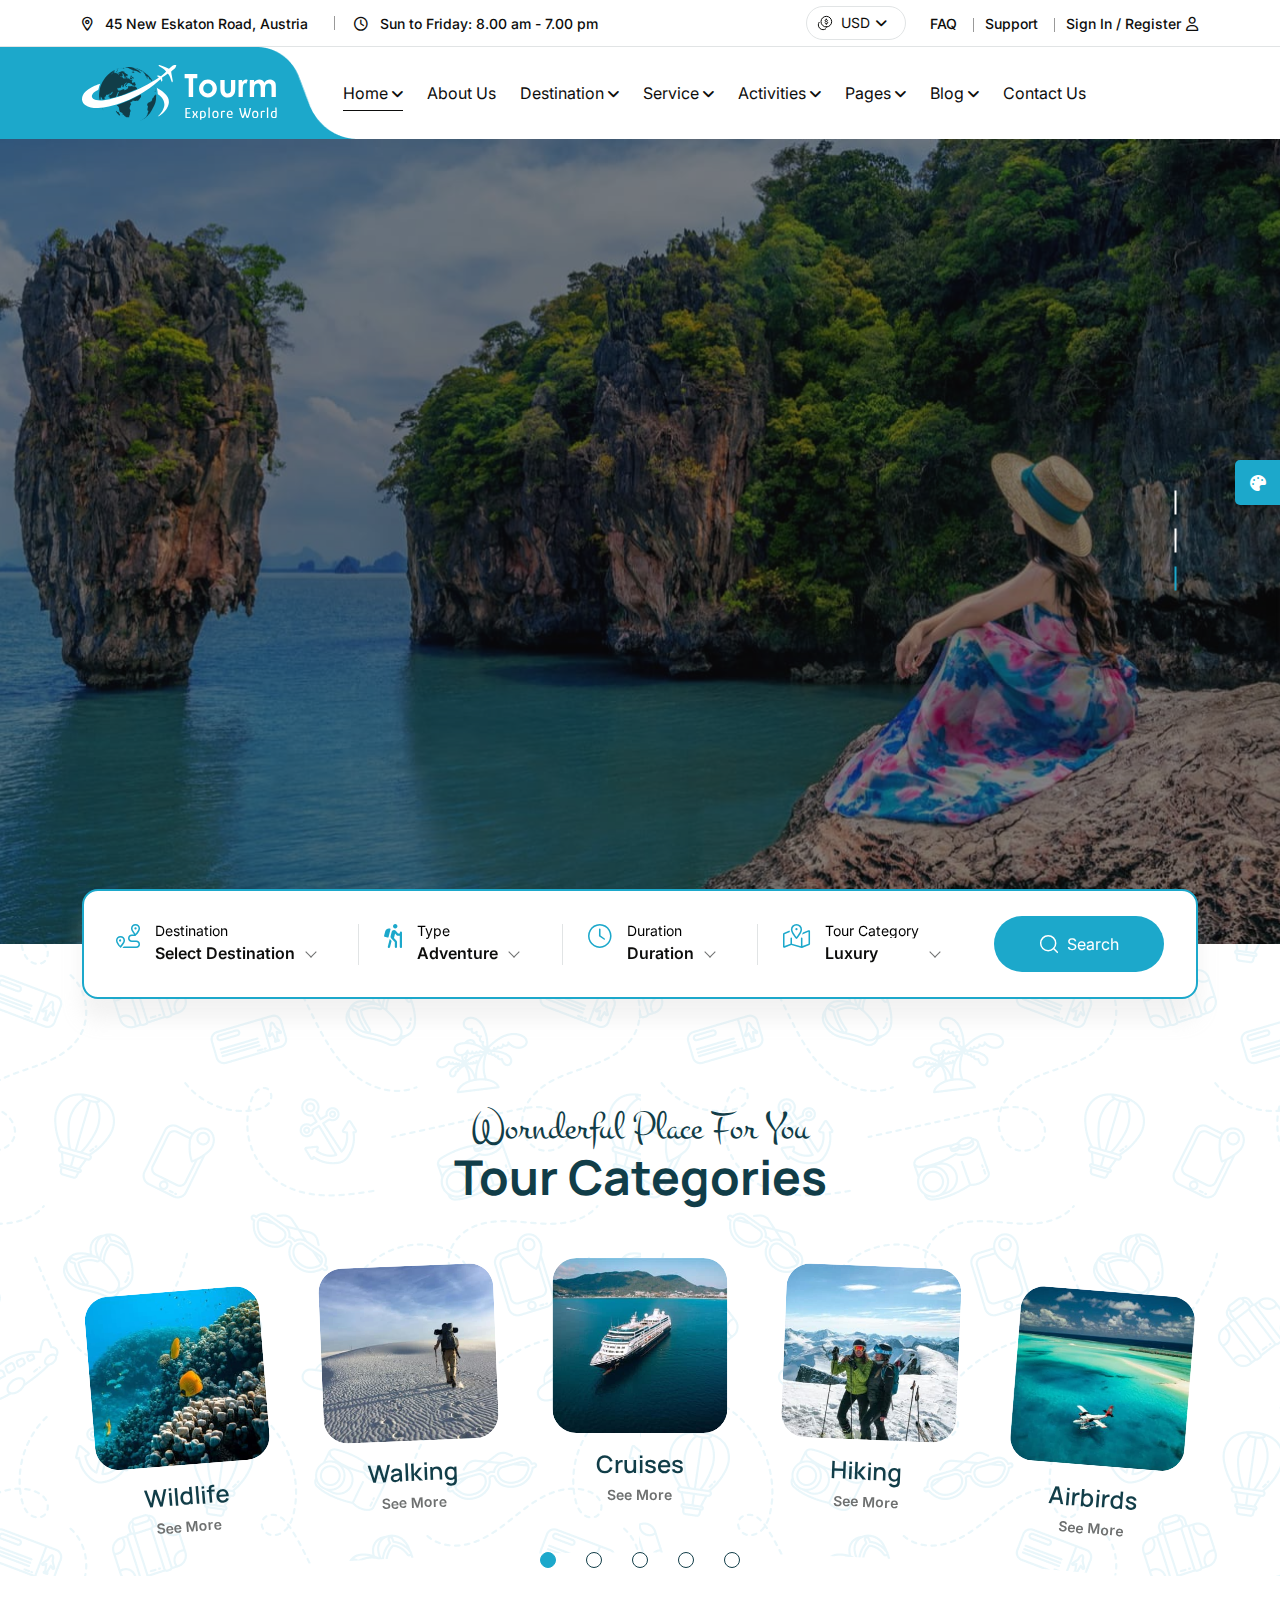
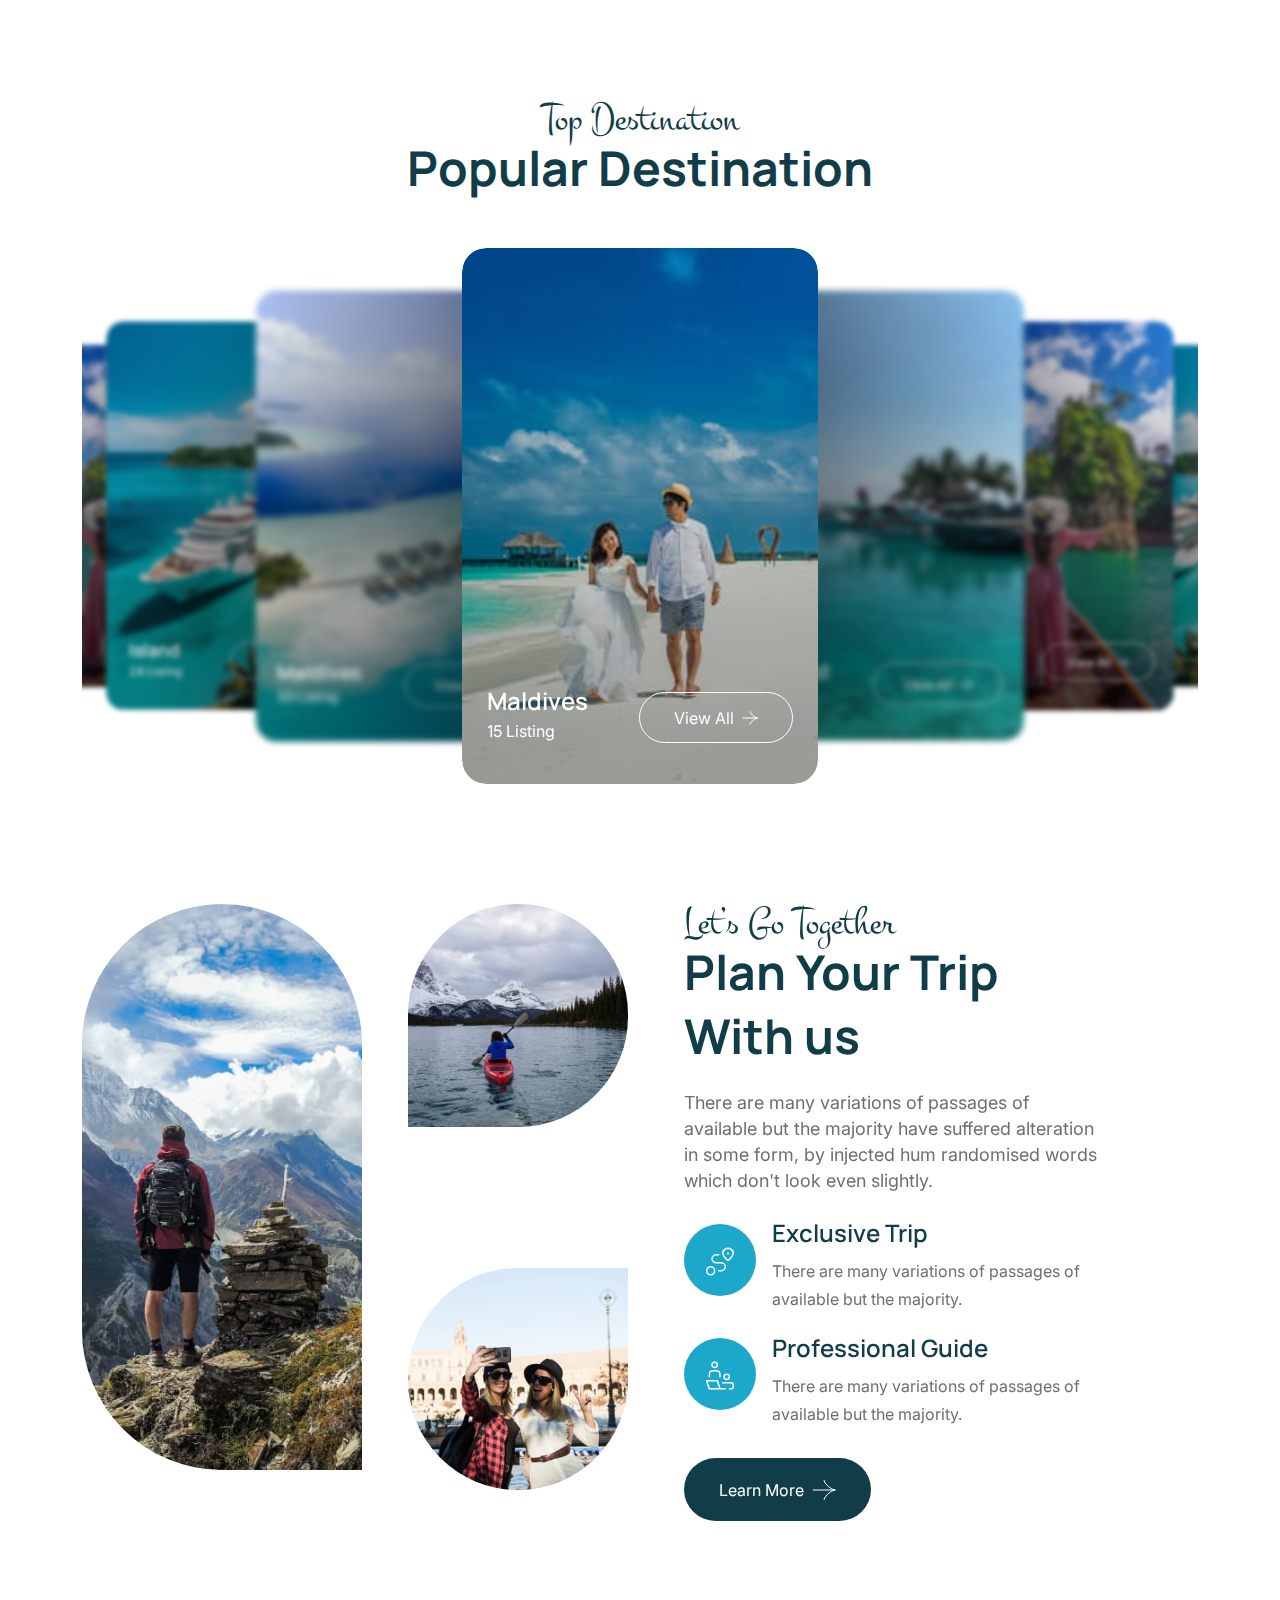
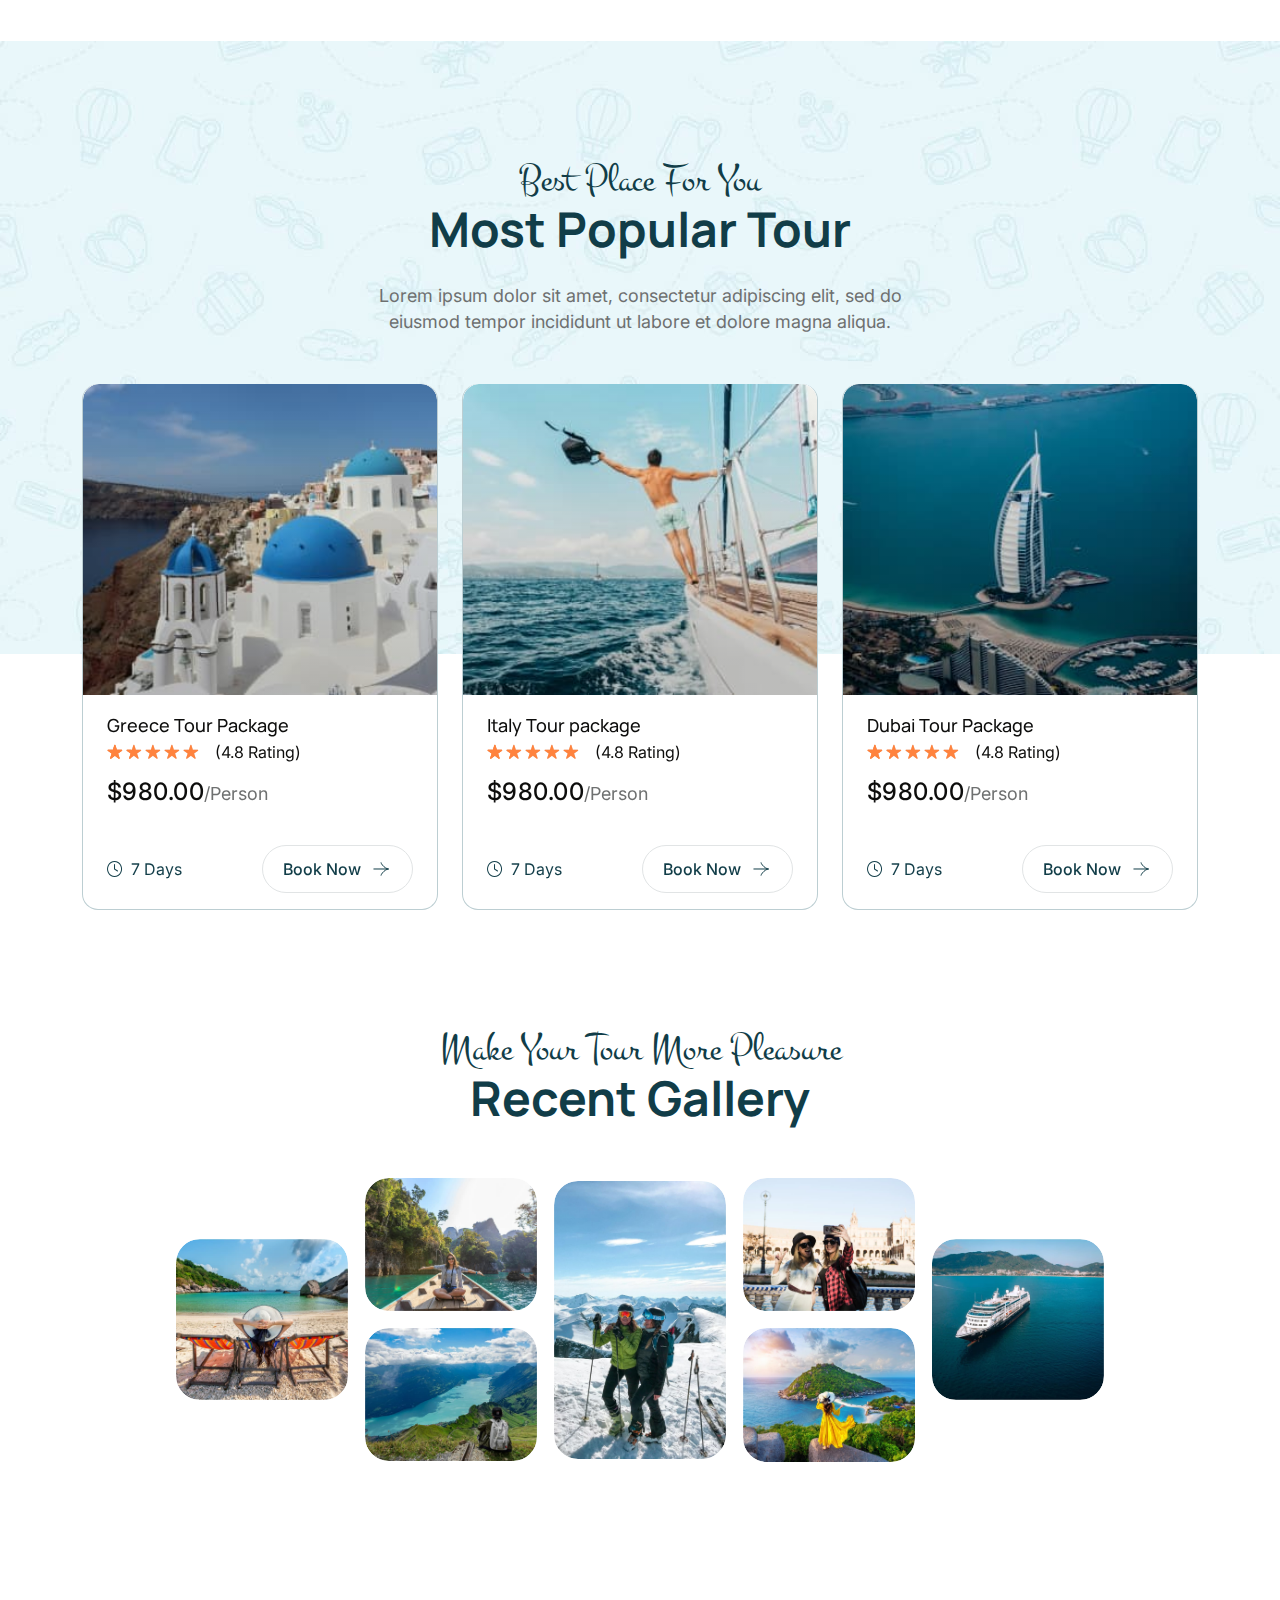
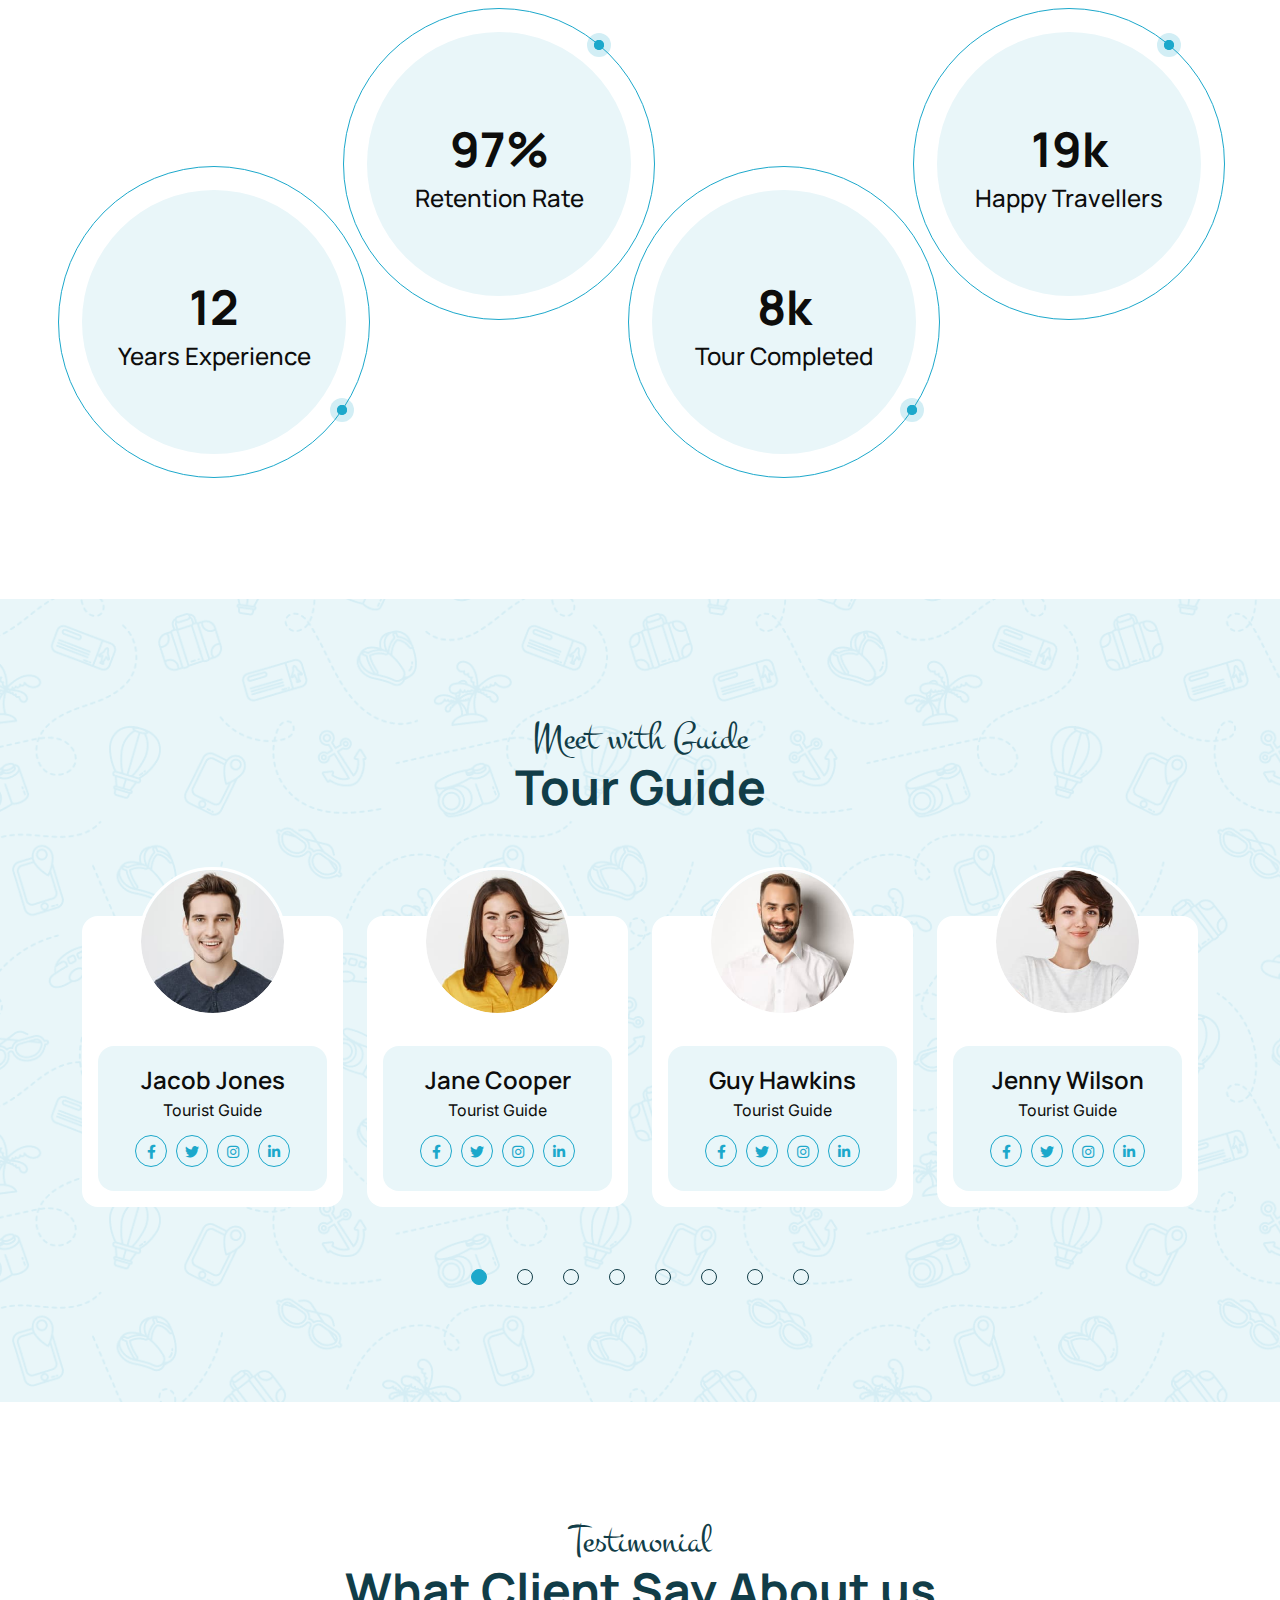
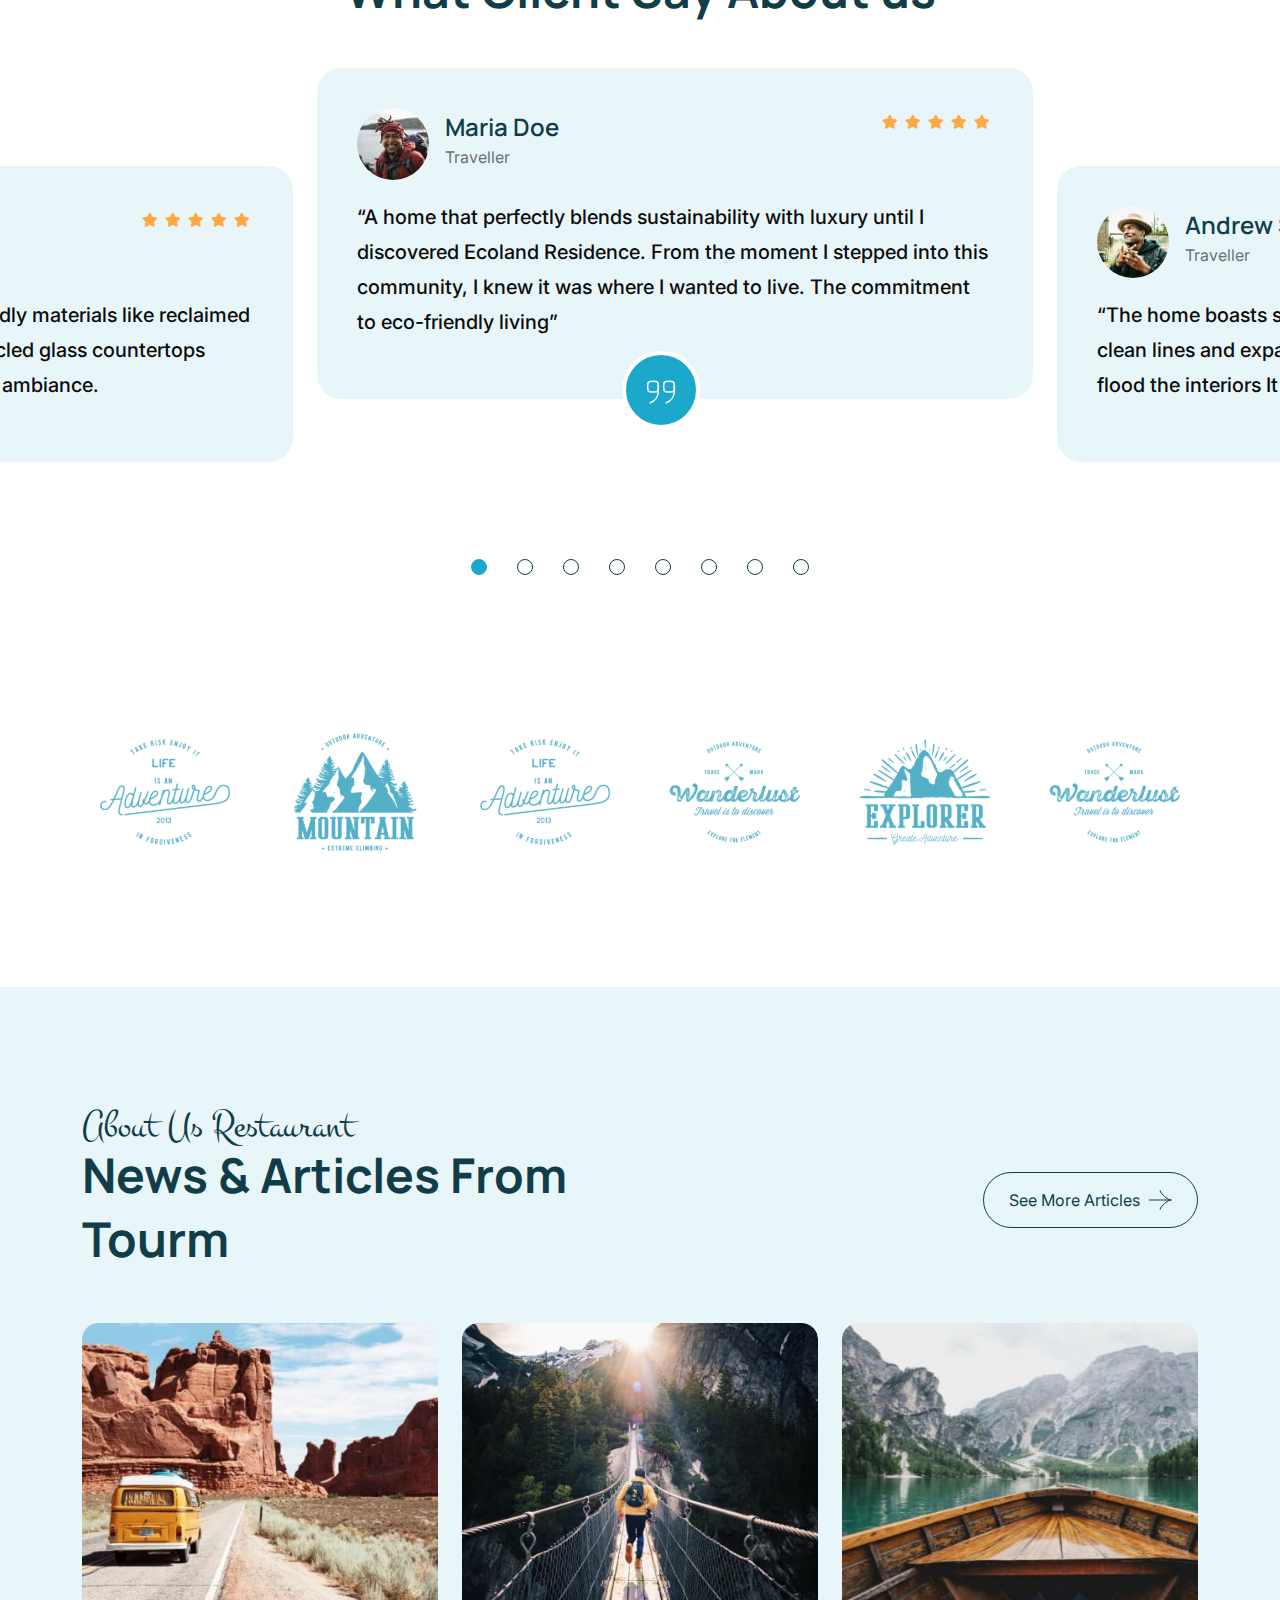
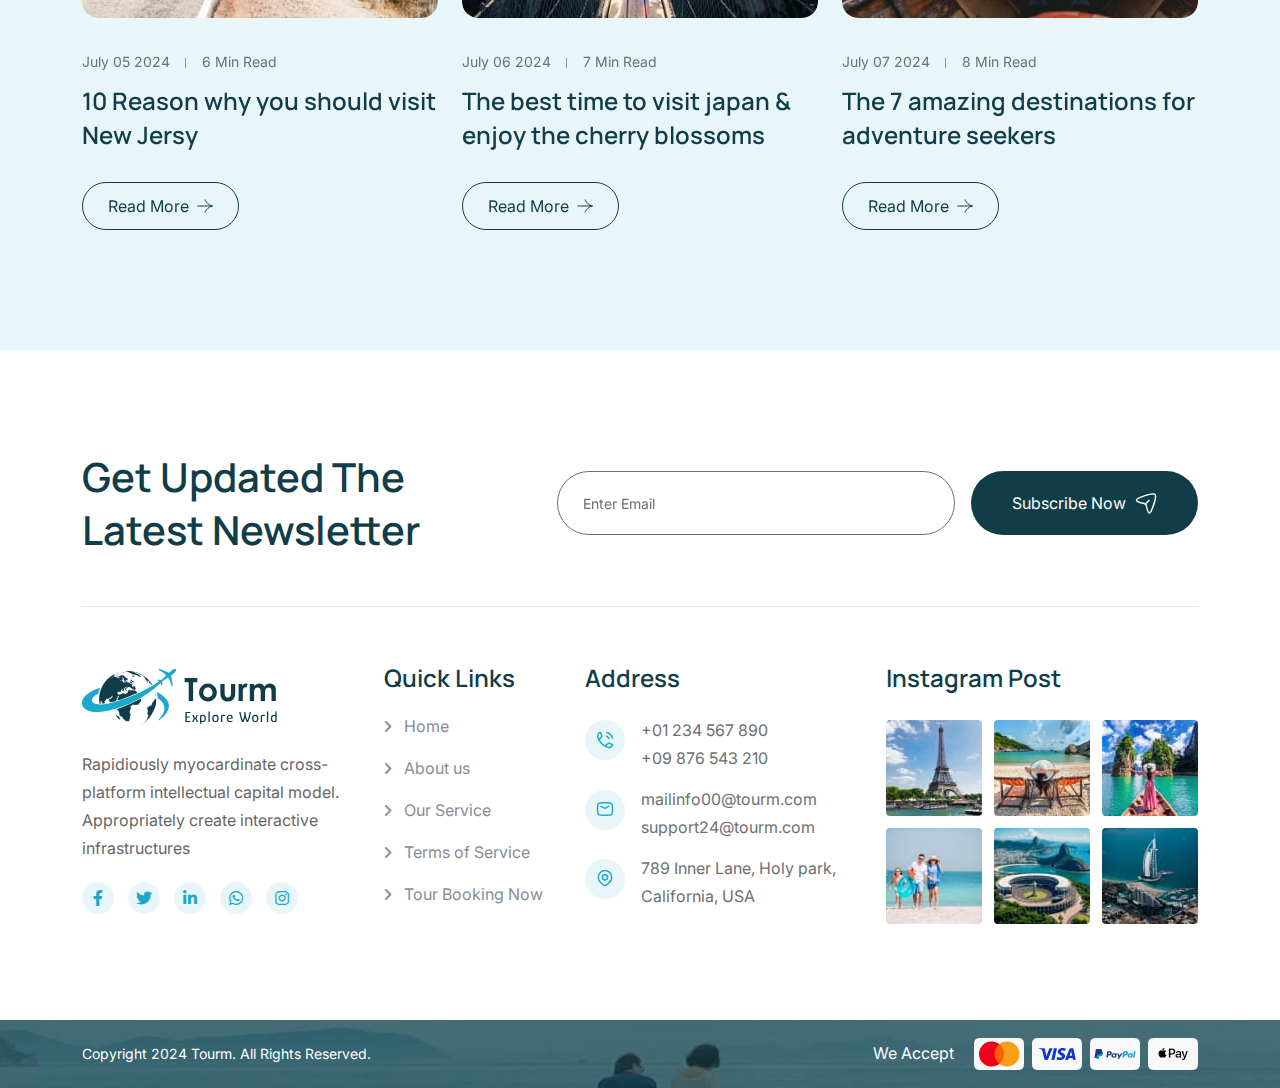
<file: index.html>
<!doctype html><html class="no-js" lang="zxx">
<!-- Mirrored from html.themeholy.com/tourm/demo/home-travel.html by HTTrack Website Copier/3.x [XR&CO'2014], Tue, 03 Sep 2024 08:24:24 GMT -->
<head>
  <meta charset="utf-8"><meta http-equiv="x-ua-compatible" content="ie=edge"><title>Tourm - Travel & Tour Booking Agency HTML Template - Home Travel</title><meta name="author" content="Tourm"><meta name="description" content="Tourm - Travel & Tour Booking Agency HTML Template "><meta name="keywords" content="Tourm - Travel & Tour Booking Agency HTML Template "><meta name="robots" content="INDEX,FOLLOW"><meta name="viewport" content="width=device-width,initial-scale=1,shrink-to-fit=no"><link rel="apple-touch-icon" sizes="57x57" href="assets/img/favicons/apple-icon-57x57.png"><link rel="apple-touch-icon" sizes="60x60" href="assets/img/favicons/apple-icon-60x60.png"><link rel="apple-touch-icon" sizes="72x72" href="assets/img/favicons/apple-icon-72x72.png"><link rel="apple-touch-icon" sizes="76x76" href="assets/img/favicons/apple-icon-76x76.png"><link rel="apple-touch-icon" sizes="114x114" href="assets/img/favicons/apple-icon-114x114.png"><link rel="apple-touch-icon" sizes="120x120" href="assets/img/favicons/apple-icon-120x120.png"><link rel="apple-touch-icon" sizes="144x144" href="assets/img/favicons/apple-icon-144x144.png"><link rel="apple-touch-icon" sizes="152x152" href="assets/img/favicons/apple-icon-152x152.png"><link rel="apple-touch-icon" sizes="180x180" href="assets/img/favicons/apple-icon-180x180.png"><link rel="icon" type="image/png" sizes="192x192" href="assets/img/favicons/android-icon-192x192.png"><link rel="icon" type="image/png" sizes="32x32" href="assets/img/favicons/favicon-32x32.png"><link rel="icon" type="image/png" sizes="96x96" href="assets/img/favicons/favicon-96x96.png"><link rel="icon" type="image/png" sizes="16x16" href="assets/img/favicons/favicon-16x16.png"><link rel="manifest" href="assets/img/favicons/manifest.json"><meta name="msapplication-TileColor" content="#ffffff"><meta name="msapplication-TileImage" content="assets/img/favicons/ms-icon-144x144.png"><meta name="theme-color" content="#ffffff"><link rel="preconnect" href="https://fonts.googleapis.com/"><link rel="preconnect" href="https://fonts.gstatic.com/" crossorigin><link rel="preconnect" href="https://fonts.googleapis.com/"><link rel="preconnect" href="https://fonts.gstatic.com/" crossorigin><link href="https://fonts.googleapis.com/css2?family=Inter:wght@100..900&amp;family=Manrope:wght@200..800&amp;family=Montez&amp;display=swap" rel="stylesheet"><link rel="stylesheet" href="assets/css/bootstrap.min.css"><link rel="stylesheet" href="assets/css/fontawesome.min.css"><link rel="stylesheet" href="assets/css/magnific-popup.min.css"><link rel="stylesheet" href="assets/css/swiper-bundle.min.css"><link rel="stylesheet" href="assets/css/style.css"></head><body><div class="magic-cursor relative z-10"><div class="cursor"></div><div class="cursor-follower"></div></div><div class="color-scheme-wrap active"><button class="switchIcon"><i class="fa-solid fa-palette"></i></button><h4 class="color-scheme-wrap-title"><i class="far fa-palette"></i>STYLE SWITCHER</h4><div class="color-switch-btns"><button data-color="#684DF4"><i class="fa-solid fa-droplet"></i></button> <button data-color="#086ad8"><i class="fa-solid fa-droplet"></i></button> <button data-color="#FC3737"><i class="fa-solid fa-droplet"></i></button> <button data-color="#8a2be2"><i class="fa-solid fa-droplet"></i></button> <button data-color="#104CBA"><i class="fa-solid fa-droplet"></i></button> <button data-color="#ffbf4f"><i class="fa-solid fa-droplet"></i></button> <button data-color="#323F7C"><i class="fa-solid fa-droplet"></i></button> <button data-color="#0e2bc5"><i class="fa-solid fa-droplet"></i></button> <button data-color="#F79C53"><i class="fa-solid fa-droplet"></i></button> <button data-color="#6957af"><i class="fa-solid fa-droplet"></i></button></div><a href="https://themeforest.net/search/themeholy" class="th-btn text-center"><i class="fa fa-shopping-cart me-2"></i> Purchase</a></div><div id="preloader" class="preloader"><button class="th-btn preloaderCls">Cancel Preloader</button><div class="preloader-inner"><img src="assets/img/logo3.svg" alt=""></div><div id="loader" class="th-preloader"><div class="animation-preloader"><div class="txt-loading"><span preloader-text="T" class="characters">T </span><span preloader-text="O" class="characters">O </span><span preloader-text="U" class="characters">U </span><span preloader-text="R" class="characters">R </span><span preloader-text="M" class="characters">M</span></div></div></div></div><div class="sidemenu-wrapper sidemenu-info"><div class="sidemenu-content"><button class="closeButton sideMenuCls"><i class="far fa-times"></i></button><div class="widget"><div class="th-widget-about"><div class="about-logo"><a href="home-travel.html"><img src="assets/img/logo2.svg" alt="Tourm"></a></div><p class="about-text">Rapidiously myocardinate cross-platform intellectual capital model. Appropriately create interactive infrastructures</p><div class="th-social"><a href="https://www.facebook.com/"><i class="fab fa-facebook-f"></i></a> <a href="https://www.twitter.com/"><i class="fab fa-twitter"></i></a> <a href="https://www.linkedin.com/"><i class="fab fa-linkedin-in"></i></a> <a href="https://www.whatsapp.com/"><i class="fab fa-whatsapp"></i></a></div></div></div><div class="widget"><h3 class="widget_title">Recent Posts</h3><div class="recent-post-wrap"><div class="recent-post"><div class="media-img"><a href="blog-details.html"><img src="assets/img/blog/recent-post-1-1.jpg" alt="Blog Image"></a></div><div class="media-body"><div class="recent-post-meta"><a href="blog.html"><i class="far fa-calendar"></i>24 Jun , 2024</a></div><h4 class="post-title"><a class="text-inherit" href="blog-details.html">Where Vision Meets Concrete Reality</a></h4></div></div><div class="recent-post"><div class="media-img"><a href="blog-details.html"><img src="assets/img/blog/recent-post-1-2.jpg" alt="Blog Image"></a></div><div class="media-body"><div class="recent-post-meta"><a href="blog.html"><i class="far fa-calendar"></i>22 Jun , 2024</a></div><h4 class="post-title"><a class="text-inherit" href="blog-details.html">Raising the Bar in Construction.</a></h4></div></div></div></div><div class="widget"><h3 class="widget_title">Get In Touch</h3><div class="th-widget-contact"><div class="info-box_text"><div class="icon"><img src="assets/img/icon/phone.svg" alt="img"></div><div class="details"><p><a href="tel:+01234567890" class="info-box_link">+01 234 567 890</a></p><p><a href="tel:+09876543210" class="info-box_link">+09 876 543 210</a></p></div></div><div class="info-box_text"><div class="icon"><img src="assets/img/icon/envelope.svg" alt="img"></div><div class="details"><p><a href="mailto:mailinfo00@tourm.com" class="info-box_link">mailinfo00@tourm.com</a></p><p><a href="mailto:support24@tourm.com" class="info-box_link">support24@tourm.com</a></p></div></div><div class="info-box_text"><div class="icon"><img src="assets/img/icon/location-dot.svg" alt="img"></div><div class="details"><p>789 Inner Lane, Holy park, California, USA</p></div></div></div></div></div></div><div class="popup-search-box"><button class="searchClose"><i class="fal fa-times"></i></button><form action="#"><input type="text" placeholder="What are you looking for?"> <button type="submit"><i class="fal fa-search"></i></button></form></div><div class="th-menu-wrapper onepage-nav"><div class="th-menu-area text-center"><button class="th-menu-toggle"><i class="fal fa-times"></i></button><div class="mobile-logo"><a href="home-travel.html"><img src="assets/img/logo2.svg" alt="Tourm"></a></div><div class="th-mobile-menu"><ul><li class="menu-item-has-children"><a class="active" href="home-travel.html">Home</a><ul class="sub-menu"><li><a href="home-travel.html">Home Travel</a></li><li><a href="home-tour.html">Home Tour</a></li><li><a href="home-agency.html">Home Agency</a></li></ul></li><li><a href="about.html">About Us</a></li><li class="menu-item-has-children"><a href="#">Destination</a><ul class="sub-menu"><li><a href="destination.html">Destination</a></li><li><a href="destination-details.html">Destination Details</a></li></ul></li><li class="menu-item-has-children"><a href="#">Service</a><ul class="sub-menu"><li><a href="service.html">Services</a></li><li><a href="service-details.html">Service Details</a></li></ul></li><li class="menu-item-has-children"><a href="#">Activities</a><ul class="sub-menu"><li><a href="activities.html">activities</a></li><li><a href="activities-details.html">activities Details</a></li></ul></li><li class="menu-item-has-children"><a href="#">Pages</a><ul class="sub-menu"><li class="menu-item-has-children"><a href="#">Shop</a><ul class="sub-menu"><li><a href="shop.html">Shop</a></li><li><a href="shop-details.html">Shop Details</a></li><li><a href="cart.html">Cart Page</a></li><li><a href="checkout.html">Checkout</a></li><li><a href="wishlist.html">Wishlist</a></li></ul></li><li><a href="gallery.html">Gallery</a></li><li><a href="tour.html">Our Tour</a></li><li><a href="tour-details.html">Tour Details</a></li><li><a href="tour-guide.html">Tour Guider</a></li><li><a href="tour-guider-details.html">Tour Guider Details</a></li><li><a href="faq.html">Faq Page</a></li><li><a href="price.html">Price Package</a></li><li><a href="error.html">Error Page</a></li></ul></li><li class="menu-item-has-children"><a href="#">Blog</a><ul class="sub-menu"><li><a href="blog.html">Blog</a></li><li><a href="blog-details.html">Blog Details</a></li></ul></li><li><a href="contact.html">Contact us</a></li></ul></div></div></div><header class="th-header header-layout1"><div class="header-top"><div class="container th-container"><div class="row justify-content-center justify-content-xl-between align-items-center"><div class="col-auto d-none d-md-block"><div class="header-links"><ul><li class="d-none d-xl-inline-block"><i class="fa-sharp fa-regular fa-location-dot"></i> <span>45 New Eskaton Road, Austria</span></li><li class="d-none d-xl-inline-block"><i class="fa-regular fa-clock"></i> <span>Sun to Friday: 8.00 am - 7.00 pm</span></li></ul></div></div><div class="col-auto"><div class="header-right"><div class="currency-menu"><img src="assets/img/icon/dollar.svg" alt=""> <select class="form-select nice-select"><option selected="">USD</option><option>CNY</option><option>EUR</option><option>AUD</option></select></div><div class="header-links"><ul><li class="d-none d-md-inline-block"><a href="faq.html">FAQ</a></li><li class="d-none d-md-inline-block"><a href="contact.html">Support</a></li><li><a href="#login-form" class="popup-content">Sign In / Register<i class="fa-regular fa-user"></i></a></li></ul></div></div></div></div></div></div><div class="sticky-wrapper"><div class="menu-area"><div class="container th-container"><div class="row align-items-center justify-content-between"><div class="col-auto"><div class="header-logo"><a href="home-travel.html"><img src="assets/img/logo.svg" alt="Tourm"></a></div></div><div class="col-auto me-xl-auto"><nav class="main-menu d-none d-xl-inline-block"><ul><li class="menu-item-has-children"><a class="active" href="home-travel.html">Home</a><ul class="sub-menu"><li><a href="home-travel.html">Home Travel</a></li><li><a href="home-tour.html">Home Tour</a></li><li><a href="home-agency.html">Home Agency</a></li></ul></li><li><a href="about.html">About Us</a></li><li class="menu-item-has-children"><a href="#">Destination</a><ul class="sub-menu"><li><a href="destination.html">Destination</a></li><li><a href="destination-details.html">Destination Details</a></li></ul></li><li class="menu-item-has-children"><a href="#">Service</a><ul class="sub-menu"><li><a href="service.html">Services</a></li><li><a href="service-details.html">Service Details</a></li></ul></li><li class="menu-item-has-children"><a href="#">Activities</a><ul class="sub-menu"><li><a href="activities.html">activities</a></li><li><a href="activities-details.html">activities Details</a></li></ul></li><li class="menu-item-has-children"><a href="#">Pages</a><ul class="sub-menu"><li class="menu-item-has-children"><a href="#">Shop</a><ul class="sub-menu"><li><a href="shop.html">Shop</a></li><li><a href="shop-details.html">Shop Details</a></li><li><a href="cart.html">Cart Page</a></li><li><a href="checkout.html">Checkout</a></li><li><a href="wishlist.html">Wishlist</a></li></ul></li><li><a href="gallery.html">Gallery</a></li><li><a href="tour.html">Our Tour</a></li><li><a href="tour-details.html">Tour Details</a></li><li><a href="tour-guide.html">Tour Guider</a></li><li><a href="tour-guider-details.html">Tour Guider Details</a></li><li><a href="faq.html">Faq Page</a></li><li><a href="price.html">Price Package</a></li><li><a href="error.html">Error Page</a></li></ul></li><li class="menu-item-has-children"><a href="#">Blog</a><ul class="sub-menu"><li><a href="blog.html">Blog</a></li><li><a href="blog-details.html">Blog Details</a></li></ul></li><li><a href="contact.html">Contact us</a></li></ul></nav><button type="button" class="th-menu-toggle d-block d-xl-none"><i class="far fa-bars"></i></button></div><div class="col-auto d-none d-xl-block"><div class="header-button"><a href="contact.html" class="th-btn style3 th-icon">Book Now</a></div></div></div></div><div class="logo-bg" data-mask-src="assets/img/logo_bg_mask.png"></div></div></div></header><div class="th-hero-wrapper hero-1" id="hero"><div class="swiper th-slider hero-slider-1" id="heroSlide1" data-slider-options='{"effect":"fade","menu": ["", "", ""],"heroSlide1": {"swiper-container": {"pagination": {"el": ".swiper-pagination", "clickable": true }}}}'><div class="swiper-wrapper"><div class="swiper-slide"><div class="hero-inner"><div class="th-hero-bg" data-bg-src="assets/img/hero/hero_bg_1_1.jpg"></div><div class="container"><div class="hero-style1"><span class="sub-title style1" data-ani="slideinup" data-ani-delay="0.2s">Get unforgetable pleasure with us</span><h1 class="hero-title" data-ani="slideinup" data-ani-delay="0.4s">Natural Wonder of the world</h1><div class="btn-group" data-ani="slideinup" data-ani-delay="0.6s"><a href="tour.html" class="th-btn th-icon">Explore Tours</a> <a href="service.html" class="th-btn style2 th-icon">Our Services</a></div></div></div></div></div><div class="swiper-slide"><div class="hero-inner"><div class="th-hero-bg" data-bg-src="assets/img/hero/hero_bg_1_2.jpg"></div><div class="container"><div class="hero-style1"><span class="sub-title style1" data-ani="slideinup" data-ani-delay="0.2s">Get unforgetable pleasure with us</span><h1 class="hero-title" data-ani="slideinup" data-ani-delay="0.4s">Let’s make your best trip with us</h1><div class="btn-group" data-ani="slideinup" data-ani-delay="0.6s"><a href="tour.html" class="th-btn th-icon">Explore Tours</a> <a href="service.html" class="th-btn style2 th-icon">Our Services</a></div></div></div></div></div><div class="swiper-slide"><div class="hero-inner"><div class="th-hero-bg" data-bg-src="assets/img/hero/hero_bg_1_3.jpg"></div><div class="container"><div class="hero-style1"><span class="sub-title style1" data-ani="slideinup" data-ani-delay="0.2s">Get unforgetable pleasure with us</span><h1 class="hero-title" data-ani="slideinup" data-ani-delay="0.4s">Explore beauty of the whole world</h1><div class="btn-group" data-ani="slideinup" data-ani-delay="0.6s"><a href="tour.html" class="th-btn th-icon">Explore Tours</a> <a href="service.html" class="th-btn style2 th-icon">Our Services</a></div></div></div></div></div></div><div class="th-swiper-custom"><button data-slider-prev="#heroSlide1" class="slider-arrow slider-prev"><img src="assets/img/icon/right-arrow.svg" alt=""></button><div class="slider-pagination"></div><button data-slider-next="#heroSlide1" class="slider-arrow slider-next"><img src="assets/img/icon/left-arrow.svg" alt=""></button></div></div></div><div class="booking-sec"><div class="container"><form action="https://html.themeholy.com/tourm/demo/mail.php" method="POST" class="booking-form ajax-contact"><div class="input-wrap"><div class="row align-items-center justify-content-between"><div class="form-group col-md-6 col-lg-auto"><div class="icon"><i class="fa-light fa-route"></i></div><div class="search-input"><label>Destination</label> <select name="subject" id="subject" class="form-select nice-select"><option value="Select Destination" selected="selected" disabled="disabled">Select Destination</option><option value="Australia">Australia</option><option value="Dubai">Dubai</option><option value="England">England</option><option value="Sweden">Sweden</option><option value="Thailand">Thailand</option><option value="Egypt">Egypt</option><option value="Saudi Arab">Saudi Arab</option><option value="Switzerland">Switzerland</option><option value="Scandinavia">Scandinavia</option><option value="Western Europe">Western Europe</option><option value="Indonesia">Indonesia</option><option class="Italy">Italy</option></select></div></div><div class="form-group col-md-6 col-lg-auto"><div class="icon"><i class="fa-regular fa-person-hiking"></i></div><div class="search-input"><label>Type</label> <select class="nice-select" name="Adventure" id="Adventure"><option value="Adventure" selected="selected" disabled="disabled">Adventure</option><option value="Beach">Beach</option><option value="Group Tour">Group Tour</option><option value="Couple Tour">Couple Tour</option><option value="Family Tour">Family Tour</option></select></div></div><div class="form-group col-md-6 col-lg-auto"><div class="icon"><i class="fa-light fa-clock"></i></div><div class="search-input"><label>Duration</label> <select class="form-select nice-select" name="Duration" id="Duration"><option value="Normal" selected="selected" disabled="disabled">Duration</option><option value="1">1 days</option><option value="2">2 days</option><option value="3">3 days</option><option value="4">4 days</option><option value="5">5 days</option><option value="6">6 days</option><option value="7">7 days</option></select></div></div><div class="form-group col-md-6 col-lg-auto"><div class="icon"><i class="fa-light fa-map-location-dot"></i></div><div class="search-input"><label>Tour Category</label> <select name="subject" id="category" class="form-select nice-select"><option value="Normal" selected="selected" disabled="disabled">Luxury</option><option value="1">Delux</option><option value="2">Economy</option></select></div></div><div class="form-btn col-md-12 col-lg-auto"><button class="th-btn"><img src="assets/img/icon/search.svg" alt="">Search</button></div></div><p class="form-messages mb-0 mt-3"></p></div></form></div></div><section class="category-area bg-top-center" data-bg-src="assets/img/bg/category_bg_1.png"><div class="container th-container"><div class="title-area text-center"><span class="sub-title">Wornderful Place For You</span><h2 class="sec-title">Tour Categories</h2></div><div class="swiper categorySlider" id="categorySlide"><div class="swiper-wrapper"><div class="swiper-slide"><div class="category-card single"><div class="box-img global-img"><img src="assets/img/category/category_1_1.jpg" alt="Image"></div><h3 class="box-title"><a href="destination.html">Cruises</a></h3><a class="line-btn" href="destination.html">See more</a></div></div><div class="swiper-slide"><div class="category-card single"><div class="box-img global-img"><img src="assets/img/category/category_1_2.jpg" alt="Image"></div><h3 class="box-title"><a href="destination.html">Hiking</a></h3><a class="line-btn" href="destination.html">See more</a></div></div><div class="swiper-slide"><div class="category-card single"><div class="box-img global-img"><img src="assets/img/category/category_1_3.jpg" alt="Image"></div><h3 class="box-title"><a href="destination.html">Airbirds</a></h3><a class="line-btn" href="destination.html">See more</a></div></div><div class="swiper-slide"><div class="category-card single"><div class="box-img global-img"><img src="assets/img/category/category_1_4.jpg" alt="Image"></div><h3 class="box-title"><a href="destination.html">Wildlife</a></h3><a class="line-btn" href="destination.html">See more</a></div></div><div class="swiper-slide"><div class="category-card single"><div class="box-img global-img"><img src="assets/img/category/category_1_5.jpg" alt="Image"></div><h3 class="box-title"><a href="destination.html">Walking</a></h3><a class="line-btn" href="destination.html">See more</a></div></div><div class="swiper-slide"><div class="category-card single"><div class="box-img global-img"><img src="assets/img/category/category_1_1.jpg" alt="Image"></div><h3 class="box-title"><a href="destination.html">Cruises</a></h3><a class="line-btn" href="destination.html">See more</a></div></div><div class="swiper-slide"><div class="category-card single"><div class="box-img global-img"><img src="assets/img/category/category_1_2.jpg" alt="Image"></div><h3 class="box-title"><a href="destination.html">Hiking</a></h3><a class="line-btn" href="destination.html">See more</a></div></div><div class="swiper-slide"><div class="category-card single"><div class="box-img global-img"><img src="assets/img/category/category_1_3.jpg" alt="Image"></div><h3 class="box-title"><a href="destination.html">Airbirds</a></h3><a class="line-btn" href="destination.html">See more</a></div></div><div class="swiper-slide"><div class="category-card single"><div class="box-img global-img"><img src="assets/img/category/category_1_4.jpg" alt="Image"></div><h3 class="box-title"><a href="destination.html">Wildlife</a></h3><a class="line-btn" href="destination.html">See more</a></div></div><div class="swiper-slide"><div class="category-card single"><div class="box-img global-img"><img src="assets/img/category/category_1_5.jpg" alt="Image"></div><h3 class="box-title"><a href="destination.html">Walking</a></h3><a class="line-btn" href="destination.html">See more</a></div></div><div class="swiper-slide"><div class="category-card single"><div class="box-img global-img"><img src="assets/img/category/category_1_1.jpg" alt="Image"></div><h3 class="box-title"><a href="destination.html">Cruises</a></h3><a class="line-btn" href="destination.html">See more</a></div></div><div class="swiper-slide"><div class="category-card single"><div class="box-img global-img"><img src="assets/img/category/category_1_2.jpg" alt="Image"></div><h3 class="box-title"><a href="destination.html">Hiking</a></h3><a class="line-btn" href="destination.html">See more</a></div></div><div class="swiper-slide"><div class="category-card single"><div class="box-img global-img"><img src="assets/img/category/category_1_3.jpg" alt="Image"></div><h3 class="box-title"><a href="destination.html">Airbirds</a></h3><a class="line-btn" href="destination.html">See more</a></div></div><div class="swiper-slide"><div class="category-card single"><div class="box-img global-img"><img src="assets/img/category/category_1_4.jpg" alt="Image"></div><h3 class="box-title"><a href="destination.html">Wildlife</a></h3><a class="line-btn" href="destination.html">See more</a></div></div><div class="swiper-slide"><div class="category-card single"><div class="box-img global-img"><img src="assets/img/category/category_1_5.jpg" alt="Image"></div><h3 class="box-title"><a href="destination.html">Walking</a></h3><a class="line-btn" href="destination.html">See more</a></div></div></div><div class="swiper-pagination"></div></div></div></section><div class="destination-area position-relative overflow-hidden"><div class="container"><div class="title-area text-center"><span class="sub-title">Top Destination</span><h2 class="sec-title">Popular Destination</h2></div><div class="swiper th-slider destination-slider" id="aboutSlider1" data-slider-options='{"breakpoints":{"0":{"slidesPerView":1},"576":{"slidesPerView":"2"},"992":{"slidesPerView":"3"},"1200":{"slidesPerView":"3"}},"effect":"coverflow","coverflowEffect":{"rotate":"0","stretch":"95","depth":"212","modifier":"1"},"centeredSlides":"true"}'><div class="swiper-wrapper"><div class="swiper-slide"><div class="destination-box gsap-cursor"><div class="destination-img"><img src="assets/img/destination/destination_1_1.jpg" alt="destination image"><div class="destination-content"><div class="media-left"><h4 class="box-title"><a href="destination-details.html">Maldives</a></h4><span class="destination-subtitle">15 Listing</span></div><div class=""><a href="destination-details.html" class="th-btn style2 th-icon">View All</a></div></div></div></div></div><div class="swiper-slide"><div class="destination-box gsap-cursor"><div class="destination-img"><img src="assets/img/destination/destination_1_2.jpg" alt="destination image"><div class="destination-content"><div class="media-left"><h4 class="box-title"><a href="destination-details.html">Thailand</a></h4><span class="destination-subtitle">22 Listing</span></div><div class=""><a href="destination-details.html" class="th-btn style2 th-icon">View All</a></div></div></div></div></div><div class="swiper-slide"><div class="destination-box gsap-cursor"><div class="destination-img"><img src="assets/img/destination/destination_1_3.jpg" alt="destination image"><div class="destination-content"><div class="media-left"><h4 class="box-title"><a href="destination-details.html">Belgium</a></h4><span class="destination-subtitle">25 Listing</span></div><div class=""><a href="destination-details.html" class="th-btn style2 th-icon">View All</a></div></div></div></div></div><div class="swiper-slide"><div class="destination-box gsap-cursor"><div class="destination-img"><img src="assets/img/destination/destination_1_4.jpg" alt="destination image"><div class="destination-content"><div class="media-left"><h4 class="box-title"><a href="destination-details.html">Island</a></h4><span class="destination-subtitle">28 Listing</span></div><div class=""><a href="destination-details.html" class="th-btn style2 th-icon">View All</a></div></div></div></div></div><div class="swiper-slide"><div class="destination-box gsap-cursor"><div class="destination-img"><img src="assets/img/destination/destination_1_5.jpg" alt="destination image"><div class="destination-content"><div class="media-left"><h4 class="box-title"><a href="destination-details.html">Maldives</a></h4><span class="destination-subtitle">30 Listing</span></div><div class=""><a href="destination-details.html" class="th-btn style2 th-icon">View All</a></div></div></div></div></div><div class="swiper-slide"><div class="destination-box gsap-cursor"><div class="destination-img"><img src="assets/img/destination/destination_1_1.jpg" alt="destination image"><div class="destination-content"><div class="media-left"><h4 class="box-title"><a href="destination-details.html">Maldives</a></h4><span class="destination-subtitle">15 Listing</span></div><div class=""><a href="destination-details.html" class="th-btn style2 th-icon">View All</a></div></div></div></div></div><div class="swiper-slide"><div class="destination-box gsap-cursor"><div class="destination-img"><img src="assets/img/destination/destination_1_2.jpg" alt="destination image"><div class="destination-content"><div class="media-left"><h4 class="box-title"><a href="destination-details.html">Thailand</a></h4><span class="destination-subtitle">22 Listing</span></div><div class=""><a href="destination-details.html" class="th-btn style2 th-icon">View All</a></div></div></div></div></div><div class="swiper-slide"><div class="destination-box gsap-cursor"><div class="destination-img"><img src="assets/img/destination/destination_1_3.jpg" alt="destination image"><div class="destination-content"><div class="media-left"><h4 class="box-title"><a href="destination-details.html">Belgium</a></h4><span class="destination-subtitle">25 Listing</span></div><div class=""><a href="destination-details.html" class="th-btn style2 th-icon">View All</a></div></div></div></div></div><div class="swiper-slide"><div class="destination-box gsap-cursor"><div class="destination-img"><img src="assets/img/destination/destination_1_4.jpg" alt="destination image"><div class="destination-content"><div class="media-left"><h4 class="box-title"><a href="destination-details.html">Island</a></h4><span class="destination-subtitle">28 Listing</span></div><div class=""><a href="destination-details.html" class="th-btn style2 th-icon">View All</a></div></div></div></div></div><div class="swiper-slide"><div class="destination-box gsap-cursor"><div class="destination-img"><img src="assets/img/destination/destination_1_5.jpg" alt="destination image"><div class="destination-content"><div class="media-left"><h4 class="box-title"><a href="destination-details.html">Maldives</a></h4><span class="destination-subtitle">30 Listing</span></div><div class=""><a href="destination-details.html" class="th-btn style2 th-icon">View All</a></div></div></div></div></div></div></div></div></div><div class="about-area position-relative overflow-hidden space" id="about-sec"><div class="container"><div class="row"><div class="col-xl-6"><div class="img-box1"><div class="img1"><img src="assets/img/normal/about_1_1.jpg" alt="About"></div><div class="img2"><img src="assets/img/normal/about_1_2.jpg" alt="About"></div><div class="img3"><img src="assets/img/normal/about_1_3.jpg" alt="About"></div></div></div><div class="col-xl-6"><div class="ps-xl-4 ms-xl-2"><div class="title-area mb-20 pe-xl-5 me-xl-5"><span class="sub-title style1">Let’s Go Together</span><h2 class="sec-title mb-20 pe-xl-5 me-xl-5 heading">Plan Your Trip With us</h2><p class="sec-text mb-30">There are many variations of passages of available but the majority have suffered alteration in some form, by injected hum randomised words which don't look even slightly.</p></div><div class="about-item-wrap"><div class="about-item"><div class="about-item_img"><img src="assets/img/icon/map3.svg" alt=""></div><div class="about-item_centent"><h5 class="box-title">Exclusive Trip</h5><p class="about-item_text">There are many variations of passages of available but the majority.</p></div></div><div class="about-item"><div class="about-item_img"><img src="assets/img/icon/guide.svg" alt=""></div><div class="about-item_centent"><h5 class="box-title">Professional Guide</h5><p class="about-item_text">There are many variations of passages of available but the majority.</p></div></div></div><div class="mt-35"><a href="about.html" class="th-btn style3 th-icon">Learn More</a></div></div></div></div></div><div class="shape-mockup shape1 d-none d-xl-block" data-top="12%" data-left="2%"><img src="assets/img/shape/shape_1.png" alt="shape"></div><div class="shape-mockup shape2 d-none d-xl-block" data-top="20%" data-left="3%"><img src="assets/img/shape/shape_2.png" alt="shape"></div><div class="shape-mockup shape3 d-none d-xl-block" data-top="14%" data-left="8%"><img src="assets/img/shape/shape_3.png" alt="shape"></div><div class="shape-mockup about-shape movingX d-none d-xxl-block" data-bottom="0%" data-right="8%"><img src="assets/img/normal/about-slide-img.png" alt="shape"></div><div class="shape-mockup about-rating d-none d-xxl-block" data-bottom="45%" data-right="2%"><i class="fa-sharp fa-solid fa-star"></i><span>4.9k</span></div><div class="shape-mockup about-emoji d-none d-xxl-block" data-bottom="25%" data-right="22%"><img src="assets/img/icon/emoji.png" alt=""></div></div><section class="position-relative bg-top-center overflow-hidden space" id="service-sec" data-bg-src="assets/img/bg/tour_bg_1.jpg"><div class="container"><div class="row"><div class="col-lg-6 offset-lg-3"><div class="title-area text-center"><span class="sub-title">Best Place For You</span><h2 class="sec-title">Most Popular Tour</h2><p class="sec-text">Lorem ipsum dolor sit amet, consectetur adipiscing elit, sed do eiusmod tempor incididunt ut labore et dolore magna aliqua.</p></div></div></div><div class="slider-area tour-slider"><div class="swiper th-slider has-shadow" data-slider-options='{"breakpoints":{"0":{"slidesPerView":1},"576":{"slidesPerView":"1"},"768":{"slidesPerView":"2"},"992":{"slidesPerView":"2"},"1200":{"slidesPerView":"3"},"1300":{"slidesPerView":"4"}}}'><div class="swiper-wrapper"><div class="swiper-slide"><div class="tour-box th-ani gsap-cursor"><div class="tour-box_img global-img"><img src="assets/img/tour/tour_box_1.jpg" alt="image"></div><div class="tour-content"><h3 class="box-title"><a href="tour-details.html">Greece Tour Package</a></h3><div class="tour-rating"><div class="star-rating" role="img" aria-label="Rated 5.00 out of 5"><span style="width:100%">Rated <strong class="rating">5.00</strong> out of 5 based on <span class="rating">4.8</span>(4.8 Rating)</span></div><a href="tour-details.html" class="woocommerce-review-link">(<span class="count">4.8</span> Rating)</a></div><h4 class="tour-box_price"><span class="currency">$980.00</span>/Person</h4><div class="tour-action"><span><i class="fa-light fa-clock"></i>7 Days</span> <a href="tour-details.html" class="th-btn style4 th-icon">Book Now</a></div></div></div></div><div class="swiper-slide"><div class="tour-box th-ani gsap-cursor"><div class="tour-box_img global-img"><img src="assets/img/tour/tour_box_2.jpg" alt="image"></div><div class="tour-content"><h3 class="box-title"><a href="tour-details.html">Italy Tour package</a></h3><div class="tour-rating"><div class="star-rating" role="img" aria-label="Rated 5.00 out of 5"><span style="width:100%">Rated <strong class="rating">5.00</strong> out of 5 based on <span class="rating">4.8</span>(4.8 Rating)</span></div><a href="tour-details.html" class="woocommerce-review-link">(<span class="count">4.8</span> Rating)</a></div><h4 class="tour-box_price"><span class="currency">$980.00</span>/Person</h4><div class="tour-action"><span><i class="fa-light fa-clock"></i>7 Days</span> <a href="tour-details.html" class="th-btn style4 th-icon">Book Now</a></div></div></div></div><div class="swiper-slide"><div class="tour-box th-ani gsap-cursor"><div class="tour-box_img global-img"><img src="assets/img/tour/tour_box_3.jpg" alt="image"></div><div class="tour-content"><h3 class="box-title"><a href="tour-details.html">Dubai Tour Package</a></h3><div class="tour-rating"><div class="star-rating" role="img" aria-label="Rated 5.00 out of 5"><span style="width:100%">Rated <strong class="rating">5.00</strong> out of 5 based on <span class="rating">4.8</span>(4.8 Rating)</span></div><a href="tour-details.html" class="woocommerce-review-link">(<span class="count">4.8</span> Rating)</a></div><h4 class="tour-box_price"><span class="currency">$980.00</span>/Person</h4><div class="tour-action"><span><i class="fa-light fa-clock"></i>7 Days</span> <a href="tour-details.html" class="th-btn style4 th-icon">Book Now</a></div></div></div></div><div class="swiper-slide"><div class="tour-box th-ani gsap-cursor"><div class="tour-box_img global-img"><img src="assets/img/tour/tour_box_4.jpg" alt="image"></div><div class="tour-content"><h3 class="box-title"><a href="tour-details.html">Switzerland</a></h3><div class="tour-rating"><div class="star-rating" role="img" aria-label="Rated 5.00 out of 5"><span style="width:100%">Rated <strong class="rating">5.00</strong> out of 5 based on <span class="rating">4.8</span>(4.8 Rating)</span></div><a href="tour-details.html" class="woocommerce-review-link">(<span class="count">4.8</span> Rating)</a></div><h4 class="tour-box_price"><span class="currency">$980.00</span>/Person</h4><div class="tour-action"><span><i class="fa-light fa-clock"></i>7 Days</span> <a href="tour-details.html" class="th-btn style4 th-icon">Book Now</a></div></div></div></div><div class="swiper-slide"><div class="tour-box th-ani gsap-cursor"><div class="tour-box_img global-img"><img src="assets/img/tour/tour_box_1.jpg" alt="image"></div><div class="tour-content"><h3 class="box-title"><a href="tour-details.html">Greece Tour Package</a></h3><div class="tour-rating"><div class="star-rating" role="img" aria-label="Rated 5.00 out of 5"><span style="width:100%">Rated <strong class="rating">5.00</strong> out of 5 based on <span class="rating">4.8</span>(4.8 Rating)</span></div><a href="tour-details.html" class="woocommerce-review-link">(<span class="count">4.8</span> Rating)</a></div><h4 class="tour-box_price"><span class="currency">$980.00</span>/Person</h4><div class="tour-action"><span><i class="fa-light fa-clock"></i>7 Days</span> <a href="tour-details.html" class="th-btn style4 th-icon">Book Now</a></div></div></div></div><div class="swiper-slide"><div class="tour-box th-ani gsap-cursor"><div class="tour-box_img global-img"><img src="assets/img/tour/tour_box_2.jpg" alt="image"></div><div class="tour-content"><h3 class="box-title"><a href="tour-details.html">Italy Tour package</a></h3><div class="tour-rating"><div class="star-rating" role="img" aria-label="Rated 5.00 out of 5"><span style="width:100%">Rated <strong class="rating">5.00</strong> out of 5 based on <span class="rating">4.8</span>(4.8 Rating)</span></div><a href="tour-details.html" class="woocommerce-review-link">(<span class="count">4.8</span> Rating)</a></div><h4 class="tour-box_price"><span class="currency">$980.00</span>/Person</h4><div class="tour-action"><span><i class="fa-light fa-clock"></i>7 Days</span> <a href="tour-details.html" class="th-btn style4 th-icon">Book Now</a></div></div></div></div></div></div></div></div></section><div class="gallery-area"><div class="container th-container"><div class="title-area text-center"><span class="sub-title">Make Your Tour More Pleasure</span><h2 class="sec-title">Recent Gallery</h2></div><div class="row gy-10 gx-10 justify-content-center align-items-center"><div class="col-md-6 col-lg-2"><div class="gallery-card"><div class="box-img global-img"><a href="assets/img/gallery/gallery_1_1.jpg" class="popup-image"><div class="icon-btn"><i class="fal fa-magnifying-glass-plus"></i></div><img src="assets/img/gallery/gallery_1_1.jpg" alt="gallery image"></a></div></div></div><div class="col-md-6 col-lg-2"><div class="gallery-card"><div class="box-img global-img"><a href="assets/img/gallery/gallery_1_2.jpg" class="popup-image"><div class="icon-btn"><i class="fal fa-magnifying-glass-plus"></i></div><img src="assets/img/gallery/gallery_1_2.jpg" alt="gallery image"></a></div></div><div class="gallery-card"><div class="box-img global-img"><a href="assets/img/gallery/gallery_1_3.jpg" class="popup-image"><div class="icon-btn"><i class="fal fa-magnifying-glass-plus"></i></div><img src="assets/img/gallery/gallery_1_3.jpg" alt="gallery image"></a></div></div></div><div class="col-md-6 col-lg-2"><div class="gallery-card"><div class="box-img global-img"><a href="assets/img/gallery/gallery_1_4.jpg" class="popup-image"><div class="icon-btn"><i class="fal fa-magnifying-glass-plus"></i></div><img src="assets/img/gallery/gallery_1_4.jpg" alt="gallery image"></a></div></div></div><div class="col-md-6 col-lg-2"><div class="gallery-card"><div class="box-img global-img"><a href="assets/img/gallery/gallery_1_5.jpg" class="popup-image"><div class="icon-btn"><i class="fal fa-magnifying-glass-plus"></i></div><img src="assets/img/gallery/gallery_1_5.jpg" alt="gallery image"></a></div></div><div class="gallery-card"><div class="box-img global-img"><a href="assets/img/gallery/gallery_1_6.jpg" class="popup-image"><div class="icon-btn"><i class="fal fa-magnifying-glass-plus"></i></div><img src="assets/img/gallery/gallery_1_6.jpg" alt="gallery image"></a></div></div></div><div class="col-md-6 col-lg-2"><div class="gallery-card"><div class="box-img global-img"><a href="assets/img/gallery/gallery_1_7.jpg" class="popup-image"><div class="icon-btn"><i class="fal fa-magnifying-glass-plus"></i></div><img src="assets/img/gallery/gallery_1_7.jpg" alt="gallery image"></a></div></div></div></div></div><div class="shape-mockup d-none d-xl-block" data-top="-25%" data-left="0%"><img src="assets/img/shape/line.png" alt="shape"></div><div class="shape-mockup movingX d-none d-xl-block" data-top="30%" data-left="3%"><img class="gmovingX" src="assets/img/shape/shape_4.png" alt="shape"></div></div><div class="counter-area space"><div class="container"><div class="row"><div class="col-sm-6 col-xl-3 counter-card-wrap"><div class="counter-card"><div class="counter-shape"><span></span></div><div class="media-body"><h3 class="box-number"><span class="counter-number">12</span></h3><h6 class="counter-title">Years Experience</h6></div></div></div><div class="col-sm-6 col-xl-3 counter-card-wrap"><div class="counter-card"><div class="counter-shape"><span></span></div><div class="media-body"><h3 class="box-number"><span class="counter-number">97</span>%</h3><h6 class="counter-title">Retention Rate</h6></div></div></div><div class="col-sm-6 col-xl-3 counter-card-wrap"><div class="counter-card"><div class="counter-shape"><span></span></div><div class="media-body"><h3 class="box-number"><span class="counter-number">8</span>k</h3><h6 class="counter-title">Tour Completed</h6></div></div></div><div class="col-sm-6 col-xl-3 counter-card-wrap"><div class="counter-card"><div class="counter-shape"><span></span></div><div class="media-body"><h3 class="box-number"><span class="counter-number">19</span>k</h3><h6 class="counter-title">Happy Travellers</h6></div></div></div></div></div><div class="shape-mockup shape1 d-none d-xl-block" data-top="30%" data-left="2%"><img src="assets/img/shape/shape_1.png" alt="shape"></div><div class="shape-mockup shape2 d-none d-xl-block" data-top="45%" data-left="2%"><img src="assets/img/shape/shape_2.png" alt="shape"></div><div class="shape-mockup shape3 d-none d-xl-block" data-top="32%" data-left="7%"><img src="assets/img/shape/shape_3.png" alt="shape"></div><div class="shape-mockup d-none d-xl-block" data-bottom="0%" data-left="3%"><img src="assets/img/shape/shape_6.png" alt="shape"></div><div class="shape-mockup jump d-none d-xl-block" data-top="5%" data-right="5%"><img src="assets/img/shape/shape_5.png" alt="shape"></div></div><section class="bg-smoke space" data-bg-src="assets/img/bg/team_bg_1.png"><div class="container z-index-common"><div class="title-area text-center"><span class="sub-title">Meet with Guide</span><h2 class="sec-title">Tour Guide</h2></div><div class="slider-area"><div class="swiper th-slider teamSlider1 has-shadow" id="teamSlider1" data-slider-options='{"breakpoints":{"0":{"slidesPerView":1},"576":{"slidesPerView":"1"},"768":{"slidesPerView":"2"},"992":{"slidesPerView":"3"},"1200":{"slidesPerView":"4"}}}'><div class="swiper-wrapper"><div class="swiper-slide"><div class="th-team team-box"><div class="team-img"><img src="assets/img/team/team_1_1.jpg" alt="Team"></div><div class="team-content"><div class="media-body"><h3 class="box-title"><a href="tour-guider-details.html">Jacob Jones</a></h3><span class="team-desig">Tourist Guide</span><div class="th-social"><a target="_blank" href="https://facebook.com/"><i class="fab fa-facebook-f"></i></a> <a target="_blank" href="https://twitter.com/"><i class="fab fa-twitter"></i></a> <a target="_blank" href="https://instagram.com/"><i class="fab fa-instagram"></i></a> <a target="_blank" href="https://linkedin.com/"><i class="fab fa-linkedin-in"></i></a></div></div></div></div></div><div class="swiper-slide"><div class="th-team team-box"><div class="team-img"><img src="assets/img/team/team_1_2.jpg" alt="Team"></div><div class="team-content"><div class="media-body"><h3 class="box-title"><a href="tour-guider-details.html">Jane Cooper</a></h3><span class="team-desig">Tourist Guide</span><div class="th-social"><a target="_blank" href="https://facebook.com/"><i class="fab fa-facebook-f"></i></a> <a target="_blank" href="https://twitter.com/"><i class="fab fa-twitter"></i></a> <a target="_blank" href="https://instagram.com/"><i class="fab fa-instagram"></i></a> <a target="_blank" href="https://linkedin.com/"><i class="fab fa-linkedin-in"></i></a></div></div></div></div></div><div class="swiper-slide"><div class="th-team team-box"><div class="team-img"><img src="assets/img/team/team_1_3.jpg" alt="Team"></div><div class="team-content"><div class="media-body"><h3 class="box-title"><a href="tour-guider-details.html">Guy Hawkins</a></h3><span class="team-desig">Tourist Guide</span><div class="th-social"><a target="_blank" href="https://facebook.com/"><i class="fab fa-facebook-f"></i></a> <a target="_blank" href="https://twitter.com/"><i class="fab fa-twitter"></i></a> <a target="_blank" href="https://instagram.com/"><i class="fab fa-instagram"></i></a> <a target="_blank" href="https://linkedin.com/"><i class="fab fa-linkedin-in"></i></a></div></div></div></div></div><div class="swiper-slide"><div class="th-team team-box"><div class="team-img"><img src="assets/img/team/team_1_4.jpg" alt="Team"></div><div class="team-content"><div class="media-body"><h3 class="box-title"><a href="tour-guider-details.html">Jenny Wilson</a></h3><span class="team-desig">Tourist Guide</span><div class="th-social"><a target="_blank" href="https://facebook.com/"><i class="fab fa-facebook-f"></i></a> <a target="_blank" href="https://twitter.com/"><i class="fab fa-twitter"></i></a> <a target="_blank" href="https://instagram.com/"><i class="fab fa-instagram"></i></a> <a target="_blank" href="https://linkedin.com/"><i class="fab fa-linkedin-in"></i></a></div></div></div></div></div><div class="swiper-slide"><div class="th-team team-box"><div class="team-img"><img src="assets/img/team/team_1_1.jpg" alt="Team"></div><div class="team-content"><div class="media-body"><h3 class="box-title"><a href="tour-guider-details.html">Jacob Jones</a></h3><span class="team-desig">Tourist Guide</span><div class="th-social"><a target="_blank" href="https://facebook.com/"><i class="fab fa-facebook-f"></i></a> <a target="_blank" href="https://twitter.com/"><i class="fab fa-twitter"></i></a> <a target="_blank" href="https://instagram.com/"><i class="fab fa-instagram"></i></a> <a target="_blank" href="https://linkedin.com/"><i class="fab fa-linkedin-in"></i></a></div></div></div></div></div><div class="swiper-slide"><div class="th-team team-box"><div class="team-img"><img src="assets/img/team/team_1_2.jpg" alt="Team"></div><div class="team-content"><div class="media-body"><h3 class="box-title"><a href="tour-guider-details.html">Jane Cooper</a></h3><span class="team-desig">Tourist Guide</span><div class="th-social"><a target="_blank" href="https://facebook.com/"><i class="fab fa-facebook-f"></i></a> <a target="_blank" href="https://twitter.com/"><i class="fab fa-twitter"></i></a> <a target="_blank" href="https://instagram.com/"><i class="fab fa-instagram"></i></a> <a target="_blank" href="https://linkedin.com/"><i class="fab fa-linkedin-in"></i></a></div></div></div></div></div><div class="swiper-slide"><div class="th-team team-box"><div class="team-img"><img src="assets/img/team/team_1_3.jpg" alt="Team"></div><div class="team-content"><div class="media-body"><h3 class="box-title"><a href="tour-guider-details.html">Guy Hawkins</a></h3><span class="team-desig">Tourist Guide</span><div class="th-social"><a target="_blank" href="https://facebook.com/"><i class="fab fa-facebook-f"></i></a> <a target="_blank" href="https://twitter.com/"><i class="fab fa-twitter"></i></a> <a target="_blank" href="https://instagram.com/"><i class="fab fa-instagram"></i></a> <a target="_blank" href="https://linkedin.com/"><i class="fab fa-linkedin-in"></i></a></div></div></div></div></div><div class="swiper-slide"><div class="th-team team-box"><div class="team-img"><img src="assets/img/team/team_1_4.jpg" alt="Team"></div><div class="team-content"><div class="media-body"><h3 class="box-title"><a href="tour-guider-details.html">Jenny Wilson</a></h3><span class="team-desig">Tourist Guide</span><div class="th-social"><a target="_blank" href="https://facebook.com/"><i class="fab fa-facebook-f"></i></a> <a target="_blank" href="https://twitter.com/"><i class="fab fa-twitter"></i></a> <a target="_blank" href="https://instagram.com/"><i class="fab fa-instagram"></i></a> <a target="_blank" href="https://linkedin.com/"><i class="fab fa-linkedin-in"></i></a></div></div></div></div></div></div><div class="slider-pagination"></div></div></div></div></section><section class="testi-area overflow-hidden space" id="testi-sec"><div class="container-fluid p-0"><div class="title-area mb-20 text-center"><span class="sub-title">Testimonial</span><h2 class="sec-title">What Client Say About us</h2></div><div class="slider-area"><div class="swiper th-slider testiSlider1 has-shadow" id="testiSlider1" data-slider-options='{"breakpoints":{"0":{"slidesPerView":1},"767":{"slidesPerView":"2","centeredSlides":"true"},"992":{"slidesPerView":"2","centeredSlides":"true"},"1200":{"slidesPerView":"2","centeredSlides":"true"},"1400":{"slidesPerView":"3","centeredSlides":"true"}}}'><div class="swiper-wrapper"><div class="swiper-slide"><div class="testi-card"><div class="testi-card_wrapper"><div class="testi-card_profile"><div class="testi-card_avater"><img src="assets/img/testimonial/testi_1_1.jpg" alt="testimonial"></div><div class="media-body"><h3 class="box-title">Maria Doe</h3><span class="testi-card_desig">Traveller</span></div></div><div class="testi-card_review"><i class="fa-solid fa-star"></i> <i class="fa-solid fa-star"></i> <i class="fa-solid fa-star"></i> <i class="fa-solid fa-star"></i> <i class="fa-solid fa-star"></i></div></div><p class="testi-card_text">“A home that perfectly blends sustainability with luxury until I discovered Ecoland Residence. From the moment I stepped into this community, I knew it was where I wanted to live. The commitment to eco-friendly living”</p><div class="testi-card-quote"><img src="assets/img/icon/testi-quote.svg" alt="img"></div></div></div><div class="swiper-slide"><div class="testi-card"><div class="testi-card_wrapper"><div class="testi-card_profile"><div class="testi-card_avater"><img src="assets/img/testimonial/testi_1_2.jpg" alt="testimonial"></div><div class="media-body"><h3 class="box-title">Andrew Simon</h3><span class="testi-card_desig">Traveller</span></div></div><div class="testi-card_review"><i class="fa-solid fa-star"></i> <i class="fa-solid fa-star"></i> <i class="fa-solid fa-star"></i> <i class="fa-solid fa-star"></i> <i class="fa-solid fa-star"></i></div></div><p class="testi-card_text">“The home boasts sleek, contemporary architecture with clean lines and expansive windows, allowing natural light to flood the interiors It incorporates passive design principles”</p><div class="testi-card-quote"><img src="assets/img/icon/testi-quote.svg" alt="img"></div></div></div><div class="swiper-slide"><div class="testi-card"><div class="testi-card_wrapper"><div class="testi-card_profile"><div class="testi-card_avater"><img src="assets/img/testimonial/testi_1_1.jpg" alt="testimonial"></div><div class="media-body"><h3 class="box-title">Alex Jordan</h3><span class="testi-card_desig">Traveller</span></div></div><div class="testi-card_review"><i class="fa-solid fa-star"></i> <i class="fa-solid fa-star"></i> <i class="fa-solid fa-star"></i> <i class="fa-solid fa-star"></i> <i class="fa-solid fa-star"></i></div></div><p class="testi-card_text">“Solar panels adorn the roof, harnessing renewable energy to power the home and even feed excess electricity back into the grid. High-performance insulation and triple-glazed”</p><div class="testi-card-quote"><img src="assets/img/icon/testi-quote.svg" alt="img"></div></div></div><div class="swiper-slide"><div class="testi-card"><div class="testi-card_wrapper"><div class="testi-card_profile"><div class="testi-card_avater"><img src="assets/img/testimonial/testi_1_2.jpg" alt="testimonial"></div><div class="media-body"><h3 class="box-title">Maria Doe</h3><span class="testi-card_desig">Traveller</span></div></div><div class="testi-card_review"><i class="fa-solid fa-star"></i> <i class="fa-solid fa-star"></i> <i class="fa-solid fa-star"></i> <i class="fa-solid fa-star"></i> <i class="fa-solid fa-star"></i></div></div><p class="testi-card_text">A sophisticated rainwater harvesting system collects and filters rainwater for irrigation and non-potable uses, reducing reliance on municipal water sources. Greywater systems</p><div class="testi-card-quote"><img src="assets/img/icon/testi-quote.svg" alt="img"></div></div></div><div class="swiper-slide"><div class="testi-card"><div class="testi-card_wrapper"><div class="testi-card_profile"><div class="testi-card_avater"><img src="assets/img/testimonial/testi_1_1.jpg" alt="testimonial"></div><div class="media-body"><h3 class="box-title">Angelina Rose</h3><span class="testi-card_desig">Traveller</span></div></div><div class="testi-card_review"><i class="fa-solid fa-star"></i> <i class="fa-solid fa-star"></i> <i class="fa-solid fa-star"></i> <i class="fa-solid fa-star"></i> <i class="fa-solid fa-star"></i></div></div><p class="testi-card_text">Throughout the interior, eco-friendly materials like reclaimed wood, bamboo flooring, and recycled glass countertops create a luxurious yet sustainable ambiance.</p><div class="testi-card-quote"><img src="assets/img/icon/testi-quote.svg" alt="img"></div></div></div><div class="swiper-slide"><div class="testi-card"><div class="testi-card_wrapper"><div class="testi-card_profile"><div class="testi-card_avater"><img src="assets/img/testimonial/testi_1_1.jpg" alt="testimonial"></div><div class="media-body"><h3 class="box-title">Maria Doe</h3><span class="testi-card_desig">Traveller</span></div></div><div class="testi-card_review"><i class="fa-solid fa-star"></i> <i class="fa-solid fa-star"></i> <i class="fa-solid fa-star"></i> <i class="fa-solid fa-star"></i> <i class="fa-solid fa-star"></i></div></div><p class="testi-card_text">“A home that perfectly blends sustainability with luxury until I discovered Ecoland Residence. From the moment I stepped into this community, I knew it was where I wanted to live. The commitment to eco-friendly living”</p><div class="testi-card-quote"><img src="assets/img/icon/testi-quote.svg" alt="img"></div></div></div><div class="swiper-slide"><div class="testi-card"><div class="testi-card_wrapper"><div class="testi-card_profile"><div class="testi-card_avater"><img src="assets/img/testimonial/testi_1_2.jpg" alt="testimonial"></div><div class="media-body"><h3 class="box-title">Andrew Simon</h3><span class="testi-card_desig">Traveller</span></div></div><div class="testi-card_review"><i class="fa-solid fa-star"></i> <i class="fa-solid fa-star"></i> <i class="fa-solid fa-star"></i> <i class="fa-solid fa-star"></i> <i class="fa-solid fa-star"></i></div></div><p class="testi-card_text">A sophisticated rainwater harvesting system collects and filters rainwater for irrigation and non-potable uses, reducing reliance on municipal water sources. Greywater systems</p><div class="testi-card-quote"><img src="assets/img/icon/testi-quote.svg" alt="img"></div></div></div><div class="swiper-slide"><div class="testi-card"><div class="testi-card_wrapper"><div class="testi-card_profile"><div class="testi-card_avater"><img src="assets/img/testimonial/testi_1_1.jpg" alt="testimonial"></div><div class="media-body"><h3 class="box-title">Alex Jordan</h3><span class="testi-card_desig">Traveller</span></div></div><div class="testi-card_review"><i class="fa-solid fa-star"></i> <i class="fa-solid fa-star"></i> <i class="fa-solid fa-star"></i> <i class="fa-solid fa-star"></i> <i class="fa-solid fa-star"></i></div></div><p class="testi-card_text">Throughout the interior, eco-friendly materials like reclaimed wood, bamboo flooring, and recycled glass countertops create a luxurious yet sustainable ambiance.</p><div class="testi-card-quote"><img src="assets/img/icon/testi-quote.svg" alt="img"></div></div></div></div><div class="slider-pagination"></div></div></div></div><div class="shape-mockup d-none d-xl-block" data-bottom="-2%" data-right="0%"><img src="assets/img/shape/line2.png" alt="shape"></div><div class="shape-mockup movingX d-none d-xl-block" data-top="30%" data-left="5%"><img src="assets/img/shape/shape_7.png" alt="shape"></div></section><div class="brand-area overflow-hidden space-bottom"><div class="container th-container"><div class="swiper th-slider brandSlider1" id="brandSlider1" data-slider-options='{"breakpoints":{"0":{"slidesPerView":1},"576":{"slidesPerView":"2"},"768":{"slidesPerView":"3"},"992":{"slidesPerView":"3"},"1200":{"slidesPerView":"6"},"1400":{"slidesPerView":"8"}}}'><div class="swiper-wrapper"><div class="swiper-slide"><div class="brand-box"><a href="#"><img class="original" src="assets/img/brand/brand_1_1.svg" alt="Brand Logo"> <img class="gray" src="assets/img/brand/brand_1_1.svg" alt="Brand Logo"></a></div></div><div class="swiper-slide"><div class="brand-box"><a href="#"><img class="original" src="assets/img/brand/brand_1_2.svg" alt="Brand Logo"> <img class="gray" src="assets/img/brand/brand_1_2.svg" alt="Brand Logo"></a></div></div><div class="swiper-slide"><div class="brand-box"><a href="#"><img class="original" src="assets/img/brand/brand_1_3.svg" alt="Brand Logo"> <img class="gray" src="assets/img/brand/brand_1_3.svg" alt="Brand Logo"></a></div></div><div class="swiper-slide"><div class="brand-box"><a href="#"><img class="original" src="assets/img/brand/brand_1_4.svg" alt="Brand Logo"> <img class="gray" src="assets/img/brand/brand_1_4.svg" alt="Brand Logo"></a></div></div><div class="swiper-slide"><div class="brand-box"><a href="#"><img class="original" src="assets/img/brand/brand_1_5.svg" alt="Brand Logo"> <img class="gray" src="assets/img/brand/brand_1_5.svg" alt="Brand Logo"></a></div></div><div class="swiper-slide"><div class="brand-box"><a href="#"><img class="original" src="assets/img/brand/brand_1_6.svg" alt="Brand Logo"> <img class="gray" src="assets/img/brand/brand_1_6.svg" alt="Brand Logo"></a></div></div><div class="swiper-slide"><div class="brand-box"><a href="#"><img class="original" src="assets/img/brand/brand_1_7.svg" alt="Brand Logo"> <img class="gray" src="assets/img/brand/brand_1_7.svg" alt="Brand Logo"></a></div></div><div class="swiper-slide"><div class="brand-box"><a href="#"><img class="original" src="assets/img/brand/brand_1_8.svg" alt="Brand Logo"> <img class="gray" src="assets/img/brand/brand_1_8.svg" alt="Brand Logo"></a></div></div><div class="swiper-slide"><div class="brand-box"><a href="#"><img class="original" src="assets/img/brand/brand_1_4.svg" alt="Brand Logo"> <img class="gray" src="assets/img/brand/brand_1_4.svg" alt="Brand Logo"></a></div></div><div class="swiper-slide"><div class="brand-box"><a href="#"><img class="original" src="assets/img/brand/brand_1_3.svg" alt="Brand Logo"> <img class="gray" src="assets/img/brand/brand_1_3.svg" alt="Brand Logo"></a></div></div><div class="swiper-slide"><div class="brand-box"><a href="#"><img class="original" src="assets/img/brand/brand_1_2.svg" alt="Brand Logo"> <img class="gray" src="assets/img/brand/brand_1_2.svg" alt="Brand Logo"></a></div></div><div class="swiper-slide"><div class="brand-box"><a href="#"><img class="original" src="assets/img/brand/brand_1_1.svg" alt="Brand Logo"> <img class="gray" src="assets/img/brand/brand_1_1.svg" alt="Brand Logo"></a></div></div></div></div></div></div><section class="bg-smoke overflow-hidden space" id="blog-sec"><div class="container"><div class="mb-30 text-center text-md-start"><div class="row align-items-center justify-content-between"><div class="col-md-7"><div class="title-area mb-md-0"><span class="sub-title">About Us Restaurant</span><h2 class="sec-title">News & Articles From Tourm</h2></div></div><div class="col-md-auto"><a href="blog.html" class="th-btn style4 th-icon">See More Articles</a></div></div></div><div class="slider-area"><div class="swiper th-slider has-shadow" id="blogSlider1" data-slider-options='{"breakpoints":{"0":{"slidesPerView":1},"576":{"slidesPerView":"1"},"768":{"slidesPerView":"2"},"992":{"slidesPerView":"2"},"1200":{"slidesPerView":"3"}}}'><div class="swiper-wrapper"><div class="swiper-slide"><div class="blog-box th-ani"><div class="blog-img global-img"><img src="assets/img/blog/blog_1_1.jpg" alt="blog image"></div><div class="blog-box_content"><div class="blog-meta"><a class="author" href="blog.html">July 05 2024</a> <a href="blog.html">6 min read</a></div><h3 class="box-title"><a href="blog-details.html">10 Reason why you should visit New Jersy</a></h3><a href="blog-details.html" class="th-btn style4 th-icon">Read More</a></div></div></div><div class="swiper-slide"><div class="blog-box th-ani"><div class="blog-img global-img"><img src="assets/img/blog/blog_1_2.jpg" alt="blog image"></div><div class="blog-box_content"><div class="blog-meta"><a class="author" href="blog.html">July 06 2024</a> <a href="blog.html">7 min read</a></div><h3 class="box-title"><a href="blog-details.html">The best time to visit japan & enjoy the cherry blossoms</a></h3><a href="blog-details.html" class="th-btn style4 th-icon">Read More</a></div></div></div><div class="swiper-slide"><div class="blog-box th-ani"><div class="blog-img global-img"><img src="assets/img/blog/blog_1_3.jpg" alt="blog image"></div><div class="blog-box_content"><div class="blog-meta"><a class="author" href="blog.html">July 07 2024</a> <a href="blog.html">8 min read</a></div><h3 class="box-title"><a href="blog-details.html">The 7 amazing destinations for adventure seekers</a></h3><a href="blog-details.html" class="th-btn style4 th-icon">Read More</a></div></div></div><div class="swiper-slide"><div class="blog-box th-ani"><div class="blog-img global-img"><img src="assets/img/blog/blog_1_1.jpg" alt="blog image"></div><div class="blog-box_content"><div class="blog-meta"><a class="author" href="blog.html">July 09 2024</a> <a href="blog.html">9 min read</a></div><h3 class="box-title"><a href="blog-details.html">10 Reason why you should visit New Jersy</a></h3><a href="blog-details.html" class="th-btn style4 th-icon">Read More</a></div></div></div><div class="swiper-slide"><div class="blog-box th-ani"><div class="blog-img global-img"><img src="assets/img/blog/blog_1_2.jpg" alt="blog image"></div><div class="blog-box_content"><div class="blog-meta"><a class="author" href="blog.html">July 10 2024</a> <a href="blog.html">10 min read</a></div><h3 class="box-title"><a href="blog-details.html">The best time to visit japan & enjoy the cherry blossoms</a></h3><a href="blog-details.html" class="th-btn style4 th-icon">Read More</a></div></div></div><div class="swiper-slide"><div class="blog-box th-ani"><div class="blog-img global-img"><img src="assets/img/blog/blog_1_3.jpg" alt="blog image"></div><div class="blog-box_content"><div class="blog-meta"><a class="author" href="blog.html">July 12 2024</a> <a href="blog.html">11 min read</a></div><h3 class="box-title"><a href="blog-details.html">The 7 amazing destinations for adventure seekers</a></h3><a href="blog-details.html" class="th-btn style4 th-icon">Read More</a></div></div></div></div></div></div></div><div class="shape-mockup shape1 d-none d-xxl-block" data-bottom="20%" data-left="2%"><img src="assets/img/shape/shape_1.png" alt="shape"></div><div class="shape-mockup shape2 d-none d-xl-block" data-bottom="5%" data-left="2%"><img src="assets/img/shape/shape_2.png" alt="shape"></div><div class="shape-mockup shape3 d-none d-xxl-block" data-bottom="12%" data-left="7%"><img src="assets/img/shape/shape_3.png" alt="shape"></div></section><footer class="footer-wrapper footer-layout1"><div class="widget-area"><div class="container"><div class="newsletter-area"><div class="newsletter-top"><div class="row gy-4 align-items-center"><div class="col-lg-5"><h2 class="newsletter-title text-capitalize mb-0">get updated the latest newsletter</h2></div><div class="col-lg-7"><form class="newsletter-form"><input class="form-control" type="email" placeholder="Enter Email" required=""> <button type="submit" class="th-btn style3">Subscribe Now <img src="assets/img/icon/plane.svg" alt=""></button></form></div></div></div></div><div class="row justify-content-between"><div class="col-md-6 col-xl-3"><div class="widget footer-widget"><div class="th-widget-about"><div class="about-logo"><a href="home-travel.html"><img src="assets/img/logo3.svg" alt="Tourm"></a></div><p class="about-text">Rapidiously myocardinate cross-platform intellectual capital model. Appropriately create interactive infrastructures</p><div class="th-social"><a href="https://www.facebook.com/"><i class="fab fa-facebook-f"></i></a> <a href="https://www.twitter.com/"><i class="fab fa-twitter"></i></a> <a href="https://www.linkedin.com/"><i class="fab fa-linkedin-in"></i></a> <a href="https://www.whatsapp.com/"><i class="fab fa-whatsapp"></i></a> <a href="https://instagram.com/"><i class="fab fa-instagram"></i></a></div></div></div></div><div class="col-md-6 col-xl-auto"><div class="widget widget_nav_menu footer-widget"><h3 class="widget_title">Quick Links</h3><div class="menu-all-pages-container"><ul class="menu"><li><a href="index.html">Home</a></li><li><a href="about.html">About us</a></li><li><a href="service.html">Our Service</a></li><li><a href="contact.html">Terms of Service</a></li><li><a href="contact.html">Tour Booking Now</a></li></ul></div></div></div><div class="col-md-6 col-xl-auto"><div class="widget footer-widget"><h3 class="widget_title">Address</h3><div class="th-widget-contact"><div class="info-box_text"><div class="icon"><img src="assets/img/icon/phone.svg" alt="img"></div><div class="details"><p><a href="tel:+01234567890" class="info-box_link">+01 234 567 890</a></p><p><a href="tel:+09876543210" class="info-box_link">+09 876 543 210</a></p></div></div><div class="info-box_text"><div class="icon"><img src="assets/img/icon/envelope.svg" alt="img"></div><div class="details"><p><a href="mailto:mailinfo00@tourm.com" class="info-box_link">mailinfo00@tourm.com</a></p><p><a href="mailto:support24@tourm.com" class="info-box_link">support24@tourm.com</a></p></div></div><div class="info-box_text"><div class="icon"><img src="assets/img/icon/location-dot.svg" alt="img"></div><div class="details"><p>789 Inner Lane, Holy park, California, USA</p></div></div></div></div></div><div class="col-md-6 col-xl-auto"><div class="widget footer-widget"><h3 class="widget_title">Instagram Post</h3><div class="sidebar-gallery"><div class="gallery-thumb"><img src="assets/img/widget/gallery_1_1.jpg" alt="Gallery Image"> <a target="_blank" href="https://www.instagram.com/" class="gallery-btn"><i class="fab fa-instagram"></i></a></div><div class="gallery-thumb"><img src="assets/img/widget/gallery_1_2.jpg" alt="Gallery Image"> <a target="_blank" href="https://www.instagram.com/" class="gallery-btn"><i class="fab fa-instagram"></i></a></div><div class="gallery-thumb"><img src="assets/img/widget/gallery_1_3.jpg" alt="Gallery Image"> <a target="_blank" href="https://www.instagram.com/" class="gallery-btn"><i class="fab fa-instagram"></i></a></div><div class="gallery-thumb"><img src="assets/img/widget/gallery_1_4.jpg" alt="Gallery Image"> <a target="_blank" href="https://www.instagram.com/" class="gallery-btn"><i class="fab fa-instagram"></i></a></div><div class="gallery-thumb"><img src="assets/img/widget/gallery_1_5.jpg" alt="Gallery Image"> <a target="_blank" href="https://www.instagram.com/" class="gallery-btn"><i class="fab fa-instagram"></i></a></div><div class="gallery-thumb"><img src="assets/img/widget/gallery_1_6.jpg" alt="Gallery Image"> <a target="_blank" href="https://www.instagram.com/" class="gallery-btn"><i class="fab fa-instagram"></i></a></div></div></div></div></div></div></div><div class="copyright-wrap" data-bg-src="assets/img/bg/copyright_bg_1.jpg"><div class="container"><div class="row justify-content-between align-items-center"><div class="col-md-6"><p class="copyright-text">Copyright 2024 <a href="home-travel.html">Tourm</a>. All Rights Reserved.</p></div><div class="col-md-6 text-end d-none d-md-block"><div class="footer-card"><span class="title">We Accept</span> <img src="assets/img/shape/cards.png" alt=""></div></div></div></div></div></footer><div class="scroll-top"><svg class="progress-circle svg-content" width="100%" height="100%" viewBox="-1 -1 102 102"><path d="M50,1 a49,49 0 0,1 0,98 a49,49 0 0,1 0,-98" style="transition: stroke-dashoffset 10ms linear 0s; stroke-dasharray: 307.919, 307.919; stroke-dashoffset: 307.919;"></path></svg></div><div id="login-form" class="popup-login-register mfp-hide"><ul class="nav" id="pills-tab" role="tablist"><li class="nav-item" role="presentation"><button class="nav-menu" id="pills-home-tab" data-bs-toggle="pill" data-bs-target="#pills-home" type="button" role="tab" aria-controls="pills-home" aria-selected="false">Login</button></li><li class="nav-item" role="presentation"><button class="nav-menu active" id="pills-profile-tab" data-bs-toggle="pill" data-bs-target="#pills-profile" type="button" role="tab" aria-controls="pills-profile" aria-selected="true">Register</button></li></ul><div class="tab-content" id="pills-tabContent"><div class="tab-pane fade" id="pills-home" role="tabpanel" aria-labelledby="pills-home-tab"><h3 class="box-title mb-30">Sign in to your account</h3><div class="th-login-form"><form action="https://html.themeholy.com/tourm/demo/mail.php" method="POST" class="login-form ajax-contact"><div class="row"><div class="form-group col-12"><label>Username or email</label> <input type="text" class="form-control" name="email" id="email" required="required"></div><div class="form-group col-12"><label>Password</label> <input type="password" class="form-control" name="pasword" id="pasword" required="required"></div><div class="form-btn mb-20 col-12"><button class="th-btn btn-fw th-radius2">Send Message</button></div></div><div id="forgot_url"><a href="my-account.html">Forgot password?</a></div><p class="form-messages mb-0 mt-3"></p></form></div></div><div class="tab-pane fade active show" id="pills-profile" role="tabpanel" aria-labelledby="pills-profile-tab"><h3 class="th-form-title mb-30">Sign in to your account</h3><form action="https://html.themeholy.com/tourm/demo/mail.php" method="POST" class="login-form ajax-contact"><div class="row"><div class="form-group col-12"><label>Username*</label> <input type="text" class="form-control" name="usename" id="usename" required="required"></div><div class="form-group col-12"><label>First name*</label> <input type="text" class="form-control" name="firstname" id="firstname" required="required"></div><div class="form-group col-12"><label>Last name*</label> <input type="text" class="form-control" name="lastname" id="lastname" required="required"></div><div class="form-group col-12"><label for="new_email">Your email*</label> <input type="text" class="form-control" name="new_email" id="new_email" required="required"></div><div class="form-group col-12"><label for="new_email_confirm">Confirm email*</label> <input type="text" class="form-control" name="new_email_confirm" id="new_email_confirm" required="required"></div><div class="statement"><span class="register-notes">A password will be emailed to you.</span></div><div class="form-btn mt-20 col-12"><button class="th-btn btn-fw th-radius2">Sign up</button></div></div><p class="form-messages mb-0 mt-3"></p></form></div></div></div><script src="assets/js/vendor/jquery-3.6.0.min.js"></script><script src="assets/js/swiper-bundle.min.js"></script><script src="assets/js/bootstrap.min.js"></script><script src="assets/js/jquery.magnific-popup.min.js"></script><script src="assets/js/jquery.counterup.min.js"></script><script src="assets/js/jquery-ui.min.js"></script><script src="assets/js/imagesloaded.pkgd.min.js"></script><script src="assets/js/isotope.pkgd.min.js"></script><script src="assets/js/gsap.min.js"></script><script src="assets/js/circle-progress.js"></script><script src="assets/js/matter.min.js"></script><script src="assets/js/matterjs-custom.js"></script><script src="assets/js/nice-select.min.js"></script><script src="assets/js/main.js"></script></body>
<!-- Mirrored from html.themeholy.com/tourm/demo/home-travel.html by HTTrack Website Copier/3.x [XR&CO'2014], Tue, 03 Sep 2024 08:25:18 GMT -->
</html>
</file>
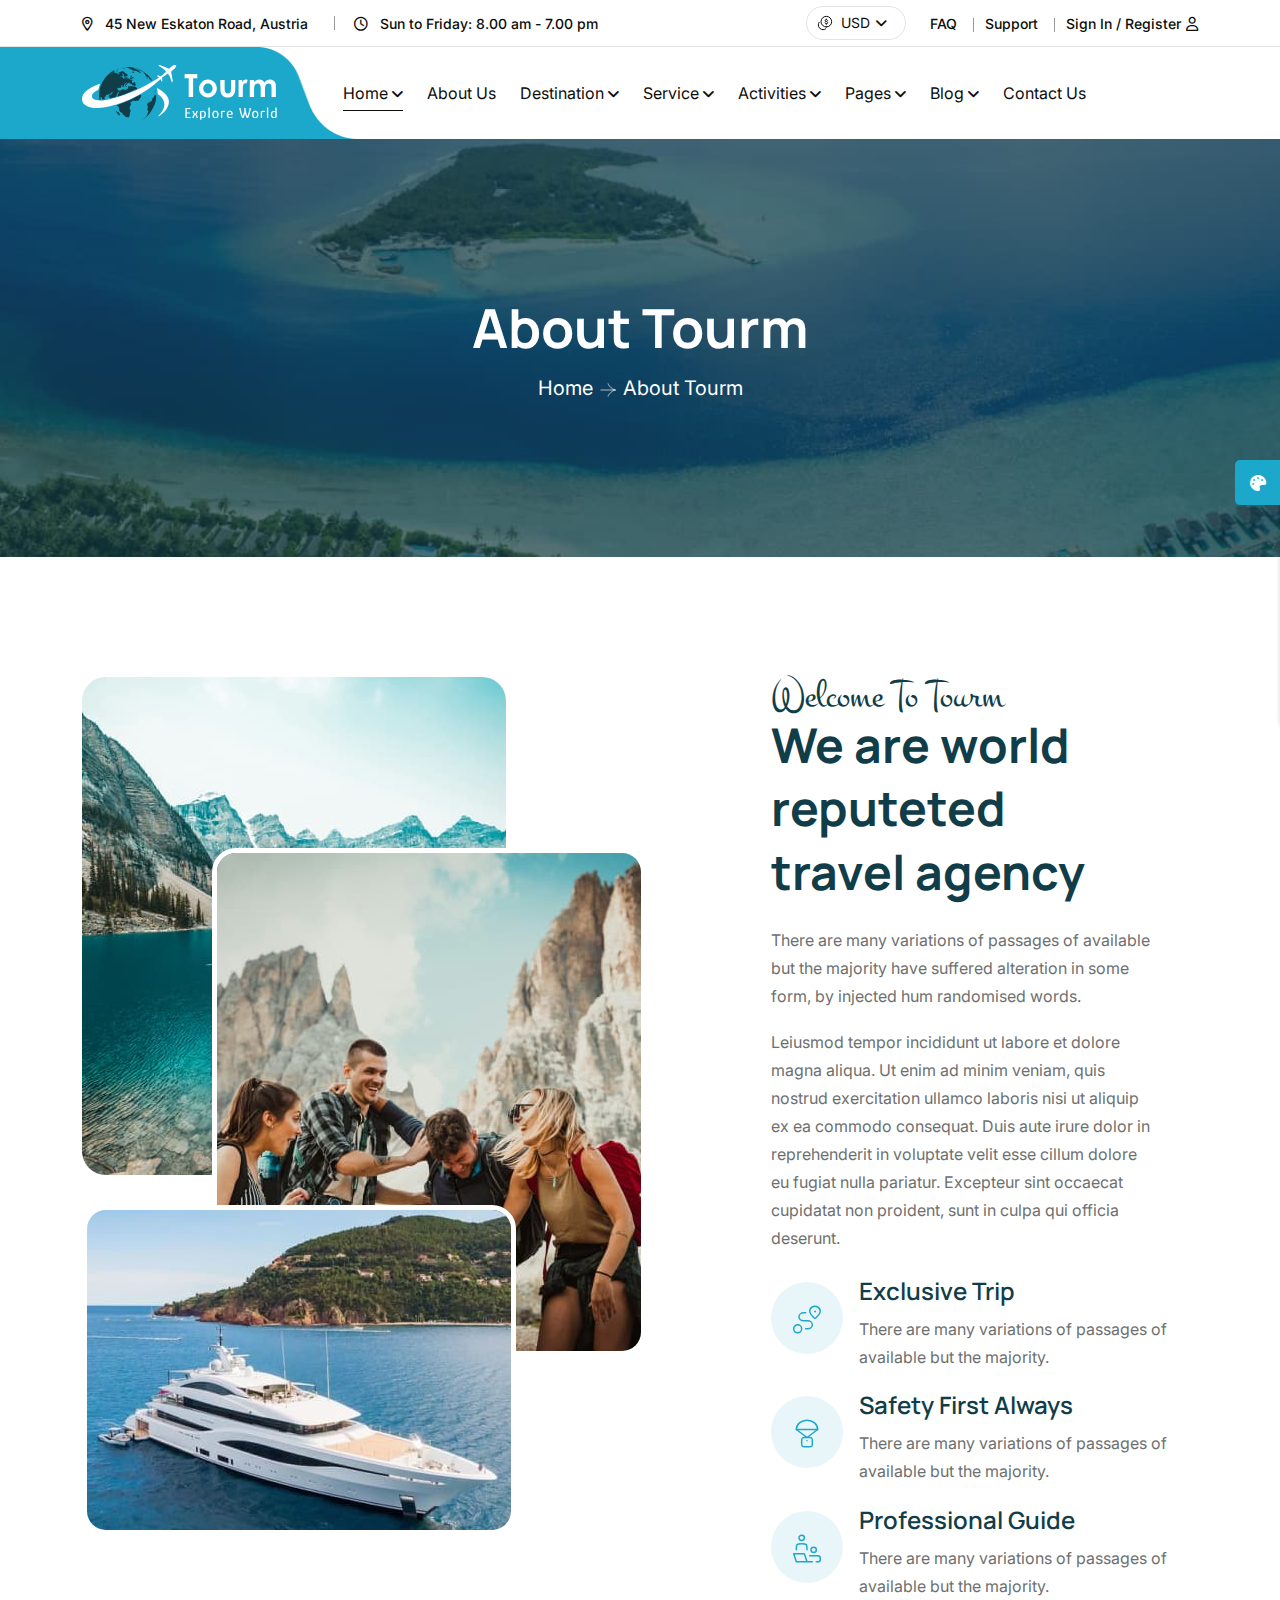
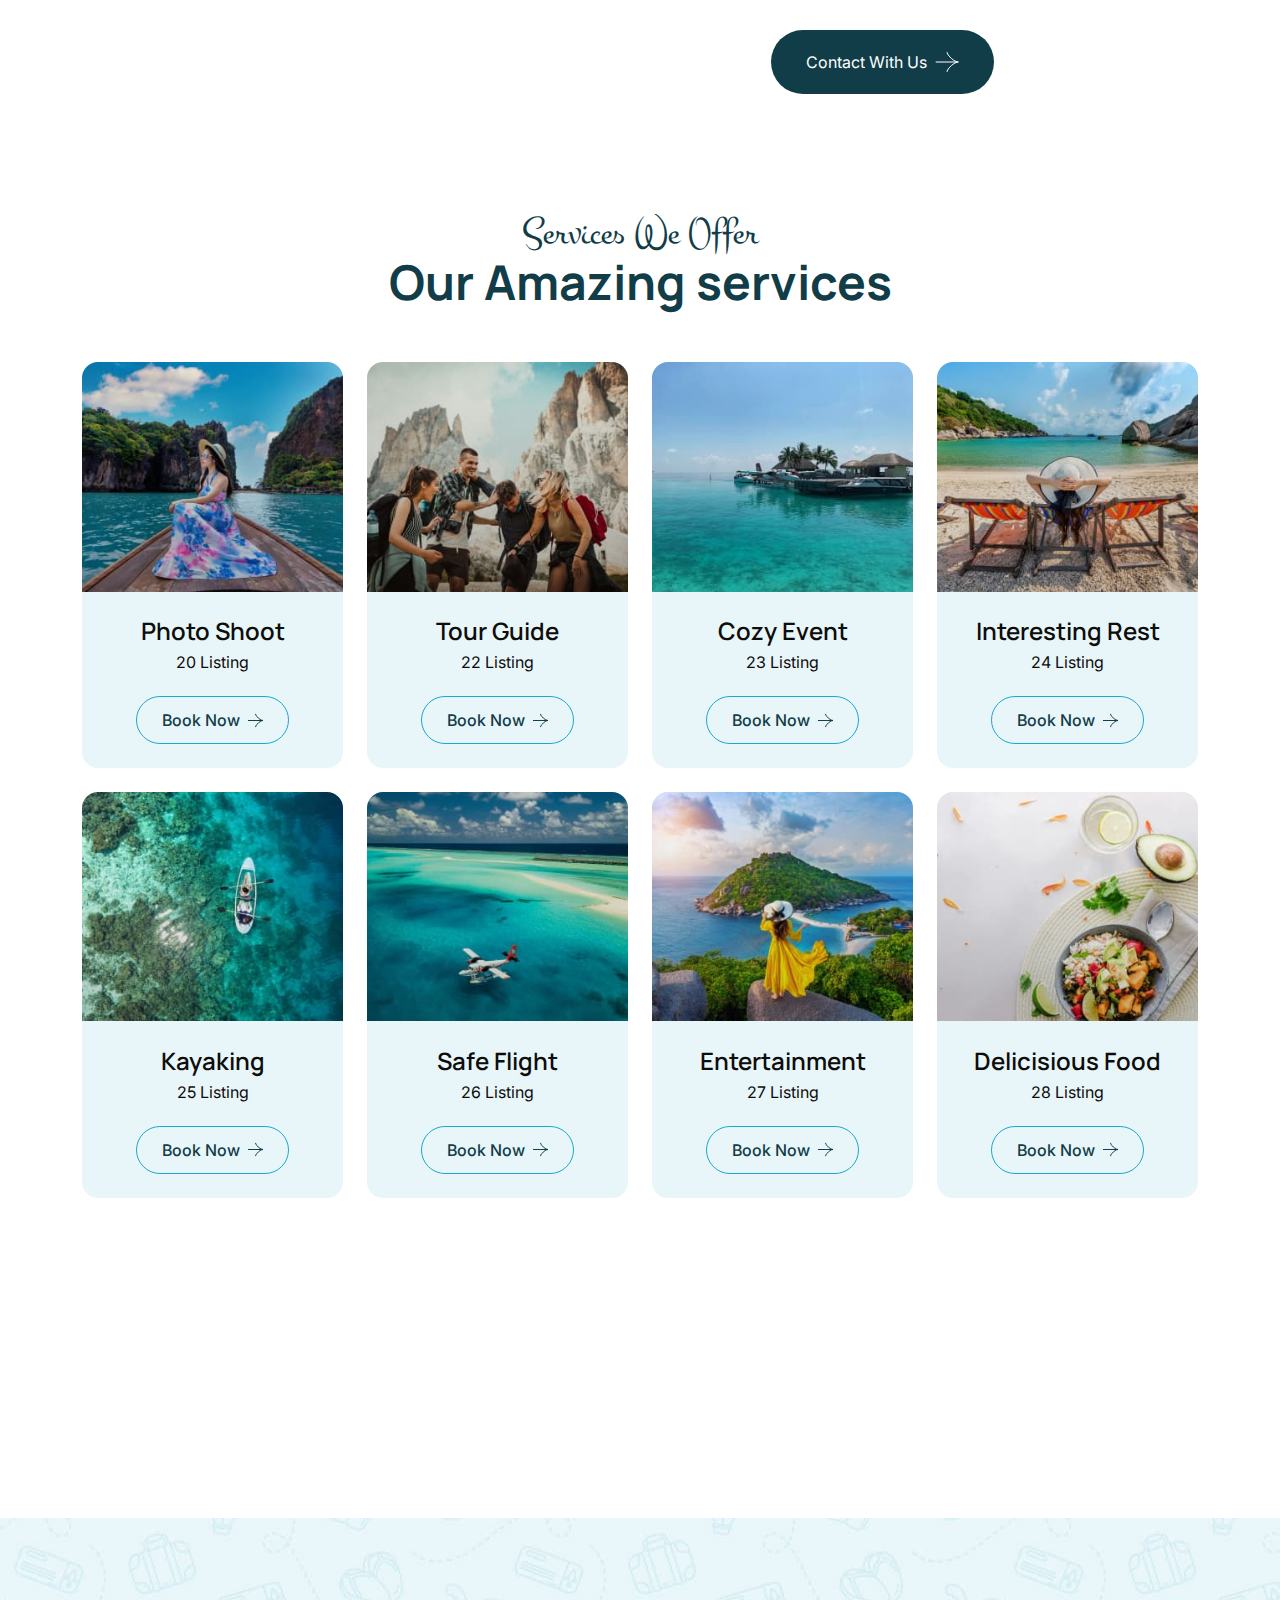
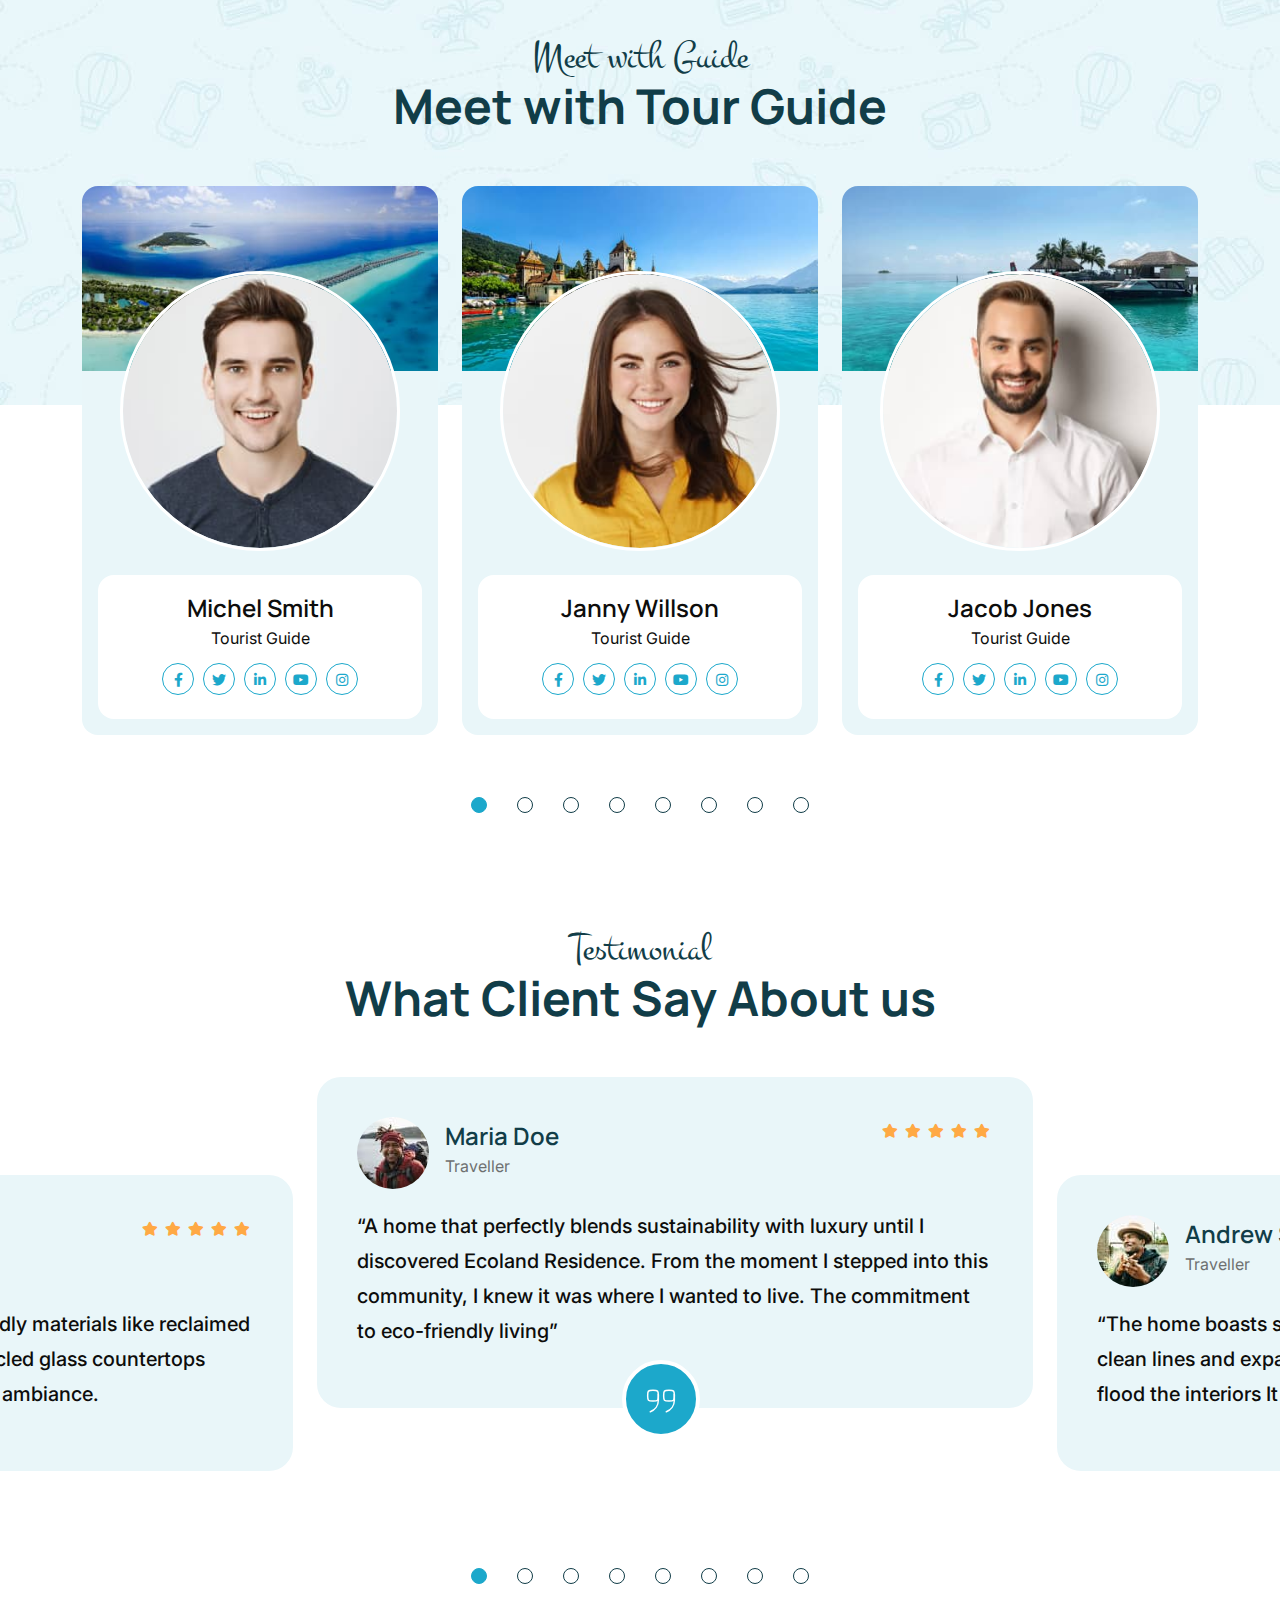
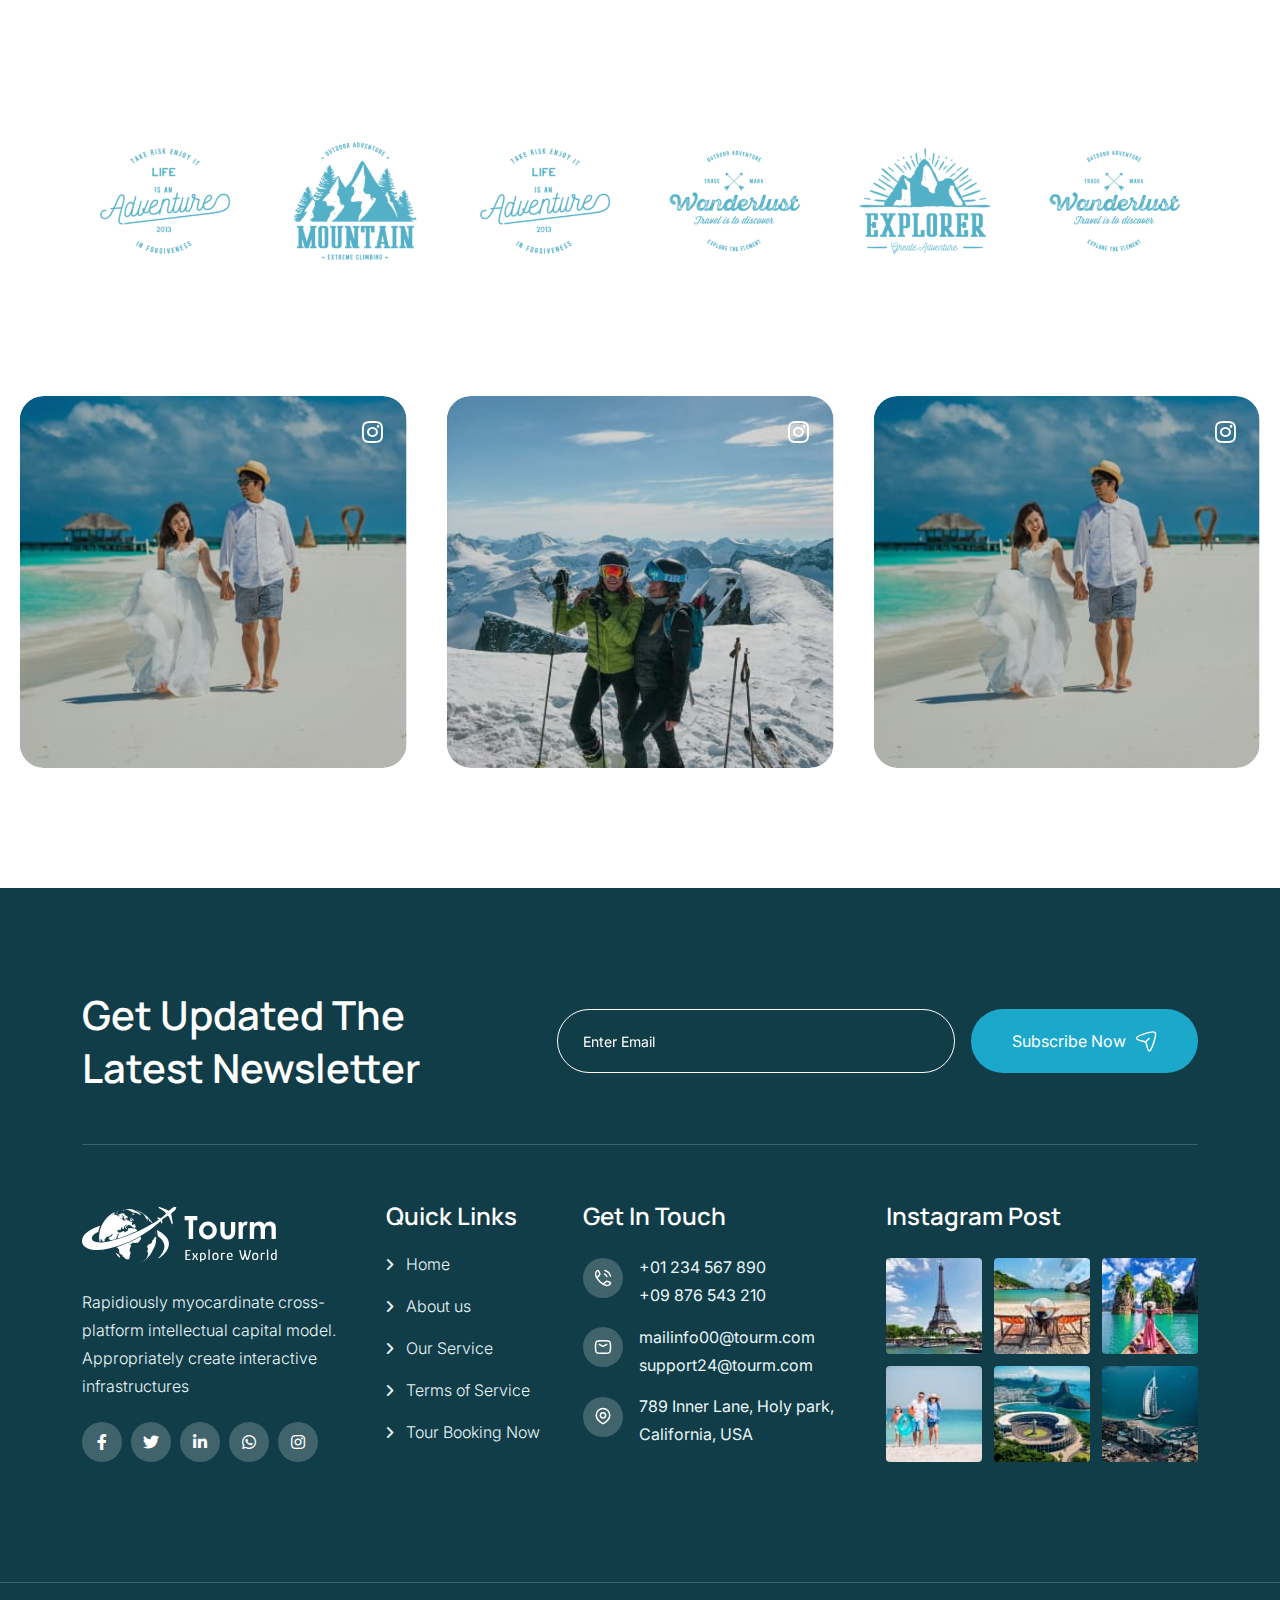
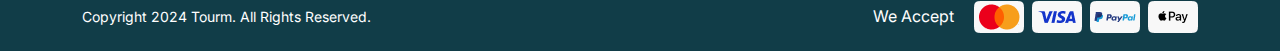
<file: about.html>
<!doctype html><html class="no-js" lang="zxx">
<!-- Mirrored from html.themeholy.com/tourm/demo/about.html by HTTrack Website Copier/3.x [XR&CO'2014], Tue, 03 Sep 2024 08:26:10 GMT -->
<head><meta charset="utf-8"><meta http-equiv="x-ua-compatible" content="ie=edge"><title>Tourm - Travel & Tour Booking Agency HTML Template - About Tourm</title><meta name="author" content="Tourm"><meta name="description" content="Tourm - Travel & Tour Booking Agency HTML Template "><meta name="keywords" content="Tourm - Travel & Tour Booking Agency HTML Template "><meta name="robots" content="INDEX,FOLLOW"><meta name="viewport" content="width=device-width,initial-scale=1,shrink-to-fit=no"><link rel="apple-touch-icon" sizes="57x57" href="assets/img/favicons/apple-icon-57x57.png"><link rel="apple-touch-icon" sizes="60x60" href="assets/img/favicons/apple-icon-60x60.png"><link rel="apple-touch-icon" sizes="72x72" href="assets/img/favicons/apple-icon-72x72.png"><link rel="apple-touch-icon" sizes="76x76" href="assets/img/favicons/apple-icon-76x76.png"><link rel="apple-touch-icon" sizes="114x114" href="assets/img/favicons/apple-icon-114x114.png"><link rel="apple-touch-icon" sizes="120x120" href="assets/img/favicons/apple-icon-120x120.png"><link rel="apple-touch-icon" sizes="144x144" href="assets/img/favicons/apple-icon-144x144.png"><link rel="apple-touch-icon" sizes="152x152" href="assets/img/favicons/apple-icon-152x152.png"><link rel="apple-touch-icon" sizes="180x180" href="assets/img/favicons/apple-icon-180x180.png"><link rel="icon" type="image/png" sizes="192x192" href="assets/img/favicons/android-icon-192x192.png"><link rel="icon" type="image/png" sizes="32x32" href="assets/img/favicons/favicon-32x32.png"><link rel="icon" type="image/png" sizes="96x96" href="assets/img/favicons/favicon-96x96.png"><link rel="icon" type="image/png" sizes="16x16" href="assets/img/favicons/favicon-16x16.png"><link rel="manifest" href="assets/img/favicons/manifest.json"><meta name="msapplication-TileColor" content="#ffffff"><meta name="msapplication-TileImage" content="assets/img/favicons/ms-icon-144x144.png"><meta name="theme-color" content="#ffffff"><link rel="preconnect" href="https://fonts.googleapis.com/"><link rel="preconnect" href="https://fonts.gstatic.com/" crossorigin><link rel="preconnect" href="https://fonts.googleapis.com/"><link rel="preconnect" href="https://fonts.gstatic.com/" crossorigin><link href="https://fonts.googleapis.com/css2?family=Inter:wght@100..900&amp;family=Manrope:wght@200..800&amp;family=Montez&amp;display=swap" rel="stylesheet"><link rel="stylesheet" href="assets/css/bootstrap.min.css"><link rel="stylesheet" href="assets/css/fontawesome.min.css"><link rel="stylesheet" href="assets/css/magnific-popup.min.css"><link rel="stylesheet" href="assets/css/swiper-bundle.min.css"><link rel="stylesheet" href="assets/css/style.css"></head><body><div class="magic-cursor relative z-10"><div class="cursor"></div><div class="cursor-follower"></div></div><div class="color-scheme-wrap active"><button class="switchIcon"><i class="fa-solid fa-palette"></i></button><h4 class="color-scheme-wrap-title"><i class="far fa-palette"></i>STYLE SWITCHER</h4><div class="color-switch-btns"><button data-color="#684DF4"><i class="fa-solid fa-droplet"></i></button> <button data-color="#086ad8"><i class="fa-solid fa-droplet"></i></button> <button data-color="#FC3737"><i class="fa-solid fa-droplet"></i></button> <button data-color="#8a2be2"><i class="fa-solid fa-droplet"></i></button> <button data-color="#104CBA"><i class="fa-solid fa-droplet"></i></button> <button data-color="#ffbf4f"><i class="fa-solid fa-droplet"></i></button> <button data-color="#323F7C"><i class="fa-solid fa-droplet"></i></button> <button data-color="#0e2bc5"><i class="fa-solid fa-droplet"></i></button> <button data-color="#F79C53"><i class="fa-solid fa-droplet"></i></button> <button data-color="#6957af"><i class="fa-solid fa-droplet"></i></button></div><a href="https://themeforest.net/search/themeholy" class="th-btn text-center"><i class="fa fa-shopping-cart me-2"></i> Purchase</a></div><div id="preloader" class="preloader"><button class="th-btn preloaderCls">Cancel Preloader</button><div class="preloader-inner"><img src="assets/img/logo3.svg" alt=""></div><div id="loader" class="th-preloader"><div class="animation-preloader"><div class="txt-loading"><span preloader-text="T" class="characters">T </span><span preloader-text="O" class="characters">O </span><span preloader-text="U" class="characters">U </span><span preloader-text="R" class="characters">R </span><span preloader-text="M" class="characters">M</span></div></div></div></div><div class="sidemenu-wrapper sidemenu-info"><div class="sidemenu-content"><button class="closeButton sideMenuCls"><i class="far fa-times"></i></button><div class="widget"><div class="th-widget-about"><div class="about-logo"><a href="home-travel.html"><img src="assets/img/logo2.svg" alt="Tourm"></a></div><p class="about-text">Rapidiously myocardinate cross-platform intellectual capital model. Appropriately create interactive infrastructures</p><div class="th-social"><a href="https://www.facebook.com/"><i class="fab fa-facebook-f"></i></a> <a href="https://www.twitter.com/"><i class="fab fa-twitter"></i></a> <a href="https://www.linkedin.com/"><i class="fab fa-linkedin-in"></i></a> <a href="https://www.whatsapp.com/"><i class="fab fa-whatsapp"></i></a></div></div></div><div class="widget"><h3 class="widget_title">Recent Posts</h3><div class="recent-post-wrap"><div class="recent-post"><div class="media-img"><a href="blog-details.html"><img src="assets/img/blog/recent-post-1-1.jpg" alt="Blog Image"></a></div><div class="media-body"><div class="recent-post-meta"><a href="blog.html"><i class="far fa-calendar"></i>24 Jun , 2024</a></div><h4 class="post-title"><a class="text-inherit" href="blog-details.html">Where Vision Meets Concrete Reality</a></h4></div></div><div class="recent-post"><div class="media-img"><a href="blog-details.html"><img src="assets/img/blog/recent-post-1-2.jpg" alt="Blog Image"></a></div><div class="media-body"><div class="recent-post-meta"><a href="blog.html"><i class="far fa-calendar"></i>22 Jun , 2024</a></div><h4 class="post-title"><a class="text-inherit" href="blog-details.html">Raising the Bar in Construction.</a></h4></div></div></div></div><div class="widget"><h3 class="widget_title">Get In Touch</h3><div class="th-widget-contact"><div class="info-box_text"><div class="icon"><img src="assets/img/icon/phone.svg" alt="img"></div><div class="details"><p><a href="tel:+01234567890" class="info-box_link">+01 234 567 890</a></p><p><a href="tel:+09876543210" class="info-box_link">+09 876 543 210</a></p></div></div><div class="info-box_text"><div class="icon"><img src="assets/img/icon/envelope.svg" alt="img"></div><div class="details"><p><a href="mailto:mailinfo00@tourm.com" class="info-box_link">mailinfo00@tourm.com</a></p><p><a href="mailto:support24@tourm.com" class="info-box_link">support24@tourm.com</a></p></div></div><div class="info-box_text"><div class="icon"><img src="assets/img/icon/location-dot.svg" alt="img"></div><div class="details"><p>789 Inner Lane, Holy park, California, USA</p></div></div></div></div></div></div><div class="popup-search-box"><button class="searchClose"><i class="fal fa-times"></i></button><form action="#"><input type="text" placeholder="What are you looking for?"> <button type="submit"><i class="fal fa-search"></i></button></form></div><div class="th-menu-wrapper onepage-nav"><div class="th-menu-area text-center"><button class="th-menu-toggle"><i class="fal fa-times"></i></button><div class="mobile-logo"><a href="home-travel.html"><img src="assets/img/logo2.svg" alt="Tourm"></a></div><div class="th-mobile-menu"><ul><li class="menu-item-has-children"><a class="active" href="home-travel.html">Home</a><ul class="sub-menu"><li><a href="home-travel.html">Home Travel</a></li><li><a href="home-tour.html">Home Tour</a></li><li><a href="home-agency.html">Home Agency</a></li></ul></li><li><a href="about.html">About Us</a></li><li class="menu-item-has-children"><a href="#">Destination</a><ul class="sub-menu"><li><a href="destination.html">Destination</a></li><li><a href="destination-details.html">Destination Details</a></li></ul></li><li class="menu-item-has-children"><a href="#">Service</a><ul class="sub-menu"><li><a href="service.html">Services</a></li><li><a href="service-details.html">Service Details</a></li></ul></li><li class="menu-item-has-children"><a href="#">Activities</a><ul class="sub-menu"><li><a href="activities.html">activities</a></li><li><a href="activities-details.html">activities Details</a></li></ul></li><li class="menu-item-has-children"><a href="#">Pages</a><ul class="sub-menu"><li class="menu-item-has-children"><a href="#">Shop</a><ul class="sub-menu"><li><a href="shop.html">Shop</a></li><li><a href="shop-details.html">Shop Details</a></li><li><a href="cart.html">Cart Page</a></li><li><a href="checkout.html">Checkout</a></li><li><a href="wishlist.html">Wishlist</a></li></ul></li><li><a href="gallery.html">Gallery</a></li><li><a href="tour.html">Our Tour</a></li><li><a href="tour-details.html">Tour Details</a></li><li><a href="tour-guide.html">Tour Guider</a></li><li><a href="tour-guider-details.html">Tour Guider Details</a></li><li><a href="faq.html">Faq Page</a></li><li><a href="price.html">Price Package</a></li><li><a href="error.html">Error Page</a></li></ul></li><li class="menu-item-has-children"><a href="#">Blog</a><ul class="sub-menu"><li><a href="blog.html">Blog</a></li><li><a href="blog-details.html">Blog Details</a></li></ul></li><li><a href="contact.html">Contact us</a></li></ul></div></div></div><header class="th-header header-layout1"><div class="header-top"><div class="container th-container"><div class="row justify-content-center justify-content-xl-between align-items-center"><div class="col-auto d-none d-md-block"><div class="header-links"><ul><li class="d-none d-xl-inline-block"><i class="fa-sharp fa-regular fa-location-dot"></i> <span>45 New Eskaton Road, Austria</span></li><li class="d-none d-xl-inline-block"><i class="fa-regular fa-clock"></i> <span>Sun to Friday: 8.00 am - 7.00 pm</span></li></ul></div></div><div class="col-auto"><div class="header-right"><div class="currency-menu"><img src="assets/img/icon/dollar.svg" alt=""> <select class="form-select nice-select"><option selected="">USD</option><option>CNY</option><option>EUR</option><option>AUD</option></select></div><div class="header-links"><ul><li class="d-none d-md-inline-block"><a href="faq.html">FAQ</a></li><li class="d-none d-md-inline-block"><a href="contact.html">Support</a></li><li><a href="#login-form" class="popup-content">Sign In / Register<i class="fa-regular fa-user"></i></a></li></ul></div></div></div></div></div></div><div class="sticky-wrapper"><div class="menu-area"><div class="container th-container"><div class="row align-items-center justify-content-between"><div class="col-auto"><div class="header-logo"><a href="home-travel.html"><img src="assets/img/logo.svg" alt="Tourm"></a></div></div><div class="col-auto me-xl-auto"><nav class="main-menu d-none d-xl-inline-block"><ul><li class="menu-item-has-children"><a class="active" href="home-travel.html">Home</a><ul class="sub-menu"><li><a href="home-travel.html">Home Travel</a></li><li><a href="home-tour.html">Home Tour</a></li><li><a href="home-agency.html">Home Agency</a></li></ul></li><li><a href="about.html">About Us</a></li><li class="menu-item-has-children"><a href="#">Destination</a><ul class="sub-menu"><li><a href="destination.html">Destination</a></li><li><a href="destination-details.html">Destination Details</a></li></ul></li><li class="menu-item-has-children"><a href="#">Service</a><ul class="sub-menu"><li><a href="service.html">Services</a></li><li><a href="service-details.html">Service Details</a></li></ul></li><li class="menu-item-has-children"><a href="#">Activities</a><ul class="sub-menu"><li><a href="activities.html">activities</a></li><li><a href="activities-details.html">activities Details</a></li></ul></li><li class="menu-item-has-children"><a href="#">Pages</a><ul class="sub-menu"><li class="menu-item-has-children"><a href="#">Shop</a><ul class="sub-menu"><li><a href="shop.html">Shop</a></li><li><a href="shop-details.html">Shop Details</a></li><li><a href="cart.html">Cart Page</a></li><li><a href="checkout.html">Checkout</a></li><li><a href="wishlist.html">Wishlist</a></li></ul></li><li><a href="gallery.html">Gallery</a></li><li><a href="tour.html">Our Tour</a></li><li><a href="tour-details.html">Tour Details</a></li><li><a href="tour-guide.html">Tour Guider</a></li><li><a href="tour-guider-details.html">Tour Guider Details</a></li><li><a href="faq.html">Faq Page</a></li><li><a href="price.html">Price Package</a></li><li><a href="error.html">Error Page</a></li></ul></li><li class="menu-item-has-children"><a href="#">Blog</a><ul class="sub-menu"><li><a href="blog.html">Blog</a></li><li><a href="blog-details.html">Blog Details</a></li></ul></li><li><a href="contact.html">Contact us</a></li></ul></nav><button type="button" class="th-menu-toggle d-block d-xl-none"><i class="far fa-bars"></i></button></div><div class="col-auto d-none d-xl-block"><div class="header-button"><a href="contact.html" class="th-btn style3 th-icon">Book Now</a></div></div></div></div><div class="logo-bg" data-mask-src="assets/img/logo_bg_mask.png"></div></div></div></header><div class="breadcumb-wrapper" data-bg-src="assets/img/bg/breadcumb-bg.jpg"><div class="container"><div class="breadcumb-content"><h1 class="breadcumb-title">About Tourm</h1><ul class="breadcumb-menu"><li><a href="home-travel.html">Home</a></li><li>About Tourm</li></ul></div></div></div><div class="about-area position-relative overflow-hidden overflow-hidden space" id="about-sec"><div class="container"><div class="row"><div class="col-xl-7"><div class="img-box3"><div class="img1"><img src="assets/img/normal/about_3_1.jpg" alt="About"></div><div class="img2"><img src="assets/img/normal/about_3_2.jpg" alt="About"></div><div class="img3 movingX"><img src="assets/img/normal/about_3_3.jpg" alt="About"></div></div></div><div class="col-xl-5"><div class="ps-xl-4"><div class="title-area mb-20"><span class="sub-title style1">Welcome To Tourm</span><h2 class="sec-title mb-20 pe-xl-5 me-xl-5 heading">We are world reputeted travel agency</h2></div><p class="pe-xl-5">There are many variations of passages of available but the majority have suffered alteration in some form, by injected hum randomised words.</p><p class="mb-30 pe-xl-5">Leiusmod tempor incididunt ut labore et dolore magna aliqua. Ut enim ad minim veniam, quis nostrud exercitation ullamco laboris nisi ut aliquip ex ea commodo consequat. Duis aute irure dolor in reprehenderit in voluptate velit esse cillum dolore eu fugiat nulla pariatur. Excepteur sint occaecat cupidatat non proident, sunt in culpa qui officia deserunt.</p><div class="about-item-wrap"><div class="about-item style2"><div class="about-item_img"><img src="assets/img/icon/about_1_1.svg" alt=""></div><div class="about-item_centent"><h5 class="box-title">Exclusive Trip</h5><p class="about-item_text">There are many variations of passages of available but the majority.</p></div></div><div class="about-item style2"><div class="about-item_img"><img src="assets/img/icon/about_1_2.svg" alt=""></div><div class="about-item_centent"><h5 class="box-title">Safety First Always</h5><p class="about-item_text">There are many variations of passages of available but the majority.</p></div></div><div class="about-item style2"><div class="about-item_img"><img src="assets/img/icon/about_1_3.svg" alt=""></div><div class="about-item_centent"><h5 class="box-title">Professional Guide</h5><p class="about-item_text">There are many variations of passages of available but the majority.</p></div></div></div><div class="mt-35"><a href="contact.html" class="th-btn style3 th-icon">Contact With Us</a></div></div></div></div></div><div class="shape-mockup movingX d-none d-xxl-block" data-top="4%" data-left="2%"><img src="assets/img/shape/shape_2_1.png" alt="shape"></div><div class="shape-mockup jump d-none d-xxl-block" data-top="28%" data-right="5%"><img src="assets/img/shape/shape_2_2.png" alt="shape"></div><div class="shape-mockup spin d-none d-xxl-block" data-bottom="18%" data-left="2%"><img src="assets/img/shape/shape_2_3.png" alt="shape"></div><div class="shape-mockup movixgX d-none d-xxl-block" data-bottom="18%" data-right="2%"><img src="assets/img/shape/shape_2_4.png" alt="shape"></div></div><section class="position-relative overflow-hidden space-bottom" id="destination-sec"><div class="container"><div class="title-area text-center"><span class="sub-title">Services We Offer</span><h2 class="sec-title">Our Amazing services</h2></div><div class="row gy-4 gx-4"><div class="col-xl-3 col-lg-4 col-md-6"><div class="destination-item th-ani"><div class="destination-item_img global-img"><img src="assets/img/destination/destination_4_1.jpg" alt="image"></div><div class="destination-content"><h3 class="box-title"><a href="contact.html">Photo Shoot</a></h3><p class="destination-text">20 Listing</p><a href="contact.html" class="th-btn style4 th-icon">Book Now</a></div></div></div><div class="col-xl-3 col-lg-4 col-md-6"><div class="destination-item th-ani"><div class="destination-item_img global-img"><img src="assets/img/destination/destination_4_2.jpg" alt="image"></div><div class="destination-content"><h3 class="box-title"><a href="contact.html">Tour Guide</a></h3><p class="destination-text">22 Listing</p><a href="contact.html" class="th-btn style4 th-icon">Book Now</a></div></div></div><div class="col-xl-3 col-lg-4 col-md-6"><div class="destination-item th-ani"><div class="destination-item_img global-img"><img src="assets/img/destination/destination_4_3.jpg" alt="image"></div><div class="destination-content"><h3 class="box-title"><a href="contact.html">Cozy Event</a></h3><p class="destination-text">23 Listing</p><a href="contact.html" class="th-btn style4 th-icon">Book Now</a></div></div></div><div class="col-xl-3 col-lg-4 col-md-6"><div class="destination-item th-ani"><div class="destination-item_img global-img"><img src="assets/img/destination/destination_4_4.jpg" alt="image"></div><div class="destination-content"><h3 class="box-title"><a href="contact.html">Interesting Rest</a></h3><p class="destination-text">24 Listing</p><a href="contact.html" class="th-btn style4 th-icon">Book Now</a></div></div></div><div class="col-xl-3 col-lg-4 col-md-6"><div class="destination-item th-ani"><div class="destination-item_img global-img"><img src="assets/img/destination/destination_4_5.jpg" alt="image"></div><div class="destination-content"><h3 class="box-title"><a href="contact.html">Kayaking</a></h3><p class="destination-text">25 Listing</p><a href="contact.html" class="th-btn style4 th-icon">Book Now</a></div></div></div><div class="col-xl-3 col-lg-4 col-md-6"><div class="destination-item th-ani"><div class="destination-item_img global-img"><img src="assets/img/destination/destination_4_6.jpg" alt="image"></div><div class="destination-content"><h3 class="box-title"><a href="contact.html">Safe Flight</a></h3><p class="destination-text">26 Listing</p><a href="contact.html" class="th-btn style4 th-icon">Book Now</a></div></div></div><div class="col-xl-3 col-lg-4 col-md-6"><div class="destination-item th-ani"><div class="destination-item_img global-img"><img src="assets/img/destination/destination_4_7.jpg" alt="image"></div><div class="destination-content"><h3 class="box-title"><a href="contact.html">Entertainment</a></h3><p class="destination-text">27 Listing</p><a href="contact.html" class="th-btn style4 th-icon">Book Now</a></div></div></div><div class="col-xl-3 col-lg-4 col-md-6"><div class="destination-item th-ani"><div class="destination-item_img global-img"><img src="assets/img/destination/destination_4_8.jpg" alt="image"></div><div class="destination-content"><h3 class="box-title"><a href="contact.html">Delicisious Food</a></h3><p class="destination-text">28 Listing</p><a href="contact.html" class="th-btn style4 th-icon">Book Now</a></div></div></div></div></div></section><div class="elements-sec bg-white overflow-hidden"><div class="container-fluid"><div class="tags-container relative"></div></div></div><section class="team-area3 position-relative bg-top-center space" data-bg-src="assets/img/bg/team_bg_2.jpg"><div class="container z-index-common"><div class="title-area text-center"><span class="sub-title">Meet with Guide</span><h2 class="sec-title">Meet with Tour Guide</h2></div><div class="slider-area"><div class="swiper th-slider teamSlider3 has-shadow" id="teamSlider3" data-slider-options='{"breakpoints":{"0":{"slidesPerView":1},"576":{"slidesPerView":"1"},"768":{"slidesPerView":"2"},"992":{"slidesPerView":"3"},"1200":{"slidesPerView":"3"}}}'><div class="swiper-wrapper"><div class="swiper-slide"><div class="th-team team-grid"><div class="team-img"><img src="assets/img/team/team_img_1.jpg" alt="Team"></div><div class="team-img2"><img src="assets/img/team/team_1_1.jpg" alt="Team"></div><div class="team-content"><div class="media-body"><h3 class="box-title"><a href="tour-guider-details.html">Michel Smith</a></h3><span class="team-desig">Tourist Guide</span><div class="th-social"><a target="_blank" href="https://facebook.com/"><i class="fab fa-facebook-f"></i></a> <a target="_blank" href="https://twitter.com/"><i class="fab fa-twitter"></i></a> <a target="_blank" href="https://linkedin.com/"><i class="fab fa-linkedin-in"></i></a> <a target="_blank" href="https://youtube.com/"><i class="fab fa-youtube"></i></a> <a target="_blank" href="https://instagram.com/"><i class="fab fa-instagram"></i></a></div></div></div></div></div><div class="swiper-slide"><div class="th-team team-grid"><div class="team-img"><img src="assets/img/team/team_img_2.jpg" alt="Team"></div><div class="team-img2"><img src="assets/img/team/team_1_2.jpg" alt="Team"></div><div class="team-content"><div class="media-body"><h3 class="box-title"><a href="tour-guider-details.html">Janny Willson</a></h3><span class="team-desig">Tourist Guide</span><div class="th-social"><a target="_blank" href="https://facebook.com/"><i class="fab fa-facebook-f"></i></a> <a target="_blank" href="https://twitter.com/"><i class="fab fa-twitter"></i></a> <a target="_blank" href="https://linkedin.com/"><i class="fab fa-linkedin-in"></i></a> <a target="_blank" href="https://youtube.com/"><i class="fab fa-youtube"></i></a> <a target="_blank" href="https://instagram.com/"><i class="fab fa-instagram"></i></a></div></div></div></div></div><div class="swiper-slide"><div class="th-team team-grid"><div class="team-img"><img src="assets/img/team/team_img_3.jpg" alt="Team"></div><div class="team-img2"><img src="assets/img/team/team_1_3.jpg" alt="Team"></div><div class="team-content"><div class="media-body"><h3 class="box-title"><a href="tour-guider-details.html">Jacob Jones</a></h3><span class="team-desig">Tourist Guide</span><div class="th-social"><a target="_blank" href="https://facebook.com/"><i class="fab fa-facebook-f"></i></a> <a target="_blank" href="https://twitter.com/"><i class="fab fa-twitter"></i></a> <a target="_blank" href="https://linkedin.com/"><i class="fab fa-linkedin-in"></i></a> <a target="_blank" href="https://youtube.com/"><i class="fab fa-youtube"></i></a> <a target="_blank" href="https://instagram.com/"><i class="fab fa-instagram"></i></a></div></div></div></div></div><div class="swiper-slide"><div class="th-team team-grid"><div class="team-img"><img src="assets/img/team/team_img_1.jpg" alt="Team"></div><div class="team-img2"><img src="assets/img/team/team_1_4.jpg" alt="Team"></div><div class="team-content"><div class="media-body"><h3 class="box-title"><a href="tour-guider-details.html">Maria Prova</a></h3><span class="team-desig">Tourist Guide</span><div class="th-social"><a target="_blank" href="https://facebook.com/"><i class="fab fa-facebook-f"></i></a> <a target="_blank" href="https://twitter.com/"><i class="fab fa-twitter"></i></a> <a target="_blank" href="https://linkedin.com/"><i class="fab fa-linkedin-in"></i></a> <a target="_blank" href="https://youtube.com/"><i class="fab fa-youtube"></i></a> <a target="_blank" href="https://instagram.com/"><i class="fab fa-instagram"></i></a></div></div></div></div></div><div class="swiper-slide"><div class="th-team team-grid"><div class="team-img"><img src="assets/img/team/team_img_2.jpg" alt="Team"></div><div class="team-img2"><img src="assets/img/team/team_1_5.jpg" alt="Team"></div><div class="team-content"><div class="media-body"><h3 class="box-title"><a href="tour-guider-details.html">Rebeka Maliha</a></h3><span class="team-desig">Tourist Guide</span><div class="th-social"><a target="_blank" href="https://facebook.com/"><i class="fab fa-facebook-f"></i></a> <a target="_blank" href="https://twitter.com/"><i class="fab fa-twitter"></i></a> <a target="_blank" href="https://linkedin.com/"><i class="fab fa-linkedin-in"></i></a> <a target="_blank" href="https://youtube.com/"><i class="fab fa-youtube"></i></a> <a target="_blank" href="https://instagram.com/"><i class="fab fa-instagram"></i></a></div></div></div></div></div><div class="swiper-slide"><div class="th-team team-grid"><div class="team-img"><img src="assets/img/team/team_img_3.jpg" alt="Team"></div><div class="team-img2"><img src="assets/img/team/team_1_6.jpg" alt="Team"></div><div class="team-content"><div class="media-body"><h3 class="box-title"><a href="tour-guider-details.html">Alif Mahmud</a></h3><span class="team-desig">Tourist Guide</span><div class="th-social"><a target="_blank" href="https://facebook.com/"><i class="fab fa-facebook-f"></i></a> <a target="_blank" href="https://twitter.com/"><i class="fab fa-twitter"></i></a> <a target="_blank" href="https://linkedin.com/"><i class="fab fa-linkedin-in"></i></a> <a target="_blank" href="https://youtube.com/"><i class="fab fa-youtube"></i></a> <a target="_blank" href="https://instagram.com/"><i class="fab fa-instagram"></i></a></div></div></div></div></div><div class="swiper-slide"><div class="th-team team-grid"><div class="team-img"><img src="assets/img/team/team_img_1.jpg" alt="Team"></div><div class="team-img2"><img src="assets/img/team/team_1_3.jpg" alt="Team"></div><div class="team-content"><div class="media-body"><h3 class="box-title"><a href="tour-guider-details.html">Guy Hawkins</a></h3><span class="team-desig">Tourist Guide</span><div class="th-social"><a target="_blank" href="https://facebook.com/"><i class="fab fa-facebook-f"></i></a> <a target="_blank" href="https://twitter.com/"><i class="fab fa-twitter"></i></a> <a target="_blank" href="https://linkedin.com/"><i class="fab fa-linkedin-in"></i></a> <a target="_blank" href="https://youtube.com/"><i class="fab fa-youtube"></i></a> <a target="_blank" href="https://instagram.com/"><i class="fab fa-instagram"></i></a></div></div></div></div></div><div class="swiper-slide"><div class="th-team team-grid"><div class="team-img"><img src="assets/img/team/team_img_2.jpg" alt="Team"></div><div class="team-img2"><img src="assets/img/team/team_1_4.jpg" alt="Team"></div><div class="team-content"><div class="media-body"><h3 class="box-title"><a href="tour-guider-details.html">Jenny Wilson</a></h3><span class="team-desig">Tourist Guide</span><div class="th-social"><a target="_blank" href="https://facebook.com/"><i class="fab fa-facebook-f"></i></a> <a target="_blank" href="https://twitter.com/"><i class="fab fa-twitter"></i></a> <a target="_blank" href="https://linkedin.com/"><i class="fab fa-linkedin-in"></i></a> <a target="_blank" href="https://youtube.com/"><i class="fab fa-youtube"></i></a> <a target="_blank" href="https://instagram.com/"><i class="fab fa-instagram"></i></a></div></div></div></div></div></div><div class="slider-pagination"></div></div><button data-slider-prev="#teamSlider3" class="slider-arrow slider-prev"><img src="assets/img/icon/right-arrow2.svg" alt=""></button> <button data-slider-next="#teamSlider3" class="slider-arrow slider-next"><img src="assets/img/icon/left-arrow2.svg" alt=""></button></div></div></section><section class="testi-area overflow-hidden space-bottom" id="testi-sec"><div class="container-fluid p-0"><div class="title-area mb-20 text-center"><span class="sub-title">Testimonial</span><h2 class="sec-title">What Client Say About us</h2></div><div class="slider-area"><div class="swiper th-slider testiSlider1 has-shadow" id="testiSlider1" data-slider-options='{"breakpoints":{"0":{"slidesPerView":1},"767":{"slidesPerView":"2","centeredSlides":"true"},"992":{"slidesPerView":"2","centeredSlides":"true"},"1200":{"slidesPerView":"2","centeredSlides":"true"},"1400":{"slidesPerView":"3","centeredSlides":"true"}}}'><div class="swiper-wrapper"><div class="swiper-slide"><div class="testi-card"><div class="testi-card_wrapper"><div class="testi-card_profile"><div class="testi-card_avater"><img src="assets/img/testimonial/testi_1_1.jpg" alt="testimonial"></div><div class="media-body"><h3 class="box-title">Maria Doe</h3><span class="testi-card_desig">Traveller</span></div></div><div class="testi-card_review"><i class="fa-solid fa-star"></i> <i class="fa-solid fa-star"></i> <i class="fa-solid fa-star"></i> <i class="fa-solid fa-star"></i> <i class="fa-solid fa-star"></i></div></div><p class="testi-card_text">“A home that perfectly blends sustainability with luxury until I discovered Ecoland Residence. From the moment I stepped into this community, I knew it was where I wanted to live. The commitment to eco-friendly living”</p><div class="testi-card-quote"><img src="assets/img/icon/testi-quote.svg" alt="img"></div></div></div><div class="swiper-slide"><div class="testi-card"><div class="testi-card_wrapper"><div class="testi-card_profile"><div class="testi-card_avater"><img src="assets/img/testimonial/testi_1_2.jpg" alt="testimonial"></div><div class="media-body"><h3 class="box-title">Andrew Simon</h3><span class="testi-card_desig">Traveller</span></div></div><div class="testi-card_review"><i class="fa-solid fa-star"></i> <i class="fa-solid fa-star"></i> <i class="fa-solid fa-star"></i> <i class="fa-solid fa-star"></i> <i class="fa-solid fa-star"></i></div></div><p class="testi-card_text">“The home boasts sleek, contemporary architecture with clean lines and expansive windows, allowing natural light to flood the interiors It incorporates passive design principles”</p><div class="testi-card-quote"><img src="assets/img/icon/testi-quote.svg" alt="img"></div></div></div><div class="swiper-slide"><div class="testi-card"><div class="testi-card_wrapper"><div class="testi-card_profile"><div class="testi-card_avater"><img src="assets/img/testimonial/testi_1_1.jpg" alt="testimonial"></div><div class="media-body"><h3 class="box-title">Alex Jordan</h3><span class="testi-card_desig">Traveller</span></div></div><div class="testi-card_review"><i class="fa-solid fa-star"></i> <i class="fa-solid fa-star"></i> <i class="fa-solid fa-star"></i> <i class="fa-solid fa-star"></i> <i class="fa-solid fa-star"></i></div></div><p class="testi-card_text">“Solar panels adorn the roof, harnessing renewable energy to power the home and even feed excess electricity back into the grid. High-performance insulation and triple-glazed”</p><div class="testi-card-quote"><img src="assets/img/icon/testi-quote.svg" alt="img"></div></div></div><div class="swiper-slide"><div class="testi-card"><div class="testi-card_wrapper"><div class="testi-card_profile"><div class="testi-card_avater"><img src="assets/img/testimonial/testi_1_2.jpg" alt="testimonial"></div><div class="media-body"><h3 class="box-title">Maria Doe</h3><span class="testi-card_desig">Traveller</span></div></div><div class="testi-card_review"><i class="fa-solid fa-star"></i> <i class="fa-solid fa-star"></i> <i class="fa-solid fa-star"></i> <i class="fa-solid fa-star"></i> <i class="fa-solid fa-star"></i></div></div><p class="testi-card_text">A sophisticated rainwater harvesting system collects and filters rainwater for irrigation and non-potable uses, reducing reliance on municipal water sources. Greywater systems</p><div class="testi-card-quote"><img src="assets/img/icon/testi-quote.svg" alt="img"></div></div></div><div class="swiper-slide"><div class="testi-card"><div class="testi-card_wrapper"><div class="testi-card_profile"><div class="testi-card_avater"><img src="assets/img/testimonial/testi_1_1.jpg" alt="testimonial"></div><div class="media-body"><h3 class="box-title">Angelina Rose</h3><span class="testi-card_desig">Traveller</span></div></div><div class="testi-card_review"><i class="fa-solid fa-star"></i> <i class="fa-solid fa-star"></i> <i class="fa-solid fa-star"></i> <i class="fa-solid fa-star"></i> <i class="fa-solid fa-star"></i></div></div><p class="testi-card_text">Throughout the interior, eco-friendly materials like reclaimed wood, bamboo flooring, and recycled glass countertops create a luxurious yet sustainable ambiance.</p><div class="testi-card-quote"><img src="assets/img/icon/testi-quote.svg" alt="img"></div></div></div><div class="swiper-slide"><div class="testi-card"><div class="testi-card_wrapper"><div class="testi-card_profile"><div class="testi-card_avater"><img src="assets/img/testimonial/testi_1_1.jpg" alt="testimonial"></div><div class="media-body"><h3 class="box-title">Maria Doe</h3><span class="testi-card_desig">Traveller</span></div></div><div class="testi-card_review"><i class="fa-solid fa-star"></i> <i class="fa-solid fa-star"></i> <i class="fa-solid fa-star"></i> <i class="fa-solid fa-star"></i> <i class="fa-solid fa-star"></i></div></div><p class="testi-card_text">“A home that perfectly blends sustainability with luxury until I discovered Ecoland Residence. From the moment I stepped into this community, I knew it was where I wanted to live. The commitment to eco-friendly living”</p><div class="testi-card-quote"><img src="assets/img/icon/testi-quote.svg" alt="img"></div></div></div><div class="swiper-slide"><div class="testi-card"><div class="testi-card_wrapper"><div class="testi-card_profile"><div class="testi-card_avater"><img src="assets/img/testimonial/testi_1_2.jpg" alt="testimonial"></div><div class="media-body"><h3 class="box-title">Andrew Simon</h3><span class="testi-card_desig">Traveller</span></div></div><div class="testi-card_review"><i class="fa-solid fa-star"></i> <i class="fa-solid fa-star"></i> <i class="fa-solid fa-star"></i> <i class="fa-solid fa-star"></i> <i class="fa-solid fa-star"></i></div></div><p class="testi-card_text">A sophisticated rainwater harvesting system collects and filters rainwater for irrigation and non-potable uses, reducing reliance on municipal water sources. Greywater systems</p><div class="testi-card-quote"><img src="assets/img/icon/testi-quote.svg" alt="img"></div></div></div><div class="swiper-slide"><div class="testi-card"><div class="testi-card_wrapper"><div class="testi-card_profile"><div class="testi-card_avater"><img src="assets/img/testimonial/testi_1_1.jpg" alt="testimonial"></div><div class="media-body"><h3 class="box-title">Alex Jordan</h3><span class="testi-card_desig">Traveller</span></div></div><div class="testi-card_review"><i class="fa-solid fa-star"></i> <i class="fa-solid fa-star"></i> <i class="fa-solid fa-star"></i> <i class="fa-solid fa-star"></i> <i class="fa-solid fa-star"></i></div></div><p class="testi-card_text">Throughout the interior, eco-friendly materials like reclaimed wood, bamboo flooring, and recycled glass countertops create a luxurious yet sustainable ambiance.</p><div class="testi-card-quote"><img src="assets/img/icon/testi-quote.svg" alt="img"></div></div></div></div><div class="slider-pagination"></div></div></div></div><div class="shape-mockup d-none d-xl-block" data-bottom="-2%" data-right="0%"><img src="assets/img/shape/line2.png" alt="shape"></div><div class="shape-mockup movingX d-none d-xl-block" data-top="30%" data-left="5%"><img src="assets/img/shape/shape_7.png" alt="shape"></div></section><div class="brand-area overflow-hidden"><div class="container th-container"><div class="swiper th-slider brandSlider1" id="brandSlider1" data-slider-options='{"breakpoints":{"0":{"slidesPerView":1},"576":{"slidesPerView":"2"},"768":{"slidesPerView":"3"},"992":{"slidesPerView":"3"},"1200":{"slidesPerView":"6"},"1400":{"slidesPerView":"8"}}}'><div class="swiper-wrapper"><div class="swiper-slide"><div class="brand-box"><a href="#"><img class="original" src="assets/img/brand/brand_1_1.svg" alt="Brand Logo"> <img class="gray" src="assets/img/brand/brand_1_1.svg" alt="Brand Logo"></a></div></div><div class="swiper-slide"><div class="brand-box"><a href="#"><img class="original" src="assets/img/brand/brand_1_2.svg" alt="Brand Logo"> <img class="gray" src="assets/img/brand/brand_1_2.svg" alt="Brand Logo"></a></div></div><div class="swiper-slide"><div class="brand-box"><a href="#"><img class="original" src="assets/img/brand/brand_1_3.svg" alt="Brand Logo"> <img class="gray" src="assets/img/brand/brand_1_3.svg" alt="Brand Logo"></a></div></div><div class="swiper-slide"><div class="brand-box"><a href="#"><img class="original" src="assets/img/brand/brand_1_4.svg" alt="Brand Logo"> <img class="gray" src="assets/img/brand/brand_1_4.svg" alt="Brand Logo"></a></div></div><div class="swiper-slide"><div class="brand-box"><a href="#"><img class="original" src="assets/img/brand/brand_1_5.svg" alt="Brand Logo"> <img class="gray" src="assets/img/brand/brand_1_5.svg" alt="Brand Logo"></a></div></div><div class="swiper-slide"><div class="brand-box"><a href="#"><img class="original" src="assets/img/brand/brand_1_6.svg" alt="Brand Logo"> <img class="gray" src="assets/img/brand/brand_1_6.svg" alt="Brand Logo"></a></div></div><div class="swiper-slide"><div class="brand-box"><a href="#"><img class="original" src="assets/img/brand/brand_1_7.svg" alt="Brand Logo"> <img class="gray" src="assets/img/brand/brand_1_7.svg" alt="Brand Logo"></a></div></div><div class="swiper-slide"><div class="brand-box"><a href="#"><img class="original" src="assets/img/brand/brand_1_8.svg" alt="Brand Logo"> <img class="gray" src="assets/img/brand/brand_1_8.svg" alt="Brand Logo"></a></div></div><div class="swiper-slide"><div class="brand-box"><a href="#"><img class="original" src="assets/img/brand/brand_1_4.svg" alt="Brand Logo"> <img class="gray" src="assets/img/brand/brand_1_4.svg" alt="Brand Logo"></a></div></div><div class="swiper-slide"><div class="brand-box"><a href="#"><img class="original" src="assets/img/brand/brand_1_3.svg" alt="Brand Logo"> <img class="gray" src="assets/img/brand/brand_1_3.svg" alt="Brand Logo"></a></div></div><div class="swiper-slide"><div class="brand-box"><a href="#"><img class="original" src="assets/img/brand/brand_1_2.svg" alt="Brand Logo"> <img class="gray" src="assets/img/brand/brand_1_2.svg" alt="Brand Logo"></a></div></div><div class="swiper-slide"><div class="brand-box"><a href="#"><img class="original" src="assets/img/brand/brand_1_1.svg" alt="Brand Logo"> <img class="gray" src="assets/img/brand/brand_1_1.svg" alt="Brand Logo"></a></div></div></div></div></div></div><div class="sidebar-gallery-area space"><div class="container-fluid"><div class="slider-area"><div class="swiper th-slider has-shadow" data-slider-options='{"centeredSlides":"true","breakpoints":{"0":{"slidesPerView":1},"576":{"slidesPerView":"2"},"768":{"slidesPerView":"2"},"992":{"slidesPerView":"3"},"1200":{"slidesPerView":"3"},"1300":{"slidesPerView":"4"}}}'><div class="swiper-wrapper"><div class="swiper-slide"><div class="gallery-thumb style2 global-img"><img src="assets/img/gallery/gallery_4_1.jpg" alt="Gallery Image"> <a target="_blank" href="https://www.instagram.com/" class="gallery-btn"><i class="fab fa-instagram"></i></a></div></div><div class="swiper-slide"><div class="gallery-thumb style2 global-img"><img src="assets/img/gallery/gallery_4_2.jpg" alt="Gallery Image"> <a target="_blank" href="https://www.instagram.com/" class="gallery-btn"><i class="fab fa-instagram"></i></a></div></div><div class="swiper-slide"><div class="gallery-thumb style2 global-img"><img src="assets/img/gallery/gallery_4_3.jpg" alt="Gallery Image"> <a target="_blank" href="https://www.instagram.com/" class="gallery-btn"><i class="fab fa-instagram"></i></a></div></div><div class="swiper-slide"><div class="gallery-thumb style2 global-img"><img src="assets/img/gallery/gallery_4_4.jpg" alt="Gallery Image"> <a target="_blank" href="https://www.instagram.com/" class="gallery-btn"><i class="fab fa-instagram"></i></a></div></div><div class="swiper-slide"><div class="gallery-thumb style2 global-img"><img src="assets/img/gallery/gallery_4_5.jpg" alt="Gallery Image"> <a target="_blank" href="https://www.instagram.com/" class="gallery-btn"><i class="fab fa-instagram"></i></a></div></div><div class="swiper-slide"><div class="gallery-thumb style2 global-img"><img src="assets/img/gallery/gallery_4_1.jpg" alt="Gallery Image"> <a target="_blank" href="https://www.instagram.com/" class="gallery-btn"><i class="fab fa-instagram"></i></a></div></div><div class="swiper-slide"><div class="gallery-thumb style2 global-img"><img src="assets/img/gallery/gallery_4_2.jpg" alt="Gallery Image"> <a target="_blank" href="https://www.instagram.com/" class="gallery-btn"><i class="fab fa-instagram"></i></a></div></div><div class="swiper-slide"><div class="gallery-thumb style2 global-img"><img src="assets/img/gallery/gallery_4_3.jpg" alt="Gallery Image"> <a target="_blank" href="https://www.instagram.com/" class="gallery-btn"><i class="fab fa-instagram"></i></a></div></div><div class="swiper-slide"><div class="gallery-thumb style2 global-img"><img src="assets/img/gallery/gallery_4_4.jpg" alt="Gallery Image"> <a target="_blank" href="https://www.instagram.com/" class="gallery-btn"><i class="fab fa-instagram"></i></a></div></div><div class="swiper-slide"><div class="gallery-thumb style2 global-img"><img src="assets/img/gallery/gallery_4_5.jpg" alt="Gallery Image"> <a target="_blank" href="https://www.instagram.com/" class="gallery-btn"><i class="fab fa-instagram"></i></a></div></div><div class="swiper-slide"><div class="gallery-thumb style2 global-img"><img src="assets/img/gallery/gallery_4_2.jpg" alt="Gallery Image"> <a target="_blank" href="https://www.instagram.com/" class="gallery-btn"><i class="fab fa-instagram"></i></a></div></div></div></div></div></div></div><footer class="footer-wrapper bg-title footer-layout2"><div class="widget-area"><div class="container"><div class="newsletter-area"><div class="newsletter-top"><div class="row gy-4 align-items-center"><div class="col-lg-5"><h2 class="newsletter-title text-white text-capitalize mb-0">get updated the latest newsletter</h2></div><div class="col-lg-7"><form class="newsletter-form style2"><input class="form-control" type="email" placeholder="Enter Email" required=""> <button type="submit" class="th-btn style1">Subscribe Now <img src="assets/img/icon/plane2.svg" alt=""></button></form></div></div></div></div><div class="row justify-content-between"><div class="col-md-6 col-xl-3"><div class="widget footer-widget"><div class="th-widget-about"><div class="about-logo"><a href="home-travel.html"><img src="assets/img/logo-white.svg" alt="Tourm"></a></div><p class="about-text">Rapidiously myocardinate cross-platform intellectual capital model. Appropriately create interactive infrastructures</p><div class="th-social"><a href="https://www.facebook.com/"><i class="fab fa-facebook-f"></i></a> <a href="https://www.twitter.com/"><i class="fab fa-twitter"></i></a> <a href="https://www.linkedin.com/"><i class="fab fa-linkedin-in"></i></a> <a href="https://www.whatsapp.com/"><i class="fab fa-whatsapp"></i></a> <a href="https://instagram.com/"><i class="fab fa-instagram"></i></a></div></div></div></div><div class="col-md-6 col-xl-auto"><div class="widget widget_nav_menu footer-widget"><h3 class="widget_title">Quick Links</h3><div class="menu-all-pages-container"><ul class="menu"><li><a href="index.html">Home</a></li><li><a href="about.html">About us</a></li><li><a href="service.html">Our Service</a></li><li><a href="contact.html">Terms of Service</a></li><li><a href="contact.html">Tour Booking Now</a></li></ul></div></div></div><div class="col-md-6 col-xl-auto"><div class="widget footer-widget"><h3 class="widget_title">Get In Touch</h3><div class="th-widget-contact"><div class="info-box_text"><div class="icon"><img src="assets/img/icon/phone.svg" alt="img"></div><div class="details"><p><a href="tel:+01234567890" class="info-box_link">+01 234 567 890</a></p><p><a href="tel:+09876543210" class="info-box_link">+09 876 543 210</a></p></div></div><div class="info-box_text"><div class="icon"><img src="assets/img/icon/envelope.svg" alt="img"></div><div class="details"><p><a href="mailto:mailinfo00@tourm.com" class="info-box_link">mailinfo00@tourm.com</a></p><p><a href="mailto:support24@tourm.com" class="info-box_link">support24@tourm.com</a></p></div></div><div class="info-box_text"><div class="icon"><img src="assets/img/icon/location-dot.svg" alt="img"></div><div class="details"><p>789 Inner Lane, Holy park, California, USA</p></div></div></div></div></div><div class="col-md-6 col-xl-auto"><div class="widget footer-widget"><h3 class="widget_title">Instagram Post</h3><div class="sidebar-gallery"><div class="gallery-thumb"><img src="assets/img/widget/gallery_1_1.jpg" alt="Gallery Image"> <a target="_blank" href="https://www.instagram.com/" class="gallery-btn"><i class="fab fa-instagram"></i></a></div><div class="gallery-thumb"><img src="assets/img/widget/gallery_1_2.jpg" alt="Gallery Image"> <a target="_blank" href="https://www.instagram.com/" class="gallery-btn"><i class="fab fa-instagram"></i></a></div><div class="gallery-thumb"><img src="assets/img/widget/gallery_1_3.jpg" alt="Gallery Image"> <a target="_blank" href="https://www.instagram.com/" class="gallery-btn"><i class="fab fa-instagram"></i></a></div><div class="gallery-thumb"><img src="assets/img/widget/gallery_1_4.jpg" alt="Gallery Image"> <a target="_blank" href="https://www.instagram.com/" class="gallery-btn"><i class="fab fa-instagram"></i></a></div><div class="gallery-thumb"><img src="assets/img/widget/gallery_1_5.jpg" alt="Gallery Image"> <a target="_blank" href="https://www.instagram.com/" class="gallery-btn"><i class="fab fa-instagram"></i></a></div><div class="gallery-thumb"><img src="assets/img/widget/gallery_1_6.jpg" alt="Gallery Image"> <a target="_blank" href="https://www.instagram.com/" class="gallery-btn"><i class="fab fa-instagram"></i></a></div></div></div></div></div></div></div><div class="copyright-wrap"><div class="container"><div class="row justify-content-between align-items-center"><div class="col-md-6"><p class="copyright-text">Copyright 2024 <a href="home-travel.html">Tourm</a>. All Rights Reserved.</p></div><div class="col-md-6 text-end d-none d-md-block"><div class="footer-card"><span class="title">We Accept</span> <img src="assets/img/shape/cards.png" alt=""></div></div></div></div></div><div class="shape-mockup movingX d-none d-xxl-block" data-top="24%" data-left="5%"><img src="assets/img/shape/shape_8.png" alt="shape"></div></footer><div class="scroll-top"><svg class="progress-circle svg-content" width="100%" height="100%" viewBox="-1 -1 102 102"><path d="M50,1 a49,49 0 0,1 0,98 a49,49 0 0,1 0,-98" style="transition: stroke-dashoffset 10ms linear 0s; stroke-dasharray: 307.919, 307.919; stroke-dashoffset: 307.919;"></path></svg></div><div id="login-form" class="popup-login-register mfp-hide"><ul class="nav" id="pills-tab" role="tablist"><li class="nav-item" role="presentation"><button class="nav-menu" id="pills-home-tab" data-bs-toggle="pill" data-bs-target="#pills-home" type="button" role="tab" aria-controls="pills-home" aria-selected="false">Login</button></li><li class="nav-item" role="presentation"><button class="nav-menu active" id="pills-profile-tab" data-bs-toggle="pill" data-bs-target="#pills-profile" type="button" role="tab" aria-controls="pills-profile" aria-selected="true">Register</button></li></ul><div class="tab-content" id="pills-tabContent"><div class="tab-pane fade" id="pills-home" role="tabpanel" aria-labelledby="pills-home-tab"><h3 class="box-title mb-30">Sign in to your account</h3><div class="th-login-form"><form action="https://html.themeholy.com/tourm/demo/mail.php" method="POST" class="login-form ajax-contact"><div class="row"><div class="form-group col-12"><label>Username or email</label> <input type="text" class="form-control" name="email" id="email" required="required"></div><div class="form-group col-12"><label>Password</label> <input type="password" class="form-control" name="pasword" id="pasword" required="required"></div><div class="form-btn mb-20 col-12"><button class="th-btn btn-fw th-radius2">Send Message</button></div></div><div id="forgot_url"><a href="my-account.html">Forgot password?</a></div><p class="form-messages mb-0 mt-3"></p></form></div></div><div class="tab-pane fade active show" id="pills-profile" role="tabpanel" aria-labelledby="pills-profile-tab"><h3 class="th-form-title mb-30">Sign in to your account</h3><form action="https://html.themeholy.com/tourm/demo/mail.php" method="POST" class="login-form ajax-contact"><div class="row"><div class="form-group col-12"><label>Username*</label> <input type="text" class="form-control" name="usename" id="usename" required="required"></div><div class="form-group col-12"><label>First name*</label> <input type="text" class="form-control" name="firstname" id="firstname" required="required"></div><div class="form-group col-12"><label>Last name*</label> <input type="text" class="form-control" name="lastname" id="lastname" required="required"></div><div class="form-group col-12"><label for="new_email">Your email*</label> <input type="text" class="form-control" name="new_email" id="new_email" required="required"></div><div class="form-group col-12"><label for="new_email_confirm">Confirm email*</label> <input type="text" class="form-control" name="new_email_confirm" id="new_email_confirm" required="required"></div><div class="statement"><span class="register-notes">A password will be emailed to you.</span></div><div class="form-btn mt-20 col-12"><button class="th-btn btn-fw th-radius2">Sign up</button></div></div><p class="form-messages mb-0 mt-3"></p></form></div></div></div><script src="assets/js/vendor/jquery-3.6.0.min.js"></script><script src="assets/js/swiper-bundle.min.js"></script><script src="assets/js/bootstrap.min.js"></script><script src="assets/js/jquery.magnific-popup.min.js"></script><script src="assets/js/jquery.counterup.min.js"></script><script src="assets/js/jquery-ui.min.js"></script><script src="assets/js/imagesloaded.pkgd.min.js"></script><script src="assets/js/isotope.pkgd.min.js"></script><script src="assets/js/gsap.min.js"></script><script src="assets/js/circle-progress.js"></script><script src="assets/js/matter.min.js"></script><script src="assets/js/matterjs-custom.js"></script><script src="assets/js/nice-select.min.js"></script><script src="assets/js/main.js"></script></body>
<!-- Mirrored from html.themeholy.com/tourm/demo/about.html by HTTrack Website Copier/3.x [XR&CO'2014], Tue, 03 Sep 2024 08:26:14 GMT -->
</html>
</file>
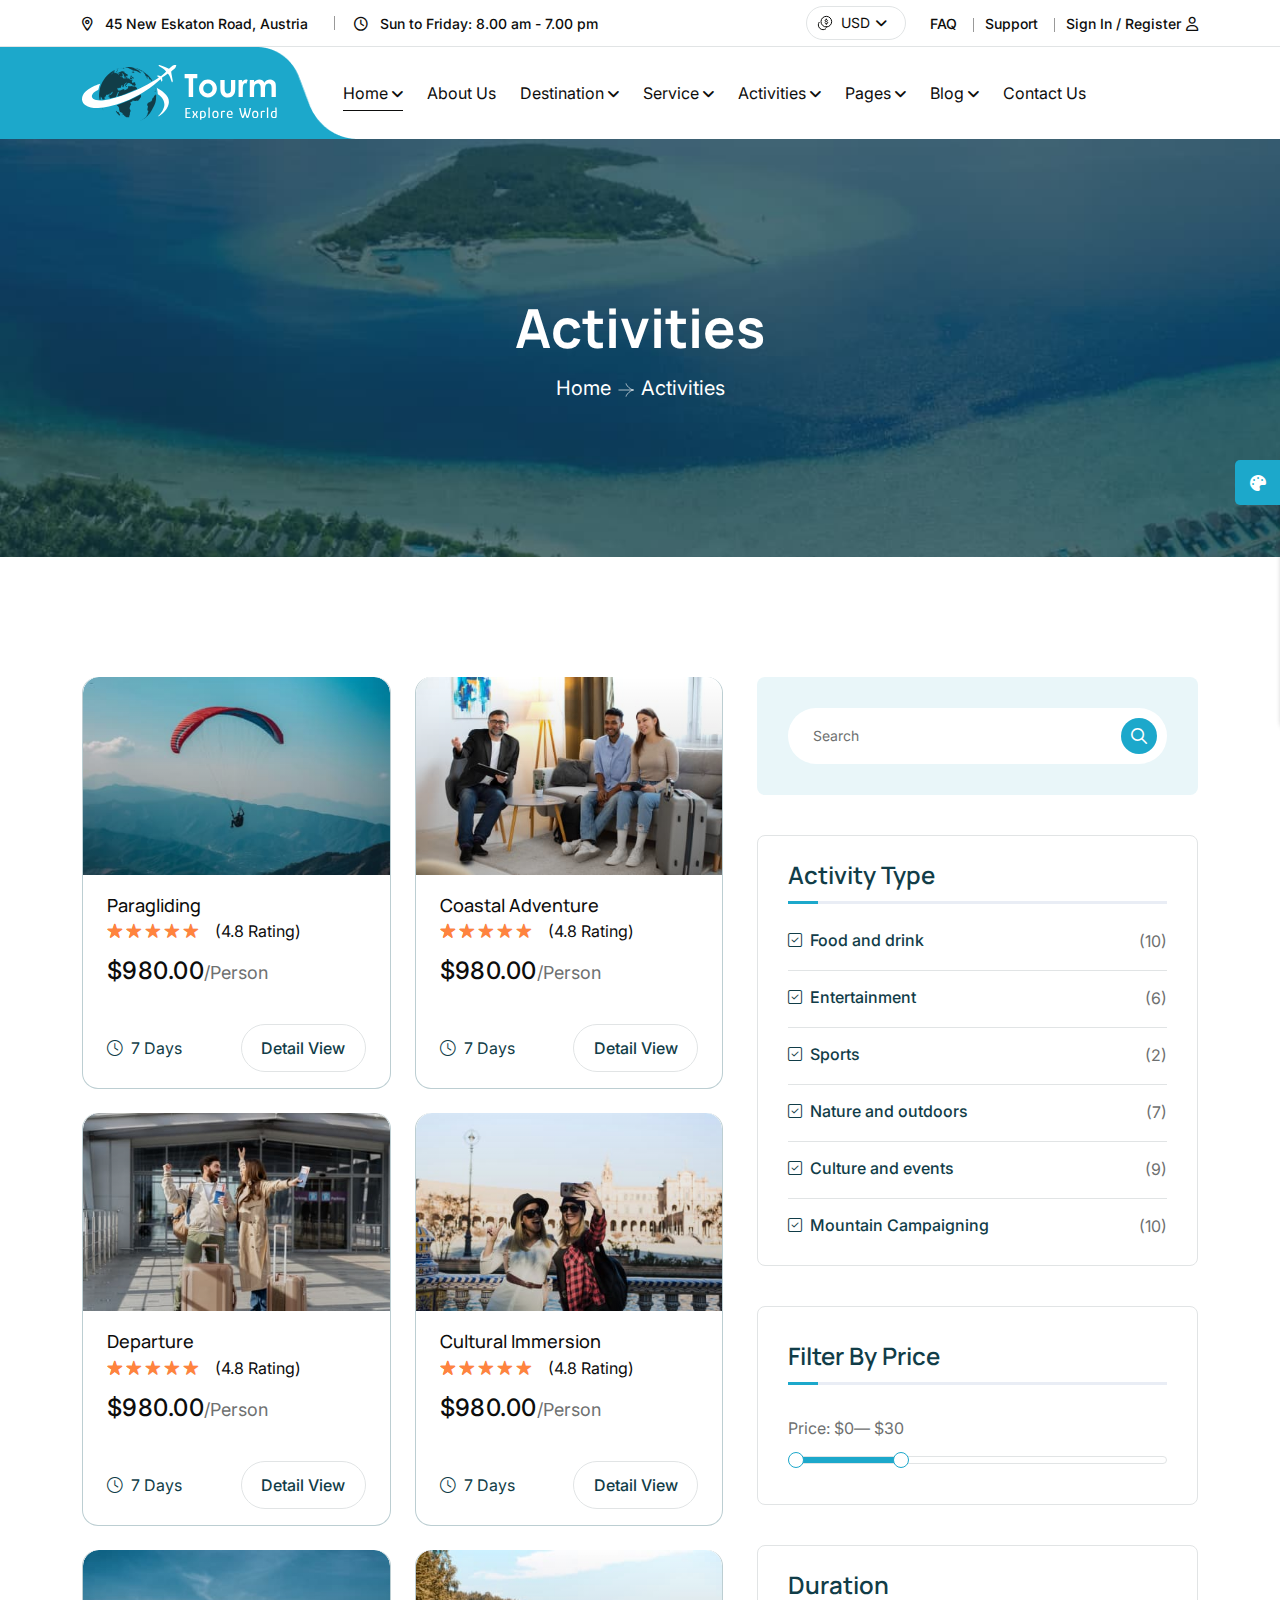
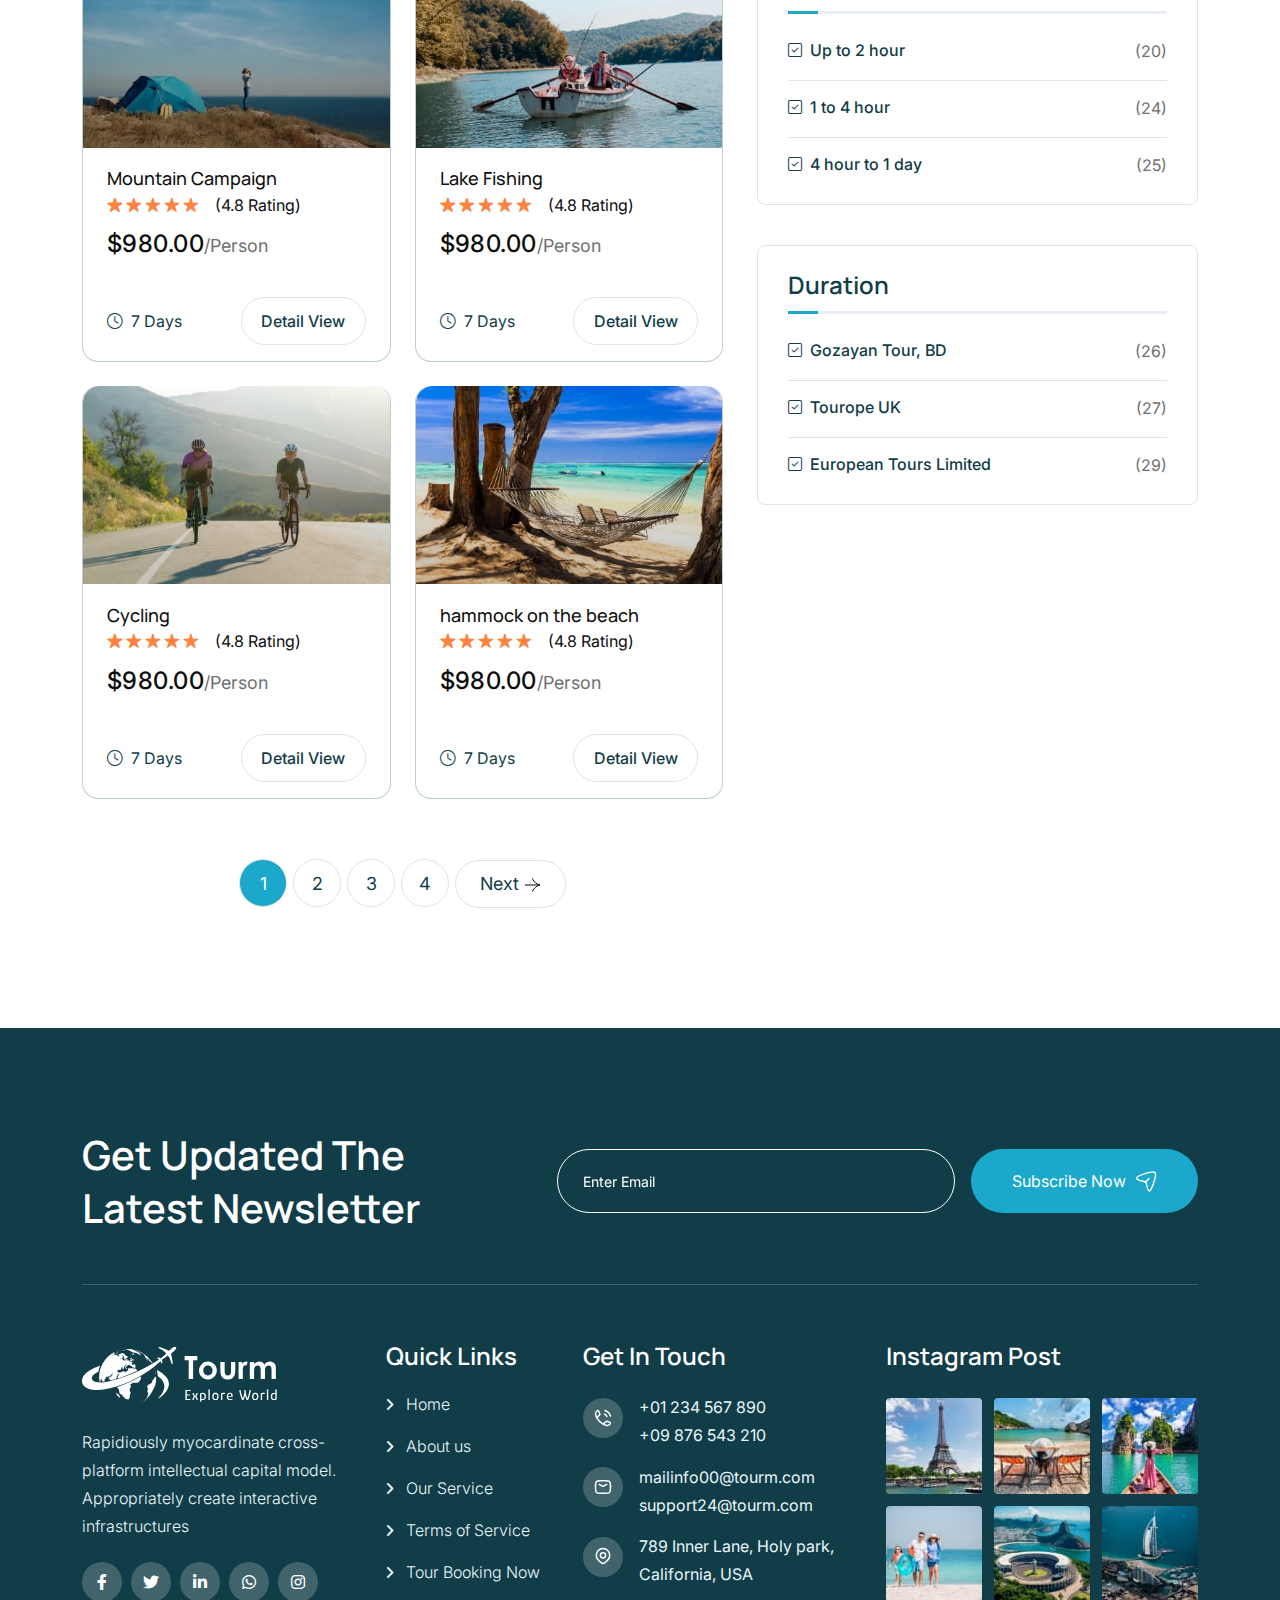
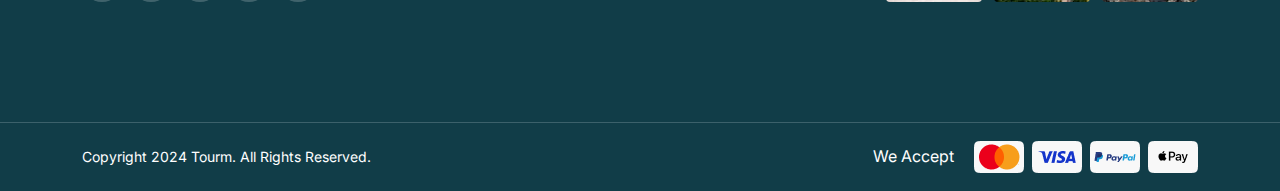
<file: activities.html>
<!doctype html><html class="no-js" lang="zxx">
<!-- Mirrored from html.themeholy.com/tourm/demo/activities.html by HTTrack Website Copier/3.x [XR&CO'2014], Tue, 03 Sep 2024 08:26:21 GMT -->
<head><meta charset="utf-8"><meta http-equiv="x-ua-compatible" content="ie=edge"><title>Tourm - Travel & Tour Booking Agency HTML Template - Activities</title><meta name="author" content="Tourm"><meta name="description" content="Tourm - Travel & Tour Booking Agency HTML Template "><meta name="keywords" content="Tourm - Travel & Tour Booking Agency HTML Template "><meta name="robots" content="INDEX,FOLLOW"><meta name="viewport" content="width=device-width,initial-scale=1,shrink-to-fit=no"><link rel="apple-touch-icon" sizes="57x57" href="assets/img/favicons/apple-icon-57x57.png"><link rel="apple-touch-icon" sizes="60x60" href="assets/img/favicons/apple-icon-60x60.png"><link rel="apple-touch-icon" sizes="72x72" href="assets/img/favicons/apple-icon-72x72.png"><link rel="apple-touch-icon" sizes="76x76" href="assets/img/favicons/apple-icon-76x76.png"><link rel="apple-touch-icon" sizes="114x114" href="assets/img/favicons/apple-icon-114x114.png"><link rel="apple-touch-icon" sizes="120x120" href="assets/img/favicons/apple-icon-120x120.png"><link rel="apple-touch-icon" sizes="144x144" href="assets/img/favicons/apple-icon-144x144.png"><link rel="apple-touch-icon" sizes="152x152" href="assets/img/favicons/apple-icon-152x152.png"><link rel="apple-touch-icon" sizes="180x180" href="assets/img/favicons/apple-icon-180x180.png"><link rel="icon" type="image/png" sizes="192x192" href="assets/img/favicons/android-icon-192x192.png"><link rel="icon" type="image/png" sizes="32x32" href="assets/img/favicons/favicon-32x32.png"><link rel="icon" type="image/png" sizes="96x96" href="assets/img/favicons/favicon-96x96.png"><link rel="icon" type="image/png" sizes="16x16" href="assets/img/favicons/favicon-16x16.png"><link rel="manifest" href="assets/img/favicons/manifest.json"><meta name="msapplication-TileColor" content="#ffffff"><meta name="msapplication-TileImage" content="assets/img/favicons/ms-icon-144x144.png"><meta name="theme-color" content="#ffffff"><link rel="preconnect" href="https://fonts.googleapis.com/"><link rel="preconnect" href="https://fonts.gstatic.com/" crossorigin><link rel="preconnect" href="https://fonts.googleapis.com/"><link rel="preconnect" href="https://fonts.gstatic.com/" crossorigin><link href="https://fonts.googleapis.com/css2?family=Inter:wght@100..900&amp;family=Manrope:wght@200..800&amp;family=Montez&amp;display=swap" rel="stylesheet"><link rel="stylesheet" href="assets/css/bootstrap.min.css"><link rel="stylesheet" href="assets/css/fontawesome.min.css"><link rel="stylesheet" href="assets/css/magnific-popup.min.css"><link rel="stylesheet" href="assets/css/swiper-bundle.min.css"><link rel="stylesheet" href="assets/css/style.css"></head><body><div class="magic-cursor relative z-10"><div class="cursor"></div><div class="cursor-follower"></div></div><div class="color-scheme-wrap active"><button class="switchIcon"><i class="fa-solid fa-palette"></i></button><h4 class="color-scheme-wrap-title"><i class="far fa-palette"></i>STYLE SWITCHER</h4><div class="color-switch-btns"><button data-color="#684DF4"><i class="fa-solid fa-droplet"></i></button> <button data-color="#086ad8"><i class="fa-solid fa-droplet"></i></button> <button data-color="#FC3737"><i class="fa-solid fa-droplet"></i></button> <button data-color="#8a2be2"><i class="fa-solid fa-droplet"></i></button> <button data-color="#104CBA"><i class="fa-solid fa-droplet"></i></button> <button data-color="#ffbf4f"><i class="fa-solid fa-droplet"></i></button> <button data-color="#323F7C"><i class="fa-solid fa-droplet"></i></button> <button data-color="#0e2bc5"><i class="fa-solid fa-droplet"></i></button> <button data-color="#F79C53"><i class="fa-solid fa-droplet"></i></button> <button data-color="#6957af"><i class="fa-solid fa-droplet"></i></button></div><a href="https://themeforest.net/search/themeholy" class="th-btn text-center"><i class="fa fa-shopping-cart me-2"></i> Purchase</a></div><div id="preloader" class="preloader"><button class="th-btn preloaderCls">Cancel Preloader</button><div class="preloader-inner"><img src="assets/img/logo3.svg" alt=""></div><div id="loader" class="th-preloader"><div class="animation-preloader"><div class="txt-loading"><span preloader-text="T" class="characters">T </span><span preloader-text="O" class="characters">O </span><span preloader-text="U" class="characters">U </span><span preloader-text="R" class="characters">R </span><span preloader-text="M" class="characters">M</span></div></div></div></div><div class="sidemenu-wrapper sidemenu-info"><div class="sidemenu-content"><button class="closeButton sideMenuCls"><i class="far fa-times"></i></button><div class="widget"><div class="th-widget-about"><div class="about-logo"><a href="home-travel.html"><img src="assets/img/logo2.svg" alt="Tourm"></a></div><p class="about-text">Rapidiously myocardinate cross-platform intellectual capital model. Appropriately create interactive infrastructures</p><div class="th-social"><a href="https://www.facebook.com/"><i class="fab fa-facebook-f"></i></a> <a href="https://www.twitter.com/"><i class="fab fa-twitter"></i></a> <a href="https://www.linkedin.com/"><i class="fab fa-linkedin-in"></i></a> <a href="https://www.whatsapp.com/"><i class="fab fa-whatsapp"></i></a></div></div></div><div class="widget"><h3 class="widget_title">Recent Posts</h3><div class="recent-post-wrap"><div class="recent-post"><div class="media-img"><a href="blog-details.html"><img src="assets/img/blog/recent-post-1-1.jpg" alt="Blog Image"></a></div><div class="media-body"><div class="recent-post-meta"><a href="blog.html"><i class="far fa-calendar"></i>24 Jun , 2024</a></div><h4 class="post-title"><a class="text-inherit" href="blog-details.html">Where Vision Meets Concrete Reality</a></h4></div></div><div class="recent-post"><div class="media-img"><a href="blog-details.html"><img src="assets/img/blog/recent-post-1-2.jpg" alt="Blog Image"></a></div><div class="media-body"><div class="recent-post-meta"><a href="blog.html"><i class="far fa-calendar"></i>22 Jun , 2024</a></div><h4 class="post-title"><a class="text-inherit" href="blog-details.html">Raising the Bar in Construction.</a></h4></div></div></div></div><div class="widget"><h3 class="widget_title">Get In Touch</h3><div class="th-widget-contact"><div class="info-box_text"><div class="icon"><img src="assets/img/icon/phone.svg" alt="img"></div><div class="details"><p><a href="tel:+01234567890" class="info-box_link">+01 234 567 890</a></p><p><a href="tel:+09876543210" class="info-box_link">+09 876 543 210</a></p></div></div><div class="info-box_text"><div class="icon"><img src="assets/img/icon/envelope.svg" alt="img"></div><div class="details"><p><a href="mailto:mailinfo00@tourm.com" class="info-box_link">mailinfo00@tourm.com</a></p><p><a href="mailto:support24@tourm.com" class="info-box_link">support24@tourm.com</a></p></div></div><div class="info-box_text"><div class="icon"><img src="assets/img/icon/location-dot.svg" alt="img"></div><div class="details"><p>789 Inner Lane, Holy park, California, USA</p></div></div></div></div></div></div><div class="popup-search-box"><button class="searchClose"><i class="fal fa-times"></i></button><form action="#"><input type="text" placeholder="What are you looking for?"> <button type="submit"><i class="fal fa-search"></i></button></form></div><div class="th-menu-wrapper onepage-nav"><div class="th-menu-area text-center"><button class="th-menu-toggle"><i class="fal fa-times"></i></button><div class="mobile-logo"><a href="home-travel.html"><img src="assets/img/logo2.svg" alt="Tourm"></a></div><div class="th-mobile-menu"><ul><li class="menu-item-has-children"><a class="active" href="home-travel.html">Home</a><ul class="sub-menu"><li><a href="home-travel.html">Home Travel</a></li><li><a href="home-tour.html">Home Tour</a></li><li><a href="home-agency.html">Home Agency</a></li></ul></li><li><a href="about.html">About Us</a></li><li class="menu-item-has-children"><a href="#">Destination</a><ul class="sub-menu"><li><a href="destination.html">Destination</a></li><li><a href="destination-details.html">Destination Details</a></li></ul></li><li class="menu-item-has-children"><a href="#">Service</a><ul class="sub-menu"><li><a href="service.html">Services</a></li><li><a href="service-details.html">Service Details</a></li></ul></li><li class="menu-item-has-children"><a href="#">Activities</a><ul class="sub-menu"><li><a href="activities.html">activities</a></li><li><a href="activities-details.html">activities Details</a></li></ul></li><li class="menu-item-has-children"><a href="#">Pages</a><ul class="sub-menu"><li class="menu-item-has-children"><a href="#">Shop</a><ul class="sub-menu"><li><a href="shop.html">Shop</a></li><li><a href="shop-details.html">Shop Details</a></li><li><a href="cart.html">Cart Page</a></li><li><a href="checkout.html">Checkout</a></li><li><a href="wishlist.html">Wishlist</a></li></ul></li><li><a href="gallery.html">Gallery</a></li><li><a href="tour.html">Our Tour</a></li><li><a href="tour-details.html">Tour Details</a></li><li><a href="tour-guide.html">Tour Guider</a></li><li><a href="tour-guider-details.html">Tour Guider Details</a></li><li><a href="faq.html">Faq Page</a></li><li><a href="price.html">Price Package</a></li><li><a href="error.html">Error Page</a></li></ul></li><li class="menu-item-has-children"><a href="#">Blog</a><ul class="sub-menu"><li><a href="blog.html">Blog</a></li><li><a href="blog-details.html">Blog Details</a></li></ul></li><li><a href="contact.html">Contact us</a></li></ul></div></div></div><header class="th-header header-layout1"><div class="header-top"><div class="container th-container"><div class="row justify-content-center justify-content-xl-between align-items-center"><div class="col-auto d-none d-md-block"><div class="header-links"><ul><li class="d-none d-xl-inline-block"><i class="fa-sharp fa-regular fa-location-dot"></i> <span>45 New Eskaton Road, Austria</span></li><li class="d-none d-xl-inline-block"><i class="fa-regular fa-clock"></i> <span>Sun to Friday: 8.00 am - 7.00 pm</span></li></ul></div></div><div class="col-auto"><div class="header-right"><div class="currency-menu"><img src="assets/img/icon/dollar.svg" alt=""> <select class="form-select nice-select"><option selected="">USD</option><option>CNY</option><option>EUR</option><option>AUD</option></select></div><div class="header-links"><ul><li class="d-none d-md-inline-block"><a href="faq.html">FAQ</a></li><li class="d-none d-md-inline-block"><a href="contact.html">Support</a></li><li><a href="#login-form" class="popup-content">Sign In / Register<i class="fa-regular fa-user"></i></a></li></ul></div></div></div></div></div></div><div class="sticky-wrapper"><div class="menu-area"><div class="container th-container"><div class="row align-items-center justify-content-between"><div class="col-auto"><div class="header-logo"><a href="home-travel.html"><img src="assets/img/logo.svg" alt="Tourm"></a></div></div><div class="col-auto me-xl-auto"><nav class="main-menu d-none d-xl-inline-block"><ul><li class="menu-item-has-children"><a class="active" href="home-travel.html">Home</a><ul class="sub-menu"><li><a href="home-travel.html">Home Travel</a></li><li><a href="home-tour.html">Home Tour</a></li><li><a href="home-agency.html">Home Agency</a></li></ul></li><li><a href="about.html">About Us</a></li><li class="menu-item-has-children"><a href="#">Destination</a><ul class="sub-menu"><li><a href="destination.html">Destination</a></li><li><a href="destination-details.html">Destination Details</a></li></ul></li><li class="menu-item-has-children"><a href="#">Service</a><ul class="sub-menu"><li><a href="service.html">Services</a></li><li><a href="service-details.html">Service Details</a></li></ul></li><li class="menu-item-has-children"><a href="#">Activities</a><ul class="sub-menu"><li><a href="activities.html">activities</a></li><li><a href="activities-details.html">activities Details</a></li></ul></li><li class="menu-item-has-children"><a href="#">Pages</a><ul class="sub-menu"><li class="menu-item-has-children"><a href="#">Shop</a><ul class="sub-menu"><li><a href="shop.html">Shop</a></li><li><a href="shop-details.html">Shop Details</a></li><li><a href="cart.html">Cart Page</a></li><li><a href="checkout.html">Checkout</a></li><li><a href="wishlist.html">Wishlist</a></li></ul></li><li><a href="gallery.html">Gallery</a></li><li><a href="tour.html">Our Tour</a></li><li><a href="tour-details.html">Tour Details</a></li><li><a href="tour-guide.html">Tour Guider</a></li><li><a href="tour-guider-details.html">Tour Guider Details</a></li><li><a href="faq.html">Faq Page</a></li><li><a href="price.html">Price Package</a></li><li><a href="error.html">Error Page</a></li></ul></li><li class="menu-item-has-children"><a href="#">Blog</a><ul class="sub-menu"><li><a href="blog.html">Blog</a></li><li><a href="blog-details.html">Blog Details</a></li></ul></li><li><a href="contact.html">Contact us</a></li></ul></nav><button type="button" class="th-menu-toggle d-block d-xl-none"><i class="far fa-bars"></i></button></div><div class="col-auto d-none d-xl-block"><div class="header-button"><a href="contact.html" class="th-btn style3 th-icon">Book Now</a></div></div></div></div><div class="logo-bg" data-mask-src="assets/img/logo_bg_mask.png"></div></div></div></header><div class="breadcumb-wrapper" data-bg-src="assets/img/bg/breadcumb-bg.jpg"><div class="container"><div class="breadcumb-content"><h1 class="breadcumb-title">Activities</h1><ul class="breadcumb-menu"><li><a href="home-travel.html">Home</a></li><li>Activities</li></ul></div></div></div><section class="space"><div class="container"><div class="row"><div class="col-xxl-8 col-lg-7"><div class="row gy-24 gx-24"><div class="col-md-6"><div class="tour-box th-ani"><div class="tour-box_img global-img"><img src="assets/img/tour/tour_5_1.jpg" alt="image"></div><div class="tour-content"><h3 class="box-title"><a href="activities-details.html">Paragliding</a></h3><div class="tour-rating"><div class="star-rating" role="img" aria-label="Rated 5.00 out of 5"><span style="width:100%">Rated <strong class="rating">5.00</strong> out of 5 based on <span class="rating">4.8</span>(4.8 Rating)</span></div><a href="activities-details.html" class="woocommerce-review-link">(<span class="count">4.8</span> Rating)</a></div><h4 class="tour-box_price"><span class="currency">$980.00</span>/Person</h4><div class="tour-action"><span><i class="fa-light fa-clock"></i>7 Days</span> <a href="activities-details.html" class="th-btn style4">Detail View</a></div></div></div></div><div class="col-md-6"><div class="tour-box th-ani"><div class="tour-box_img global-img"><img src="assets/img/tour/tour_5_2.jpg" alt="image"></div><div class="tour-content"><h3 class="box-title"><a href="activities-details.html">Coastal Adventure</a></h3><div class="tour-rating"><div class="star-rating" role="img" aria-label="Rated 5.00 out of 5"><span style="width:100%">Rated <strong class="rating">5.00</strong> out of 5 based on <span class="rating">4.8</span>(4.8 Rating)</span></div><a href="activities-details.html" class="woocommerce-review-link">(<span class="count">4.8</span> Rating)</a></div><h4 class="tour-box_price"><span class="currency">$980.00</span>/Person</h4><div class="tour-action"><span><i class="fa-light fa-clock"></i>7 Days</span> <a href="activities-details.html" class="th-btn style4">Detail View</a></div></div></div></div><div class="col-md-6"><div class="tour-box th-ani"><div class="tour-box_img global-img"><img src="assets/img/tour/tour_5_3.jpg" alt="image"></div><div class="tour-content"><h3 class="box-title"><a href="activities-details.html">Departure</a></h3><div class="tour-rating"><div class="star-rating" role="img" aria-label="Rated 5.00 out of 5"><span style="width:100%">Rated <strong class="rating">5.00</strong> out of 5 based on <span class="rating">4.8</span>(4.8 Rating)</span></div><a href="activities-details.html" class="woocommerce-review-link">(<span class="count">4.8</span> Rating)</a></div><h4 class="tour-box_price"><span class="currency">$980.00</span>/Person</h4><div class="tour-action"><span><i class="fa-light fa-clock"></i>7 Days</span> <a href="activities-details.html" class="th-btn style4">Detail View</a></div></div></div></div><div class="col-md-6"><div class="tour-box th-ani"><div class="tour-box_img global-img"><img src="assets/img/tour/tour_5_4.jpg" alt="image"></div><div class="tour-content"><h3 class="box-title"><a href="activities-details.html">Cultural Immersion</a></h3><div class="tour-rating"><div class="star-rating" role="img" aria-label="Rated 5.00 out of 5"><span style="width:100%">Rated <strong class="rating">5.00</strong> out of 5 based on <span class="rating">4.8</span>(4.8 Rating)</span></div><a href="activities-details.html" class="woocommerce-review-link">(<span class="count">4.8</span> Rating)</a></div><h4 class="tour-box_price"><span class="currency">$980.00</span>/Person</h4><div class="tour-action"><span><i class="fa-light fa-clock"></i>7 Days</span> <a href="activities-details.html" class="th-btn style4">Detail View</a></div></div></div></div><div class="col-md-6"><div class="tour-box th-ani"><div class="tour-box_img global-img"><img src="assets/img/tour/tour_5_5.jpg" alt="image"></div><div class="tour-content"><h3 class="box-title"><a href="activities-details.html">Mountain Campaign</a></h3><div class="tour-rating"><div class="star-rating" role="img" aria-label="Rated 5.00 out of 5"><span style="width:100%">Rated <strong class="rating">5.00</strong> out of 5 based on <span class="rating">4.8</span>(4.8 Rating)</span></div><a href="activities-details.html" class="woocommerce-review-link">(<span class="count">4.8</span> Rating)</a></div><h4 class="tour-box_price"><span class="currency">$980.00</span>/Person</h4><div class="tour-action"><span><i class="fa-light fa-clock"></i>7 Days</span> <a href="activities-details.html" class="th-btn style4">Detail View</a></div></div></div></div><div class="col-md-6"><div class="tour-box th-ani"><div class="tour-box_img global-img"><img src="assets/img/tour/tour_5_6.jpg" alt="image"></div><div class="tour-content"><h3 class="box-title"><a href="activities-details.html">Lake Fishing</a></h3><div class="tour-rating"><div class="star-rating" role="img" aria-label="Rated 5.00 out of 5"><span style="width:100%">Rated <strong class="rating">5.00</strong> out of 5 based on <span class="rating">4.8</span>(4.8 Rating)</span></div><a href="activities-details.html" class="woocommerce-review-link">(<span class="count">4.8</span> Rating)</a></div><h4 class="tour-box_price"><span class="currency">$980.00</span>/Person</h4><div class="tour-action"><span><i class="fa-light fa-clock"></i>7 Days</span> <a href="activities-details.html" class="th-btn style4">Detail View</a></div></div></div></div><div class="col-md-6"><div class="tour-box th-ani"><div class="tour-box_img global-img"><img src="assets/img/tour/tour_5_7.jpg" alt="image"></div><div class="tour-content"><h3 class="box-title"><a href="activities-details.html">Cycling</a></h3><div class="tour-rating"><div class="star-rating" role="img" aria-label="Rated 5.00 out of 5"><span style="width:100%">Rated <strong class="rating">5.00</strong> out of 5 based on <span class="rating">4.8</span>(4.8 Rating)</span></div><a href="activities-details.html" class="woocommerce-review-link">(<span class="count">4.8</span> Rating)</a></div><h4 class="tour-box_price"><span class="currency">$980.00</span>/Person</h4><div class="tour-action"><span><i class="fa-light fa-clock"></i>7 Days</span> <a href="activities-details.html" class="th-btn style4">Detail View</a></div></div></div></div><div class="col-md-6"><div class="tour-box th-ani"><div class="tour-box_img global-img"><img src="assets/img/tour/tour_5_8.jpg" alt="image"></div><div class="tour-content"><h3 class="box-title"><a href="activities-details.html">hammock on the beach</a></h3><div class="tour-rating"><div class="star-rating" role="img" aria-label="Rated 5.00 out of 5"><span style="width:100%">Rated <strong class="rating">5.00</strong> out of 5 based on <span class="rating">4.8</span>(4.8 Rating)</span></div><a href="activities-details.html" class="woocommerce-review-link">(<span class="count">4.8</span> Rating)</a></div><h4 class="tour-box_price"><span class="currency">$980.00</span>/Person</h4><div class="tour-action"><span><i class="fa-light fa-clock"></i>7 Days</span> <a href="activities-details.html" class="th-btn style4">Detail View</a></div></div></div></div><div class="th-pagination mt-60 mb-0 text-center"><ul><li><a class="active" href="blog.html">1</a></li><li><a href="blog.html">2</a></li><li><a href="blog.html">3</a></li><li><a href="blog.html">4</a></li><li><a class="next-page" href="blog.html">Next <img src="assets/img/icon/arrow-right4.svg" alt=""></a></li></ul></div></div></div><div class="col-xxl-4 col-lg-5"><aside class="sidebar-area"><div class="widget widget_search"><form class="search-form"><input type="text" placeholder="Search"> <button type="submit"><i class="far fa-search"></i></button></form></div><div class="widget widget_categories"><h3 class="widget_title">Activity Type</h3><ul><li><a href="blog.html"><i class="fa-light fa-square-check"></i>Food and drink</a> <span>(10)</span></li><li><a href="blog.html"><i class="fa-light fa-square-check"></i>Entertainment</a> <span>(6)</span></li><li><a href="blog.html"><i class="fa-light fa-square-check"></i>Sports</a> <span>(2)</span></li><li><a href="blog.html"><i class="fa-light fa-square-check"></i>Nature and outdoors</a> <span>(7)</span></li><li><a href="blog.html"><i class="fa-light fa-square-check"></i>Culture and events</a> <span>(9)</span></li><li><a href="blog.html"><i class="fa-light fa-square-check"></i>Mountain Campaigning</a> <span>(10)</span></li></ul></div><div class="widget widget_price_filter"><h4 class="widget_title">Filter By Price</h4><div class="price_slider_wrapper"><div class="price_label">Price: <span class="from">$0 </span>— <span class="to">$1000</span></div><div class="price_slider"></div></div></div><div class="widget widget_categories"><h3 class="widget_title">Duration</h3><ul><li><a href="blog.html"><i class="fa-light fa-square-check"></i>Up to 2 hour</a> <span>(20)</span></li><li><a href="blog.html"><i class="fa-light fa-square-check"></i>1 to 4 hour</a> <span>(24)</span></li><li><a href="blog.html"><i class="fa-light fa-square-check"></i>4 hour to 1 day</a> <span>(25)</span></li></ul></div><div class="widget widget_categories"><h3 class="widget_title">Duration</h3><ul><li><a href="blog.html"><i class="fa-light fa-square-check"></i>Gozayan Tour, BD</a> <span>(26)</span></li><li><a href="blog.html"><i class="fa-light fa-square-check"></i>Tourope UK</a> <span>(27)</span></li><li><a href="blog.html"><i class="fa-light fa-square-check"></i>European Tours Limited</a> <span>(29)</span></li></ul></div></aside></div></div></div></section><footer class="footer-wrapper bg-title footer-layout2"><div class="widget-area"><div class="container"><div class="newsletter-area"><div class="newsletter-top"><div class="row gy-4 align-items-center"><div class="col-lg-5"><h2 class="newsletter-title text-white text-capitalize mb-0">get updated the latest newsletter</h2></div><div class="col-lg-7"><form class="newsletter-form style2"><input class="form-control" type="email" placeholder="Enter Email" required=""> <button type="submit" class="th-btn style1">Subscribe Now <img src="assets/img/icon/plane2.svg" alt=""></button></form></div></div></div></div><div class="row justify-content-between"><div class="col-md-6 col-xl-3"><div class="widget footer-widget"><div class="th-widget-about"><div class="about-logo"><a href="home-travel.html"><img src="assets/img/logo-white.svg" alt="Tourm"></a></div><p class="about-text">Rapidiously myocardinate cross-platform intellectual capital model. Appropriately create interactive infrastructures</p><div class="th-social"><a href="https://www.facebook.com/"><i class="fab fa-facebook-f"></i></a> <a href="https://www.twitter.com/"><i class="fab fa-twitter"></i></a> <a href="https://www.linkedin.com/"><i class="fab fa-linkedin-in"></i></a> <a href="https://www.whatsapp.com/"><i class="fab fa-whatsapp"></i></a> <a href="https://instagram.com/"><i class="fab fa-instagram"></i></a></div></div></div></div><div class="col-md-6 col-xl-auto"><div class="widget widget_nav_menu footer-widget"><h3 class="widget_title">Quick Links</h3><div class="menu-all-pages-container"><ul class="menu"><li><a href="index.html">Home</a></li><li><a href="about.html">About us</a></li><li><a href="service.html">Our Service</a></li><li><a href="contact.html">Terms of Service</a></li><li><a href="contact.html">Tour Booking Now</a></li></ul></div></div></div><div class="col-md-6 col-xl-auto"><div class="widget footer-widget"><h3 class="widget_title">Get In Touch</h3><div class="th-widget-contact"><div class="info-box_text"><div class="icon"><img src="assets/img/icon/phone.svg" alt="img"></div><div class="details"><p><a href="tel:+01234567890" class="info-box_link">+01 234 567 890</a></p><p><a href="tel:+09876543210" class="info-box_link">+09 876 543 210</a></p></div></div><div class="info-box_text"><div class="icon"><img src="assets/img/icon/envelope.svg" alt="img"></div><div class="details"><p><a href="mailto:mailinfo00@tourm.com" class="info-box_link">mailinfo00@tourm.com</a></p><p><a href="mailto:support24@tourm.com" class="info-box_link">support24@tourm.com</a></p></div></div><div class="info-box_text"><div class="icon"><img src="assets/img/icon/location-dot.svg" alt="img"></div><div class="details"><p>789 Inner Lane, Holy park, California, USA</p></div></div></div></div></div><div class="col-md-6 col-xl-auto"><div class="widget footer-widget"><h3 class="widget_title">Instagram Post</h3><div class="sidebar-gallery"><div class="gallery-thumb"><img src="assets/img/widget/gallery_1_1.jpg" alt="Gallery Image"> <a target="_blank" href="https://www.instagram.com/" class="gallery-btn"><i class="fab fa-instagram"></i></a></div><div class="gallery-thumb"><img src="assets/img/widget/gallery_1_2.jpg" alt="Gallery Image"> <a target="_blank" href="https://www.instagram.com/" class="gallery-btn"><i class="fab fa-instagram"></i></a></div><div class="gallery-thumb"><img src="assets/img/widget/gallery_1_3.jpg" alt="Gallery Image"> <a target="_blank" href="https://www.instagram.com/" class="gallery-btn"><i class="fab fa-instagram"></i></a></div><div class="gallery-thumb"><img src="assets/img/widget/gallery_1_4.jpg" alt="Gallery Image"> <a target="_blank" href="https://www.instagram.com/" class="gallery-btn"><i class="fab fa-instagram"></i></a></div><div class="gallery-thumb"><img src="assets/img/widget/gallery_1_5.jpg" alt="Gallery Image"> <a target="_blank" href="https://www.instagram.com/" class="gallery-btn"><i class="fab fa-instagram"></i></a></div><div class="gallery-thumb"><img src="assets/img/widget/gallery_1_6.jpg" alt="Gallery Image"> <a target="_blank" href="https://www.instagram.com/" class="gallery-btn"><i class="fab fa-instagram"></i></a></div></div></div></div></div></div></div><div class="copyright-wrap"><div class="container"><div class="row justify-content-between align-items-center"><div class="col-md-6"><p class="copyright-text">Copyright 2024 <a href="home-travel.html">Tourm</a>. All Rights Reserved.</p></div><div class="col-md-6 text-end d-none d-md-block"><div class="footer-card"><span class="title">We Accept</span> <img src="assets/img/shape/cards.png" alt=""></div></div></div></div></div><div class="shape-mockup movingX d-none d-xxl-block" data-top="24%" data-left="5%"><img src="assets/img/shape/shape_8.png" alt="shape"></div></footer><div class="scroll-top"><svg class="progress-circle svg-content" width="100%" height="100%" viewBox="-1 -1 102 102"><path d="M50,1 a49,49 0 0,1 0,98 a49,49 0 0,1 0,-98" style="transition: stroke-dashoffset 10ms linear 0s; stroke-dasharray: 307.919, 307.919; stroke-dashoffset: 307.919;"></path></svg></div><div id="login-form" class="popup-login-register mfp-hide"><ul class="nav" id="pills-tab" role="tablist"><li class="nav-item" role="presentation"><button class="nav-menu" id="pills-home-tab" data-bs-toggle="pill" data-bs-target="#pills-home" type="button" role="tab" aria-controls="pills-home" aria-selected="false">Login</button></li><li class="nav-item" role="presentation"><button class="nav-menu active" id="pills-profile-tab" data-bs-toggle="pill" data-bs-target="#pills-profile" type="button" role="tab" aria-controls="pills-profile" aria-selected="true">Register</button></li></ul><div class="tab-content" id="pills-tabContent"><div class="tab-pane fade" id="pills-home" role="tabpanel" aria-labelledby="pills-home-tab"><h3 class="box-title mb-30">Sign in to your account</h3><div class="th-login-form"><form action="https://html.themeholy.com/tourm/demo/mail.php" method="POST" class="login-form ajax-contact"><div class="row"><div class="form-group col-12"><label>Username or email</label> <input type="text" class="form-control" name="email" id="email" required="required"></div><div class="form-group col-12"><label>Password</label> <input type="password" class="form-control" name="pasword" id="pasword" required="required"></div><div class="form-btn mb-20 col-12"><button class="th-btn btn-fw th-radius2">Send Message</button></div></div><div id="forgot_url"><a href="my-account.html">Forgot password?</a></div><p class="form-messages mb-0 mt-3"></p></form></div></div><div class="tab-pane fade active show" id="pills-profile" role="tabpanel" aria-labelledby="pills-profile-tab"><h3 class="th-form-title mb-30">Sign in to your account</h3><form action="https://html.themeholy.com/tourm/demo/mail.php" method="POST" class="login-form ajax-contact"><div class="row"><div class="form-group col-12"><label>Username*</label> <input type="text" class="form-control" name="usename" id="usename" required="required"></div><div class="form-group col-12"><label>First name*</label> <input type="text" class="form-control" name="firstname" id="firstname" required="required"></div><div class="form-group col-12"><label>Last name*</label> <input type="text" class="form-control" name="lastname" id="lastname" required="required"></div><div class="form-group col-12"><label for="new_email">Your email*</label> <input type="text" class="form-control" name="new_email" id="new_email" required="required"></div><div class="form-group col-12"><label for="new_email_confirm">Confirm email*</label> <input type="text" class="form-control" name="new_email_confirm" id="new_email_confirm" required="required"></div><div class="statement"><span class="register-notes">A password will be emailed to you.</span></div><div class="form-btn mt-20 col-12"><button class="th-btn btn-fw th-radius2">Sign up</button></div></div><p class="form-messages mb-0 mt-3"></p></form></div></div></div><script src="assets/js/vendor/jquery-3.6.0.min.js"></script><script src="assets/js/swiper-bundle.min.js"></script><script src="assets/js/bootstrap.min.js"></script><script src="assets/js/jquery.magnific-popup.min.js"></script><script src="assets/js/jquery.counterup.min.js"></script><script src="assets/js/jquery-ui.min.js"></script><script src="assets/js/imagesloaded.pkgd.min.js"></script><script src="assets/js/isotope.pkgd.min.js"></script><script src="assets/js/gsap.min.js"></script><script src="assets/js/circle-progress.js"></script><script src="assets/js/matter.min.js"></script><script src="assets/js/matterjs-custom.js"></script><script src="assets/js/nice-select.min.js"></script><script src="assets/js/main.js"></script></body>
<!-- Mirrored from html.themeholy.com/tourm/demo/activities.html by HTTrack Website Copier/3.x [XR&CO'2014], Tue, 03 Sep 2024 08:26:24 GMT -->
</html>
</file>
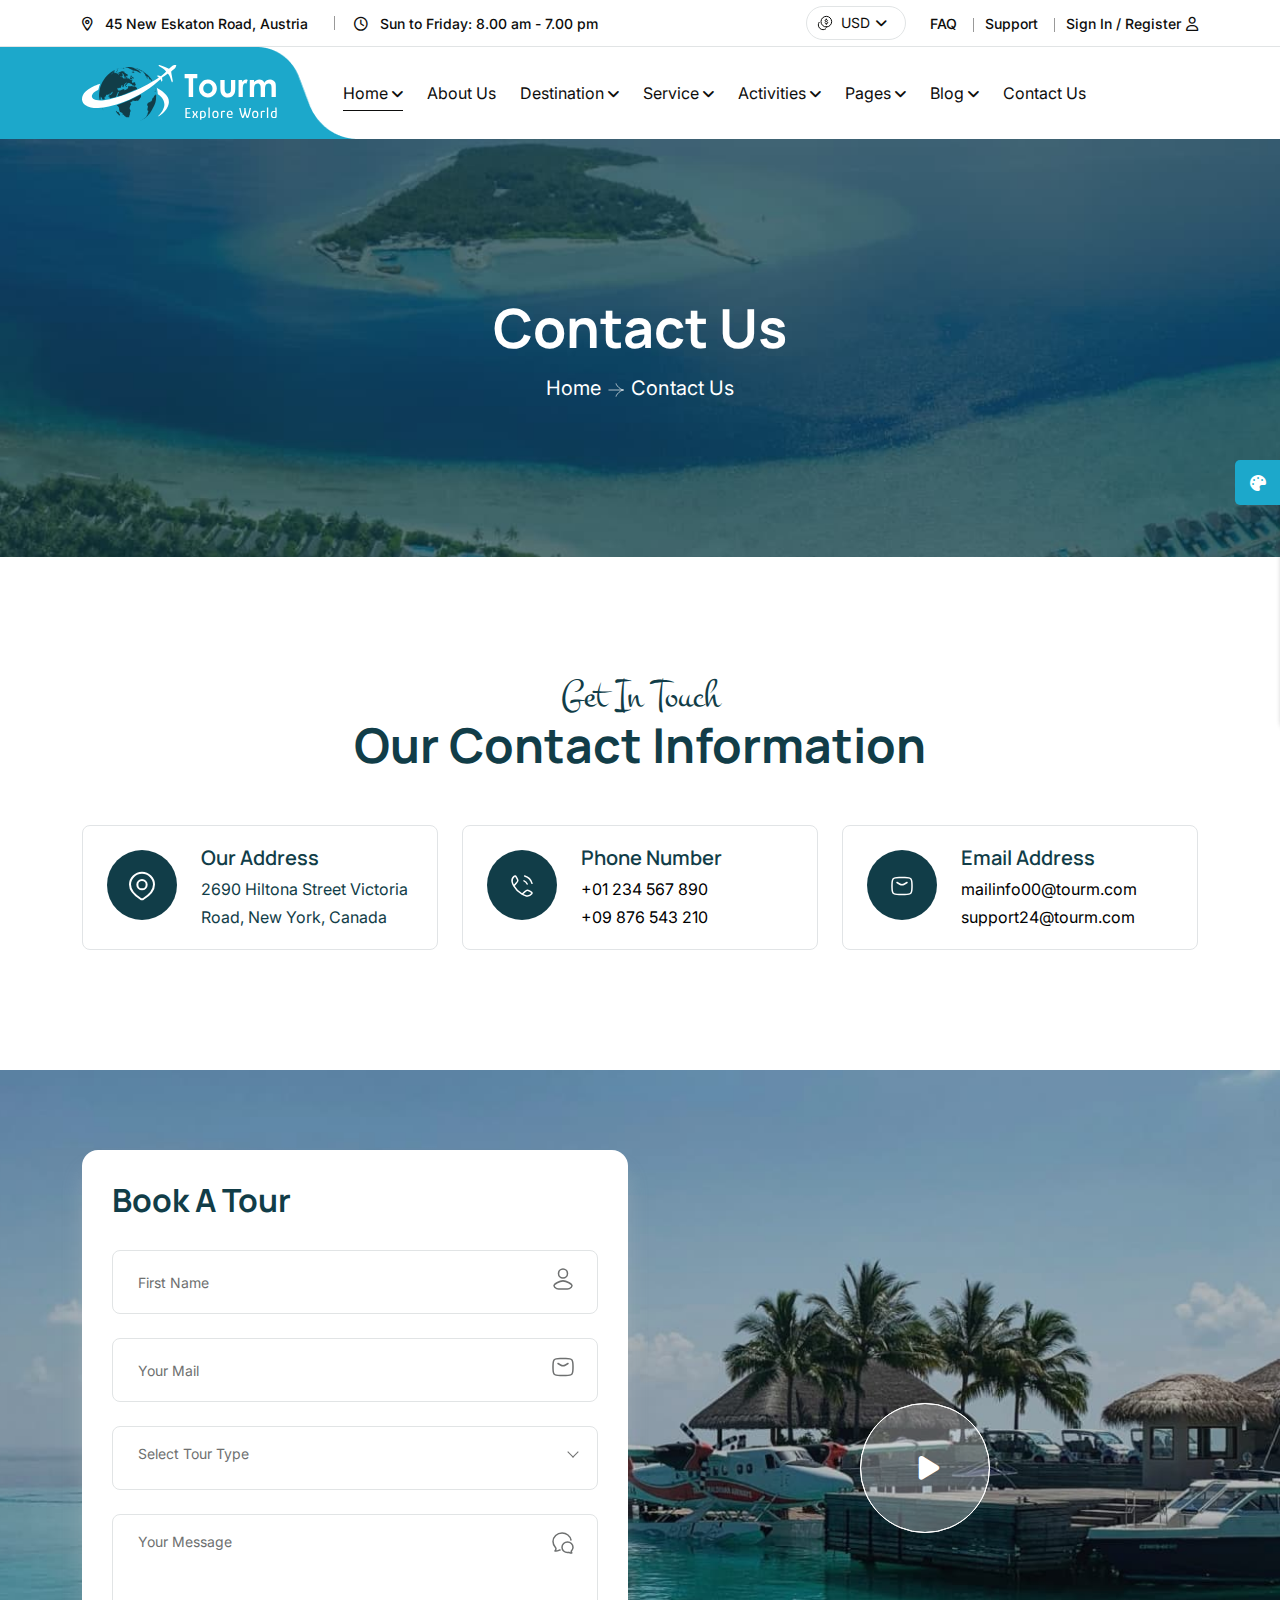
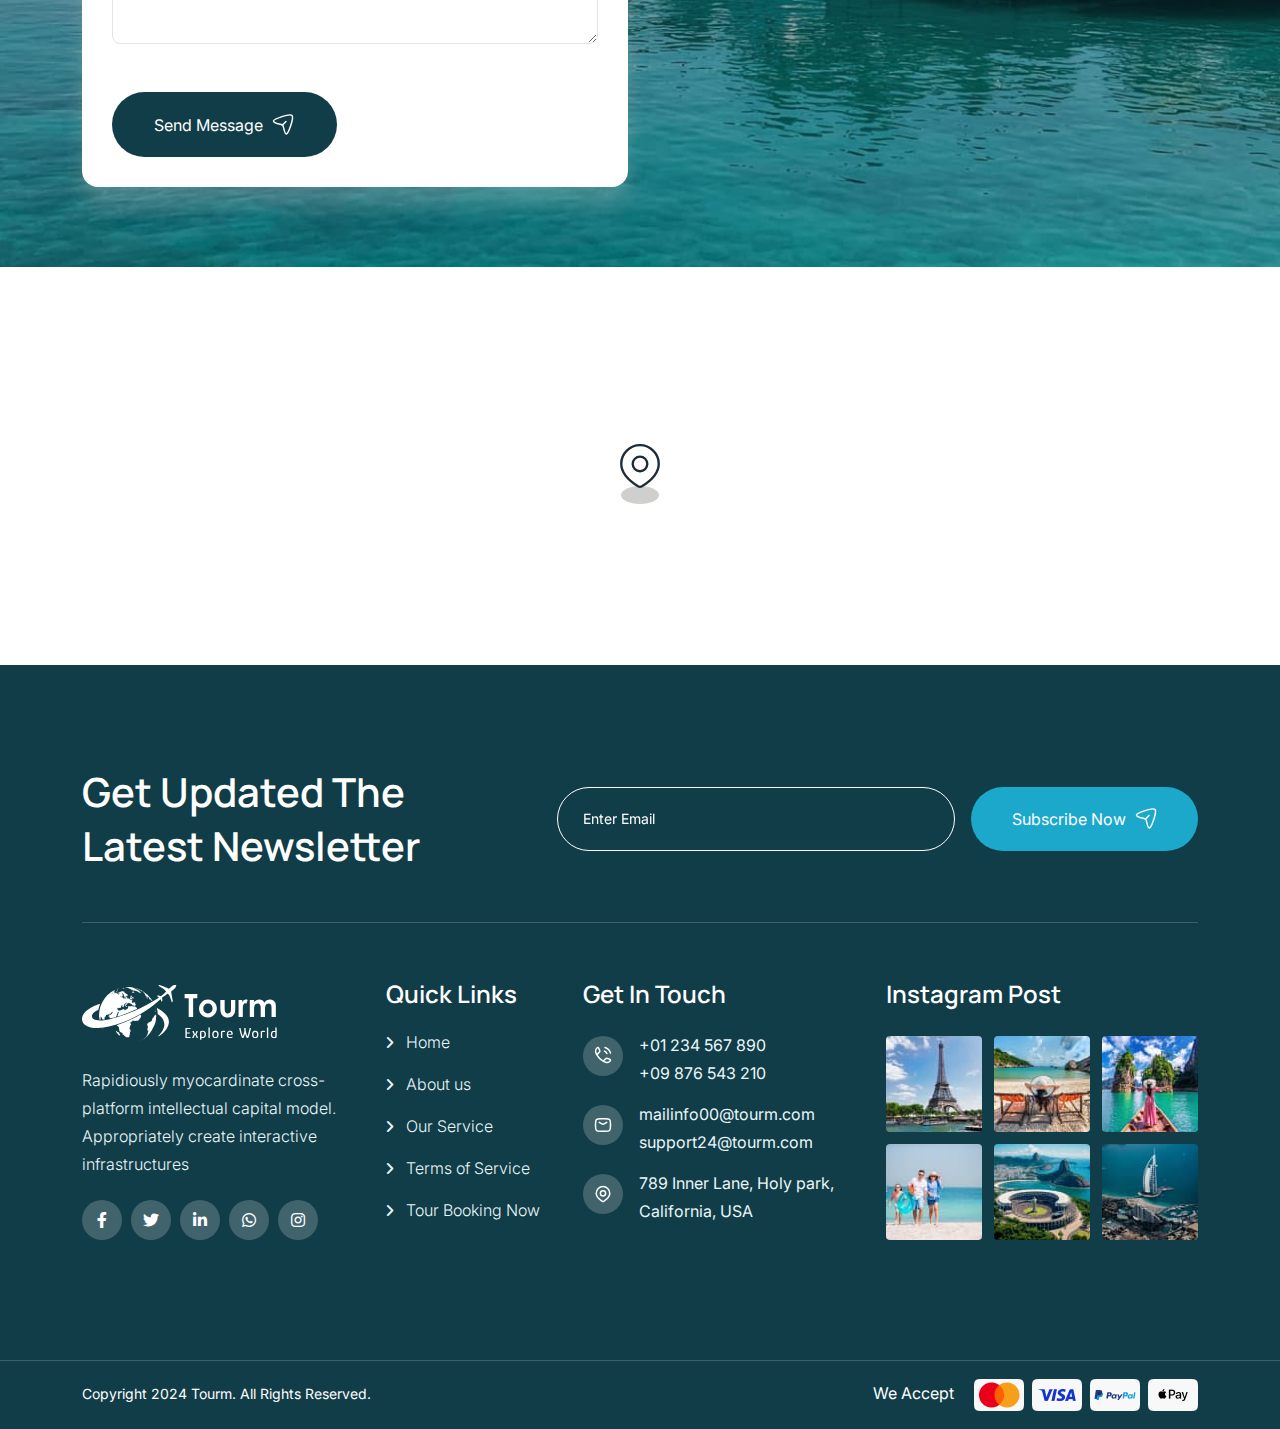
<file: contact.html>
<!doctype html><html class="no-js" lang="zxx">
<!-- Mirrored from html.themeholy.com/tourm/demo/contact.html by HTTrack Website Copier/3.x [XR&CO'2014], Tue, 03 Sep 2024 08:26:41 GMT -->
<head><meta charset="utf-8"><meta http-equiv="x-ua-compatible" content="ie=edge"><title>Tourm - Travel & Tour Booking Agency HTML Template - Contact Us</title><meta name="author" content="Tourm"><meta name="description" content="Tourm - Travel & Tour Booking Agency HTML Template "><meta name="keywords" content="Tourm - Travel & Tour Booking Agency HTML Template "><meta name="robots" content="INDEX,FOLLOW"><meta name="viewport" content="width=device-width,initial-scale=1,shrink-to-fit=no"><link rel="apple-touch-icon" sizes="57x57" href="assets/img/favicons/apple-icon-57x57.png"><link rel="apple-touch-icon" sizes="60x60" href="assets/img/favicons/apple-icon-60x60.png"><link rel="apple-touch-icon" sizes="72x72" href="assets/img/favicons/apple-icon-72x72.png"><link rel="apple-touch-icon" sizes="76x76" href="assets/img/favicons/apple-icon-76x76.png"><link rel="apple-touch-icon" sizes="114x114" href="assets/img/favicons/apple-icon-114x114.png"><link rel="apple-touch-icon" sizes="120x120" href="assets/img/favicons/apple-icon-120x120.png"><link rel="apple-touch-icon" sizes="144x144" href="assets/img/favicons/apple-icon-144x144.png"><link rel="apple-touch-icon" sizes="152x152" href="assets/img/favicons/apple-icon-152x152.png"><link rel="apple-touch-icon" sizes="180x180" href="assets/img/favicons/apple-icon-180x180.png"><link rel="icon" type="image/png" sizes="192x192" href="assets/img/favicons/android-icon-192x192.png"><link rel="icon" type="image/png" sizes="32x32" href="assets/img/favicons/favicon-32x32.png"><link rel="icon" type="image/png" sizes="96x96" href="assets/img/favicons/favicon-96x96.png"><link rel="icon" type="image/png" sizes="16x16" href="assets/img/favicons/favicon-16x16.png"><link rel="manifest" href="assets/img/favicons/manifest.json"><meta name="msapplication-TileColor" content="#ffffff"><meta name="msapplication-TileImage" content="assets/img/favicons/ms-icon-144x144.png"><meta name="theme-color" content="#ffffff"><link rel="preconnect" href="https://fonts.googleapis.com/"><link rel="preconnect" href="https://fonts.gstatic.com/" crossorigin><link rel="preconnect" href="https://fonts.googleapis.com/"><link rel="preconnect" href="https://fonts.gstatic.com/" crossorigin><link href="https://fonts.googleapis.com/css2?family=Inter:wght@100..900&amp;family=Manrope:wght@200..800&amp;family=Montez&amp;display=swap" rel="stylesheet"><link rel="stylesheet" href="assets/css/bootstrap.min.css"><link rel="stylesheet" href="assets/css/fontawesome.min.css"><link rel="stylesheet" href="assets/css/magnific-popup.min.css"><link rel="stylesheet" href="assets/css/swiper-bundle.min.css"><link rel="stylesheet" href="assets/css/style.css"></head><body><div class="magic-cursor relative z-10"><div class="cursor"></div><div class="cursor-follower"></div></div><div class="color-scheme-wrap active"><button class="switchIcon"><i class="fa-solid fa-palette"></i></button><h4 class="color-scheme-wrap-title"><i class="far fa-palette"></i>STYLE SWITCHER</h4><div class="color-switch-btns"><button data-color="#684DF4"><i class="fa-solid fa-droplet"></i></button> <button data-color="#086ad8"><i class="fa-solid fa-droplet"></i></button> <button data-color="#FC3737"><i class="fa-solid fa-droplet"></i></button> <button data-color="#8a2be2"><i class="fa-solid fa-droplet"></i></button> <button data-color="#104CBA"><i class="fa-solid fa-droplet"></i></button> <button data-color="#ffbf4f"><i class="fa-solid fa-droplet"></i></button> <button data-color="#323F7C"><i class="fa-solid fa-droplet"></i></button> <button data-color="#0e2bc5"><i class="fa-solid fa-droplet"></i></button> <button data-color="#F79C53"><i class="fa-solid fa-droplet"></i></button> <button data-color="#6957af"><i class="fa-solid fa-droplet"></i></button></div><a href="https://themeforest.net/search/themeholy" class="th-btn text-center"><i class="fa fa-shopping-cart me-2"></i> Purchase</a></div><div id="preloader" class="preloader"><button class="th-btn preloaderCls">Cancel Preloader</button><div class="preloader-inner"><img src="assets/img/logo3.svg" alt=""></div><div id="loader" class="th-preloader"><div class="animation-preloader"><div class="txt-loading"><span preloader-text="T" class="characters">T </span><span preloader-text="O" class="characters">O </span><span preloader-text="U" class="characters">U </span><span preloader-text="R" class="characters">R </span><span preloader-text="M" class="characters">M</span></div></div></div></div><div class="sidemenu-wrapper sidemenu-info"><div class="sidemenu-content"><button class="closeButton sideMenuCls"><i class="far fa-times"></i></button><div class="widget"><div class="th-widget-about"><div class="about-logo"><a href="home-travel.html"><img src="assets/img/logo2.svg" alt="Tourm"></a></div><p class="about-text">Rapidiously myocardinate cross-platform intellectual capital model. Appropriately create interactive infrastructures</p><div class="th-social"><a href="https://www.facebook.com/"><i class="fab fa-facebook-f"></i></a> <a href="https://www.twitter.com/"><i class="fab fa-twitter"></i></a> <a href="https://www.linkedin.com/"><i class="fab fa-linkedin-in"></i></a> <a href="https://www.whatsapp.com/"><i class="fab fa-whatsapp"></i></a></div></div></div><div class="widget"><h3 class="widget_title">Recent Posts</h3><div class="recent-post-wrap"><div class="recent-post"><div class="media-img"><a href="blog-details.html"><img src="assets/img/blog/recent-post-1-1.jpg" alt="Blog Image"></a></div><div class="media-body"><div class="recent-post-meta"><a href="blog.html"><i class="far fa-calendar"></i>24 Jun , 2024</a></div><h4 class="post-title"><a class="text-inherit" href="blog-details.html">Where Vision Meets Concrete Reality</a></h4></div></div><div class="recent-post"><div class="media-img"><a href="blog-details.html"><img src="assets/img/blog/recent-post-1-2.jpg" alt="Blog Image"></a></div><div class="media-body"><div class="recent-post-meta"><a href="blog.html"><i class="far fa-calendar"></i>22 Jun , 2024</a></div><h4 class="post-title"><a class="text-inherit" href="blog-details.html">Raising the Bar in Construction.</a></h4></div></div></div></div><div class="widget"><h3 class="widget_title">Get In Touch</h3><div class="th-widget-contact"><div class="info-box_text"><div class="icon"><img src="assets/img/icon/phone.svg" alt="img"></div><div class="details"><p><a href="tel:+01234567890" class="info-box_link">+01 234 567 890</a></p><p><a href="tel:+09876543210" class="info-box_link">+09 876 543 210</a></p></div></div><div class="info-box_text"><div class="icon"><img src="assets/img/icon/envelope.svg" alt="img"></div><div class="details"><p><a href="mailto:mailinfo00@tourm.com" class="info-box_link">mailinfo00@tourm.com</a></p><p><a href="mailto:support24@tourm.com" class="info-box_link">support24@tourm.com</a></p></div></div><div class="info-box_text"><div class="icon"><img src="assets/img/icon/location-dot.svg" alt="img"></div><div class="details"><p>789 Inner Lane, Holy park, California, USA</p></div></div></div></div></div></div><div class="popup-search-box"><button class="searchClose"><i class="fal fa-times"></i></button><form action="#"><input type="text" placeholder="What are you looking for?"> <button type="submit"><i class="fal fa-search"></i></button></form></div><div class="th-menu-wrapper onepage-nav"><div class="th-menu-area text-center"><button class="th-menu-toggle"><i class="fal fa-times"></i></button><div class="mobile-logo"><a href="home-travel.html"><img src="assets/img/logo2.svg" alt="Tourm"></a></div><div class="th-mobile-menu"><ul><li class="menu-item-has-children"><a class="active" href="home-travel.html">Home</a><ul class="sub-menu"><li><a href="home-travel.html">Home Travel</a></li><li><a href="home-tour.html">Home Tour</a></li><li><a href="home-agency.html">Home Agency</a></li></ul></li><li><a href="about.html">About Us</a></li><li class="menu-item-has-children"><a href="#">Destination</a><ul class="sub-menu"><li><a href="destination.html">Destination</a></li><li><a href="destination-details.html">Destination Details</a></li></ul></li><li class="menu-item-has-children"><a href="#">Service</a><ul class="sub-menu"><li><a href="service.html">Services</a></li><li><a href="service-details.html">Service Details</a></li></ul></li><li class="menu-item-has-children"><a href="#">Activities</a><ul class="sub-menu"><li><a href="activities.html">activities</a></li><li><a href="activities-details.html">activities Details</a></li></ul></li><li class="menu-item-has-children"><a href="#">Pages</a><ul class="sub-menu"><li class="menu-item-has-children"><a href="#">Shop</a><ul class="sub-menu"><li><a href="shop.html">Shop</a></li><li><a href="shop-details.html">Shop Details</a></li><li><a href="cart.html">Cart Page</a></li><li><a href="checkout.html">Checkout</a></li><li><a href="wishlist.html">Wishlist</a></li></ul></li><li><a href="gallery.html">Gallery</a></li><li><a href="tour.html">Our Tour</a></li><li><a href="tour-details.html">Tour Details</a></li><li><a href="tour-guide.html">Tour Guider</a></li><li><a href="tour-guider-details.html">Tour Guider Details</a></li><li><a href="faq.html">Faq Page</a></li><li><a href="price.html">Price Package</a></li><li><a href="error.html">Error Page</a></li></ul></li><li class="menu-item-has-children"><a href="#">Blog</a><ul class="sub-menu"><li><a href="blog.html">Blog</a></li><li><a href="blog-details.html">Blog Details</a></li></ul></li><li><a href="contact.html">Contact us</a></li></ul></div></div></div><header class="th-header header-layout1"><div class="header-top"><div class="container th-container"><div class="row justify-content-center justify-content-xl-between align-items-center"><div class="col-auto d-none d-md-block"><div class="header-links"><ul><li class="d-none d-xl-inline-block"><i class="fa-sharp fa-regular fa-location-dot"></i> <span>45 New Eskaton Road, Austria</span></li><li class="d-none d-xl-inline-block"><i class="fa-regular fa-clock"></i> <span>Sun to Friday: 8.00 am - 7.00 pm</span></li></ul></div></div><div class="col-auto"><div class="header-right"><div class="currency-menu"><img src="assets/img/icon/dollar.svg" alt=""> <select class="form-select nice-select"><option selected="">USD</option><option>CNY</option><option>EUR</option><option>AUD</option></select></div><div class="header-links"><ul><li class="d-none d-md-inline-block"><a href="faq.html">FAQ</a></li><li class="d-none d-md-inline-block"><a href="contact.html">Support</a></li><li><a href="#login-form" class="popup-content">Sign In / Register<i class="fa-regular fa-user"></i></a></li></ul></div></div></div></div></div></div><div class="sticky-wrapper"><div class="menu-area"><div class="container th-container"><div class="row align-items-center justify-content-between"><div class="col-auto"><div class="header-logo"><a href="home-travel.html"><img src="assets/img/logo.svg" alt="Tourm"></a></div></div><div class="col-auto me-xl-auto"><nav class="main-menu d-none d-xl-inline-block"><ul><li class="menu-item-has-children"><a class="active" href="home-travel.html">Home</a><ul class="sub-menu"><li><a href="home-travel.html">Home Travel</a></li><li><a href="home-tour.html">Home Tour</a></li><li><a href="home-agency.html">Home Agency</a></li></ul></li><li><a href="about.html">About Us</a></li><li class="menu-item-has-children"><a href="#">Destination</a><ul class="sub-menu"><li><a href="destination.html">Destination</a></li><li><a href="destination-details.html">Destination Details</a></li></ul></li><li class="menu-item-has-children"><a href="#">Service</a><ul class="sub-menu"><li><a href="service.html">Services</a></li><li><a href="service-details.html">Service Details</a></li></ul></li><li class="menu-item-has-children"><a href="#">Activities</a><ul class="sub-menu"><li><a href="activities.html">activities</a></li><li><a href="activities-details.html">activities Details</a></li></ul></li><li class="menu-item-has-children"><a href="#">Pages</a><ul class="sub-menu"><li class="menu-item-has-children"><a href="#">Shop</a><ul class="sub-menu"><li><a href="shop.html">Shop</a></li><li><a href="shop-details.html">Shop Details</a></li><li><a href="cart.html">Cart Page</a></li><li><a href="checkout.html">Checkout</a></li><li><a href="wishlist.html">Wishlist</a></li></ul></li><li><a href="gallery.html">Gallery</a></li><li><a href="tour.html">Our Tour</a></li><li><a href="tour-details.html">Tour Details</a></li><li><a href="tour-guide.html">Tour Guider</a></li><li><a href="tour-guider-details.html">Tour Guider Details</a></li><li><a href="faq.html">Faq Page</a></li><li><a href="price.html">Price Package</a></li><li><a href="error.html">Error Page</a></li></ul></li><li class="menu-item-has-children"><a href="#">Blog</a><ul class="sub-menu"><li><a href="blog.html">Blog</a></li><li><a href="blog-details.html">Blog Details</a></li></ul></li><li><a href="contact.html">Contact us</a></li></ul></nav><button type="button" class="th-menu-toggle d-block d-xl-none"><i class="far fa-bars"></i></button></div><div class="col-auto d-none d-xl-block"><div class="header-button"><a href="contact.html" class="th-btn style3 th-icon">Book Now</a></div></div></div></div><div class="logo-bg" data-mask-src="assets/img/logo_bg_mask.png"></div></div></div></header><div class="breadcumb-wrapper" data-bg-src="assets/img/bg/breadcumb-bg.jpg"><div class="container"><div class="breadcumb-content"><h1 class="breadcumb-title">Contact Us</h1><ul class="breadcumb-menu"><li><a href="home-travel.html">Home</a></li><li>Contact Us</li></ul></div></div></div><div class="space"><div class="container"><div class="title-area text-center"><span class="sub-title">Get In Touch</span><h2 class="sec-title">Our Contact Information</h2></div><div class="row gy-4 justify-content-center"><div class="col-xl-4 col-lg-6"><div class="about-contact-grid style2"><div class="about-contact-icon"><img src="assets/img/icon/location-dot2.svg" alt=""></div><div class="about-contact-details"><h6 class="box-title">Our Address</h6><p class="about-contact-details-text">2690 Hiltona Street Victoria</p><p class="about-contact-details-text">Road, New York, Canada</p></div></div></div><div class="col-xl-4 col-lg-6"><div class="about-contact-grid"><div class="about-contact-icon"><img src="assets/img/icon/call.svg" alt=""></div><div class="about-contact-details"><h6 class="box-title">Phone Number</h6><p class="about-contact-details-text"><a href="tel:01234567890">+01 234 567 890</a></p><p class="about-contact-details-text"><a href="tel:01234567890">+09 876 543 210</a></p></div></div></div><div class="col-xl-4 col-lg-6"><div class="about-contact-grid"><div class="about-contact-icon"><img src="assets/img/icon/mail.svg" alt=""></div><div class="about-contact-details"><h6 class="box-title">Email Address</h6><p class="about-contact-details-text"><a href="mailto:mailinfo00@tourm.com">mailinfo00@tourm.com</a></p><p class="about-contact-details-text"><a href="mailto:support24@tourm.com">support24@tourm.com</a></p></div></div></div></div></div></div><div class="space-extra2-top space-extra2-bottom" data-bg-src="assets/img/bg/video_bg_1.jpg"><div class="container"><div class="row flex-row-reverse justify-content-center align-items-center"><div class="col-lg-6"><div class="video-box1"><a href="https://www.youtube.com/watch?v=_sI_Ps7JSEk" class="play-btn style2 popup-video"><i class="fa-sharp fa-solid fa-play"></i></a></div></div><div class="col-lg-6"><div><form action="https://html.themeholy.com/tourm/demo/mail.php" method="POST" class="contact-form style2 ajax-contact"><h3 class="sec-title mb-30 text-capitalize">Book a tour</h3><div class="row"><div class="col-12 form-group"><input type="text" class="form-control" name="name" id="name3" placeholder="First Name"> <img src="assets/img/icon/user.svg" alt=""></div><div class="col-12 form-group"><input type="email" class="form-control" name="email3" id="email3" placeholder="Your Mail"> <img src="assets/img/icon/mail.svg" alt=""></div><div class="form-group col-12"><select name="subject" id="subject" class="form-select nice-select"><option value="Select Tour Type" selected="selected" disabled="disabled">Select Tour Type</option><option value="Africa Adventure">Africa Adventure</option><option value="Africa Wild">Africa Wild</option><option value="Asia">Asia</option><option value="Scandinavia">Scandinavia</option><option value="Western Europe">Western Europe</option></select></div><div class="form-group col-12"><textarea name="message" id="message" cols="30" rows="3" class="form-control" placeholder="Your Message"></textarea> <img src="assets/img/icon/chat.svg" alt=""></div><div class="form-btn col-12 mt-24"><button type="submit" class="th-btn style3">Send message <img src="assets/img/icon/plane.svg" alt=""></button></div></div><p class="form-messages mb-0 mt-3"></p></form></div></div></div></div></div><div class=""><div class="container-fluid"><div class="contact-map style2"><iframe src="https://www.google.com/maps/embed?pb=!1m18!1m12!1m3!1d3644.7310056272386!2d89.2286059153658!3d24.00527418490799!2m3!1f0!2f0!3f0!3m2!1i1024!2i768!4f13.1!3m3!1m2!1s0x39fe9b97badc6151%3A0x30b048c9fb2129bc!2sAngfuztheme!5e0!3m2!1sen!2sbd!4v1651028958211!5m2!1sen!2sbd" allowfullscreen="" loading="lazy"></iframe><div class="contact-icon"><img src="assets/img/icon/location-dot3.svg" alt=""></div></div></div></div><footer class="footer-wrapper bg-title footer-layout2"><div class="widget-area"><div class="container"><div class="newsletter-area"><div class="newsletter-top"><div class="row gy-4 align-items-center"><div class="col-lg-5"><h2 class="newsletter-title text-white text-capitalize mb-0">get updated the latest newsletter</h2></div><div class="col-lg-7"><form class="newsletter-form style2"><input class="form-control" type="email" placeholder="Enter Email" required=""> <button type="submit" class="th-btn style1">Subscribe Now <img src="assets/img/icon/plane2.svg" alt=""></button></form></div></div></div></div><div class="row justify-content-between"><div class="col-md-6 col-xl-3"><div class="widget footer-widget"><div class="th-widget-about"><div class="about-logo"><a href="home-travel.html"><img src="assets/img/logo-white.svg" alt="Tourm"></a></div><p class="about-text">Rapidiously myocardinate cross-platform intellectual capital model. Appropriately create interactive infrastructures</p><div class="th-social"><a href="https://www.facebook.com/"><i class="fab fa-facebook-f"></i></a> <a href="https://www.twitter.com/"><i class="fab fa-twitter"></i></a> <a href="https://www.linkedin.com/"><i class="fab fa-linkedin-in"></i></a> <a href="https://www.whatsapp.com/"><i class="fab fa-whatsapp"></i></a> <a href="https://instagram.com/"><i class="fab fa-instagram"></i></a></div></div></div></div><div class="col-md-6 col-xl-auto"><div class="widget widget_nav_menu footer-widget"><h3 class="widget_title">Quick Links</h3><div class="menu-all-pages-container"><ul class="menu"><li><a href="index.html">Home</a></li><li><a href="about.html">About us</a></li><li><a href="service.html">Our Service</a></li><li><a href="contact.html">Terms of Service</a></li><li><a href="contact.html">Tour Booking Now</a></li></ul></div></div></div><div class="col-md-6 col-xl-auto"><div class="widget footer-widget"><h3 class="widget_title">Get In Touch</h3><div class="th-widget-contact"><div class="info-box_text"><div class="icon"><img src="assets/img/icon/phone.svg" alt="img"></div><div class="details"><p><a href="tel:+01234567890" class="info-box_link">+01 234 567 890</a></p><p><a href="tel:+09876543210" class="info-box_link">+09 876 543 210</a></p></div></div><div class="info-box_text"><div class="icon"><img src="assets/img/icon/envelope.svg" alt="img"></div><div class="details"><p><a href="mailto:mailinfo00@tourm.com" class="info-box_link">mailinfo00@tourm.com</a></p><p><a href="mailto:support24@tourm.com" class="info-box_link">support24@tourm.com</a></p></div></div><div class="info-box_text"><div class="icon"><img src="assets/img/icon/location-dot.svg" alt="img"></div><div class="details"><p>789 Inner Lane, Holy park, California, USA</p></div></div></div></div></div><div class="col-md-6 col-xl-auto"><div class="widget footer-widget"><h3 class="widget_title">Instagram Post</h3><div class="sidebar-gallery"><div class="gallery-thumb"><img src="assets/img/widget/gallery_1_1.jpg" alt="Gallery Image"> <a target="_blank" href="https://www.instagram.com/" class="gallery-btn"><i class="fab fa-instagram"></i></a></div><div class="gallery-thumb"><img src="assets/img/widget/gallery_1_2.jpg" alt="Gallery Image"> <a target="_blank" href="https://www.instagram.com/" class="gallery-btn"><i class="fab fa-instagram"></i></a></div><div class="gallery-thumb"><img src="assets/img/widget/gallery_1_3.jpg" alt="Gallery Image"> <a target="_blank" href="https://www.instagram.com/" class="gallery-btn"><i class="fab fa-instagram"></i></a></div><div class="gallery-thumb"><img src="assets/img/widget/gallery_1_4.jpg" alt="Gallery Image"> <a target="_blank" href="https://www.instagram.com/" class="gallery-btn"><i class="fab fa-instagram"></i></a></div><div class="gallery-thumb"><img src="assets/img/widget/gallery_1_5.jpg" alt="Gallery Image"> <a target="_blank" href="https://www.instagram.com/" class="gallery-btn"><i class="fab fa-instagram"></i></a></div><div class="gallery-thumb"><img src="assets/img/widget/gallery_1_6.jpg" alt="Gallery Image"> <a target="_blank" href="https://www.instagram.com/" class="gallery-btn"><i class="fab fa-instagram"></i></a></div></div></div></div></div></div></div><div class="copyright-wrap"><div class="container"><div class="row justify-content-between align-items-center"><div class="col-md-6"><p class="copyright-text">Copyright 2024 <a href="home-travel.html">Tourm</a>. All Rights Reserved.</p></div><div class="col-md-6 text-end d-none d-md-block"><div class="footer-card"><span class="title">We Accept</span> <img src="assets/img/shape/cards.png" alt=""></div></div></div></div></div><div class="shape-mockup movingX d-none d-xxl-block" data-top="24%" data-left="5%"><img src="assets/img/shape/shape_8.png" alt="shape"></div></footer><div class="scroll-top"><svg class="progress-circle svg-content" width="100%" height="100%" viewBox="-1 -1 102 102"><path d="M50,1 a49,49 0 0,1 0,98 a49,49 0 0,1 0,-98" style="transition: stroke-dashoffset 10ms linear 0s; stroke-dasharray: 307.919, 307.919; stroke-dashoffset: 307.919;"></path></svg></div><div id="login-form" class="popup-login-register mfp-hide"><ul class="nav" id="pills-tab" role="tablist"><li class="nav-item" role="presentation"><button class="nav-menu" id="pills-home-tab" data-bs-toggle="pill" data-bs-target="#pills-home" type="button" role="tab" aria-controls="pills-home" aria-selected="false">Login</button></li><li class="nav-item" role="presentation"><button class="nav-menu active" id="pills-profile-tab" data-bs-toggle="pill" data-bs-target="#pills-profile" type="button" role="tab" aria-controls="pills-profile" aria-selected="true">Register</button></li></ul><div class="tab-content" id="pills-tabContent"><div class="tab-pane fade" id="pills-home" role="tabpanel" aria-labelledby="pills-home-tab"><h3 class="box-title mb-30">Sign in to your account</h3><div class="th-login-form"><form action="https://html.themeholy.com/tourm/demo/mail.php" method="POST" class="login-form ajax-contact"><div class="row"><div class="form-group col-12"><label>Username or email</label> <input type="text" class="form-control" name="email" id="email" required="required"></div><div class="form-group col-12"><label>Password</label> <input type="password" class="form-control" name="pasword" id="pasword" required="required"></div><div class="form-btn mb-20 col-12"><button class="th-btn btn-fw th-radius2">Send Message</button></div></div><div id="forgot_url"><a href="my-account.html">Forgot password?</a></div><p class="form-messages mb-0 mt-3"></p></form></div></div><div class="tab-pane fade active show" id="pills-profile" role="tabpanel" aria-labelledby="pills-profile-tab"><h3 class="th-form-title mb-30">Sign in to your account</h3><form action="https://html.themeholy.com/tourm/demo/mail.php" method="POST" class="login-form ajax-contact"><div class="row"><div class="form-group col-12"><label>Username*</label> <input type="text" class="form-control" name="usename" id="usename" required="required"></div><div class="form-group col-12"><label>First name*</label> <input type="text" class="form-control" name="firstname" id="firstname" required="required"></div><div class="form-group col-12"><label>Last name*</label> <input type="text" class="form-control" name="lastname" id="lastname" required="required"></div><div class="form-group col-12"><label for="new_email">Your email*</label> <input type="text" class="form-control" name="new_email" id="new_email" required="required"></div><div class="form-group col-12"><label for="new_email_confirm">Confirm email*</label> <input type="text" class="form-control" name="new_email_confirm" id="new_email_confirm" required="required"></div><div class="statement"><span class="register-notes">A password will be emailed to you.</span></div><div class="form-btn mt-20 col-12"><button class="th-btn btn-fw th-radius2">Sign up</button></div></div><p class="form-messages mb-0 mt-3"></p></form></div></div></div><script src="assets/js/vendor/jquery-3.6.0.min.js"></script><script src="assets/js/swiper-bundle.min.js"></script><script src="assets/js/bootstrap.min.js"></script><script src="assets/js/jquery.magnific-popup.min.js"></script><script src="assets/js/jquery.counterup.min.js"></script><script src="assets/js/jquery-ui.min.js"></script><script src="assets/js/imagesloaded.pkgd.min.js"></script><script src="assets/js/isotope.pkgd.min.js"></script><script src="assets/js/gsap.min.js"></script><script src="assets/js/circle-progress.js"></script><script src="assets/js/matter.min.js"></script><script src="assets/js/matterjs-custom.js"></script><script src="assets/js/nice-select.min.js"></script><script src="assets/js/main.js"></script></body>
<!-- Mirrored from html.themeholy.com/tourm/demo/contact.html by HTTrack Website Copier/3.x [XR&CO'2014], Tue, 03 Sep 2024 08:26:42 GMT -->
</html>
</file>
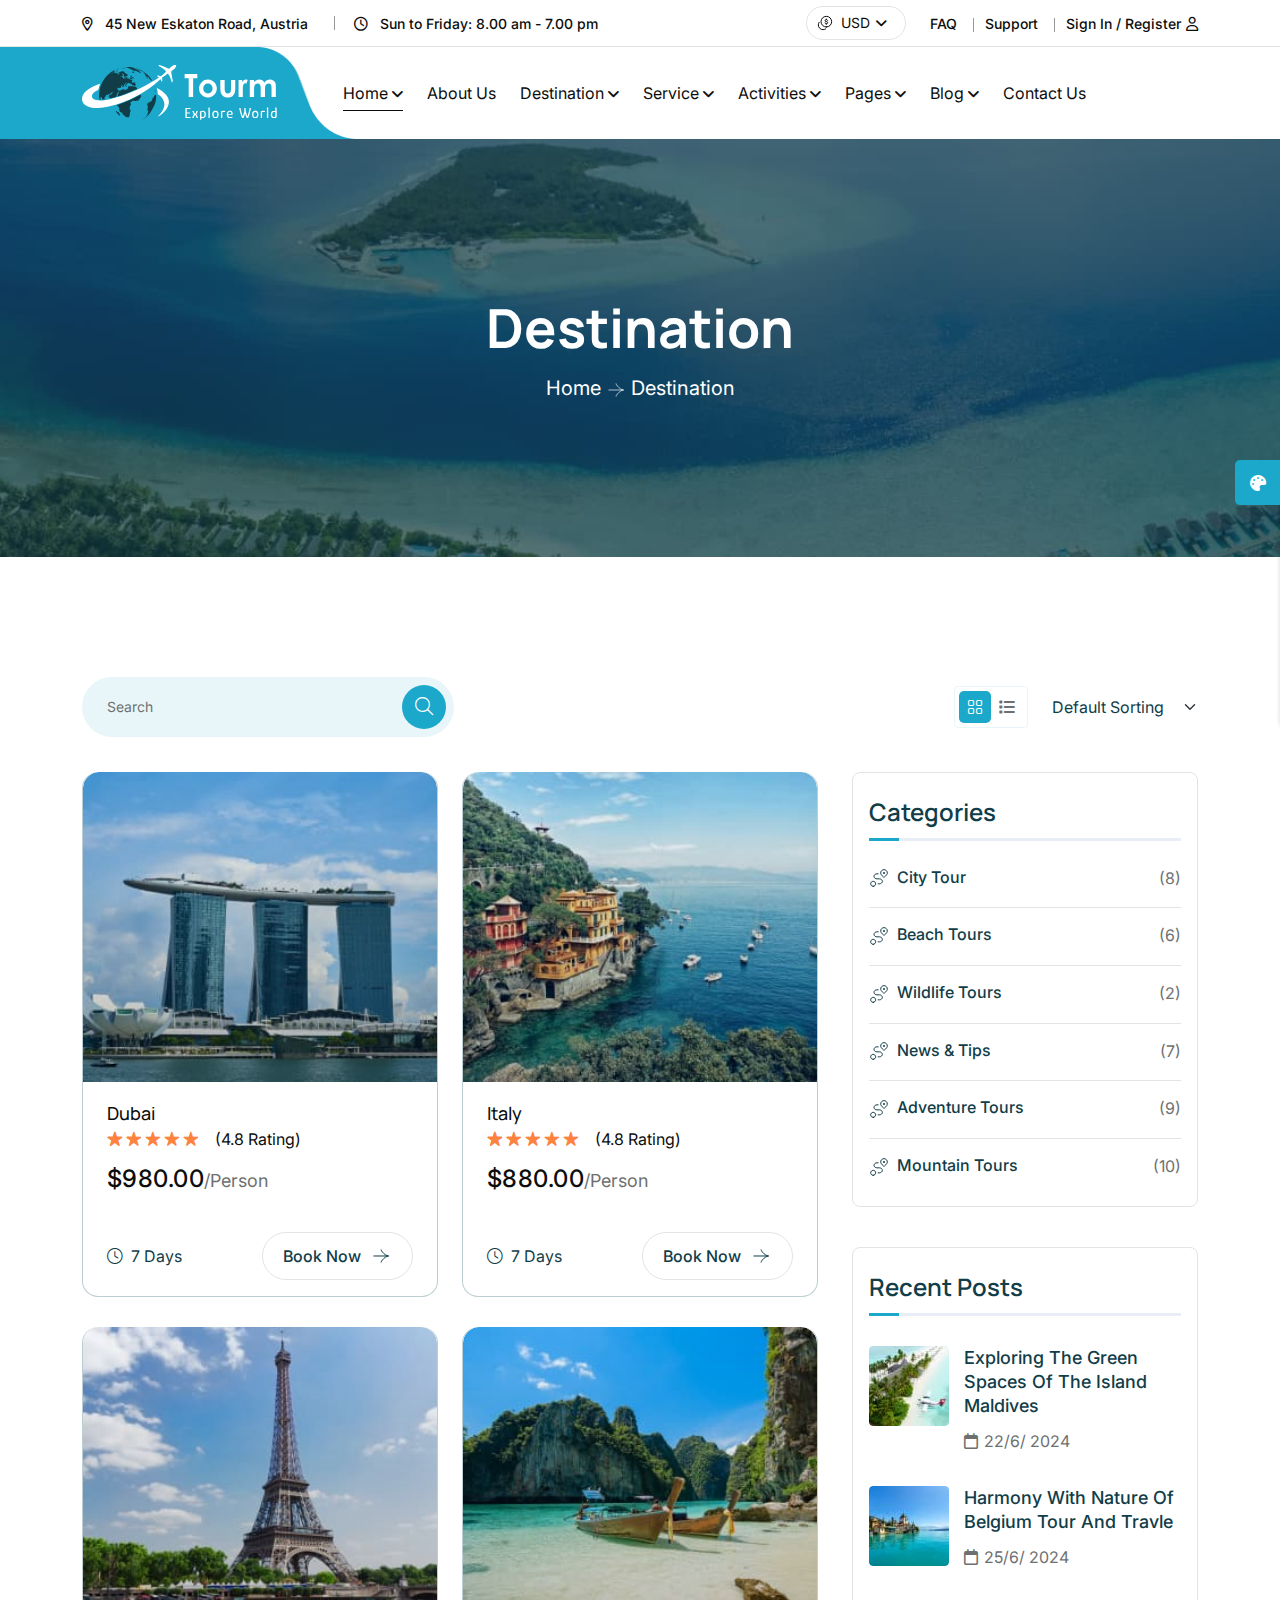
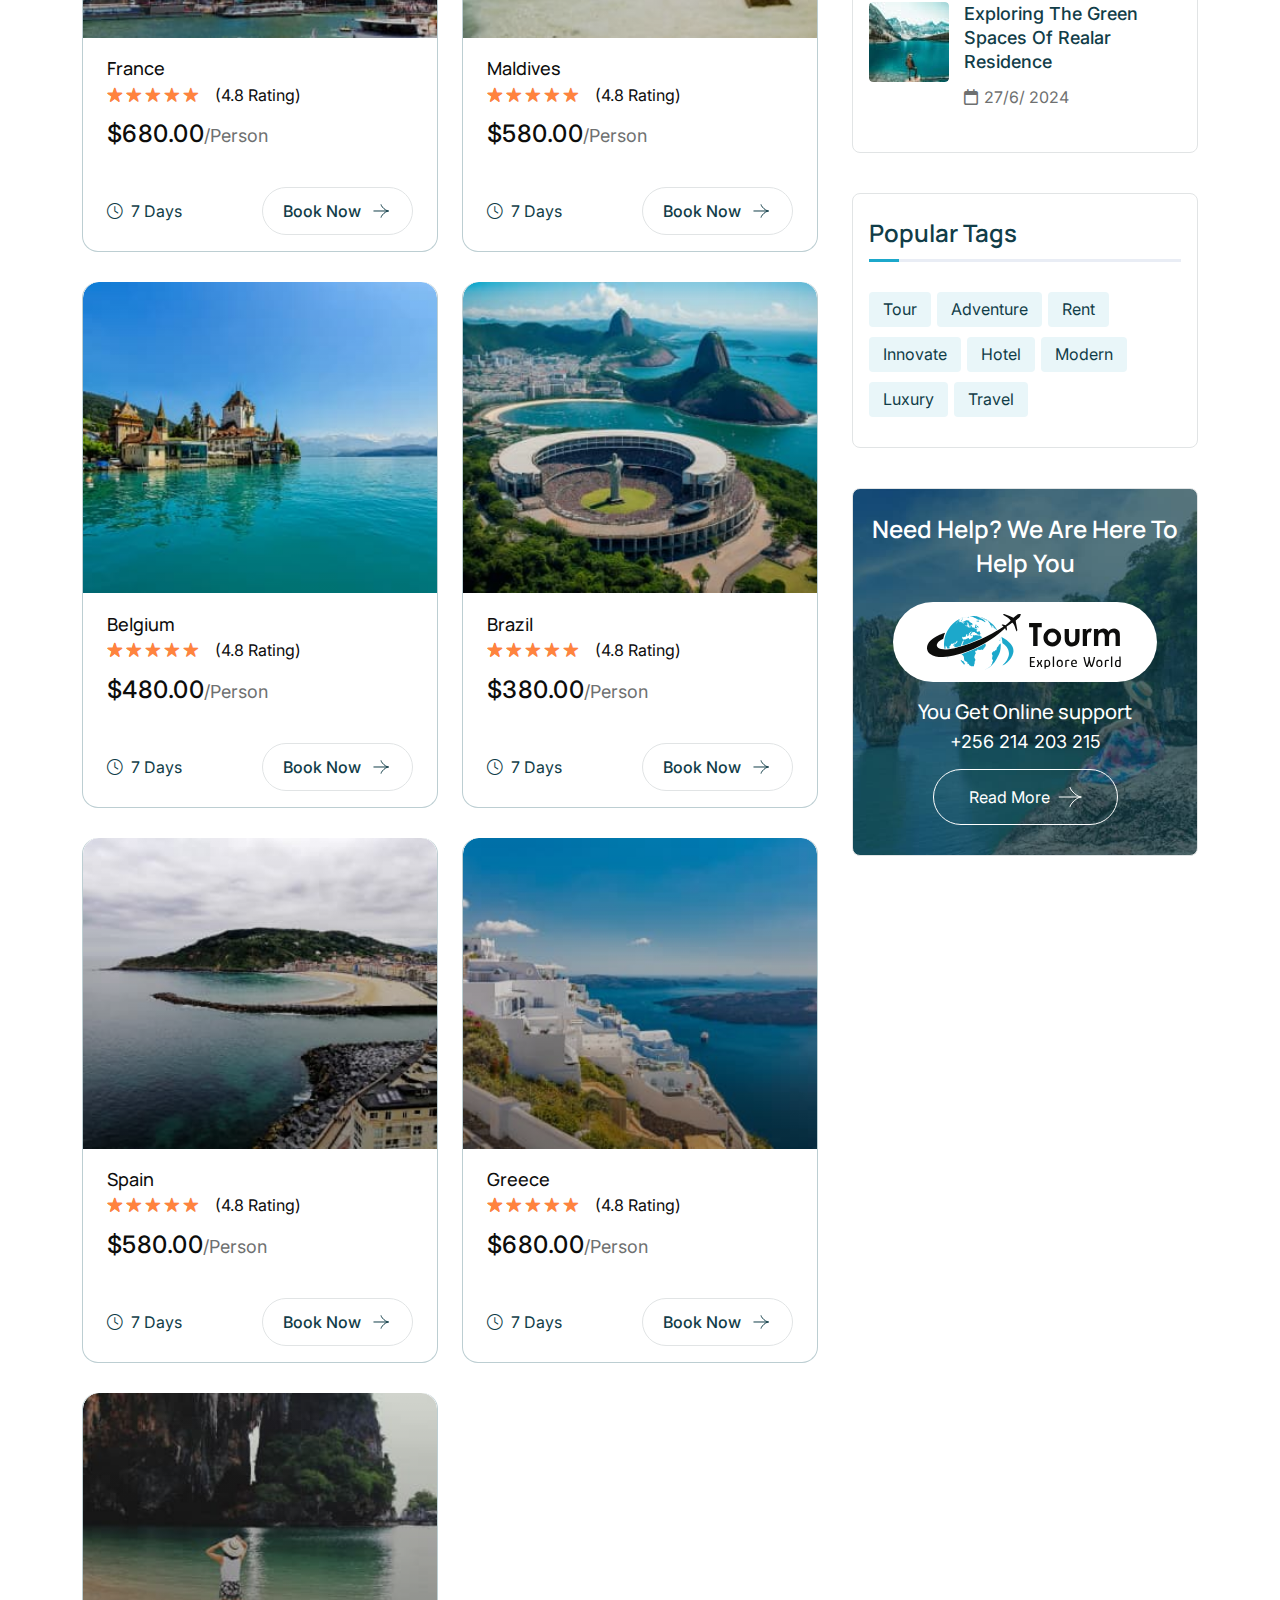
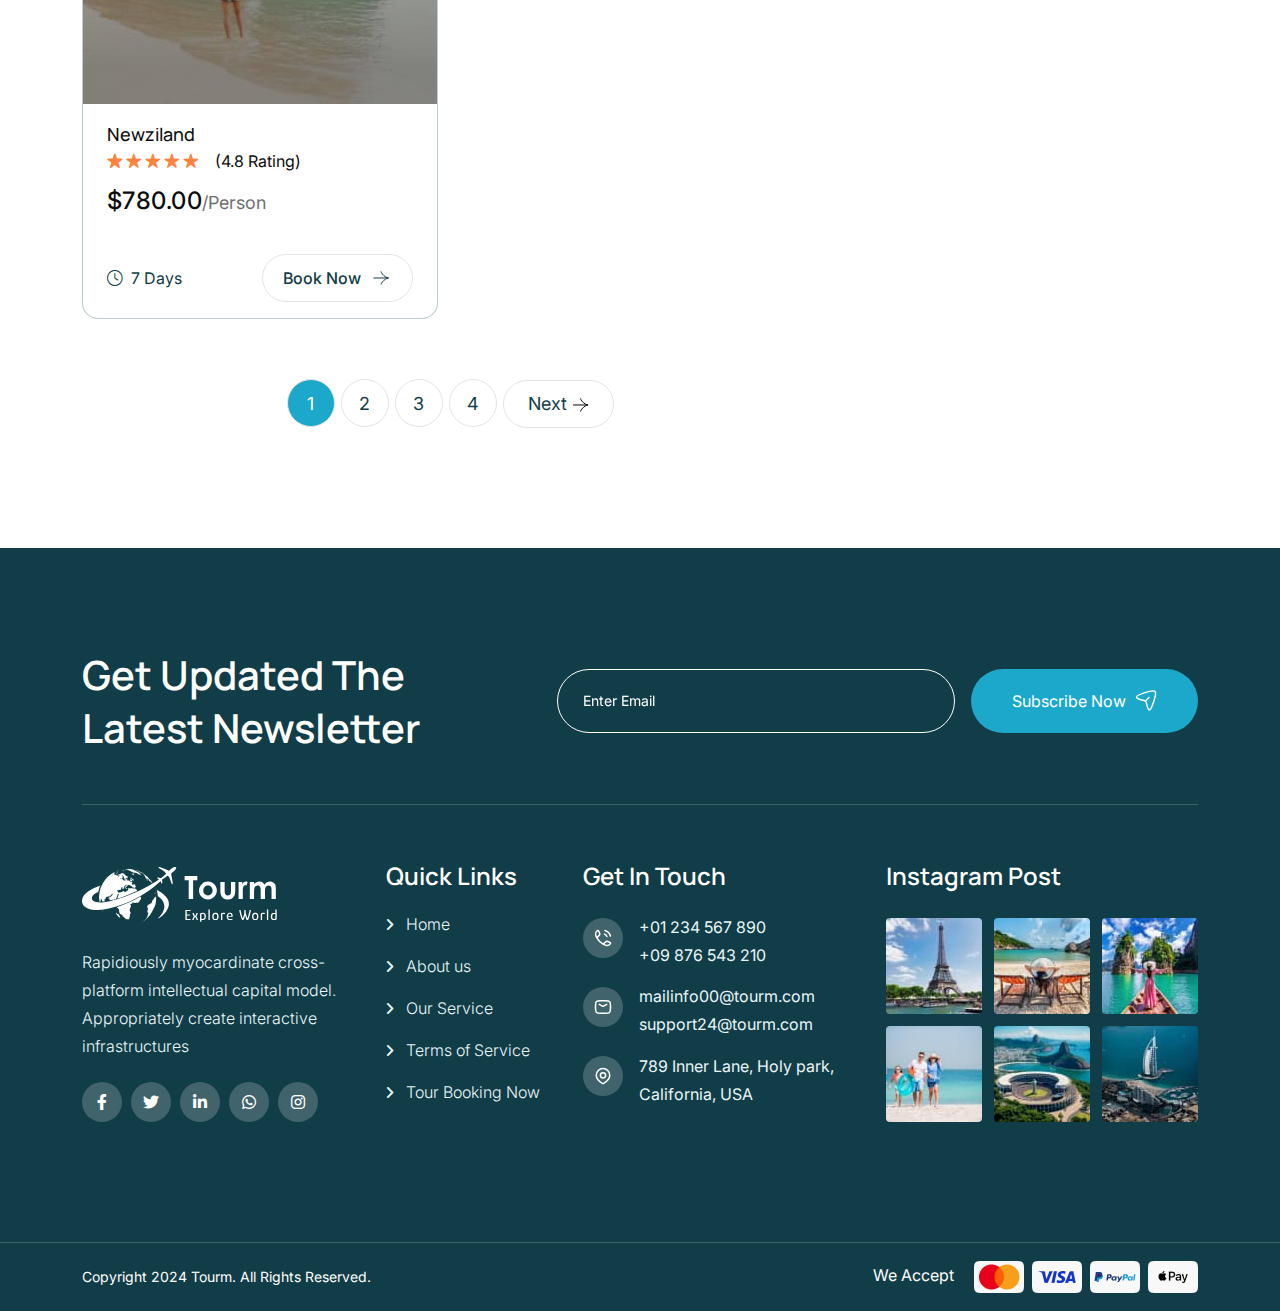
<file: destination.html>
<!doctype html><html class="no-js" lang="zxx">
<!-- Mirrored from html.themeholy.com/tourm/demo/destination.html by HTTrack Website Copier/3.x [XR&CO'2014], Tue, 03 Sep 2024 08:26:14 GMT -->
<head><meta charset="utf-8"><meta http-equiv="x-ua-compatible" content="ie=edge"><title>Tourm - Travel & Tour Booking Agency HTML Template - Destination</title><meta name="author" content="Tourm"><meta name="description" content="Tourm - Travel & Tour Booking Agency HTML Template "><meta name="keywords" content="Tourm - Travel & Tour Booking Agency HTML Template "><meta name="robots" content="INDEX,FOLLOW"><meta name="viewport" content="width=device-width,initial-scale=1,shrink-to-fit=no"><link rel="apple-touch-icon" sizes="57x57" href="assets/img/favicons/apple-icon-57x57.png"><link rel="apple-touch-icon" sizes="60x60" href="assets/img/favicons/apple-icon-60x60.png"><link rel="apple-touch-icon" sizes="72x72" href="assets/img/favicons/apple-icon-72x72.png"><link rel="apple-touch-icon" sizes="76x76" href="assets/img/favicons/apple-icon-76x76.png"><link rel="apple-touch-icon" sizes="114x114" href="assets/img/favicons/apple-icon-114x114.png"><link rel="apple-touch-icon" sizes="120x120" href="assets/img/favicons/apple-icon-120x120.png"><link rel="apple-touch-icon" sizes="144x144" href="assets/img/favicons/apple-icon-144x144.png"><link rel="apple-touch-icon" sizes="152x152" href="assets/img/favicons/apple-icon-152x152.png"><link rel="apple-touch-icon" sizes="180x180" href="assets/img/favicons/apple-icon-180x180.png"><link rel="icon" type="image/png" sizes="192x192" href="assets/img/favicons/android-icon-192x192.png"><link rel="icon" type="image/png" sizes="32x32" href="assets/img/favicons/favicon-32x32.png"><link rel="icon" type="image/png" sizes="96x96" href="assets/img/favicons/favicon-96x96.png"><link rel="icon" type="image/png" sizes="16x16" href="assets/img/favicons/favicon-16x16.png"><link rel="manifest" href="assets/img/favicons/manifest.json"><meta name="msapplication-TileColor" content="#ffffff"><meta name="msapplication-TileImage" content="assets/img/favicons/ms-icon-144x144.png"><meta name="theme-color" content="#ffffff"><link rel="preconnect" href="https://fonts.googleapis.com/"><link rel="preconnect" href="https://fonts.gstatic.com/" crossorigin><link rel="preconnect" href="https://fonts.googleapis.com/"><link rel="preconnect" href="https://fonts.gstatic.com/" crossorigin><link href="https://fonts.googleapis.com/css2?family=Inter:wght@100..900&amp;family=Manrope:wght@200..800&amp;family=Montez&amp;display=swap" rel="stylesheet"><link rel="stylesheet" href="assets/css/bootstrap.min.css"><link rel="stylesheet" href="assets/css/fontawesome.min.css"><link rel="stylesheet" href="assets/css/magnific-popup.min.css"><link rel="stylesheet" href="assets/css/swiper-bundle.min.css"><link rel="stylesheet" href="assets/css/style.css"></head><body><div class="magic-cursor relative z-10"><div class="cursor"></div><div class="cursor-follower"></div></div><div class="color-scheme-wrap active"><button class="switchIcon"><i class="fa-solid fa-palette"></i></button><h4 class="color-scheme-wrap-title"><i class="far fa-palette"></i>STYLE SWITCHER</h4><div class="color-switch-btns"><button data-color="#684DF4"><i class="fa-solid fa-droplet"></i></button> <button data-color="#086ad8"><i class="fa-solid fa-droplet"></i></button> <button data-color="#FC3737"><i class="fa-solid fa-droplet"></i></button> <button data-color="#8a2be2"><i class="fa-solid fa-droplet"></i></button> <button data-color="#104CBA"><i class="fa-solid fa-droplet"></i></button> <button data-color="#ffbf4f"><i class="fa-solid fa-droplet"></i></button> <button data-color="#323F7C"><i class="fa-solid fa-droplet"></i></button> <button data-color="#0e2bc5"><i class="fa-solid fa-droplet"></i></button> <button data-color="#F79C53"><i class="fa-solid fa-droplet"></i></button> <button data-color="#6957af"><i class="fa-solid fa-droplet"></i></button></div><a href="https://themeforest.net/search/themeholy" class="th-btn text-center"><i class="fa fa-shopping-cart me-2"></i> Purchase</a></div><div id="preloader" class="preloader"><button class="th-btn preloaderCls">Cancel Preloader</button><div class="preloader-inner"><img src="assets/img/logo3.svg" alt=""></div><div id="loader" class="th-preloader"><div class="animation-preloader"><div class="txt-loading"><span preloader-text="T" class="characters">T </span><span preloader-text="O" class="characters">O </span><span preloader-text="U" class="characters">U </span><span preloader-text="R" class="characters">R </span><span preloader-text="M" class="characters">M</span></div></div></div></div><div class="sidemenu-wrapper sidemenu-info"><div class="sidemenu-content"><button class="closeButton sideMenuCls"><i class="far fa-times"></i></button><div class="widget"><div class="th-widget-about"><div class="about-logo"><a href="home-travel.html"><img src="assets/img/logo2.svg" alt="Tourm"></a></div><p class="about-text">Rapidiously myocardinate cross-platform intellectual capital model. Appropriately create interactive infrastructures</p><div class="th-social"><a href="https://www.facebook.com/"><i class="fab fa-facebook-f"></i></a> <a href="https://www.twitter.com/"><i class="fab fa-twitter"></i></a> <a href="https://www.linkedin.com/"><i class="fab fa-linkedin-in"></i></a> <a href="https://www.whatsapp.com/"><i class="fab fa-whatsapp"></i></a></div></div></div><div class="widget"><h3 class="widget_title">Recent Posts</h3><div class="recent-post-wrap"><div class="recent-post"><div class="media-img"><a href="blog-details.html"><img src="assets/img/blog/recent-post-1-1.jpg" alt="Blog Image"></a></div><div class="media-body"><div class="recent-post-meta"><a href="blog.html"><i class="far fa-calendar"></i>24 Jun , 2024</a></div><h4 class="post-title"><a class="text-inherit" href="blog-details.html">Where Vision Meets Concrete Reality</a></h4></div></div><div class="recent-post"><div class="media-img"><a href="blog-details.html"><img src="assets/img/blog/recent-post-1-2.jpg" alt="Blog Image"></a></div><div class="media-body"><div class="recent-post-meta"><a href="blog.html"><i class="far fa-calendar"></i>22 Jun , 2024</a></div><h4 class="post-title"><a class="text-inherit" href="blog-details.html">Raising the Bar in Construction.</a></h4></div></div></div></div><div class="widget"><h3 class="widget_title">Get In Touch</h3><div class="th-widget-contact"><div class="info-box_text"><div class="icon"><img src="assets/img/icon/phone.svg" alt="img"></div><div class="details"><p><a href="tel:+01234567890" class="info-box_link">+01 234 567 890</a></p><p><a href="tel:+09876543210" class="info-box_link">+09 876 543 210</a></p></div></div><div class="info-box_text"><div class="icon"><img src="assets/img/icon/envelope.svg" alt="img"></div><div class="details"><p><a href="mailto:mailinfo00@tourm.com" class="info-box_link">mailinfo00@tourm.com</a></p><p><a href="mailto:support24@tourm.com" class="info-box_link">support24@tourm.com</a></p></div></div><div class="info-box_text"><div class="icon"><img src="assets/img/icon/location-dot.svg" alt="img"></div><div class="details"><p>789 Inner Lane, Holy park, California, USA</p></div></div></div></div></div></div><div class="popup-search-box"><button class="searchClose"><i class="fal fa-times"></i></button><form action="#"><input type="text" placeholder="What are you looking for?"> <button type="submit"><i class="fal fa-search"></i></button></form></div><div class="th-menu-wrapper onepage-nav"><div class="th-menu-area text-center"><button class="th-menu-toggle"><i class="fal fa-times"></i></button><div class="mobile-logo"><a href="home-travel.html"><img src="assets/img/logo2.svg" alt="Tourm"></a></div><div class="th-mobile-menu"><ul><li class="menu-item-has-children"><a class="active" href="home-travel.html">Home</a><ul class="sub-menu"><li><a href="home-travel.html">Home Travel</a></li><li><a href="home-tour.html">Home Tour</a></li><li><a href="home-agency.html">Home Agency</a></li></ul></li><li><a href="about.html">About Us</a></li><li class="menu-item-has-children"><a href="#">Destination</a><ul class="sub-menu"><li><a href="destination.html">Destination</a></li><li><a href="destination-details.html">Destination Details</a></li></ul></li><li class="menu-item-has-children"><a href="#">Service</a><ul class="sub-menu"><li><a href="service.html">Services</a></li><li><a href="service-details.html">Service Details</a></li></ul></li><li class="menu-item-has-children"><a href="#">Activities</a><ul class="sub-menu"><li><a href="activities.html">activities</a></li><li><a href="activities-details.html">activities Details</a></li></ul></li><li class="menu-item-has-children"><a href="#">Pages</a><ul class="sub-menu"><li class="menu-item-has-children"><a href="#">Shop</a><ul class="sub-menu"><li><a href="shop.html">Shop</a></li><li><a href="shop-details.html">Shop Details</a></li><li><a href="cart.html">Cart Page</a></li><li><a href="checkout.html">Checkout</a></li><li><a href="wishlist.html">Wishlist</a></li></ul></li><li><a href="gallery.html">Gallery</a></li><li><a href="tour.html">Our Tour</a></li><li><a href="tour-details.html">Tour Details</a></li><li><a href="tour-guide.html">Tour Guider</a></li><li><a href="tour-guider-details.html">Tour Guider Details</a></li><li><a href="faq.html">Faq Page</a></li><li><a href="price.html">Price Package</a></li><li><a href="error.html">Error Page</a></li></ul></li><li class="menu-item-has-children"><a href="#">Blog</a><ul class="sub-menu"><li><a href="blog.html">Blog</a></li><li><a href="blog-details.html">Blog Details</a></li></ul></li><li><a href="contact.html">Contact us</a></li></ul></div></div></div><header class="th-header header-layout1"><div class="header-top"><div class="container th-container"><div class="row justify-content-center justify-content-xl-between align-items-center"><div class="col-auto d-none d-md-block"><div class="header-links"><ul><li class="d-none d-xl-inline-block"><i class="fa-sharp fa-regular fa-location-dot"></i> <span>45 New Eskaton Road, Austria</span></li><li class="d-none d-xl-inline-block"><i class="fa-regular fa-clock"></i> <span>Sun to Friday: 8.00 am - 7.00 pm</span></li></ul></div></div><div class="col-auto"><div class="header-right"><div class="currency-menu"><img src="assets/img/icon/dollar.svg" alt=""> <select class="form-select nice-select"><option selected="">USD</option><option>CNY</option><option>EUR</option><option>AUD</option></select></div><div class="header-links"><ul><li class="d-none d-md-inline-block"><a href="faq.html">FAQ</a></li><li class="d-none d-md-inline-block"><a href="contact.html">Support</a></li><li><a href="#login-form" class="popup-content">Sign In / Register<i class="fa-regular fa-user"></i></a></li></ul></div></div></div></div></div></div><div class="sticky-wrapper"><div class="menu-area"><div class="container th-container"><div class="row align-items-center justify-content-between"><div class="col-auto"><div class="header-logo"><a href="home-travel.html"><img src="assets/img/logo.svg" alt="Tourm"></a></div></div><div class="col-auto me-xl-auto"><nav class="main-menu d-none d-xl-inline-block"><ul><li class="menu-item-has-children"><a class="active" href="home-travel.html">Home</a><ul class="sub-menu"><li><a href="home-travel.html">Home Travel</a></li><li><a href="home-tour.html">Home Tour</a></li><li><a href="home-agency.html">Home Agency</a></li></ul></li><li><a href="about.html">About Us</a></li><li class="menu-item-has-children"><a href="#">Destination</a><ul class="sub-menu"><li><a href="destination.html">Destination</a></li><li><a href="destination-details.html">Destination Details</a></li></ul></li><li class="menu-item-has-children"><a href="#">Service</a><ul class="sub-menu"><li><a href="service.html">Services</a></li><li><a href="service-details.html">Service Details</a></li></ul></li><li class="menu-item-has-children"><a href="#">Activities</a><ul class="sub-menu"><li><a href="activities.html">activities</a></li><li><a href="activities-details.html">activities Details</a></li></ul></li><li class="menu-item-has-children"><a href="#">Pages</a><ul class="sub-menu"><li class="menu-item-has-children"><a href="#">Shop</a><ul class="sub-menu"><li><a href="shop.html">Shop</a></li><li><a href="shop-details.html">Shop Details</a></li><li><a href="cart.html">Cart Page</a></li><li><a href="checkout.html">Checkout</a></li><li><a href="wishlist.html">Wishlist</a></li></ul></li><li><a href="gallery.html">Gallery</a></li><li><a href="tour.html">Our Tour</a></li><li><a href="tour-details.html">Tour Details</a></li><li><a href="tour-guide.html">Tour Guider</a></li><li><a href="tour-guider-details.html">Tour Guider Details</a></li><li><a href="faq.html">Faq Page</a></li><li><a href="price.html">Price Package</a></li><li><a href="error.html">Error Page</a></li></ul></li><li class="menu-item-has-children"><a href="#">Blog</a><ul class="sub-menu"><li><a href="blog.html">Blog</a></li><li><a href="blog-details.html">Blog Details</a></li></ul></li><li><a href="contact.html">Contact us</a></li></ul></nav><button type="button" class="th-menu-toggle d-block d-xl-none"><i class="far fa-bars"></i></button></div><div class="col-auto d-none d-xl-block"><div class="header-button"><a href="contact.html" class="th-btn style3 th-icon">Book Now</a></div></div></div></div><div class="logo-bg" data-mask-src="assets/img/logo_bg_mask.png"></div></div></div></header><div class="breadcumb-wrapper" data-bg-src="assets/img/bg/breadcumb-bg.jpg"><div class="container"><div class="breadcumb-content"><h1 class="breadcumb-title">Destination</h1><ul class="breadcumb-menu"><li><a href="home-travel.html">Home</a></li><li>Destination</li></ul></div></div></div><section class="space"><div class="container"><div class="th-sort-bar"><div class="row justify-content-between align-items-center"><div class="col-md-4"><div class="search-form-area"><form class="search-form"><input type="text" placeholder="Search"> <button type="submit"><i class="fa-light fa-magnifying-glass"></i></button></form></div></div><div class="col-md-auto"><div class="sorting-filter-wrap"><div class="nav" role="tablist"><a class="active" href="#" id="tab-destination-grid" data-bs-toggle="tab" data-bs-target="#tab-grid" role="tab" aria-controls="tab-grid" aria-selected="true"><i class="fa-light fa-grid-2"></i></a> <a href="#" id="tab-destination-list" data-bs-toggle="tab" data-bs-target="#tab-list" role="tab" aria-controls="tab-list" aria-selected="false" class=""><i class="fa-solid fa-list"></i></a></div><form class="woocommerce-ordering" method="get"><select name="orderby" class="orderby" aria-label="destination order"><option value="menu_order" selected="selected">Default Sorting</option><option value="popularity">Sort by popularity</option><option value="rating">Sort by average rating</option><option value="date">Sort by latest</option><option value="price">Sort by price: low to high</option><option value="price-desc">Sort by price: high to low</option></select></form></div></div></div></div><div class="row"><div class="col-xxl-9 col-lg-8"><div class="tab-content" id="nav-tabContent"><div class="tab-pane fade active show" id="tab-grid" role="tabpanel" aria-labelledby="tab-destination-grid"><div class="row gy-30"><div class="col-xxl-4 col-xl-6"><div class="tour-box th-ani"><div class="tour-box_img global-img"><img src="assets/img/tour/tour_3_1.jpg" alt="image"></div><div class="tour-content"><h3 class="box-title"><a href="tour-guider-details.html">Dubai</a></h3><div class="tour-rating"><div class="star-rating" role="img" aria-label="Rated 5.00 out of 5"><span style="width:100%">Rated <strong class="rating">5.00</strong> out of 5 based on <span class="rating">4.8</span>(4.8 Rating)</span></div><a href="tour-guider-details.html" class="woocommerce-review-link">(<span class="count">4.8</span> Rating)</a></div><h4 class="tour-box_price"><span class="currency">$980.00</span>/Person</h4><div class="tour-action"><span><i class="fa-light fa-clock"></i>7 Days</span> <a href="tour-guider-details.html" class="th-btn style4 th-icon">Book Now</a></div></div></div></div><div class="col-xxl-4 col-xl-6"><div class="tour-box th-ani"><div class="tour-box_img global-img"><img src="assets/img/tour/tour_3_2.jpg" alt="image"></div><div class="tour-content"><h3 class="box-title"><a href="tour-guider-details.html">Italy</a></h3><div class="tour-rating"><div class="star-rating" role="img" aria-label="Rated 5.00 out of 5"><span style="width:100%">Rated <strong class="rating">5.00</strong> out of 5 based on <span class="rating">4.8</span>(4.8 Rating)</span></div><a href="tour-guider-details.html" class="woocommerce-review-link">(<span class="count">4.8</span> Rating)</a></div><h4 class="tour-box_price"><span class="currency">$880.00</span>/Person</h4><div class="tour-action"><span><i class="fa-light fa-clock"></i>7 Days</span> <a href="tour-guider-details.html" class="th-btn style4 th-icon">Book Now</a></div></div></div></div><div class="col-xxl-4 col-xl-6"><div class="tour-box th-ani"><div class="tour-box_img global-img"><img src="assets/img/tour/tour_3_3.jpg" alt="image"></div><div class="tour-content"><h3 class="box-title"><a href="tour-guider-details.html">France</a></h3><div class="tour-rating"><div class="star-rating" role="img" aria-label="Rated 5.00 out of 5"><span style="width:100%">Rated <strong class="rating">5.00</strong> out of 5 based on <span class="rating">4.8</span>(4.8 Rating)</span></div><a href="tour-guider-details.html" class="woocommerce-review-link">(<span class="count">4.8</span> Rating)</a></div><h4 class="tour-box_price"><span class="currency">$680.00</span>/Person</h4><div class="tour-action"><span><i class="fa-light fa-clock"></i>7 Days</span> <a href="tour-guider-details.html" class="th-btn style4 th-icon">Book Now</a></div></div></div></div><div class="col-xxl-4 col-xl-6"><div class="tour-box th-ani"><div class="tour-box_img global-img"><img src="assets/img/tour/tour_3_4.jpg" alt="image"></div><div class="tour-content"><h3 class="box-title"><a href="tour-guider-details.html">Maldives</a></h3><div class="tour-rating"><div class="star-rating" role="img" aria-label="Rated 5.00 out of 5"><span style="width:100%">Rated <strong class="rating">5.00</strong> out of 5 based on <span class="rating">4.8</span>(4.8 Rating)</span></div><a href="tour-guider-details.html" class="woocommerce-review-link">(<span class="count">4.8</span> Rating)</a></div><h4 class="tour-box_price"><span class="currency">$580.00</span>/Person</h4><div class="tour-action"><span><i class="fa-light fa-clock"></i>7 Days</span> <a href="tour-guider-details.html" class="th-btn style4 th-icon">Book Now</a></div></div></div></div><div class="col-xxl-4 col-xl-6"><div class="tour-box th-ani"><div class="tour-box_img global-img"><img src="assets/img/tour/tour_3_5.jpg" alt="image"></div><div class="tour-content"><h3 class="box-title"><a href="tour-guider-details.html">Belgium</a></h3><div class="tour-rating"><div class="star-rating" role="img" aria-label="Rated 5.00 out of 5"><span style="width:100%">Rated <strong class="rating">5.00</strong> out of 5 based on <span class="rating">4.8</span>(4.8 Rating)</span></div><a href="tour-guider-details.html" class="woocommerce-review-link">(<span class="count">4.8</span> Rating)</a></div><h4 class="tour-box_price"><span class="currency">$480.00</span>/Person</h4><div class="tour-action"><span><i class="fa-light fa-clock"></i>7 Days</span> <a href="tour-guider-details.html" class="th-btn style4 th-icon">Book Now</a></div></div></div></div><div class="col-xxl-4 col-xl-6"><div class="tour-box th-ani"><div class="tour-box_img global-img"><img src="assets/img/tour/tour_3_6.jpg" alt="image"></div><div class="tour-content"><h3 class="box-title"><a href="tour-guider-details.html">Brazil</a></h3><div class="tour-rating"><div class="star-rating" role="img" aria-label="Rated 5.00 out of 5"><span style="width:100%">Rated <strong class="rating">5.00</strong> out of 5 based on <span class="rating">4.8</span>(4.8 Rating)</span></div><a href="tour-guider-details.html" class="woocommerce-review-link">(<span class="count">4.8</span> Rating)</a></div><h4 class="tour-box_price"><span class="currency">$380.00</span>/Person</h4><div class="tour-action"><span><i class="fa-light fa-clock"></i>7 Days</span> <a href="tour-guider-details.html" class="th-btn style4 th-icon">Book Now</a></div></div></div></div><div class="col-xxl-4 col-xl-6"><div class="tour-box th-ani"><div class="tour-box_img global-img"><img src="assets/img/tour/tour_3_7.jpg" alt="image"></div><div class="tour-content"><h3 class="box-title"><a href="tour-guider-details.html">Spain</a></h3><div class="tour-rating"><div class="star-rating" role="img" aria-label="Rated 5.00 out of 5"><span style="width:100%">Rated <strong class="rating">5.00</strong> out of 5 based on <span class="rating">4.8</span>(4.8 Rating)</span></div><a href="tour-guider-details.html" class="woocommerce-review-link">(<span class="count">4.8</span> Rating)</a></div><h4 class="tour-box_price"><span class="currency">$580.00</span>/Person</h4><div class="tour-action"><span><i class="fa-light fa-clock"></i>7 Days</span> <a href="tour-guider-details.html" class="th-btn style4 th-icon">Book Now</a></div></div></div></div><div class="col-xxl-4 col-xl-6"><div class="tour-box th-ani"><div class="tour-box_img global-img"><img src="assets/img/tour/tour_3_8.jpg" alt="image"></div><div class="tour-content"><h3 class="box-title"><a href="tour-guider-details.html">Greece</a></h3><div class="tour-rating"><div class="star-rating" role="img" aria-label="Rated 5.00 out of 5"><span style="width:100%">Rated <strong class="rating">5.00</strong> out of 5 based on <span class="rating">4.8</span>(4.8 Rating)</span></div><a href="tour-guider-details.html" class="woocommerce-review-link">(<span class="count">4.8</span> Rating)</a></div><h4 class="tour-box_price"><span class="currency">$680.00</span>/Person</h4><div class="tour-action"><span><i class="fa-light fa-clock"></i>7 Days</span> <a href="tour-guider-details.html" class="th-btn style4 th-icon">Book Now</a></div></div></div></div><div class="col-xxl-4 col-xl-6"><div class="tour-box th-ani"><div class="tour-box_img global-img"><img src="assets/img/tour/tour_3_9.jpg" alt="image"></div><div class="tour-content"><h3 class="box-title"><a href="tour-guider-details.html">Newziland</a></h3><div class="tour-rating"><div class="star-rating" role="img" aria-label="Rated 5.00 out of 5"><span style="width:100%">Rated <strong class="rating">5.00</strong> out of 5 based on <span class="rating">4.8</span>(4.8 Rating)</span></div><a href="tour-guider-details.html" class="woocommerce-review-link">(<span class="count">4.8</span> Rating)</a></div><h4 class="tour-box_price"><span class="currency">$780.00</span>/Person</h4><div class="tour-action"><span><i class="fa-light fa-clock"></i>7 Days</span> <a href="tour-guider-details.html" class="th-btn style4 th-icon">Book Now</a></div></div></div></div></div></div><div class="tab-pane fade" id="tab-list" role="tabpanel" aria-labelledby="tab-destination-list"><div class="row gy-30"><div class="col-12"><div class="tour-box style-flex th-ani"><div class="tour-box_img global-img"><img src="assets/img/tour/tour_3_1.jpg" alt="image"></div><div class="tour-content"><h3 class="box-title"><a href="tour-guider-details.html">Dubai</a></h3><div class="tour-rating"><div class="star-rating" role="img" aria-label="Rated 5.00 out of 5"><span style="width:100%">Rated <strong class="rating">5.00</strong> out of 5 based on <span class="rating">4.8</span>(4.8 Rating)</span></div><a href="tour-guider-details.html" class="woocommerce-review-link">(<span class="count">4.8</span> Rating)</a></div><h4 class="tour-box_price"><span class="currency">$980.00</span>/Person</h4><div class="tour-action"><span><i class="fa-light fa-clock"></i>7 Days</span> <a href="tour-guider-details.html" class="th-btn style4 th-icon">Book Now</a></div></div></div></div><div class="col-12"><div class="tour-box style-flex th-ani"><div class="tour-box_img global-img"><img src="assets/img/tour/tour_3_2.jpg" alt="image"></div><div class="tour-content"><h3 class="box-title"><a href="tour-guider-details.html">Italy</a></h3><div class="tour-rating"><div class="star-rating" role="img" aria-label="Rated 5.00 out of 5"><span style="width:100%">Rated <strong class="rating">5.00</strong> out of 5 based on <span class="rating">4.8</span>(4.8 Rating)</span></div><a href="tour-guider-details.html" class="woocommerce-review-link">(<span class="count">4.8</span> Rating)</a></div><h4 class="tour-box_price"><span class="currency">$880.00</span>/Person</h4><div class="tour-action"><span><i class="fa-light fa-clock"></i>7 Days</span> <a href="tour-guider-details.html" class="th-btn style4 th-icon">Book Now</a></div></div></div></div><div class="col-12"><div class="tour-box style-flex th-ani"><div class="tour-box_img global-img"><img src="assets/img/tour/tour_3_3.jpg" alt="image"></div><div class="tour-content"><h3 class="box-title"><a href="tour-guider-details.html">France</a></h3><div class="tour-rating"><div class="star-rating" role="img" aria-label="Rated 5.00 out of 5"><span style="width:100%">Rated <strong class="rating">5.00</strong> out of 5 based on <span class="rating">4.8</span>(4.8 Rating)</span></div><a href="tour-guider-details.html" class="woocommerce-review-link">(<span class="count">4.8</span> Rating)</a></div><h4 class="tour-box_price"><span class="currency">$680.00</span>/Person</h4><div class="tour-action"><span><i class="fa-light fa-clock"></i>7 Days</span> <a href="tour-guider-details.html" class="th-btn style4 th-icon">Book Now</a></div></div></div></div><div class="col-12"><div class="tour-box style-flex th-ani"><div class="tour-box_img global-img"><img src="assets/img/tour/tour_3_4.jpg" alt="image"></div><div class="tour-content"><h3 class="box-title"><a href="tour-guider-details.html">Maldives</a></h3><div class="tour-rating"><div class="star-rating" role="img" aria-label="Rated 5.00 out of 5"><span style="width:100%">Rated <strong class="rating">5.00</strong> out of 5 based on <span class="rating">4.8</span>(4.8 Rating)</span></div><a href="tour-guider-details.html" class="woocommerce-review-link">(<span class="count">4.8</span> Rating)</a></div><h4 class="tour-box_price"><span class="currency">$580.00</span>/Person</h4><div class="tour-action"><span><i class="fa-light fa-clock"></i>7 Days</span> <a href="tour-guider-details.html" class="th-btn style4 th-icon">Book Now</a></div></div></div></div><div class="col-12"><div class="tour-box style-flex th-ani"><div class="tour-box_img global-img"><img src="assets/img/tour/tour_3_5.jpg" alt="image"></div><div class="tour-content"><h3 class="box-title"><a href="tour-guider-details.html">Belgium</a></h3><div class="tour-rating"><div class="star-rating" role="img" aria-label="Rated 5.00 out of 5"><span style="width:100%">Rated <strong class="rating">5.00</strong> out of 5 based on <span class="rating">4.8</span>(4.8 Rating)</span></div><a href="tour-guider-details.html" class="woocommerce-review-link">(<span class="count">4.8</span> Rating)</a></div><h4 class="tour-box_price"><span class="currency">$480.00</span>/Person</h4><div class="tour-action"><span><i class="fa-light fa-clock"></i>7 Days</span> <a href="tour-guider-details.html" class="th-btn style4 th-icon">Book Now</a></div></div></div></div><div class="col-12"><div class="tour-box style-flex th-ani"><div class="tour-box_img global-img"><img src="assets/img/tour/tour_3_6.jpg" alt="image"></div><div class="tour-content"><h3 class="box-title"><a href="tour-guider-details.html">Brazil</a></h3><div class="tour-rating"><div class="star-rating" role="img" aria-label="Rated 5.00 out of 5"><span style="width:100%">Rated <strong class="rating">5.00</strong> out of 5 based on <span class="rating">4.8</span>(4.8 Rating)</span></div><a href="tour-guider-details.html" class="woocommerce-review-link">(<span class="count">4.8</span> Rating)</a></div><h4 class="tour-box_price"><span class="currency">$380.00</span>/Person</h4><div class="tour-action"><span><i class="fa-light fa-clock"></i>7 Days</span> <a href="tour-guider-details.html" class="th-btn style4 th-icon">Book Now</a></div></div></div></div><div class="col-12"><div class="tour-box style-flex th-ani"><div class="tour-box_img global-img"><img src="assets/img/tour/tour_3_7.jpg" alt="image"></div><div class="tour-content"><h3 class="box-title"><a href="tour-guider-details.html">Spain</a></h3><div class="tour-rating"><div class="star-rating" role="img" aria-label="Rated 5.00 out of 5"><span style="width:100%">Rated <strong class="rating">5.00</strong> out of 5 based on <span class="rating">4.8</span>(4.8 Rating)</span></div><a href="tour-guider-details.html" class="woocommerce-review-link">(<span class="count">4.8</span> Rating)</a></div><h4 class="tour-box_price"><span class="currency">$580.00</span>/Person</h4><div class="tour-action"><span><i class="fa-light fa-clock"></i>7 Days</span> <a href="tour-guider-details.html" class="th-btn style4 th-icon">Book Now</a></div></div></div></div><div class="col-12"><div class="tour-box style-flex th-ani"><div class="tour-box_img global-img"><img src="assets/img/tour/tour_3_8.jpg" alt="image"></div><div class="tour-content"><h3 class="box-title"><a href="tour-guider-details.html">Greece</a></h3><div class="tour-rating"><div class="star-rating" role="img" aria-label="Rated 5.00 out of 5"><span style="width:100%">Rated <strong class="rating">5.00</strong> out of 5 based on <span class="rating">4.8</span>(4.8 Rating)</span></div><a href="tour-guider-details.html" class="woocommerce-review-link">(<span class="count">4.8</span> Rating)</a></div><h4 class="tour-box_price"><span class="currency">$680.00</span>/Person</h4><div class="tour-action"><span><i class="fa-light fa-clock"></i>7 Days</span> <a href="tour-guider-details.html" class="th-btn style4 th-icon">Book Now</a></div></div></div></div><div class="col-12"><div class="tour-box style-flex th-ani"><div class="tour-box_img global-img"><img src="assets/img/tour/tour_3_9.jpg" alt="image"></div><div class="tour-content"><h3 class="box-title"><a href="tour-guider-details.html">Newziland</a></h3><div class="tour-rating"><div class="star-rating" role="img" aria-label="Rated 5.00 out of 5"><span style="width:100%">Rated <strong class="rating">5.00</strong> out of 5 based on <span class="rating">4.8</span>(4.8 Rating)</span></div><a href="tour-guider-details.html" class="woocommerce-review-link">(<span class="count">4.8</span> Rating)</a></div><h4 class="tour-box_price"><span class="currency">$780.00</span>/Person</h4><div class="tour-action"><span><i class="fa-light fa-clock"></i>7 Days</span> <a href="tour-guider-details.html" class="th-btn style4 th-icon">Book Now</a></div></div></div></div></div></div></div><div class="th-pagination text-center mt-60 mb-0"><ul><li><a class="active" href="blog.html">1</a></li><li><a href="blog.html">2</a></li><li><a href="blog.html">3</a></li><li><a href="blog.html">4</a></li><li><a class="next-page" href="blog.html">Next <img src="assets/img/icon/arrow-right4.svg" alt=""></a></li></ul></div></div><div class="col-xxl-3 col-lg-4"><aside class="sidebar-area style2"><div class="widget widget_categories"><h3 class="widget_title">Categories</h3><ul><li><a href="blog.html"><img src="assets/img/theme-img/map.svg" alt="">City Tour</a> <span>(8)</span></li><li><a href="blog.html"><img src="assets/img/theme-img/map.svg" alt="">Beach Tours</a> <span>(6)</span></li><li><a href="blog.html"><img src="assets/img/theme-img/map.svg" alt="">Wildlife Tours</a> <span>(2)</span></li><li><a href="blog.html"><img src="assets/img/theme-img/map.svg" alt="">News & Tips</a> <span>(7)</span></li><li><a href="blog.html"><img src="assets/img/theme-img/map.svg" alt="">Adventure Tours</a> <span>(9)</span></li><li><a href="blog.html"><img src="assets/img/theme-img/map.svg" alt="">Mountain Tours</a> <span>(10)</span></li></ul></div><div class="widget"><h3 class="widget_title">Recent Posts</h3><div class="recent-post-wrap"><div class="recent-post"><div class="media-img"><a href="blog-details.html"><img src="assets/img/blog/recent-post-1-1.jpg" alt="Blog Image"></a></div><div class="media-body"><h4 class="post-title"><a class="text-inherit" href="blog-details.html">Exploring The Green Spaces Of the island maldives</a></h4><div class="recent-post-meta"><a href="blog.html"><i class="fa-regular fa-calendar"></i>22/6/ 2024</a></div></div></div><div class="recent-post"><div class="media-img"><a href="blog-details.html"><img src="assets/img/blog/recent-post-1-2.jpg" alt="Blog Image"></a></div><div class="media-body"><h4 class="post-title"><a class="text-inherit" href="blog-details.html">Harmony With Nature Of Belgium Tour and travle</a></h4><div class="recent-post-meta"><a href="blog.html"><i class="fa-regular fa-calendar"></i>25/6/ 2024</a></div></div></div><div class="recent-post"><div class="media-img"><a href="blog-details.html"><img src="assets/img/blog/recent-post-1-3.jpg" alt="Blog Image"></a></div><div class="media-body"><h4 class="post-title"><a class="text-inherit" href="blog-details.html">Exploring The Green Spaces Of Realar Residence</a></h4><div class="recent-post-meta"><a href="blog.html"><i class="fa-regular fa-calendar"></i>27/6/ 2024</a></div></div></div></div></div><div class="widget widget_tag_cloud"><h3 class="widget_title">Popular Tags</h3><div class="tagcloud"><a href="blog.html">Tour</a> <a href="blog.html">Adventure</a> <a href="blog.html">Rent</a> <a href="blog.html">Innovate</a> <a href="blog.html">Hotel</a> <a href="blog.html">Modern</a> <a href="blog.html">Luxury</a> <a href="blog.html">Travel</a></div></div><div class="widget widget_offer" data-bg-src="assets/img/bg/widget_bg_1.jpg"><div class="offer-banner"><div class="offer"><h6 class="box-title">Need Help? We Are Here To Help You</h6><div class="banner-logo"><img src="assets/img/logo2.svg" alt="Tourm"></div><div class="offer"><h6 class="offer-title">You Get Online support</h6><a class="offter-num" href="%2b256214203215.html">+256 214 203 215</a></div><a href="contact.html" class="th-btn style2 th-icon">Read More</a></div></div></div></aside></div></div></div></section><footer class="footer-wrapper bg-title footer-layout2"><div class="widget-area"><div class="container"><div class="newsletter-area"><div class="newsletter-top"><div class="row gy-4 align-items-center"><div class="col-lg-5"><h2 class="newsletter-title text-white text-capitalize mb-0">get updated the latest newsletter</h2></div><div class="col-lg-7"><form class="newsletter-form style2"><input class="form-control" type="email" placeholder="Enter Email" required=""> <button type="submit" class="th-btn style1">Subscribe Now <img src="assets/img/icon/plane2.svg" alt=""></button></form></div></div></div></div><div class="row justify-content-between"><div class="col-md-6 col-xl-3"><div class="widget footer-widget"><div class="th-widget-about"><div class="about-logo"><a href="home-travel.html"><img src="assets/img/logo-white.svg" alt="Tourm"></a></div><p class="about-text">Rapidiously myocardinate cross-platform intellectual capital model. Appropriately create interactive infrastructures</p><div class="th-social"><a href="https://www.facebook.com/"><i class="fab fa-facebook-f"></i></a> <a href="https://www.twitter.com/"><i class="fab fa-twitter"></i></a> <a href="https://www.linkedin.com/"><i class="fab fa-linkedin-in"></i></a> <a href="https://www.whatsapp.com/"><i class="fab fa-whatsapp"></i></a> <a href="https://instagram.com/"><i class="fab fa-instagram"></i></a></div></div></div></div><div class="col-md-6 col-xl-auto"><div class="widget widget_nav_menu footer-widget"><h3 class="widget_title">Quick Links</h3><div class="menu-all-pages-container"><ul class="menu"><li><a href="index.html">Home</a></li><li><a href="about.html">About us</a></li><li><a href="service.html">Our Service</a></li><li><a href="contact.html">Terms of Service</a></li><li><a href="contact.html">Tour Booking Now</a></li></ul></div></div></div><div class="col-md-6 col-xl-auto"><div class="widget footer-widget"><h3 class="widget_title">Get In Touch</h3><div class="th-widget-contact"><div class="info-box_text"><div class="icon"><img src="assets/img/icon/phone.svg" alt="img"></div><div class="details"><p><a href="tel:+01234567890" class="info-box_link">+01 234 567 890</a></p><p><a href="tel:+09876543210" class="info-box_link">+09 876 543 210</a></p></div></div><div class="info-box_text"><div class="icon"><img src="assets/img/icon/envelope.svg" alt="img"></div><div class="details"><p><a href="mailto:mailinfo00@tourm.com" class="info-box_link">mailinfo00@tourm.com</a></p><p><a href="mailto:support24@tourm.com" class="info-box_link">support24@tourm.com</a></p></div></div><div class="info-box_text"><div class="icon"><img src="assets/img/icon/location-dot.svg" alt="img"></div><div class="details"><p>789 Inner Lane, Holy park, California, USA</p></div></div></div></div></div><div class="col-md-6 col-xl-auto"><div class="widget footer-widget"><h3 class="widget_title">Instagram Post</h3><div class="sidebar-gallery"><div class="gallery-thumb"><img src="assets/img/widget/gallery_1_1.jpg" alt="Gallery Image"> <a target="_blank" href="https://www.instagram.com/" class="gallery-btn"><i class="fab fa-instagram"></i></a></div><div class="gallery-thumb"><img src="assets/img/widget/gallery_1_2.jpg" alt="Gallery Image"> <a target="_blank" href="https://www.instagram.com/" class="gallery-btn"><i class="fab fa-instagram"></i></a></div><div class="gallery-thumb"><img src="assets/img/widget/gallery_1_3.jpg" alt="Gallery Image"> <a target="_blank" href="https://www.instagram.com/" class="gallery-btn"><i class="fab fa-instagram"></i></a></div><div class="gallery-thumb"><img src="assets/img/widget/gallery_1_4.jpg" alt="Gallery Image"> <a target="_blank" href="https://www.instagram.com/" class="gallery-btn"><i class="fab fa-instagram"></i></a></div><div class="gallery-thumb"><img src="assets/img/widget/gallery_1_5.jpg" alt="Gallery Image"> <a target="_blank" href="https://www.instagram.com/" class="gallery-btn"><i class="fab fa-instagram"></i></a></div><div class="gallery-thumb"><img src="assets/img/widget/gallery_1_6.jpg" alt="Gallery Image"> <a target="_blank" href="https://www.instagram.com/" class="gallery-btn"><i class="fab fa-instagram"></i></a></div></div></div></div></div></div></div><div class="copyright-wrap"><div class="container"><div class="row justify-content-between align-items-center"><div class="col-md-6"><p class="copyright-text">Copyright 2024 <a href="home-travel.html">Tourm</a>. All Rights Reserved.</p></div><div class="col-md-6 text-end d-none d-md-block"><div class="footer-card"><span class="title">We Accept</span> <img src="assets/img/shape/cards.png" alt=""></div></div></div></div></div><div class="shape-mockup movingX d-none d-xxl-block" data-top="24%" data-left="5%"><img src="assets/img/shape/shape_8.png" alt="shape"></div></footer><div class="scroll-top"><svg class="progress-circle svg-content" width="100%" height="100%" viewBox="-1 -1 102 102"><path d="M50,1 a49,49 0 0,1 0,98 a49,49 0 0,1 0,-98" style="transition: stroke-dashoffset 10ms linear 0s; stroke-dasharray: 307.919, 307.919; stroke-dashoffset: 307.919;"></path></svg></div><div id="login-form" class="popup-login-register mfp-hide"><ul class="nav" id="pills-tab" role="tablist"><li class="nav-item" role="presentation"><button class="nav-menu" id="pills-home-tab" data-bs-toggle="pill" data-bs-target="#pills-home" type="button" role="tab" aria-controls="pills-home" aria-selected="false">Login</button></li><li class="nav-item" role="presentation"><button class="nav-menu active" id="pills-profile-tab" data-bs-toggle="pill" data-bs-target="#pills-profile" type="button" role="tab" aria-controls="pills-profile" aria-selected="true">Register</button></li></ul><div class="tab-content" id="pills-tabContent"><div class="tab-pane fade" id="pills-home" role="tabpanel" aria-labelledby="pills-home-tab"><h3 class="box-title mb-30">Sign in to your account</h3><div class="th-login-form"><form action="https://html.themeholy.com/tourm/demo/mail.php" method="POST" class="login-form ajax-contact"><div class="row"><div class="form-group col-12"><label>Username or email</label> <input type="text" class="form-control" name="email" id="email" required="required"></div><div class="form-group col-12"><label>Password</label> <input type="password" class="form-control" name="pasword" id="pasword" required="required"></div><div class="form-btn mb-20 col-12"><button class="th-btn btn-fw th-radius2">Send Message</button></div></div><div id="forgot_url"><a href="my-account.html">Forgot password?</a></div><p class="form-messages mb-0 mt-3"></p></form></div></div><div class="tab-pane fade active show" id="pills-profile" role="tabpanel" aria-labelledby="pills-profile-tab"><h3 class="th-form-title mb-30">Sign in to your account</h3><form action="https://html.themeholy.com/tourm/demo/mail.php" method="POST" class="login-form ajax-contact"><div class="row"><div class="form-group col-12"><label>Username*</label> <input type="text" class="form-control" name="usename" id="usename" required="required"></div><div class="form-group col-12"><label>First name*</label> <input type="text" class="form-control" name="firstname" id="firstname" required="required"></div><div class="form-group col-12"><label>Last name*</label> <input type="text" class="form-control" name="lastname" id="lastname" required="required"></div><div class="form-group col-12"><label for="new_email">Your email*</label> <input type="text" class="form-control" name="new_email" id="new_email" required="required"></div><div class="form-group col-12"><label for="new_email_confirm">Confirm email*</label> <input type="text" class="form-control" name="new_email_confirm" id="new_email_confirm" required="required"></div><div class="statement"><span class="register-notes">A password will be emailed to you.</span></div><div class="form-btn mt-20 col-12"><button class="th-btn btn-fw th-radius2">Sign up</button></div></div><p class="form-messages mb-0 mt-3"></p></form></div></div></div><script src="assets/js/vendor/jquery-3.6.0.min.js"></script><script src="assets/js/swiper-bundle.min.js"></script><script src="assets/js/bootstrap.min.js"></script><script src="assets/js/jquery.magnific-popup.min.js"></script><script src="assets/js/jquery.counterup.min.js"></script><script src="assets/js/jquery-ui.min.js"></script><script src="assets/js/imagesloaded.pkgd.min.js"></script><script src="assets/js/isotope.pkgd.min.js"></script><script src="assets/js/gsap.min.js"></script><script src="assets/js/circle-progress.js"></script><script src="assets/js/matter.min.js"></script><script src="assets/js/matterjs-custom.js"></script><script src="assets/js/nice-select.min.js"></script><script src="assets/js/main.js"></script></body>
<!-- Mirrored from html.themeholy.com/tourm/demo/destination.html by HTTrack Website Copier/3.x [XR&CO'2014], Tue, 03 Sep 2024 08:26:17 GMT -->
</html>
</file>
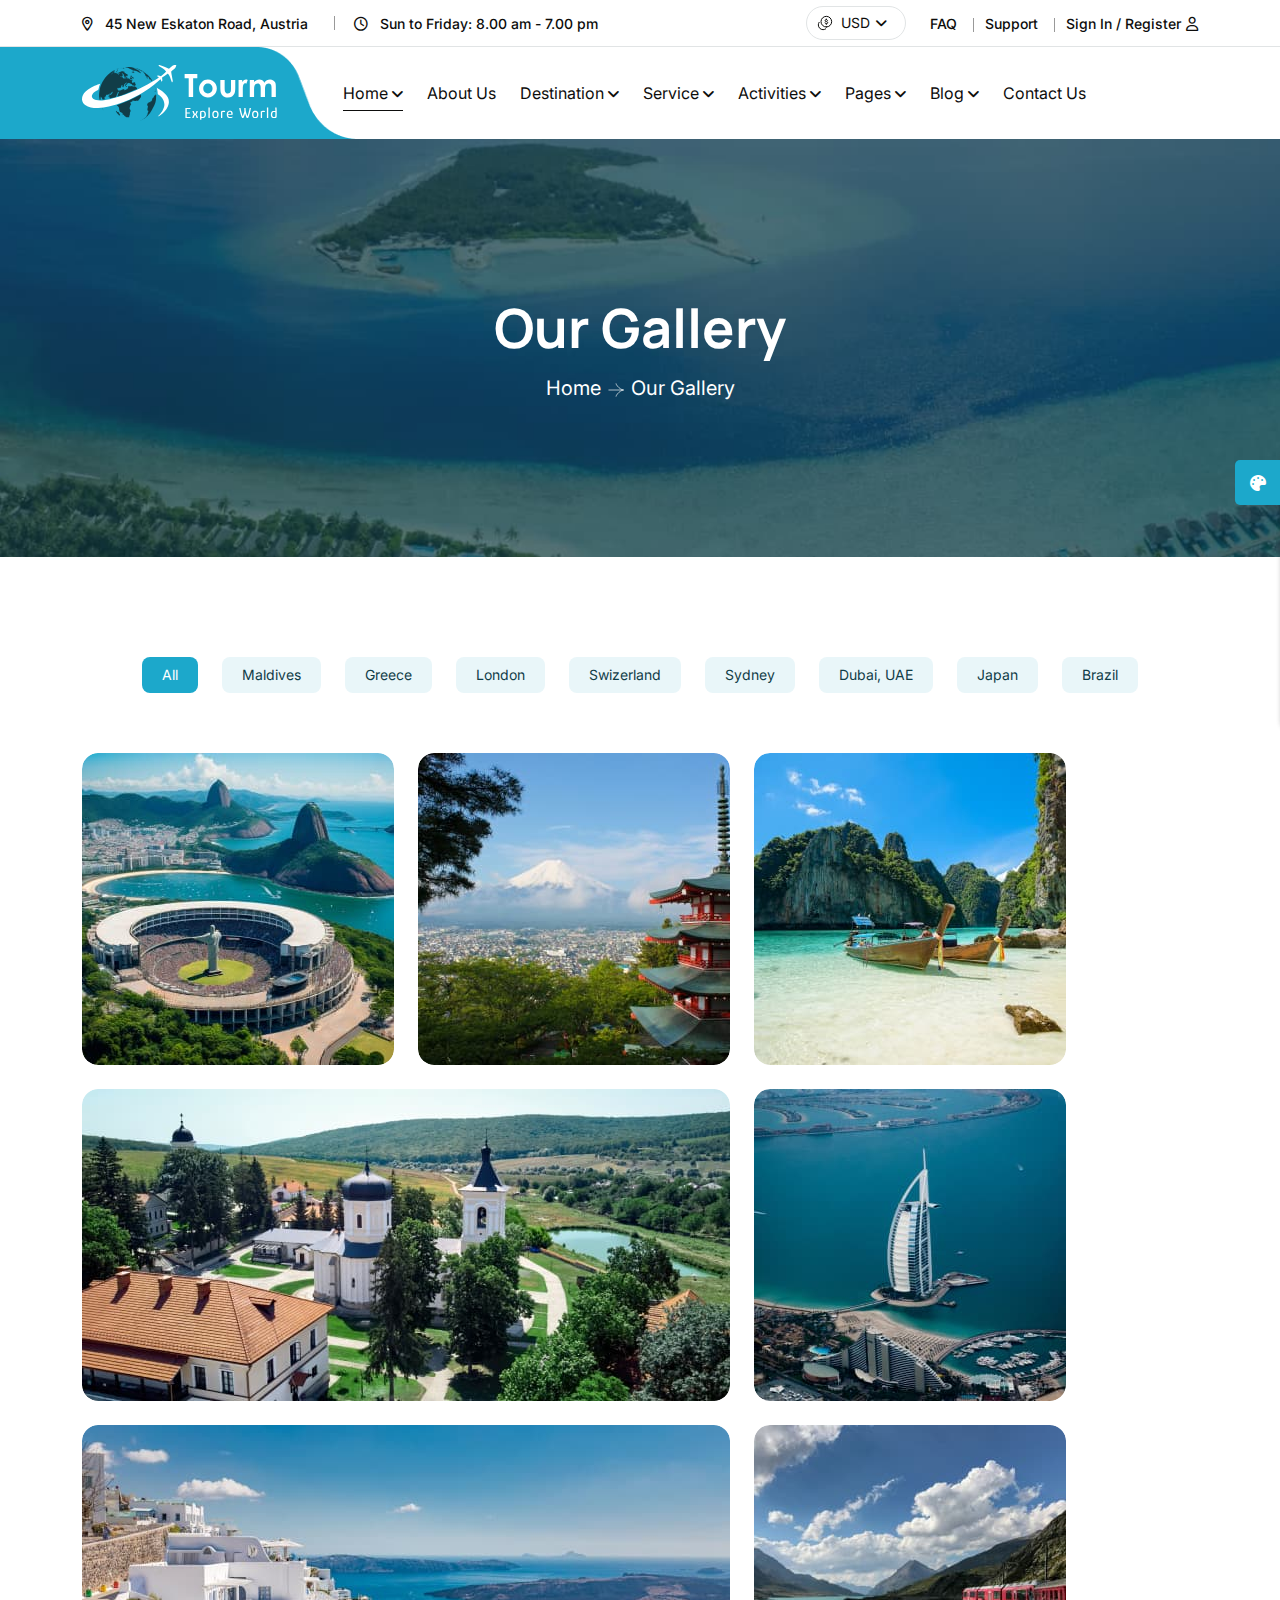
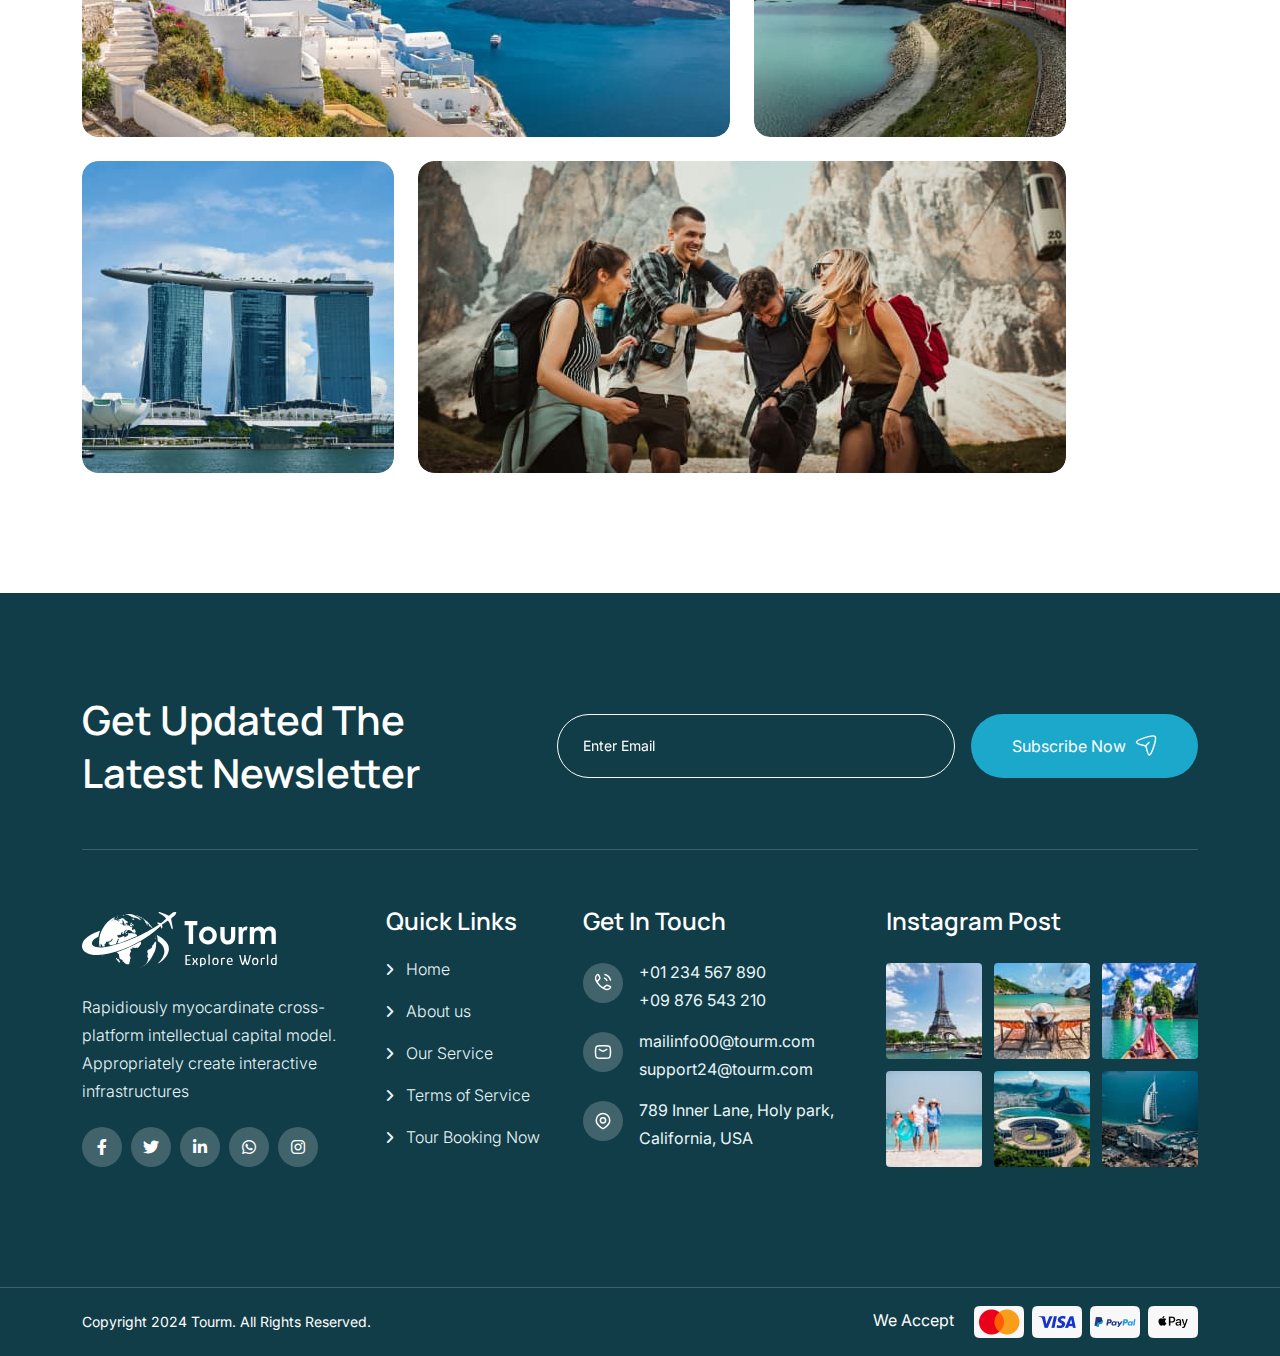
<file: gallery.html>
<!doctype html>
<html >

<head>
  <meta charset="utf-8"><meta http-equiv="x-ua-compatible" content="ie=edge">
  <title>Tourm - Travel & Tour Booking Agency HTML Template - Our Gallery</title>
  <meta name="author" content="Tourm"><meta name="description" content="Tourm - Travel & Tour Booking Agency HTML Template "><meta name="keywords" content="Tourm - Travel & Tour Booking Agency HTML Template "><meta name="robots" content="INDEX,FOLLOW"><meta name="viewport" content="width=device-width,initial-scale=1,shrink-to-fit=no"><link rel="apple-touch-icon" sizes="57x57" href="assets/img/favicons/apple-icon-57x57.png"><link rel="apple-touch-icon" sizes="60x60" href="assets/img/favicons/apple-icon-60x60.png"><link rel="apple-touch-icon" sizes="72x72" href="assets/img/favicons/apple-icon-72x72.png"><link rel="apple-touch-icon" sizes="76x76" href="assets/img/favicons/apple-icon-76x76.png"><link rel="apple-touch-icon" sizes="114x114" href="assets/img/favicons/apple-icon-114x114.png"><link rel="apple-touch-icon" sizes="120x120" href="assets/img/favicons/apple-icon-120x120.png"><link rel="apple-touch-icon" sizes="144x144" href="assets/img/favicons/apple-icon-144x144.png"><link rel="apple-touch-icon" sizes="152x152" href="assets/img/favicons/apple-icon-152x152.png"><link rel="apple-touch-icon" sizes="180x180" href="assets/img/favicons/apple-icon-180x180.png"><link rel="icon" type="image/png" sizes="192x192" href="assets/img/favicons/android-icon-192x192.png"><link rel="icon" type="image/png" sizes="32x32" href="assets/img/favicons/favicon-32x32.png"><link rel="icon" type="image/png" sizes="96x96" href="assets/img/favicons/favicon-96x96.png"><link rel="icon" type="image/png" sizes="16x16" href="assets/img/favicons/favicon-16x16.png"><link rel="manifest" href="assets/img/favicons/manifest.json"><meta name="msapplication-TileColor" content="#ffffff"><meta name="msapplication-TileImage" content="assets/img/favicons/ms-icon-144x144.png"><meta name="theme-color" content="#ffffff"><link rel="preconnect" href="https://fonts.googleapis.com/"><link rel="preconnect" href="https://fonts.gstatic.com/" crossorigin><link rel="preconnect" href="https://fonts.googleapis.com/"><link rel="preconnect" href="https://fonts.gstatic.com/" crossorigin><link href="https://fonts.googleapis.com/css2?family=Inter:wght@100..900&amp;family=Manrope:wght@200..800&amp;family=Montez&amp;display=swap" rel="stylesheet"><link rel="stylesheet" href="assets/css/bootstrap.min.css"><link rel="stylesheet" href="assets/css/fontawesome.min.css"><link rel="stylesheet" href="assets/css/magnific-popup.min.css"><link rel="stylesheet" href="assets/css/swiper-bundle.min.css"><link rel="stylesheet" href="assets/css/style.css">
</head>
  <body>
    <div class="magic-cursor relative z-10"><div class="cursor"></div><div class="cursor-follower"></div></div><div class="color-scheme-wrap active"><button class="switchIcon"><i class="fa-solid fa-palette"></i></button><h4 class="color-scheme-wrap-title"><i class="far fa-palette"></i>STYLE SWITCHER</h4><div class="color-switch-btns"><button data-color="#684DF4"><i class="fa-solid fa-droplet"></i></button> <button data-color="#086ad8"><i class="fa-solid fa-droplet"></i></button> <button data-color="#FC3737"><i class="fa-solid fa-droplet"></i></button> <button data-color="#8a2be2"><i class="fa-solid fa-droplet"></i></button> <button data-color="#104CBA"><i class="fa-solid fa-droplet"></i></button> <button data-color="#ffbf4f"><i class="fa-solid fa-droplet"></i></button> <button data-color="#323F7C"><i class="fa-solid fa-droplet"></i></button> <button data-color="#0e2bc5"><i class="fa-solid fa-droplet"></i></button> <button data-color="#F79C53"><i class="fa-solid fa-droplet"></i></button> <button data-color="#6957af"><i class="fa-solid fa-droplet"></i></button></div><a href="https://themeforest.net/search/themeholy" class="th-btn text-center"><i class="fa fa-shopping-cart me-2"></i> Purchase</a></div><div id="preloader" class="preloader"><button class="th-btn preloaderCls">Cancel Preloader</button><div class="preloader-inner"><img src="assets/img/logo3.svg" alt=""></div><div id="loader" class="th-preloader"><div class="animation-preloader"><div class="txt-loading"><span preloader-text="T" class="characters">T </span><span preloader-text="O" class="characters">O </span><span preloader-text="U" class="characters">U </span><span preloader-text="R" class="characters">R </span><span preloader-text="M" class="characters">M</span></div></div></div></div><div class="sidemenu-wrapper sidemenu-info"><div class="sidemenu-content"><button class="closeButton sideMenuCls"><i class="far fa-times"></i></button><div class="widget"><div class="th-widget-about"><div class="about-logo"><a href="home-travel.html"><img src="assets/img/logo2.svg" alt="Tourm"></a></div><p class="about-text">Rapidiously myocardinate cross-platform intellectual capital model. Appropriately create interactive infrastructures</p><div class="th-social"><a href="https://www.facebook.com/"><i class="fab fa-facebook-f"></i></a> <a href="https://www.twitter.com/"><i class="fab fa-twitter"></i></a> <a href="https://www.linkedin.com/"><i class="fab fa-linkedin-in"></i></a> <a href="https://www.whatsapp.com/"><i class="fab fa-whatsapp"></i></a></div></div></div><div class="widget"><h3 class="widget_title">Recent Posts</h3><div class="recent-post-wrap"><div class="recent-post"><div class="media-img"><a href="blog-details.html"><img src="assets/img/blog/recent-post-1-1.jpg" alt="Blog Image"></a></div><div class="media-body"><div class="recent-post-meta"><a href="blog.html"><i class="far fa-calendar"></i>24 Jun , 2024</a></div><h4 class="post-title"><a class="text-inherit" href="blog-details.html">Where Vision Meets Concrete Reality</a></h4></div></div><div class="recent-post"><div class="media-img"><a href="blog-details.html"><img src="assets/img/blog/recent-post-1-2.jpg" alt="Blog Image"></a></div><div class="media-body"><div class="recent-post-meta"><a href="blog.html"><i class="far fa-calendar"></i>22 Jun , 2024</a></div><h4 class="post-title"><a class="text-inherit" href="blog-details.html">Raising the Bar in Construction.</a></h4></div></div></div></div><div class="widget"><h3 class="widget_title">Get In Touch</h3><div class="th-widget-contact"><div class="info-box_text"><div class="icon"><img src="assets/img/icon/phone.svg" alt="img"></div><div class="details"><p><a href="tel:+01234567890" class="info-box_link">+01 234 567 890</a></p><p><a href="tel:+09876543210" class="info-box_link">+09 876 543 210</a></p></div></div><div class="info-box_text"><div class="icon"><img src="assets/img/icon/envelope.svg" alt="img"></div><div class="details"><p><a href="mailto:mailinfo00@tourm.com" class="info-box_link">mailinfo00@tourm.com</a></p><p><a href="mailto:support24@tourm.com" class="info-box_link">support24@tourm.com</a></p></div></div><div class="info-box_text"><div class="icon"><img src="assets/img/icon/location-dot.svg" alt="img"></div><div class="details"><p>789 Inner Lane, Holy park, California, USA</p></div></div></div></div></div></div><div class="popup-search-box"><button class="searchClose"><i class="fal fa-times"></i></button><form action="#"><input type="text" placeholder="What are you looking for?"> <button type="submit"><i class="fal fa-search"></i></button></form></div><div class="th-menu-wrapper onepage-nav"><div class="th-menu-area text-center"><button class="th-menu-toggle"><i class="fal fa-times"></i></button><div class="mobile-logo"><a href="home-travel.html"><img src="assets/img/logo2.svg" alt="Tourm"></a></div><div class="th-mobile-menu"><ul><li class="menu-item-has-children"><a class="active" href="home-travel.html">Home</a><ul class="sub-menu"><li><a href="home-travel.html">Home Travel</a></li><li><a href="home-tour.html">Home Tour</a></li><li><a href="home-agency.html">Home Agency</a></li></ul></li><li><a href="about.html">About Us</a></li><li class="menu-item-has-children"><a href="#">Destination</a><ul class="sub-menu"><li><a href="destination.html">Destination</a></li><li><a href="destination-details.html">Destination Details</a></li></ul></li><li class="menu-item-has-children"><a href="#">Service</a><ul class="sub-menu"><li><a href="service.html">Services</a></li><li><a href="service-details.html">Service Details</a></li></ul></li><li class="menu-item-has-children"><a href="#">Activities</a><ul class="sub-menu"><li><a href="activities.html">activities</a></li><li><a href="activities-details.html">activities Details</a></li></ul></li><li class="menu-item-has-children"><a href="#">Pages</a><ul class="sub-menu"><li class="menu-item-has-children"><a href="#">Shop</a><ul class="sub-menu"><li><a href="shop.html">Shop</a></li><li><a href="shop-details.html">Shop Details</a></li><li><a href="cart.html">Cart Page</a></li><li><a href="checkout.html">Checkout</a></li><li><a href="wishlist.html">Wishlist</a></li></ul></li><li><a href="gallery.html">Gallery</a></li><li><a href="tour.html">Our Tour</a></li><li><a href="tour-details.html">Tour Details</a></li><li><a href="tour-guide.html">Tour Guider</a></li><li><a href="tour-guider-details.html">Tour Guider Details</a></li><li><a href="faq.html">Faq Page</a></li><li><a href="price.html">Price Package</a></li><li><a href="error.html">Error Page</a></li></ul></li><li class="menu-item-has-children"><a href="#">Blog</a><ul class="sub-menu"><li><a href="blog.html">Blog</a></li><li><a href="blog-details.html">Blog Details</a></li></ul></li><li><a href="contact.html">Contact us</a></li></ul></div></div></div><header class="th-header header-layout1"><div class="header-top"><div class="container th-container"><div class="row justify-content-center justify-content-xl-between align-items-center"><div class="col-auto d-none d-md-block"><div class="header-links"><ul><li class="d-none d-xl-inline-block"><i class="fa-sharp fa-regular fa-location-dot"></i> <span>45 New Eskaton Road, Austria</span></li><li class="d-none d-xl-inline-block"><i class="fa-regular fa-clock"></i> <span>Sun to Friday: 8.00 am - 7.00 pm</span></li></ul></div></div><div class="col-auto"><div class="header-right"><div class="currency-menu"><img src="assets/img/icon/dollar.svg" alt=""> <select class="form-select nice-select"><option selected="">USD</option><option>CNY</option><option>EUR</option><option>AUD</option></select></div><div class="header-links"><ul><li class="d-none d-md-inline-block"><a href="faq.html">FAQ</a></li><li class="d-none d-md-inline-block"><a href="contact.html">Support</a></li><li><a href="#login-form" class="popup-content">Sign In / Register<i class="fa-regular fa-user"></i></a></li></ul></div></div></div></div></div></div><div class="sticky-wrapper"><div class="menu-area"><div class="container th-container"><div class="row align-items-center justify-content-between"><div class="col-auto"><div class="header-logo"><a href="home-travel.html"><img src="assets/img/logo.svg" alt="Tourm"></a></div></div><div class="col-auto me-xl-auto"><nav class="main-menu d-none d-xl-inline-block"><ul><li class="menu-item-has-children"><a class="active" href="home-travel.html">Home</a><ul class="sub-menu"><li><a href="home-travel.html">Home Travel</a></li><li><a href="home-tour.html">Home Tour</a></li><li><a href="home-agency.html">Home Agency</a></li></ul></li><li><a href="about.html">About Us</a></li><li class="menu-item-has-children"><a href="#">Destination</a><ul class="sub-menu"><li><a href="destination.html">Destination</a></li><li><a href="destination-details.html">Destination Details</a></li></ul></li><li class="menu-item-has-children"><a href="#">Service</a><ul class="sub-menu"><li><a href="service.html">Services</a></li><li><a href="service-details.html">Service Details</a></li></ul></li><li class="menu-item-has-children"><a href="#">Activities</a><ul class="sub-menu"><li><a href="activities.html">activities</a></li><li><a href="activities-details.html">activities Details</a></li></ul></li><li class="menu-item-has-children"><a href="#">Pages</a><ul class="sub-menu"><li class="menu-item-has-children"><a href="#">Shop</a><ul class="sub-menu"><li><a href="shop.html">Shop</a></li><li><a href="shop-details.html">Shop Details</a></li><li><a href="cart.html">Cart Page</a></li><li><a href="checkout.html">Checkout</a></li><li><a href="wishlist.html">Wishlist</a></li></ul></li><li><a href="gallery.html">Gallery</a></li><li><a href="tour.html">Our Tour</a></li><li><a href="tour-details.html">Tour Details</a></li><li><a href="tour-guide.html">Tour Guider</a></li><li><a href="tour-guider-details.html">Tour Guider Details</a></li><li><a href="faq.html">Faq Page</a></li><li><a href="price.html">Price Package</a></li><li><a href="error.html">Error Page</a></li></ul></li><li class="menu-item-has-children"><a href="#">Blog</a><ul class="sub-menu"><li><a href="blog.html">Blog</a></li><li><a href="blog-details.html">Blog Details</a></li></ul></li><li><a href="contact.html">Contact us</a></li></ul></nav><button type="button" class="th-menu-toggle d-block d-xl-none"><i class="far fa-bars"></i></button></div><div class="col-auto d-none d-xl-block"><div class="header-button"><a href="contact.html" class="th-btn style3 th-icon">Book Now</a></div></div></div></div><div class="logo-bg" data-mask-src="assets/img/logo_bg_mask.png"></div></div></div></header><div class="breadcumb-wrapper" data-bg-src="assets/img/bg/breadcumb-bg.jpg"><div class="container"><div class="breadcumb-content"><h1 class="breadcumb-title">Our Gallery</h1><ul class="breadcumb-menu"><li><a href="home-travel.html">Home</a></li><li>Our Gallery</li></ul></div></div></div><div class="overflow-hidden space" id="gallery-sec"><div class="container"><div class="filter-menu filter-menu-active"><button data-filter="*" class="tab-btn active" type="button">All</button> <button data-filter=".cat1" class="tab-btn" type="button">Maldives</button> <button data-filter=".cat2" class="tab-btn" type="button">Greece</button> <button data-filter=".cat3" class="tab-btn" type="button">London</button> <button data-filter=".cat4" class="tab-btn" type="button">Swizerland</button> <button data-filter=".cat5" class="tab-btn" type="button">Sydney</button> <button data-filter=".cat6" class="tab-btn" type="button">Dubai, UAE</button> <button data-filter=".cat7" class="tab-btn" type="button">Japan</button> <button data-filter=".cat8" class="tab-btn" type="button">Brazil</button></div><div class="row gy-4 gallery-row filter-active"><div class="col-md-6 col-xl-auto filter-item cat1 cat2 cat5 cat4 cat3"><div class="gallery-box style4"><div class="gallery-img global-img"><img src="assets/img/gallery/gallery_7_1.jpg" alt="gallery image"> <a href="assets/img/gallery/gallery_7_1.jpg" class="icon-btn popup-image"><i class="fal fa-magnifying-glass-plus"></i></a></div></div></div><div class="col-md-6 col-xl-auto filter-item cat5 cat5 cat8 cat7"><div class="gallery-box style4"><div class="gallery-img global-img"><img src="assets/img/gallery/gallery_7_2.jpg" alt="gallery image"> <a href="assets/img/gallery/gallery_7_2.jpg" class="icon-btn popup-image"><i class="fal fa-magnifying-glass-plus"></i></a></div></div></div><div class="col-md-6 col-xl-auto filter-item cat7 cat6"><div class="gallery-box style4"><div class="gallery-img global-img"><img src="assets/img/gallery/gallery_7_3.jpg" alt="gallery image"> <a href="assets/img/gallery/gallery_7_3.jpg" class="icon-btn popup-image"><i class="fal fa-magnifying-glass-plus"></i></a></div></div></div><div class="col-md-6 col-xl-auto filter-item cat9 cat7 cat4"><div class="gallery-box style4"><div class="gallery-img global-img"><img src="assets/img/gallery/gallery_7_4.jpg" alt="gallery image"> <a href="assets/img/gallery/gallery_7_4.jpg" class="icon-btn popup-image"><i class="fal fa-magnifying-glass-plus"></i></a></div></div></div><div class="col-md-6 col-xl-auto filter-item cat1 cat3 cat4 cat5"><div class="gallery-box style4"><div class="gallery-img global-img"><img src="assets/img/gallery/gallery_7_5.jpg" alt="gallery image"> <a href="assets/img/gallery/gallery_7_5.jpg" class="icon-btn popup-image"><i class="fal fa-magnifying-glass-plus"></i></a></div></div></div><div class="col-md-6 col-xl-auto filter-item cat6 cat8 cat8"><div class="gallery-box style4"><div class="gallery-img global-img"><img src="assets/img/gallery/gallery_7_6.jpg" alt="gallery image"> <a href="assets/img/gallery/gallery_7_6.jpg" class="icon-btn popup-image"><i class="fal fa-magnifying-glass-plus"></i></a></div></div></div><div class="col-md-6 col-xl-auto filter-item cat2 cat3"><div class="gallery-box style4"><div class="gallery-img global-img"><img src="assets/img/gallery/gallery_7_7.jpg" alt="gallery image"> <a href="assets/img/gallery/gallery_7_7.jpg" class="icon-btn popup-image"><i class="fal fa-magnifying-glass-plus"></i></a></div></div></div><div class="col-md-6 col-xl-auto filter-item cat10 cat5"><div class="gallery-box style4"><div class="gallery-img global-img"><img src="assets/img/gallery/gallery_7_8.jpg" alt="gallery image"> <a href="assets/img/gallery/gallery_7_8.jpg" class="icon-btn popup-image"><i class="fal fa-magnifying-glass-plus"></i></a></div></div></div><div class="col-md-6 col-xl-auto filter-item <br /> <b>Warning</b>: Undefined array key 8 in <b>E:\web-dev\angfuzsoft\html\tourm-html\build\inc\sections\gallery-v4.php</b> on line <b>50</b><br />"><div class="gallery-box style4"><div class="gallery-img global-img"><img src="assets/img/gallery/gallery_7_9.jpg" alt="gallery image"> <a href="assets/img/gallery/gallery_7_9.jpg" class="icon-btn popup-image"><i class="fal fa-magnifying-glass-plus"></i></a></div></div></div></div></div></div><footer class="footer-wrapper bg-title footer-layout2"><div class="widget-area"><div class="container"><div class="newsletter-area"><div class="newsletter-top"><div class="row gy-4 align-items-center"><div class="col-lg-5"><h2 class="newsletter-title text-white text-capitalize mb-0">get updated the latest newsletter</h2></div><div class="col-lg-7"><form class="newsletter-form style2"><input class="form-control" type="email" placeholder="Enter Email" required=""> <button type="submit" class="th-btn style1">Subscribe Now <img src="assets/img/icon/plane2.svg" alt=""></button></form></div></div></div></div><div class="row justify-content-between"><div class="col-md-6 col-xl-3"><div class="widget footer-widget"><div class="th-widget-about"><div class="about-logo"><a href="home-travel.html"><img src="assets/img/logo-white.svg" alt="Tourm"></a></div><p class="about-text">Rapidiously myocardinate cross-platform intellectual capital model. Appropriately create interactive infrastructures</p><div class="th-social"><a href="https://www.facebook.com/"><i class="fab fa-facebook-f"></i></a> <a href="https://www.twitter.com/"><i class="fab fa-twitter"></i></a> <a href="https://www.linkedin.com/"><i class="fab fa-linkedin-in"></i></a> <a href="https://www.whatsapp.com/"><i class="fab fa-whatsapp"></i></a> <a href="https://instagram.com/"><i class="fab fa-instagram"></i></a></div></div></div></div><div class="col-md-6 col-xl-auto"><div class="widget widget_nav_menu footer-widget"><h3 class="widget_title">Quick Links</h3><div class="menu-all-pages-container"><ul class="menu"><li><a href="index.html">Home</a></li><li><a href="about.html">About us</a></li><li><a href="service.html">Our Service</a></li><li><a href="contact.html">Terms of Service</a></li><li><a href="contact.html">Tour Booking Now</a></li></ul></div></div></div><div class="col-md-6 col-xl-auto"><div class="widget footer-widget"><h3 class="widget_title">Get In Touch</h3><div class="th-widget-contact"><div class="info-box_text"><div class="icon"><img src="assets/img/icon/phone.svg" alt="img"></div><div class="details"><p><a href="tel:+01234567890" class="info-box_link">+01 234 567 890</a></p><p><a href="tel:+09876543210" class="info-box_link">+09 876 543 210</a></p></div></div><div class="info-box_text"><div class="icon"><img src="assets/img/icon/envelope.svg" alt="img"></div><div class="details"><p><a href="mailto:mailinfo00@tourm.com" class="info-box_link">mailinfo00@tourm.com</a></p><p><a href="mailto:support24@tourm.com" class="info-box_link">support24@tourm.com</a></p></div></div><div class="info-box_text"><div class="icon"><img src="assets/img/icon/location-dot.svg" alt="img"></div><div class="details"><p>789 Inner Lane, Holy park, California, USA</p></div></div></div></div></div><div class="col-md-6 col-xl-auto"><div class="widget footer-widget"><h3 class="widget_title">Instagram Post</h3><div class="sidebar-gallery"><div class="gallery-thumb"><img src="assets/img/widget/gallery_1_1.jpg" alt="Gallery Image"> <a target="_blank" href="https://www.instagram.com/" class="gallery-btn"><i class="fab fa-instagram"></i></a></div><div class="gallery-thumb"><img src="assets/img/widget/gallery_1_2.jpg" alt="Gallery Image"> <a target="_blank" href="https://www.instagram.com/" class="gallery-btn"><i class="fab fa-instagram"></i></a></div><div class="gallery-thumb"><img src="assets/img/widget/gallery_1_3.jpg" alt="Gallery Image"> <a target="_blank" href="https://www.instagram.com/" class="gallery-btn"><i class="fab fa-instagram"></i></a></div><div class="gallery-thumb"><img src="assets/img/widget/gallery_1_4.jpg" alt="Gallery Image"> <a target="_blank" href="https://www.instagram.com/" class="gallery-btn"><i class="fab fa-instagram"></i></a></div><div class="gallery-thumb"><img src="assets/img/widget/gallery_1_5.jpg" alt="Gallery Image"> <a target="_blank" href="https://www.instagram.com/" class="gallery-btn"><i class="fab fa-instagram"></i></a></div><div class="gallery-thumb"><img src="assets/img/widget/gallery_1_6.jpg" alt="Gallery Image"> <a target="_blank" href="https://www.instagram.com/" class="gallery-btn"><i class="fab fa-instagram"></i></a></div></div></div></div></div></div></div><div class="copyright-wrap"><div class="container"><div class="row justify-content-between align-items-center"><div class="col-md-6"><p class="copyright-text">Copyright 2024 <a href="home-travel.html">Tourm</a>. All Rights Reserved.</p></div><div class="col-md-6 text-end d-none d-md-block"><div class="footer-card"><span class="title">We Accept</span> <img src="assets/img/shape/cards.png" alt=""></div></div></div></div></div><div class="shape-mockup movingX d-none d-xxl-block" data-top="24%" data-left="5%"><img src="assets/img/shape/shape_8.png" alt="shape"></div></footer><div class="scroll-top"><svg class="progress-circle svg-content" width="100%" height="100%" viewBox="-1 -1 102 102"><path d="M50,1 a49,49 0 0,1 0,98 a49,49 0 0,1 0,-98" style="transition: stroke-dashoffset 10ms linear 0s; stroke-dasharray: 307.919, 307.919; stroke-dashoffset: 307.919;"></path></svg></div><div id="login-form" class="popup-login-register mfp-hide"><ul class="nav" id="pills-tab" role="tablist"><li class="nav-item" role="presentation"><button class="nav-menu" id="pills-home-tab" data-bs-toggle="pill" data-bs-target="#pills-home" type="button" role="tab" aria-controls="pills-home" aria-selected="false">Login</button></li><li class="nav-item" role="presentation"><button class="nav-menu active" id="pills-profile-tab" data-bs-toggle="pill" data-bs-target="#pills-profile" type="button" role="tab" aria-controls="pills-profile" aria-selected="true">Register</button></li></ul><div class="tab-content" id="pills-tabContent"><div class="tab-pane fade" id="pills-home" role="tabpanel" aria-labelledby="pills-home-tab"><h3 class="box-title mb-30">Sign in to your account</h3><div class="th-login-form"><form action="https://html.themeholy.com/tourm/demo/mail.php" method="POST" class="login-form ajax-contact"><div class="row"><div class="form-group col-12"><label>Username or email</label> <input type="text" class="form-control" name="email" id="email" required="required"></div><div class="form-group col-12"><label>Password</label> <input type="password" class="form-control" name="pasword" id="pasword" required="required"></div><div class="form-btn mb-20 col-12"><button class="th-btn btn-fw th-radius2">Send Message</button></div></div><div id="forgot_url"><a href="my-account.html">Forgot password?</a></div><p class="form-messages mb-0 mt-3"></p></form></div></div><div class="tab-pane fade active show" id="pills-profile" role="tabpanel" aria-labelledby="pills-profile-tab"><h3 class="th-form-title mb-30">Sign in to your account</h3><form action="https://html.themeholy.com/tourm/demo/mail.php" method="POST" class="login-form ajax-contact"><div class="row"><div class="form-group col-12"><label>Username*</label> <input type="text" class="form-control" name="usename" id="usename" required="required"></div><div class="form-group col-12"><label>First name*</label> <input type="text" class="form-control" name="firstname" id="firstname" required="required"></div><div class="form-group col-12"><label>Last name*</label> <input type="text" class="form-control" name="lastname" id="lastname" required="required"></div><div class="form-group col-12"><label for="new_email">Your email*</label> <input type="text" class="form-control" name="new_email" id="new_email" required="required"></div><div class="form-group col-12"><label for="new_email_confirm">Confirm email*</label> <input type="text" class="form-control" name="new_email_confirm" id="new_email_confirm" required="required"></div><div class="statement"><span class="register-notes">A password will be emailed to you.</span></div><div class="form-btn mt-20 col-12"><button class="th-btn btn-fw th-radius2">Sign up</button></div></div><p class="form-messages mb-0 mt-3"></p></form></div></div></div><script src="assets/js/vendor/jquery-3.6.0.min.js"></script><script src="assets/js/swiper-bundle.min.js"></script><script src="assets/js/bootstrap.min.js"></script><script src="assets/js/jquery.magnific-popup.min.js"></script><script src="assets/js/jquery.counterup.min.js"></script><script src="assets/js/jquery-ui.min.js"></script><script src="assets/js/imagesloaded.pkgd.min.js"></script><script src="assets/js/isotope.pkgd.min.js"></script><script src="assets/js/gsap.min.js"></script><script src="assets/js/circle-progress.js"></script><script src="assets/js/matter.min.js"></script><script src="assets/js/matterjs-custom.js"></script><script src="assets/js/nice-select.min.js"></script><script src="assets/js/main.js"></script>
  </body>
<!-- Mirrored from html.themeholy.com/tourm/demo/gallery.html by HTTrack Website Copier/3.x [XR&CO'2014], Tue, 03 Sep 2024 08:26:33 GMT -->
</html>
</file>
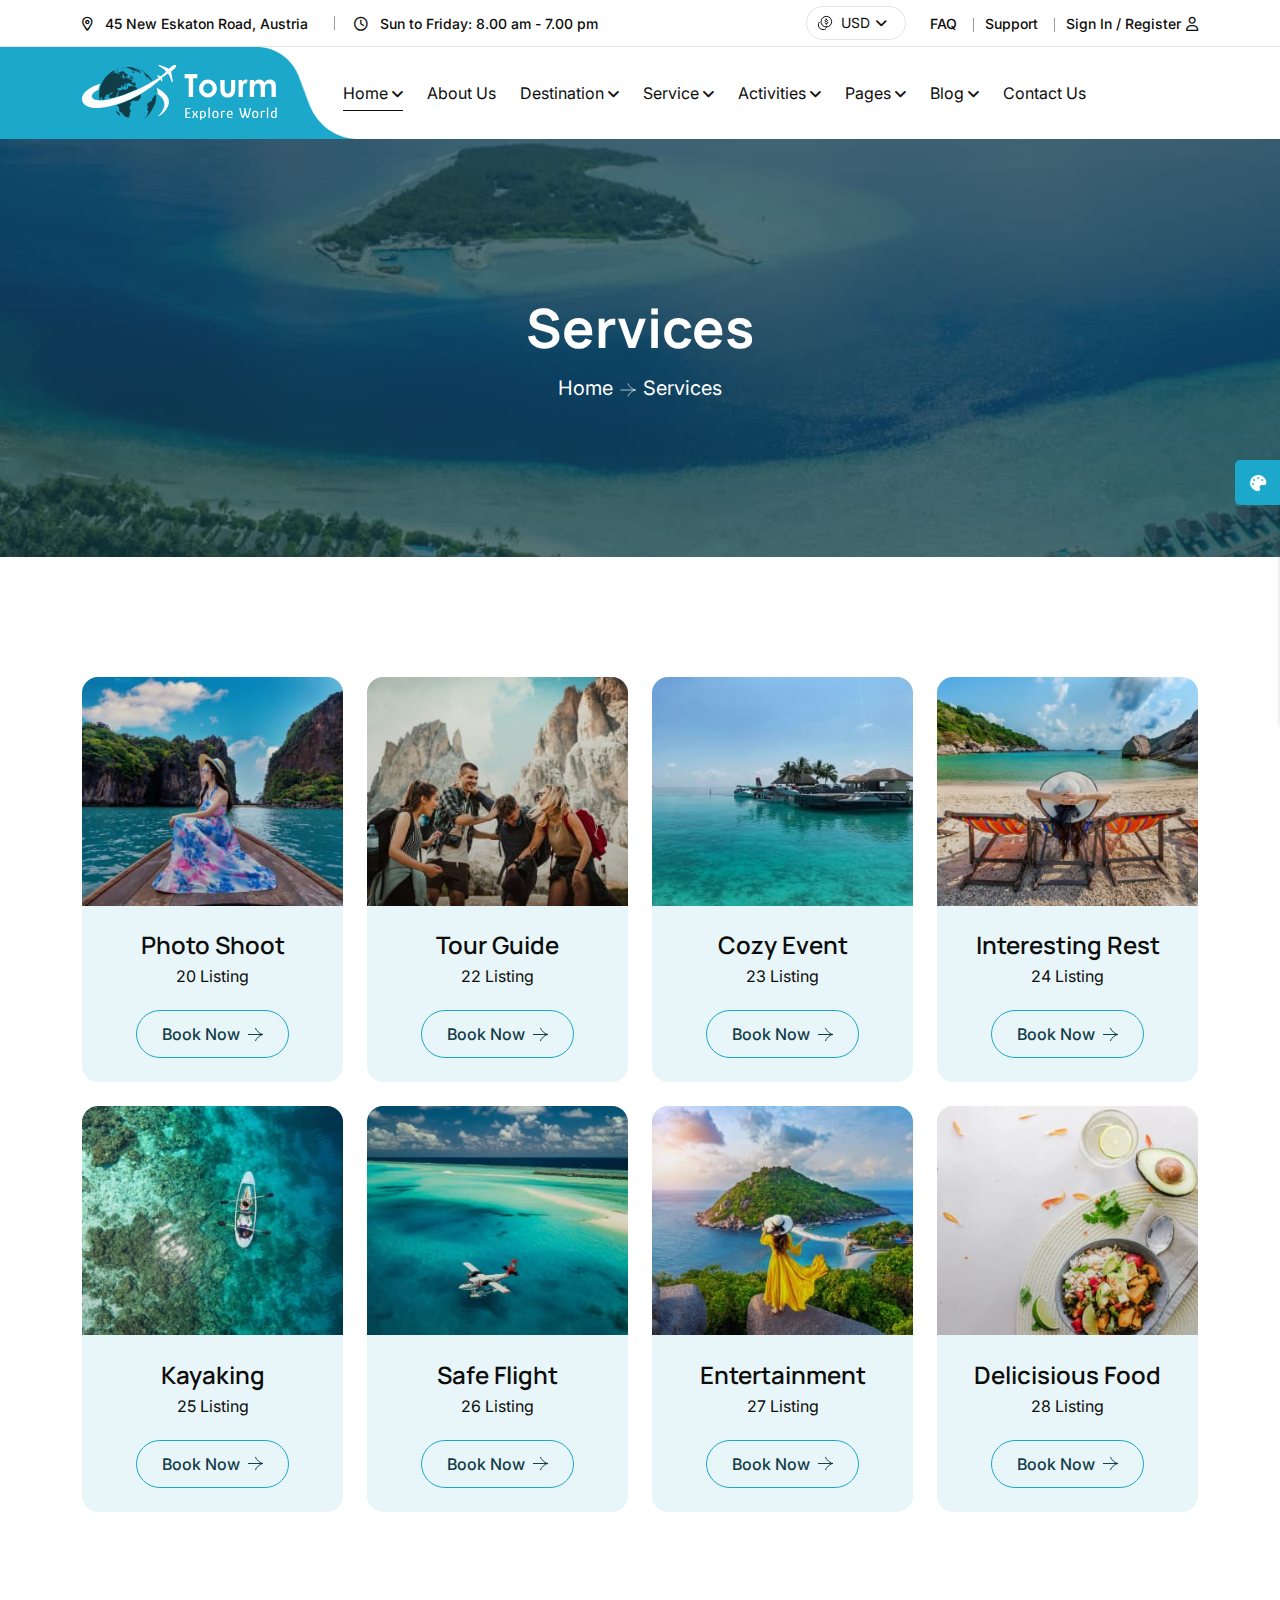
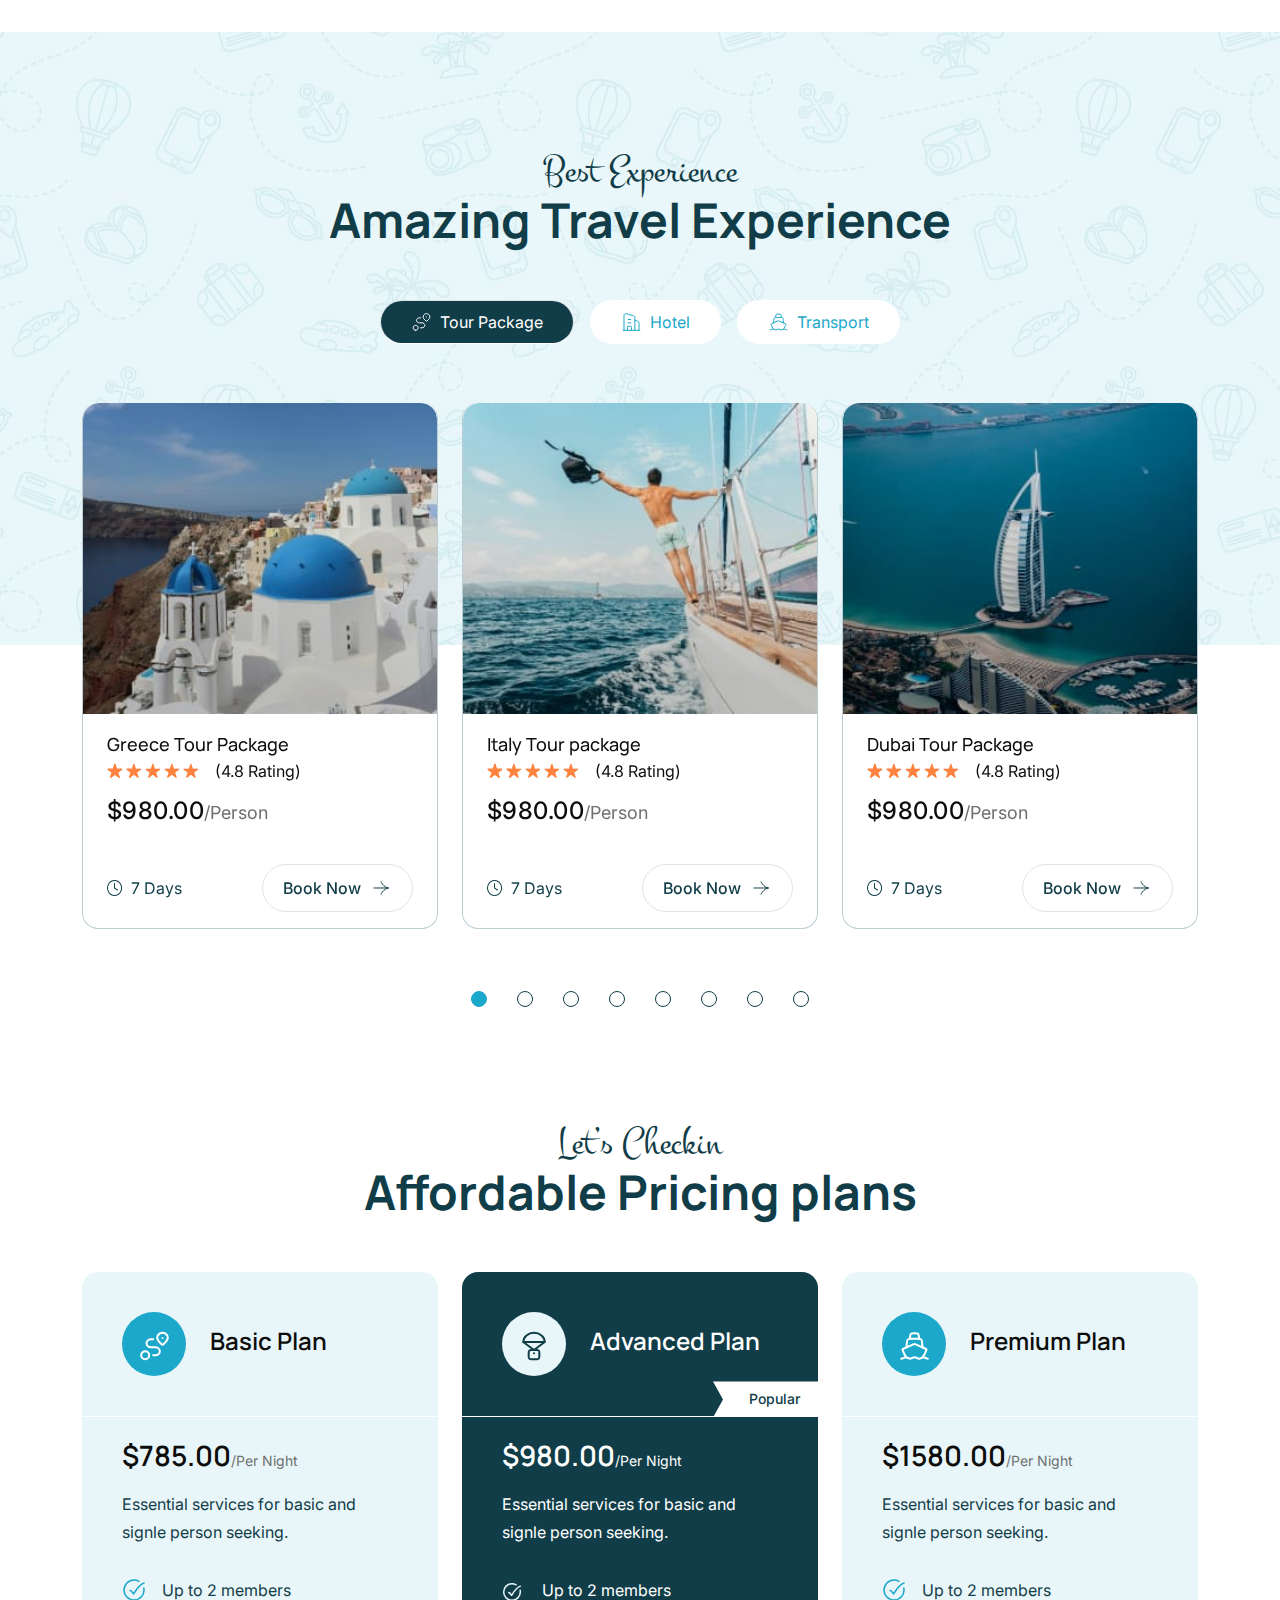
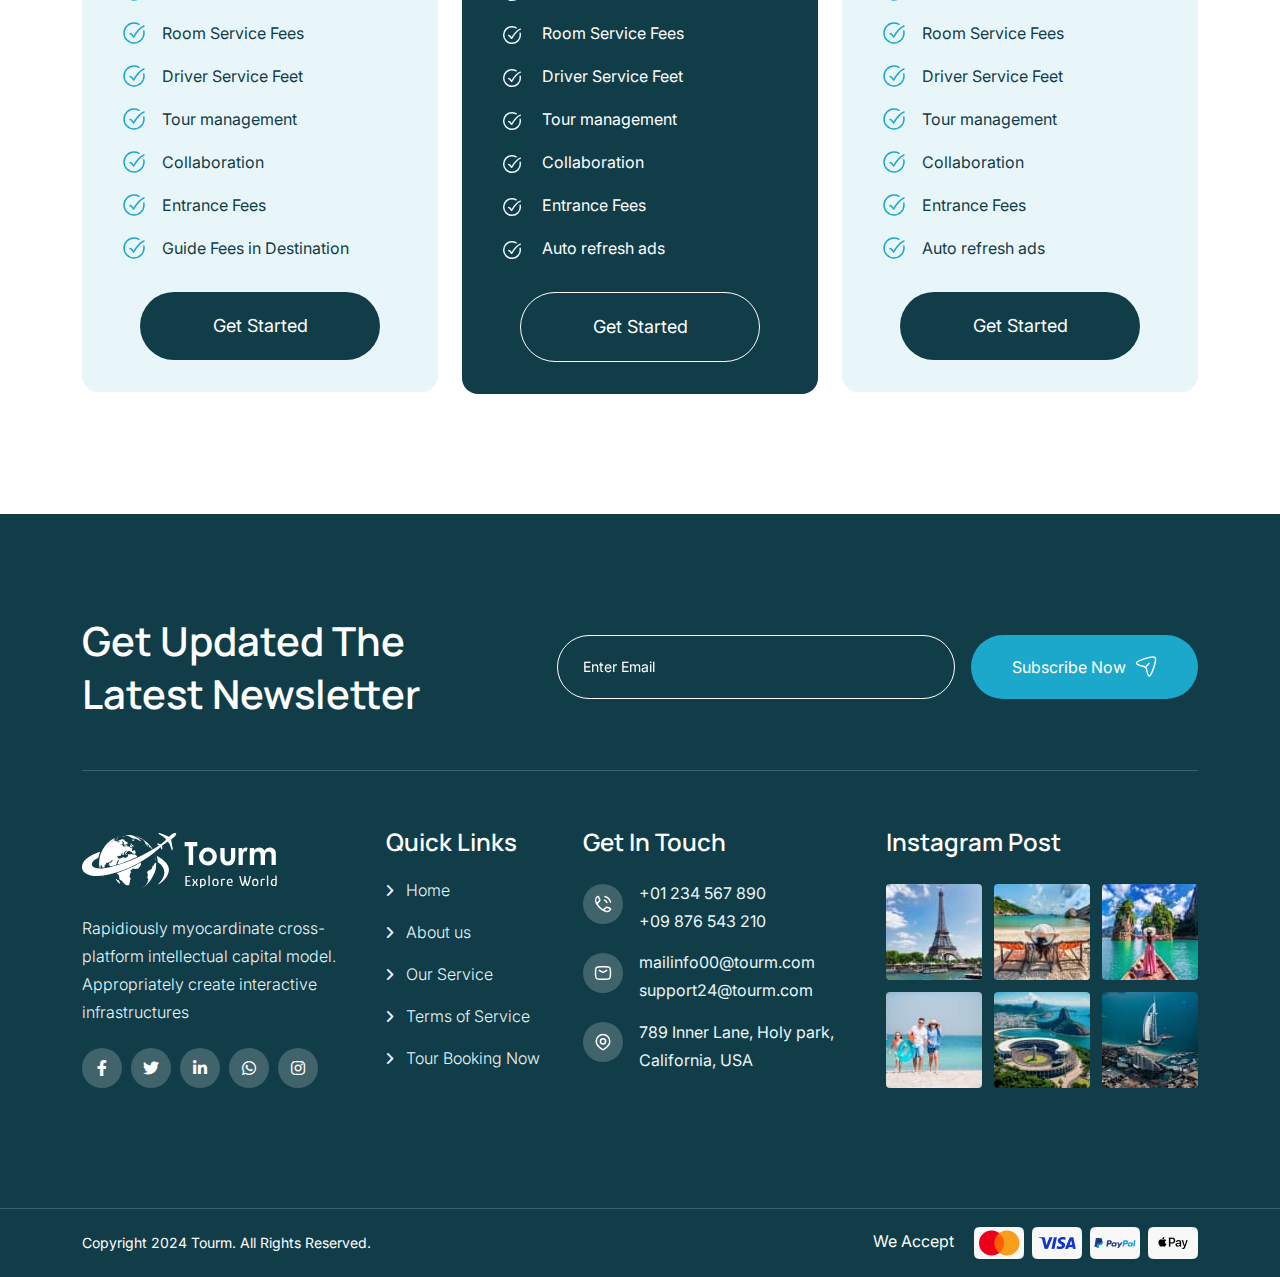
<file: service.html>
<!doctype html><html class="no-js" lang="zxx">
<!-- Mirrored from html.themeholy.com/tourm/demo/service.html by HTTrack Website Copier/3.x [XR&CO'2014], Tue, 03 Sep 2024 08:26:20 GMT -->
<head><meta charset="utf-8"><meta http-equiv="x-ua-compatible" content="ie=edge"><title>Tourm - Travel & Tour Booking Agency HTML Template - Services</title><meta name="author" content="Tourm"><meta name="description" content="Tourm - Travel & Tour Booking Agency HTML Template "><meta name="keywords" content="Tourm - Travel & Tour Booking Agency HTML Template "><meta name="robots" content="INDEX,FOLLOW"><meta name="viewport" content="width=device-width,initial-scale=1,shrink-to-fit=no"><link rel="apple-touch-icon" sizes="57x57" href="assets/img/favicons/apple-icon-57x57.png"><link rel="apple-touch-icon" sizes="60x60" href="assets/img/favicons/apple-icon-60x60.png"><link rel="apple-touch-icon" sizes="72x72" href="assets/img/favicons/apple-icon-72x72.png"><link rel="apple-touch-icon" sizes="76x76" href="assets/img/favicons/apple-icon-76x76.png"><link rel="apple-touch-icon" sizes="114x114" href="assets/img/favicons/apple-icon-114x114.png"><link rel="apple-touch-icon" sizes="120x120" href="assets/img/favicons/apple-icon-120x120.png"><link rel="apple-touch-icon" sizes="144x144" href="assets/img/favicons/apple-icon-144x144.png"><link rel="apple-touch-icon" sizes="152x152" href="assets/img/favicons/apple-icon-152x152.png"><link rel="apple-touch-icon" sizes="180x180" href="assets/img/favicons/apple-icon-180x180.png"><link rel="icon" type="image/png" sizes="192x192" href="assets/img/favicons/android-icon-192x192.png"><link rel="icon" type="image/png" sizes="32x32" href="assets/img/favicons/favicon-32x32.png"><link rel="icon" type="image/png" sizes="96x96" href="assets/img/favicons/favicon-96x96.png"><link rel="icon" type="image/png" sizes="16x16" href="assets/img/favicons/favicon-16x16.png"><link rel="manifest" href="assets/img/favicons/manifest.json"><meta name="msapplication-TileColor" content="#ffffff"><meta name="msapplication-TileImage" content="assets/img/favicons/ms-icon-144x144.png"><meta name="theme-color" content="#ffffff"><link rel="preconnect" href="https://fonts.googleapis.com/"><link rel="preconnect" href="https://fonts.gstatic.com/" crossorigin><link rel="preconnect" href="https://fonts.googleapis.com/"><link rel="preconnect" href="https://fonts.gstatic.com/" crossorigin><link href="https://fonts.googleapis.com/css2?family=Inter:wght@100..900&amp;family=Manrope:wght@200..800&amp;family=Montez&amp;display=swap" rel="stylesheet"><link rel="stylesheet" href="assets/css/bootstrap.min.css"><link rel="stylesheet" href="assets/css/fontawesome.min.css"><link rel="stylesheet" href="assets/css/magnific-popup.min.css"><link rel="stylesheet" href="assets/css/swiper-bundle.min.css"><link rel="stylesheet" href="assets/css/style.css"></head><body><div class="magic-cursor relative z-10"><div class="cursor"></div><div class="cursor-follower"></div></div><div class="color-scheme-wrap active"><button class="switchIcon"><i class="fa-solid fa-palette"></i></button><h4 class="color-scheme-wrap-title"><i class="far fa-palette"></i>STYLE SWITCHER</h4><div class="color-switch-btns"><button data-color="#684DF4"><i class="fa-solid fa-droplet"></i></button> <button data-color="#086ad8"><i class="fa-solid fa-droplet"></i></button> <button data-color="#FC3737"><i class="fa-solid fa-droplet"></i></button> <button data-color="#8a2be2"><i class="fa-solid fa-droplet"></i></button> <button data-color="#104CBA"><i class="fa-solid fa-droplet"></i></button> <button data-color="#ffbf4f"><i class="fa-solid fa-droplet"></i></button> <button data-color="#323F7C"><i class="fa-solid fa-droplet"></i></button> <button data-color="#0e2bc5"><i class="fa-solid fa-droplet"></i></button> <button data-color="#F79C53"><i class="fa-solid fa-droplet"></i></button> <button data-color="#6957af"><i class="fa-solid fa-droplet"></i></button></div><a href="https://themeforest.net/search/themeholy" class="th-btn text-center"><i class="fa fa-shopping-cart me-2"></i> Purchase</a></div><div id="preloader" class="preloader"><button class="th-btn preloaderCls">Cancel Preloader</button><div class="preloader-inner"><img src="assets/img/logo3.svg" alt=""></div><div id="loader" class="th-preloader"><div class="animation-preloader"><div class="txt-loading"><span preloader-text="T" class="characters">T </span><span preloader-text="O" class="characters">O </span><span preloader-text="U" class="characters">U </span><span preloader-text="R" class="characters">R </span><span preloader-text="M" class="characters">M</span></div></div></div></div><div class="sidemenu-wrapper sidemenu-info"><div class="sidemenu-content"><button class="closeButton sideMenuCls"><i class="far fa-times"></i></button><div class="widget"><div class="th-widget-about"><div class="about-logo"><a href="home-travel.html"><img src="assets/img/logo2.svg" alt="Tourm"></a></div><p class="about-text">Rapidiously myocardinate cross-platform intellectual capital model. Appropriately create interactive infrastructures</p><div class="th-social"><a href="https://www.facebook.com/"><i class="fab fa-facebook-f"></i></a> <a href="https://www.twitter.com/"><i class="fab fa-twitter"></i></a> <a href="https://www.linkedin.com/"><i class="fab fa-linkedin-in"></i></a> <a href="https://www.whatsapp.com/"><i class="fab fa-whatsapp"></i></a></div></div></div><div class="widget"><h3 class="widget_title">Recent Posts</h3><div class="recent-post-wrap"><div class="recent-post"><div class="media-img"><a href="blog-details.html"><img src="assets/img/blog/recent-post-1-1.jpg" alt="Blog Image"></a></div><div class="media-body"><div class="recent-post-meta"><a href="blog.html"><i class="far fa-calendar"></i>24 Jun , 2024</a></div><h4 class="post-title"><a class="text-inherit" href="blog-details.html">Where Vision Meets Concrete Reality</a></h4></div></div><div class="recent-post"><div class="media-img"><a href="blog-details.html"><img src="assets/img/blog/recent-post-1-2.jpg" alt="Blog Image"></a></div><div class="media-body"><div class="recent-post-meta"><a href="blog.html"><i class="far fa-calendar"></i>22 Jun , 2024</a></div><h4 class="post-title"><a class="text-inherit" href="blog-details.html">Raising the Bar in Construction.</a></h4></div></div></div></div><div class="widget"><h3 class="widget_title">Get In Touch</h3><div class="th-widget-contact"><div class="info-box_text"><div class="icon"><img src="assets/img/icon/phone.svg" alt="img"></div><div class="details"><p><a href="tel:+01234567890" class="info-box_link">+01 234 567 890</a></p><p><a href="tel:+09876543210" class="info-box_link">+09 876 543 210</a></p></div></div><div class="info-box_text"><div class="icon"><img src="assets/img/icon/envelope.svg" alt="img"></div><div class="details"><p><a href="mailto:mailinfo00@tourm.com" class="info-box_link">mailinfo00@tourm.com</a></p><p><a href="mailto:support24@tourm.com" class="info-box_link">support24@tourm.com</a></p></div></div><div class="info-box_text"><div class="icon"><img src="assets/img/icon/location-dot.svg" alt="img"></div><div class="details"><p>789 Inner Lane, Holy park, California, USA</p></div></div></div></div></div></div><div class="popup-search-box"><button class="searchClose"><i class="fal fa-times"></i></button><form action="#"><input type="text" placeholder="What are you looking for?"> <button type="submit"><i class="fal fa-search"></i></button></form></div><div class="th-menu-wrapper onepage-nav"><div class="th-menu-area text-center"><button class="th-menu-toggle"><i class="fal fa-times"></i></button><div class="mobile-logo"><a href="home-travel.html"><img src="assets/img/logo2.svg" alt="Tourm"></a></div><div class="th-mobile-menu"><ul><li class="menu-item-has-children"><a class="active" href="home-travel.html">Home</a><ul class="sub-menu"><li><a href="home-travel.html">Home Travel</a></li><li><a href="home-tour.html">Home Tour</a></li><li><a href="home-agency.html">Home Agency</a></li></ul></li><li><a href="about.html">About Us</a></li><li class="menu-item-has-children"><a href="#">Destination</a><ul class="sub-menu"><li><a href="destination.html">Destination</a></li><li><a href="destination-details.html">Destination Details</a></li></ul></li><li class="menu-item-has-children"><a href="#">Service</a><ul class="sub-menu"><li><a href="service.html">Services</a></li><li><a href="service-details.html">Service Details</a></li></ul></li><li class="menu-item-has-children"><a href="#">Activities</a><ul class="sub-menu"><li><a href="activities.html">activities</a></li><li><a href="activities-details.html">activities Details</a></li></ul></li><li class="menu-item-has-children"><a href="#">Pages</a><ul class="sub-menu"><li class="menu-item-has-children"><a href="#">Shop</a><ul class="sub-menu"><li><a href="shop.html">Shop</a></li><li><a href="shop-details.html">Shop Details</a></li><li><a href="cart.html">Cart Page</a></li><li><a href="checkout.html">Checkout</a></li><li><a href="wishlist.html">Wishlist</a></li></ul></li><li><a href="gallery.html">Gallery</a></li><li><a href="tour.html">Our Tour</a></li><li><a href="tour-details.html">Tour Details</a></li><li><a href="tour-guide.html">Tour Guider</a></li><li><a href="tour-guider-details.html">Tour Guider Details</a></li><li><a href="faq.html">Faq Page</a></li><li><a href="price.html">Price Package</a></li><li><a href="error.html">Error Page</a></li></ul></li><li class="menu-item-has-children"><a href="#">Blog</a><ul class="sub-menu"><li><a href="blog.html">Blog</a></li><li><a href="blog-details.html">Blog Details</a></li></ul></li><li><a href="contact.html">Contact us</a></li></ul></div></div></div><header class="th-header header-layout1"><div class="header-top"><div class="container th-container"><div class="row justify-content-center justify-content-xl-between align-items-center"><div class="col-auto d-none d-md-block"><div class="header-links"><ul><li class="d-none d-xl-inline-block"><i class="fa-sharp fa-regular fa-location-dot"></i> <span>45 New Eskaton Road, Austria</span></li><li class="d-none d-xl-inline-block"><i class="fa-regular fa-clock"></i> <span>Sun to Friday: 8.00 am - 7.00 pm</span></li></ul></div></div><div class="col-auto"><div class="header-right"><div class="currency-menu"><img src="assets/img/icon/dollar.svg" alt=""> <select class="form-select nice-select"><option selected="">USD</option><option>CNY</option><option>EUR</option><option>AUD</option></select></div><div class="header-links"><ul><li class="d-none d-md-inline-block"><a href="faq.html">FAQ</a></li><li class="d-none d-md-inline-block"><a href="contact.html">Support</a></li><li><a href="#login-form" class="popup-content">Sign In / Register<i class="fa-regular fa-user"></i></a></li></ul></div></div></div></div></div></div><div class="sticky-wrapper"><div class="menu-area"><div class="container th-container"><div class="row align-items-center justify-content-between"><div class="col-auto"><div class="header-logo"><a href="home-travel.html"><img src="assets/img/logo.svg" alt="Tourm"></a></div></div><div class="col-auto me-xl-auto"><nav class="main-menu d-none d-xl-inline-block"><ul><li class="menu-item-has-children"><a class="active" href="home-travel.html">Home</a><ul class="sub-menu"><li><a href="home-travel.html">Home Travel</a></li><li><a href="home-tour.html">Home Tour</a></li><li><a href="home-agency.html">Home Agency</a></li></ul></li><li><a href="about.html">About Us</a></li><li class="menu-item-has-children"><a href="#">Destination</a><ul class="sub-menu"><li><a href="destination.html">Destination</a></li><li><a href="destination-details.html">Destination Details</a></li></ul></li><li class="menu-item-has-children"><a href="#">Service</a><ul class="sub-menu"><li><a href="service.html">Services</a></li><li><a href="service-details.html">Service Details</a></li></ul></li><li class="menu-item-has-children"><a href="#">Activities</a><ul class="sub-menu"><li><a href="activities.html">activities</a></li><li><a href="activities-details.html">activities Details</a></li></ul></li><li class="menu-item-has-children"><a href="#">Pages</a><ul class="sub-menu"><li class="menu-item-has-children"><a href="#">Shop</a><ul class="sub-menu"><li><a href="shop.html">Shop</a></li><li><a href="shop-details.html">Shop Details</a></li><li><a href="cart.html">Cart Page</a></li><li><a href="checkout.html">Checkout</a></li><li><a href="wishlist.html">Wishlist</a></li></ul></li><li><a href="gallery.html">Gallery</a></li><li><a href="tour.html">Our Tour</a></li><li><a href="tour-details.html">Tour Details</a></li><li><a href="tour-guide.html">Tour Guider</a></li><li><a href="tour-guider-details.html">Tour Guider Details</a></li><li><a href="faq.html">Faq Page</a></li><li><a href="price.html">Price Package</a></li><li><a href="error.html">Error Page</a></li></ul></li><li class="menu-item-has-children"><a href="#">Blog</a><ul class="sub-menu"><li><a href="blog.html">Blog</a></li><li><a href="blog-details.html">Blog Details</a></li></ul></li><li><a href="contact.html">Contact us</a></li></ul></nav><button type="button" class="th-menu-toggle d-block d-xl-none"><i class="far fa-bars"></i></button></div><div class="col-auto d-none d-xl-block"><div class="header-button"><a href="contact.html" class="th-btn style3 th-icon">Book Now</a></div></div></div></div><div class="logo-bg" data-mask-src="assets/img/logo_bg_mask.png"></div></div></div></header><div class="breadcumb-wrapper" data-bg-src="assets/img/bg/breadcumb-bg.jpg"><div class="container"><div class="breadcumb-content"><h1 class="breadcumb-title">Services</h1><ul class="breadcumb-menu"><li><a href="home-travel.html">Home</a></li><li>Services</li></ul></div></div></div><section class="position-relative overflow-hidden space" id="destination-sec"><div class="container"><div class="row gy-4 gx-4"><div class="col-xl-3 col-lg-4 col-md-6"><div class="destination-item th-ani"><div class="destination-item_img global-img"><img src="assets/img/destination/destination_4_1.jpg" alt="image"></div><div class="destination-content"><h3 class="box-title"><a href="contact.html">Photo Shoot</a></h3><p class="destination-text">20 Listing</p><a href="contact.html" class="th-btn style4 th-icon">Book Now</a></div></div></div><div class="col-xl-3 col-lg-4 col-md-6"><div class="destination-item th-ani"><div class="destination-item_img global-img"><img src="assets/img/destination/destination_4_2.jpg" alt="image"></div><div class="destination-content"><h3 class="box-title"><a href="contact.html">Tour Guide</a></h3><p class="destination-text">22 Listing</p><a href="contact.html" class="th-btn style4 th-icon">Book Now</a></div></div></div><div class="col-xl-3 col-lg-4 col-md-6"><div class="destination-item th-ani"><div class="destination-item_img global-img"><img src="assets/img/destination/destination_4_3.jpg" alt="image"></div><div class="destination-content"><h3 class="box-title"><a href="contact.html">Cozy Event</a></h3><p class="destination-text">23 Listing</p><a href="contact.html" class="th-btn style4 th-icon">Book Now</a></div></div></div><div class="col-xl-3 col-lg-4 col-md-6"><div class="destination-item th-ani"><div class="destination-item_img global-img"><img src="assets/img/destination/destination_4_4.jpg" alt="image"></div><div class="destination-content"><h3 class="box-title"><a href="contact.html">Interesting Rest</a></h3><p class="destination-text">24 Listing</p><a href="contact.html" class="th-btn style4 th-icon">Book Now</a></div></div></div><div class="col-xl-3 col-lg-4 col-md-6"><div class="destination-item th-ani"><div class="destination-item_img global-img"><img src="assets/img/destination/destination_4_5.jpg" alt="image"></div><div class="destination-content"><h3 class="box-title"><a href="contact.html">Kayaking</a></h3><p class="destination-text">25 Listing</p><a href="contact.html" class="th-btn style4 th-icon">Book Now</a></div></div></div><div class="col-xl-3 col-lg-4 col-md-6"><div class="destination-item th-ani"><div class="destination-item_img global-img"><img src="assets/img/destination/destination_4_6.jpg" alt="image"></div><div class="destination-content"><h3 class="box-title"><a href="contact.html">Safe Flight</a></h3><p class="destination-text">26 Listing</p><a href="contact.html" class="th-btn style4 th-icon">Book Now</a></div></div></div><div class="col-xl-3 col-lg-4 col-md-6"><div class="destination-item th-ani"><div class="destination-item_img global-img"><img src="assets/img/destination/destination_4_7.jpg" alt="image"></div><div class="destination-content"><h3 class="box-title"><a href="contact.html">Entertainment</a></h3><p class="destination-text">27 Listing</p><a href="contact.html" class="th-btn style4 th-icon">Book Now</a></div></div></div><div class="col-xl-3 col-lg-4 col-md-6"><div class="destination-item th-ani"><div class="destination-item_img global-img"><img src="assets/img/destination/destination_4_8.jpg" alt="image"></div><div class="destination-content"><h3 class="box-title"><a href="contact.html">Delicisious Food</a></h3><p class="destination-text">28 Listing</p><a href="contact.html" class="th-btn style4 th-icon">Book Now</a></div></div></div></div></div><div class="shape-mockup shape1 d-none d-xxl-block" data-bottom="17%" data-right="9%"><img src="assets/img/shape/shape_1.png" alt="shape"></div><div class="shape-mockup shape2 d-none d-xl-block" data-bottom="8%" data-right="8%"><img src="assets/img/shape/shape_2.png" alt="shape"></div><div class="shape-mockup shape3 d-none d-xxl-block" data-bottom="15%" data-right="4%"><img src="assets/img/shape/shape_3.png" alt="shape"></div></section><section class="position-relative bg-top-center overflow-hidden space" id="service-sec" data-bg-src="assets/img/bg/tour_bg_1.jpg"><div class="container"><div class="row justify-content-center"><div class="col-lg-8"><div class="title-area text-center"><span class="sub-title">Best Experience</span><h2 class="sec-title">Amazing Travel Experience</h2></div></div></div><div class="nav nav-tabs tour-tabs" id="nav-tab" role="tablist"><button class="nav-link th-btn active" id="nav-step1-tab" data-bs-toggle="tab" data-bs-target="#nav-step1" type="button"><img src="assets/img/icon/tour_icon_1.svg" alt="">Tour Package</button> <button class="nav-link th-btn" id="nav-step2-tab" data-bs-toggle="tab" data-bs-target="#nav-step2" type="button"><img src="assets/img/icon/tour_icon_2.svg" alt="">Hotel</button> <button class="nav-link th-btn" id="nav-step3-tab" data-bs-toggle="tab" data-bs-target="#nav-step3" type="button"><img src="assets/img/icon/tour_icon_3.svg" alt="">Transport</button></div><div class="tab-content" id="nav-tabContent"><div class="tab-pane fade active show" id="nav-step1" role="tabpanel"><div class="slider-area tour-slider"><div class="swiper th-slider has-shadow" data-slider-options='{"breakpoints":{"0":{"slidesPerView":1},"576":{"slidesPerView":"1"},"768":{"slidesPerView":"2"},"992":{"slidesPerView":"3"},"1200":{"slidesPerView":"3"},"1400":{"slidesPerView":"4"}}}'><div class="swiper-wrapper"><div class="swiper-slide"><div class="tour-box th-ani gsap-cursor"><div class="tour-box_img global-img"><img src="assets/img/tour/tour_box_1.jpg" alt="image"></div><div class="tour-content"><h3 class="box-title"><a href="tour-details.html">Greece Tour Package</a></h3><div class="tour-rating"><div class="star-rating" role="img" aria-label="Rated 5.00 out of 5"><span style="width:100%">Rated <strong class="rating">5.00</strong> out of 5 based on <span class="rating">4.8</span>(4.8 Rating)</span></div><a href="tour-details.html" class="woocommerce-review-link">(<span class="count">4.8</span> Rating)</a></div><h4 class="tour-box_price"><span class="currency">$980.00</span>/Person</h4><div class="tour-action"><span><i class="fa-light fa-clock"></i>7 Days</span> <a href="tour-details.html" class="th-btn style4 th-icon">Book Now</a></div></div></div></div><div class="swiper-slide"><div class="tour-box th-ani gsap-cursor"><div class="tour-box_img global-img"><img src="assets/img/tour/tour_box_2.jpg" alt="image"></div><div class="tour-content"><h3 class="box-title"><a href="tour-details.html">Italy Tour package</a></h3><div class="tour-rating"><div class="star-rating" role="img" aria-label="Rated 5.00 out of 5"><span style="width:100%">Rated <strong class="rating">5.00</strong> out of 5 based on <span class="rating">4.8</span>(4.8 Rating)</span></div><a href="tour-details.html" class="woocommerce-review-link">(<span class="count">4.8</span> Rating)</a></div><h4 class="tour-box_price"><span class="currency">$980.00</span>/Person</h4><div class="tour-action"><span><i class="fa-light fa-clock"></i>7 Days</span> <a href="tour-details.html" class="th-btn style4 th-icon">Book Now</a></div></div></div></div><div class="swiper-slide"><div class="tour-box th-ani gsap-cursor"><div class="tour-box_img global-img"><img src="assets/img/tour/tour_box_3.jpg" alt="image"></div><div class="tour-content"><h3 class="box-title"><a href="tour-details.html">Dubai Tour Package</a></h3><div class="tour-rating"><div class="star-rating" role="img" aria-label="Rated 5.00 out of 5"><span style="width:100%">Rated <strong class="rating">5.00</strong> out of 5 based on <span class="rating">4.8</span>(4.8 Rating)</span></div><a href="tour-details.html" class="woocommerce-review-link">(<span class="count">4.8</span> Rating)</a></div><h4 class="tour-box_price"><span class="currency">$980.00</span>/Person</h4><div class="tour-action"><span><i class="fa-light fa-clock"></i>7 Days</span> <a href="tour-details.html" class="th-btn style4 th-icon">Book Now</a></div></div></div></div><div class="swiper-slide"><div class="tour-box th-ani gsap-cursor"><div class="tour-box_img global-img"><img src="assets/img/tour/tour_box_4.jpg" alt="image"></div><div class="tour-content"><h3 class="box-title"><a href="tour-details.html">Switzerland</a></h3><div class="tour-rating"><div class="star-rating" role="img" aria-label="Rated 5.00 out of 5"><span style="width:100%">Rated <strong class="rating">5.00</strong> out of 5 based on <span class="rating">4.8</span>(4.8 Rating)</span></div><a href="tour-details.html" class="woocommerce-review-link">(<span class="count">4.8</span> Rating)</a></div><h4 class="tour-box_price"><span class="currency">$980.00</span>/Person</h4><div class="tour-action"><span><i class="fa-light fa-clock"></i>7 Days</span> <a href="tour-details.html" class="th-btn style4 th-icon">Book Now</a></div></div></div></div><div class="swiper-slide"><div class="tour-box th-ani gsap-cursor"><div class="tour-box_img global-img"><img src="assets/img/tour/tour_box_1.jpg" alt="image"></div><div class="tour-content"><h3 class="box-title"><a href="tour-details.html">Greece Tour Package</a></h3><div class="tour-rating"><div class="star-rating" role="img" aria-label="Rated 5.00 out of 5"><span style="width:100%">Rated <strong class="rating">5.00</strong> out of 5 based on <span class="rating">4.8</span>(4.8 Rating)</span></div><a href="tour-details.html" class="woocommerce-review-link">(<span class="count">4.8</span> Rating)</a></div><h4 class="tour-box_price"><span class="currency">$980.00</span>/Person</h4><div class="tour-action"><span><i class="fa-light fa-clock"></i>7 Days</span> <a href="tour-details.html" class="th-btn style4 th-icon">Book Now</a></div></div></div></div><div class="swiper-slide"><div class="tour-box th-ani gsap-cursor"><div class="tour-box_img global-img"><img src="assets/img/tour/tour_box_2.jpg" alt="image"></div><div class="tour-content"><h3 class="box-title"><a href="tour-details.html">Italy Tour package</a></h3><div class="tour-rating"><div class="star-rating" role="img" aria-label="Rated 5.00 out of 5"><span style="width:100%">Rated <strong class="rating">5.00</strong> out of 5 based on <span class="rating">4.8</span>(4.8 Rating)</span></div><a href="tour-details.html" class="woocommerce-review-link">(<span class="count">4.8</span> Rating)</a></div><h4 class="tour-box_price"><span class="currency">$980.00</span>/Person</h4><div class="tour-action"><span><i class="fa-light fa-clock"></i>7 Days</span> <a href="tour-details.html" class="th-btn style4 th-icon">Book Now</a></div></div></div></div><div class="swiper-slide"><div class="tour-box th-ani gsap-cursor"><div class="tour-box_img global-img"><img src="assets/img/tour/tour_box_3.jpg" alt="image"></div><div class="tour-content"><h3 class="box-title"><a href="tour-details.html">Dubai Tour Package</a></h3><div class="tour-rating"><div class="star-rating" role="img" aria-label="Rated 5.00 out of 5"><span style="width:100%">Rated <strong class="rating">5.00</strong> out of 5 based on <span class="rating">4.8</span>(4.8 Rating)</span></div><a href="tour-details.html" class="woocommerce-review-link">(<span class="count">4.8</span> Rating)</a></div><h4 class="tour-box_price"><span class="currency">$980.00</span>/Person</h4><div class="tour-action"><span><i class="fa-light fa-clock"></i>7 Days</span> <a href="tour-details.html" class="th-btn style4 th-icon">Book Now</a></div></div></div></div><div class="swiper-slide"><div class="tour-box th-ani gsap-cursor"><div class="tour-box_img global-img"><img src="assets/img/tour/tour_box_4.jpg" alt="image"></div><div class="tour-content"><h3 class="box-title"><a href="tour-details.html">Switzerland</a></h3><div class="tour-rating"><div class="star-rating" role="img" aria-label="Rated 5.00 out of 5"><span style="width:100%">Rated <strong class="rating">5.00</strong> out of 5 based on <span class="rating">4.8</span>(4.8 Rating)</span></div><a href="tour-details.html" class="woocommerce-review-link">(<span class="count">4.8</span> Rating)</a></div><h4 class="tour-box_price"><span class="currency">$980.00</span>/Person</h4><div class="tour-action"><span><i class="fa-light fa-clock"></i>7 Days</span> <a href="tour-details.html" class="th-btn style4 th-icon">Book Now</a></div></div></div></div></div><div class="slider-pagination"></div></div></div></div><div class="tab-pane fade" id="nav-step2" role="tabpanel"><div class="slider-area tour-slider"><div class="swiper th-slider has-shadow" data-slider-options='{"breakpoints":{"0":{"slidesPerView":1},"576":{"slidesPerView":"1"},"768":{"slidesPerView":"2"},"992":{"slidesPerView":"3"},"1200":{"slidesPerView":"3"},"1400":{"slidesPerView":"4"}}}'><div class="swiper-wrapper"><div class="swiper-slide"><div class="tour-box th-ani gsap-cursor"><div class="tour-box_img global-img"><img src="assets/img/tour/tour_box_5.jpg" alt="image"></div><div class="tour-content"><h3 class="box-title"><a href="tour-details.html">The Plaza, New York</a></h3><div class="tour-rating"><div class="star-rating" role="img" aria-label="Rated 5.00 out of 5"><span style="width:100%">Rated <strong class="rating">5.00</strong> out of 5 based on <span class="rating">4.8</span>(4.8 Rating)</span></div><a href="tour-details.html" class="woocommerce-review-link">(<span class="count">4.8</span> Rating)</a></div><h4 class="tour-box_price"><span class="currency">$980.00</span>/Person</h4><div class="tour-action"><span><i class="fa-light fa-clock"></i>7 Days</span> <a href="tour-guider-details.html" class="th-btn style4 th-icon">Book Now</a></div></div></div></div><div class="swiper-slide"><div class="tour-box th-ani gsap-cursor"><div class="tour-box_img global-img"><img src="assets/img/tour/tour_box_6.jpg" alt="image"></div><div class="tour-content"><h3 class="box-title"><a href="tour-details.html">Hotel Ritz Paris</a></h3><div class="tour-rating"><div class="star-rating" role="img" aria-label="Rated 5.00 out of 5"><span style="width:100%">Rated <strong class="rating">5.00</strong> out of 5 based on <span class="rating">4.8</span>(4.8 Rating)</span></div><a href="tour-details.html" class="woocommerce-review-link">(<span class="count">4.8</span> Rating)</a></div><h4 class="tour-box_price"><span class="currency">$970.00</span>/Person</h4><div class="tour-action"><span><i class="fa-light fa-clock"></i>7 Days</span> <a href="tour-guider-details.html" class="th-btn style4 th-icon">Book Now</a></div></div></div></div><div class="swiper-slide"><div class="tour-box th-ani gsap-cursor"><div class="tour-box_img global-img"><img src="assets/img/tour/tour_box_7.jpg" alt="image"></div><div class="tour-content"><h3 class="box-title"><a href="tour-details.html">Claridge’s, London</a></h3><div class="tour-rating"><div class="star-rating" role="img" aria-label="Rated 5.00 out of 5"><span style="width:100%">Rated <strong class="rating">5.00</strong> out of 5 based on <span class="rating">4.8</span>(4.8 Rating)</span></div><a href="tour-details.html" class="woocommerce-review-link">(<span class="count">4.8</span> Rating)</a></div><h4 class="tour-box_price"><span class="currency">$960.00</span>/Person</h4><div class="tour-action"><span><i class="fa-light fa-clock"></i>7 Days</span> <a href="tour-guider-details.html" class="th-btn style4 th-icon">Book Now</a></div></div></div></div><div class="swiper-slide"><div class="tour-box th-ani gsap-cursor"><div class="tour-box_img global-img"><img src="assets/img/tour/tour_box_8.jpg" alt="image"></div><div class="tour-content"><h3 class="box-title"><a href="tour-details.html">Taj Mahal Palace, India</a></h3><div class="tour-rating"><div class="star-rating" role="img" aria-label="Rated 5.00 out of 5"><span style="width:100%">Rated <strong class="rating">5.00</strong> out of 5 based on <span class="rating">4.8</span>(4.8 Rating)</span></div><a href="tour-details.html" class="woocommerce-review-link">(<span class="count">4.8</span> Rating)</a></div><h4 class="tour-box_price"><span class="currency">$940.00</span>/Person</h4><div class="tour-action"><span><i class="fa-light fa-clock"></i>7 Days</span> <a href="tour-guider-details.html" class="th-btn style4 th-icon">Book Now</a></div></div></div></div><div class="swiper-slide"><div class="tour-box th-ani gsap-cursor"><div class="tour-box_img global-img"><img src="assets/img/tour/tour_box_9.jpg" alt="image"></div><div class="tour-content"><h3 class="box-title"><a href="tour-details.html">Peninsula Hong Kong</a></h3><div class="tour-rating"><div class="star-rating" role="img" aria-label="Rated 5.00 out of 5"><span style="width:100%">Rated <strong class="rating">5.00</strong> out of 5 based on <span class="rating">4.8</span>(4.8 Rating)</span></div><a href="tour-details.html" class="woocommerce-review-link">(<span class="count">4.8</span> Rating)</a></div><h4 class="tour-box_price"><span class="currency">$970.00</span>/Person</h4><div class="tour-action"><span><i class="fa-light fa-clock"></i>7 Days</span> <a href="tour-guider-details.html" class="th-btn style4 th-icon">Book Now</a></div></div></div></div><div class="swiper-slide"><div class="tour-box th-ani gsap-cursor"><div class="tour-box_img global-img"><img src="assets/img/tour/tour_box_10.jpg" alt="image"></div><div class="tour-content"><h3 class="box-title"><a href="tour-details.html">The Ritz Hotel London</a></h3><div class="tour-rating"><div class="star-rating" role="img" aria-label="Rated 5.00 out of 5"><span style="width:100%">Rated <strong class="rating">5.00</strong> out of 5 based on <span class="rating">4.8</span>(4.8 Rating)</span></div><a href="tour-details.html" class="woocommerce-review-link">(<span class="count">4.8</span> Rating)</a></div><h4 class="tour-box_price"><span class="currency">$940.00</span>/Person</h4><div class="tour-action"><span><i class="fa-light fa-clock"></i>7 Days</span> <a href="tour-guider-details.html" class="th-btn style4 th-icon">Book Now</a></div></div></div></div><div class="swiper-slide"><div class="tour-box th-ani gsap-cursor"><div class="tour-box_img global-img"><img src="assets/img/tour/tour_box_11.jpg" alt="image"></div><div class="tour-content"><h3 class="box-title"><a href="tour-details.html">The Shelbourne Hotel, Dublin</a></h3><div class="tour-rating"><div class="star-rating" role="img" aria-label="Rated 5.00 out of 5"><span style="width:100%">Rated <strong class="rating">5.00</strong> out of 5 based on <span class="rating">4.8</span>(4.8 Rating)</span></div><a href="tour-details.html" class="woocommerce-review-link">(<span class="count">4.8</span> Rating)</a></div><h4 class="tour-box_price"><span class="currency">$990.00</span>/Person</h4><div class="tour-action"><span><i class="fa-light fa-clock"></i>7 Days</span> <a href="tour-guider-details.html" class="th-btn style4 th-icon">Book Now</a></div></div></div></div><div class="swiper-slide"><div class="tour-box th-ani gsap-cursor"><div class="tour-box_img global-img"><img src="assets/img/tour/tour_box_12.jpg" alt="image"></div><div class="tour-content"><h3 class="box-title"><a href="tour-details.html">Beverly Hills Hotel</a></h3><div class="tour-rating"><div class="star-rating" role="img" aria-label="Rated 5.00 out of 5"><span style="width:100%">Rated <strong class="rating">5.00</strong> out of 5 based on <span class="rating">4.8</span>(4.8 Rating)</span></div><a href="tour-details.html" class="woocommerce-review-link">(<span class="count">4.8</span> Rating)</a></div><h4 class="tour-box_price"><span class="currency">$950.00</span>/Person</h4><div class="tour-action"><span><i class="fa-light fa-clock"></i>7 Days</span> <a href="tour-guider-details.html" class="th-btn style4 th-icon">Book Now</a></div></div></div></div></div><div class="slider-pagination"></div></div></div></div><div class="tab-pane fade" id="nav-step3" role="tabpanel"><div class="slider-area tour-slider"><div class="swiper th-slider has-shadow" data-slider-options='{"breakpoints":{"0":{"slidesPerView":1},"576":{"slidesPerView":"1"},"768":{"slidesPerView":"2"},"992":{"slidesPerView":"3"},"1200":{"slidesPerView":"3"},"1400":{"slidesPerView":"4"}}}'><div class="swiper-wrapper"><div class="swiper-slide"><div class="tour-box th-ani gsap-cursor"><div class="tour-box_img global-img"><img src="assets/img/tour/tour_box_13.jpg" alt="image"></div><div class="tour-content"><h3 class="box-title"><a href="tour-details.html">Caravan Trip Package</a></h3><div class="tour-rating"><div class="star-rating" role="img" aria-label="Rated 5.00 out of 5"><span style="width:100%">Rated <strong class="rating">5.00</strong> out of 5 based on <span class="rating">4.8</span>(4.8 Rating)</span></div><a href="tour-details.html" class="woocommerce-review-link">(<span class="count">4.8</span> Rating)</a></div><h4 class="tour-box_price"><span class="currency">$980.00</span>/Person</h4><div class="tour-action"><span><i class="fa-light fa-clock"></i>7 Days</span> <a href="tour-guider-details.html" class="th-btn style4 th-icon">Book Now</a></div></div></div></div><div class="swiper-slide"><div class="tour-box th-ani gsap-cursor"><div class="tour-box_img global-img"><img src="assets/img/tour/tour_box_14.jpg" alt="image"></div><div class="tour-content"><h3 class="box-title"><a href="tour-details.html">Sleeper Buses Package</a></h3><div class="tour-rating"><div class="star-rating" role="img" aria-label="Rated 5.00 out of 5"><span style="width:100%">Rated <strong class="rating">5.00</strong> out of 5 based on <span class="rating">4.8</span>(4.8 Rating)</span></div><a href="tour-details.html" class="woocommerce-review-link">(<span class="count">4.8</span> Rating)</a></div><h4 class="tour-box_price"><span class="currency">$980.00</span>/Person</h4><div class="tour-action"><span><i class="fa-light fa-clock"></i>7 Days</span> <a href="tour-guider-details.html" class="th-btn style4 th-icon">Book Now</a></div></div></div></div><div class="swiper-slide"><div class="tour-box th-ani gsap-cursor"><div class="tour-box_img global-img"><img src="assets/img/tour/tour_box_15.jpg" alt="image"></div><div class="tour-content"><h3 class="box-title"><a href="tour-details.html">Trips by Train Package</a></h3><div class="tour-rating"><div class="star-rating" role="img" aria-label="Rated 5.00 out of 5"><span style="width:100%">Rated <strong class="rating">5.00</strong> out of 5 based on <span class="rating">4.8</span>(4.8 Rating)</span></div><a href="tour-details.html" class="woocommerce-review-link">(<span class="count">4.8</span> Rating)</a></div><h4 class="tour-box_price"><span class="currency">$980.00</span>/Person</h4><div class="tour-action"><span><i class="fa-light fa-clock"></i>7 Days</span> <a href="tour-guider-details.html" class="th-btn style4 th-icon">Book Now</a></div></div></div></div><div class="swiper-slide"><div class="tour-box th-ani gsap-cursor"><div class="tour-box_img global-img"><img src="assets/img/tour/tour_box_16.jpg" alt="image"></div><div class="tour-content"><h3 class="box-title"><a href="tour-details.html">Travel by Air Flight Package</a></h3><div class="tour-rating"><div class="star-rating" role="img" aria-label="Rated 5.00 out of 5"><span style="width:100%">Rated <strong class="rating">5.00</strong> out of 5 based on <span class="rating">4.8</span>(4.8 Rating)</span></div><a href="tour-details.html" class="woocommerce-review-link">(<span class="count">4.8</span> Rating)</a></div><h4 class="tour-box_price"><span class="currency">$980.00</span>/Person</h4><div class="tour-action"><span><i class="fa-light fa-clock"></i>7 Days</span> <a href="tour-guider-details.html" class="th-btn style4 th-icon">Book Now</a></div></div></div></div><div class="swiper-slide"><div class="tour-box th-ani gsap-cursor"><div class="tour-box_img global-img"><img src="assets/img/tour/tour_box_17.jpg" alt="image"></div><div class="tour-content"><h3 class="box-title"><a href="tour-details.html">Cruise Transports Package</a></h3><div class="tour-rating"><div class="star-rating" role="img" aria-label="Rated 5.00 out of 5"><span style="width:100%">Rated <strong class="rating">5.00</strong> out of 5 based on <span class="rating">4.8</span>(4.8 Rating)</span></div><a href="tour-details.html" class="woocommerce-review-link">(<span class="count">4.8</span> Rating)</a></div><h4 class="tour-box_price"><span class="currency">$980.00</span>/Person</h4><div class="tour-action"><span><i class="fa-light fa-clock"></i>7 Days</span> <a href="tour-guider-details.html" class="th-btn style4 th-icon">Book Now</a></div></div></div></div><div class="swiper-slide"><div class="tour-box th-ani gsap-cursor"><div class="tour-box_img global-img"><img src="assets/img/tour/tour_box_18.jpg" alt="image"></div><div class="tour-content"><h3 class="box-title"><a href="tour-details.html">Travel by Air Flight Package</a></h3><div class="tour-rating"><div class="star-rating" role="img" aria-label="Rated 5.00 out of 5"><span style="width:100%">Rated <strong class="rating">5.00</strong> out of 5 based on <span class="rating">4.8</span>(4.8 Rating)</span></div><a href="tour-details.html" class="woocommerce-review-link">(<span class="count">4.8</span> Rating)</a></div><h4 class="tour-box_price"><span class="currency">$980.00</span>/Person</h4><div class="tour-action"><span><i class="fa-light fa-clock"></i>7 Days</span> <a href="tour-guider-details.html" class="th-btn style4 th-icon">Book Now</a></div></div></div></div><div class="swiper-slide"><div class="tour-box th-ani gsap-cursor"><div class="tour-box_img global-img"><img src="assets/img/tour/tour_box_19.jpg" alt="image"></div><div class="tour-content"><h3 class="box-title"><a href="tour-details.html">Sleeper Buses Package</a></h3><div class="tour-rating"><div class="star-rating" role="img" aria-label="Rated 5.00 out of 5"><span style="width:100%">Rated <strong class="rating">5.00</strong> out of 5 based on <span class="rating">4.8</span>(4.8 Rating)</span></div><a href="tour-details.html" class="woocommerce-review-link">(<span class="count">4.8</span> Rating)</a></div><h4 class="tour-box_price"><span class="currency">$980.00</span>/Person</h4><div class="tour-action"><span><i class="fa-light fa-clock"></i>7 Days</span> <a href="tour-guider-details.html" class="th-btn style4 th-icon">Book Now</a></div></div></div></div><div class="swiper-slide"><div class="tour-box th-ani gsap-cursor"><div class="tour-box_img global-img"><img src="assets/img/tour/tour_box_20.jpg" alt="image"></div><div class="tour-content"><h3 class="box-title"><a href="tour-details.html">Trips by Train Package</a></h3><div class="tour-rating"><div class="star-rating" role="img" aria-label="Rated 5.00 out of 5"><span style="width:100%">Rated <strong class="rating">5.00</strong> out of 5 based on <span class="rating">4.8</span>(4.8 Rating)</span></div><a href="tour-details.html" class="woocommerce-review-link">(<span class="count">4.8</span> Rating)</a></div><h4 class="tour-box_price"><span class="currency">$980.00</span>/Person</h4><div class="tour-action"><span><i class="fa-light fa-clock"></i>7 Days</span> <a href="tour-guider-details.html" class="th-btn style4 th-icon">Book Now</a></div></div></div></div></div><div class="slider-pagination"></div></div></div></div></div></div></section><section class="position-relative space-bottom"><div class="container"><div class="title-area text-center"><span class="sub-title">Let’s Checkin</span><h2 class="sec-title">Affordable Pricing plans</h2></div><div class="row gy-4 justify-content-center"><div class="col-xl-4 col-md-6"><div class="price-card"><div class="offer-tag">Popular</div><div class="price-card_wrapp"><div class="price-card_icon"><img src="assets/img/icon/price_1_1.svg" alt="img"></div><h3 class="box-title">Basic Plan</h3></div><div class="price-card_content"><h4 class="price-card_price">$785.00<span class="duration">/Per Night</span></h4><p class="price-card_text">Essential services for basic and signle person seeking.</p><div class="checklist"><ul><li>Up to 2 members</li><li>Room Service Fees</li><li>Driver Service Feet</li><li>Tour management</li><li>Collaboration</li><li>Entrance Fees</li><li>Guide Fees in Destination</li></ul></div></div><div class="price-btn"><a href="contact.html" class="th-btn style3 w-100">Get Started</a></div></div></div><div class="col-xl-4 col-md-6"><div class="price-card active"><div class="offer-tag">Popular</div><div class="price-card_wrapp"><div class="price-card_icon"><img src="assets/img/icon/price_1_2.svg" alt="img"></div><h3 class="box-title">Advanced Plan</h3></div><div class="price-card_content"><h4 class="price-card_price">$980.00<span class="duration">/Per Night</span></h4><p class="price-card_text">Essential services for basic and signle person seeking.</p><div class="checklist"><ul><li>Up to 2 members</li><li>Room Service Fees</li><li>Driver Service Feet</li><li>Tour management</li><li>Collaboration</li><li>Entrance Fees</li><li>Auto refresh ads</li></ul></div></div><div class="price-btn"><a href="contact.html" class="th-btn style3 w-100">Get Started</a></div></div></div><div class="col-xl-4 col-md-6"><div class="price-card"><div class="offer-tag">Popular</div><div class="price-card_wrapp"><div class="price-card_icon"><img src="assets/img/icon/price_1_3.svg" alt="img"></div><h3 class="box-title">Premium Plan</h3></div><div class="price-card_content"><h4 class="price-card_price">$1580.00<span class="duration">/Per Night</span></h4><p class="price-card_text">Essential services for basic and signle person seeking.</p><div class="checklist"><ul><li>Up to 2 members</li><li>Room Service Fees</li><li>Driver Service Feet</li><li>Tour management</li><li>Collaboration</li><li>Entrance Fees</li><li>Auto refresh ads</li></ul></div></div><div class="price-btn"><a href="contact.html" class="th-btn style3 w-100">Get Started</a></div></div></div></div></div><div class="shape-mockup movingX d-none d-xxl-block" data-bottom="0%" data-right="3%"><img class="gmovingX" src="assets/img/normal/about-slide-img.png" alt="shape"></div><div class="shape-mockup d-none d-xl-block" data-bottom="0%" data-left="3%"><img src="assets/img/shape/shape_6.png" alt="shape"></div><div class="shape-mockup jump d-none d-xl-block" data-top="15%" data-left="6%"><img src="assets/img/shape/shape_2_2.png" alt="shape"></div></section><footer class="footer-wrapper bg-title footer-layout2"><div class="widget-area"><div class="container"><div class="newsletter-area"><div class="newsletter-top"><div class="row gy-4 align-items-center"><div class="col-lg-5"><h2 class="newsletter-title text-white text-capitalize mb-0">get updated the latest newsletter</h2></div><div class="col-lg-7"><form class="newsletter-form style2"><input class="form-control" type="email" placeholder="Enter Email" required=""> <button type="submit" class="th-btn style1">Subscribe Now <img src="assets/img/icon/plane2.svg" alt=""></button></form></div></div></div></div><div class="row justify-content-between"><div class="col-md-6 col-xl-3"><div class="widget footer-widget"><div class="th-widget-about"><div class="about-logo"><a href="home-travel.html"><img src="assets/img/logo-white.svg" alt="Tourm"></a></div><p class="about-text">Rapidiously myocardinate cross-platform intellectual capital model. Appropriately create interactive infrastructures</p><div class="th-social"><a href="https://www.facebook.com/"><i class="fab fa-facebook-f"></i></a> <a href="https://www.twitter.com/"><i class="fab fa-twitter"></i></a> <a href="https://www.linkedin.com/"><i class="fab fa-linkedin-in"></i></a> <a href="https://www.whatsapp.com/"><i class="fab fa-whatsapp"></i></a> <a href="https://instagram.com/"><i class="fab fa-instagram"></i></a></div></div></div></div><div class="col-md-6 col-xl-auto"><div class="widget widget_nav_menu footer-widget"><h3 class="widget_title">Quick Links</h3><div class="menu-all-pages-container"><ul class="menu"><li><a href="index.html">Home</a></li><li><a href="about.html">About us</a></li><li><a href="service.html">Our Service</a></li><li><a href="contact.html">Terms of Service</a></li><li><a href="contact.html">Tour Booking Now</a></li></ul></div></div></div><div class="col-md-6 col-xl-auto"><div class="widget footer-widget"><h3 class="widget_title">Get In Touch</h3><div class="th-widget-contact"><div class="info-box_text"><div class="icon"><img src="assets/img/icon/phone.svg" alt="img"></div><div class="details"><p><a href="tel:+01234567890" class="info-box_link">+01 234 567 890</a></p><p><a href="tel:+09876543210" class="info-box_link">+09 876 543 210</a></p></div></div><div class="info-box_text"><div class="icon"><img src="assets/img/icon/envelope.svg" alt="img"></div><div class="details"><p><a href="mailto:mailinfo00@tourm.com" class="info-box_link">mailinfo00@tourm.com</a></p><p><a href="mailto:support24@tourm.com" class="info-box_link">support24@tourm.com</a></p></div></div><div class="info-box_text"><div class="icon"><img src="assets/img/icon/location-dot.svg" alt="img"></div><div class="details"><p>789 Inner Lane, Holy park, California, USA</p></div></div></div></div></div><div class="col-md-6 col-xl-auto"><div class="widget footer-widget"><h3 class="widget_title">Instagram Post</h3><div class="sidebar-gallery"><div class="gallery-thumb"><img src="assets/img/widget/gallery_1_1.jpg" alt="Gallery Image"> <a target="_blank" href="https://www.instagram.com/" class="gallery-btn"><i class="fab fa-instagram"></i></a></div><div class="gallery-thumb"><img src="assets/img/widget/gallery_1_2.jpg" alt="Gallery Image"> <a target="_blank" href="https://www.instagram.com/" class="gallery-btn"><i class="fab fa-instagram"></i></a></div><div class="gallery-thumb"><img src="assets/img/widget/gallery_1_3.jpg" alt="Gallery Image"> <a target="_blank" href="https://www.instagram.com/" class="gallery-btn"><i class="fab fa-instagram"></i></a></div><div class="gallery-thumb"><img src="assets/img/widget/gallery_1_4.jpg" alt="Gallery Image"> <a target="_blank" href="https://www.instagram.com/" class="gallery-btn"><i class="fab fa-instagram"></i></a></div><div class="gallery-thumb"><img src="assets/img/widget/gallery_1_5.jpg" alt="Gallery Image"> <a target="_blank" href="https://www.instagram.com/" class="gallery-btn"><i class="fab fa-instagram"></i></a></div><div class="gallery-thumb"><img src="assets/img/widget/gallery_1_6.jpg" alt="Gallery Image"> <a target="_blank" href="https://www.instagram.com/" class="gallery-btn"><i class="fab fa-instagram"></i></a></div></div></div></div></div></div></div><div class="copyright-wrap"><div class="container"><div class="row justify-content-between align-items-center"><div class="col-md-6"><p class="copyright-text">Copyright 2024 <a href="home-travel.html">Tourm</a>. All Rights Reserved.</p></div><div class="col-md-6 text-end d-none d-md-block"><div class="footer-card"><span class="title">We Accept</span> <img src="assets/img/shape/cards.png" alt=""></div></div></div></div></div><div class="shape-mockup movingX d-none d-xxl-block" data-top="24%" data-left="5%"><img src="assets/img/shape/shape_8.png" alt="shape"></div></footer><div class="scroll-top"><svg class="progress-circle svg-content" width="100%" height="100%" viewBox="-1 -1 102 102"><path d="M50,1 a49,49 0 0,1 0,98 a49,49 0 0,1 0,-98" style="transition: stroke-dashoffset 10ms linear 0s; stroke-dasharray: 307.919, 307.919; stroke-dashoffset: 307.919;"></path></svg></div><div id="login-form" class="popup-login-register mfp-hide"><ul class="nav" id="pills-tab" role="tablist"><li class="nav-item" role="presentation"><button class="nav-menu" id="pills-home-tab" data-bs-toggle="pill" data-bs-target="#pills-home" type="button" role="tab" aria-controls="pills-home" aria-selected="false">Login</button></li><li class="nav-item" role="presentation"><button class="nav-menu active" id="pills-profile-tab" data-bs-toggle="pill" data-bs-target="#pills-profile" type="button" role="tab" aria-controls="pills-profile" aria-selected="true">Register</button></li></ul><div class="tab-content" id="pills-tabContent"><div class="tab-pane fade" id="pills-home" role="tabpanel" aria-labelledby="pills-home-tab"><h3 class="box-title mb-30">Sign in to your account</h3><div class="th-login-form"><form action="https://html.themeholy.com/tourm/demo/mail.php" method="POST" class="login-form ajax-contact"><div class="row"><div class="form-group col-12"><label>Username or email</label> <input type="text" class="form-control" name="email" id="email" required="required"></div><div class="form-group col-12"><label>Password</label> <input type="password" class="form-control" name="pasword" id="pasword" required="required"></div><div class="form-btn mb-20 col-12"><button class="th-btn btn-fw th-radius2">Send Message</button></div></div><div id="forgot_url"><a href="my-account.html">Forgot password?</a></div><p class="form-messages mb-0 mt-3"></p></form></div></div><div class="tab-pane fade active show" id="pills-profile" role="tabpanel" aria-labelledby="pills-profile-tab"><h3 class="th-form-title mb-30">Sign in to your account</h3><form action="https://html.themeholy.com/tourm/demo/mail.php" method="POST" class="login-form ajax-contact"><div class="row"><div class="form-group col-12"><label>Username*</label> <input type="text" class="form-control" name="usename" id="usename" required="required"></div><div class="form-group col-12"><label>First name*</label> <input type="text" class="form-control" name="firstname" id="firstname" required="required"></div><div class="form-group col-12"><label>Last name*</label> <input type="text" class="form-control" name="lastname" id="lastname" required="required"></div><div class="form-group col-12"><label for="new_email">Your email*</label> <input type="text" class="form-control" name="new_email" id="new_email" required="required"></div><div class="form-group col-12"><label for="new_email_confirm">Confirm email*</label> <input type="text" class="form-control" name="new_email_confirm" id="new_email_confirm" required="required"></div><div class="statement"><span class="register-notes">A password will be emailed to you.</span></div><div class="form-btn mt-20 col-12"><button class="th-btn btn-fw th-radius2">Sign up</button></div></div><p class="form-messages mb-0 mt-3"></p></form></div></div></div><script src="assets/js/vendor/jquery-3.6.0.min.js"></script><script src="assets/js/swiper-bundle.min.js"></script><script src="assets/js/bootstrap.min.js"></script><script src="assets/js/jquery.magnific-popup.min.js"></script><script src="assets/js/jquery.counterup.min.js"></script><script src="assets/js/jquery-ui.min.js"></script><script src="assets/js/imagesloaded.pkgd.min.js"></script><script src="assets/js/isotope.pkgd.min.js"></script><script src="assets/js/gsap.min.js"></script><script src="assets/js/circle-progress.js"></script><script src="assets/js/matter.min.js"></script><script src="assets/js/matterjs-custom.js"></script><script src="assets/js/nice-select.min.js"></script><script src="assets/js/main.js"></script></body>
<!-- Mirrored from html.themeholy.com/tourm/demo/service.html by HTTrack Website Copier/3.x [XR&CO'2014], Tue, 03 Sep 2024 08:26:21 GMT -->
</html>
</file>
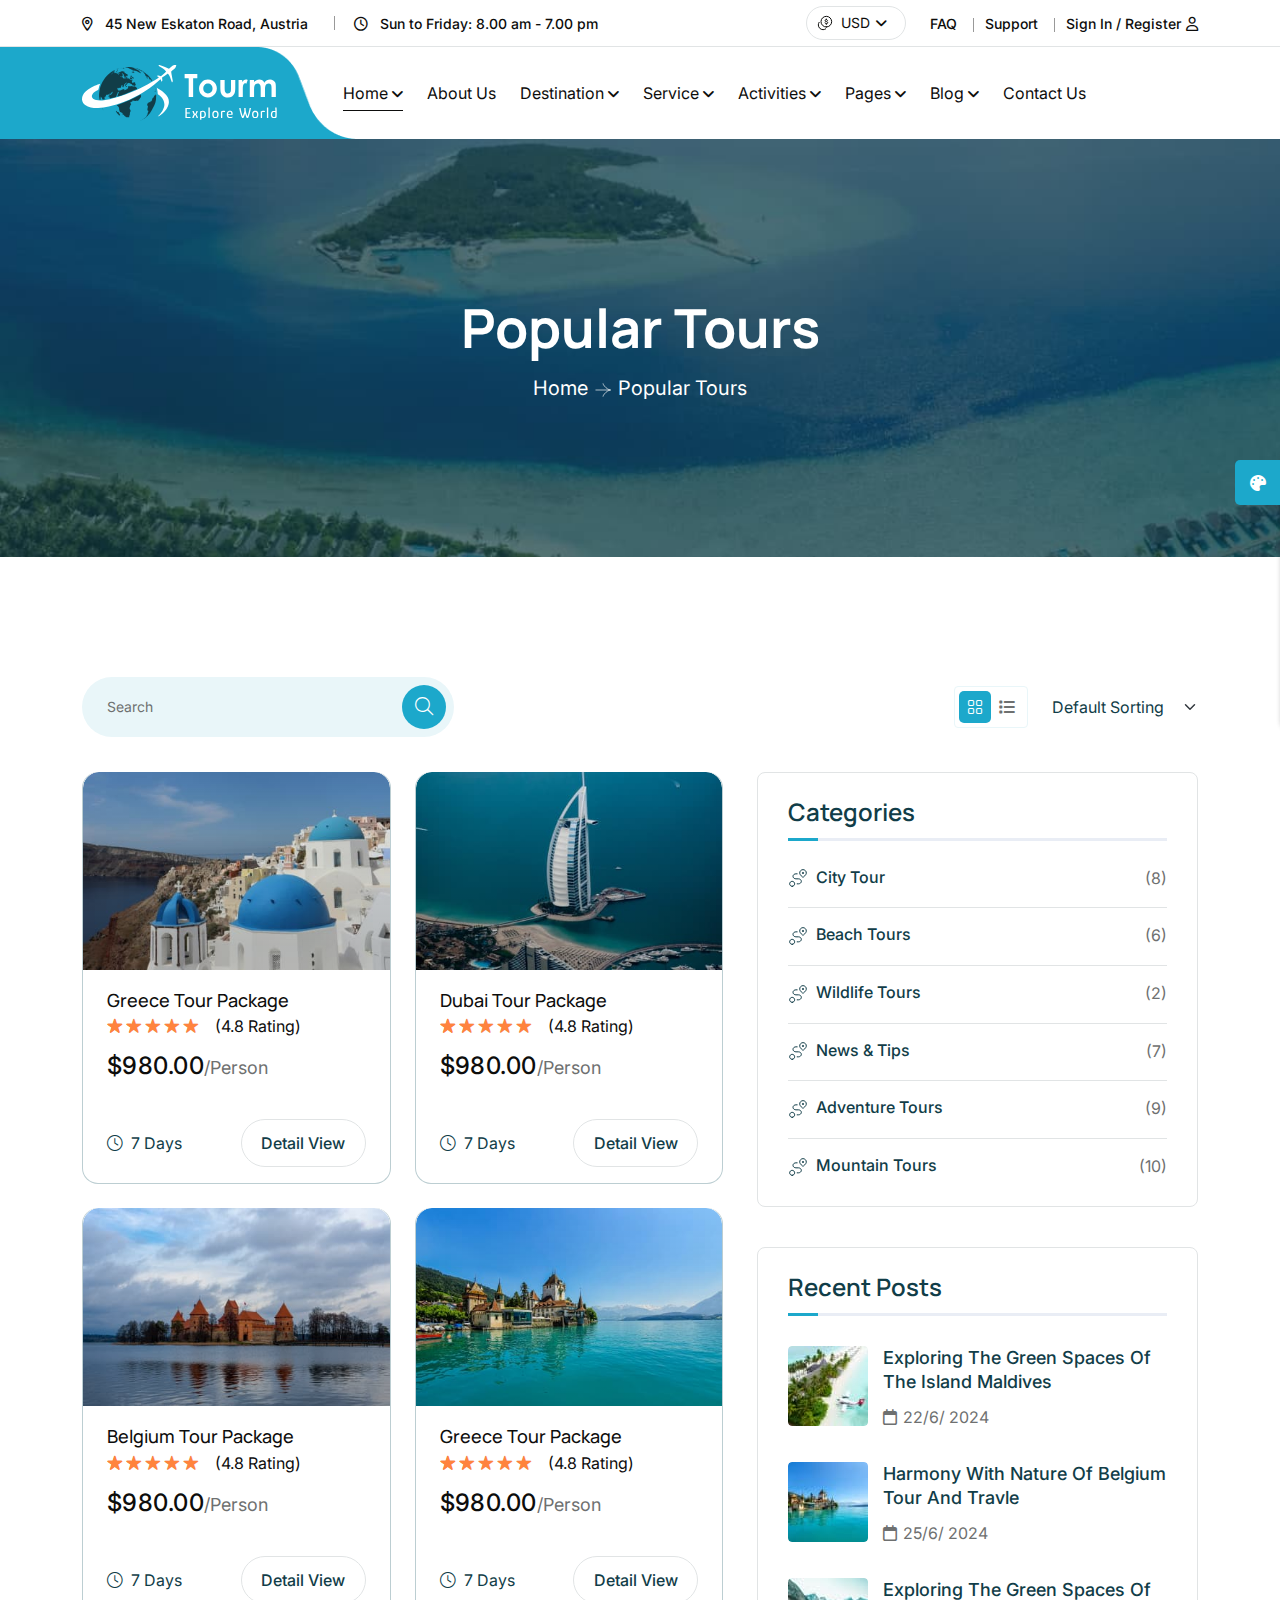
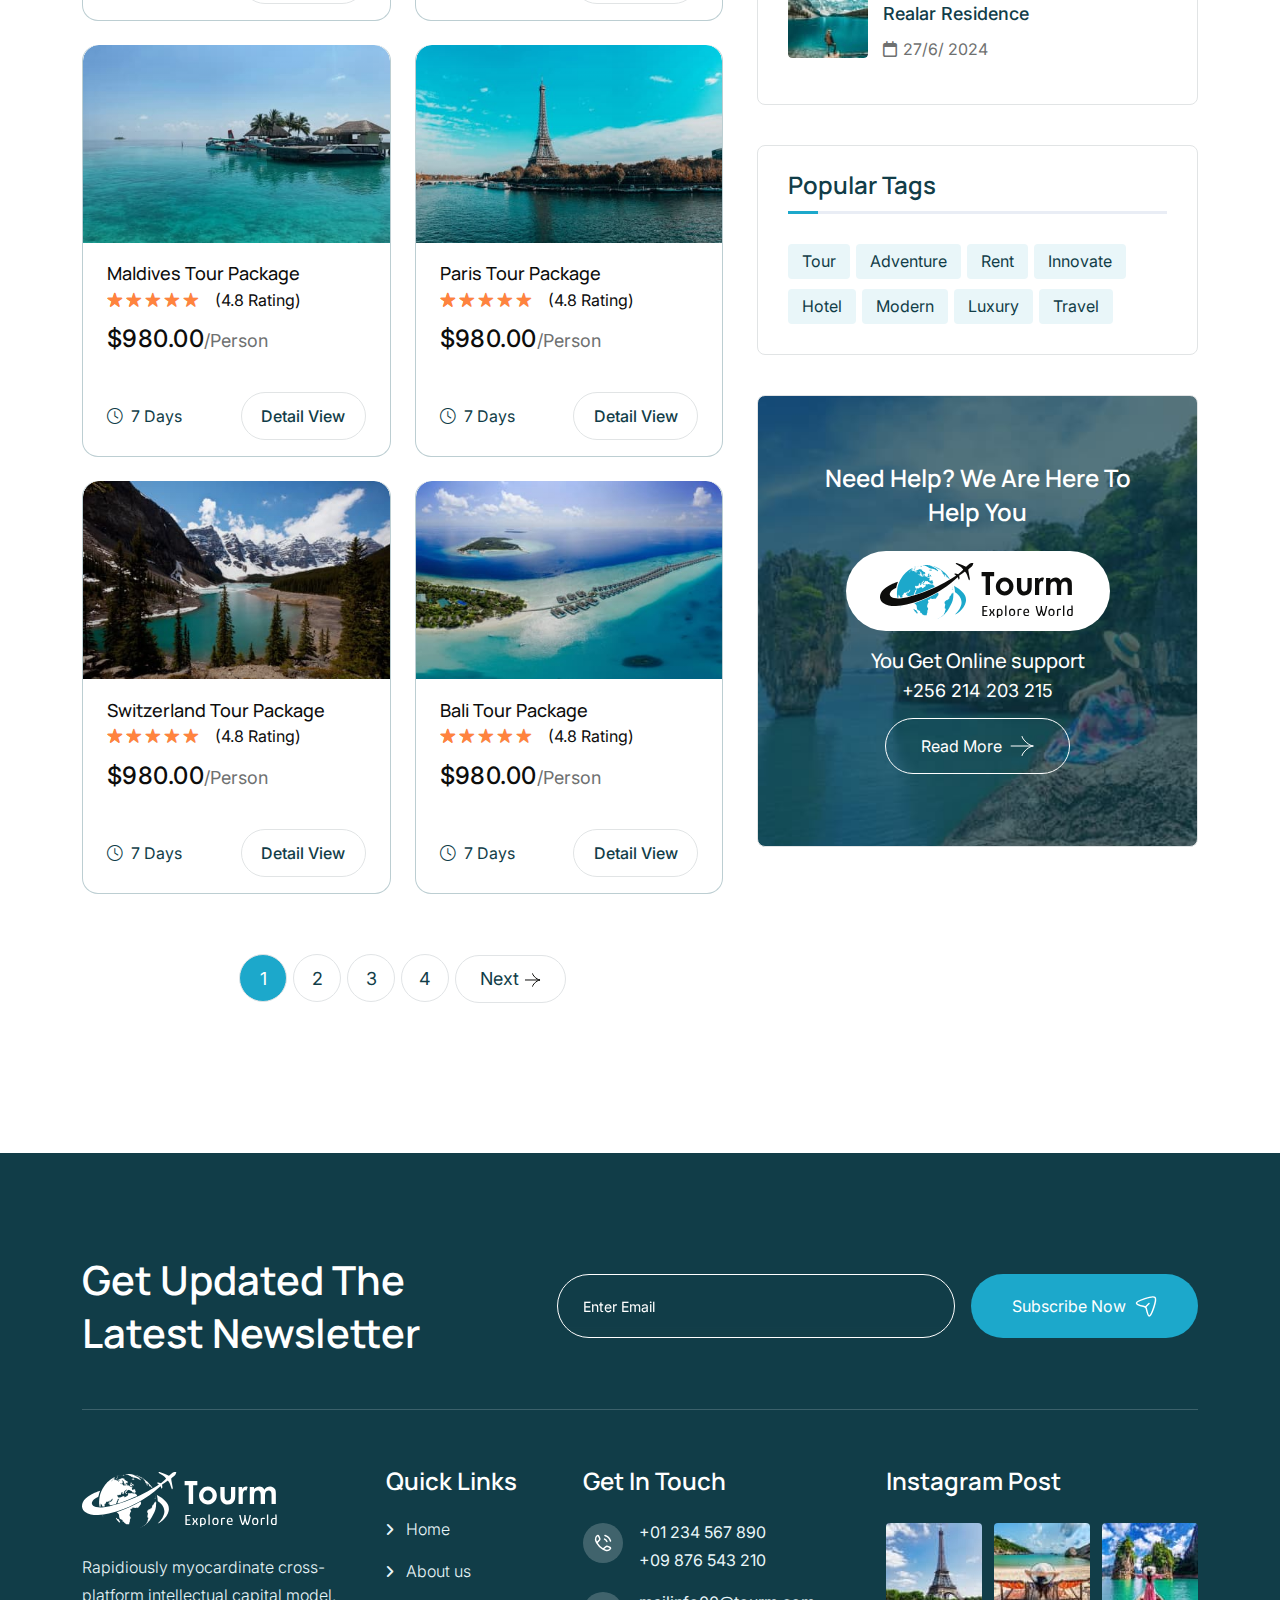
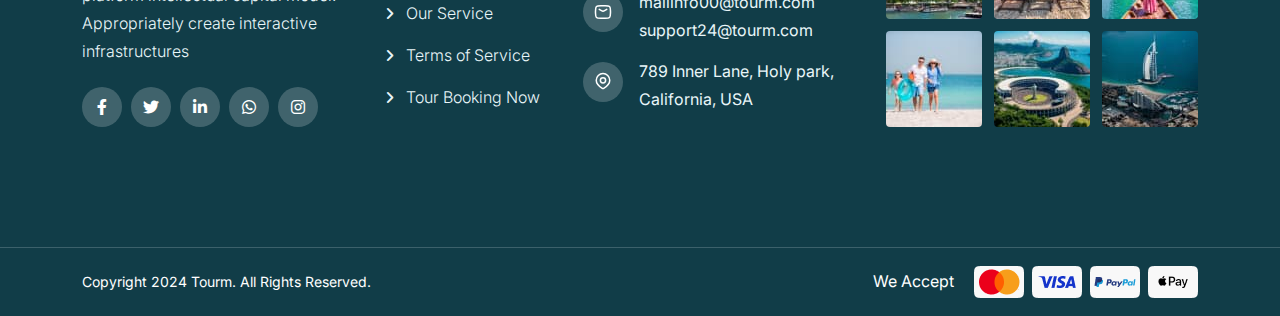
<file: tour.html>
<!doctype html><html class="no-js" lang="zxx">
<!-- Mirrored from html.themeholy.com/tourm/demo/tour.html by HTTrack Website Copier/3.x [XR&CO'2014], Tue, 03 Sep 2024 08:26:33 GMT -->
<head>
  <meta charset="utf-8"><meta http-equiv="x-ua-compatible" content="ie=edge"><title>Tourm - Travel & Tour Booking Agency HTML Template - Popular Tours</title><meta name="author" content="Tourm"><meta name="description" content="Tourm - Travel & Tour Booking Agency HTML Template "><meta name="keywords" content="Tourm - Travel & Tour Booking Agency HTML Template "><meta name="robots" content="INDEX,FOLLOW"><meta name="viewport" content="width=device-width,initial-scale=1,shrink-to-fit=no"><link rel="apple-touch-icon" sizes="57x57" href="assets/img/favicons/apple-icon-57x57.png"><link rel="apple-touch-icon" sizes="60x60" href="assets/img/favicons/apple-icon-60x60.png"><link rel="apple-touch-icon" sizes="72x72" href="assets/img/favicons/apple-icon-72x72.png"><link rel="apple-touch-icon" sizes="76x76" href="assets/img/favicons/apple-icon-76x76.png"><link rel="apple-touch-icon" sizes="114x114" href="assets/img/favicons/apple-icon-114x114.png"><link rel="apple-touch-icon" sizes="120x120" href="assets/img/favicons/apple-icon-120x120.png"><link rel="apple-touch-icon" sizes="144x144" href="assets/img/favicons/apple-icon-144x144.png"><link rel="apple-touch-icon" sizes="152x152" href="assets/img/favicons/apple-icon-152x152.png"><link rel="apple-touch-icon" sizes="180x180" href="assets/img/favicons/apple-icon-180x180.png"><link rel="icon" type="image/png" sizes="192x192" href="assets/img/favicons/android-icon-192x192.png"><link rel="icon" type="image/png" sizes="32x32" href="assets/img/favicons/favicon-32x32.png"><link rel="icon" type="image/png" sizes="96x96" href="assets/img/favicons/favicon-96x96.png"><link rel="icon" type="image/png" sizes="16x16" href="assets/img/favicons/favicon-16x16.png"><link rel="manifest" href="assets/img/favicons/manifest.json"><meta name="msapplication-TileColor" content="#ffffff"><meta name="msapplication-TileImage" content="assets/img/favicons/ms-icon-144x144.png"><meta name="theme-color" content="#ffffff"><link rel="preconnect" href="https://fonts.googleapis.com/"><link rel="preconnect" href="https://fonts.gstatic.com/" crossorigin><link rel="preconnect" href="https://fonts.googleapis.com/"><link rel="preconnect" href="https://fonts.gstatic.com/" crossorigin><link href="https://fonts.googleapis.com/css2?family=Inter:wght@100..900&amp;family=Manrope:wght@200..800&amp;family=Montez&amp;display=swap" rel="stylesheet"><link rel="stylesheet" href="assets/css/bootstrap.min.css"><link rel="stylesheet" href="assets/css/fontawesome.min.css"><link rel="stylesheet" href="assets/css/magnific-popup.min.css"><link rel="stylesheet" href="assets/css/swiper-bundle.min.css"><link rel="stylesheet" href="assets/css/style.css"></head><body><div class="magic-cursor relative z-10"><div class="cursor"></div><div class="cursor-follower"></div></div><div class="color-scheme-wrap active"><button class="switchIcon"><i class="fa-solid fa-palette"></i></button><h4 class="color-scheme-wrap-title"><i class="far fa-palette"></i>STYLE SWITCHER</h4><div class="color-switch-btns"><button data-color="#684DF4"><i class="fa-solid fa-droplet"></i></button> <button data-color="#086ad8"><i class="fa-solid fa-droplet"></i></button> <button data-color="#FC3737"><i class="fa-solid fa-droplet"></i></button> <button data-color="#8a2be2"><i class="fa-solid fa-droplet"></i></button> <button data-color="#104CBA"><i class="fa-solid fa-droplet"></i></button> <button data-color="#ffbf4f"><i class="fa-solid fa-droplet"></i></button> <button data-color="#323F7C"><i class="fa-solid fa-droplet"></i></button> <button data-color="#0e2bc5"><i class="fa-solid fa-droplet"></i></button> <button data-color="#F79C53"><i class="fa-solid fa-droplet"></i></button> <button data-color="#6957af"><i class="fa-solid fa-droplet"></i></button></div><a href="https://themeforest.net/search/themeholy" class="th-btn text-center"><i class="fa fa-shopping-cart me-2"></i> Purchase</a></div><div id="preloader" class="preloader"><button class="th-btn preloaderCls">Cancel Preloader</button><div class="preloader-inner"><img src="assets/img/logo3.svg" alt=""></div><div id="loader" class="th-preloader"><div class="animation-preloader"><div class="txt-loading"><span preloader-text="T" class="characters">T </span><span preloader-text="O" class="characters">O </span><span preloader-text="U" class="characters">U </span><span preloader-text="R" class="characters">R </span><span preloader-text="M" class="characters">M</span></div></div></div></div><div class="sidemenu-wrapper sidemenu-info"><div class="sidemenu-content"><button class="closeButton sideMenuCls"><i class="far fa-times"></i></button><div class="widget"><div class="th-widget-about"><div class="about-logo"><a href="home-travel.html"><img src="assets/img/logo2.svg" alt="Tourm"></a></div><p class="about-text">Rapidiously myocardinate cross-platform intellectual capital model. Appropriately create interactive infrastructures</p><div class="th-social"><a href="https://www.facebook.com/"><i class="fab fa-facebook-f"></i></a> <a href="https://www.twitter.com/"><i class="fab fa-twitter"></i></a> <a href="https://www.linkedin.com/"><i class="fab fa-linkedin-in"></i></a> <a href="https://www.whatsapp.com/"><i class="fab fa-whatsapp"></i></a></div></div></div><div class="widget"><h3 class="widget_title">Recent Posts</h3><div class="recent-post-wrap"><div class="recent-post"><div class="media-img"><a href="blog-details.html"><img src="assets/img/blog/recent-post-1-1.jpg" alt="Blog Image"></a></div><div class="media-body"><div class="recent-post-meta"><a href="blog.html"><i class="far fa-calendar"></i>24 Jun , 2024</a></div><h4 class="post-title"><a class="text-inherit" href="blog-details.html">Where Vision Meets Concrete Reality</a></h4></div></div><div class="recent-post"><div class="media-img"><a href="blog-details.html"><img src="assets/img/blog/recent-post-1-2.jpg" alt="Blog Image"></a></div><div class="media-body"><div class="recent-post-meta"><a href="blog.html"><i class="far fa-calendar"></i>22 Jun , 2024</a></div><h4 class="post-title"><a class="text-inherit" href="blog-details.html">Raising the Bar in Construction.</a></h4></div></div></div></div><div class="widget"><h3 class="widget_title">Get In Touch</h3><div class="th-widget-contact"><div class="info-box_text"><div class="icon"><img src="assets/img/icon/phone.svg" alt="img"></div><div class="details"><p><a href="tel:+01234567890" class="info-box_link">+01 234 567 890</a></p><p><a href="tel:+09876543210" class="info-box_link">+09 876 543 210</a></p></div></div><div class="info-box_text"><div class="icon"><img src="assets/img/icon/envelope.svg" alt="img"></div><div class="details"><p><a href="mailto:mailinfo00@tourm.com" class="info-box_link">mailinfo00@tourm.com</a></p><p><a href="mailto:support24@tourm.com" class="info-box_link">support24@tourm.com</a></p></div></div><div class="info-box_text"><div class="icon"><img src="assets/img/icon/location-dot.svg" alt="img"></div><div class="details"><p>789 Inner Lane, Holy park, California, USA</p></div></div></div></div></div></div><div class="popup-search-box"><button class="searchClose"><i class="fal fa-times"></i></button><form action="#"><input type="text" placeholder="What are you looking for?"> <button type="submit"><i class="fal fa-search"></i></button></form></div><div class="th-menu-wrapper onepage-nav"><div class="th-menu-area text-center"><button class="th-menu-toggle"><i class="fal fa-times"></i></button><div class="mobile-logo"><a href="home-travel.html"><img src="assets/img/logo2.svg" alt="Tourm"></a></div><div class="th-mobile-menu"><ul><li class="menu-item-has-children"><a class="active" href="home-travel.html">Home</a><ul class="sub-menu"><li><a href="home-travel.html">Home Travel</a></li><li><a href="home-tour.html">Home Tour</a></li><li><a href="home-agency.html">Home Agency</a></li></ul></li><li><a href="about.html">About Us</a></li><li class="menu-item-has-children"><a href="#">Destination</a><ul class="sub-menu"><li><a href="destination.html">Destination</a></li><li><a href="destination-details.html">Destination Details</a></li></ul></li><li class="menu-item-has-children"><a href="#">Service</a><ul class="sub-menu"><li><a href="service.html">Services</a></li><li><a href="service-details.html">Service Details</a></li></ul></li><li class="menu-item-has-children"><a href="#">Activities</a><ul class="sub-menu"><li><a href="activities.html">activities</a></li><li><a href="activities-details.html">activities Details</a></li></ul></li><li class="menu-item-has-children"><a href="#">Pages</a><ul class="sub-menu"><li class="menu-item-has-children"><a href="#">Shop</a><ul class="sub-menu"><li><a href="shop.html">Shop</a></li><li><a href="shop-details.html">Shop Details</a></li><li><a href="cart.html">Cart Page</a></li><li><a href="checkout.html">Checkout</a></li><li><a href="wishlist.html">Wishlist</a></li></ul></li><li><a href="gallery.html">Gallery</a></li><li><a href="tour.html">Our Tour</a></li><li><a href="tour-details.html">Tour Details</a></li><li><a href="tour-guide.html">Tour Guider</a></li><li><a href="tour-guider-details.html">Tour Guider Details</a></li><li><a href="faq.html">Faq Page</a></li><li><a href="price.html">Price Package</a></li><li><a href="error.html">Error Page</a></li></ul></li><li class="menu-item-has-children"><a href="#">Blog</a><ul class="sub-menu"><li><a href="blog.html">Blog</a></li><li><a href="blog-details.html">Blog Details</a></li></ul></li><li><a href="contact.html">Contact us</a></li></ul></div></div></div><header class="th-header header-layout1"><div class="header-top"><div class="container th-container"><div class="row justify-content-center justify-content-xl-between align-items-center"><div class="col-auto d-none d-md-block"><div class="header-links"><ul><li class="d-none d-xl-inline-block"><i class="fa-sharp fa-regular fa-location-dot"></i> <span>45 New Eskaton Road, Austria</span></li><li class="d-none d-xl-inline-block"><i class="fa-regular fa-clock"></i> <span>Sun to Friday: 8.00 am - 7.00 pm</span></li></ul></div></div><div class="col-auto"><div class="header-right"><div class="currency-menu"><img src="assets/img/icon/dollar.svg" alt=""> <select class="form-select nice-select"><option selected="">USD</option><option>CNY</option><option>EUR</option><option>AUD</option></select></div><div class="header-links"><ul><li class="d-none d-md-inline-block"><a href="faq.html">FAQ</a></li><li class="d-none d-md-inline-block"><a href="contact.html">Support</a></li><li><a href="#login-form" class="popup-content">Sign In / Register<i class="fa-regular fa-user"></i></a></li></ul></div></div></div></div></div></div><div class="sticky-wrapper"><div class="menu-area"><div class="container th-container"><div class="row align-items-center justify-content-between"><div class="col-auto"><div class="header-logo"><a href="home-travel.html"><img src="assets/img/logo.svg" alt="Tourm"></a></div></div><div class="col-auto me-xl-auto"><nav class="main-menu d-none d-xl-inline-block"><ul><li class="menu-item-has-children"><a class="active" href="home-travel.html">Home</a><ul class="sub-menu"><li><a href="home-travel.html">Home Travel</a></li><li><a href="home-tour.html">Home Tour</a></li><li><a href="home-agency.html">Home Agency</a></li></ul></li><li><a href="about.html">About Us</a></li><li class="menu-item-has-children"><a href="#">Destination</a><ul class="sub-menu"><li><a href="destination.html">Destination</a></li><li><a href="destination-details.html">Destination Details</a></li></ul></li><li class="menu-item-has-children"><a href="#">Service</a><ul class="sub-menu"><li><a href="service.html">Services</a></li><li><a href="service-details.html">Service Details</a></li></ul></li><li class="menu-item-has-children"><a href="#">Activities</a><ul class="sub-menu"><li><a href="activities.html">activities</a></li><li><a href="activities-details.html">activities Details</a></li></ul></li><li class="menu-item-has-children"><a href="#">Pages</a><ul class="sub-menu"><li class="menu-item-has-children"><a href="#">Shop</a><ul class="sub-menu"><li><a href="shop.html">Shop</a></li><li><a href="shop-details.html">Shop Details</a></li><li><a href="cart.html">Cart Page</a></li><li><a href="checkout.html">Checkout</a></li><li><a href="wishlist.html">Wishlist</a></li></ul></li><li><a href="gallery.html">Gallery</a></li><li><a href="tour.html">Our Tour</a></li><li><a href="tour-details.html">Tour Details</a></li><li><a href="tour-guide.html">Tour Guider</a></li><li><a href="tour-guider-details.html">Tour Guider Details</a></li><li><a href="faq.html">Faq Page</a></li><li><a href="price.html">Price Package</a></li><li><a href="error.html">Error Page</a></li></ul></li><li class="menu-item-has-children"><a href="#">Blog</a><ul class="sub-menu"><li><a href="blog.html">Blog</a></li><li><a href="blog-details.html">Blog Details</a></li></ul></li><li><a href="contact.html">Contact us</a></li></ul></nav><button type="button" class="th-menu-toggle d-block d-xl-none"><i class="far fa-bars"></i></button></div><div class="col-auto d-none d-xl-block"><div class="header-button"><a href="contact.html" class="th-btn style3 th-icon">Book Now</a></div></div></div></div><div class="logo-bg" data-mask-src="assets/img/logo_bg_mask.png"></div></div></div></header><div class="breadcumb-wrapper" data-bg-src="assets/img/bg/breadcumb-bg.jpg"><div class="container"><div class="breadcumb-content"><h1 class="breadcumb-title">Popular Tours</h1><ul class="breadcumb-menu"><li><a href="home-travel.html">Home</a></li><li>Popular Tours</li></ul></div></div></div><section class="space"><div class="container"><div class="th-sort-bar"><div class="row justify-content-between align-items-center"><div class="col-md-4"><div class="search-form-area"><form class="search-form"><input type="text" placeholder="Search"> <button type="submit"><i class="fa-light fa-magnifying-glass"></i></button></form></div></div><div class="col-md-auto"><div class="sorting-filter-wrap"><div class="nav" role="tablist"><a class="active" href="#" id="tab-destination-grid" data-bs-toggle="tab" data-bs-target="#tab-grid" role="tab" aria-controls="tab-grid" aria-selected="true"><i class="fa-light fa-grid-2"></i></a> <a href="#" id="tab-destination-list" data-bs-toggle="tab" data-bs-target="#tab-list" role="tab" aria-controls="tab-list" aria-selected="false" class=""><i class="fa-solid fa-list"></i></a></div><form class="woocommerce-ordering" method="get"><select name="orderby" class="orderby" aria-label="destination order"><option value="menu_order" selected="selected">Default Sorting</option><option value="popularity">Sort by popularity</option><option value="rating">Sort by average rating</option><option value="date">Sort by latest</option><option value="price">Sort by price: low to high</option><option value="price-desc">Sort by price: high to low</option></select></form></div></div></div></div><div class="row"><div class="col-xxl-8 col-lg-7"><div class="tab-content" id="nav-tabContent"><div class="tab-pane fade active show" id="tab-grid" role="tabpanel" aria-labelledby="tab-tour-grid"><div class="row gy-24 gx-24"><div class="col-md-6"><div class="tour-box th-ani"><div class="tour-box_img global-img"><img src="assets/img/tour/tour_4_1.jpg" alt="image"></div><div class="tour-content"><h3 class="box-title"><a href="tour-guider-details.html">Greece Tour Package</a></h3><div class="tour-rating"><div class="star-rating" role="img" aria-label="Rated 5.00 out of 5"><span style="width:100%">Rated <strong class="rating">5.00</strong> out of 5 based on <span class="rating">4.8</span>(4.8 Rating)</span></div><a href="tour-guider-details.html" class="woocommerce-review-link">(<span class="count">4.8</span> Rating)</a></div><h4 class="tour-box_price"><span class="currency">$980.00</span>/Person</h4><div class="tour-action"><span><i class="fa-light fa-clock"></i>7 Days</span> <a href="tour-guider-details.html" class="th-btn style4">Detail View</a></div></div></div></div><div class="col-md-6"><div class="tour-box th-ani"><div class="tour-box_img global-img"><img src="assets/img/tour/tour_4_2.jpg" alt="image"></div><div class="tour-content"><h3 class="box-title"><a href="tour-guider-details.html">Dubai Tour Package</a></h3><div class="tour-rating"><div class="star-rating" role="img" aria-label="Rated 5.00 out of 5"><span style="width:100%">Rated <strong class="rating">5.00</strong> out of 5 based on <span class="rating">4.8</span>(4.8 Rating)</span></div><a href="tour-guider-details.html" class="woocommerce-review-link">(<span class="count">4.8</span> Rating)</a></div><h4 class="tour-box_price"><span class="currency">$980.00</span>/Person</h4><div class="tour-action"><span><i class="fa-light fa-clock"></i>7 Days</span> <a href="tour-guider-details.html" class="th-btn style4">Detail View</a></div></div></div></div><div class="col-md-6"><div class="tour-box th-ani"><div class="tour-box_img global-img"><img src="assets/img/tour/tour_4_3.jpg" alt="image"></div><div class="tour-content"><h3 class="box-title"><a href="tour-guider-details.html">Belgium Tour Package</a></h3><div class="tour-rating"><div class="star-rating" role="img" aria-label="Rated 5.00 out of 5"><span style="width:100%">Rated <strong class="rating">5.00</strong> out of 5 based on <span class="rating">4.8</span>(4.8 Rating)</span></div><a href="tour-guider-details.html" class="woocommerce-review-link">(<span class="count">4.8</span> Rating)</a></div><h4 class="tour-box_price"><span class="currency">$980.00</span>/Person</h4><div class="tour-action"><span><i class="fa-light fa-clock"></i>7 Days</span> <a href="tour-guider-details.html" class="th-btn style4">Detail View</a></div></div></div></div><div class="col-md-6"><div class="tour-box th-ani"><div class="tour-box_img global-img"><img src="assets/img/tour/tour_4_4.jpg" alt="image"></div><div class="tour-content"><h3 class="box-title"><a href="tour-guider-details.html">Greece Tour Package</a></h3><div class="tour-rating"><div class="star-rating" role="img" aria-label="Rated 5.00 out of 5"><span style="width:100%">Rated <strong class="rating">5.00</strong> out of 5 based on <span class="rating">4.8</span>(4.8 Rating)</span></div><a href="tour-guider-details.html" class="woocommerce-review-link">(<span class="count">4.8</span> Rating)</a></div><h4 class="tour-box_price"><span class="currency">$980.00</span>/Person</h4><div class="tour-action"><span><i class="fa-light fa-clock"></i>7 Days</span> <a href="tour-guider-details.html" class="th-btn style4">Detail View</a></div></div></div></div><div class="col-md-6"><div class="tour-box th-ani"><div class="tour-box_img global-img"><img src="assets/img/tour/tour_4_5.jpg" alt="image"></div><div class="tour-content"><h3 class="box-title"><a href="tour-guider-details.html">Maldives Tour Package</a></h3><div class="tour-rating"><div class="star-rating" role="img" aria-label="Rated 5.00 out of 5"><span style="width:100%">Rated <strong class="rating">5.00</strong> out of 5 based on <span class="rating">4.8</span>(4.8 Rating)</span></div><a href="tour-guider-details.html" class="woocommerce-review-link">(<span class="count">4.8</span> Rating)</a></div><h4 class="tour-box_price"><span class="currency">$980.00</span>/Person</h4><div class="tour-action"><span><i class="fa-light fa-clock"></i>7 Days</span> <a href="tour-guider-details.html" class="th-btn style4">Detail View</a></div></div></div></div><div class="col-md-6"><div class="tour-box th-ani"><div class="tour-box_img global-img"><img src="assets/img/tour/tour_4_6.jpg" alt="image"></div><div class="tour-content"><h3 class="box-title"><a href="tour-guider-details.html">Paris Tour Package</a></h3><div class="tour-rating"><div class="star-rating" role="img" aria-label="Rated 5.00 out of 5"><span style="width:100%">Rated <strong class="rating">5.00</strong> out of 5 based on <span class="rating">4.8</span>(4.8 Rating)</span></div><a href="tour-guider-details.html" class="woocommerce-review-link">(<span class="count">4.8</span> Rating)</a></div><h4 class="tour-box_price"><span class="currency">$980.00</span>/Person</h4><div class="tour-action"><span><i class="fa-light fa-clock"></i>7 Days</span> <a href="tour-guider-details.html" class="th-btn style4">Detail View</a></div></div></div></div><div class="col-md-6"><div class="tour-box th-ani"><div class="tour-box_img global-img"><img src="assets/img/tour/tour_4_7.jpg" alt="image"></div><div class="tour-content"><h3 class="box-title"><a href="tour-guider-details.html">Switzerland Tour Package</a></h3><div class="tour-rating"><div class="star-rating" role="img" aria-label="Rated 5.00 out of 5"><span style="width:100%">Rated <strong class="rating">5.00</strong> out of 5 based on <span class="rating">4.8</span>(4.8 Rating)</span></div><a href="tour-guider-details.html" class="woocommerce-review-link">(<span class="count">4.8</span> Rating)</a></div><h4 class="tour-box_price"><span class="currency">$980.00</span>/Person</h4><div class="tour-action"><span><i class="fa-light fa-clock"></i>7 Days</span> <a href="tour-guider-details.html" class="th-btn style4">Detail View</a></div></div></div></div><div class="col-md-6"><div class="tour-box th-ani"><div class="tour-box_img global-img"><img src="assets/img/tour/tour_4_8.jpg" alt="image"></div><div class="tour-content"><h3 class="box-title"><a href="tour-guider-details.html">Bali Tour Package</a></h3><div class="tour-rating"><div class="star-rating" role="img" aria-label="Rated 5.00 out of 5"><span style="width:100%">Rated <strong class="rating">5.00</strong> out of 5 based on <span class="rating">4.8</span>(4.8 Rating)</span></div><a href="tour-guider-details.html" class="woocommerce-review-link">(<span class="count">4.8</span> Rating)</a></div><h4 class="tour-box_price"><span class="currency">$980.00</span>/Person</h4><div class="tour-action"><span><i class="fa-light fa-clock"></i>7 Days</span> <a href="tour-guider-details.html" class="th-btn style4">Detail View</a></div></div></div></div></div></div><div class="tab-pane fade" id="tab-list" role="tabpanel" aria-labelledby="tab-tour-list"><div class="row gy-30"><div class="col-12"><div class="tour-box style-flex th-ani"><div class="tour-box_img global-img"><img src="assets/img/tour/tour_4_1.jpg" alt="image"></div><div class="tour-content"><h3 class="box-title"><a href="tour-guider-details.html">Greece Tour Package</a></h3><div class="tour-rating"><div class="star-rating" role="img" aria-label="Rated 5.00 out of 5"><span style="width:100%">Rated <strong class="rating">5.00</strong> out of 5 based on <span class="rating">4.8</span>(4.8 Rating)</span></div><a href="tour-guider-details.html" class="woocommerce-review-link">(<span class="count">4.8</span> Rating)</a></div><h4 class="tour-box_price"><span class="currency">$980.00</span>/Person</h4><div class="tour-action"><span><i class="fa-light fa-clock"></i>7 Days</span> <a href="tour-guider-details.html" class="th-btn style4">Detail View</a></div></div></div></div><div class="col-12"><div class="tour-box style-flex th-ani"><div class="tour-box_img global-img"><img src="assets/img/tour/tour_4_2.jpg" alt="image"></div><div class="tour-content"><h3 class="box-title"><a href="tour-guider-details.html">Dubai Tour Package</a></h3><div class="tour-rating"><div class="star-rating" role="img" aria-label="Rated 5.00 out of 5"><span style="width:100%">Rated <strong class="rating">5.00</strong> out of 5 based on <span class="rating">4.8</span>(4.8 Rating)</span></div><a href="tour-guider-details.html" class="woocommerce-review-link">(<span class="count">4.8</span> Rating)</a></div><h4 class="tour-box_price"><span class="currency">$980.00</span>/Person</h4><div class="tour-action"><span><i class="fa-light fa-clock"></i>7 Days</span> <a href="tour-guider-details.html" class="th-btn style4">Detail View</a></div></div></div></div><div class="col-12"><div class="tour-box style-flex th-ani"><div class="tour-box_img global-img"><img src="assets/img/tour/tour_4_3.jpg" alt="image"></div><div class="tour-content"><h3 class="box-title"><a href="tour-guider-details.html">Belgium Tour Package</a></h3><div class="tour-rating"><div class="star-rating" role="img" aria-label="Rated 5.00 out of 5"><span style="width:100%">Rated <strong class="rating">5.00</strong> out of 5 based on <span class="rating">4.8</span>(4.8 Rating)</span></div><a href="tour-guider-details.html" class="woocommerce-review-link">(<span class="count">4.8</span> Rating)</a></div><h4 class="tour-box_price"><span class="currency">$980.00</span>/Person</h4><div class="tour-action"><span><i class="fa-light fa-clock"></i>7 Days</span> <a href="tour-guider-details.html" class="th-btn style4">Detail View</a></div></div></div></div><div class="col-12"><div class="tour-box style-flex th-ani"><div class="tour-box_img global-img"><img src="assets/img/tour/tour_4_4.jpg" alt="image"></div><div class="tour-content"><h3 class="box-title"><a href="tour-guider-details.html">Greece Tour Package</a></h3><div class="tour-rating"><div class="star-rating" role="img" aria-label="Rated 5.00 out of 5"><span style="width:100%">Rated <strong class="rating">5.00</strong> out of 5 based on <span class="rating">4.8</span>(4.8 Rating)</span></div><a href="tour-guider-details.html" class="woocommerce-review-link">(<span class="count">4.8</span> Rating)</a></div><h4 class="tour-box_price"><span class="currency">$980.00</span>/Person</h4><div class="tour-action"><span><i class="fa-light fa-clock"></i>7 Days</span> <a href="tour-guider-details.html" class="th-btn style4">Detail View</a></div></div></div></div><div class="col-12"><div class="tour-box style-flex th-ani"><div class="tour-box_img global-img"><img src="assets/img/tour/tour_4_5.jpg" alt="image"></div><div class="tour-content"><h3 class="box-title"><a href="tour-guider-details.html">Maldives Tour Package</a></h3><div class="tour-rating"><div class="star-rating" role="img" aria-label="Rated 5.00 out of 5"><span style="width:100%">Rated <strong class="rating">5.00</strong> out of 5 based on <span class="rating">4.8</span>(4.8 Rating)</span></div><a href="tour-guider-details.html" class="woocommerce-review-link">(<span class="count">4.8</span> Rating)</a></div><h4 class="tour-box_price"><span class="currency">$980.00</span>/Person</h4><div class="tour-action"><span><i class="fa-light fa-clock"></i>7 Days</span> <a href="tour-guider-details.html" class="th-btn style4">Detail View</a></div></div></div></div><div class="col-12"><div class="tour-box style-flex th-ani"><div class="tour-box_img global-img"><img src="assets/img/tour/tour_4_6.jpg" alt="image"></div><div class="tour-content"><h3 class="box-title"><a href="tour-guider-details.html">Paris Tour Package</a></h3><div class="tour-rating"><div class="star-rating" role="img" aria-label="Rated 5.00 out of 5"><span style="width:100%">Rated <strong class="rating">5.00</strong> out of 5 based on <span class="rating">4.8</span>(4.8 Rating)</span></div><a href="tour-guider-details.html" class="woocommerce-review-link">(<span class="count">4.8</span> Rating)</a></div><h4 class="tour-box_price"><span class="currency">$980.00</span>/Person</h4><div class="tour-action"><span><i class="fa-light fa-clock"></i>7 Days</span> <a href="tour-guider-details.html" class="th-btn style4">Detail View</a></div></div></div></div><div class="col-12"><div class="tour-box style-flex th-ani"><div class="tour-box_img global-img"><img src="assets/img/tour/tour_4_7.jpg" alt="image"></div><div class="tour-content"><h3 class="box-title"><a href="tour-guider-details.html">Switzerland Tour Package</a></h3><div class="tour-rating"><div class="star-rating" role="img" aria-label="Rated 5.00 out of 5"><span style="width:100%">Rated <strong class="rating">5.00</strong> out of 5 based on <span class="rating">4.8</span>(4.8 Rating)</span></div><a href="tour-guider-details.html" class="woocommerce-review-link">(<span class="count">4.8</span> Rating)</a></div><h4 class="tour-box_price"><span class="currency">$980.00</span>/Person</h4><div class="tour-action"><span><i class="fa-light fa-clock"></i>7 Days</span> <a href="tour-guider-details.html" class="th-btn style4">Detail View</a></div></div></div></div><div class="col-12"><div class="tour-box style-flex th-ani"><div class="tour-box_img global-img"><img src="assets/img/tour/tour_4_8.jpg" alt="image"></div><div class="tour-content"><h3 class="box-title"><a href="tour-guider-details.html">Bali Tour Package</a></h3><div class="tour-rating"><div class="star-rating" role="img" aria-label="Rated 5.00 out of 5"><span style="width:100%">Rated <strong class="rating">5.00</strong> out of 5 based on <span class="rating">4.8</span>(4.8 Rating)</span></div><a href="tour-guider-details.html" class="woocommerce-review-link">(<span class="count">4.8</span> Rating)</a></div><h4 class="tour-box_price"><span class="currency">$980.00</span>/Person</h4><div class="tour-action"><span><i class="fa-light fa-clock"></i>7 Days</span> <a href="tour-guider-details.html" class="th-btn style4">Detail View</a></div></div></div></div></div></div><div class="th-pagination text-center mt-60"><ul><li><a class="active" href="blog.html">1</a></li><li><a href="blog.html">2</a></li><li><a href="blog.html">3</a></li><li><a href="blog.html">4</a></li><li><a class="next-page" href="blog.html">Next <img src="assets/img/icon/arrow-right4.svg" alt=""></a></li></ul></div></div></div><div class="col-xxl-4 col-lg-5"><aside class="sidebar-area"><div class="widget widget_categories"><h3 class="widget_title">Categories</h3><ul><li><a href="blog.html"><img src="assets/img/theme-img/map.svg" alt="">City Tour</a> <span>(8)</span></li><li><a href="blog.html"><img src="assets/img/theme-img/map.svg" alt="">Beach Tours</a> <span>(6)</span></li><li><a href="blog.html"><img src="assets/img/theme-img/map.svg" alt="">Wildlife Tours</a> <span>(2)</span></li><li><a href="blog.html"><img src="assets/img/theme-img/map.svg" alt="">News & Tips</a> <span>(7)</span></li><li><a href="blog.html"><img src="assets/img/theme-img/map.svg" alt="">Adventure Tours</a> <span>(9)</span></li><li><a href="blog.html"><img src="assets/img/theme-img/map.svg" alt="">Mountain Tours</a> <span>(10)</span></li></ul></div><div class="widget"><h3 class="widget_title">Recent Posts</h3><div class="recent-post-wrap"><div class="recent-post"><div class="media-img"><a href="blog-details.html"><img src="assets/img/blog/recent-post-1-1.jpg" alt="Blog Image"></a></div><div class="media-body"><h4 class="post-title"><a class="text-inherit" href="blog-details.html">Exploring The Green Spaces Of the island maldives</a></h4><div class="recent-post-meta"><a href="blog.html"><i class="fa-regular fa-calendar"></i>22/6/ 2024</a></div></div></div><div class="recent-post"><div class="media-img"><a href="blog-details.html"><img src="assets/img/blog/recent-post-1-2.jpg" alt="Blog Image"></a></div><div class="media-body"><h4 class="post-title"><a class="text-inherit" href="blog-details.html">Harmony With Nature Of Belgium Tour and travle</a></h4><div class="recent-post-meta"><a href="blog.html"><i class="fa-regular fa-calendar"></i>25/6/ 2024</a></div></div></div><div class="recent-post"><div class="media-img"><a href="blog-details.html"><img src="assets/img/blog/recent-post-1-3.jpg" alt="Blog Image"></a></div><div class="media-body"><h4 class="post-title"><a class="text-inherit" href="blog-details.html">Exploring The Green Spaces Of Realar Residence</a></h4><div class="recent-post-meta"><a href="blog.html"><i class="fa-regular fa-calendar"></i>27/6/ 2024</a></div></div></div></div></div><div class="widget widget_tag_cloud"><h3 class="widget_title">Popular Tags</h3><div class="tagcloud"><a href="blog.html">Tour</a> <a href="blog.html">Adventure</a> <a href="blog.html">Rent</a> <a href="blog.html">Innovate</a> <a href="blog.html">Hotel</a> <a href="blog.html">Modern</a> <a href="blog.html">Luxury</a> <a href="blog.html">Travel</a></div></div><div class="widget widget_offer" data-bg-src="assets/img/bg/widget_bg_1.jpg"><div class="offer-banner"><div class="offer"><h6 class="box-title">Need Help? We Are Here To Help You</h6><div class="banner-logo"><img src="assets/img/logo2.svg" alt="Tourm"></div><div class="offer"><h6 class="offer-title">You Get Online support</h6><a class="offter-num" href="%2b256214203215.html">+256 214 203 215</a></div><a href="contact.html" class="th-btn style2 th-icon">Read More</a></div></div></div></aside></div></div></div><div class="shape-mockup shape1 d-none d-xxl-block" data-bottom="7%" data-right="8%"><img src="assets/img/shape/shape_1.png" alt="shape"></div><div class="shape-mockup shape2 d-none d-xl-block" data-bottom="1%" data-right="7%"><img src="assets/img/shape/shape_2.png" alt="shape"></div><div class="shape-mockup shape3 d-none d-xxl-block" data-bottom="2%" data-right="4%"><img src="assets/img/shape/shape_3.png" alt="shape"></div></section><footer class="footer-wrapper bg-title footer-layout2"><div class="widget-area"><div class="container"><div class="newsletter-area"><div class="newsletter-top"><div class="row gy-4 align-items-center"><div class="col-lg-5"><h2 class="newsletter-title text-white text-capitalize mb-0">get updated the latest newsletter</h2></div><div class="col-lg-7"><form class="newsletter-form style2"><input class="form-control" type="email" placeholder="Enter Email" required=""> <button type="submit" class="th-btn style1">Subscribe Now <img src="assets/img/icon/plane2.svg" alt=""></button></form></div></div></div></div><div class="row justify-content-between"><div class="col-md-6 col-xl-3"><div class="widget footer-widget"><div class="th-widget-about"><div class="about-logo"><a href="home-travel.html"><img src="assets/img/logo-white.svg" alt="Tourm"></a></div><p class="about-text">Rapidiously myocardinate cross-platform intellectual capital model. Appropriately create interactive infrastructures</p><div class="th-social"><a href="https://www.facebook.com/"><i class="fab fa-facebook-f"></i></a> <a href="https://www.twitter.com/"><i class="fab fa-twitter"></i></a> <a href="https://www.linkedin.com/"><i class="fab fa-linkedin-in"></i></a> <a href="https://www.whatsapp.com/"><i class="fab fa-whatsapp"></i></a> <a href="https://instagram.com/"><i class="fab fa-instagram"></i></a></div></div></div></div><div class="col-md-6 col-xl-auto"><div class="widget widget_nav_menu footer-widget"><h3 class="widget_title">Quick Links</h3><div class="menu-all-pages-container"><ul class="menu"><li><a href="index.html">Home</a></li><li><a href="about.html">About us</a></li><li><a href="service.html">Our Service</a></li><li><a href="contact.html">Terms of Service</a></li><li><a href="contact.html">Tour Booking Now</a></li></ul></div></div></div><div class="col-md-6 col-xl-auto"><div class="widget footer-widget"><h3 class="widget_title">Get In Touch</h3><div class="th-widget-contact"><div class="info-box_text"><div class="icon"><img src="assets/img/icon/phone.svg" alt="img"></div><div class="details"><p><a href="tel:+01234567890" class="info-box_link">+01 234 567 890</a></p><p><a href="tel:+09876543210" class="info-box_link">+09 876 543 210</a></p></div></div><div class="info-box_text"><div class="icon"><img src="assets/img/icon/envelope.svg" alt="img"></div><div class="details"><p><a href="mailto:mailinfo00@tourm.com" class="info-box_link">mailinfo00@tourm.com</a></p><p><a href="mailto:support24@tourm.com" class="info-box_link">support24@tourm.com</a></p></div></div><div class="info-box_text"><div class="icon"><img src="assets/img/icon/location-dot.svg" alt="img"></div><div class="details"><p>789 Inner Lane, Holy park, California, USA</p></div></div></div></div></div><div class="col-md-6 col-xl-auto"><div class="widget footer-widget"><h3 class="widget_title">Instagram Post</h3><div class="sidebar-gallery"><div class="gallery-thumb"><img src="assets/img/widget/gallery_1_1.jpg" alt="Gallery Image"> <a target="_blank" href="https://www.instagram.com/" class="gallery-btn"><i class="fab fa-instagram"></i></a></div><div class="gallery-thumb"><img src="assets/img/widget/gallery_1_2.jpg" alt="Gallery Image"> <a target="_blank" href="https://www.instagram.com/" class="gallery-btn"><i class="fab fa-instagram"></i></a></div><div class="gallery-thumb"><img src="assets/img/widget/gallery_1_3.jpg" alt="Gallery Image"> <a target="_blank" href="https://www.instagram.com/" class="gallery-btn"><i class="fab fa-instagram"></i></a></div><div class="gallery-thumb"><img src="assets/img/widget/gallery_1_4.jpg" alt="Gallery Image"> <a target="_blank" href="https://www.instagram.com/" class="gallery-btn"><i class="fab fa-instagram"></i></a></div><div class="gallery-thumb"><img src="assets/img/widget/gallery_1_5.jpg" alt="Gallery Image"> <a target="_blank" href="https://www.instagram.com/" class="gallery-btn"><i class="fab fa-instagram"></i></a></div><div class="gallery-thumb"><img src="assets/img/widget/gallery_1_6.jpg" alt="Gallery Image"> <a target="_blank" href="https://www.instagram.com/" class="gallery-btn"><i class="fab fa-instagram"></i></a></div></div></div></div></div></div></div><div class="copyright-wrap"><div class="container"><div class="row justify-content-between align-items-center"><div class="col-md-6"><p class="copyright-text">Copyright 2024 <a href="home-travel.html">Tourm</a>. All Rights Reserved.</p></div><div class="col-md-6 text-end d-none d-md-block"><div class="footer-card"><span class="title">We Accept</span> <img src="assets/img/shape/cards.png" alt=""></div></div></div></div></div><div class="shape-mockup movingX d-none d-xxl-block" data-top="24%" data-left="5%"><img src="assets/img/shape/shape_8.png" alt="shape"></div></footer><div class="scroll-top"><svg class="progress-circle svg-content" width="100%" height="100%" viewBox="-1 -1 102 102"><path d="M50,1 a49,49 0 0,1 0,98 a49,49 0 0,1 0,-98" style="transition: stroke-dashoffset 10ms linear 0s; stroke-dasharray: 307.919, 307.919; stroke-dashoffset: 307.919;"></path></svg></div><div id="login-form" class="popup-login-register mfp-hide"><ul class="nav" id="pills-tab" role="tablist"><li class="nav-item" role="presentation"><button class="nav-menu" id="pills-home-tab" data-bs-toggle="pill" data-bs-target="#pills-home" type="button" role="tab" aria-controls="pills-home" aria-selected="false">Login</button></li><li class="nav-item" role="presentation"><button class="nav-menu active" id="pills-profile-tab" data-bs-toggle="pill" data-bs-target="#pills-profile" type="button" role="tab" aria-controls="pills-profile" aria-selected="true">Register</button></li></ul><div class="tab-content" id="pills-tabContent"><div class="tab-pane fade" id="pills-home" role="tabpanel" aria-labelledby="pills-home-tab"><h3 class="box-title mb-30">Sign in to your account</h3><div class="th-login-form"><form action="https://html.themeholy.com/tourm/demo/mail.php" method="POST" class="login-form ajax-contact"><div class="row"><div class="form-group col-12"><label>Username or email</label> <input type="text" class="form-control" name="email" id="email" required="required"></div><div class="form-group col-12"><label>Password</label> <input type="password" class="form-control" name="pasword" id="pasword" required="required"></div><div class="form-btn mb-20 col-12"><button class="th-btn btn-fw th-radius2">Send Message</button></div></div><div id="forgot_url"><a href="my-account.html">Forgot password?</a></div><p class="form-messages mb-0 mt-3"></p></form></div></div><div class="tab-pane fade active show" id="pills-profile" role="tabpanel" aria-labelledby="pills-profile-tab"><h3 class="th-form-title mb-30">Sign in to your account</h3><form action="https://html.themeholy.com/tourm/demo/mail.php" method="POST" class="login-form ajax-contact"><div class="row"><div class="form-group col-12"><label>Username*</label> <input type="text" class="form-control" name="usename" id="usename" required="required"></div><div class="form-group col-12"><label>First name*</label> <input type="text" class="form-control" name="firstname" id="firstname" required="required"></div><div class="form-group col-12"><label>Last name*</label> <input type="text" class="form-control" name="lastname" id="lastname" required="required"></div><div class="form-group col-12"><label for="new_email">Your email*</label> <input type="text" class="form-control" name="new_email" id="new_email" required="required"></div><div class="form-group col-12"><label for="new_email_confirm">Confirm email*</label> <input type="text" class="form-control" name="new_email_confirm" id="new_email_confirm" required="required"></div><div class="statement"><span class="register-notes">A password will be emailed to you.</span></div><div class="form-btn mt-20 col-12"><button class="th-btn btn-fw th-radius2">Sign up</button></div></div><p class="form-messages mb-0 mt-3"></p></form></div></div></div><script src="assets/js/vendor/jquery-3.6.0.min.js"></script><script src="assets/js/swiper-bundle.min.js"></script><script src="assets/js/bootstrap.min.js"></script><script src="assets/js/jquery.magnific-popup.min.js"></script><script src="assets/js/jquery.counterup.min.js"></script><script src="assets/js/jquery-ui.min.js"></script><script src="assets/js/imagesloaded.pkgd.min.js"></script><script src="assets/js/isotope.pkgd.min.js"></script><script src="assets/js/gsap.min.js"></script><script src="assets/js/circle-progress.js"></script><script src="assets/js/matter.min.js"></script><script src="assets/js/matterjs-custom.js"></script><script src="assets/js/nice-select.min.js"></script><script src="assets/js/main.js"></script></body>
<!-- Mirrored from html.themeholy.com/tourm/demo/tour.html by HTTrack Website Copier/3.x [XR&CO'2014], Tue, 03 Sep 2024 08:26:35 GMT -->
</html>
</file>
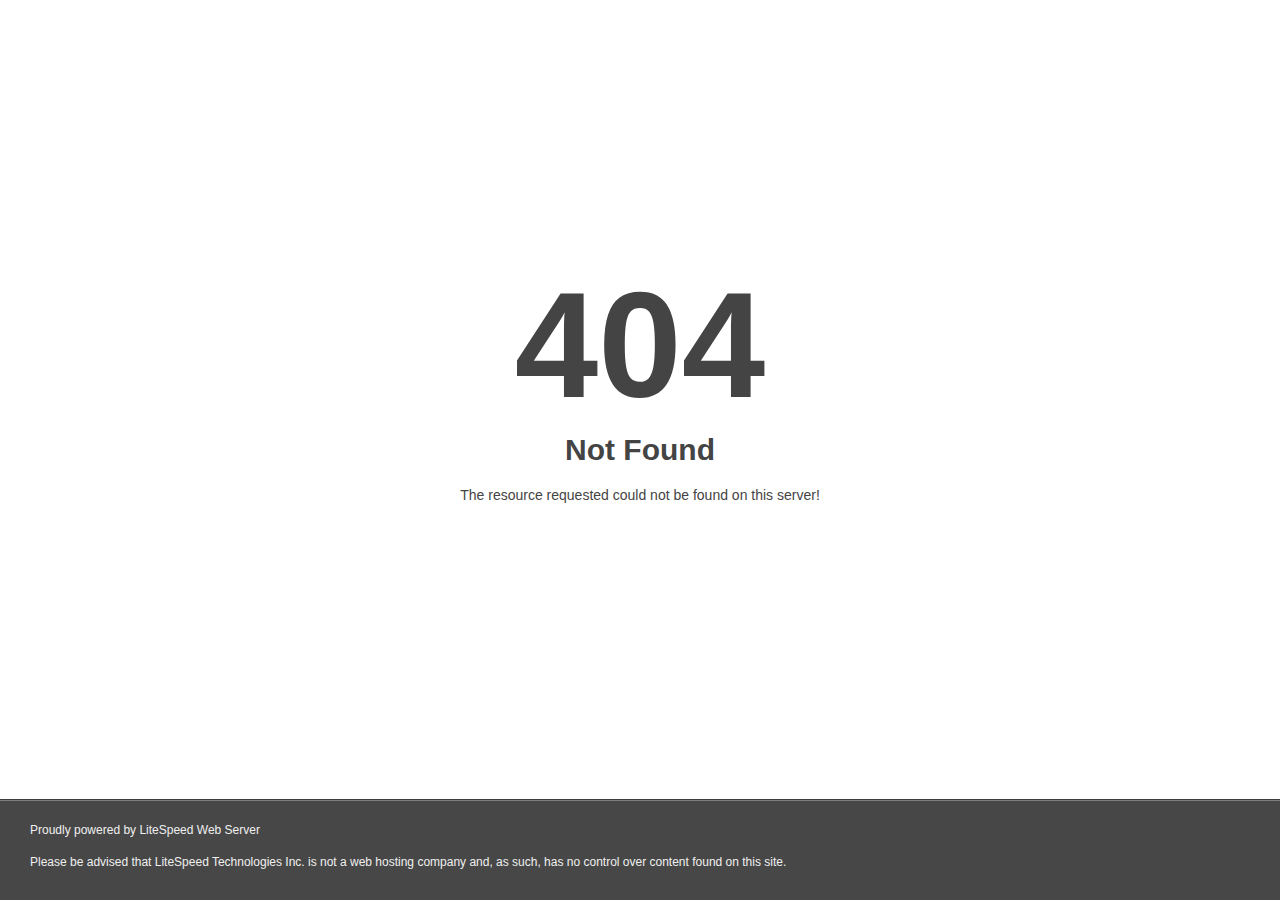
<file: assets/css/2218.html>
<!DOCTYPE html>
<html style="height:100%">
<head>
<meta name="viewport" content="width=device-width, initial-scale=1, shrink-to-fit=no" />
<title> 404 Not Found
</title><style>@media (prefers-color-scheme:dark){body{background-color:#000!important}}</style></head>
<body style="color: #444; margin:0;font: normal 14px/20px Arial, Helvetica, sans-serif; height:100%; background-color: #fff;">
<div style="height:auto; min-height:100%; ">     <div style="text-align: center; width:800px; margin-left: -400px; position:absolute; top: 30%; left:50%;">
        <h1 style="margin:0; font-size:150px; line-height:150px; font-weight:bold;">404</h1>
<h2 style="margin-top:20px;font-size: 30px;">Not Found
</h2>
<p>The resource requested could not be found on this server!</p>
</div></div><div style="color:#f0f0f0; font-size:12px;margin:auto;padding:0px 30px 0px 30px;position:relative;clear:both;height:100px;margin-top:-101px;background-color:#474747;border-top: 1px solid rgba(0,0,0,0.15);box-shadow: 0 1px 0 rgba(255, 255, 255, 0.3) inset;">
<br>Proudly powered by LiteSpeed Web Server<p>Please be advised that LiteSpeed Technologies Inc. is not a web hosting company and, as such, has no control over content found on this site.</p></div></body></html>
</file>
<file: assets/css/style.css>
@use "sass:math";:root{--theme-color: #1CA8CB;--title-color: #113D48;--body-color: #6E7070;--smoke-color: #E9F6F9;--smoke-color2: #F3F4F6;--black-color: #000000;--black-color2: #0D0D0C;--gray-color: #E1E4E5;--white-color: #ffffff;--light-color: #E1E4E5;--yellow-color: #FFB539;--success-color: #28a745;--error-color: #dc3545;--th-border-color: #E9EDF5;--title-font: "Manrope", sans-serif;--body-font: "Inter", sans-serif;--style-font: "Montez", cursive;--icon-font: "Font Awesome 6 Pro";--main-container: 1320px;--container-gutters: 24px;--section-space: 120px;--section-space-mobile: 80px;--section-title-space: 60px;--ripple-ani-duration: 2s}html,body{scroll-behavior:auto !important}body{font-family:var(--body-font);font-size:16px;font-weight:400;color:var(--body-color);line-height:26px;overflow-x:hidden;-webkit-font-smoothing:antialiased}iframe{border:none;width:100%}.slick-slide:focus,button:focus,a:focus,a:active,a.nice-select.open,.currency-menu a.nice-select.open,input,input:hover,input:focus,input:active,input.nice-select.open,.currency-menu input.nice-select.open,textarea,textarea:hover,textarea:focus,textarea:active,textarea.nice-select.open,.currency-menu textarea.nice-select.open{outline:none}input:focus{outline:none;box-shadow:none}img:not([draggable]),embed,object,video{max-width:100%;height:auto}ul{list-style-type:disc}ol{list-style-type:decimal}table{margin:0 0 1.5em;width:100%;border-collapse:collapse;border-spacing:0;border:1px solid var(--th-border-color)}th{font-weight:700;color:var(--title-color)}td,th{border:1px solid var(--th-border-color);padding:9px 12px}a{color:var(--theme-color);text-decoration:none;outline:0;-webkit-transition:all ease 0.4s;transition:all ease 0.4s}a:hover{color:var(--title-color)}a:active,a.nice-select.open,.currency-menu a.nice-select.open,a:focus,a:hover,a:visited{text-decoration:none;outline:0}button{-webkit-transition:all ease 0.4s;transition:all ease 0.4s}img{border:none;max-width:100%}ins{text-decoration:none}pre{font-family:var(--body-font);background:#f5f5f5;color:#666;font-size:14px;margin:20px 0;overflow:auto;padding:20px;white-space:pre-wrap;word-wrap:break-word}span.ajax-loader:empty,p:empty{display:none}p{font-family:var(--body-font);margin:0 0 18px 0;color:var(--body-color);line-height:1.75}h1 a,h2 a,h3 a,h4 a,h5 a,h6 a,p a,span a{font-size:inherit;font-family:inherit;font-weight:inherit;line-height:inherit}.h1,h1,.h2,h2,.h3,h3,.h4,h4,.h5,h5,.h6,h6{font-family:var(--title-font);color:var(--title-color);text-transform:none;font-weight:700;line-height:1.4;margin:0 0 15px 0}.h1,h1{font-size:80px;line-height:1.18}.h2,h2{font-size:48px;line-height:1.327}.h3,h3{font-size:32px;line-height:1.278}.h4,h4{font-size:30px;line-height:1.333}.h5,h5{font-size:24px;line-height:1.417}.h6,h6{font-size:20px;line-height:1.5}@media (max-width: 1199px){.h1,h1{font-size:54px;line-height:1.3}.h2,h2{font-size:36px;line-height:1.3}.h3,h3{font-size:30px}.h4,h4{font-size:24px}.h5,h5{font-size:20px}.h6,h6{font-size:16px}}@media (max-width: 767px){.h1,h1{font-size:40px}.h2,h2{font-size:34px;line-height:1.3}.h3,h3{font-size:26px}.h4,h4{font-size:22px}.h5,h5{font-size:18px}.h6,h6{font-size:16px}}@media (max-width: 575px){.h1,h1{font-size:34px;line-height:1.35}.h2,h2{font-size:28px}}@media (max-width: 375px){.h1,h1{font-size:32px}}@media (max-width: 1399px){:root{--main-container: 1250px}}@media only screen and (min-width: 1300px){.container-xxl,.container-xl,.container-lg,.container-md,.container-sm,.container{max-width:calc(var(--main-container) + var(--container-gutters));padding-left:calc(var(--container-gutters) / 2);padding-right:calc(var(--container-gutters) / 2)}.container-xxl.px-0,.container-xl.px-0,.container-lg.px-0,.container-md.px-0,.container-sm.px-0,.container.px-0{max-width:var(--main-container)}}@media only screen and (min-width: 1300px){.th-container{--main-container: 1776px}}@media only screen and (min-width: 1300px){.th-container2{--main-container: 1544px}}@media only screen and (max-width: 1600px){.container-fluid.px-0{padding-left:15px !important;padding-right:15px !important}.container-fluid.px-0 .row{margin-left:0 !important;margin-right:0 !important}}.container-gallery{max-width:1840px}.slick-track>[class*=col]{-webkit-flex-shrink:0;-ms-flex-negative:0;flex-shrink:0;width:100%;max-width:100%;padding-right:calc(var(--bs-gutter-x)/ 2);padding-left:calc(var(--bs-gutter-x)/ 2);margin-top:var(--bs-gutter-y)}@media (min-width: 1300px){.row{--bs-gutter-x: 24px}}.gy-30{--bs-gutter-y: 30px}.g-0{--bs-gutter-y: 0;--bs-gutter-x: 0}.gx-0{--bs-gutter-x: 0}.gy-40{--bs-gutter-y: 40px}.gy-24{--bs-gutter-y: 24px}.gy-50{--bs-gutter-y: 50px}.gx-10{--bs-gutter-x: 10px}.gy-10{--bs-gutter-y: 10px}@media (min-width: 1299px){.gx-60{--bs-gutter-x: 60px}}@media (min-width: 1399px){.gx-30{--bs-gutter-x: 30px}.gx-25{--bs-gutter-x: 25px}.gx-40{--bs-gutter-x: 40px}}@media (max-width: 991px){.gy-50{--bs-gutter-y: 40px}}select,.form-control,.form-select,textarea,input{height:56px;padding:0 25px 0 25px;padding-right:45px;border:1px solid var(--gray-color);color:var(--body-color);background-color:var(--white-color);font-size:14px;width:100%;font-family:var(--body-font);font-weight:400;border-radius:8px;-webkit-transition:0.4s ease-in-out;transition:0.4s ease-in-out}select:focus,.form-control:focus,.form-select:focus,textarea:focus,input:focus{outline:0;box-shadow:none;border-color:var(--theme-color);background-color:var(--white-color)}select::-moz-placeholder,.form-control::-moz-placeholder,.form-select::-moz-placeholder,textarea::-moz-placeholder,input::-moz-placeholder{color:var(--body-color)}select::-webkit-input-placeholder,.form-control::-webkit-input-placeholder,.form-select::-webkit-input-placeholder,textarea::-webkit-input-placeholder,input::-webkit-input-placeholder{color:var(--body-color)}select:-ms-input-placeholder,.form-control:-ms-input-placeholder,.form-select:-ms-input-placeholder,textarea:-ms-input-placeholder,input:-ms-input-placeholder{color:var(--body-color)}select::-webkit-input-placeholder, .form-control::-webkit-input-placeholder, .form-select::-webkit-input-placeholder, textarea::-webkit-input-placeholder, input::-webkit-input-placeholder{color:var(--body-color)}select::-moz-placeholder, .form-control::-moz-placeholder, .form-select::-moz-placeholder, textarea::-moz-placeholder, input::-moz-placeholder{color:var(--body-color)}select:-ms-input-placeholder, .form-control:-ms-input-placeholder, .form-select:-ms-input-placeholder, textarea:-ms-input-placeholder, input:-ms-input-placeholder{color:var(--body-color)}select::-ms-input-placeholder, .form-control::-ms-input-placeholder, .form-select::-ms-input-placeholder, textarea::-ms-input-placeholder, input::-ms-input-placeholder{color:var(--body-color)}select::placeholder,.form-control::placeholder,.form-select::placeholder,textarea::placeholder,input::placeholder{color:var(--body-color)}.form-select,select{display:block;width:100%;line-height:1.5;vertical-align:middle;background-image:url("data:image/svg+xml;charset=utf-8,%3Csvg xmlns='http://www.w3.org/2000/svg' viewBox='0 0 16 16'%3E%3Cpath fill='none' stroke='%23343a40' stroke-linecap='round' stroke-linejoin='round' stroke-width='2' d='M2 5l6 6 6-6'/%3E%3C/svg%3E");background-position:right 26px center;background-repeat:no-repeat;background-size:16px 12px;-webkit-appearance:none;-moz-appearance:none;appearance:none;cursor:pointer}.form-select.style2,select.style2{background-image:url("data:image/svg+xml,%3Csvg width='11' height='6' viewBox='0 0 11 6' fill='none' xmlns='http://www.w3.org/2000/svg'%3E%3Cpath d='M9.87109 1.71094L5.71484 5.62109C5.56901 5.7487 5.41406 5.8125 5.25 5.8125C5.08594 5.8125 4.9401 5.7487 4.8125 5.62109L0.65625 1.71094C0.382812 1.40104 0.373698 1.09115 0.628906 0.78125C0.920573 0.507812 1.23047 0.498698 1.55859 0.753906L5.25 4.25391L8.96875 0.753906C9.27865 0.498698 9.57943 0.498698 9.87109 0.753906C10.1263 1.08203 10.1263 1.40104 9.87109 1.71094Z' fill='%238B929C'/%3E%3C/svg%3E")}textarea.form-control,textarea{min-height:154px;padding-top:16px;padding-bottom:17px}textarea.form-control.style2,textarea.style2{min-height:100px}.form-group{margin-bottom:var(--bs-gutter-x);position:relative}.form-group>i,.form-group>img{display:inline-block;position:absolute;right:35px;top:17px;font-size:14px;color:var(--body-color)}.form-group>i.fa-envelope,.form-group>img.fa-envelope{padding-top:1px}.form-group>i.fa-comment,.form-group>img.fa-comment{margin-top:-2px}.form-group>i.fa-chevron-down,.form-group>img.fa-chevron-down{width:17px;background-color:var(--smoke-color2)}.form-group.has-label>i{top:50px}[class*="col-"].form-group>i{right:calc((var(--bs-gutter-x) / 2) + 25px)}.form-rounded-10 .form-control,.form-rounded-10 .form-select{border-radius:10px !important}.form-rounded-10 .th-btn{border-radius:10px}option:checked,option:focus,option:hover{background-color:var(--theme-color);color:var(--white-color)}input::-webkit-outer-spin-button,input::-webkit-inner-spin-button{-webkit-appearance:none;margin:0}input[type="number"]{-moz-appearance:textfield}input[type="checkbox"]{visibility:hidden;opacity:0;display:inline-block;vertical-align:middle;width:0;height:0;display:none}input[type="checkbox"]:checked ~ label:before{content:"\f00c";color:var(--white-color);background-color:var(--theme-color);border-color:var(--theme-color)}input[type="checkbox"] ~ label{position:relative;padding-left:30px;cursor:pointer;display:block}input[type="checkbox"] ~ label:before{content:'';font-family:var(--icon-font);font-weight:700;position:absolute;left:0px;top:3.5px;background-color:var(--white-color);border:1px solid var(--th-border-color);height:18px;width:18px;line-height:18px;text-align:center;font-size:12px}input[type="radio"]{visibility:hidden;opacity:0;display:inline-block;vertical-align:middle;width:0;height:0;display:none}input[type="radio"] ~ label{position:relative;padding-left:30px;cursor:pointer;line-height:1;display:inline-block;font-weight:600;margin-bottom:0}input[type="radio"] ~ label::before{content:'\f111';position:absolute;font-family:var(--icon-font);left:0;top:-2px;width:20px;height:20px;padding-left:0;font-size:0.6em;line-height:19px;text-align:center;border:1px solid var(--theme-color);border-radius:100%;font-weight:700;background:var(--white-color);color:transparent;-webkit-transition:all 0.2s ease;transition:all 0.2s ease}input[type="radio"]:checked ~ label::before{border-color:var(--theme-color);background-color:var(--theme-color);color:var(--white-color)}label{margin-bottom:0.5em;margin-top:-0.3em;display:block;color:var(--title-color);font-family:var(--body-font);font-size:16px}textarea.is-invalid,select.is-invalid,input.is-invalid,.was-validated input:invalid{border:1px solid var(--error-color) !important;background-position:right calc(0.375em + 0.8875rem) center;background-image:none}textarea.is-invalid:focus,select.is-invalid:focus,input.is-invalid:focus,.was-validated input:invalid:focus{outline:0;box-shadow:none}textarea.is-invalid{background-position:top calc(0.375em + 0.5875rem) right calc(0.375em + 0.8875rem)}.row.no-gutters>.form-group{margin-bottom:0}.form-messages{display:none}.form-messages.mb-0 *{margin-bottom:0}.form-messages.success{color:var(--success-color);display:block}.form-messages.error{color:var(--error-color);display:block}.form-messages pre{padding:0;background-color:transparent;color:inherit}:root{--input-height: 56px}.nice-select{-webkit-tap-highlight-color:rgba(0,0,0,0);background-image:none;box-sizing:border-box;clear:both;cursor:pointer;position:relative;line-height:calc(var(--input-height) - 2px);-webkit-user-select:none;-moz-user-select:none;-ms-user-select:none;user-select:none;white-space:nowrap}.nice-select:after{content:'';font-family:var(--icon-font);font-weight:700;font-size:16px;pointer-events:none;border-bottom:1px solid var(--body-color);border-right:1px solid var(--body-color);position:absolute;right:20px;line-height:calc(var(--input-height) - 2px);top:21px;height:8px;width:8px;-webkit-transition:all 0.2s ease-in-out;transition:all 0.2s ease-in-out;-webkit-transform:rotate(45deg);-ms-transform:rotate(45deg);transform:rotate(45deg)}.nice-select.open:after{-webkit-transform:rotate(-135deg);-ms-transform:rotate(-135deg);transform:rotate(-135deg)}.nice-select.open .list{opacity:1;border-radius:0;pointer-events:auto;display:block;-webkit-transform:scale(1) translateY(0);-ms-transform:scale(1) translateY(0);transform:scale(1) translateY(0);border-bottom:1px solid var(--theme-color)}.nice-select.disabled{border-color:#ededed;color:#999;pointer-events:none}.nice-select.disabled:after{border-color:#ccc}.nice-select.wide{width:100%}.nice-select.wide .list{left:0 !important;right:0 !important}.nice-select.right{float:right}.nice-select.right .list{left:auto;right:0}.nice-select.small{font-size:12px;height:36px;line-height:34px}.nice-select.small:after{height:4px;width:4px}.nice-select.small .option{line-height:34px;min-height:34px}.nice-select .list{width:100%;background-color:#fff;border-radius:5px;box-shadow:0 0 0 1px rgba(68,68,68,0.11);box-sizing:border-box;margin-top:4px;opacity:0;overflow:hidden;padding:0;pointer-events:none;position:absolute;top:100%;left:0;max-height:250px;-webkit-transform:scaleY(0);-ms-transform:scaleY(0);transform:scaleY(0);-webkit-transform-origin:top;-ms-transform-origin:top;transform-origin:top;-webkit-transform:scale(0.75) translateY(-28px);-ms-transform:scale(0.75) translateY(-28px);transform:scale(0.75) translateY(-28px);-webkit-transition:all 0.2s cubic-bezier(0.5, 0, 0, 1.25),opacity 0.15s ease-out;transition:all 0.2s cubic-bezier(0.5, 0, 0, 1.25),opacity 0.15s ease-out;z-index:9}.nice-select .list:hover .option:not(:hover){background-color:transparent !important}.nice-select .option{cursor:pointer;font-weight:400;line-height:40px;list-style:none;min-height:40px;outline:none;padding-left:18px;padding-right:29px;text-align:left;-webkit-transition:all 0.2s;transition:all 0.2s}.nice-select .option:hover,.nice-select .option.focus,.nice-select .option.selected.focus{background-color:var(--smoke-color)}.nice-select .option.selected{font-weight:bold}.nice-select .option.disabled{background-color:transparent;color:#999;cursor:default}.no-csspointerevents .nice-select .list{display:none}.no-csspointerevents .nice-select.open .list{display:block}.currency-menu{display:-webkit-box;display:-webkit-flex;display:-ms-flexbox;display:flex;-webkit-box-pack:start;-webkit-justify-content:flex-start;-ms-flex-pack:start;justify-content:flex-start;-webkit-box-align:center;-webkit-align-items:center;-ms-flex-align:center;align-items:center;gap:8px}.currency-menu img{min-width:16px;min-height:16px;position:relative}.currency-menu .nice-select{font-family:var(--body-font);background:none;border:none;width:100%;color:var(--black-color2);font-weight:400;font-size:14px;padding-left:15px;line-height:16px;padding:0;border-radius:0;padding-right:50px;margin-right:20px;border-right:1px solid var(--body-color);height:16px}.currency-menu .nice-select .list{left:-20px}.currency-menu .nice-select:after{content:"\f107";right:35px;top:-19px;font-size:14px;-webkit-transform:rotate(0deg);-ms-transform:rotate(0deg);transform:rotate(0deg);border-bottom:none;border-right:none}.currency-menu .nice-select.open:after{-webkit-transform:rotate(0deg);-ms-transform:rotate(0deg);transform:rotate(0deg)}.currency-menu .nice-select.open .list{left:-20px;opacity:1;pointer-events:auto;-webkit-transform:scale(1) translateY(0);-ms-transform:scale(1) translateY(0);transform:scale(1) translateY(0)}.currency-menu .nice-select .option{color:var(--title-color);min-height:30px}.currency-menu .nice-select .option.selected{color:var(--theme-color) !important;background:var(--theme-color) !important}.currency-menu .nice-select .option.selected.focus{color:#fff !important;background:var(--theme-color) !important}.currency-menu .nice-select .option:hover,.currency-menu .nice-select .option.focus{background:var(--theme-color) !important;color:#fff !important}.swiper-wrapper.row{-webkit-flex-wrap:nowrap;-ms-flex-wrap:nowrap;flex-wrap:nowrap}.th-slider.has-shadow{padding-left:12px;padding-right:12px;margin:-25px -12px}.th-slider.has-shadow .swiper-wrapper{padding:25px 0}.swiper-fade .swiper-slide{-webkit-transition:0.6s ease-in-out;transition:0.6s ease-in-out}.swiper-fade .swiper-slide-prev{opacity:0}.swiper-pagination-bullets{position:relative;z-index:3;text-align:center;margin:45px 0 10px 0;padding-bottom:20px;line-height:20px;height:16px}.swiper-pagination-bullets .swiper-pagination-bullet{display:inline-block;--swiper-pagination-bullet-size: 16px;--swiper-pagination-bullet-horizontal-gap: 15px;margin:5px 7px;opacity:1;background-color:transparent;border:1px solid #113D48;color:#E4E4E4;border-radius:50%;position:relative;cursor:pointer}@media (max-width: 575px){.swiper-pagination-bullets .swiper-pagination-bullet{--swiper-pagination-bullet-horizontal-gap: 8px}}.swiper-pagination-bullets .swiper-pagination-bullet.swiper-pagination-bullet-active{background-color:var(--theme-color);border-color:var(--theme-color)}.slider-area{position:relative}.slider-arrow{display:inline-block;padding:0;background-color:var(--white-color);border:1px solid var(--white-color);box-shadow:0px 20px 20px rgba(204,204,204,0.25);border-radius:48px;color:var(--theme-color);position:absolute;top:50%;left:var(--pos-x, -120px);width:var(--icon-size, 88px);height:var(--icon-size, 56px);line-height:var(--icon-size, 56px);font-size:var(--icon-font-size, 18px);margin-top:calc(var(--icon-size, 56px) / -2);z-index:3;-webkit-transition:all 0.4s ease-in-out;transition:all 0.4s ease-in-out}@media (max-width: 1500px){.slider-arrow{display:none !important}}.slider-arrow.style2{width:var(--icon-size, 56px);height:var(--icon-size, 56px);background-color:var(--theme-color);color:var(--white-color);border-color:var(--theme-color)}.slider-arrow.style2:hover{background-color:var(--title-color);color:var(--white-color);border-color:var(--title-color);border-color:var(--title-color)}.slider-arrow.style3{background-color:var(--white-color);color:var(--white-color);--icon-size: 48px;line-height:48px;border-radius:50%;border-color:var(--white-color)}.slider-arrow.style3:hover{background-color:var(--title-color);color:var(--white-color);border-color:var(--white-color)}.slider-arrow.style4{background-color:transparent;color:var(--title-color);border-color:#E4E4E4;box-shadow:none;font-size:var(--icon-font-size, 22px)}.slider-arrow.style4:hover{background-color:var(--title-color);color:var(--white-color);border-color:var(--title-color);border-color:var(--title-color)}.slider-arrow.default{position:relative;--pos-x: 0;margin-top:0}.slider-arrow.slider-next{right:var(--pos-x, -120px);left:auto}.slider-arrow:hover{background-color:var(--theme-color);color:var(--white-color);border-color:var(--theme-color)}.slider-arrow:hover img{-webkit-filter:brightness(0) invert(1);filter:brightness(0) invert(1)}.arrow-margin .slider-arrow{top:calc(50% - 30px)}.arrow-wrap{position:relative}.arrow-wrap .slider-arrow{opacity:0;visibility:hidden;-webkit-transform:scale(0.4);-ms-transform:scale(0.4);transform:scale(0.4)}@media (max-width: 1299px){.arrow-wrap .slider-arrow{display:none}}.arrow-wrap:hover .slider-arrow{opacity:1;visibility:visible;-webkit-transform:scale(1);-ms-transform:scale(1);transform:scale(1)}@media (max-width: 1500px){.slider-arrow{--arrow-horizontal: -20px;--pos-x: -70px}}@media (max-width: 1399px){.slider-arrow{--arrow-horizontal: 40px;--pos-x: -17px}}.icon-box .slider-arrow{-webkit-transform:scale(1);-ms-transform:scale(1);transform:scale(1);opacity:1;visibility:visible}.icon-box .slider-arrow:not(:last-child){margin-right:8px}@media (max-width: 991px){.slider-arrow{--icon-size: 40px;line-height:38px;margin-right:40px;font-size:14px}.slider-arrow.slider-next{margin-right:0;margin-left:40px}.slick-dots{margin:40px 0 0 0}.icon-box .slider-arrow{margin-right:0}}.slick-3d-active{margin-left:-12%;margin-right:-12%}.slick-3d-active .slick-list{padding-left:30% !important;padding-right:30% !important}.slick-3d-active .slick-track{max-width:100% !important;-webkit-transform:translate3d(0, 0, 0) !important;transform:translate3d(0, 0, 0) !important;-webkit-perspective:100px;perspective:100px}.slick-3d-active .slick-slide{position:absolute;top:0;left:0;right:0;bottom:0;margin:auto;opacity:0;width:100% !important;-webkit-transform:translate3d(0, 0, 0);transform:translate3d(0, 0, 0);-webkit-transition:opacity 1s, -webkit-transform 1s;transition:opacity 1s, -webkit-transform 1s;transition:transform 1s, opacity 1s;transition:transform 1s, opacity 1s, -webkit-transform 1s}.slick-3d-active .slick-3d-next,.slick-3d-active .slick-3d-prev,.slick-3d-active .slick-3d-next2,.slick-3d-active .slick-3d-prev2{display:block}.slick-3d-active .slick-current{opacity:1;position:relative;display:block;z-index:2}.slick-3d-active .slick-3d-next{opacity:1;-webkit-transform:translate3d(50%, 0, -21px);transform:translate3d(50%, 0, -21px);z-index:1;-webkit-perspective:1000px;perspective:1000px}.slick-3d-active .slick-3d-next2{opacity:1;-webkit-transform:translate3d(40%, 0, -23px);transform:translate3d(40%, 0, -23px);z-index:0;-webkit-perspective:1000px;perspective:1000px}.slick-3d-active .slick-3d-prev{opacity:1;-webkit-transform:translate3d(-50%, 0, -21px);transform:translate3d(-50%, 0, -21px)}.slick-3d-active .slick-3d-prev .testi-card{box-shadow:none}.slick-3d-active .slick-3d-prev2{opacity:1;-webkit-transform:translate3d(-40%, 0, -23px);transform:translate3d(-40%, 0, -23px)}.th-menu-wrapper{position:fixed;top:0;left:0;bottom:0;background-color:rgba(0,0,0,0.6);z-index:999999;width:0;width:100%;height:100%;-webkit-transition:all ease 0.8s;transition:all ease 0.8s;opacity:0;visibility:hidden}.th-menu-wrapper .mobile-logo{padding-bottom:30px;padding-top:40px;display:block;text-align:center;background-color:var(--smoke-color2)}.th-menu-wrapper .mobile-logo svg{max-width:185px}.th-menu-wrapper .th-menu-toggle{border:none;font-size:22px;position:absolute;right:-16.5px;top:25px;padding:0;line-height:1;width:33px;height:33px;line-height:35px;font-size:18px;z-index:1;color:var(--white-color);background-color:var(--theme-color);border-radius:50%}.th-menu-wrapper .th-menu-toggle:hover{background-color:var(--title-color);color:var(--white-color)}.th-menu-wrapper .th-menu-area{width:100%;max-width:310px;background-color:#fff;border-right:3px solid var(--theme-color);height:100%;position:relative;left:-110%;opacity:0;visibility:hidden;-webkit-transition:all ease 1s;transition:all ease 1s;z-index:1}.th-menu-wrapper.th-body-visible{opacity:1;visibility:visible}.th-menu-wrapper.th-body-visible .th-menu-area{left:0;opacity:1;visibility:visible}.th-mobile-menu{overflow-y:scroll;max-height:calc(100vh - 200px);padding-bottom:40px;margin-top:33px;text-align:left}.th-mobile-menu ul{margin:0;padding:0 0}.th-mobile-menu ul li{border-bottom:1px solid #fdedf1;list-style-type:none}.th-mobile-menu ul li li:first-child{border-top:1px solid #fdedf1}.th-mobile-menu ul li a{display:block;position:relative;padding:12px 0;line-height:1.4;font-size:16px;text-transform:capitalize;color:var(--title-color);padding-left:18px}.th-mobile-menu ul li a:before{content:'\f105';font-family:var(--icon-font);position:absolute;left:0;top:12px;margin-right:10px;display:inline-block}.th-mobile-menu ul li.th-active>a{color:var(--theme-color)}.th-mobile-menu ul li.th-active>a:before{-webkit-transform:rotate(90deg);-ms-transform:rotate(90deg);transform:rotate(90deg)}.th-mobile-menu ul li ul li{padding-left:20px}.th-mobile-menu ul li ul li:last-child{border-bottom:none}.th-mobile-menu ul .menu-item-has-children>a .th-mean-expand{position:absolute;right:0;top:50%;font-weight:400;font-size:12px;width:25px;height:25px;line-height:25px;margin-top:-12.5px;display:inline-block;text-align:center;background-color:var(--smoke-color);color:var(--title-color);box-shadow:0 0 20px -8px rgba(173,136,88,0.5);border-radius:50%}.th-mobile-menu ul .menu-item-has-children>a .th-mean-expand:before{content:'\f067';font-family:var(--icon-font)}.th-mobile-menu ul .menu-item-has-children>a:after{content:"\f067";font-family:var(--icon-font);width:22px;height:22px;line-height:22px;display:inline-block;text-align:center;font-size:12px;border-radius:50px;background-color:var(--smoke-color);float:right;margin-top:1px}.th-mobile-menu ul .menu-item-has-children.th-active>a .th-mean-expand:before{content:'\f068'}.th-mobile-menu ul .menu-item-has-children.th-active>a:after{content:"\f068"}.th-mobile-menu>ul{padding:0 40px}.th-mobile-menu>ul>li:last-child{border-bottom:none}.th-menu-toggle{width:56px;height:56px;padding:0;font-size:20px;border:none;border-radius:8px;background-color:var(--theme-color);color:var(--white-color);display:inline-block}.th-menu-toggle:hover{background-color:var(--title-color)}.th-menu-toggle.style-text,.th-menu-toggle.style-text-white{width:auto;height:auto;background-color:transparent;color:var(--title-color);font-size:20px}.th-menu-toggle.style-text i,.th-menu-toggle.style-text-white i{margin-right:10px}.th-menu-toggle.style-text-white{color:var(--white-color)}@media (max-width: 400px){.th-menu-wrapper .th-menu-area{width:100%;max-width:270px}.th-mobile-menu>ul{padding:0 20px}}.preloader{position:fixed;inset:0;z-index:999;background-color:var(--white-color)}.preloader-inner{text-align:center;position:absolute;left:50%;top:40%;-webkit-transform:translate(-50%, -50%);-ms-transform:translate(-50%, -50%);transform:translate(-50%, -50%);text-align:center;line-height:1}.preloader-inner img{display:block;margin:0 auto 30px auto}.th-preloader{-webkit-box-align:center;-webkit-align-items:center;-ms-flex-align:center;align-items:center;cursor:none;display:-webkit-box;display:-webkit-flex;display:-ms-flexbox;display:flex;height:100%;-webkit-box-pack:center;-webkit-justify-content:center;-ms-flex-pack:center;justify-content:center;position:fixed;left:0;top:0;width:100%;z-index:900}.th-preloader .animation-preloader{position:absolute;z-index:100}.th-preloader .animation-preloader .txt-loading{font-family:var(--title-font);font-size:72px;line-height:82px;font-weight:700;text-align:center;-webkit-user-select:none;-moz-user-select:none;-ms-user-select:none;user-select:none}.th-preloader .animation-preloader .txt-loading p{display:inline-block}.th-preloader .animation-preloader .txt-loading .characters{color:rgba(0,0,0,0.2);position:relative}.th-preloader .animation-preloader .txt-loading .characters:before{-webkit-animation:characters 4s infinite;animation:characters 4s infinite;color:var(--theme-color);content:attr(preloader-text);left:0;opacity:0;position:absolute;top:10px;-webkit-transform:rotateY(-90deg);transform:rotateY(-90deg)}.th-preloader .animation-preloader .txt-loading .characters:nth-child(2):before{-webkit-animation-delay:0.2s;animation-delay:0.2s}.th-preloader .animation-preloader .txt-loading .characters:nth-child(3):before{-webkit-animation-delay:0.4s;animation-delay:0.4s}.th-preloader .animation-preloader .txt-loading .characters:nth-child(4):before{-webkit-animation-delay:0.6s;animation-delay:0.6s}.th-preloader .animation-preloader .txt-loading .characters:nth-child(5):before{-webkit-animation-delay:0.8s;animation-delay:0.8s}.th-preloader .animation-preloader .txt-loading .characters:nth-child(6):before{-webkit-animation-delay:1s;animation-delay:1s}@-webkit-keyframes characters{0%,75%,100%{opacity:0;-webkit-transform:rotateY(-90deg);transform:rotateY(-90deg)}25%,50%{opacity:1;-webkit-transform:rotateY(0deg);transform:rotateY(0deg)}}@keyframes characters{0%,75%,100%{opacity:0;-webkit-transform:rotateY(-90deg);transform:rotateY(-90deg)}25%,50%{opacity:1;-webkit-transform:rotateY(0deg);transform:rotateY(0deg)}}.th-btn{position:relative;z-index:2;overflow:hidden;vertical-align:middle;text-align:center;background-color:var(--theme-color);color:var(--white-color);font-family:var(--body-font);display:-webkit-inline-box;display:-webkit-inline-flex;display:-ms-inline-flexbox;display:inline-flex;-webkit-box-pack:center;-webkit-justify-content:center;-ms-flex-pack:center;justify-content:center;-webkit-box-align:center;-webkit-align-items:center;-ms-flex-align:center;align-items:center;text-transform:capitalize;border:none;font-size:16px;font-weight:400;padding:18.8px 35px;border-radius:48px;-webkit-transition:all 0.3s 0s ease-out;transition:all 0.3s 0s ease-out;gap:8px}.th-btn.th-icon:after{content:'';position:relative;-webkit-mask-image:url(../img/icon/arrow-right.svg);mask-image:url(../img/icon/arrow-right.svg);background-repeat:no-repeat;background-size:cover;-webkit-mask-repeat:no-repeat;mask-repeat:no-repeat;-webkit-mask-position:center;mask-position:center;-webkit-mask-size:auto;mask-size:auto;background-color:var(--white-color);width:24px;height:24px;display:block;-webkit-transition:0.4s;transition:0.4s}.th-btn:before{content:'';width:0;height:100%;border-radius:30em;position:absolute;top:0;left:-5%;background-color:var(--title-color);-webkit-transition:.5s ease;transition:.5s ease;display:block;z-index:-1}.th-btn:hover,.th-btn.active{color:var(--white-color);box-shadow:none}.th-btn:hover.th-icon i,.th-btn.active.th-icon i{-webkit-transform:rotate(0deg);-ms-transform:rotate(0deg);transform:rotate(0deg)}.th-btn:hover:before,.th-btn.active:before{width:110%}.th-btn.style1:before,.th-btn.style1:after{background-color:var(--white-color)}.th-btn.style1:hover{color:var(--title-color)}.th-btn.style1:hover:before,.th-btn.style1:hover:after{background-color:var(--white-color)}.th-btn.style2{background-color:transparent;color:var(--white-color);border:1px solid var(--white-color)}.th-btn.style2:hover{color:var(--black-color2);border:1px solid var(--white-color)}.th-btn.style2:hover:after{background-color:var(--title-color)}.th-btn.style2:before{background-color:var(--white-color)}.th-btn.style3{background-color:var(--title-color);color:var(--white-color);box-shadow:none;border:none}.th-btn.style3:before{background-color:var(--theme-color)}.th-btn.style4{background-color:transparent;color:var(--title-color);border:1px solid var(--title-color);padding:14px 25px}.th-btn.style4.th-icon:after{background-color:var(--title-color)}.th-btn.style4:hover{color:var(--white-color);border:1px solid var(--theme-color)}.th-btn.style4:hover.th-icon:after{background-color:var(--white-color)}.th-btn.style4:before{background-color:var(--theme-color)}.th-btn.white-btn{background-color:var(--white-color);color:var(--black-color2)}.th-btn.th-radius{border-radius:0}.th-btn.th-radius2{border-radius:8px}.th-btn.btn-fw{width:100%;padding:18px 30px}.icon-btn{display:inline-block;width:var(--btn-size, 46px);height:var(--btn-size, 46px);line-height:var(--btn-size, 43px);font-size:var(--btn-font-size, 18px);background-color:transparent;border:2px solid #888C97;color:var(--title-color);text-align:center;border-radius:99px;-webkit-transition:0.4s ease-in-out;transition:0.4s ease-in-out;position:relative}.icon-btn.th-icon i{-webkit-transform:rotate(-45deg);-ms-transform:rotate(-45deg);transform:rotate(-45deg);-webkit-transition:0.4s ease-in-out;transition:0.4s ease-in-out}.icon-btn:hover{background-color:var(--theme-color);border-color:var(--theme-color);color:var(--white-color)}.icon-btn:hover.th-icon i{-webkit-transform:rotate(0deg);-ms-transform:rotate(0deg);transform:rotate(0deg)}.icon-btn.style2{background-color:var(--theme-color);color:var(--white-color);border:none;border-radius:99px}.icon-btn.style2:hover{background-color:var(--theme-color)}.play-btn{display:inline-block;position:relative;z-index:1}.play-btn>i{display:inline-block;width:var(--icon-size, 56px);height:var(--icon-size, 56px);line-height:var(--icon-size, 56px);text-align:center;background:var(--white-color);color:var(--title-color);font-size:var(--icon-font-size, 1.7em);border-radius:50%;z-index:1;-webkit-transition:all ease 0.4s;transition:all ease 0.4s}.play-btn:after,.play-btn:before{content:"";position:absolute;left:0;top:0;right:0;bottom:0;background-color:var(--white-color);z-index:-1;border-radius:50%;-webkit-transition:all ease 0.4s;transition:all ease 0.4s}.play-btn:after{-webkit-animation-delay:2s;animation-delay:2s}.play-btn:hover:after,.play-btn:hover::before,.play-btn:hover i{background-color:var(--theme-color);color:var(--white-color)}.play-btn.style2>i{background-color:rgba(255,255,255,0.3);color:var(--white-color)}.play-btn.style2:before,.play-btn.style2:after{background-color:transparent;border:1px solid var(--white-color)}.play-btn.style3>i{--icon-size: 40px;font-size:14px;border:1px solid;background-color:var(--theme-color);color:var(--white-color)}.play-btn.style3:before,.play-btn.style3:after{background-color:var(--white-color)}.play-btn.style3:hover>i{background-color:var(--white-color);color:var(--theme-color)}.play-btn.style3:hover:before,.play-btn.style3:hover:after{background-color:var(--white-color)}.link-btn{font-weight:600;font-size:14px;display:inline-block;line-height:0.8;position:relative;padding-bottom:2px;margin-bottom:-2px;text-transform:uppercase;color:var(--theme-color)}.link-btn i{margin-left:5px;font-size:0.9rem}.link-btn:before{content:"";position:absolute;left:0;bottom:0;width:0;height:2px;background-color:var(--theme-color);-webkit-transition:all ease 0.4s;transition:all ease 0.4s}.link-btn:hover{color:var(--theme-color)}.link-btn:hover::before{width:100%}.line-btn{font-family:var(--body-font);display:inline-block;font-size:14px;font-weight:600;position:relative;padding-bottom:2px;margin-bottom:-1px;text-transform:uppercase;color:var(--theme-color)}.line-btn.th-icon i{-webkit-transform:rotate(-45deg);-ms-transform:rotate(-45deg);transform:rotate(-45deg);-webkit-transition:all 0.4s ease;transition:all 0.4s ease}.line-btn i{margin-left:5px;font-size:0.9rem;-webkit-transition:all ease 0.4s;transition:all ease 0.4s}.line-btn:before{content:"";position:absolute;left:0;bottom:0;width:100%;height:1px;background-color:var(--theme-color);-webkit-transition:all ease 0.4s;transition:all ease 0.4s}.line-btn:hover{color:var(--title-color)}.line-btn:hover.th-icon i{-webkit-transform:rotate(0deg);-ms-transform:rotate(0deg);transform:rotate(0deg)}.line-btn:hover::before{background-color:var(--title-color);width:45px}.scroll-top{position:fixed;right:30px;bottom:30px;height:50px;width:50px;cursor:pointer;display:block;border-radius:50px;z-index:10000;opacity:1;visibility:hidden;-webkit-transform:translateY(45px);-ms-transform:translateY(45px);transform:translateY(45px);-webkit-transition:all 300ms linear;transition:all 300ms linear}.scroll-top:after{content:"\f062";font-family:var(--icon-font);position:absolute;text-align:center;line-height:50px;font-size:20px;color:var(--theme-color);left:0;top:0;height:50px;width:50px;cursor:pointer;display:block;z-index:1;border:2px solid var(--theme-color);box-shadow:none;border-radius:50%}.scroll-top svg{color:var(--theme-color);border-radius:50%;background:var(--white-color)}.scroll-top svg path{fill:none}.scroll-top .progress-circle path{stroke:var(--theme-color);stroke-width:20px;box-sizing:border-box;-webkit-transition:all 400ms linear;transition:all 400ms linear}.scroll-top.show{opacity:1;visibility:visible;-webkit-transform:translateY(0);-ms-transform:translateY(0);transform:translateY(0)}.sec-title{margin-bottom:calc(var(--section-title-space) - 11px)}.sub-title{display:block;color:var(--title-color);font-size:40px;line-height:40px;font-weight:400;font-family:var(--style-font);position:relative;margin-bottom:-4px}@media (max-width: 480px){.sub-title{font-size:30px;line-height:30px}}@media (max-width: 375px){.sub-title{font-size:25px;line-height:25px}}.box-title{font-size:24px;line-height:1.417;font-weight:600;margin-top:-0.32em}.box-title a{color:inherit}.box-title a:hover{color:var(--theme-color)}.box-subtitle{margin-bottom:8px}.box-title2{font-size:20px;line-height:1.5;font-weight:700;margin-top:-0.35em}.box-title2 a{color:inherit}.box-title2 a:hover{color:var(--theme-color)}.sec-text{font-size:18px;line-height:26px}.sec-text.style2{max-width:776px}@media (max-width: 991px){.sec-text.style2{display:block;margin:auto auto 50px auto;text-align:center}}.title-area{margin-bottom:calc(var(--section-title-space) - 11px);position:relative;z-index:2}.title-area .sec-title{margin-bottom:22px}.title-area.mb-0 .sec-title{margin-bottom:-0.24em}.title-area .th-btn{margin-top:20px;margin-bottom:10px}.mb-32{margin-bottom:32px}hr.title-line{margin-top:0;background-color:var(--th-border-color);opacity:1}.sec-btn{text-align:center}.sec-btn,.title-line{margin-bottom:var(--section-title-space)}.shadow-title{font-family:var(--title-font);font-size:74px;font-weight:900;line-height:1;background-image:-webkit-linear-gradient(top, rgba(226,232,250,0.7) 0%, rgba(226,232,250,0) 88.54%);background-image:linear-gradient(180deg, rgba(226,232,250,0.7) 0%, rgba(226,232,250,0) 88.54%);-webkit-background-clip:text;-webkit-text-fill-color:transparent;background-clip:text;text-fill-color:transparent;margin:-0.55em 0 -0.45em -0.25em}.shadow-title.color2{background-image:-webkit-linear-gradient(top, #232C47 0%, rgba(20,29,56,0) 91.15%);background-image:linear-gradient(180deg, #232C47 0%, rgba(20,29,56,0) 91.15%)}.shadow-title.color3{background-image:-webkit-linear-gradient(top, #E0E0E0 0%, rgba(220,214,214,0) 93.75%);background-image:linear-gradient(180deg, #E0E0E0 0%, rgba(220,214,214,0) 93.75%)}.title-area2{padding:50px 100px}.title-area2 .subtitle{color:var(--white-color);text-transform:uppercase;margin-top:-0.4em;margin-bottom:5px;display:block}.title-area2 .title{color:var(--white-color);max-width:430px;margin-bottom:-0.26em}@media (max-width: 1700px){.title-area2{padding:50px 50px}}@media (max-width: 1199px){.shadow-title{font-size:64px}.title-area,.sec-title{--section-title-space: 60px}.title-area.mb-45,.sec-title.mb-45{margin-bottom:36px}.title-area.mb-50,.sec-title.mb-50{margin-bottom:40px}.sec-btn,.title-line{--section-title-space: 55px}.title-area2 .title{max-width:300px}}@media (max-width: 991px){.shadow-title{font-size:60px}.title-area,.sec-title{--section-title-space: 50px}.title-area.mb-45,.sec-title.mb-45{margin-bottom:35px}.sec-btn,.title-line{--section-title-space: 50px}.sub-title.h4{font-size:22px}}@media (max-width: 767px){.sub-title{margin-bottom:10px}.title-area2{text-align:center}.title-area2 .title{max-width:100%}}@media (max-width: 575px){.shadow-title{font-size:52px}}@media (max-width: 375px){.shadow-title{font-size:40px}.title-area2{padding:40px 20px}}.tx-split-text .split-line{overflow:hidden}.title-ani,.text-ani{text-align:inherit !important}.title-ani>*,.text-ani>*{text-align:inherit !important}#smooth-wrapper{padding-top:var(--headerHeight)}.shape-mockup-wrap{z-index:2;position:relative}.shape-mockup{position:absolute;z-index:-1;pointer-events:none}@media (max-width: 1600px){.shape-mockup{display:none !important}}.shape-mockup.z-index-3{z-index:3;pointer-events:none}.shape-mockup.z-index-1{z-index:1;pointer-events:none}.shape-mockup .svg-img{height:110px;width:110px}.shape-mockup.hero_wrap{z-index:1}@media (max-width: 1599px){.shape-mockup.hero_wrap{display:none !important}}.shape-mockup.shape1{-webkit-animation:cloudAni 10s linear infinite;animation:cloudAni 10s linear infinite}@media (max-width: 1599px){.shape-mockup.shape1{display:none !important}}.shape-mockup.shape2{-webkit-animation:cloudAni 15s linear infinite;animation:cloudAni 15s linear infinite}@media (max-width: 1599px){.shape-mockup.shape2{display:none !important}}.shape-mockup.shape3{-webkit-animation:cloudAni 20s linear infinite;animation:cloudAni 20s linear infinite}@media (max-width: 1599px){.shape-mockup.shape3{display:none !important}}@media (max-width: 1599px){.shape-mockup.about-shape3{display:block !important}}.z-index-step1{position:relative;z-index:4 !important}.z-index-common{position:relative;z-index:3}.z-index-3{z-index:3}.z-index-n1{z-index:-1}.media-body{-webkit-box-flex:1;-webkit-flex:1;-ms-flex:1;flex:1}.badge{position:absolute;width:-webkit-fit-content;width:-moz-fit-content;width:fit-content;display:inline-block;text-align:center;background-color:var(--theme-color);color:var(--white-color);padding:0.25em 0.45em;font-size:0.7em;border-radius:50%;top:8px;right:8px;font-weight:400;-webkit-transition:0.3s ease-in-out;transition:0.3s ease-in-out}.th-social a{display:inline-block;width:var(--icon-size, 32px);height:var(--icon-size, 32px);line-height:var(--icon-size, 32px);background-color:#E9F6F9;color:var(--theme-color);font-size:16px;border-radius:50%;text-align:center;margin-right:5px;-webkit-transition:all 0.4s ease;transition:all 0.4s ease}.th-social a:last-child{margin-right:0}.th-social a:hover{background-color:var(--theme-color);color:var(--white-color)}.th-social a:hover i{-webkit-animation:slideTop 0.5s;animation:slideTop 0.5s}.th-social.color-theme a{color:var(--body-color);border-color:var(--theme-color)}.bg-mask{-webkit-mask-size:100% 100%;mask-size:100% 100%;-webkit-mask-repeat:no-repeat;mask-repeat:no-repeat}.box-icon img{-webkit-transition:0.4s ease-in-out;transition:0.4s ease-in-out}.box-text{margin-bottom:-0.5em}.btn-group{display:-webkit-inline-box;display:-webkit-inline-flex;display:-ms-inline-flexbox;display:inline-flex;-webkit-flex-wrap:wrap;-ms-flex-wrap:wrap;flex-wrap:wrap;-webkit-box-align:center;-webkit-align-items:center;-ms-flex-align:center;align-items:center;gap:30px}.btn-group.style1{gap:40px}@media (max-width: 375px){.btn-group.style1{-webkit-box-pack:start;-webkit-justify-content:flex-start;-ms-flex-pack:start;justify-content:flex-start}}.btn-group.style2{gap:20px 70px}@media (max-width: 767px){.btn-group.style2{gap:20px 30px}}@media (max-width: 767px){.btn-group{gap:20px}}@media (max-width: 375px){.btn-group{-webkit-box-pack:center;-webkit-justify-content:center;-ms-flex-pack:center;justify-content:center}}.th-bg-img{position:absolute;inset:0}.th-bg-img img{height:100%;width:100%;object-fit:cover}.mfp-zoom-in .mfp-content{opacity:0;-webkit-transition:all 0.4s ease;transition:all 0.4s ease;-webkit-transform:scale(0.5);-ms-transform:scale(0.5);transform:scale(0.5)}.mfp-zoom-in.mfp-bg{opacity:0;-webkit-transition:all 0.4s ease;transition:all 0.4s ease}.mfp-zoom-in.mfp-ready .mfp-content{opacity:1;-webkit-transform:scale(1);-ms-transform:scale(1);transform:scale(1)}.mfp-zoom-in.mfp-ready.mfp-bg{opacity:0.7}.mfp-zoom-in.mfp-removing .mfp-content{-webkit-transform:scale(0.7);-ms-transform:scale(0.7);transform:scale(0.7);opacity:0}.mfp-zoom-in.mfp-removing.mfp-bg{opacity:0}.magic-cursor.relative{z-index:999999}.cursor{position:absolute;background:transparent;cursor:pointer;width:16px;height:16px;line-height:16px;border-radius:100%;z-index:9999999;-webkit-transition:0.5s cubic-bezier(0.75, -1.27, 0.3, 2.33) opacity,0.5s cubic-bezier(0.75, -1.27, 0.3, 2.33) -webkit-transform;transition:0.5s cubic-bezier(0.75, -1.27, 0.3, 2.33) opacity,0.5s cubic-bezier(0.75, -1.27, 0.3, 2.33) -webkit-transform;transition:0.5s cubic-bezier(0.75, -1.27, 0.3, 2.33) transform,0.5s cubic-bezier(0.75, -1.27, 0.3, 2.33) opacity;transition:0.5s cubic-bezier(0.75, -1.27, 0.3, 2.33) transform,0.5s cubic-bezier(0.75, -1.27, 0.3, 2.33) opacity,0.5s cubic-bezier(0.75, -1.27, 0.3, 2.33) -webkit-transform;-webkit-user-select:none;-moz-user-select:none;-ms-user-select:none;user-select:none;pointer-events:none;-webkit-transform:scale(0.8);-ms-transform:scale(0.8);transform:scale(0.8)}.cursor:before{content:"DRAG" " " "";font-family:var(--icon-font);width:100%;height:100%;line-height:100%;position:absolute;font-size:2px;top:6.5px;left:5px;display:block;border-radius:100%;opacity:0;color:var(--white-color);letter-spacing:0.02em}.cursor:after{position:absolute;content:"\f104";font-family:var(--icon-font);font-size:2px;color:var(--white-color);top:6.5px;left:3px;width:100%;height:100%;line-height:100%;opacity:0}.cursor.active{opacity:1;-webkit-transform:scale(8);-ms-transform:scale(8);transform:scale(8);background:rgba(17,61,72,0.7);-webkit-backdrop-filter:blur(6px);backdrop-filter:blur(6px);-webkit-transition:0.5s cubic-bezier(0.75, -1.27, 0.3, 2.33) opacity,0.5s cubic-bezier(0.75, -1.27, 0.3, 2.33) -webkit-transform;transition:0.5s cubic-bezier(0.75, -1.27, 0.3, 2.33) opacity,0.5s cubic-bezier(0.75, -1.27, 0.3, 2.33) -webkit-transform;transition:0.5s cubic-bezier(0.75, -1.27, 0.3, 2.33) transform,0.5s cubic-bezier(0.75, -1.27, 0.3, 2.33) opacity;transition:0.5s cubic-bezier(0.75, -1.27, 0.3, 2.33) transform,0.5s cubic-bezier(0.75, -1.27, 0.3, 2.33) opacity,0.5s cubic-bezier(0.75, -1.27, 0.3, 2.33) -webkit-transform}.cursor.active:before,.cursor.active:after{opacity:1}.cursor-follower{position:absolute;width:14px;height:14px;border-radius:100%;z-index:99999999;background-color:var(--theme-color);-webkit-transition:0.5s cubic-bezier(0.75, -1.27, 0.3, 2.33) opacity,0.5s cubic-bezier(0.75, -1.27, 0.3, 2.33) background,0.5s cubic-bezier(0.75, -1.27, 0.3, 2.33) -webkit-transform;transition:0.5s cubic-bezier(0.75, -1.27, 0.3, 2.33) opacity,0.5s cubic-bezier(0.75, -1.27, 0.3, 2.33) background,0.5s cubic-bezier(0.75, -1.27, 0.3, 2.33) -webkit-transform;transition:0.5s cubic-bezier(0.75, -1.27, 0.3, 2.33) transform,0.5s cubic-bezier(0.75, -1.27, 0.3, 2.33) opacity,0.5s cubic-bezier(0.75, -1.27, 0.3, 2.33) background;transition:0.5s cubic-bezier(0.75, -1.27, 0.3, 2.33) transform,0.5s cubic-bezier(0.75, -1.27, 0.3, 2.33) opacity,0.5s cubic-bezier(0.75, -1.27, 0.3, 2.33) background,0.5s cubic-bezier(0.75, -1.27, 0.3, 2.33) -webkit-transform;-webkit-user-select:none;-moz-user-select:none;-ms-user-select:none;user-select:none;pointer-events:none;-webkit-transform:translate(8px, 8px);-ms-transform:translate(8px, 8px);transform:translate(8px, 8px)}.cursor-follower.active{opacity:1;-webkit-transform:scale(0);-ms-transform:scale(0);transform:scale(0)}.font-icon{font-family:var(--icon-font)}.font-title{font-family:var(--title-font)}.font-body{font-family:var(--body-font)}.fw-extralight{font-weight:100}.fw-light{font-weight:300}.fw-normal{font-weight:400}.fw-medium{font-weight:500}.fw-semibold{font-weight:600}.fw-bold{font-weight:700}.fw-extrabold{font-weight:800}.fs-md{font-size:18px}.fs-16{font-size:16px !important}.fs-xs{font-size:14px}.bg-theme{background-color:var(--theme-color) !important}.bg-smoke{background-color:var(--smoke-color) !important}.bg-smoke2{background-color:var(--smoke-color2) !important}.bg-white{background-color:var(--white-color) !important}.bg-black{background-color:var(--black-color) !important}.bg-black2{background-color:var(--black-color2) !important}.bg-title{background-color:var(--title-color) !important}.gradient-body{background-image:-webkit-linear-gradient(top, rgba(237,240,244,0.5) 2.66%, rgba(237,240,244,0.36) 90.4%);background-image:linear-gradient(180deg, rgba(237,240,244,0.5) 2.66%, rgba(237,240,244,0.36) 90.4%)}.gr-bg1{background:-webkit-linear-gradient(top, rgba(237,240,244,0) 0%, rgba(237,240,244,0.85) 100%);background:linear-gradient(180deg, rgba(237,240,244,0) 0%, rgba(237,240,244,0.85) 100%)}.gr-bg2{background-image:-webkit-linear-gradient(349.38deg, rgba(249,215,175,0.3) 0%, rgba(214,202,245,0.3) 24.03%, rgba(198,241,255,0.3) 45.73%, rgba(248,242,222,0.3) 69.05%, rgba(212,179,253,0.3) 100.44%);background-image:linear-gradient(100.62deg, rgba(249,215,175,0.3) 0%, rgba(214,202,245,0.3) 24.03%, rgba(198,241,255,0.3) 45.73%, rgba(248,242,222,0.3) 69.05%, rgba(212,179,253,0.3) 100.44%)}.gr-bg3{background-image:-webkit-linear-gradient(339.41deg, rgba(236,207,254,0.4) 0%, rgba(255,221,221,0.5) 46.79%, rgba(247,255,229,0.7) 100%);background-image:linear-gradient(110.59deg, rgba(236,207,254,0.4) 0%, rgba(255,221,221,0.5) 46.79%, rgba(247,255,229,0.7) 100%);-webkit-backdrop-filter:blur(10px);backdrop-filter:blur(10px)}.gr-bg4{background-image:-webkit-linear-gradient(344.56deg, rgba(255,229,133,0.4) 0%, rgba(189,255,199,0.4) 48.48%, rgba(223,109,223,0.4) 100%);background-image:linear-gradient(105.44deg, rgba(255,229,133,0.4) 0%, rgba(189,255,199,0.4) 48.48%, rgba(223,109,223,0.4) 100%);-webkit-backdrop-filter:blur(15px);backdrop-filter:blur(15px)}.gray-body{background-color:#F8FAFF}.background-image,[data-bg-src]{background-repeat:no-repeat;background-size:cover;background-position:center center}.bg-fluid{background-repeat:no-repeat;background-size:100% 100%;background-position:center center}.bg-auto{background-size:auto auto}.bg-top-center{background-size:auto;background-position:top center}.bg-bottom-center{background-size:auto;background-position:bottom center}.bg-repeat{background-size:auto;background-repeat:repeat}.bg-bottom-right{background-size:auto;background-position:bottom right}.bg-top-right{background-size:auto;background-position:top right}.bg-top-left{background-size:auto;background-position:top left}.th-radius{border-radius:20px}.text-theme{color:var(--theme-color) !important}.text-theme2{color:var(--theme-color) !important}.text-title{color:var(--title-color) !important}.text-body{color:var(--body-color) !important}.text-white{color:var(--white-color) !important}.text-light{color:var(--light-color) !important}.text-yellow{color:var(--yellow-color) !important}.text-success{color:var(--success-color) !important}.text-error{color:var(--error-color) !important}.text-inherit{color:inherit}.text-inherit:hover{color:var(--theme-color)}a.text-theme:hover,.text-reset:hover{text-decoration:underline}.overlay{position:absolute;top:0;left:0;height:100%;width:100%}.position-center{position:absolute;left:50%;top:50%;-webkit-transform:translate(-50%, -50%);-ms-transform:translate(-50%, -50%);transform:translate(-50%, -50%)}[data-overlay]{position:relative;z-index:2}[data-overlay] [class^="col-"],[data-overlay] [class*="col-"]{z-index:1}[data-overlay]:before{content:'';position:absolute;left:0;top:0;right:0;bottom:0;z-index:1}[data-overlay="theme"]:before{background-color:var(--theme-color)}[data-overlay="title"]:before{background-color:var(--title-color)}[data-overlay="smoke"]:before{background-color:var(--smoke-color)}[data-overlay="white"]:before{background-color:var(--white-color)}[data-overlay="black"]:before{background-color:var(--black-color)}[data-overlay="overlay1"]:before{background-color:#080E1C}[data-opacity="1"]:before{opacity:.1}[data-opacity="2"]:before{opacity:.2}[data-opacity="3"]:before{opacity:.3}[data-opacity="4"]:before{opacity:.4}[data-opacity="5"]:before{opacity:.5}[data-opacity="6"]:before{opacity:.6}[data-opacity="7"]:before{opacity:.7}[data-opacity="8"]:before{opacity:.8}[data-opacity="9"]:before{opacity:.9}[data-opacity="10"]:before{opacity:1}.ripple-animation,.play-btn:after,.play-btn:before,.testi-box_avater:after{-webkit-animation-duration:var(--ripple-ani-duration);animation-duration:var(--ripple-ani-duration);-webkit-animation-timing-function:ease-in-out;animation-timing-function:ease-in-out;-webkit-animation-iteration-count:infinite;animation-iteration-count:infinite;-webkit-animation-name:ripple;animation-name:ripple}.ripple-animation3,.counter-card .counter-shape:after{-webkit-animation-duration:var(--ripple-ani-duration);animation-duration:var(--ripple-ani-duration);-webkit-animation-timing-function:ease-in-out;animation-timing-function:ease-in-out;-webkit-animation-iteration-count:infinite;animation-iteration-count:infinite;-webkit-animation-name:ripple3;animation-name:ripple3}@-webkit-keyframes ripple{0%{-webkit-transform:scale(1);transform:scale(1);opacity:0}30%{opacity:0.4}100%{-webkit-transform:scale(1.8);transform:scale(1.8);opacity:0}}@keyframes ripple{0%{-webkit-transform:scale(1);transform:scale(1);opacity:0}30%{opacity:0.4}100%{-webkit-transform:scale(1.8);transform:scale(1.8);opacity:0}}@-webkit-keyframes ripple2{0%{-webkit-transform:scale(0.6);transform:scale(0.6);opacity:1}10%{opacity:0.60}30%{opacity:0.40}40%{opacity:0.20}50%{opacity:0.14}100%{-webkit-transform:scale(3.5);transform:scale(3.5);opacity:0}}@keyframes ripple2{0%{-webkit-transform:scale(0.6);transform:scale(0.6);opacity:1}10%{opacity:0.60}30%{opacity:0.40}40%{opacity:0.20}50%{opacity:0.14}100%{-webkit-transform:scale(3.5);transform:scale(3.5);opacity:0}}@-webkit-keyframes ripple3{0%{-webkit-transform:scale(1);transform:scale(1);opacity:0}30%{opacity:0.4}100%{-webkit-transform:scale(2.9);transform:scale(2.9);opacity:0.2}}@keyframes ripple3{0%{-webkit-transform:scale(1);transform:scale(1);opacity:0}30%{opacity:0.4}100%{-webkit-transform:scale(2.9);transform:scale(2.9);opacity:0.2}}@-webkit-keyframes scrollMove{0%{opacity:0}50%{opacity:1}100%{opacity:0;-webkit-transform:translateY(10px);transform:translateY(10px)}}@keyframes scrollMove{0%{opacity:0}50%{opacity:1}100%{opacity:0;-webkit-transform:translateY(10px);transform:translateY(10px)}}.scale{-webkit-animation:scale 5s ease forwards;animation:scale 5s ease forwards}@-webkit-keyframes scale{0%{-webkit-transform:scale(1);transform:scale(1)}100%{-webkit-transform:scale(1.2);transform:scale(1.2)}}@keyframes scale{0%{-webkit-transform:scale(1);transform:scale(1)}100%{-webkit-transform:scale(1.2);transform:scale(1.2)}}.fancy-animation{-webkit-animation:morph 8s ease-in-out infinite;animation:morph 8s ease-in-out infinite}@-webkit-keyframes morph{0%{border-radius:60% 40% 30% 70% / 60% 30% 70% 40%}50%{border-radius:30% 60% 70% 40% / 50% 60% 30% 60%}100%{border-radius:60% 40% 30% 70% / 60% 30% 70% 40%}}@keyframes morph{0%{border-radius:60% 40% 30% 70% / 60% 30% 70% 40%}50%{border-radius:30% 60% 70% 40% / 50% 60% 30% 60%}100%{border-radius:60% 40% 30% 70% / 60% 30% 70% 40%}}@-webkit-keyframes footerLine{0%{left:40px}50%{left:0}100%{left:40px}}@keyframes footerLine{0%{left:40px}50%{left:0}100%{left:40px}}.movingX{-webkit-animation:movingX 8s linear infinite;animation:movingX 8s linear infinite}@-webkit-keyframes movingX{0%{-webkit-transform:translateX(0);transform:translateX(0)}50%{-webkit-transform:translateX(50px);transform:translateX(50px)}100%{-webkit-transform:translateX(0);transform:translateX(0)}}@keyframes movingX{0%{-webkit-transform:translateX(0);transform:translateX(0)}50%{-webkit-transform:translateX(50px);transform:translateX(50px)}100%{-webkit-transform:translateX(0);transform:translateX(0)}}.movingCar{-webkit-animation:movingCar 25s linear infinite;animation:movingCar 25s linear infinite}@-webkit-keyframes movingCar{0%{-webkit-transform:translateX(0) rotateY(0deg);transform:translateX(0) rotateY(0deg)}50%{-webkit-transform:translateX(calc(100vw*-1 + 108%));transform:translateX(calc(100vw*-1 + 108%))}51%{-webkit-transform:translateX(calc(100vw*-1 + 108%)) rotateY(180deg);transform:translateX(calc(100vw*-1 + 108%)) rotateY(180deg)}100%{-webkit-transform:translateX(0) rotateY(180deg);transform:translateX(0) rotateY(180deg)}}@keyframes movingCar{0%{-webkit-transform:translateX(0) rotateY(0deg);transform:translateX(0) rotateY(0deg)}50%{-webkit-transform:translateX(calc(100vw*-1 + 108%));transform:translateX(calc(100vw*-1 + 108%))}51%{-webkit-transform:translateX(calc(100vw*-1 + 108%)) rotateY(180deg);transform:translateX(calc(100vw*-1 + 108%)) rotateY(180deg)}100%{-webkit-transform:translateX(0) rotateY(180deg);transform:translateX(0) rotateY(180deg)}}.speed2{-webkit-animation:speed2 10s linear infinite;animation:speed2 10s linear infinite}@-webkit-keyframes speed2{0%{right:0%}30%{right:30%}50%{right:50%}100%{right:100%}}@keyframes speed2{0%{right:0%}30%{right:30%}50%{right:50%}100%{right:100%}}.sway{-webkit-animation:sway 8s ease-in-out infinite alternate;animation:sway 8s ease-in-out infinite alternate}@-webkit-keyframes sway{0%{-webkit-transform:rotateZ(0deg);transform:rotateZ(0deg)}50%{-webkit-transform:rotateZ(-5deg);transform:rotateZ(-5deg)}100%{-webkit-transform:rotateZ(0deg);transform:rotateZ(0deg)}}@keyframes sway{0%{-webkit-transform:rotateZ(0deg);transform:rotateZ(0deg)}50%{-webkit-transform:rotateZ(-5deg);transform:rotateZ(-5deg)}100%{-webkit-transform:rotateZ(0deg);transform:rotateZ(0deg)}}.th-ani{-webkit-transition:all 500ms ease;transition:all 500ms ease}.th-ani:hover{-webkit-transform:translateY(-5px);-ms-transform:translateY(-5px);transform:translateY(-5px)}.dance{-webkit-animation:dance 2s alternate infinite;animation:dance 2s alternate infinite}@-webkit-keyframes dance{0%{-webkit-transform:scale(0.8);transform:scale(0.8)}100%{-webkit-transform:scale(1);transform:scale(1)}}@keyframes dance{0%{-webkit-transform:scale(0.8);transform:scale(0.8)}100%{-webkit-transform:scale(1);transform:scale(1)}}.dance2{-webkit-animation:dance2 4s alternate infinite;animation:dance2 4s alternate infinite}@-webkit-keyframes dance2{0%{-webkit-transform:translate3d(0, 0, 0);transform:translate3d(0, 0, 0)}50%{-webkit-transform:translate3d(15px, -15px, 0);transform:translate3d(15px, -15px, 0)}100%{-webkit-transform:translate3d(0, -15px, 15px);transform:translate3d(0, -15px, 15px)}}@keyframes dance2{0%{-webkit-transform:translate3d(0, 0, 0);transform:translate3d(0, 0, 0)}50%{-webkit-transform:translate3d(15px, -15px, 0);transform:translate3d(15px, -15px, 0)}100%{-webkit-transform:translate3d(0, -15px, 15px);transform:translate3d(0, -15px, 15px)}}.watermark-animate{-webkit-animation:watermark-animate 8s infinite;animation:watermark-animate 8s infinite;animation-direction:alternate-reverse;-webkit-animation-timing-function:linear;animation-timing-function:linear}@-webkit-keyframes watermark-animate{0%{left:0}100%{left:100%}}@keyframes watermark-animate{0%{left:0}100%{left:100%}}@-webkit-keyframes scroll{0%{-webkit-transform:translateX(0);transform:translateX(0)}100%{-webkit-transform:translateX(calc(-100% - var(--gap)));transform:translateX(calc(-100% - var(--gap)))}}@keyframes scroll{0%{-webkit-transform:translateX(0);transform:translateX(0)}100%{-webkit-transform:translateX(calc(-100% - var(--gap)));transform:translateX(calc(-100% - var(--gap)))}}@-webkit-keyframes fadeLeftRight{0%,100%{-webkit-transform:translateX(0px);transform:translateX(0px)}50%{-webkit-transform:translateX(100px);transform:translateX(100px)}}@keyframes fadeLeftRight{0%,100%{-webkit-transform:translateX(0px);transform:translateX(0px)}50%{-webkit-transform:translateX(100px);transform:translateX(100px)}}@-webkit-keyframes marquee{0%{-webkit-transform:translateX(0);transform:translateX(0)}100%{-webkit-transform:translateX(calc(-100% - var(--gap)));transform:translateX(calc(-100% - var(--gap)))}}@keyframes marquee{0%{-webkit-transform:translateX(0);transform:translateX(0)}100%{-webkit-transform:translateX(calc(-100% - var(--gap)));transform:translateX(calc(-100% - var(--gap)))}}.jump{-webkit-animation:jumpAni 7s linear infinite;animation:jumpAni 7s linear infinite}@-webkit-keyframes jumpAni{0%{-webkit-transform:translateY(0);transform:translateY(0)}40%{-webkit-transform:translateY(-30px);transform:translateY(-30px)}100%{-webkit-transform:translateY(0);transform:translateY(0)}}@keyframes jumpAni{0%{-webkit-transform:translateY(0);transform:translateY(0)}40%{-webkit-transform:translateY(-30px);transform:translateY(-30px)}100%{-webkit-transform:translateY(0);transform:translateY(0)}}.jump-reverse{-webkit-animation:jumpReverseAni 7s linear infinite;animation:jumpReverseAni 7s linear infinite}@-webkit-keyframes jumpReverseAni{0%{-webkit-transform:translateY(0);transform:translateY(0)}50%{-webkit-transform:translateY(30px);transform:translateY(30px)}100%{-webkit-transform:translateY(0);transform:translateY(0)}}@keyframes jumpReverseAni{0%{-webkit-transform:translateY(0);transform:translateY(0)}50%{-webkit-transform:translateY(30px);transform:translateY(30px)}100%{-webkit-transform:translateY(0);transform:translateY(0)}}.spin{-webkit-animation:spin 10s linear infinite;animation:spin 10s linear infinite}@-webkit-keyframes spin{0%{-webkit-transform:rotate(0);transform:rotate(0)}100%{-webkit-transform:rotate(360deg);transform:rotate(360deg)}}@keyframes spin{0%{-webkit-transform:rotate(0);transform:rotate(0)}100%{-webkit-transform:rotate(360deg);transform:rotate(360deg)}}.bg-color-ani,.color-animate{-webkit-animation:bgColor 6s linear infinite;animation:bgColor 6s linear infinite}@-webkit-keyframes bgColor{0%{background-color:#F2BA4C}25%{background-color:#81F24C}50%{background-color:#41F27D}75%{background-color:#0500FF}100%{background-color:#F2BA4C}}@keyframes bgColor{0%{background-color:#F2BA4C}25%{background-color:#81F24C}50%{background-color:#41F27D}75%{background-color:#0500FF}100%{background-color:#F2BA4C}}.zoom{-webkit-animation:zoom 15s linear infinite;animation:zoom 15s linear infinite}@-webkit-keyframes zoom{0%{-webkit-transform:scale(1);transform:scale(1)}100%{-webkit-transform:scale(1.2);transform:scale(1.2)}}@-webkit-keyframes zoom1{0%{scale:0.2}50%{scale:1}100%{scale:0.2}}@keyframes zoom1{0%{scale:0.2}50%{scale:1}100%{scale:0.2}}@-webkit-keyframes moving{0%{-webkit-transform:translate(0px, 0px);transform:translate(0px, 0px)}20%{-webkit-transform:translate(0px, -30px);transform:translate(0px, -30px)}50%{-webkit-transform:translate(-100px, -30px);transform:translate(-100px, -30px)}70%{-webkit-transform:translate(-100px, 0px);transform:translate(-100px, 0px)}100%{-webkit-transform:translate(0px, 0px);transform:translate(0px, 0px)}}@keyframes moving{0%{-webkit-transform:translate(0px, 0px);transform:translate(0px, 0px)}20%{-webkit-transform:translate(0px, -30px);transform:translate(0px, -30px)}50%{-webkit-transform:translate(-100px, -30px);transform:translate(-100px, -30px)}70%{-webkit-transform:translate(-100px, 0px);transform:translate(-100px, 0px)}100%{-webkit-transform:translate(0px, 0px);transform:translate(0px, 0px)}}@keyframes fadeLeftRight{0%,100%{-webkit-transform:translateX(0px);transform:translateX(0px)}50%{-webkit-transform:translateX(100px);transform:translateX(100px)}}@-webkit-keyframes slideTop{49%{-webkit-transform:translateY(100%);transform:translateY(100%)}50%{opacity:0;-webkit-transform:translateY(-100%);transform:translateY(-100%)}51%{opacity:1}}@keyframes slideTop{49%{-webkit-transform:translateY(100%);transform:translateY(100%)}50%{opacity:0;-webkit-transform:translateY(-100%);transform:translateY(-100%)}51%{opacity:1}}@-webkit-keyframes shine{100%{left:125%}}@keyframes shine{100%{left:125%}}.fadedown{-webkit-animation:fade-down .3s linear;animation:fade-down .3s linear}@-webkit-keyframes fade-down{0%{opacity:0;-webkit-transform:scaleY(0);transform:scaleY(0);visibility:hidden}100%{opacity:1;-webkit-transform:scaleY(1);transform:scaleY(1);visibility:visible}}@keyframes fade-down{0%{opacity:0;-webkit-transform:scaleY(0);transform:scaleY(0);visibility:hidden}100%{opacity:1;-webkit-transform:scaleY(1);transform:scaleY(1);visibility:visible}}@-webkit-keyframes animate-positive{0%{width:0}}@keyframes animate-positive{0%{width:0}}.fadein,.scalein,.slidetopleft,.slidebottomright,.slideinleft,.slideinright,.slideindown,.slideinup,.rollinleft,.rollinright{opacity:0;-webkit-animation-fill-mode:forwards;animation-fill-mode:forwards;-webkit-animation-iteration-count:1;animation-iteration-count:1;-webkit-animation-duration:1.3s;animation-duration:1.3s;-webkit-animation-delay:0.3s;animation-delay:0.3s;-webkit-animation-name:var(--animation-name);animation-name:var(--animation-name)}.swiper-slide-active .fadein{--animation-name: fadein}.swiper-slide-active .scalein{--animation-name: scalein}.swiper-slide-active .slidetopleft{--animation-name: slidetopleft}.swiper-slide-active .slidebottomright{--animation-name: slidebottomright}.swiper-slide-active .slideinleft{--animation-name: slideinleft}.swiper-slide-active .slideinright{--animation-name: slideinright}.swiper-slide-active .slideinup{--animation-name: slideinup}.swiper-slide-active .slideindown{--animation-name: slideindown}.swiper-slide-active .rollinleft{--animation-name: rollinleft}.swiper-slide-active .rollinright{--animation-name: rollinright}@-webkit-keyframes fadein{0%{opacity:0}100%{opacity:1}}@keyframes fadein{0%{opacity:0}100%{opacity:1}}@-webkit-keyframes slideinup{0%{opacity:0;-webkit-transform:translateY(100px);transform:translateY(100px)}100%{opacity:1;-webkit-transform:translateY(0);transform:translateY(0)}}@keyframes slideinup{0%{opacity:0;-webkit-transform:translateY(100px);transform:translateY(100px)}100%{opacity:1;-webkit-transform:translateY(0);transform:translateY(0)}}@-webkit-keyframes slideinright{0%{opacity:0;-webkit-transform:translateX(180px);transform:translateX(180px)}100%{opacity:1;-webkit-transform:translateX(0);transform:translateX(0)}}@keyframes slideinright{0%{opacity:0;-webkit-transform:translateX(180px);transform:translateX(180px)}100%{opacity:1;-webkit-transform:translateX(0);transform:translateX(0)}}@-webkit-keyframes slideindown{0%{opacity:0;-webkit-transform:translateY(-100px);transform:translateY(-100px)}100%{opacity:1;-webkit-transform:translateY(0);transform:translateY(0)}}@keyframes slideindown{0%{opacity:0;-webkit-transform:translateY(-100px);transform:translateY(-100px)}100%{opacity:1;-webkit-transform:translateY(0);transform:translateY(0)}}@-webkit-keyframes slideinleft{0%{opacity:0;-webkit-transform:translateX(-100px);transform:translateX(-100px)}100%{opacity:1;-webkit-transform:translateX(0);transform:translateX(0)}}@keyframes slideinleft{0%{opacity:0;-webkit-transform:translateX(-100px);transform:translateX(-100px)}100%{opacity:1;-webkit-transform:translateX(0);transform:translateX(0)}}@-webkit-keyframes slidebottomright{0%{opacity:0;-webkit-transform:translateX(120px) translateY(120px);transform:translateX(120px) translateY(120px)}100%{opacity:1;-webkit-transform:translateX(0) translateY(0);transform:translateX(0) translateY(0)}}@keyframes slidebottomright{0%{opacity:0;-webkit-transform:translateX(120px) translateY(120px);transform:translateX(120px) translateY(120px)}100%{opacity:1;-webkit-transform:translateX(0) translateY(0);transform:translateX(0) translateY(0)}}@-webkit-keyframes slidetopleft{0%{opacity:0;-webkit-transform:translateX(-100px) translateY(-100px);transform:translateX(-100px) translateY(-100px)}100%{opacity:1;-webkit-transform:translateX(0) translateY(0);transform:translateX(0) translateY(0)}}@keyframes slidetopleft{0%{opacity:0;-webkit-transform:translateX(-100px) translateY(-100px);transform:translateX(-100px) translateY(-100px)}100%{opacity:1;-webkit-transform:translateX(0) translateY(0);transform:translateX(0) translateY(0)}}@-webkit-keyframes fadeInLeft{0%{opacity:0;-webkit-transform:translateX(-20px);-ms-transform:translateX(-20px);transform:translateX(-20px)}100%{opacity:1;-webkit-transform:translateX(0);-ms-transform:translateX(0);transform:translateX(0)}}@keyframes fadeInLeft{0%{opacity:0;-webkit-transform:translateX(-20px);-ms-transform:translateX(-20px);transform:translateX(-20px)}100%{opacity:1;-webkit-transform:translateX(0);-ms-transform:translateX(0);transform:translateX(0)}}.fadeInLeft{-webkit-animation-name:fadeInLeft;animation-name:fadeInLeft}@-webkit-keyframes fadeInRight{0%{opacity:0;-webkit-transform:translateX(20px);-ms-transform:translateX(20px);transform:translateX(20px)}100%{opacity:1;-webkit-transform:translateX(0);-ms-transform:translateX(0);transform:translateX(0)}}@keyframes fadeInRight{0%{opacity:0;-webkit-transform:translateX(20px);-ms-transform:translateX(20px);transform:translateX(20px)}100%{opacity:1;-webkit-transform:translateX(0);-ms-transform:translateX(0);transform:translateX(0)}}.fadeInRight{-webkit-animation-name:fadeInRight;animation-name:fadeInRight}@-webkit-keyframes fadeInUp{0%{opacity:0;-webkit-transform:translateY(20px);-ms-transform:translateY(20px);transform:translateY(20px)}100%{opacity:1;-webkit-transform:translateY(0);-ms-transform:translateY(0);transform:translateY(0)}}@keyframes fadeInUp{0%{opacity:0;-webkit-transform:translateY(20px);-ms-transform:translateY(20px);transform:translateY(20px)}100%{opacity:1;-webkit-transform:translateY(0);-ms-transform:translateY(0);transform:translateY(0)}}.fadeInUp{-webkit-animation-name:fadeInUp;animation-name:fadeInUp}@-webkit-keyframes fadeInDown{0%{opacity:0;-webkit-transform:translateY(-20px);-ms-transform:translateY(-20px);transform:translateY(-20px)}100%{opacity:1;-webkit-transform:translateY(0);-ms-transform:translateY(0);transform:translateY(0)}}@keyframes fadeInDown{0%{opacity:0;-webkit-transform:translateY(-20px);-ms-transform:translateY(-20px);transform:translateY(-20px)}100%{opacity:1;-webkit-transform:translateY(0);-ms-transform:translateY(0);transform:translateY(0)}}.fadeInDown{-webkit-animation-name:fadeInDown;animation-name:fadeInDown}.zoomIn{-webkit-animation-name:zoomIn;animation-name:zoomIn}@-webkit-keyframes zoomIn{0%{opacity:0;-webkit-transform:scale3d(0.3, 0.3, 0.3);transform:scale3d(0.3, 0.3, 0.3)}50%{opacity:1}}@keyframes zoomIn{0%{opacity:0;-webkit-transform:scale3d(0.3, 0.3, 0.3);transform:scale3d(0.3, 0.3, 0.3)}50%{opacity:1}}@keyframes fadeInLeft{0%{opacity:0;-webkit-transform:translateX(-20px);-ms-transform:translateX(-20px);transform:translateX(-20px)}100%{opacity:1;-webkit-transform:translateX(0);-ms-transform:translateX(0);transform:translateX(0)}}.fadeInLeft{-webkit-animation-name:fadeInLeft;animation-name:fadeInLeft}@keyframes fadeInRight{0%{opacity:0;-webkit-transform:translateX(20px);-ms-transform:translateX(20px);transform:translateX(20px)}100%{opacity:1;-webkit-transform:translateX(0);-ms-transform:translateX(0);transform:translateX(0)}}.fadeInRight{-webkit-animation-name:fadeInRight;animation-name:fadeInRight}@keyframes fadeInUp{0%{opacity:0;-webkit-transform:translateY(20px);-ms-transform:translateY(20px);transform:translateY(20px)}100%{opacity:1;-webkit-transform:translateY(0);-ms-transform:translateY(0);transform:translateY(0)}}.fadeInUp{-webkit-animation-name:fadeInUp;animation-name:fadeInUp}@keyframes fadeInDown{0%{opacity:0;-webkit-transform:translateY(-20px);-ms-transform:translateY(-20px);transform:translateY(-20px)}100%{opacity:1;-webkit-transform:translateY(0);-ms-transform:translateY(0);transform:translateY(0)}}.fadeInDown{-webkit-animation-name:fadeInDown;animation-name:fadeInDown}@-webkit-keyframes cloudAni{0%{-webkit-transform:translateY(0);transform:translateY(0)}50%{-webkit-transform:translateY(-80px);transform:translateY(-80px)}100%{-webkit-transform:translateY(0);transform:translateY(0)}}@keyframes cloudAni{0%{-webkit-transform:translateY(0);transform:translateY(0)}50%{-webkit-transform:translateY(-80px);transform:translateY(-80px)}100%{-webkit-transform:translateY(0);transform:translateY(0)}}.widget_nav_menu ul,.widget_meta ul,.widget_pages ul,.widget_archive ul,.widget_categories ul,.wp-block-categories ul{list-style:none;padding:0;margin:0 0 0 0}.widget_nav_menu>ul,.widget_nav_menu .menu,.widget_meta>ul,.widget_meta .menu,.widget_pages>ul,.widget_pages .menu,.widget_archive>ul,.widget_archive .menu,.widget_categories>ul,.widget_categories .menu,.wp-block-categories>ul,.wp-block-categories .menu{margin:-20px 0 -20px 0}.widget_nav_menu a,.widget_meta a,.widget_pages a,.widget_archive a,.widget_categories a,.wp-block-categories a{display:block;background-color:transparent;margin:0;padding:16px 45px 19px 0px;font-size:16px;font-weight:500;line-height:1.313;color:var(--title-color);border-radius:0;border-bottom:1px solid var(--gray-color)}.widget_nav_menu a img,.widget_nav_menu a i,.widget_meta a img,.widget_meta a i,.widget_pages a img,.widget_pages a i,.widget_archive a img,.widget_archive a i,.widget_categories a img,.widget_categories a i,.wp-block-categories a img,.wp-block-categories a i{margin-right:8px}.widget_nav_menu li,.widget_meta li,.widget_pages li,.widget_archive li,.widget_categories li,.wp-block-categories li{display:block;position:relative}.widget_nav_menu li:last-child a,.widget_meta li:last-child a,.widget_pages li:last-child a,.widget_archive li:last-child a,.widget_categories li:last-child a,.wp-block-categories li:last-child a{border-bottom:none}.widget_nav_menu li>span,.widget_meta li>span,.widget_pages li>span,.widget_archive li>span,.widget_categories li>span,.wp-block-categories li>span{color:var(--body-color);text-align:center;position:absolute;right:0;top:14px;-webkit-transition:all ease 0.4s;transition:all ease 0.4s;pointer-events:none;min-width:20px;text-align:right}.widget_nav_menu a:hover,.widget_meta a:hover,.widget_pages a:hover,.widget_archive a:hover,.widget_categories a:hover,.wp-block-categories a:hover{color:var(--theme-color)}.widget_nav_menu a:hover ~ span,.widget_meta a:hover ~ span,.widget_pages a:hover ~ span,.widget_archive a:hover ~ span,.widget_categories a:hover ~ span,.wp-block-categories a:hover ~ span{color:var(--theme-color)}.wp-block-categories{list-style:none;padding:0}.wp-block-categories>li:last-child>a{border-bottom:none}.widget_nav_menu a,.widget_meta a,.widget_pages a{padding-right:20px}.widget_nav_menu .sub-menu{margin-left:10px}.wp-block-archives{list-style:none;margin:0;padding:0;margin-bottom:20px}.wp-block-archives a:not(:hover){color:inherit}.th-blog ul.wp-block-archives li{margin:5px 0}.widget{padding:var(--widget-padding-y, 30px) var(--widget-padding-x, 30px);background-color:var(--white-color);border:1px solid var(--gray-color);border-radius:8px;margin-bottom:40px;position:relative}.widget[data-overlay]:before{z-index:-1}.widget select,.widget input,.widget .form-select,.widget .form-control,.widget textarea{background:#262A36;border-color:#262A36;border-radius:0}.widget select:focus,.widget input:focus,.widget .form-select:focus,.widget .form-control:focus,.widget textarea:focus{border-color:var(--theme-color)}.widget textarea{min-height:120px}.widget .form-group>i{background-color:var(--white-color)}.widget .form-group input[type="checkbox"] ~ label:before{background-color:var(--theme-color);border:1px solid var(--theme-color);border-radius:6px}.widget .form-group label{color:var(--body-color);padding-left:16px;text-align:left}.widget_title{position:relative;font-size:24px;font-weight:600;line-height:34px;font-family:var(--title-font);line-height:1em;margin:-0.12em 0 30px 0}.wp-block-search__label,.widget_title{position:relative;padding-bottom:17px;margin:-0.12em 0 30px 0}.wp-block-search__label:after,.wp-block-search__label:before,.widget_title:after,.widget_title:before{content:'';height:3px;width:100%;background-color:var(--th-border-color);position:absolute;bottom:0;left:0}.wp-block-search__label:after,.widget_title:after{background-color:var(--theme-color);width:30px}.widget-form{--bs-gutter-x: 20px}.widget_search{background-color:#E9F6F9;border:1px solid transparent}.widget_price_filter{padding:40px 30px}.widget .search-form{position:relative;display:-webkit-box;display:-webkit-flex;display:-ms-flexbox;display:flex}.widget .search-form input{-webkit-box-flex:1;-webkit-flex:1;-ms-flex:1;flex:1;border:none;border-radius:100px;padding-right:25px}.widget .search-form button{position:absolute;top:10px;right:10px;border:none;font-size:16px;background-color:var(--theme-color);color:var(--white-color);display:inline-block;padding:0;width:36px;height:36px;border-radius:50%;text-align:center}.widget .search-form button:hover{background-color:var(--title-color)}.wp-block-tag-cloud a,.tagcloud a{display:inline-block;border:none;line-height:1;padding:9.5px 14px;margin-right:2px;margin-bottom:10px;text-transform:capitalize;color:var(--title-color);font-size:16px;font-family:var(--body-font);font-weight:400;background-color:#E9F6F9;border-radius:4px}.wp-block-tag-cloud a:hover,.tagcloud a:hover{background-color:var(--theme-color);color:var(--white-color) !important}.wp-block-tag-cloud,.tagcloud{margin-bottom:-10px}.sidebar-gallery{display:grid;grid-template-columns:repeat(3, 1fr);gap:12px;max-width:312px}@media (max-width: 991px){.sidebar-gallery{max-width:100%}}.sidebar-gallery .gallery-btn{position:absolute;top:50%;left:50%;color:var(--white-color);visibility:hidden;opacity:0;-webkit-transform:translate(-50%, 20px);-ms-transform:translate(-50%, 20px);transform:translate(-50%, 20px)}.sidebar-gallery .gallery-btn:hover{color:var(--theme-color)}.sidebar-gallery .gallery-thumb{overflow:hidden;position:relative}.sidebar-gallery .gallery-thumb:before{content:'';height:auto;width:0;background-color:var(--title-color);position:absolute;top:50%;left:50%;-webkit-transform:translate(-50%, -50%);-ms-transform:translate(-50%, -50%);transform:translate(-50%, -50%);border-radius:50%;-webkit-transition:0.4s ease-in-out;transition:0.4s ease-in-out}.sidebar-gallery .gallery-thumb img{width:100%;border-radius:4px}.sidebar-gallery .gallery-thumb:hover:before{opacity:0.8;padding-top:135%;width:135%;border-radius:35%}.sidebar-gallery .gallery-thumb:hover .gallery-btn{visibility:visible;opacity:1;-webkit-transform:translate(-50%, -50%);-ms-transform:translate(-50%, -50%);transform:translate(-50%, -50%)}.sidebar-gallery .wp-block-image{overflow:hidden;position:relative;border-radius:5px;width:100% !important}.sidebar-gallery .wp-block-image img{width:100%}.recent-post{display:-webkit-box;display:-webkit-flex;display:-ms-flexbox;display:flex;margin-bottom:20px}.recent-post:last-child{margin-bottom:0}.recent-post .media-img{margin-right:15px;width:80px;height:80px;border-radius:4px;overflow:hidden;position:relative}.recent-post .media-img img{width:100%;border-radius:4px;-webkit-transition:0.4s ease-in-out;transition:0.4s ease-in-out}.recent-post .media-img:after{content:'\f0c1';font-family:var(--icon-font);position:absolute;inset:0;text-align:center;line-height:80px;font-size:24px;background-color:rgba(0,0,0,0.7);color:var(--theme-color);pointer-events:none;border-radius:50%;-webkit-transform:scale(0);-ms-transform:scale(0);transform:scale(0);-webkit-transition:0.4s ease-in-out;transition:0.4s ease-in-out}.recent-post .post-title{font-size:18px;font-weight:500;margin-bottom:10px;font-family:var(--body-font);color:var(--title-color);text-transform:capitalize}.recent-post .recent-post-meta{margin-bottom:12px}.recent-post .recent-post-meta a{text-transform:capitalize;font-size:16px;color:var(--body-color);font-family:var(--body-font)}.recent-post .recent-post-meta a i{margin-right:6px;color:var(--body-color)}.recent-post .recent-post-meta a:hover{color:var(--theme-color)}.recent-post:hover .media-img img{-webkit-transform:scale(1.1);-ms-transform:scale(1.1);transform:scale(1.1)}.recent-post:hover .media-img:after{-webkit-transform:scale(1.1);-ms-transform:scale(1.1);transform:scale(1.1);border-radius:15%}.widget_offer{padding:72px 60px;margin-bottom:0}@media (max-width: 1199px){.widget_offer{padding:40px}}@media (max-width: 991px){.widget_offer{margin-bottom:40px}}.widget_offer .offer-banner{text-align:center}.widget_offer .offer-banner .sub-title{font-size:18px;line-height:28px;text-transform:capitalize;letter-spacing:0;margin-top:-0.4rem;display:block}.widget_offer .offer-banner .sub-title:before,.widget_offer .offer-banner .sub-title:after{display:none}.widget_offer .offer-banner .box-title{color:var(--white-color);margin:-0.4rem 0px 22px}.widget_offer .offer-banner .offer-text{font-family:var(--title-font);margin-bottom:20px}.widget_offer .offer-banner .th-btn{margin-top:14px;padding:14px 35px}.widget_offer .banner-logo{background-color:var(--white-color);border-radius:48px;padding:12px 34px;max-width:264px;display:block;margin:auto}.widget_offer .offer-title{color:var(--white-color);font-weight:500;margin-top:15px;margin-bottom:2px}.widget_offer .offter-num{font-weight:400;font-size:18px;color:var(--white-color);margin-bottom:0px}.tour-booking .widget_subtitle{color:var(--title-color)}.tour-booking .widget_price{font-size:28px;font-weight:600;color:var(--title-color)}.tour-booking .th-btn{padding:12px 24px;margin-bottom:24px}.tour-booking .review{display:block;font-size:14px}.tour-booking .review i{width:32px;height:32px;line-height:32px;text-align:center;border-radius:50px;background-color:var(--smoke-color);color:var(--theme-color);margin-right:8px;-webkit-transition:all 0.4s ease-in-out;transition:all 0.4s ease-in-out}.tour-booking .review i:hover{background-color:var(--theme-color);color:var(--white-color)}.sidebar-area{margin-left:10px;margin-bottom:-10px}.sidebar-area.style2 .widget{padding:var(--widget-padding-y, 30px) var(--widget-padding-x, 16px)}.sidebar-area.style3 .widget{padding:var(--widget-padding-y, 24px) var(--widget-padding-x, 24px)}.sidebar-area.style3 .widget.tour-booking{padding:var(--widget-padding-y, 48px) var(--widget-padding-x, 24px)}@media (max-width: 991px){.sidebar-area{margin-left:0}}.sidebar-area ul.wp-block-latest-posts{margin-bottom:0}.sidebar-area ul.wp-block-latest-posts li:last-child{margin-bottom:0}.sidebar-area select,.sidebar-area input{background-color:var(--white-color)}.sidebar-area .widget_categories.style2 ul{margin:0px 0 -15px 0}.sidebar-area .wp-block-categories{margin:-20px 0 -20px 0}.sidebar-area .sidebar-gallery{margin-bottom:0 !important}.sidebar-area .widget .wp-block-search{margin-bottom:0}.sidebar-area .wp-block-search__label,.sidebar-area .wp-block-group__inner-container h2{position:relative;font-size:24px;font-weight:700;font-family:var(--title-font);line-height:1em;padding-bottom:20px;margin:-0.12em 0 38px 0}.sidebar-area .wp-block-search__label:after,.sidebar-area .wp-block-search__label:before,.sidebar-area .wp-block-group__inner-container h2:after,.sidebar-area .wp-block-group__inner-container h2:before{content:'';height:3px;width:100%;background-color:var(--th-border-color);position:absolute;bottom:0;left:0}.sidebar-area .wp-block-search__label:after,.sidebar-area .wp-block-group__inner-container h2:after{background-color:var(--theme-color);width:40px}.sidebar-area ol.wp-block-latest-comments{padding:0;margin:0}.sidebar-area ol.wp-block-latest-comments li{line-height:1.5;margin:0 0 20px 0;border-bottom:1px solid rgba(0,0,0,0.1);padding-bottom:20px}.sidebar-area ol.wp-block-latest-comments li:last-child{margin-bottom:0;padding-bottom:0;border-bottom:none}.author-widget-wrap{position:relative;background-color:var(--smoke-color);padding:30px 40px 30px 30px;display:-webkit-box;display:-webkit-flex;display:-ms-flexbox;display:flex;-webkit-box-pack:start;-webkit-justify-content:flex-start;-ms-flex-pack:start;justify-content:flex-start;-webkit-box-align:center;-webkit-align-items:center;-ms-flex-align:center;align-items:center;gap:30px;border-radius:15px}@media (max-width: 1199px){.author-widget-wrap{display:block}}@media (max-width: 375px){.author-widget-wrap{padding:25px}}.author-widget-wrap.style2{display:-webkit-box;display:-webkit-flex;display:-ms-flexbox;display:flex;-webkit-box-pack:start;-webkit-justify-content:flex-start;-ms-flex-pack:start;justify-content:flex-start;-webkit-box-align:center;-webkit-align-items:center;-ms-flex-align:center;align-items:center;gap:40px;margin-bottom:50px}@media (max-width: 1199px){.author-widget-wrap.style2{display:block}}.author-widget-wrap .avater-content{position:relative}.author-widget-wrap .avater{min-width:189px;border-radius:15px;border-radius:50%}@media (max-width: 1199px){.author-widget-wrap .avater{min-width:100%;margin-bottom:15px}}.author-widget-wrap .avater img{border-radius:15px;width:100%}@media (max-width: 1199px){.author-widget-wrap .avater img{width:100%}}.author-widget-wrap .name{font-weight:600;font-size:24px;line-height:30px;color:var(--title-color);margin-bottom:0px}.author-widget-wrap .name a{color:inherit}.author-widget-wrap .name a:hover{color:var(--theme-color)}.author-widget-wrap .text{font-weight:500;font-size:14px;line-height:24px;color:var(--theme-color);margin-bottom:25px}.author-widget-wrap .author-info{text-align:left;padding-right:20px;margin-bottom:15px}@media (max-width: 1199px){.author-widget-wrap .author-info{padding:10px 0;margin-bottom:0}}.author-widget-wrap .author-bio{font-weight:400;font-size:18px;line-height:26px;color:var(--body-color);margin-bottom:0px}.author-widget-wrap .author-social{display:block;position:absolute;top:20px;right:40px}@media (max-width: 575px){.author-widget-wrap .author-social{right:0px}}@media (max-width: 450px){.author-widget-wrap .author-social{display:none}}.author-widget-wrap .author-social a{font-size:14px;color:var(--title-color);position:relative;margin-right:10px}.author-widget-wrap .author-social a:last-child{margin-right:0;border-right:none}.author-widget-wrap .author-social a:hover{color:var(--theme-color)}.donwload-media-wrap{margin-top:-4px;margin-bottom:-4px}.donwload-media-wrap .download-media{display:-webkit-box;display:-webkit-flex;display:-ms-flexbox;display:flex;-webkit-box-align:center;-webkit-align-items:center;-ms-flex-align:center;align-items:center;background-color:var(--white-color);padding:8px 8px 8px 20px;box-shadow:0px 2px 4px 0px rgba(2,29,53,0.1);margin-bottom:15px;border-bottom:1px solid #E7E7E7}.donwload-media-wrap .download-media:last-child{margin-bottom:0;border-bottom:none}.donwload-media-wrap .download-media_icon{margin-right:15px}@media (max-width: 375px){.donwload-media-wrap .download-media_icon{margin-right:10px}}.donwload-media-wrap .download-media_icon i{font-size:16px;color:var(--theme-color)}.donwload-media-wrap .download-media_title{color:var(--title-color);font-size:16px;line-height:26px;font-weight:600;margin-bottom:-4px}@media (max-width: 375px){.donwload-media-wrap .download-media_title{font-size:14px;line-height:24px}}.donwload-media-wrap .download-media_text{color:var(--body-color);font-size:14px}.donwload-media-wrap .download-media_btn{margin-left:auto;width:40px;height:40px;line-height:40px;background-color:var(--theme-color);color:var(--white-color);text-align:center}.donwload-media-wrap .download-media_btn:hover{background:var(--title-color)}.widget_call{background-color:var(--theme-color);border-radius:20px;position:relative;z-index:2}.widget-map iframe{min-height:280px}.widget-call .box-title{margin-bottom:5px}.widget-call .info-box_link{font-size:18px;color:var(--white-color)}.widget-call .info-box_link:hover{color:var(--white-color)}.widget-call .info-box_icon{width:50px;height:50px;min-width:50px;line-height:50px;font-size:16px;background-color:var(--theme-color);border:1px solid var(--white-color);color:var(--white-color);border-radius:50%;text-align:center;margin-right:14px;-webkit-transition:all 0.4s ease-in-out;transition:all 0.4s ease-in-out}.widget-call .info-box_icon:hover{background-color:var(--white-color);color:var(--theme-color)}.widget-call .info-box_subtitle{color:var(--white-color);text-transform:capitalize;margin-bottom:5px}.widget_info{padding:30px}.info-list{margin-top:-16px}.info-list ul{list-style:none;padding:0;margin:0}.info-list i{color:var(--theme-color);width:16px;margin-right:2px;font-size:16px}.info-list strong{font-weight:400;font-size:16px;color:var(--black-color2);display:block;margin-bottom:0}.info-list li{border:1px solid #E1E4E5;border-radius:4px;padding:12px;margin-bottom:24px}.info-list li span{font-size:14px;color:var(--body-color)}.price_slider_wrapper .price_label span{display:inline-block;color:var(--body-color)}.price_slider_wrapper .ui-slider{height:8px;position:relative;width:100%;background-color:transparent;border:1px solid #E1E4E5;margin-top:15px;border-radius:8px;cursor:pointer}.price_slider_wrapper .ui-slider-range{border:none;cursor:pointer;position:absolute;top:0;height:100%;z-index:1;display:block;background-color:var(--theme-color)}.price_slider_wrapper .ui-slider-handle{width:16px;height:16px;line-height:16px;border-radius:50%;text-align:center;padding:0;cursor:pointer;position:absolute;margin-top:-5px;z-index:2;background-color:var(--white-color);border:1px solid var(--theme-color);-webkit-transform:translateX(-1px);-ms-transform:translateX(-1px);transform:translateX(-1px)}.price_slider_wrapper .ui-slider-handle:focus{outline:none;box-shadow:1.5px 2.598px 10px 0px rgba(0,0,0,0.15)}.price_slider_wrapper .ui-slider-handle:last-child{-webkit-transform:translateX(-9px);-ms-transform:translateX(-9px);transform:translateX(-9px)}.price_slider_wrapper button,.price_slider_wrapper .button{position:relative;background-color:transparent;color:var(--theme-color);font-weight:600;line-height:1.6;text-transform:uppercase;text-align:center;border:none;display:inline-block;overflow:hidden;position:relative;z-index:2;padding:0;font-size:14px;-webkit-transition:0.4s ease-in;transition:0.4s ease-in}.price_slider_wrapper button:before,.price_slider_wrapper .button:before{content:"";position:absolute;left:0;bottom:0;min-width:43px;height:2px;background-color:var(--theme-color)}.price_slider_wrapper button:hover,.price_slider_wrapper .button:hover{background-color:transparent}.widget_shopping_cart .widget_title{margin-bottom:35px;border-bottom:none}.widget_shopping_cart ul{margin:0;padding:0}.widget_shopping_cart ul li{list-style-type:none}.widget_shopping_cart .mini_cart_item{position:relative;padding:30px 30px 30px 90px;border-bottom:1px solid rgba(0,0,0,0.1);margin-bottom:0;text-align:left}.widget_shopping_cart .mini_cart_item:first-child{border-top:1px solid rgba(0,0,0,0.1)}.widget_shopping_cart .cart_list a:not(.remove){display:block;color:var(--body-color);font-size:16px;font-weight:500;font-family:var(--title-font);font-weight:600;color:var(--title-color)}.widget_shopping_cart .cart_list a:not(.remove):hover{color:var(--theme-color)}.widget_shopping_cart .cart_list a.remove{position:absolute;top:50%;left:95%;-webkit-transform:translateY(-50%);-ms-transform:translateY(-50%);transform:translateY(-50%);color:var(--body-color)}.widget_shopping_cart .cart_list a.remove:hover{color:var(--theme-color)}.widget_shopping_cart .cart_list img{width:75px;height:75px;position:absolute;left:0;top:18px}.widget_shopping_cart .quantity{display:-webkit-inline-box;display:-webkit-inline-flex;display:-ms-inline-flexbox;display:inline-flex;white-space:nowrap;vertical-align:top;margin-right:20px;font-size:14px;font-weight:500}.widget_shopping_cart .total{margin-top:20px;font-size:18px;color:var(--title-color);font-family:var(--body-font)}.widget_shopping_cart .total strong{font-family:var(--title-font)}.widget_shopping_cart .amount{padding-left:5px}.widget_shopping_cart .th-btn{margin-right:15px}.widget_shopping_cart .th-btn:last-child{margin-right:0}.th-video-widget .video-thumb{position:relative}.th-video-widget .play-btn{--icon-size: 60px;position:absolute;left:50%;top:50%;-webkit-transform:translate(-50%, -50%);-ms-transform:translate(-50%, -50%);transform:translate(-50%, -50%)}.th-video-widget .play-btn i{font-size:16px}.th-video-widget .video-thumb-title{font-size:20px;font-weight:600;line-height:1.4;margin-top:10px;margin-bottom:-0.3em}.widget_recent_entries ul{margin:-0.3em 0 0 0;padding:0;list-style:none}.widget_recent_entries ul li>a{color:var(--body-color);font-weight:500;display:inline-block}.widget_recent_entries ul li>a:hover{color:var(--theme-color)}.widget_recent_entries ul li span.post-date{font-size:14px}.widget_recent_entries ul li:not(:last-child){border-bottom:1px solid #dadada;padding-bottom:12px;margin-bottom:12px}.widget_recent_comments ul,.wp-block-latest-comments ul{list-style-type:none;padding-left:0}ul.widget_recent_comments,ol.widget_recent_comments,.wp-block-latest-comments{margin-top:-0.11em;padding-left:0}.widget_recent_comments ol,.widget_recent_comments ul,.wp-block-latest-comments ol,.wp-block-latest-comments ul{margin-bottom:0}.widget_recent_comments li,.wp-block-latest-comments li{margin-bottom:0;color:var(--body-color);padding-left:30px;position:relative}.widget_recent_comments li:before,.wp-block-latest-comments li:before{content:"\f086";position:absolute;left:0;top:-1px;color:var(--theme-color);font-family:var(--icon-font)}.widget_recent_comments.has-avatars li,.wp-block-latest-comments.has-avatars li{padding-left:0;padding-bottom:0 !important}.widget_recent_comments.has-avatars li:before,.wp-block-latest-comments.has-avatars li:before{display:none}.widget_recent_comments .avatar,.wp-block-latest-comments .avatar{margin-top:0.4em}.widget_recent_comments li:not(:last-child),.wp-block-latest-comments li:not(:last-child){padding-bottom:12px}.widget_recent_comments article,.wp-block-latest-comments article{line-height:1.5}.widget_recent_comments a,.wp-block-latest-comments a{color:inherit}.widget_recent_comments a:hover,.wp-block-latest-comments a:hover{color:var(--theme-color)}.wp-block-latest-comments__comment{line-height:1.6}.wp-block-latest-comments__comment a{color:var(--body-color)}.wp-block-latest-comments__comment a:hover{color:var(--theme-color)}.wp-block-latest-comments__comment:last-child{margin-bottom:0}.wp-block-calendar tbody td,.wp-block-calendar th{padding:10px}.wp-block-calendar,.calendar_wrap{position:relative;background-color:#fff;padding-bottom:0;border:none}.wp-block-calendar span[class*="wp-calendar-nav"],.calendar_wrap span[class*="wp-calendar-nav"]{position:absolute;top:9px;left:20px;font-size:14px;color:var(--white-color);font-weight:400;z-index:1;line-height:1.7}.wp-block-calendar span[class*="wp-calendar-nav"] a,.calendar_wrap span[class*="wp-calendar-nav"] a{color:inherit}.wp-block-calendar span.wp-calendar-nav-next,.calendar_wrap span.wp-calendar-nav-next{left:auto;right:20px}.wp-block-calendar caption,.calendar_wrap caption{caption-side:top;text-align:center;color:var(--white-color);background-color:var(--theme-color)}.wp-block-calendar th,.calendar_wrap th{font-size:14px;padding:5px 5px;border:none;text-align:center;border-right:1px solid #fff;color:var(--title-color);font-weight:500}.wp-block-calendar th:first-child,.calendar_wrap th:first-child{border-left:1px solid #eee}.wp-block-calendar th:last-child,.calendar_wrap th:last-child{border-right:1px solid #eee}.wp-block-calendar table th,.calendar_wrap table th{font-weight:500}.wp-block-calendar td,.calendar_wrap td{font-size:14px;padding:5px 5px;color:#01133c;border:1px solid #eee;text-align:center;background-color:transparent;-webkit-transition:all ease 0.4s;transition:all ease 0.4s}.wp-block-calendar #today,.calendar_wrap #today{color:var(--theme-color);background-color:var(--white-color);border-color:#ededed}.wp-block-calendar thead,.calendar_wrap thead{background-color:#fff}.wp-block-calendar .wp-calendar-table,.calendar_wrap .wp-calendar-table{margin-bottom:0}.wp-block-calendar .wp-calendar-nav .pad,.calendar_wrap .wp-calendar-nav .pad{display:none}.wp-block-calendar a,.calendar_wrap a{color:inherit;text-decoration:none}.wp-block-calendar a:hover,.calendar_wrap a:hover{color:var(--title-color)}.wp-block-calendar{margin-bottom:30px;border:none;padding-bottom:0}.wp-block-calendar table caption{color:var(--white-color)}ul.widget_rss,ul.wp-block-rss,ol.widget_rss,ol.wp-block-rss{padding-left:0}.widget_rss,.wp-block-rss{list-style-type:none}.widget_rss ul,.wp-block-rss ul{margin:-0.2em 0 -0.5em 0;padding:0;list-style:none}.widget_rss ul .rsswidget,.wp-block-rss ul .rsswidget{color:var(--title-color);font-family:var(--theme-font);font-size:18px;display:block;margin-bottom:10px}.widget_rss ul .rssSummary,.wp-block-rss ul .rssSummary{font-size:14px;margin-bottom:7px;line-height:1.5}.widget_rss ul a,.wp-block-rss ul a{display:block;font-weight:600;color:inherit}.widget_rss ul a:hover,.wp-block-rss ul a:hover{color:var(--theme-color)}.widget_rss ul .rss-date,.wp-block-rss ul .rss-date{font-size:14px;display:inline-block;margin-bottom:5px;font-weight:400;color:var(--title-color)}.widget_rss ul .rss-date:before,.wp-block-rss ul .rss-date:before{content:"\f073";font-family:var(--icon-font);margin-right:10px;font-weight:300;color:var(--theme-color)}.widget_rss ul cite,.wp-block-rss ul cite{font-weight:500;color:var(--title-color);font-family:var(--body-font);font-size:14px}.widget_rss ul cite:before,.wp-block-rss ul cite:before{content:"";position:relative;top:-1px;left:0;width:20px;height:2px;display:inline-block;vertical-align:middle;margin-right:8px;background-color:var(--theme-color)}.widget_rss li:not(:last-child),.wp-block-rss li:not(:last-child){margin-bottom:16px;border-bottom:1px solid rgba(0,0,0,0.1);padding-bottom:16px}.widget_rss a:hover,.wp-block-rss a:hover{color:var(--theme-color)}.textwidget{margin-top:-0.1em}.sidebar-area .widget_shopping_cart .th-btn{margin-right:10px;padding:8px 22px;font-size:14px}@media (min-width: 1200px){.sidebar-shop .widget{padding:30px}}@media (min-width: 992px){.sidebar-shop .widget{margin-bottom:24px}}@media (max-width: 1199px){.widget{--widget-padding-y: 30px;--widget-padding-x: 30px}.widget_title{font-size:22px;margin:-0.12em 0 28px 0}.author-widget-wrap .name{font-size:22px}}@media (max-width: 991px){.sidebar-area{padding-top:30px}.widget{--widget-padding-y: 40px;--widget-padding-x: 40px}}@media (max-width: 575px){.widget{--widget-padding-y: 30px;--widget-padding-x: 30px}}@media (max-width: 330px){.recent-post .post-title{font-size:16px;line-height:24px}.recent-post .recent-post-meta a{font-size:12px}}.footer-widget{margin-bottom:50px}.footer-widget,.footer-widget .widget{padding:0;border:none;padding-bottom:0;background-color:transparent;box-shadow:none}.footer-widget .form-group>i{color:var(--theme-color);top:18px}.footer-widget .widget_title{padding:0;margin:-0.12em 0 30px 0}.footer-widget .widget_title:before,.footer-widget .widget_title:after{display:none}.footer-widget.widget_meta ul,.footer-widget.widget_pages ul,.footer-widget.widget_archive ul,.footer-widget.widget_categories ul,.footer-widget.widget_nav_menu ul{margin-top:-4px}.footer-widget.widget_meta .menu,.footer-widget.widget_meta>ul,.footer-widget.widget_pages .menu,.footer-widget.widget_pages>ul,.footer-widget.widget_archive .menu,.footer-widget.widget_archive>ul,.footer-widget.widget_categories .menu,.footer-widget.widget_categories>ul,.footer-widget.widget_nav_menu .menu,.footer-widget.widget_nav_menu>ul{margin-bottom:-4px}.footer-widget.widget_meta a,.footer-widget.widget_pages a,.footer-widget.widget_archive a,.footer-widget.widget_categories a,.footer-widget.widget_nav_menu a{font-size:16px;font-weight:400;padding:0;margin-bottom:21px;font-family:var(--body-font);color:#888C97;display:block;max-width:100%;width:-webkit-max-content;width:-moz-max-content;width:max-content;padding:0 0 0 20px;background-color:transparent;border-bottom:none;position:relative}.footer-widget.widget_meta a:before,.footer-widget.widget_pages a:before,.footer-widget.widget_archive a:before,.footer-widget.widget_categories a:before,.footer-widget.widget_nav_menu a:before{content:"\f105";position:absolute;font-weight:600;left:0;top:2px;font-family:var(--icon-font);-webkit-transform:translateY(0);-ms-transform:translateY(0);transform:translateY(0);font-size:0.9em;background-color:transparent;border:none;color:inherit}.footer-widget.widget_meta a:hover,.footer-widget.widget_pages a:hover,.footer-widget.widget_archive a:hover,.footer-widget.widget_categories a:hover,.footer-widget.widget_nav_menu a:hover{background-color:transparent;color:var(--theme-color);box-shadow:none}.footer-widget.widget_meta a:hover:before,.footer-widget.widget_pages a:hover:before,.footer-widget.widget_archive a:hover:before,.footer-widget.widget_categories a:hover:before,.footer-widget.widget_nav_menu a:hover:before{color:var(--theme-color)}.footer-widget.widget_meta li>span,.footer-widget.widget_pages li>span,.footer-widget.widget_archive li>span,.footer-widget.widget_categories li>span,.footer-widget.widget_nav_menu li>span{width:auto;height:auto;position:relative;background-color:transparent;color:var(--body-color);line-height:1}.footer-widget.widget_meta li:last-child a,.footer-widget.widget_pages li:last-child a,.footer-widget.widget_archive li:last-child a,.footer-widget.widget_categories li:last-child a,.footer-widget.widget_nav_menu li:last-child a{margin-bottom:0}.footer-widget .recent-post{max-width:300px;margin-top:-0.4em;margin-bottom:20px}.footer-widget .recent-post .media-img{max-width:74px}.footer-widget .recent-post .media-img:after{line-height:74px}.footer-widget .recent-post .post-title{color:var(--white-color);font-weight:500}.footer-widget .recent-post:last-child{margin-bottom:0;padding-bottom:0;border-bottom:0}.footer-widget .recent-post .recent-post-meta a{font-weight:400;line-height:1.2}.footer-widget .recent-post .recent-post-meta i{color:var(--theme-color)}.footer-widget .recent-post .recent-post-meta a:hover i{color:var(--theme-color)}.about-logo{margin-bottom:15px}.th-widget-about .about-logo{margin-bottom:33px}.th-widget-about .about-text{color:#666666;margin-bottom:20px;margin-top:-0.5em}.th-widget-about .footer-info{position:relative;display:-webkit-box;display:-webkit-flex;display:-ms-flexbox;display:flex;-webkit-box-flex:1;-webkit-flex:1;-ms-flex:1;flex:1;color:#888C97;line-height:26px;padding:0 0 0 35px;max-width:277px;margin-top:0}.th-widget-about .footer-info:not(:last-child){margin:0 0 35px 0}.th-widget-about .footer-info i{display:inline-block;width:26px;height:26px;line-height:26px;text-align:center;background-color:var(--theme-color);color:var(--white-color);position:absolute;left:0;font-size:10px}.th-widget-about .footer-info-title{font-size:18px;font-family:var(--title-font);font-weight:600;text-transform:capitalize;color:var(--white-color);margin-bottom:5px;margin-top:-0.2em}.footer-text{margin-top:-0.5em;margin-bottom:25px}.social-box{display:-webkit-box;display:-webkit-flex;display:-ms-flexbox;display:flex;-webkit-flex-wrap:wrap;-ms-flex-wrap:wrap;flex-wrap:wrap;-webkit-box-align:center;-webkit-align-items:center;-ms-flex-align:center;align-items:center}.social-box .social-title{font-size:20px;color:var(--white-color);font-weight:600;margin-right:20px;margin-bottom:0}.icon-group a{color:var(--white-color);font-size:18px;margin-right:17px}.icon-group a:last-child{margin-right:0}@media (max-width: 1199px){.footer-widget.widget_meta a,.footer-widget.widget_pages a,.footer-widget.widget_archive a,.footer-widget.widget_categories a,.footer-widget.widget_nav_menu a{margin-bottom:16px}}@media (max-width: 767px){.footer-widget .widget_title{margin-bottom:35px}.th-widget-about .about-text{margin-bottom:20px}.social-box.mb-30{margin-bottom:25px}}.th-header{position:relative;z-index:41}.th-header .icon-btn{border-radius:99px}.th-header .menu-area{position:relative;z-index:2}.info-card{display:-webkit-box;display:-webkit-flex;display:-ms-flexbox;display:flex;-webkit-box-align:center;-webkit-align-items:center;-ms-flex-align:center;align-items:center;gap:10px}.info-card_icon{width:50px;height:50px;line-height:50px;background-color:var(--white-color);box-shadow:0px 0px 20px rgba(0,0,0,0.12);color:var(--theme-color);font-size:18px;text-align:center;border-radius:50%;-webkit-transition:all 0.5s ease-in-out;transition:all 0.5s ease-in-out}.info-card_icon i{color:var(--theme-color);-webkit-transition:all 0.5s ease-in-out;transition:all 0.5s ease-in-out}.info-card_icon img{-webkit-transition:all 0.5s ease-in-out;transition:all 0.5s ease-in-out}.info-card_icon:hover{background-color:var(--theme-color);color:var(--white-color)}.info-card_icon:hover i{color:var(--white-color)}.info-card_icon:hover img{-webkit-filter:brightness(9);filter:brightness(9)}.info-card-wrap{display:-webkit-box;display:-webkit-flex;display:-ms-flexbox;display:flex;gap:15px 80px}@media (max-width: 1299px){.info-card-wrap{gap:15px 40px}}@media (max-width: 767px){.info-card-wrap{display:block}}@media (max-width: 767px){.info-card{margin-bottom:20px}}.info-card_icon{color:var(--theme-color)}.info-card_icon i{background-color:var(--icon-bg, #fff);width:46px;height:46px;line-height:46px;font-size:20px;color:var(--theme-color);font-weight:500;border-radius:50%;-webkit-transition:all 0.4s ease-in-out;transition:all 0.4s ease-in-out}.info-card_icon i:hover{background-color:var(--theme-color);color:var(--white-color)}.info-card_text{font-family:var(--body-font);font-size:14px;color:var(--body-color);margin-bottom:0}.info-card_link{font-family:var(--title-font);font-size:20px;font-weight:600;color:var(--title-color);margin-bottom:0;-webkit-transition:all 0.6s ease-in-out;transition:all 0.6s ease-in-out}.info-card_link:hover{color:var(--theme-color)}.header-absolute{position:absolute;top:0;left:0;width:100%}.sticky-wrapper{-webkit-transition:0.4s ease-in-out;transition:0.4s ease-in-out}.sticky-wrapper.sticky{position:fixed;top:0;right:0;left:0;background-color:var(--white-color);-webkit-filter:drop-shadow(0 0 10px rgba(0,0,0,0.07));filter:drop-shadow(0 0 10px rgba(0,0,0,0.07));-webkit-animation:stickyAni 0.4s ease-in-out;animation:stickyAni 0.4s ease-in-out}@-webkit-keyframes stickyAni{0%{-webkit-transform:translate3d(0, -40px, 0) scaleY(0.8);transform:translate3d(0, -40px, 0) scaleY(0.8);opacity:0.7}100%{-webkit-transform:translate3d(0, 0, 0) scaleY(1);transform:translate3d(0, 0, 0) scaleY(1);opacity:1}}@keyframes stickyAni{0%{-webkit-transform:translate3d(0, -40px, 0) scaleY(0.8);transform:translate3d(0, -40px, 0) scaleY(0.8);opacity:0.7}100%{-webkit-transform:translate3d(0, 0, 0) scaleY(1);transform:translate3d(0, 0, 0) scaleY(1);opacity:1}}.main-menu a{display:block;position:relative;font-weight:400;font-size:16px;font-family:var(--body-font);color:var(--black-color2);text-transform:capitalize}.main-menu a:hover{color:var(--theme-color)}.main-menu>ul>li{margin:0 14px}.main-menu>ul>li>a{padding:32.5px 0}.main-menu>ul>li>a:hover{color:var(--theme-color)}.main-menu ul{margin:0;padding:0}.main-menu ul li{list-style-type:none;display:inline-block;position:relative}.main-menu ul li.menu-item-has-children>a:after{content:"\f107";display:inline-block;position:relative;font-family:var(--icon-font);margin-left:4px;font-weight:600;top:0;font-size:0.9em;color:var(--black-color2);-webkit-transition:0.3s ease-in-out;transition:0.3s ease-in-out}.main-menu ul li.menu-item-has-children>a:hover:after{content:"\f106";color:var(--theme-color);-webkit-transform:rotate(180deg);-ms-transform:rotate(180deg);transform:rotate(180deg)}.main-menu ul li:last-child{margin-right:0 !important}.main-menu ul li:first-child{margin-left:0 !important}.main-menu ul li:hover>ul.sub-menu{visibility:visible;opacity:1;-webkit-transform:scaleY(1);-ms-transform:scaleY(1);transform:scaleY(1);z-index:9}.main-menu ul.sub-menu{position:absolute;text-align:left;top:100%;left:0;background-color:var(--white-color);visibility:hidden;min-width:230px;width:-webkit-max-content;width:-moz-max-content;width:max-content;padding:7px;left:-14px;opacity:0;z-index:-1;box-shadow:0px 4px 15px rgba(1,15,28,0.06);border-radius:0;-webkit-transform:scaleY(0);-ms-transform:scaleY(0);transform:scaleY(0);border-bottom:3px solid var(--theme-color);-webkit-transform-origin:top center;-ms-transform-origin:top center;transform-origin:top center;-webkit-transition:all 0.4s ease 0s;transition:all 0.4s ease 0s}.main-menu ul.sub-menu a{font-size:16px;line-height:30px}.main-menu ul.sub-menu{padding:18px 20px 18px 18px;left:-27px}.main-menu ul.sub-menu li{display:block;margin:0 0;padding:0px 9px}.main-menu ul.sub-menu li.menu-item-has-children>a:after{content:"\2b";float:right;top:1px;display:inline-block}.main-menu ul.sub-menu li.menu-item-has-children>a:hover:after{content:"\f068";-webkit-transform:rotate(180deg);-ms-transform:rotate(180deg);transform:rotate(180deg)}.main-menu ul.sub-menu li a{position:relative;padding-left:0;text-transform:capitalize}.main-menu ul.sub-menu li a:before{content:"\f5b0";position:absolute;top:6px;left:10px;font-family:var(--icon-font);text-align:center;border-radius:50%;display:inline-block;font-size:1em;line-height:1;color:var(--theme-color);font-weight:900;opacity:0;visibility:visible;-webkit-transition:0.3s ease-in-out;transition:0.3s ease-in-out}.main-menu ul.sub-menu li a:hover{padding-left:23px}.main-menu ul.sub-menu li a:hover:before{visibility:visible;opacity:1;left:0}.main-menu ul.sub-menu li ul.sub-menu{left:100%;right:auto;top:0;margin:0 0;margin-left:20px}.main-menu ul.sub-menu li ul.sub-menu li ul{left:100%;right:auto}@media (max-width: 1500px){.main-menu>ul>li{margin:0 13px}}.simple-icon{border:none;background-color:transparent;padding:0;font-size:24px;position:relative}.simple-icon:has(.badge){padding-right:8px}.simple-icon .badge{top:-8px;right:0;font-size:12px}.header-button{height:100%;display:-webkit-box;display:-webkit-flex;display:-ms-flexbox;display:flex;-webkit-box-align:center;-webkit-align-items:center;-ms-flex-align:center;align-items:center;gap:15px}.header-button .th-btn{margin-left:15px;padding:15px 35px}@media (max-width: 1299px){.header-button .th-btn{display:none}}.header-button .icon-btn .badge{font-size:12px;top:0;right:0}.header-button .icon-btn:hover .badge{background-color:var(--title-color)}.social-links .social-title{font-weight:400;font-size:14px;display:inline-block;margin:0 10px 0 0;font-family:var(--body-font);color:var(--body-color)}@media (max-width: 1599px){.social-links .social-title{display:none}}.social-links a{font-size:14px;display:inline-block;color:var(--body-color);margin:0 15px 0 0;-webkit-transition:all 0.4s ease;transition:all 0.4s ease}.social-links a:last-child{margin-right:0 !important}.social-links a:hover{color:var(--theme-color)}.social-links a:hover i{-webkit-animation:slideTop 0.5s;animation:slideTop 0.5s}.header-links ul{margin:0;padding:0;list-style-type:none}.header-links li{display:inline-block;position:relative;font-family:var(--body-font);font-size:14px;font-weight:500}.header-links li:not(:last-child){margin:0 46px 0 0}.header-links li:not(:last-child):after{content:'';height:14px;width:1px;background-color:#999999;position:absolute;top:5px;right:-27px}.header-links li>i{color:var(--black-color2);margin-right:8px}.header-links li,.header-links span,.header-links p,.header-links a{color:var(--black-color2)}.header-links a:hover{color:var(--theme-color)}.header-links b,.header-links strong{font-weight:600;margin-right:6px}.header-links .social-links a{font-size:14px}.header-notice{margin:0}@media (max-width: 1199px){.header-notice{display:none}}.header-top{padding:10px 0;--body-color: $block-color2}.header-top a:hover{color:var(--theme-color)}.header-layout1{background-color:var(--white-color)}.header-layout1 .header-top{position:relative;padding:6px 0;border-bottom:1px solid #E1E4E5;z-index:2}.header-layout1 .header-top .header-notice{color:var(--white-color);font-size:14px;font-weight:400;line-height:24px}.header-layout1 .header-top .header-notice i{font-size:14px;margin-right:8px}.header-layout1 .main-menu>ul>li>a:before{content:'';position:absolute;height:1px;left:0;background:var(--black-color2);width:0%;margin-top:30px;-webkit-transition:0.4s;transition:0.4s}.header-layout1 .main-menu>ul>li>a:hover,.header-layout1 .main-menu>ul>li>a.active{color:var(--black-color2)}.header-layout1 .main-menu>ul>li>a:hover:before,.header-layout1 .main-menu>ul>li>a.active:before{width:100%}.header-layout1 .main-menu ul li.menu-item-has-children>a:hover:after{color:var(--black-color2)}.header-layout1 .header-right{display:-webkit-box;display:-webkit-flex;display:-ms-flexbox;display:flex;-webkit-box-pack:justify;-webkit-justify-content:space-between;-ms-flex-pack:justify;justify-content:space-between;-webkit-box-align:center;-webkit-align-items:center;-ms-flex-align:center;align-items:center;gap:24px}@media (max-width: 1799px){.header-layout1 .header-right{margin-right:0}}.header-layout1 .header-right .header-links li:not(:last-child){margin:0 28px 0 0}.header-layout1 .header-right .header-links li:not(:last-child):after{top:7px;right:-17px}.header-layout1 .header-right i{margin-left:5px;font-size:14px}.header-layout1 .sticky-wrapper.sticky .menu-area{background-image:none !important}@media (max-width: 1199px){.header-layout1 .sticky-wrapper .menu-area{padding:12px 0}}.header-layout1 .menu-area{z-index:0}.header-layout1 .currency-menu{border:1px solid var(--light-color);border-radius:100px;padding:8px 10px;max-width:100px}.header-layout1 .logo-bg{position:absolute;top:0;left:0;width:19%;height:92px;z-index:-1;background-color:var(--theme-color)}@media (min-width: 1930px){.header-layout1 .logo-bg{width:30%;height:93px}}@media (max-width: 1299px){.header-layout1 .logo-bg{width:28%}}@media (max-width: 1199px){.header-layout1 .logo-bg{width:40%;height:80px}}@media (max-width: 991px){.header-layout1 .logo-bg{width:50%}}@media (max-width: 767px){.header-layout1 .logo-bg{width:60%}}@media (max-width: 480px){.header-layout1 .logo-bg{width:70%}}@media (max-width: 375px){.header-layout1 .logo-bg{width:80%}}.header-layout1 .main-menu{position:relative;padding-left:70px}@media (max-width: 1399px){.header-layout1 .main-menu{padding-left:40px}}.header-layout1 .main-menu>ul>li{margin:0px 21px}@media (max-width: 1500px){.header-layout1 .main-menu>ul>li{margin:0 16px}}@media (max-width: 1399px){.header-layout1 .main-menu>ul>li{margin:0 12px}}.header-layout2 .main-menu>ul>li>a{padding:38.5px 0px}.header-layout3 .menu-area{position:relative;background:rgba(13,13,12,0.2);-webkit-backdrop-filter:blur(5px);backdrop-filter:blur(5px)}@media (max-width: 1199px){.header-layout3 .menu-area{padding:14px 0}}.header-layout3 .sticky-wrapper.sticky .menu-area{-webkit-backdrop-filter:none;backdrop-filter:none;background-color:var(--black-color2)}.header-layout3 .main-menu>ul>li>a:before{content:'';position:absolute;height:1px;left:0;background:var(--white-color);width:0%;margin-top:30px;-webkit-transition:0.4s;transition:0.4s}.header-layout3 .main-menu>ul>li>a:hover{color:var(--white-color)}.header-layout3 .main-menu>ul>li>a:hover:before{width:100%}.header-layout3 .main-menu ul li.menu-item-has-children>a:hover:after{color:var(--black-color2)}.header-layout3 .header-logo{padding:0 70px}@media (max-width: 1399px){.header-layout3 .header-logo{padding:0 40px}}@media (max-width: 1299px){.header-layout3 .header-logo{padding:0 20px}}@media (max-width: 375px){.header-layout3 .header-logo{padding:0;max-width:150px}}.header-layout3 .header-right-button{position:absolute;top:35px;right:72px}@media (max-width: 1599px){.header-layout3 .header-right-button{right:10px}}@media (max-width: 1199px){.header-layout3 .header-right-button{top:25px;right:20px}}@media (max-width: 1340px){.header-layout3 .header-right-button{position:relative}.header-layout3 .header-right-button .simple-btn{display:none}}.header-layout3 .main-menu>ul>li{margin:0px 26px}@media (max-width: 1499px){.header-layout3 .main-menu>ul>li{margin:0 18px}}@media (max-width: 1299px){.header-layout3 .main-menu>ul>li{margin:0 14px}}.header-layout3 .main-menu>ul>li>a{color:var(--white-color);padding:38.5px 0px}.header-layout3 .main-menu>ul>li>a:after{color:var(--white-color) !important}.split-heading-title.animated-character{display:inline-block;-webkit-animation:fadeInChar 0.5s ease-in-out forwards;animation:fadeInChar 0.5s ease-in-out forwards}.animated-character{-webkit-animation:animateCharacter 0.5s forwards;animation:animateCharacter 0.5s forwards}@-webkit-keyframes animateCharacter{from{-webkit-transform:translateY(100%);transform:translateY(100%);opacity:0}to{-webkit-transform:translateY(0);transform:translateY(0);opacity:1}}@keyframes animateCharacter{from{-webkit-transform:translateY(100%);transform:translateY(100%);opacity:0}to{-webkit-transform:translateY(0);transform:translateY(0);opacity:1}}.title-area{-webkit-transition:all 0.3s linear 0s;transition:all 0.3s linear 0s}.heading-title{display:-webkit-box;display:-webkit-flex;display:-ms-flexbox;display:flex;-webkit-flex-wrap:wrap;-ms-flex-wrap:wrap;flex-wrap:wrap;white-space:break-spaces;gap:0px 12px}.heading-title .sec-title{display:-webkit-box;display:-webkit-flex;display:-ms-flexbox;display:flex;margin-bottom:0}.heading-title .sec-title .split-heading-title{-webkit-animation:heading-anim-fade-out 2s ease calc(0.05s * var(--char-index)),heading-anim-fade-in 3s ease calc(0.05s * var(--char-index));animation:heading-anim-fade-out 2s ease calc(0.05s * var(--char-index)),heading-anim-fade-in 3s ease calc(0.05s * var(--char-index))}@-webkit-keyframes heading-anim-fade-out{0%{opacity:0}100%{opacity:1}}@keyframes heading-anim-fade-out{0%{opacity:0}100%{opacity:1}}@-webkit-keyframes heading-anim-fade-in{0%{opacity:0}100%{opacity:1}}@keyframes cus-heading-animation-fade-out{0%{opacity:1}100%{opacity:0}}@-webkit-keyframes cus-heading-animation-fade-out{0%{opacity:1}100%{opacity:0}}.footer-wrapper{position:relative;z-index:2;overflow:hidden}.widget-area{padding-top:100px;padding-bottom:46px}.sticky-footer{position:fixed;bottom:0;left:0;width:100%}.copyright-wrap{padding:18px 0;background-color:#262A36}.copyright-wrap .copyright-text{color:var(--white-color)}.copyright-wrap .copyright-text a{-webkit-transition:all 0.4s ease-in-out;transition:all 0.4s ease-in-out}.copyright-wrap .copyright-text a:hover{color:var(--theme-color)}.copyright-wrap.bg-title .copyright-text a:hover{color:var(--theme-color)}.newsletter-top{border-bottom:1px solid #E1E4E6;margin-bottom:62px;padding-bottom:50px}.newsletter-top .newsletter-title{font-size:40px;font-weight:600}@media (max-width: 1199px){.newsletter-top .newsletter-title{font-size:30px}}@media (max-width: 991px){.newsletter-top .newsletter-title{text-align:center}}.newsletter-form{display:-webkit-box;display:-webkit-flex;display:-ms-flexbox;display:flex;gap:16px;max-width:660px;margin-left:auto}@media (max-width: 480px){.newsletter-form{display:block}}.newsletter-form.style2 input{background-color:transparent;border:1px solid var(--white-color)}.newsletter-form.style2 input::-moz-placeholder{color:var(--white-color)}.newsletter-form.style2 input::-webkit-input-placeholder{color:var(--white-color)}.newsletter-form.style2 input:-ms-input-placeholder{color:var(--white-color)}.newsletter-form.style2 input::-ms-input-placeholder{color:var(--white-color)}.newsletter-form.style2 input::placeholder{color:var(--white-color)}.newsletter-form.style2 input:focus{color:var(--white-color)}.newsletter-form input{border:1px solid #6E7070;-webkit-backdrop-filter:blur(5px);backdrop-filter:blur(5px);height:64px;border-radius:32px}.newsletter-form .th-btn{min-width:227px}@media (max-width: 480px){.newsletter-form .th-btn{min-width:100%;margin-top:20px}}.th-widget-contact{max-width:260px;margin-bottom:-0.4em}.info-box_text{line-height:1.75em;margin-top:0;display:-webkit-box;display:-webkit-flex;display:-ms-flexbox;display:flex;gap:16px}.info-box_text .icon{color:var(--body-color);-webkit-box-flex:0;-webkit-flex:none;-ms-flex:none;flex:none;width:40px;height:40px;line-height:37px;background-color:#E9F6F9;border-radius:50%;text-align:center;-webkit-transition:all 0.4s ease-in-out;transition:all 0.4s ease-in-out}.info-box_text .icon img{-webkit-transition:all 0.4s ease-in-out;transition:all 0.4s ease-in-out}.info-box_text .icon:hover{background-color:var(--theme-color)}.info-box_text .icon:hover img{-webkit-filter:contrast(0) brightness(2);filter:contrast(0) brightness(2)}.info-box_text .details{margin-top:-0.3em}.info-box_text .details p{margin-bottom:0}.info-box_text a{color:inherit}.info-box_text a:hover{color:var(--theme-color)}.info-box_text:not(:last-child){margin-bottom:18px}.footer-card .title{font-weight:400;font-size:16px;color:var(--white-color);margin-right:16px}.footer-layout1 .th-social a{margin-right:10px}.footer-layout1 .copyright-wrap .copyright-text{font-size:14px;font-weight:400}.footer-layout1 .copyright-wrap .copyright-text a{color:inherit}.copyright-text{margin:0}@media (max-width: 991px){.copyright-text{text-align:center}}.copyright-text a{color:var(--theme-color)}.copyright-text a:hover{color:var(--white-color)}.footer-layout2{--body-color: #E9F6F9}.footer-layout2 .newsletter-top{border-bottom:1px solid rgba(233,246,249,0.2)}.footer-layout2 .widget-area{padding-bottom:70px}@media (max-width: 991px){.footer-layout2 .widget-area{padding-bottom:30px}}.footer-layout2 .footer-widget .widget_title{color:var(--white-color)}.footer-layout2 .footer-widget.widget_nav_menu a{font-weight:300}.footer-layout2 .footer-widget.widget_nav_menu a:not(:hover){color:#E9F6F9}.footer-layout2 .about-text{color:#E9F6F9;font-weight:300;margin-bottom:22px}.footer-layout2 .th-social a{--icon-size: 40px;background-color:rgba(255,255,255,0.2);color:var(--white-color);margin-right:10px}.footer-layout2 .th-social a:hover{background-color:var(--theme-color)}@media (max-width: 1299px){.footer-layout2 .th-social a{margin-right:5px}}.footer-layout2 .info-box_text .icon{color:var(--white-color);background-color:rgba(255,255,255,0.2)}.footer-layout2 .info-box_text .icon:hover{background-color:var(--theme-color)}.footer-layout2 .info-box_text .icon img{-webkit-filter:brightness(0) invert(1);filter:brightness(0) invert(1)}.footer-layout2 .copyright-wrap{background-color:transparent;border-top:1px solid rgba(233,246,249,0.2)}.footer-layout2 .copyright-wrap .copyright-text{font-size:14px}.footer-layout2 .copyright-wrap .copyright-text a{color:var(--white-color)}.breadcumb-content{position:relative}.breadcumb-menu{max-width:100%;padding:0;margin:25px 0 -0.5em 0;list-style-type:none;position:relative}.breadcumb-menu li{display:inline-block;margin-right:3px;padding-right:3px;list-style:none;position:relative}.breadcumb-menu li:after{content:"";background-image:url(../img/icon/arrow-right.svg);background-size:100% 100%;top:3px;width:18px;height:16px;display:-webkit-inline-box;display:-webkit-inline-flex;display:-ms-inline-flexbox;display:inline-flex;position:relative;margin-left:6px;font-weight:700;font-size:18px;color:inherit;font-family:var(--icon-font)}.breadcumb-menu li:last-child{padding-right:0;margin-right:0}.breadcumb-menu li:last-child:after{display:none}.breadcumb-menu li,.breadcumb-menu a,.breadcumb-menu span{white-space:normal;word-break:break-word;font-family:var(--body-font);font-weight:400;font-size:20px;color:var(--white-color)}.breadcumb-title{margin:-0.12em 0 -0.18em 0;font-size:54px;font-family:var(--title-font);color:var(--white-color);font-weight:700;text-transform:capitalize}.th-breadcumb-bg{position:absolute;inset:0}.breadcumb-wrapper{position:relative;background-color:var(--title-color);background-position:left top;padding:163px 0;overflow:hidden;text-align:center}@media (max-width: 1199px){.breadcumb-wrapper{padding:150px 0}.breadcumb-title{margin:-0.18em 0 -0.18em 0}.breadcumb-menu li,.breadcumb-menu a,.breadcumb-menu span{font-size:16px;line-height:26px}}@media (max-width: 991px){.breadcumb-wrapper{padding:130px 0}}@media (max-width: 575px){.breadcumb-wrapper{padding:130px 0}.breadcumb-title{font-size:44px;line-height:54px}}@media (max-width: 375px){.breadcumb-wrapper{padding:120px 0}.breadcumb-title{font-size:34px;line-height:44px}.breadcumb-menu{margin:15px 0 -0.5em 0}}.wp-block-query-pagination-numbers,.th-pagination{margin-bottom:30px}.wp-block-query-pagination-numbers ul,.th-pagination ul{margin:0;padding:0}.wp-block-query-pagination-numbers li,.th-pagination li{display:inline-block;margin:0 3px;list-style-type:none}.wp-block-query-pagination-numbers li:last-child,.th-pagination li:last-child{margin-right:0}.wp-block-query-pagination-numbers li:first-child,.th-pagination li:first-child{margin-left:0}.wp-block-query-pagination-numbers span,.wp-block-query-pagination-numbers a,.th-pagination span,.th-pagination a{display:inline-block;text-align:center;gap:8px;position:relative;color:var(--title-color);border:1px solid #E1E4E6;width:48px;height:48px;line-height:48px;border-radius:50%;z-index:1;font-size:18px;font-weight:400;-webkit-transition:all 0.4s ease-in-out;transition:all 0.4s ease-in-out}@media (max-width: 375px){.wp-block-query-pagination-numbers span,.wp-block-query-pagination-numbers a,.th-pagination span,.th-pagination a{font-size:14px;width:35px;height:35px;line-height:35px}}.wp-block-query-pagination-numbers span.next-page,.wp-block-query-pagination-numbers a.next-page,.th-pagination span.next-page,.th-pagination a.next-page{width:auto;padding:0 24px;border-radius:30px;line-height:46px}@media (max-width: 375px){.wp-block-query-pagination-numbers span.next-page,.wp-block-query-pagination-numbers a.next-page,.th-pagination span.next-page,.th-pagination a.next-page{line-height:35px}}.wp-block-query-pagination-numbers span img,.wp-block-query-pagination-numbers a img,.th-pagination span img,.th-pagination a img{-webkit-transition:all 0.4s ease-in-out;transition:all 0.4s ease-in-out}.wp-block-query-pagination-numbers span.active,.wp-block-query-pagination-numbers span:hover,.wp-block-query-pagination-numbers a.active,.wp-block-query-pagination-numbers a:hover,.th-pagination span.active,.th-pagination span:hover,.th-pagination a.active,.th-pagination a:hover{color:var(--white-color);background-color:var(--theme-color)}.wp-block-query-pagination-numbers span.active img,.wp-block-query-pagination-numbers span:hover img,.wp-block-query-pagination-numbers a.active img,.wp-block-query-pagination-numbers a:hover img,.th-pagination span.active img,.th-pagination span:hover img,.th-pagination a.active img,.th-pagination a:hover img{-webkit-filter:brightness(0) invert(1);filter:brightness(0) invert(1)}.wp-block-query-pagination-next{display:inline-block;text-align:center;position:relative;border:none;color:var(--title-color);background-color:var(--smoke-color2);min-width:56px;height:56px;line-height:56px;z-index:1;font-size:16px;padding:0 20px;font-weight:500;border-radius:12px;-webkit-transition:0.4s ease-in-out;transition:0.4s ease-in-out}@media (max-width: 375px){.wp-block-query-pagination-next{font-size:14px;padding:0 15px}}.wp-block-query-pagination-next.active,.wp-block-query-pagination-next:hover{color:var(--white-color);background-color:var(--theme-color);border-color:var(--theme-color)}blockquote,.wp-block-quote{font-size:18px;line-height:1.777;padding:22px 16px 22px 60px;font-weight:400;display:block;position:relative;background-color:transparent;margin:50px 0 58px 0;color:var(--title-color);font-family:var(--body-font);font-style:normal;border:1px solid rgba(110,112,112,0.2) !important;border-radius:10px}blockquote p,.wp-block-quote p{font-size:inherit;font-family:inherit;margin-top:-0.3em;margin-bottom:9px;line-height:inherit;color:inherit;width:100%;position:relative;z-index:3}blockquote p a,.wp-block-quote p a{color:inherit}blockquote:before,.wp-block-quote:before{content:"";position:absolute;top:-1px;left:-1px;height:50px;width:33px;background-color:var(--white-color)}blockquote:after,.wp-block-quote:after{content:"";position:absolute;top:-10px;left:0px;height:20px;width:25px;background-color:var(--theme-color);-webkit-clip-path:path("M2.21945 18.2759C0.775335 16.6762 0 14.8819 0 11.9734C0 6.8553 3.44484 2.26804 8.45438 0L9.70641 2.01506C5.03057 4.65307 4.11643 8.07633 3.75189 10.2347C4.5048 9.82818 5.49044 9.68633 6.45645 9.77992C8.98576 10.0241 10.9795 12.1898 10.9795 14.8819C10.9795 16.2393 10.4625 17.5411 9.54219 18.5009C8.62192 19.4608 7.37376 20 6.07229 20C5.35256 19.9934 4.64126 19.8376 3.97981 19.5416C3.31836 19.2457 2.71996 18.8154 2.21945 18.2759ZM16.24 18.2759C14.7959 16.6762 14.0205 14.8819 14.0205 11.9734C14.0205 6.8553 17.4654 2.26804 22.4749 0L23.7269 2.01506C19.0511 4.65307 18.137 8.07633 17.7724 10.2347C18.5253 9.82818 19.511 9.68633 20.477 9.77992C23.0063 10.0241 25 12.1898 25 14.8819C25 16.2393 24.483 17.5411 23.5627 18.5009C22.6424 19.4608 21.3943 20 20.0928 20C19.3731 19.9934 18.6618 19.8376 18.0003 19.5416C17.3389 19.2457 16.7405 18.8154 16.24 18.2759Z");clip-path:path("M2.21945 18.2759C0.775335 16.6762 0 14.8819 0 11.9734C0 6.8553 3.44484 2.26804 8.45438 0L9.70641 2.01506C5.03057 4.65307 4.11643 8.07633 3.75189 10.2347C4.5048 9.82818 5.49044 9.68633 6.45645 9.77992C8.98576 10.0241 10.9795 12.1898 10.9795 14.8819C10.9795 16.2393 10.4625 17.5411 9.54219 18.5009C8.62192 19.4608 7.37376 20 6.07229 20C5.35256 19.9934 4.64126 19.8376 3.97981 19.5416C3.31836 19.2457 2.71996 18.8154 2.21945 18.2759ZM16.24 18.2759C14.7959 16.6762 14.0205 14.8819 14.0205 11.9734C14.0205 6.8553 17.4654 2.26804 22.4749 0L23.7269 2.01506C19.0511 4.65307 18.137 8.07633 17.7724 10.2347C18.5253 9.82818 19.511 9.68633 20.477 9.77992C23.0063 10.0241 25 12.1898 25 14.8819C25 16.2393 24.483 17.5411 23.5627 18.5009C22.6424 19.4608 21.3943 20 20.0928 20C19.3731 19.9934 18.6618 19.8376 18.0003 19.5416C17.3389 19.2457 16.7405 18.8154 16.24 18.2759Z")}blockquote cite,.wp-block-quote cite{display:inline-block;font-size:20px;line-height:1;font-weight:500;font-style:normal;font-family:var(--body-font);white-space:nowrap;position:absolute;bottom:-17px;left:100px;background-color:var(--theme-color);color:var(--white-color);padding:7px 45px 7px 20px;-webkit-clip-path:polygon(0 0, 100% 0, calc(100% - 25px) 100%, 0% 100%);clip-path:polygon(0 0, 100% 0, calc(100% - 25px) 100%, 0% 100%);border-radius:0px;overflow:hidden}blockquote cite br,.wp-block-quote cite br{display:none}blockquote.is-large:not(.is-style-plain),blockquote.is-style-large:not(.is-style-plain),blockquote.style-left-icon,blockquote.has-text-align-right,.wp-block-quote.is-large:not(.is-style-plain),.wp-block-quote.is-style-large:not(.is-style-plain),.wp-block-quote.style-left-icon,.wp-block-quote.has-text-align-right{padding:40px;margin-bottom:30px}blockquote.style-left-icon,.wp-block-quote.style-left-icon{font-size:18px;color:var(--body-color);font-weight:400;line-height:1.556;background-color:var(--smoke-color);padding-left:160px}blockquote.style-left-icon:before,.wp-block-quote.style-left-icon:before{right:unset;left:56px;top:60px;font-size:6rem;font-weight:400;line-height:4rem;color:var(--theme-color);text-shadow:none}blockquote.style-left-icon cite,.wp-block-quote.style-left-icon cite{color:var(--title-color)}blockquote.style-left-icon cite:before,.wp-block-quote.style-left-icon cite:before{background-color:var(--title-color);top:8px}blockquote:not(:has(>cite)) p:last-child,.wp-block-quote:not(:has(>cite)) p:last-child{margin-bottom:-0.3em}blockquote p:has(cite),.wp-block-quote p:has(cite){padding-bottom:10px}blockquote p cite,.wp-block-quote p cite{margin-top:20px;margin-bottom:-0.5em;bottom:-32px}.wp-block-pullquote{color:var(--white-color);padding:0}blockquote.has-very-dark-gray-color{color:var(--title-color) !important}.wp-block-pullquote blockquote,.wp-block-pullquote p{color:var(--title-color)}.wp-block-pullquote cite{position:absolute;color:var(--white-color) !important}.wp-block-column blockquote,.wp-block-column .wp-block-quote{padding:40px 15px 40px 15px}.wp-block-column blockquote:before,.wp-block-column .wp-block-quote:before{width:100%;height:60px;font-size:30px}.wp-block-column blockquote.style-left-icon,.wp-block-column blockquote.is-large:not(.is-style-plain),.wp-block-column blockquote.is-style-large:not(.is-style-plain),.wp-block-column blockquote.has-text-align-right,.wp-block-column .wp-block-quote.style-left-icon,.wp-block-column .wp-block-quote.is-large:not(.is-style-plain),.wp-block-column .wp-block-quote.is-style-large:not(.is-style-plain),.wp-block-column .wp-block-quote.has-text-align-right{padding:40px 15px 40px 15px}.wp-block-column blockquote cite,.wp-block-column .wp-block-quote cite{font-size:14px}.wp-block-column blockquote cite:before,.wp-block-column .wp-block-quote cite:before{bottom:6px}.wp-block-pullquote__citation::before,.wp-block-pullquote cite::before,.wp-block-pullquote footer::before{bottom:7px}.has-cyan-bluish-gray-background-color blockquote,.has-cyan-bluish-gray-background-color .wp-block-quote{background-color:var(--white-color)}@media (max-width: 1199px){blockquote,.wp-block-quote{padding:22px 30px}}@media (max-width: 767px){.wp-block-pullquote.is-style-solid-color blockquote{max-width:90%}blockquote cite,.wp-block-quote cite{font-size:18px}}@media (max-width: 575px){blockquote,.wp-block-quote{padding:20px 20px 30px}.wp-block-quote.is-large:not(.is-style-plain) p,.wp-block-quote.is-style-large:not(.is-style-plain) p{font-size:1.2em}}@media (max-width: 375px){blockquote cite,.wp-block-quote cite{font-size:14px}blockquote cite:before,.wp-block-quote cite:before{width:20px;bottom:40px;right:20px}}.blog-meta{display:block}.blog-meta span,.blog-meta a{display:inline-block;font-size:14px;font-weight:400;line-height:24px;color:var(--body-color);font-family:var(--body-font);position:relative;text-transform:capitalize;margin-right:12px}.blog-meta span i,.blog-meta a i{margin-right:8px;color:var(--theme-color)}.blog-meta span:not(:last-child),.blog-meta a:not(:last-child){padding-right:16px}.blog-meta span:not(:last-child):after,.blog-meta a:not(:last-child):after{content:"";height:10px;width:1px;background-color:#999999;position:absolute;top:50%;right:0;margin-top:-4px}.blog-meta .author img{border-radius:50%;width:30px;height:30px;margin-right:6px}.blog-meta a:hover{color:var(--theme-color)}@media (max-width: 1199px){.blog-meta span,.blog-meta a{margin-right:15px}.blog-meta span:not(:last-child),.blog-meta a:not(:last-child){padding-right:15px}}@media (max-width: 575px){.blog-meta span,.blog-meta a{margin-right:20px}.blog-meta span:not(:last-child),.blog-meta a:not(:last-child){padding-right:0}.blog-meta span:not(:last-child):after,.blog-meta a:not(:last-child):after{display:none}}.blog-audio,.blog-img,.blog-video{line-height:1px}.blog-audio img,.blog-img img,.blog-video img{width:100%;-webkit-transition:0.4s ease-in-out;transition:0.4s ease-in-out}.blog-title a{color:inherit}.blog-title a:hover{color:var(--theme-color)}.th-blog{margin-bottom:30px}.blog-inner-title{margin-top:-0.25em;margin-bottom:25px}.blog-inner-title i{color:var(--theme-color);margin-right:4px}.blog-single{position:relative;margin-bottom:40px;overflow:hidden}.blog-single .blog-title{margin-bottom:4px;font-size:32px;line-height:48px;font-weight:600}.blog-single .blog-meta{display:-webkit-box;display:-webkit-flex;display:-ms-flexbox;display:flex;-webkit-flex-wrap:wrap;-ms-flex-wrap:wrap;flex-wrap:wrap;margin-bottom:8px;z-index:2;gap:10px 0}.blog-single .blog-meta span,.blog-single .blog-meta a{display:inline-block;font-size:14px;font-weight:400;color:#1C2D37;font-family:var(--body-font);position:relative;line-height:normal}.blog-single .blog-meta span img,.blog-single .blog-meta span svg,.blog-single .blog-meta span i,.blog-single .blog-meta a img,.blog-single .blog-meta a svg,.blog-single .blog-meta a i{margin-right:11px;color:#1C2D37}.blog-single .blog-meta span:last-child,.blog-single .blog-meta a:last-child{margin-right:0;padding-right:0;border:0}.blog-single .blog-meta span:last-child:after,.blog-single .blog-meta a:last-child:after{display:none}.blog-single .blog-meta .author img{border-radius:50%;width:30px;height:30px;margin-right:6px}.blog-single .blog-content{margin:0 0 0 0;padding:0;position:relative}.blog-single .blog-content .blog-single{padding:20px}.blog-single .blog-audio{line-height:1}.blog-single .blog-audio,.blog-single .blog-img,.blog-single .blog-video{position:relative;overflow:hidden;background-color:var(--smoke-color);margin-bottom:0}.blog-single .blog-img{position:relative;overflow:hidden;-webkit-transition:all 0.4s ease;transition:all 0.4s ease;border-radius:10px;margin-bottom:40px}.blog-single .blog-img:before{background:rgba(255,255,255,0.5);content:"";height:0;left:0;opacity:1;pointer-events:none;position:absolute;top:0;width:100%;z-index:9}.blog-single .blog-img img{width:100%;object-fit:cover;-webkit-transition:1.3s all ease;transition:1.3s all ease}.blog-single .blog-img .slider-arrow{--pos-x: 30px;--icon-size: 44px;border:none;background-color:var(--white-color);color:var(--black-color2);box-shadow:none;visibility:visible;opacity:1;-webkit-transform:none;-ms-transform:none;transform:none}.blog-single .blog-img .slider-arrow:hover{background-color:var(--theme-color);color:var(--white-color)}@media (max-width: 1199px){.blog-single .blog-img .slider-arrow{display:none}}.blog-single .blog-img .play-btn{--icon-size: 100px;position:absolute;left:50%;top:50%;margin:calc(var(--icon-size) / -2) 0 0 calc(var(--icon-size) / -2)}@media (max-width: 767px){.blog-single .blog-img .play-btn{--icon-size: 70px}}.blog-single .line-btn{display:block;max-width:-webkit-fit-content;max-width:-moz-fit-content;max-width:fit-content;margin-bottom:-1px}.blog-single:hover .blog-img:before{height:100%;opacity:0;-webkit-transition:all .4s linear;transition:all .4s linear}.blog-single:hover .blog-img img{-webkit-transform:scale(1.3);-ms-transform:scale(1.3);transform:scale(1.3)}.page-single .box-title{font-size:40px}@media (max-width: 1199px){.page-single .box-title{font-size:30px}}@media (max-width: 575px){.page-single .box-title{font-size:25px}}.page-meta{margin-top:25px}.page-meta .page-tag{background-color:var(--title-color);font-size:18px;color:var(--white-color);border-radius:24px;padding:6px 16px}.page-meta .ratting{background:#E9F6F9;border-radius:24px;padding:6px 16px;color:var(--black-color2)}.page-meta .ratting i{color:#FFA944;margin-right:10px}.blog-list-single{display:-webkit-box;display:-webkit-flex;display:-ms-flexbox;display:flex;-webkit-box-pack:start;-webkit-justify-content:flex-start;-ms-flex-pack:start;justify-content:flex-start;-webkit-box-align:start;-webkit-align-items:flex-start;-ms-flex-align:start;align-items:flex-start;gap:40px;margin-bottom:50px}@media (max-width: 1199px){.blog-list-single{gap:25px}}@media (max-width: 991px){.blog-list-single{display:block}}.blog-list-single .blog-img{position:relative;min-width:50%;overflow:hidden;-webkit-transition:all 0.4s ease;transition:all 0.4s ease}.blog-list-single .blog-img:before{position:absolute;top:0;left:-100%;display:block;content:'';width:50%;height:100%;background:rgba(255,255,255,0.2);-webkit-transform:skewX(25deg);-ms-transform:skewX(25deg);transform:skewX(25deg);z-index:2}.blog-list-single .blog-img img{width:100%;object-fit:cover}@media (max-width: 991px){.blog-list-single .blog-img{min-width:100%;margin-bottom:30px}}.blog-list-single .blog-title{margin-bottom:20px;font-size:30px;line-height:1.25;font-weight:500}@media (max-width: 1299px){.blog-list-single .blog-title{font-size:26px}}.blog-list-single:hover .blog-img:before{-webkit-animation:shine 1.9s;animation:shine 1.9s}.share-links-title{font-size:20px;font-weight:600;line-height:30px;color:var(--title-color);font-family:var(--title-font);margin:0 15px 0 0;display:inline-block;text-transform:capitalize}.share-links{margin:30px 0 0px 0}.share-links>.row{-webkit-box-align:center;-webkit-align-items:center;-ms-flex-align:center;align-items:center;--bs-gutter-y: 15px}.share-links .wp-block-tag-cloud,.share-links .tagcloud{display:inline-block}.share-links .wp-block-tag-cloud a,.share-links .tagcloud a{background-color:rgba(225,228,229,0.2)}.share-links .wp-block-tag-cloud a:hover,.share-links .tagcloud a:hover{background-color:var(--theme-color)}.share-links .share-links_wrapp{display:-webkit-box;display:-webkit-flex;display:-ms-flexbox;display:flex;-webkit-box-align:center;-webkit-align-items:center;-ms-flex-align:center;align-items:center;gap:0px}.share-links .share-links-title{font-size:20px;color:var(--black-color2)}.share-links .social-links{border:1px solid var(--theme-color);border-radius:20px;padding:5px 19px}.share-links .social-links a{color:var(--black-color2);font-size:16px}.share-links .th-social{display:inline-block}.share-links .th-social a{--icon-size: 38px;border-radius:0;font-size:14px;background-color:rgba(14,18,29,0.08);color:var(--title-color);-webkit-transition:all 0.4s ease-in-out;transition:all 0.4s ease-in-out}.share-links .th-social a:hover{background-color:var(--theme-color);color:var(--white-color)}.blog-navigation{display:-webkit-box;display:-webkit-flex;display:-ms-flexbox;display:flex;-webkit-box-pack:justify;-webkit-justify-content:space-between;-ms-flex-pack:justify;justify-content:space-between;-webkit-box-align:center;-webkit-align-items:center;-ms-flex-align:center;align-items:center;border-radius:20px;background:var(--smoke-color);padding:40px;margin-bottom:40px}@media (max-width: 767px){.blog-navigation{padding:25px}}.blog-navigation .nav-text{font-size:18px;font-family:var(--title-font);color:var(--title-color);display:inline-block;font-weight:600}@media (max-width: 767px){.blog-navigation .nav-text{font-size:16px}}.blog-navigation .nav-btn{display:-webkit-box;display:-webkit-flex;display:-ms-flexbox;display:flex;-webkit-box-align:center;-webkit-align-items:center;-ms-flex-align:center;align-items:center;gap:20px}.blog-navigation .nav-btn.next{-webkit-box-orient:horizontal;-webkit-box-direction:reverse;-webkit-flex-direction:row-reverse;-ms-flex-direction:row-reverse;flex-direction:row-reverse;text-align:right}.blog-navigation .nav-btn:hover .nav-text{color:var(--theme-color)}.blog-navigation .nav-btn:hover .nav-img:after{-webkit-transform:scale(1);-ms-transform:scale(1);transform:scale(1)}.blog-navigation .nav-btn:hover .nav-img i{-webkit-transform:scale(1);-ms-transform:scale(1);transform:scale(1)}.blog-navigation .nav-btn .nav-img{min-width:85px;position:relative;overflow:hidden;border-radius:10px;-webkit-transition:0.4s;transition:0.4s}@media (max-width: 767px){.blog-navigation .nav-btn .nav-img{display:none}}.blog-navigation .nav-btn .nav-img:after{content:"";position:absolute;inset:0;background-color:rgba(0,0,0,0.7);-webkit-transform:scale(0);-ms-transform:scale(0);transform:scale(0);-webkit-transition:0.4s ease-in-out;transition:0.4s ease-in-out}.blog-navigation .nav-btn .nav-img i{position:absolute;inset:0;text-align:center;line-height:81px;font-size:24px;color:var(--theme-color);-webkit-transform:scale(0);-ms-transform:scale(0);transform:scale(0);z-index:2;-webkit-transition:0.4s ease-in-out;transition:0.4s ease-in-out}.blog-navigation .nav-btn .nav-img img{width:100%;height:100%;-webkit-transform:scale(1.2);-ms-transform:scale(1.2);transform:scale(1.2);border-radius:10px;-webkit-transition:0.4s ease-in-out;transition:0.4s ease-in-out}.blog-navigation .blog-next{text-align:right}.blog-navigation .blog-btn{font-size:38px;color:var(--smoke-color)}@media (max-width: 767px){.blog-navigation .blog-btn{font-size:25px}}.blog-navigation .blog-btn:hover{color:var(--theme-color)}.blog-author{margin-top:40px;margin-bottom:40px;display:-webkit-box;display:-webkit-flex;display:-ms-flexbox;display:flex;background-color:var(--smoke-color);border-radius:20px;overflow:hidden}.blog-author .auhtor-img{width:212px;min-height:100%;background-color:#00ffff;text-align:center;display:grid;-webkit-align-content:center;-ms-flex-line-pack:center;align-content:center;-webkit-box-pack:center;-webkit-justify-content:center;-ms-flex-pack:center;justify-content:center}@media (max-width: 767px){.blog-author .auhtor-img{width:100%;min-height:200px}}.blog-author .auhtor-img img{width:96px;height:auto;object-fit:cover;object-position:center center}.blog-author .author-name{font-size:24px;margin-top:-0.2em;margin-bottom:16px}.blog-author .author-text{margin-bottom:0}.blog-author .media-body{padding:40px 40px 40px 40px;-webkit-align-self:center;-ms-flex-item-align:center;align-self:center}@media (max-width: 767px){.blog-author{-webkit-box-orient:vertical;-webkit-box-direction:normal;-webkit-flex-direction:column;-ms-flex-direction:column;flex-direction:column}.blog-author .auhtor-img img{width:100%}}@media (max-width: 575px){.blog-author .media-body{padding:35px 20px 30px 20px}}.blog-details .blog-content>p:last-child{margin-bottom:0}.blog-content .wp-block-search .wp-block-search__input{box-shadow:none}@media (max-width: 1399px){.blog-single .blog-title{font-size:28px;line-height:1.4}.share-links{--blog-space-x: 20px}}@media (max-width: 1199px){.blog-single{--blog-space-x: 20px;--blog-space-y: 20px}}@media (max-width: 991px){.blog-single{--blog-space-x: 40px;--blog-space-y: 40px}.share-links{--blog-space-x: 40px}}@media (max-width: 767px){.share-links{--blog-space-x: 20px}.blog-single{--blog-space-x: 30px;--blog-space-y: 30px}.blog-single .blog-title{font-size:24px;line-height:1.3}.blog-single .blog-text{margin-bottom:22px}.blog-single .blog-bottom{padding-top:15px}}.blog-text{font-size:18px;margin-bottom:30px}@media (max-width: 575px){.share-links-title{margin:0 15px 5px 0}}.th-comment-form{margin-top:70px;position:relative}.th-comment-form .row{--bs-gutter-x: 30px}.th-comment-form .blog-inner-title{margin-bottom:0px}.th-comment-form .form-title{margin-top:-0.35em}.th-comment-form .form-title a#cancel-comment-reply-link{font-size:0.7em;text-decoration:underline}.th-comment-form .form-text{margin-bottom:25px}.th-comment-form .form-group>i{color:var(--body-color)}.th-comment-form .form-group select,.th-comment-form .form-group .form-control,.th-comment-form .form-group .form-select,.th-comment-form .form-group textarea,.th-comment-form .form-group input{border:1px solid #808080}.th-comment-form .form-group label{color:var(--body-color);margin-bottom:-0.3rem}.blog-comment-area{margin-bottom:25px}@media (max-width: 767px){.th-comment-form,.th-comments-wrap{border-radius:10px}}.th-comment-form:has(#wp-temp-form-div),.th-comments-wrap:has(#wp-temp-form-div){padding:0;box-shadow:none;display:none}.th-comments-wrap{border-radius:0px}.th-comments-wrap{margin-top:var(--blog-space-y, 40px);margin-bottom:30px}.th-comments-wrap.style2 .th-post-comment{border:1px solid #E1E4E5;margin-bottom:24px}.th-comments-wrap.style2 .children{margin-left:0}.th-comments-wrap.style2 .commented-wrapp{display:-webkit-box;display:-webkit-flex;display:-ms-flexbox;display:flex;-webkit-flex-wrap:wrap;-ms-flex-wrap:wrap;flex-wrap:wrap;z-index:2;gap:10px 0;margin-bottom:22px}.th-comments-wrap.style2 .commented-wrapp span{display:inline-block;font-size:14px;font-weight:400;color:var(--body-color);font-family:var(--body-font);position:relative;line-height:normal}.th-comments-wrap.style2 .commented-wrapp span:not(:last-child){padding-right:16px;margin-right:16px}.th-comments-wrap.style2 .commented-wrapp span:not(:last-child):after{content:"";height:10px;width:1px;background-color:var(--body-color);position:absolute;top:50%;right:0;margin-top:-4px}.th-comments-wrap.style2 .commented-wrapp span i{color:#FFA944}.th-comments-wrap.style2 .reply_and_edit i{color:#999999;font-size:24px}.th-comments-wrap.style2 ul.comment-list .th-comment-item:last-child>.th-post-comment{border-bottom:1px solid #E1E4E5}.th-comments-wrap .description p:last-child{margin-bottom:-0.5em}.th-comments-wrap .comment-respond{margin:30px 0}.th-comments-wrap pre{background:#ededed;color:#666;font-size:14px;margin:20px 0;overflow:auto;padding:20px;white-space:pre-wrap;word-wrap:break-word}.th-comments-wrap li{margin:0}.th-comments-wrap .th-post-comment{padding:0;position:relative;display:-webkit-box;display:-webkit-flex;display:-ms-flexbox;display:flex;margin-bottom:30px;padding:30px;position:relative;background:var(--white-color);border-radius:0px}.th-comments-wrap .th-post-comment ol,.th-comments-wrap .th-post-comment ul,.th-comments-wrap .th-post-comment dl{margin-bottom:1rem}.th-comments-wrap .th-post-comment ol ol,.th-comments-wrap .th-post-comment ol ul,.th-comments-wrap .th-post-comment ul ol,.th-comments-wrap .th-post-comment ul ul{margin-bottom:0}.th-comments-wrap ul.comment-list{list-style:none;margin:0;padding:0;margin-bottom:-30px}.th-comments-wrap ul.comment-list ul ul,.th-comments-wrap ul.comment-list ul ol,.th-comments-wrap ul.comment-list ol ul,.th-comments-wrap ul.comment-list ol ol{margin-bottom:0}.th-comments-wrap .comment-avater{width:80px;height:80px;border-radius:10px;margin-right:20px;overflow:hidden}.th-comments-wrap .comment-avater img{width:100%}.th-comments-wrap .comment-content{-webkit-box-flex:1;-webkit-flex:1;-ms-flex:1;flex:1;margin-top:-6px;position:relative}.th-comments-wrap .commented-on{font-size:14px;display:inline-block;margin-bottom:15px;font-weight:400;line-height:24px;font-family:var(--body-font);color:var(--body-color);margin-bottom:0}.th-comments-wrap .commented-on i{color:var(--theme-color);margin-right:7px;font-size:0.9rem}.th-comments-wrap .name{margin-bottom:0px;font-size:20px;font-weight:600;line-height:30px}.th-comments-wrap .comment-top{display:-webkit-box;display:-webkit-flex;display:-ms-flexbox;display:flex;-webkit-box-pack:justify;-webkit-justify-content:space-between;-ms-flex-pack:justify;justify-content:space-between}.th-comments-wrap .text{margin-bottom:-0.4rem}.th-comments-wrap .children{margin:0;padding:0;list-style-type:none;margin-left:80px}.th-comments-wrap .reply_and_edit{margin-top:0px;margin-bottom:-0.46em;position:absolute;top:0;right:0;-webkit-transition:all 0.4s ease-in-out;transition:all 0.4s ease-in-out}@media (max-width: 575px){.th-comments-wrap .reply_and_edit{position:relative;margin-top:12px}}.th-comments-wrap .reply_and_edit a{margin-right:10px}.th-comments-wrap .reply_and_edit a:last-child{margin-right:0}.th-comments-wrap .reply-btn{font-weight:500;font-size:14px;font-weight:600;line-height:24px;display:inline-block;color:var(--title-color);text-transform:uppercase}.th-comments-wrap .reply-btn i{margin-right:7px}.th-comments-wrap .star-rating{font-size:12px;margin-bottom:10px;position:absolute;top:5px;right:0;width:80px}.form-submit input[type="submit"]{background-color:var(--theme-color);color:var(--white-color)}.form-submit input[type="submit"]:hover{background-color:var(--title-color)}.wp-block-post-comments-form textarea,.wp-block-post-comments-form input:not([type=submit]):not([type=checkbox]):not([type=hidden]){border:1px solid var(--th-border-color)}.wp-block-comment-author-name{font-weight:600}ul.comment-list .th-comment-item:last-child>.th-post-comment{border-bottom:none}ul.comment-list .children .th-comment-item>.th-post-comment{padding-bottom:30px}ul.comment-list:has(>.th-comment-item ~ .th-comment-item):first-child>.th-post-comment{padding-bottom:30px;border-bottom:1px solid var(--th-border-color)}.th-comments-wrap.th-comment-form{margin:0}.comment-respond .must-log-in{margin-bottom:0;margin-top:8px}@media (max-width: 1199px){.th-comments-wrap .children{margin-left:40px}}@media (max-width: 767px){.th-comments-wrap .th-post-comment{display:block}.th-comments-wrap .star-rating{position:relative;top:0;right:0}.th-comments-wrap .comment-top{display:block}.th-comments-wrap .comment-avater{margin-right:0;margin-bottom:25px}.th-comments-wrap .children{margin-left:40px}.th-comments-wrap .children{margin-left:30px}}@media (max-width: 767px){.th-comment-form{--blog-space-y: 30px}}.th-hero-wrapper{position:relative;z-index:2;overflow:hidden}.th-hero-bg{position:absolute;inset:0;overflow:hidden}.th-hero-bg img{position:relative;height:100%;width:100%;object-fit:cover;overflow:hidden}.hero-1{position:relative;overflow:hidden}.hero-1 .th-hero-bg{z-index:2}.hero-1 .th-hero-bg:before{content:"";position:absolute;inset:0;background:rgba(13,13,12,0.5);mix-blend-mode:normal;z-index:-1}.hero-1 .th-swiper-custom{position:absolute;top:47%;margin:0;-webkit-transform:rotate(-90deg);-ms-transform:rotate(-90deg);transform:rotate(-90deg);right:55px;z-index:9}@media (max-width: 767px){.hero-1 .th-swiper-custom{display:none}}.hero-1 .th-swiper-custom .swiper-pagination-bullets{position:relative;z-index:3;text-align:center;margin:25px 0 0px 0;line-height:10px;height:3px}.hero-1 .th-swiper-custom .swiper-pagination-bullets .swiper-pagination-bullet{display:inline-block;--swiper-pagination-bullet-size: 24px;--swiper-pagination-bullet-horizontal-gap: 12px;margin:5px 7px;height:2px;opacity:1;border-radius:0;background-color:var(--white-color);border:1px solid var(--white-color);position:relative;-webkit-transition:0.4s;transition:0.4s;cursor:pointer}.hero-1 .th-swiper-custom .swiper-pagination-bullets .swiper-pagination-bullet:before{display:none}.hero-1 .th-swiper-custom .swiper-pagination-bullets .swiper-pagination-bullet:hover,.hero-1 .th-swiper-custom .swiper-pagination-bullets .swiper-pagination-bullet.swiper-pagination-bullet-active{background-color:var(--theme-color);border:1px solid var(--theme-color)}.hero-1 .th-swiper-custom .swiper-pagination-bullets .swiper-pagination-bullet:first-child{margin-left:0}.hero-1 .th-swiper-custom .swiper-pagination-bullets .swiper-pagination-bullet:last-child{margin-right:0}.hero-1 .slider-pagination .swiper-pagination-bullets .swiper-pagination-bullet{width:var(--swiper-pagination-bullet-width, var(--swiper-pagination-bullet-size, 8px));background:var(--white-color);height:3px}.hero-1 .slider-arrow{--icon-size: 64px;background:rgba(250,252,244,0.2);-webkit-backdrop-filter:blur(5px);backdrop-filter:blur(5px);border-radius:36px;color:var(--white-color);border:none;opacity:1;visibility:visible;left:var(--pos-x, -90px)}@media (max-width: 1399px){.hero-1 .slider-arrow{display:none}}.hero-1 .slider-arrow img{-webkit-transform:rotate(-90deg);-ms-transform:rotate(-90deg);transform:rotate(-90deg)}.hero-1 .slider-arrow.slider-next{right:var(--pos-x, -90px);left:auto}.hero-1 .slider-arrow:hover{background-color:var(--theme-color);color:var(--white-color)}.hero-1:hover .slider-arrow{opacity:1;visibility:visible;-webkit-transform:scale(1);-ms-transform:scale(1);transform:scale(1)}.hero-style1{position:relative;z-index:9;max-width:700px;padding:206px 0 260px 0}.hero-style1 .sub-title{color:var(--white-color);margin-bottom:0px;display:block}.hero-style1 .hero-title{color:var(--white-color);margin-bottom:45px}.hero-style1 .hero-text{max-width:582px;line-height:26px;margin-bottom:30px}.hero-style1 .btn-group{gap:16px}@media (max-width: 480px){.hero-style1 .btn-group{-webkit-box-pack:center;-webkit-justify-content:center;-ms-flex-pack:center;justify-content:center}}@media (max-width: 991px){.hero-style1{max-width:550px}.hero-style1 .hero-title{font-size:58px;line-height:68px}}@media (max-width: 767px){.hero-1 .hero-img{position:static;max-width:100%;text-align:center;margin:0 auto 50px auto}.hero-1 .hero-shape2{display:none}.hero-style1{padding:130px 0 185px 0;text-align:center;margin-left:auto;margin-right:auto}.hero-style1 .title1,.hero-style1 .title2{margin-left:auto;margin-right:auto}.hero-style1 .title-img{max-width:40px;right:5%}}@media (max-width: 767px){.hero-style1 .hero-title{font-size:44px;line-height:54px}}@media (max-width: 575px){.hero-style1{padding:130px 0 180px 0}.hero-style1 .title-img{right:3%}.hero-title{font-size:42px;line-height:1.24;margin-bottom:35px}}@media (max-width: 375px){.hero-style1 .hero-title{font-size:40px;line-height:50px}}@media (max-width: 330px){.hero-title{font-size:32px}}.hero-2{position:relative;z-index:6}.hero-2 .hero2-overlay{position:absolute;inset:0;z-index:-1}.hero-2 .hero-slider-2{max-width:1776px;display:block;margin:auto;border-radius:24px}@media (min-width: 1930px){.hero-2 .hero-slider-2{max-width:100%}}.hero-2 video{position:absolute;inset:0;width:100%;height:100%;object-fit:cover;border-radius:24px;overflow:hidden}.hero-2 video source{width:100%;height:100%;display:block;object-fit:cover}.hero-2 .scroll-down{-webkit-transform:rotate(-90deg);-ms-transform:rotate(-90deg);transform:rotate(-90deg);-webkit-transform-origin:left;-ms-transform-origin:left;transform-origin:left;position:absolute;bottom:0px;left:calc(50% - 0px);width:150px;height:141px;text-align:center;z-index:2;color:var(--white-color)}@media (max-width: 1699px){.hero-2 .scroll-down{left:calc(50% - 50px)}}@media (max-width: 1599px){.hero-2 .scroll-down{left:calc(50% - 100px)}}@media (max-width: 1599px){.hero-2 .scroll-down{left:calc(50% - 150px)}}@media (max-width: 1299px){.hero-2 .scroll-down{display:none}}.hero-2 .scroll-down .scroll-wrap{display:-webkit-box;display:-webkit-flex;display:-ms-flexbox;display:flex;gap:16px;-webkit-box-align:center;-webkit-align-items:center;-ms-flex-align:center;align-items:center;font-family:var(--title-font);font-size:16px;color:var(--white-color);font-weight:300}.hero-2 .scroll-down .scroll-wrap span{min-width:40px;height:40px;line-height:40px;border-radius:50%;border:1px solid var(--white-color)}.hero-2 .scroll-down .scroll-wrap span img{-webkit-transform:rotate(90deg);-ms-transform:rotate(90deg);transform:rotate(90deg);margin-bottom:4px}.hero-2 .th-hero-bg{border-radius:24px;overflow:hidden}.hero-2 .th-hero-bg:before{content:'';position:absolute;inset:0;background:-webkit-linear-gradient(bottom, rgba(13,13,12,0.4), rgba(13,13,12,0.4)),url(2218.html);background:linear-gradient(0deg, rgba(13,13,12,0.4), rgba(13,13,12,0.4)),url(2218.html);border-radius:24px}.hero-2 .th-swiper-custom{position:absolute;top:55%;margin:0;right:209px;z-index:9;width:550px;display:-webkit-box;display:-webkit-flex;display:-ms-flexbox;display:flex;-webkit-box-align:center;-webkit-align-items:center;-ms-flex-align:center;align-items:center;gap:36px}@media (max-width: 1299px){.hero-2 .th-swiper-custom{right:20px}}@media (max-width: 1199px){.hero-2 .th-swiper-custom{top:unset;bottom:30px}}@media (max-width: 767px){.hero-2 .th-swiper-custom{bottom:0}}@media (max-width: 375px){.hero-2 .th-swiper-custom{display:none}}.hero-2 .hero-icon{display:-webkit-box;display:-webkit-flex;display:-ms-flexbox;display:flex;gap:8px}.hero-2 .hero-arrow{width:32px;height:32px;line-height:1;border-radius:50%;border:1px solid var(--white-color);background-color:transparent;-webkit-transition:all 0.4s ease;transition:all 0.4s ease}.hero-2 .hero-arrow img{-webkit-filter:brightness(0) invert(1);filter:brightness(0) invert(1);-webkit-transition:all 0.4s ease;transition:all 0.4s ease}.hero-2 .hero-arrow:hover{background-color:var(--white-color)}.hero-2 .hero-arrow:hover img{-webkit-filter:none;filter:none}.hero-2 .swiper-pagination{position:relative;border-radius:8px;width:424px;display:-webkit-box;display:-webkit-flex;display:-ms-flexbox;display:flex}.hero-2 .swiper-horizontal>.swiper-pagination-bullets .swiper-pagination-bullet,.hero-2 .swiper-pagination-horizontal.swiper-pagination-bullets .swiper-pagination-bullet{margin:0}.hero-2 .swiper-pagination-bullet{width:100%;height:3px;border-radius:8px;background-color:rgba(255,255,255,0.2);border:none;margin:0;position:relative;overflow:hidden}.hero-2 .swiper-pagination-bullet::before{content:"";display:block;position:absolute;top:0;right:0;bottom:0;left:0}.hero-2 .swiper-pagination-bullets .swiper-pagination-bullet.swiper-pagination-bullet-active{background-color:rgba(255,255,255,0.2);border-color:rgba(255,255,255,0.2)}.hero-2 .swiper-pagination-bullets .swiper-pagination-bullet.swiper-pagination-bullet-active::before{background-color:var(--white-color);-webkit-animation:slide-progress 2s cubic-bezier(0.3, 0, 0.3, 1) forwards;animation:slide-progress 2s cubic-bezier(0.3, 0, 0.3, 1) forwards}.swiper-paused .hero-2 .swiper-pagination-bullets .swiper-pagination-bullet.swiper-pagination-bullet-active::before{-webkit-animation-play-state:paused;animation-play-state:paused}@-webkit-keyframes slide-progress{0%{-webkit-transform:translateX(-100%);transform:translateX(-100%)}100%{-webkit-transform:translateX(0);transform:translateX(0)}}@keyframes slide-progress{0%{-webkit-transform:translateX(-100%);transform:translateX(-100%)}100%{-webkit-transform:translateX(0);transform:translateX(0)}}.heroThumbs{max-width:848px;position:absolute;bottom:70px;right:0}@media (max-width: 1199px){.heroThumbs{display:none}}.hero-style2{position:relative;z-index:6;max-width:451px;padding:230px 0}.hero-style2 .hero-title{color:var(--white-color);font-weight:700;font-size:80px;color:var(--white-color);display:block;margin-top:-0.8rem;margin-bottom:2px}.hero-style2 .hero-text{color:var(--white-color);font-weight:600;font-size:28px;display:block;margin-bottom:10px}@media (max-width: 1299px){.hero-style2 .hero-text{font-size:18px;line-height:28px}}@media (max-width: 320px){.hero-style2 .hero-text{font-size:16px;line-height:26px}}.hero-style2 .hero-desc{font-size:18px;color:var(--white-color);margin-bottom:38px}.hero-style2 .th-btn{padding:19px 40px}.hero-style2 .th-btn:after{-webkit-mask-image:url(../img/icon/arrow-right.svg);mask-image:url(../img/icon/arrow-right.svg);background-color:#202020}.hero-style2 .th-btn:hover{color:var(--white-color)}.hero-style2 .th-btn:hover:after{background-color:var(--white-color)}.hero-style2 .th-btn:hover:before{background-color:var(--title-color)}.hero-card{background:rgba(255,255,255,0.3);-webkit-backdrop-filter:blur(5px);backdrop-filter:blur(5px);border-radius:16px;padding:16px;display:-webkit-box;display:-webkit-flex;display:-ms-flexbox;display:flex;gap:16px;cursor:pointer}.hero-card_wrapp{position:absolute;bottom:72px;right:0;display:-webkit-box;display:-webkit-flex;display:-ms-flexbox;display:flex;gap:16px}.hero-card .hero-img{position:relative;max-width:168px;height:168px;border-radius:16px}.hero-card .hero-img:before{content:"";position:absolute;inset:0;background:-webkit-linear-gradient(bottom, rgba(13,13,12,0.2), rgba(13,13,12,0.2));background:linear-gradient(0deg, rgba(13,13,12,0.2), rgba(13,13,12,0.2));border-radius:16px}.hero-card .hero-img img{width:100%;height:100%;border-radius:16px;object-fit:cover}.hero-card .hero-img .play-btn{position:absolute;left:50%;top:50%;-webkit-transform:translate(-50%, -50%);-ms-transform:translate(-50%, -50%);transform:translate(-50%, -50%)}.hero-card .hero-img .play-btn>i{width:var(--icon-size, 40px);height:var(--icon-size, 40px);line-height:var(--icon-size, 40px);text-align:center;background:transparent;border:1px solid var(--white-color);-webkit-backdrop-filter:none;backdrop-filter:none;color:var(--white-color);font-size:var(--icon-font-size, 1.2em)}.hero-card .box-title{color:var(--white-color);margin-bottom:0}.hero-card_price{font-weight:500;font-size:18px;line-height:28px;letter-spacing:0.02em;text-transform:capitalize;color:var(--white-color)}.hero-card span{font-weight:400;font-size:16px;color:var(--white-color)}.hero-card span i{margin-right:10px}.hero-card .th-btn{padding:8px 24px;margin-top:20px}@media (max-width: 1199px){.hero-style2{padding:180px 0}.hero-style2 .hero-title{font-size:74px;font-size:84px}}@media (max-width: 991px){.hero-style2 .hero-title{font-size:64px;line-height:74px}.hero-style2 .hero-text{font-size:16px;line-height:26px}}@media (max-width: 767px){.hero-style2{padding:150px 0}.hero-style2 .hero-text{color:var(--white-color)}}@media (max-width: 575px){.hero-style2{padding:130px 0}.hero-style2 .hero-title{font-size:54px;line-height:64px}}@media (max-width: 375px){.hero-style2 .sub-title{font-size:16px}.hero-style2 .hero-title{font-size:40px;line-height:50px}}.hero-3{position:relative;z-index:3;overflow:initial}.hero-3 .th-hero-bg{width:100%;height:100%}.hero-3 .th-hero-bg:before{content:"";position:absolute;inset:0;background:-webkit-linear-gradient(167.93deg, rgba(13,13,12,0) -4.13%, rgba(13,13,12,0.7) 84.33%);background:linear-gradient(282.07deg, rgba(13,13,12,0) -4.13%, rgba(13,13,12,0.7) 84.33%)}.hero-3 video{position:absolute;inset:0;width:100%;height:100%;object-fit:cover;overflow:hidden}.hero-3 .scroll-down{-webkit-transform:rotate(-90deg);-ms-transform:rotate(-90deg);transform:rotate(-90deg);-webkit-transform-origin:left;-ms-transform-origin:left;transform-origin:left;position:absolute;bottom:30px;right:-50px;width:150px;height:141px;text-align:center;z-index:2;color:var(--white-color)}@media (max-width: 1699px){.hero-3 .scroll-down{right:-70px;width:142px;height:10px}}@media (max-width: 1699px){.hero-3 .scroll-down{display:none}}.hero-3 .scroll-down .scroll-wrap{display:-webkit-box;display:-webkit-flex;display:-ms-flexbox;display:flex;gap:16px;-webkit-box-align:center;-webkit-align-items:center;-ms-flex-align:center;align-items:center;font-family:var(--title-font);font-size:16px;color:var(--white-color);font-weight:300}.hero-3 .scroll-down .scroll-wrap span{min-width:40px;height:40px;line-height:40px;border-radius:50%;border:1px solid var(--white-color)}.hero-3 .scroll-down .scroll-wrap span img{-webkit-transform:rotate(90deg);-ms-transform:rotate(90deg);transform:rotate(90deg);margin-bottom:4px}.hero-slider-3{position:relative}.hero-style3{position:relative;padding:285px 0 292px 0;max-width:760px;display:block;z-index:4}@media (max-width: 1199px){.hero-style3{padding:250px 0 340px 0}}@media (max-width: 991px){.hero-style3{text-align:center;padding:235px 0 150px 0}}@media (max-width: 375px){.hero-style3{padding:200px 0 115px 0}}.hero-style3 .hero-title{font-size:80px;line-height:96px;text-transform:capitalize;color:var(--white-color);margin-top:-1.2rem;margin-bottom:7px}@media (max-width: 1299px){.hero-style3 .hero-title{font-size:74px;line-height:84px}}@media (max-width: 1199px){.hero-style3 .hero-title{font-size:64px;line-height:74px;margin-top:-1.0rem}}@media (max-width: 767px){.hero-style3 .hero-title{font-size:54px;line-height:64px}}@media (max-width: 575px){.hero-style3 .hero-title{font-size:40px;line-height:50px;margin-top:-0.8rem}}@media (max-width: 375px){.hero-style3 .hero-title{font-size:30px;line-height:40px}}.hero-style3 .hero-text{color:var(--white-color);font-size:18px;max-width:451px;margin-bottom:40px}@media (max-width: 991px){.hero-style3 .hero-text{display:block;margin:auto auto 40px auto}}.hero3Thumbs{position:relative;right:0;bottom:110px;max-width:424px;height:186px}@media (max-width: 1299px){.hero3Thumbs{bottom:99px}}@media (max-width: 1199px){.hero3Thumbs{bottom:65px}}@media (max-width: 991px){.hero3Thumbs{display:none}}.hero3-card{cursor:pointer}.hero3-card_wrapp{position:absolute;bottom:0;background-color:var(--theme-color);border-radius:24px 24px 0 0;max-width:424px;min-height:296px;z-index:9}.hero3-card .hero-img{position:relative;overflow:hidden;border-radius:24px 24px 0 0;z-index:2}.hero3-card .hero-img:before{content:"";position:absolute;inset:0;background:-webkit-linear-gradient(bottom, rgba(13,13,12,0.2), rgba(13,13,12,0.2));background:linear-gradient(0deg, rgba(13,13,12,0.2), rgba(13,13,12,0.2));border-radius:16px 16px 0px 0px;z-index:1}.hero3-card .hero-img .play-btn{position:absolute;top:50%;left:50%;-webkit-transform:translate(-50%, -50%);-ms-transform:translate(-50%, -50%);transform:translate(-50%, -50%)}.hero3-card .hero-img .play-btn>i{background:transparent;--icon-size: 40px;-webkit-backdrop-filter:none;backdrop-filter:none;font-size:16px}.hero3-swiper-custom{position:relative;right:0;bottom:-186px;min-width:424px;height:110px;background-color:var(--theme-color);z-index:99}@media (max-width: 1399px){.hero3-swiper-custom{min-width:390px}}@media (max-width: 1299px){.hero3-swiper-custom{min-width:100%}}@media (max-width: 991px){.hero3-swiper-custom{bottom:0}}@media (max-width: 1199px){.hero3-swiper-custom .swiper-button-next,.hero3-swiper-custom .swiper-button-prev{top:var(--swiper-navigation-top-offset, 55%)}}.hero3-swiper-custom .swiper-button-next{right:var(--swiper-navigation-sides-offset, 32px)}.hero3-swiper-custom .swiper-button-prev{left:var(--swiper-navigation-sides-offset, 32px)}.hero3-swiper-custom .swiper-pagination-fraction{bottom:var(--swiper-pagination-bottom, 40px);z-index:8}.hero3-swiper-custom .swiper-button-next,.hero3-swiper-custom .swiper-button-prev{padding:8px;width:32px;height:32px;border:1px solid #FFFFFF;background-color:transparent;border-radius:48px;-webkit-transition:all 0.4s ease-in-out;transition:all 0.4s ease-in-out}.hero3-swiper-custom .swiper-button-next:after,.hero3-swiper-custom .swiper-button-prev:after{display:none !important}.hero3-swiper-custom .swiper-button-next img,.hero3-swiper-custom .swiper-button-prev img{-webkit-filter:brightness(0) invert(1);filter:brightness(0) invert(1);-webkit-transition:all 0.4s ease-in-out;transition:all 0.4s ease-in-out}.hero3-swiper-custom .swiper-button-next:hover,.hero3-swiper-custom .swiper-button-prev:hover{background-color:var(--white-color)}.hero3-swiper-custom .swiper-button-next:hover img,.hero3-swiper-custom .swiper-button-prev:hover img{-webkit-filter:none;filter:none}.hero3-swiper-custom .swiper-pagination{color:var(--white-color)}.hero3-wrapper{position:relative;margin-top:-294px}@media (max-width: 991px){.hero3-wrapper{margin-top:0}.hero3-wrapper .container{max-width:100%}}.error-img{text-align:center;min-width:926px;margin-left:-100px}@media (max-width: 1699px){.error-img{min-width:100%}}@media (max-width: 1299px){.error-img{margin-left:0}}.error-title{margin-bottom:20px}.error-text{margin-bottom:35px;max-width:650px;margin-left:auto;margin-right:auto}.error-subtitle{font-size:28px;font-weight:600}@media (max-width: 1199px){.error-subtitle{font-size:18px}}.error-content{margin-right:90px}@media (max-width: 1299px){.error-content{margin-right:0}}.error-content .th-btn img{-webkit-filter:brightness(0) invert(1);filter:brightness(0) invert(1)}@media (max-width: 991px){.error-title{margin-bottom:15px}.error-img{margin-bottom:30px;margin-left:0}.error-text{margin-bottom:25px}}@media (max-width: 767px){.error-title{margin-bottom:10px}}.popup-search-box{position:fixed;top:0;left:50%;background-color:rgba(0,0,0,0.95);height:0;width:0;overflow:hidden;z-index:99999;opacity:0;visibility:hidden;border-radius:50%;-webkit-transform:translateX(-50%);-ms-transform:translateX(-50%);transform:translateX(-50%);-webkit-transition:all ease 0.4s;transition:all ease 0.4s}.popup-search-box button.searchClose{width:60px;height:60px;position:absolute;top:40px;right:40px;border-width:1px;border-style:solid;border-color:var(--theme-color);background-color:transparent;font-size:22px;border-radius:50%;-webkit-transform:rotate(0);-ms-transform:rotate(0);transform:rotate(0);-webkit-transition:all ease 0.4s;transition:all ease 0.4s;color:var(--theme-color)}.popup-search-box button.searchClose:hover{color:var(--body-color);background-color:#fff;border-color:transparent;border-color:transparent;-webkit-transform:rotate(90deg);-ms-transform:rotate(90deg);transform:rotate(90deg)}.popup-search-box form{position:absolute;top:50%;left:50%;display:inline-block;padding-bottom:40px;cursor:auto;width:100%;max-width:700px;-webkit-transform:translate(-50%, -50%) scale(0);-ms-transform:translate(-50%, -50%) scale(0);transform:translate(-50%, -50%) scale(0);-webkit-transition:-webkit-transform ease 0.4s;transition:-webkit-transform ease 0.4s;transition:transform ease 0.4s;transition:transform ease 0.4s, -webkit-transform ease 0.4s}@media (max-width: 1199px){.popup-search-box form{max-width:600px}}.popup-search-box form input{font-size:18px;height:70px;width:100%;border:2px solid var(--theme-color);background-color:transparent;padding-left:30px;color:#fff;border-radius:50px}.popup-search-box form input::-moz-placeholder{color:#fff}.popup-search-box form input::-webkit-input-placeholder{color:#fff}.popup-search-box form input:-ms-input-placeholder{color:#fff}.popup-search-box form input::-ms-input-placeholder{color:#fff}.popup-search-box form input::placeholder{color:#fff}.popup-search-box form button{position:absolute;top:0px;background-color:transparent;border:none;color:#fff;font-size:24px;right:12px;color:var(--white-color);cursor:pointer;width:70px;height:70px;-webkit-transition:all ease 0.4s;transition:all ease 0.4s;-webkit-transform:scale(1.001);-ms-transform:scale(1.001);transform:scale(1.001)}.popup-search-box form button:hover{-webkit-transform:scale(1.1);-ms-transform:scale(1.1);transform:scale(1.1)}.popup-search-box.show{opacity:1;visibility:visible;width:100.1%;height:100%;-webkit-transition:all ease 0.4s;transition:all ease 0.4s;border-radius:0}.popup-search-box.show form{-webkit-transition-delay:0.5s;transition-delay:0.5s;-webkit-transform:translate(-50%, -50%) scale(1);-ms-transform:translate(-50%, -50%) scale(1);transform:translate(-50%, -50%) scale(1)}.sidemenu-wrapper{position:fixed;z-index:99999;right:0;top:0;height:100%;width:0;background-color:rgba(0,0,0,0.75);opacity:0;visibility:hidden;-webkit-transition:all ease 0.8s;transition:all ease 0.8s}.sidemenu-wrapper .th-social a{box-shadow:none}.sidemenu-wrapper .closeButton{display:inline-block;border:2px solid;width:50px;height:50px;line-height:48px;font-size:24px;padding:0;position:absolute;top:20px;right:20px;background-color:var(--white-color);border-radius:50%;-webkit-transform:rotate(0);-ms-transform:rotate(0);transform:rotate(0);-webkit-transition:all ease 0.4s;transition:all ease 0.4s}.sidemenu-wrapper .closeButton:hover{color:var(--theme-color);border-color:var(--theme-color);-webkit-transform:rotate(90deg);-ms-transform:rotate(90deg);transform:rotate(90deg)}.sidemenu-wrapper .sidemenu-content{background-color:#fff;width:450px;margin-left:auto;padding:80px 30px;height:100%;overflow:scroll;position:relative;right:-500px;cursor:auto;-webkit-transition-delay:1s;transition-delay:1s;-webkit-transition:right ease 1s;transition:right ease 1s}@media (max-width: 450px){.sidemenu-wrapper .sidemenu-content{width:300px}}.sidemenu-wrapper .sidemenu-content::-webkit-scrollbar-track{box-shadow:inset 0 0 1px rgba(0,0,0,0.1);background-color:#f5f5f5}.sidemenu-wrapper .sidemenu-content::-webkit-scrollbar{width:2px;background-color:#f5f5f5}.sidemenu-wrapper .sidemenu-content .th-widget-about .footer-info-title{color:var(--title-color)}.sidemenu-wrapper .sidemenu-content .widget_title{color:var(--title-color)}.sidemenu-wrapper .widget{padding:0;border:none;background-color:transparent}.sidemenu-wrapper .info-box_icon{background-color:var(--theme-color);color:var(--white-color)}.sidemenu-wrapper.show{opacity:1;visibility:visible;width:100%;-webkit-transition:all ease 0.8s;transition:all ease 0.8s}.sidemenu-wrapper.show .sidemenu-content{right:0;opacity:1;visibility:visible}.woocommerce-message,.woocommerce-info{position:relative;padding:11px 20px 11px 50px;background-color:var(--theme-color);color:var(--white-color);font-size:14px;font-weight:500;margin-bottom:15px}.woocommerce-message a,.woocommerce-info a{color:var(--white-color);text-decoration:underline}.woocommerce-message a:hover,.woocommerce-info a:hover{color:var(--title-color)}.woocommerce-message:before,.woocommerce-info:before{content:"\f06a";font-family:var(--icon-font);font-weight:400;margin-right:10px;font-size:18px;position:absolute;left:20px;top:11px}.woocommerce-checkout select,.woocommerce-checkout .form-control,.woocommerce-checkout .form-select,.woocommerce-checkout textarea,.woocommerce-checkout input{border:1px solid var(--smoke-color);background-color:var(--smoke-color)}.woocommerce-checkout select:focus,.woocommerce-checkout .form-control:focus,.woocommerce-checkout .form-select:focus,.woocommerce-checkout textarea:focus,.woocommerce-checkout input:focus{background-color:var(--white-color);border-color:var(--theme-color)}.woocommerce-notices-wrapper .woocommerce-message{background-color:var(--theme-color);color:var(--white-color)}.woocommerce-notices-wrapper .woocommerce-message:before{content:"\f14a";font-weight:300}.woocommerce-form-login-toggle .woocommerce-info{background-color:var(--theme-color);color:var(--white-color)}.woocommerce-form-login-toggle .woocommerce-info a{color:inherit}.woocommerce-form-login-toggle .woocommerce-info a:hover{color:var(--title-color)}.woocommerce-form-register,.woocommerce-form-coupon,.woocommerce-form-login{padding:35px 40px 35px 40px;background-color:var(--smoke-color);margin-bottom:0}@media (max-width: 575px){.woocommerce-form-register,.woocommerce-form-coupon,.woocommerce-form-login{padding:40px 20px}}.woocommerce-form-register .form-group,.woocommerce-form-coupon .form-group,.woocommerce-form-login .form-group{margin-bottom:20px}.woocommerce-form-register .form-group:last-child,.woocommerce-form-coupon .form-group:last-child,.woocommerce-form-login .form-group:last-child{margin-bottom:0}.woocommerce-error{background-color:var(--error-color);color:#fff;list-style:none;padding:10px 26px;margin:0 0 30px 0;border-radius:0;font-weight:500;font-size:14px}nav.woocommerce-MyAccount-navigation li{border:1px solid #ddd;margin:0;border-top:none}nav.woocommerce-MyAccount-navigation li:first-child{border-top:1px solid #ddd}nav.woocommerce-MyAccount-navigation li a{color:var(--title-color);font-weight:700;padding:7px 17px;display:block}nav.woocommerce-MyAccount-navigation li.is-active a,nav.woocommerce-MyAccount-navigation li a:hover{color:var(--white-color);background-color:var(--theme-color)}.woocommerce-MyAccount-content h3{margin-top:-0.3em}.woocommerce-MyAccount-content .btn{background-color:var(--theme-color);color:var(--white-color);font-size:14px;padding:10px 25px;font-weight:700}.woocommerce-MyAccount-content .btn:hover{background-color:var(--title-color);color:var(--white-color)}table.variations,.woocommerce-grouped-product-list-item{border-collapse:separate;border-spacing:0 15px;margin-bottom:5px;-webkit-box-align:center;-webkit-align-items:center;-ms-flex-align:center;align-items:center;border:none}table.variations td,.woocommerce-grouped-product-list-item td{border:none;vertical-align:middle;padding:0 5px}table.variations td:first-child,.woocommerce-grouped-product-list-item td:first-child{padding:0}table.variations label,.woocommerce-grouped-product-list-item label{margin:0;font-size:14px;text-transform:capitalize}table.variations label a,.woocommerce-grouped-product-list-item label a{color:var(--title-color)}table.variations label a:hover,.woocommerce-grouped-product-list-item label a:hover{color:var(--theme-color)}table.variations .label,.woocommerce-grouped-product-list-item .label{border:none}table.variations__label,.woocommerce-grouped-product-list-item__label{border:none !important;font-weight:600}table.variations__price,.woocommerce-grouped-product-list-item__price{border:none !important}table.variations__price .price,table.variations__price .amount,.woocommerce-grouped-product-list-item__price .price,.woocommerce-grouped-product-list-item__price .amount{font-size:18px !important}table.variations del,.woocommerce-grouped-product-list-item del{margin-left:12px}.woocommerce-product-attributes th,.woocommerce-product-attributes td{border:1px solid var(--th-border-color)}.woocommerce-product-attributes th p:last-child,.woocommerce-product-attributes td p:last-child{margin-bottom:0}.woocommerce-grouped-product-list.group_table{border-collapse:collapse;margin-bottom:15px}.woocommerce-grouped-product-list.group_table .woocommerce-Price-amount.amount{font-size:16px;color:var(--title-color)}.woocommerce-grouped-product-list.group_table label{margin:0 0 0 10px;margin:0 0 0 10px;font-family:var(--title-font);font-size:18px}.woocommerce-grouped-product-list.group_table .qty-input{border-color:#e3e6e9}.woocommerce-grouped-product-list.group_table tr{border-bottom:1px solid #e3e6e9}.woocommerce-grouped-product-list.group_table tr:last-child{border-bottom:none}.woocommerce-grouped-product-list.group_table td{padding:30px 5px}table.variations{width:-webkit-max-content;width:-moz-max-content;width:max-content;position:relative}table.variations td{padding:0}table.variations td.label{padding-right:10px;width:-webkit-max-content;width:-moz-max-content;width:max-content}table.variations select{width:-webkit-max-content;width:-moz-max-content;width:max-content;font-weight:400;line-height:1.5;vertical-align:middle;margin:0;padding-right:54px;padding-left:20px;height:50px}table.variations .reset_variations{margin-left:16px;display:inline-block;position:absolute;left:100%;bottom:25px}.woosq-product .product .woocommerce-grouped-product-list-item__quantity,.woosq-product .product .woocommerce-grouped-product-list-item__label,.woosq-product .product .woocommerce-grouped-product-list-item__price{width:auto !important}.woocommerce-grouped-product-list-item__label:after,.woocommerce-grouped-product-list-item__price:after{display:none}.woocommerce-variation.single_variation{margin-bottom:30px}.woocommerce-variation.single_variation .price{color:var(--title-color);font-weight:700}.wooscp-table-items td.woocommerce-product-attributes-item__value{padding-left:15px !important}.wooscp-table-items a.added_to_cart.wc-forward{margin-left:15px;text-decoration:underline}.tinvwl_added_to_wishlist.tinv-modal.tinv-modal-open{z-index:1111}table.woocommerce-product-attributes{margin-bottom:30px}#woosq-popup .product_meta{margin-top:20px}#woosq-popup .product_title{font-size:24px;margin-bottom:5px}#woosq-popup .single-product .product .actions{-webkit-box-align:center;-webkit-align-items:center;-ms-flex-align:center;align-items:center;display:-webkit-box;display:-webkit-flex;display:-ms-flexbox;display:flex;gap:20px}#woosq-popup .single-product .product .actions>div{height:auto;overflow:visible;width:-webkit-max-content;width:-moz-max-content;width:max-content}#woosq-popup .single-product .product .actions>div .quantity.style2.woocommerce-grouped-product-list-item__quantity{width:-webkit-max-content;width:-moz-max-content;width:max-content}.login-tab{margin-bottom:30px;-webkit-box-pack:center;-webkit-justify-content:center;-ms-flex-pack:center;justify-content:center}.login-tab button.nav-link{background-color:var(--smoke-color);color:var(--title-color);padding:11px 39px;font-size:18px;font-weight:500;border-radius:15px ​15px 0}.login-tab button.nav-link.active{background-color:var(--theme-color);color:var(--white-color)}.star-rating{overflow:hidden;position:relative;width:100px;height:1.2em;line-height:1.2em;display:block;font-family:var(--icon-font);font-weight:900;font-size:12px}.star-rating:before{content:"\e28b\e28b\e28b\e28b\e28b";color:#e1e1e1;float:left;top:0;left:0;position:absolute;letter-spacing:3px}.star-rating span{overflow:hidden;float:left;top:0;left:0;position:absolute;padding-top:1.5em}.star-rating span:before{content:"\e28b\e28b\e28b\e28b\e28b";top:0;position:absolute;left:0;color:#FF9C00;letter-spacing:3px}.rating-select label{margin:0;margin-right:10px}.rating-select p.stars{margin-bottom:0;line-height:1}.rating-select p.stars a{position:relative;height:14px;width:18px;text-indent:-999em;display:inline-block;text-decoration:none}.rating-select p.stars a::before{display:block;position:absolute;top:0;left:0;width:18px;height:14px;line-height:1;font-family:var(--icon-font);content:"\e28b";font-weight:400;text-indent:0;color:var(--yellow-color)}.rating-select p.stars a:hover ~ a::before{content:"\e28b";font-weight:400}.rating-select p.stars:hover a::before{content:"\e28b";font-weight:700}.rating-select p.stars.selected a.active::before{content:"\e28b";font-weight:700}.rating-select p.stars.selected a.active ~ a::before{content:"\e28b";font-weight:400}.rating-select p.stars.selected a:not(.active)::before{content:"\e28b";font-weight:700}@media (max-width: 767px){.woocommerce-message,.woocommerce-info{font-size:14px;line-height:22px;padding:10px 15px 10px 37px}.woocommerce-message:before,.woocommerce-info:before{font-size:16px;top:10px;left:15px}}.th-product{-webkit-transition:all ease 0.4s;transition:all ease 0.4s;background:var(--white-color);padding:20px;border-radius:16px;box-shadow:0px 4px 50px rgba(0,0,0,0.06)}@media (max-width: 1299px){.th-product{padding:25px}}.th-product .product-title{font-size:20px;margin:2px 0 2px 0;font-weight:600}@media (max-width: 1299px){.th-product .product-title{font-size:18px}}.th-product .product-title a{color:inherit}.th-product .product-title a:hover{color:var(--theme-color)}.th-product .product-category{color:var(--body-color);margin-bottom:0px;display:block}.th-product .product-category:hover{color:var(--theme-color)}.th-product .product-tag{font-size:14px;position:absolute;top:10px;left:10px;background-color:var(--theme-color);color:var(--white-color);padding:0 12px;min-width:60px;border-radius:4px;z-index:3;line-height:24px}.th-product .woocommerce-product-rating{display:-webkit-inline-box;display:-webkit-inline-flex;display:-ms-inline-flexbox;display:inline-flex;-webkit-box-align:center;-webkit-align-items:center;-ms-flex-align:center;align-items:center;gap:5px;margin-top:3px;margin-bottom:-0.4rem}.th-product .product-content{margin-bottom:-0.4rem}.th-product .star-rating{margin:0 auto 0 auto;width:93px}.th-product .price{display:block;color:var(--theme-color);font-size:14px;font-weight:500;margin-bottom:0;font-family:var(--body-font)}.th-product .price del{margin-left:10px;font-weight:400;color:var(--body-color)}.th-product .product-img{--space: 0px;background-color:var(--smoke-color);overflow:hidden;position:relative;margin:0 0 20px 0;border-radius:8px;text-align:center;z-index:2}.th-product .product-img:before{--space: 0px;content:'';height:calc(100% - var(--space)*2);width:calc(100% - var(--space)*2);border-radius:inherit;position:absolute;top:var(--space);left:var(--space);background-color:var(--title-color);z-index:1;border-radius:8px;-webkit-transform:scaleX(0);-ms-transform:scaleX(0);transform:scaleX(0);visibility:hidden;opacity:0;-webkit-transition:0.4s ease-in-out;transition:0.4s ease-in-out}.th-product .product-img img{width:100%;-webkit-transition:all ease 0.4s;transition:all ease 0.4s;-webkit-transform:scale(1);-ms-transform:scale(1);transform:scale(1)}.th-product .actions{height:100%;position:absolute;left:0;top:50%;right:0;text-align:center;-webkit-transform:translateY(-50%);-ms-transform:translateY(-50%);transform:translateY(-50%);z-index:3;margin-top:0;opacity:0;visibility:hidden;-webkit-transition:0.4s ease-in-out;transition:0.4s ease-in-out;display:-webkit-box;display:-webkit-flex;display:-ms-flexbox;display:flex;-webkit-box-pack:center;-webkit-justify-content:center;-ms-flex-pack:center;justify-content:center;-webkit-box-align:center;-webkit-align-items:center;-ms-flex-align:center;align-items:center}.th-product .actions .icon-btn{--btn-size: 45px;line-height:42px;font-size:16px;border-radius:50%;border-color:var(--white-color);background-color:var(--white-color);color:var(--title-color);-webkit-transform:translateY(30px);-ms-transform:translateY(30px);transform:translateY(30px)}.th-product .actions .icon-btn:hover{color:var(--white-color);background-color:var(--theme-color);border-color:var(--theme-color)}.th-product .actions>*{margin:0 var(--icon-gap-x, 5px)}.th-product .actions>*>a{margin:0}.th-product .tinv-wishlist .tinvwl_add_to_wishlist_button.tinvwl-icon-heart-plus.no-txt,.th-product .tinv-wishlist .tinvwl_add_to_wishlist_button.tinvwl-icon-heart.no-txt{width:40px;height:40px;line-height:40px;display:inline-block}.th-product .tinv-wishlist .tinvwl_add_to_wishlist_button.tinvwl-icon-heart-plus.no-txt::before,.th-product .tinv-wishlist .tinvwl_add_to_wishlist_button.tinvwl-icon-heart.no-txt::before{position:relative;top:0;left:0;line-height:inherit;margin:0;font-size:24px}.th-product .tinv-wishlist a{display:inline-block;width:40px;height:40px;line-height:40px;background-color:var(--white-color);color:var(--title-color);border-radius:50%}.th-product .tinv-wishlist a:hover{background-color:var(--theme-color);color:var(--white-color)}.th-product .add_to_cart_button.added{display:none}.th-product .added_to_cart{display:block;width:40px;height:40px;line-height:38px;background-color:var(--title-color);color:var(--white-color);font-size:0;text-align:center;border-radius:99px;border:none;margin-bottom:10px}.th-product .added_to_cart:after{content:"\f07a";position:relative;font-family:var(--icon-font);font-size:16px;font-weight:700}.th-product .added_to_cart:hover{background-color:var(--theme-color);color:var(--white-color)}.th-product .action-btn{background-color:var(--white-color);font-size:14px;font-family:var(--title-font);text-transform:uppercase;font-weight:bold;display:inline-block;padding:13px 25px}.th-product .product-actions{position:absolute;left:50%;bottom:-10%;-webkit-transform:translate(-50%, -50%);-ms-transform:translate(-50%, -50%);transform:translate(-50%, -50%);opacity:0;visibility:hidden;z-index:2;-webkit-transition:all 0.6s ease-in-out;transition:all 0.6s ease-in-out}.th-product .product-actions .th-btn{padding:13px 15px;-webkit-transition:all 0.4s ease-in-out;transition:all 0.4s ease-in-out}.th-product .product-actions .th-btn:hover:before{background-color:var(--theme-color)}.th-product:hover .product-img img{-webkit-transform:scale(1.1);-ms-transform:scale(1.1);transform:scale(1.1)}.th-product:hover .product-img:before{-webkit-transform:scaleX(1);-ms-transform:scaleX(1);transform:scaleX(1);visibility:visible;opacity:1}.th-product:hover .product-actions{visibility:visible;opacity:1;bottom:35%}.th-product:hover .product-actions .th-btn{background:var(--white-color)}.th-product:hover .product-actions .th-btn:before{background:var(--theme-color)}.th-product:hover .actions{margin-top:0;opacity:1;visibility:visible}.th-product:hover .actions .icon-btn{-webkit-transform:translateY(0);-ms-transform:translateY(0);transform:translateY(0)}.th-product.list-view{display:-webkit-box;display:-webkit-flex;display:-ms-flexbox;display:flex;gap:15px;text-align:left;height:100%;padding:10px}@media (max-width: 991px){.th-product.list-view{gap:10px}}.th-product.list-view .product-img{--space: 0px;width:100%;width:50%;margin:0}.th-product.list-view .product-img:before{--space: 0px}.th-product.list-view .product-category{font-size:13px;line-height:23px;margin-top:-3px}.th-product.list-view .star-rating{margin:5px 0 0 0;width:93px;font-size:12px}.th-product.list-view .product-content{-webkit-box-flex:1;-webkit-flex:1;-ms-flex:1;flex:1;display:-webkit-box;display:-webkit-flex;display:-ms-flexbox;display:flex;-webkit-box-align:center;-webkit-align-items:center;-ms-flex-align:center;align-items:center;-webkit-box-orient:vertical;-webkit-box-direction:normal;-webkit-flex-direction:column;-ms-flex-direction:column;flex-direction:column;-webkit-box-pack:center;-webkit-justify-content:center;-ms-flex-pack:center;justify-content:center;-webkit-box-align:start;-webkit-align-items:flex-start;-ms-flex-align:start;align-items:flex-start;padding:0 4px 0 13px}.th-product.list-view .actions{--icon-gap-x: 2px;width:100%;right:0;text-align:center;-webkit-box-pack:center;-webkit-justify-content:center;-ms-flex-pack:center;justify-content:center}.th-product.list-view .actions .icon-btn{--btn-size: 45px;--btn-font-size: 14px;background-color:var(--white-color);color:var(--title-color);border:none}.th-product.list-view .actions .icon-btn:hover{background-color:var(--theme-color);color:var(--white-color)}.th-product.list-view .tinv-wishlist .tinvwl_add_to_wishlist_button.tinvwl-icon-heart-plus.no-txt,.th-product.list-view .tinv-wishlist .tinvwl_add_to_wishlist_button.tinvwl-icon-heart.no-txt{width:35px;height:35px;line-height:35px}.th-product.list-view .tinv-wishlist .tinvwl_add_to_wishlist_button.tinvwl-icon-heart-plus.no-txt::before,.th-product.list-view .tinv-wishlist .tinvwl_add_to_wishlist_button.tinvwl-icon-heart.no-txt::before{font-size:20px}.th-product.list-view .tinv-wishlist a{width:35px;height:35px;line-height:35px}.th-product.list-view .added_to_cart{width:35px;height:35px;line-height:35px}.th-product.list-view .added_to_cart:after{font-size:16px}.th-product.list-view .tag{top:8px;right:8px;padding:0px 15px}.product-list-area{margin-bottom:-24px}.swiper-slide.style2 .th-product{box-shadow:0px 2px 14px rgba(0,0,0,0.06)}#productCarousel .slick-arrow{top:37.5%}.mfp-content{margin:1.5rem auto}.mfp-content .product-details-img{padding-top:15px}.mfp-content .product-about{padding-top:20px;padding-bottom:20px}.mfp-content .container{position:relative}.mfp-content .product-big-img{margin-top:12px;margin-bottom:12px}.mfp-fade.mfp-bg{opacity:0;-webkit-transition:all 0.15s ease-out;transition:all 0.15s ease-out}.mfp-fade.mfp-bg.mfp-ready{opacity:0.8}.mfp-fade.mfp-bg.mfp-removing{opacity:0}.mfp-fade.mfp-wrap .mfp-content{opacity:0;-webkit-transition:all 0.4s ease-out;transition:all 0.4s ease-out}.mfp-fade.mfp-wrap.mfp-ready .mfp-content{opacity:1}.mfp-fade.mfp-wrap.mfp-removing .mfp-content{opacity:0}.woosq-popup{border-radius:10px}.woosq-popup .product_meta>span>a:after,.woosq-popup .product_meta>span>span:after{display:none}.woosq-product>.product .summary{display:grid;-webkit-align-content:center;-ms-flex-line-pack:center;align-content:center}.woosq-product .thumbnails .slick-list{display:block}.woosq-product .thumbnails .slick-dots li button{width:12px;height:12px;-webkit-transform:scale(1);-ms-transform:scale(1);transform:scale(1);background-color:var(--theme-color);opacity:0.4}.woosq-product .thumbnails .slick-dots li button:before{display:none}.woosq-product .thumbnails .slick-dots li.slick-active button{opacity:1}.woosq-product .tinv-wraper{display:none}.th-sort-bar{padding:0;margin:0 0 35px 0;background-color:transparent;border-radius:0px}.th-sort-bar .row{--bs-gutter-x: 0;--bs-gutter-y: 15px}.th-sort-bar select{height:50px;border:0;background-color:transparent;width:-webkit-fit-content;width:-moz-fit-content;width:fit-content;max-width:154px;font-size:16px;padding:0 8px;margin:0;color:var(--title-color);background-position:right 0px center}.th-sort-bar .woocommerce-result-count{padding-left:0;margin-bottom:0;color:var(--theme-color)}.th-sort-bar .sorting-filter-wrap{display:-webkit-box;display:-webkit-flex;display:-ms-flexbox;display:flex;-webkit-box-align:center;-webkit-align-items:center;-ms-flex-align:center;align-items:center;gap:16px}.th-sort-bar .nav{border:1px solid #E9F6F9;border-radius:4px;padding:4px}.th-sort-bar .nav a{display:inline-block;height:32px;width:32px;line-height:32px;border:0;background-color:transparent;text-align:center;position:relative;font-family:var(--title-font);font-weight:600;font-size:16px;text-transform:capitalize;color:var(--body-color);border-radius:5px}.th-sort-bar .nav a.active{color:var(--white-color);background:var(--theme-color)}.product-thumb-area{position:relative;margin-right:10px}.product-thumb-area .product-thumb-tab{position:absolute;top:0;left:0}.product-thumb-tab{--thumb: 120px;--gap: 10px;max-width:var(--thumb);margin-left:calc(0px - var(--thumb)/2);position:relative;z-index:3;display:grid;-webkit-align-content:center;-ms-flex-line-pack:center;align-content:center;height:100%}.product-thumb-tab .tab-btn{background-color:var(--white-color);cursor:pointer;height:var(--thumb);width:var(--thumb);padding:var(--gap)}.product-thumb-tab .tab-btn img{max-width:100%}.product-thumb-tab .tab-btn:not(:last-of-type){margin-bottom:20px}.product-thumb-tab .indicator{position:absolute;top:calc(var(--pos-y) + var(--gap));left:calc(var(--pos-x) + var(--gap));width:calc(var(--width-set) - var(--gap)*2);height:calc(var(--height-set) - var(--gap)*2);border:2px solid var(--theme-color);pointer-events:none;-webkit-transition:0.4s ease-in-out;transition:0.4s ease-in-out}.product-big-img{background-color:var(--smoke-color);text-align:center;overflow:hidden;border-radius:16px}.product-big-img .img{width:100%;border-radius:16px}.product-big-img .img img{width:100%;height:100%;object-fit:cover;border-radius:16px;-webkit-transition:0.4s ease-in-out;transition:0.4s ease-in-out}.product-big-img .slider-pagination{position:absolute;bottom:40px;left:0}.product-big-img .slick-dots{margin:-11px 0 0 0 !important;-webkit-transform:translateY(-30px);-ms-transform:translateY(-30px);transform:translateY(-30px);--border-color: #c0c0c0}.img-magnifier-container{position:relative}.img-magnifier-glass{position:absolute;box-shadow:inset 0 10px 18px rgba(0,0,0,0.2);border-radius:50%;cursor:none;width:200px;height:200px}.magnify{position:relative;cursor:none}.magnify .magnifier{height:180px;width:180px;position:absolute;z-index:20;box-shadow:inset 0 10px 18px rgba(0,0,0,0.2);border-radius:50%;background-size:700%;background-repeat:no-repeat;margin-left:-90px !important;margin-top:-90px !important;pointer-events:none;display:none}.magnify .magnified{display:block;z-index:10;margin:auto;width:100%;height:100%}.magnify img{width:100%;height:100%}.quantity{position:relative;display:-webkit-inline-box;display:-webkit-inline-flex;display:-ms-inline-flexbox;display:inline-flex;vertical-align:middle}.quantity>.screen-reader-text{display:inline-block;font-weight:600;color:var(--title-color);font-family:var(--title-font);margin:0;-webkit-align-self:center;-ms-flex-item-align:center;align-self:center;margin-right:10px}.quantity .qty-btn,.quantity .qty-input{display:inline-block;width:50px;height:50px;border:none;border-right:none;background-color:transparent;padding:0;border-radius:0;text-align:center;color:var(--body-color);font-size:18px;font-weight:600}.quantity .qty-btn:last-child,.quantity .qty-input:last-child{border-right:none}.quantity .qty-btn{font-size:16px}.product_meta{font-weight:700;font-size:16px;font-family:var(--body-font);margin:35px 0 0 0}.product_meta>span{display:block;margin-bottom:5px;color:var(--title-color);font-weight:bold}.product_meta>span:last-child{margin-bottom:0}.product_meta>span a{color:inherit}.product_meta>span a:hover{color:var(--theme-color)}.product_meta>span>a,.product_meta>span>span{position:relative;color:var(--body-color);font-weight:400}.product_meta>span>a:after,.product_meta>span>span:after{content:",";margin-right:5px}.product_meta>span>a:last-child:after,.product_meta>span>span:last-child:after{display:none}.product_meta>span>a:first-child,.product_meta>span>span:first-child{margin-left:7px}.product-tab-style1{border-bottom:1px solid var(--smoke-color);margin:95px auto 40px auto;padding-bottom:40px;-webkit-box-pack:center;-webkit-justify-content:center;-ms-flex-pack:center;justify-content:center;gap:24px}.product-tab-style1 .th-btn.active{background-color:var(--title-color)}.product-tab-style2{border-bottom:1px solid #e4e4e4;margin:95px 0 40px 0}.product-tab-style2 li{margin:0 45px 0 0}.product-tab-style2 li:last-child{margin-right:0}.product-tab-style2 a{font-family:var(--title-font);color:var(--title-color);font-size:20px;font-weight:600;display:inline-block;position:relative;line-height:1;padding:0 0 17px 0;text-transform:capitalize}.product-tab-style2 a:before{content:"";position:absolute;left:0;bottom:-1px;height:1px;width:0;background-color:var(--theme-color);-webkit-transition:all ease 0.4s;transition:all ease 0.4s}.product-tab-style2 a.active:before{width:100%}#productTabContent{margin-bottom:-10px}#additional_information{margin-bottom:40px}.product-inner-list>ul{margin:0;padding:0;list-style-type:none}.product-inner-list li{position:relative;padding-left:15px}.product-inner-list li:before{content:"-";position:absolute;left:0}.share-title{font-size:16px;font-weight:600;color:var(--title-color);margin-bottom:8px}.share-title i{color:var(--theme-color)}.summary-content .product-title,.product-about .product-title{margin:0 0 5px 0}.summary-content .product_title,.product-about .product_title{margin-bottom:20px !important}.summary-content>.price,.product-about>.price{font-family:var(--body-font);font-size:20px;font-weight:800;color:var(--theme-color);display:block;max-width:-webkit-fit-content;max-width:-moz-fit-content;max-width:fit-content;margin-bottom:5px;margin-top:-0.2em}.summary-content>.price del,.product-about>.price del{color:var(--gray-color);font-weight:500;margin-left:15px}.summary-content .woocommerce-product-rating,.summary-content .product-rating,.product-about .woocommerce-product-rating,.product-about .product-rating{display:-webkit-inline-box;display:-webkit-inline-flex;display:-ms-inline-flexbox;display:inline-flex;gap:5px;-webkit-box-align:center;-webkit-align-items:center;-ms-flex-align:center;align-items:center;position:relative;top:2px;font-size:16px;line-height:20px;padding:0 0 0 0;margin:0 0 0 0;margin-bottom:15px}.summary-content .woocommerce-product-rating .star-rating,.summary-content .product-rating .star-rating,.product-about .woocommerce-product-rating .star-rating,.product-about .product-rating .star-rating{width:80px;font-size:12px;margin-right:8px}.summary-content .woocommerce-review-link,.product-about .woocommerce-review-link{color:var(--body-color)}.summary-content .checklist,.product-about .checklist{margin:29px 0 29px 0}.summary-content .actions,.product-about .actions{display:-webkit-box;display:-webkit-flex;display:-ms-flexbox;display:flex;-webkit-flex-wrap:wrap;-ms-flex-wrap:wrap;flex-wrap:wrap;gap:15px;margin:35px 0 25px 0}.summary-content .actions .th-btn,.product-about .actions .th-btn{padding:17px 44.5px}.summary-content .actions .th-btn .btn-icon,.product-about .actions .th-btn .btn-icon{padding:10.5px 15px 10.5px 15px}.summary-content .actions .icon-btn,.product-about .actions .icon-btn{--btn-size: 60px;border-color:var(--theme-color);background-color:var(--theme-color);color:var(--white-color);border-radius:99px}.summary-content .actions .icon-btn:hover,.product-about .actions .icon-btn:hover{background-color:var(--title-color);border-color:var(--title-color)}.summary-content .share,.product-about .share{margin-top:25px}.summary-content .th-social a,.product-about .th-social a{--icon-size: 40px;line-height:38px;font-size:14px;border:1px solid var(--th-border-color);border-radius:0}.summary-content .th-social a:hover,.product-about .th-social a:hover{border-color:var(--theme-color)}.summary-content .tinv-wishlist .tinvwl_add_to_wishlist_button.tinvwl-icon-heart-plus.no-txt,.summary-content .tinv-wishlist .tinvwl_add_to_wishlist_button.tinvwl-icon-heart.no-txt,.product-about .tinv-wishlist .tinvwl_add_to_wishlist_button.tinvwl-icon-heart-plus.no-txt,.product-about .tinv-wishlist .tinvwl_add_to_wishlist_button.tinvwl-icon-heart.no-txt{width:56px;height:56px;line-height:54px;display:inline-block;border-radius:99px;background-color:var(--theme-color);color:var(--white-color);border:none}.summary-content .tinv-wishlist .tinvwl_add_to_wishlist_button.tinvwl-icon-heart-plus.no-txt::before,.summary-content .tinv-wishlist .tinvwl_add_to_wishlist_button.tinvwl-icon-heart.no-txt::before,.product-about .tinv-wishlist .tinvwl_add_to_wishlist_button.tinvwl-icon-heart-plus.no-txt::before,.product-about .tinv-wishlist .tinvwl_add_to_wishlist_button.tinvwl-icon-heart.no-txt::before{position:relative;top:0;left:0;line-height:inherit;margin:0;font-size:24px}.summary-content .tinv-wishlist .tinvwl_add_to_wishlist_button.tinvwl-icon-heart-plus.no-txt:hover,.summary-content .tinv-wishlist .tinvwl_add_to_wishlist_button.tinvwl-icon-heart.no-txt:hover,.product-about .tinv-wishlist .tinvwl_add_to_wishlist_button.tinvwl-icon-heart-plus.no-txt:hover,.product-about .tinv-wishlist .tinvwl_add_to_wishlist_button.tinvwl-icon-heart.no-txt:hover{background-color:var(--title-color)}.summary-content .tinv-wishlist a,.product-about .tinv-wishlist a{display:inline-block;width:56px;height:56px;line-height:56px;border-radius:0}.summary-content .tinv-wishlist a:hover,.product-about .tinv-wishlist a:hover{background-color:var(--theme-color);color:var(--white-color)}.summary-content .quantity,.product-about .quantity{position:relative}.summary-content .quantity:after,.product-about .quantity:after{content:'';height:100%;width:1px;background-color:var(--title-color);position:absolute;top:0;left:55px}.summary-content .quantity .qty-input,.product-about .quantity .qty-input{width:101px;height:60px;background-color:var(--title-color);color:var(--white-color);padding:0 21px;text-align:left;font-size:18px;font-weight:500;border-radius:48px}.summary-content .quantity .qty-btn,.product-about .quantity .qty-btn{color:var(--white-color);background-color:transparent;position:absolute;right:21px;height:auto;width:auto;border:none;font-size:14px;line-height:16px}.summary-content .quantity .quantity-minus,.product-about .quantity .quantity-minus{bottom:12px;color:rgba(255,255,255,0.2)}.summary-content .quantity .quantity-plus,.product-about .quantity .quantity-plus{top:12px}.woocommerce-Reviews .th-post-comment{border-radius:20px}.woocommerce-Reviews .th-post-comment .text{margin-bottom:-0.5em}.woocommerce-Reviews .th-comments-wrap{padding:0;margin-right:0 !important;box-shadow:none;background-color:transparent}.woocommerce-Reviews .th-comment-form{box-shadow:none;margin-right:0 !important;margin-top:28px;margin-bottom:40px}.woocommerce-Reviews .th-comment-form input,.woocommerce-Reviews .th-comment-form .form-control{background-color:var(--white-color)}.woocommerce-Reviews .th-comment-form .blog-inner-title{margin-bottom:10px}.woocommerce-Reviews .comment-list{display:-webkit-box;display:-webkit-flex;display:-ms-flexbox;display:flex;gap:0 24px;margin:-12px !important;margin-bottom:28px !important}.woocommerce-Reviews .comment-list li{width:50%}@media (max-width: 991px){.woocommerce-Reviews .comment-list li{width:100%}}.woocommerce-Reviews .th-post-comment{border:1px solid var(--th-border-color) !important;padding:40px !important;box-shadow:0px 4px 30px rgba(1,15,28,0.06);margin:12px;border-radius:10px}.woocommerce-Reviews .th-post-comment .name{margin-bottom:3px}.woocommerce-Reviews .th-post-comment .commented-on{margin-bottom:12px}@media (max-width: 991px){.woocommerce-Reviews .comment-list{grid-template-columns:repeat(1, 1fr)}}#description{margin-bottom:30px}.product-details .th-comments-wrap{margin-top:0}.product-details .border-title{position:relative;padding-bottom:20px;margin-bottom:40px}.product-details .border-title:before{content:"";position:absolute;left:0;bottom:0;height:2px;width:80px;background-color:var(--theme-color)}.product-inner-title{font-size:32px;border-bottom:1px solid var(--th-border-color);padding:0 0 7px 0;margin:0 0 30px 0}.related-product-wrapper{padding-top:115px}@media (max-width: 1299px){.product-thumb-tab{--thumb: 100px;margin-left:-40px}.product-thumb-area{margin-right:0}}@media (max-width: 1199px){.th-sort-bar select{min-width:auto}.product-tab-style1{margin:55px 0 40px 0}.summary-content,.product-about{padding-left:0}}@media (max-width: 991px){.product-big-img{margin-bottom:40px}.product-thumb-tab{margin-left:-10px}.th-product-box.list-view .product-img{max-width:150px}.th-sort-bar .row{--bs-gutter-x: 20px}.th-sort-bar .nav a:last-child{margin-right:0;padding-right:0}.th-sort-bar .nav a:last-child:before{display:none}.woosq-product>.product .thumbnails{max-height:400px;min-height:200px;padding:10px}}@media (max-width: 767px){.th-sort-bar{text-align:center;padding:10px 15px 15px 15px}.th-sort-bar .nav{-webkit-box-pack:center;-webkit-justify-content:center;-ms-flex-pack:center;justify-content:center}.th-sort-bar select{margin:0 auto}.th-sort-bar .woocommerce-result-count{padding-left:0}.th-product-box.list-view .product-img{max-width:130px}.th-product-box.list-view .actions{--btn-size: 30px;--btn-font-size: 10px;--icon-gap-x: 2px}}@media (max-width: 575px){.product-about .actions{gap:15px 15px}.product-thumb-tab{--thumb: 74px;--gap: 6px}.product-thumb-tab .tab-btn:not(:last-of-type){margin-bottom:10px}}@media (max-width: 375px){.th-product.list-view .product-img{max-width:130px}.th-product.list-view .product-content{padding:0 15px}}.productSlide{position:relative}@media (max-width: 991px){.productSlide{margin-bottom:30px}}.productSlide .product-tag{font-size:14px;position:absolute;top:30px;left:30px;background-color:var(--theme-color);text-transform:uppercase;color:var(--white-color);padding:0 12px;border-radius:8px;min-width:60px;z-index:3;line-height:24px}.product-thumb{display:-webkit-box;display:-webkit-flex;display:-ms-flexbox;display:flex;gap:10px;cursor:pointer}.product-thumb .tab-btn{border:1px solid var(--title-color);width:60px;height:60px}@media (max-width: 375px){.product-thumb .tab-btn{width:40px;height:40px}}.product-thumb .tab-btn.active{border:1px solid var(--theme-color)}.product-thumb-wrap{position:absolute;left:30px;bottom:30px;z-index:2}@media (max-width: 1199px){.product-thumb-wrap{left:10px;bottom:10px}}@media (max-width: 991px){.product-thumb-wrap{left:20px;bottom:20px}}.woocommerce-cart-form{text-align:center}.cart_table{border:1px solid #eaf0f2;margin-bottom:45px}.cart_table thead{background-color:#ecf0f1}.cart_table thead th{border:none !important}.cart_table td:before,.cart_table th{font-family:var(--title-font);color:var(--title-color);font-weight:800;border:none;padding:27px 15px}.cart_table td:before{content:attr(data-title);position:absolute;left:15px;top:50%;vertical-align:top;padding:0;-webkit-transform:translateY(-50%);-ms-transform:translateY(-50%);transform:translateY(-50%);display:none}.cart_table td{border:none;border-bottom:1px solid #f3f3f3;color:#8b8b8b;padding:20px 10px;position:relative;vertical-align:middle}.cart_table .product-quantity{color:var(--title-color)}.cart_table .product-quantity input{position:relative;top:-2px}.cart_table .cart-productname{font-weight:400;font-family:var(--body-font);color:var(--body-color)}.cart_table .cart-productimage{display:inline-block;border:2px solid var(--smoke-color)}.cart_table .remove{color:var(--theme-color);font-size:18px}.cart_table .quantity{display:-webkit-inline-box;display:-webkit-inline-flex;display:-ms-inline-flexbox;display:inline-flex;-webkit-box-align:center;-webkit-align-items:center;-ms-flex-align:center;align-items:center}.cart_table td.product-quantity{min-width:155px}.cart_table .qty-btn{border:2px solid var(--smoke-color) !important;background-color:transparent;color:#b8c6d0;padding:0;width:30px;height:30px;line-height:28px;font-size:14px;border-radius:4px}.cart_table .qty-btn:hover{background-color:var(--theme-color);color:var(--white-color)}.cart_table .qty-input{vertical-align:middle;border:2px solid var(--smoke-color);width:60px;height:30px;font-size:14px;text-align:center;color:var(--title-color);font-weight:700;margin:0 3px;border-radius:4px;padding:0}.cart_table .qty-input::-moz-placeholder{color:var(--title-color)}.cart_table .qty-input::-webkit-input-placeholder{color:var(--title-color)}.cart_table .qty-input:-ms-input-placeholder{color:var(--title-color)}.cart_table .qty-input::-ms-input-placeholder{color:var(--title-color)}.cart_table .qty-input::placeholder{color:var(--title-color)}.cart_table .qty-input::-webkit-outer-spin-button,.cart_table .qty-input::-webkit-inner-spin-button{-webkit-appearance:none;margin:0}.cart_table .qty-input[type="number"]{-moz-appearance:textfield}.cart_table .actions{text-align:right;vertical-align:middle;padding-left:20px}.cart_table .actions>.th-btn{font-size:16px;padding:20px 28px;margin-right:15px}.cart_table .actions>.th-btn:last-child{margin-right:0}.cart_table .th-cart-coupon{float:left;margin:0;width:455px;max-width:100%;display:-webkit-box;display:-webkit-flex;display:-ms-flexbox;display:flex}.cart_table .th-cart-coupon input{width:calc(100% - 200px);margin-right:10px}.cart_table .th-cart-coupon .th-btn{font-size:16px;padding:20px 25px;width:-webkit-max-content;width:-moz-max-content;width:max-content}.cart_totals{border:1px solid #ecf0f1}.cart_totals th,.cart_totals td{vertical-align:top;padding:20px 20px;border:none;border-bottom:1px solid #ecf0f1;font-size:14px;color:var(--title-color);width:55%}.cart_totals th:first-child,.cart_totals td:first-child{width:45%;background-color:#f9fbfb;font-weight:700;font-size:14px;color:#333333}.cart_totals .shipping-calculator-button{display:inline-block;border-bottom:1px solid;color:var(--title-color);font-weight:700}.cart_totals .shipping-calculator-button:hover{color:var(--theme-color)}.cart_totals .woocommerce-shipping-destination{margin-bottom:10px}.cart_totals .woocommerce-shipping-methods{margin-bottom:0}.cart_totals .shipping-calculator-form{display:none}.cart_totals .shipping-calculator-form p:first-child{margin-top:20px}.cart_totals .shipping-calculator-form p:last-child{margin-bottom:0}.cart_totals .amount{font-weight:700}.cart_totals .order-total .amount{color:var(--theme-color)}.empty-notice{margin:40px auto}@media (max-width: 991px){.cart_table th{padding:23px 8px;font-size:14px}.cart_table .cart-productname{font-size:14px}.cart_table .th-cart-coupon{width:100%;margin-bottom:20px;-webkit-box-pack:center;-webkit-justify-content:center;-ms-flex-pack:center;justify-content:center}.cart_table .actions{text-align:center}.cart_table .cart-productimage{max-width:100px}}@media (max-width: 767px){.cart_table{text-align:left;min-width:auto;border-collapse:separate;border-spacing:0 20px;border:none}.cart_table thead{display:none}.cart_table td{padding:15px;display:block;width:100%;padding-left:25%;text-align:right;border:1px solid #f3f3f3;border-bottom:none}.cart_table td::before{display:block}.cart_table td:last-child{border-bottom:1px solid #f3f3f3}.cart_table td.actions{padding-left:15px;text-align:center}.cart_table td.actions>.th-btn{margin-top:10px;margin-right:0;display:block;width:-webkit-max-content;width:-moz-max-content;width:max-content;margin-left:auto;margin-right:auto}.cart_table td.actions>.th-btn:last-child{margin-right:auto}.cart_table .th-cart-coupon{width:100%;text-align:center;float:none;-webkit-box-pack:center;-webkit-justify-content:center;-ms-flex-pack:center;justify-content:center;display:block;padding-bottom:10px}.cart_table .th-cart-coupon input{width:100%;margin-bottom:10px}.cart_totals th,.cart_totals td{padding:15px 10px}.cart_totals th:first-child,.cart_totals td:first-child{width:17%;line-height:1.4}}.woocommerce-checkout .form-group,.woocommerce-checkout .form-row{margin-bottom:0}.woocommerce-checkout .form-select,.woocommerce-checkout .select2-container,.woocommerce-checkout .form-control{margin-bottom:0}.woocommerce-checkout .select2-container--open .select2-dropdown--below{margin-top:0}.woocommerce-checkout .select2-container--open .select2-dropdown--above{position:relative;bottom:0}.woocommerce-checkout .select2-dropdown{border:none;border-top:none}.woocommerce-checkout .select2-container--default .select2-selection--single{border-radius:27px}.woocommerce-checkout .select2-container--default .select2-selection--single .select2-selection__rendered,.woocommerce-checkout .select2-container--default .select2-selection--single .form-control:focus{color:var(--body-color)}.woocommerce-checkout .shipping_address{margin-top:-3px}.select2-container--default .select2-search--dropdown .select2-search__field{border:1px solid transparent;padding:0}.woocommerce-form-login select,.woocommerce-form-login .form-select,.woocommerce-form-login .form-control,.woocommerce-form-login .select2,.woocommerce-form-login .select2-container,.woocommerce-form-coupon select,.woocommerce-form-coupon .form-select,.woocommerce-form-coupon .form-control,.woocommerce-form-coupon .select2,.woocommerce-form-coupon .select2-container,.woocommerce-checkout select,.woocommerce-checkout .form-select,.woocommerce-checkout .form-control,.woocommerce-checkout .select2,.woocommerce-checkout .select2-container{margin-bottom:var(--bs-gutter-x)}#ship-to-different-address{margin-top:15px}.select2-container--default .select2-selection--single{height:56px;border:1px solid transparent;background-color:var(--smoke-color2);border-radius:27px}.select2-container--default .select2-selection--single .select2-selection__rendered{line-height:56px;padding-left:25px;padding-right:25px}.woocommerce-billing-fields .form-row{margin-bottom:0}.select2-container--default .select2-selection--single .select2-selection__arrow b:before{content:"\f107";font-family:var(--icon-font)}.select2-container--default .select2-selection--single .select2-selection__arrow b{margin:0;border:none;top:0}.select2-container--default .select2-selection--single .select2-selection__arrow{height:56px;line-height:56px;margin-right:30px}span.select2-selection.select2-selection--single:focus{outline:none}.checkout-ordertable th,.checkout-ordertable td{border:1px solid #ededed;text-align:right;padding:5px 20px;vertical-align:top;font-size:14px;font-weight:600;color:#2c3e50}.checkout-ordertable th{font-weight:800;text-align:left}.checkout-ordertable ul{margin:0;padding:0}.checkout-ordertable .order-total .amount{color:var(--theme-color)}.checkout-ordertable input[type="hidden"] ~ label{color:var(--theme-color)}.woocommerce-checkout .form-group input:not(:last-child){margin-bottom:var(--bs-gutter-x)}.woocommerce-checkout-payment{text-align:left}.woocommerce-checkout-payment ul{margin:0;padding:0;list-style-type:none}.woocommerce-checkout-payment ul li{padding-top:12px;border-bottom:1px solid #d8d8d8;border-radius:0;font-size:16px}.woocommerce-checkout-payment ul input[type="radio"] ~ label{margin-bottom:17px;color:var(--body-color)}.woocommerce-checkout-payment ul input[type="radio"] ~ label img{margin-bottom:-2px;margin-left:10px}.woocommerce-checkout-payment .place-order{padding-top:30px}.woocommerce-checkout-payment .payment_box{color:#a1b1bc;background-color:#ecf0f1;border:1px solid #d8d8d8;border-bottom:none;font-size:14px;padding:10px 20px;border-radius:4px;display:none}.woocommerce-checkout-payment .payment_box p{margin:0}.th-checkout-wrapper form.woocommerce-form{margin-bottom:30px}@media (max-width: 767px){tfoot.checkout-ordertable th{display:none}.woocommerce-checkout-payment ul input[type="radio"] ~ label img{max-width:150px}.checkout-ordertable th,.checkout-ordertable td{padding:5px 20px 5px 60px}}.tinv-wishlist input[type="checkbox"]{display:inline-block;opacity:1;visibility:visible;vertical-align:middle;width:auto;height:auto}.tinv-wishlist .tinv-header{margin-top:-0.8rem;text-transform:capitalize}.tinv-wishlist .cart-empty{padding:14px 25px;font-weight:700;font-size:14px;padding-left:45px;border-radius:8px}.tinv-wishlist p.return-to-shop .button{display:inline-block;background-color:var(--theme-color);color:#fff;font-size:14px;padding:10px 25px;margin-top:10px;font-weight:700}.tinv-wishlist p.return-to-shop .button:hover{background-color:var(--title-color);color:var(--white-color)}.tinv-wishlist table{border:none}.tinv-wishlist table th{color:var(--title-color)}.tinv-wishlist table td,.tinv-wishlist table th{padding:15.3px 10px;border-bottom:1px solid var(--th-border-color);text-align:center}.tinv-wishlist table thead{background-color:var(--smoke-color)}.tinv-wishlist .product-cb,.tinv-wishlist .product-remove{width:40px;text-align:center}.tinv-wishlist .product-thumbnail{width:110px}.tinv-wishlist .stock.in-stock{margin-bottom:0}.tinv-wishlist ins{text-decoration:none}.tinv-wishlist .product-remove button{border:none;height:22px;width:22px;text-align:center;font-size:12px;line-height:22px;border-radius:0;padding-top:0}.tinv-wishlist .product-remove button i{line-height:22px;font-size:16px}.tinv-wishlist .tinvwl-mobile{display:none}.tinv-wishlist .social-buttons{display:-webkit-box;display:-webkit-flex;display:-ms-flexbox;display:flex;max-width:295px;margin-left:auto;-webkit-box-align:center;-webkit-align-items:center;-ms-flex-align:center;align-items:center}.tinv-wishlist .social-buttons ul{padding-left:0;margin-bottom:0;margin-left:auto;display:-webkit-box;display:-webkit-flex;display:-ms-flexbox;display:flex;gap:6px}.tinv-wishlist table.tinvwl-table-manage-list{font-size:16px}.tinv-wishlist .product-stock .stock{display:block}.tinv-wishlist .product-stock span{display:inline}.tinv-wishlist .product-stock i{margin-right:5px}.tinv-wishlist .tinv-modal .icon_big_times{margin-bottom:5px;color:var(--theme-color)}.tinv-wishlist button.button{border:none;height:38px;line-height:38px;font-size:14px;font-weight:600;background-color:var(--theme-color);color:#fff;padding:1px 15px;min-width:140px}.tinv-wishlist button.button i{font-size:18px !important;margin-right:3px !important}.tinv-wishlist button.button:hover{background-color:var(--title-color);color:#fff}.tinv-wishlist .tinvwl-buttons-group button i{font-size:14px}.tinv-wishlist th,.tinv-wishlist td.product-name{font-size:16px;font-weight:700;font-family:var(--title-font)}.tinv-wishlist td.product-name a{color:var(--body-color)}.tinv-wishlist td.product-name a:hover{color:var(--theme-color)}.tinv-wishlist td.product-price del{margin-left:8px;font-size:0.9em}.tinv-wishlist .social-buttons>span{font-weight:700;margin-right:10px;font-family:var(--title-font);color:var(--title-color)}.tinv-wishlist .social-buttons li{display:inline-block;margin-right:0}.tinv-wishlist .social-buttons li a.social{background-color:var(--theme-color);color:#fff;width:30px;height:30px;line-height:30px;font-size:14px;display:inline-block;text-align:center;border-radius:50px;margin-left:3px}.tinv-wishlist .social-buttons li a.social:first-child{margin-left:0}.tinv-wishlist .social-buttons li a.social i{line-height:inherit}.tinv-wishlist .social-buttons li a.social:hover{background-color:var(--title-color);color:var(--white-color)}@media (max-width: 991px){.tinvwl-full{display:none}.tinv-wishlist .tinvwl-mobile{display:block}.tinvwl-txt{display:inline-block !important}.product-stock{width:40px;text-align:center}}@media (max-width: 767px){.tinv-wishlist table{table-layout:fixed;border-bottom:1px solid var(--th-border-color)}.tinv-wishlist table.tinvwl-table-manage-list tbody td.product-remove,.tinv-wishlist table.tinvwl-table-manage-list thead th:not(.product-name){display:none}.tinv-wishlist table td,.tinv-wishlist table th{border:1px solid var(--th-border-color)}.tinv-wishlist table.tinvwl-table-manage-list tbody td{display:block;width:100% !important;text-align:center}.product-name{text-align:center}.tinv-wishlist table td,.tinv-wishlist table th{border-bottom:none}.tinv-wishlist table tfoot{border-bottom:1px solid var(--th-border-color)}.tinv-wishlist .social-buttons{max-width:100%;margin-left:unset;-webkit-box-orient:vertical;-webkit-box-direction:normal;-webkit-flex-direction:column;-ms-flex-direction:column;flex-direction:column}.tinv-wishlist .social-buttons ul{margin-left:unset;margin-top:5px}.tinvwl-txt{display:inline-block !important}}.contact-form{background-color:var(--white-color);box-shadow:0px 20px 20px rgba(204,204,204,0.25);border-radius:16px;padding:40px}@media (max-width: 1299px){.contact-form{padding:30px}}.contact-form select::-moz-placeholder,.contact-form .form-control::-moz-placeholder,.contact-form .form-select::-moz-placeholder,.contact-form textarea::-moz-placeholder,.contact-form input::-moz-placeholder{color:var(--body-color)}.contact-form select::-webkit-input-placeholder,.contact-form .form-control::-webkit-input-placeholder,.contact-form .form-select::-webkit-input-placeholder,.contact-form textarea::-webkit-input-placeholder,.contact-form input::-webkit-input-placeholder{color:var(--body-color)}.contact-form select:-ms-input-placeholder,.contact-form .form-control:-ms-input-placeholder,.contact-form .form-select:-ms-input-placeholder,.contact-form textarea:-ms-input-placeholder,.contact-form input:-ms-input-placeholder{color:var(--body-color)}.contact-form select::-webkit-input-placeholder, .contact-form .form-control::-webkit-input-placeholder, .contact-form .form-select::-webkit-input-placeholder, .contact-form textarea::-webkit-input-placeholder, .contact-form input::-webkit-input-placeholder{color:var(--body-color)}.contact-form select::-moz-placeholder, .contact-form .form-control::-moz-placeholder, .contact-form .form-select::-moz-placeholder, .contact-form textarea::-moz-placeholder, .contact-form input::-moz-placeholder{color:var(--body-color)}.contact-form select:-ms-input-placeholder, .contact-form .form-control:-ms-input-placeholder, .contact-form .form-select:-ms-input-placeholder, .contact-form textarea:-ms-input-placeholder, .contact-form input:-ms-input-placeholder{color:var(--body-color)}.contact-form select::-ms-input-placeholder, .contact-form .form-control::-ms-input-placeholder, .contact-form .form-select::-ms-input-placeholder, .contact-form textarea::-ms-input-placeholder, .contact-form input::-ms-input-placeholder{color:var(--body-color)}.contact-form select::placeholder,.contact-form .form-control::placeholder,.contact-form .form-select::placeholder,.contact-form textarea::placeholder,.contact-form input::placeholder{color:var(--body-color)}.contact-form .nice-select .option{color:var(--title-color)}.contact-form .nice-select .option.selected{color:var(--theme-color) !important;background:var(--theme-color) !important}.contact-form .nice-select .option.selected.focus{color:#fff !important;background:var(--theme-color) !important}.contact-form .nice-select .option:hover,.contact-form .nice-select .option.focus{background:var(--theme-color) !important;color:#fff !important}.contact-form .nice-select.open .list{border-bottom:3px solid var(--theme-color)}.contact-form i{color:#888C97}.contact-form textarea.form-control,.contact-form textarea{min-height:159px;padding-top:16px;padding-bottom:17px}.contact-form .nice-select:after{border-bottom:1px solid var(--body-color);border-right:1px solid var(--body-color)}.contact-form .th-btn{padding:19.5px 42px}.contact-form .th-btn i{color:var(--white-color)}.contact-form.style2 textarea.form-control,.contact-form.style2 textarea{min-height:130px}.contact-form.style2 select,.contact-form.style2 .form-control,.contact-form.style2 .form-select,.contact-form.style2 textarea,.contact-form.style2 input{height:64px}.contact-form2{background-color:var(--white-color);border-radius:16px 16px 0 0;padding:40px}@media (max-width: 575px){.contact-form2{padding:30px}}.contact-form2 .nice-select .option{color:var(--title-color)}.contact-form2 .nice-select .option.selected{color:var(--theme-color) !important;background:var(--theme-color) !important;font-weight:400}.contact-form2 .nice-select .option.selected.focus{color:#fff !important;background:var(--theme-color) !important}.contact-form2 .nice-select .option:hover,.contact-form2 .nice-select .option.focus{background:var(--theme-color) !important;color:#fff !important}.contact-form2 .nice-select.open .list{border-bottom:3px solid var(--theme-color)}.form-btn-wrapp{background-color:var(--theme-color);border-radius:0px 0px 16px 16px;padding:16px 40px;display:-webkit-box;display:-webkit-flex;display:-ms-flexbox;display:flex;-webkit-box-pack:justify;-webkit-justify-content:space-between;-ms-flex-pack:justify;justify-content:space-between}@media (max-width: 480px){.form-btn-wrapp{display:block}}@media (max-width: 480px){.form-btn-wrapp .th-btn{width:100%;margin-bottom:10px}}.form-btn-wrapp .th-btn:hover{color:var(--white-color)}.form-btn-wrapp .th-btn:hover img{-webkit-filter:brightness(0) invert(1);filter:brightness(0) invert(1)}.form-btn-wrapp .contact-info{display:-webkit-box;display:-webkit-flex;display:-ms-flexbox;display:flex;-webkit-box-pack:start;-webkit-justify-content:flex-start;-ms-flex-pack:start;justify-content:flex-start;-webkit-box-align:center;-webkit-align-items:center;-ms-flex-align:center;align-items:center;gap:8px}.form-btn-wrapp .contact-info_link{color:var(--white-color);margin-bottom:0}.form-btn-wrapp .contact-info_link a{color:inherit}.about-contact-grid{display:-webkit-box;display:-webkit-flex;display:-ms-flexbox;display:flex;gap:24px;border:1px solid #E1E4E6;border-radius:8px;padding:24px 24px 18px;-webkit-transition:0.4s;transition:0.4s}@media (max-width: 375px){.about-contact-grid{gap:14px;padding:15px 15px 18px}}.about-contact-grid:not(:last-child){margin-bottom:30px}.about-contact-grid .about-contact-icon{-webkit-box-flex:0;-webkit-flex:none;-ms-flex:none;flex:none;width:70px;height:70px;line-height:68px;text-align:center;background:var(--title-color);border-radius:50%;color:var(--white-color);-webkit-transition:all 0.4s ease-in-out;transition:all 0.4s ease-in-out}@media (max-width: 375px){.about-contact-grid .about-contact-icon{width:60px;height:60px;line-height:60px}}.about-contact-grid .about-contact-icon img{-webkit-filter:brightness(0) invert(1);filter:brightness(0) invert(1)}.about-contact-grid .box-title{font-size:20px;font-weight:600;margin-top:-0.3em;margin-bottom:2px}.about-contact-grid .about-contact-details-text{color:var(--title-color);margin-bottom:0}.about-contact-grid .about-contact-details-text a:not(:hover){color:initial}.about-contact-grid:hover .about-contact-icon{background:var(--theme-color)}.contact-form-area{padding-top:152px}@media (max-width: 991px){.contact-form-area{padding-top:0px}}.contact-map{position:relative;line-height:0px;border-radius:30px}@media (max-width: 991px){.contact-map{margin-bottom:40px}}.contact-map .contact-icon{position:absolute;left:50%;top:50%;-webkit-transform:translate(-50%, -50%);-ms-transform:translate(-50%, -50%);transform:translate(-50%, -50%);cursor:pointer}.contact-map .contact-icon i{width:100px;height:100px;line-height:100px;text-align:center;font-size:24px;color:var(--white-color);background-color:var(--theme-color);border-radius:50%}@media (max-width: 991px){.contact-map .contact-icon i{width:80px;height:80px;line-height:80px}}.contact-map .contact-icon{width:50px;height:50px;display:inline-block;z-index:3}.contact-map .contact-icon img{-webkit-animation:jumpAni 2s ease-in-out infinite alternate;animation:jumpAni 2s ease-in-out infinite alternate}.contact-map .contact-icon:after{content:"";position:absolute;left:0px;right:0;margin:auto;top:90%;width:38px;height:18px;border-radius:50%;background:rgba(13,13,12,0.2);z-index:-1}.contact-map .contact-icon:before{content:"";position:absolute;left:-40px;right:0;margin:auto;top:50%;width:130px;height:60px;border-radius:50%;background:rgba(255,255,255,0.5);border:1px solid var(--white-color);z-index:-1}@-webkit-keyframes location-anim{0%{-webkit-transform:rotate(5deg) translate(5px, 5px);transform:rotate(5deg) translate(5px, 5px)}100%{-webkit-transform:rotate(5deg) translate(-5px, -5px);transform:rotate(5deg) translate(-5px, -5px)}}@keyframes location-anim{0%{-webkit-transform:rotate(5deg) translate(5px, 5px);transform:rotate(5deg) translate(5px, 5px)}100%{-webkit-transform:rotate(5deg) translate(-5px, -5px);transform:rotate(5deg) translate(-5px, -5px)}}@-webkit-keyframes location-anim2{0%{-webkit-transform:scale(1);transform:scale(1)}100%{-webkit-transform:scale(0.5);transform:scale(0.5)}}@keyframes location-anim2{0%{-webkit-transform:scale(1);transform:scale(1)}100%{-webkit-transform:scale(0.5);transform:scale(0.5)}}.contact-map iframe{width:100%;height:365px;border-radius:30px}.contact-map.style2 iframe{width:100%;height:398px;border-radius:0}.contact-map.style3 iframe{border-radius:16px}.contact-text{max-width:369px;font-size:18px}.global-img{position:relative;overflow:hidden;-webkit-transition:all .5s ease-out;transition:all .5s ease-out}.global-img:after{background:rgba(255,255,255,0.5);content:"";height:0;left:0;opacity:1;pointer-events:none;position:absolute;top:0;width:100%;z-index:9}.global-img img{width:100%;object-fit:cover;-webkit-transition:1.3s all ease;transition:1.3s all ease}@media (max-width: 991px){.global-img{min-width:100%;margin-bottom:30px}}.global-img:hover:after{height:100%;opacity:0;-webkit-transition:all .4s linear;transition:all .4s linear}.global-img:hover img{-webkit-transform:scale(1.3);-ms-transform:scale(1.3);transform:scale(1.3)}.img-box1{position:relative;margin-bottom:20px}@media (max-width: 1199px){.img-box1{margin-bottom:50px}}.img-box1 .img1{position:relative;overflow:hidden}@media (max-width: 1299px){.img-box1 .img1{max-width:280px}}@media (max-width: 480px){.img-box1 .img1{max-width:100%}}.img-box1 .img1 img{border-radius:156px 156px 0px 156px}.img-box1 .img2{position:absolute;top:0;right:0;overflow:hidden}@media (max-width: 1399px){.img-box1 .img2{max-width:280px}}@media (max-width: 1299px){.img-box1 .img2{max-width:220px}}@media (max-width: 1199px){.img-box1 .img2{right:40%}}@media (max-width: 991px){.img-box1 .img2{right:20%}}@media (max-width: 767px){.img-box1 .img2{right:0%}}@media (max-width: 480px){.img-box1 .img2{display:none}}.img-box1 .img2 img{border-radius:156px 156px 156px 0px}.img-box1 .img3{position:absolute;bottom:-20px;right:0;overflow:hidden}@media (max-width: 1399px){.img-box1 .img3{max-width:280px}}@media (max-width: 1299px){.img-box1 .img3{max-width:220px}}@media (max-width: 1199px){.img-box1 .img3{right:40%}}@media (max-width: 991px){.img-box1 .img3{right:20%}}@media (max-width: 767px){.img-box1 .img3{right:0%}}@media (max-width: 480px){.img-box1 .img3{display:none}}.img-box1 .img3 img{border-radius:156px 0px 156px 156px}.about-item{display:-webkit-box;display:-webkit-flex;display:-ms-flexbox;display:flex;gap:16px;max-width:400px}.about-item:not(:last-child){margin-bottom:30px}.about-item.style2 .about-item_img{background-color:var(--smoke-color)}.about-item_img{min-width:72px;height:72px;line-height:72px;border-radius:50%;text-align:center;background-color:var(--theme-color);-webkit-transition:all 0.4s ease-in-out;transition:all 0.4s ease-in-out}.about-item_img img{-webkit-transition:all 0.4s ease-in-out;transition:all 0.4s ease-in-out}.about-item_img:hover{background-color:var(--title-color)}.about-item_img:hover img{-webkit-transform:rotateY(180deg);transform:rotateY(180deg)}.about-item .box-title{margin-bottom:7px}@media (max-width: 375px){.about-item .box-title{font-size:20px}}.about-item_text{margin-bottom:-0.3rem}.about-shape{position:absolute}.about-shape:before{content:"";position:absolute;left:-47%;bottom:17%;width:396px;height:396px;border-radius:50%;background:#E9F6F9;z-index:-1}.about-rating{width:62px;height:62px;line-height:62px;border-radius:50%;background-color:var(--white-color);box-shadow:0px 20px 20px rgba(204,204,204,0.25);text-align:center;padding:10px}.about-rating i{font-size:16px;color:#EB5757;display:block}.about-rating span{display:block;font-weight:700;font-size:16px;line-height:28px;color:var(--black-color)}.about-emoji{width:62px;height:62px;line-height:62px;border-radius:50%;background-color:var(--white-color);box-shadow:0px 20px 20px rgba(204,204,204,0.25);text-align:center}.img-box3{position:relative;margin-left:-110px}@media (max-width: 1599px){.img-box3{margin-left:0}}@media (max-width: 1199px){.img-box3{margin-bottom:40px}}@media (max-width: 575px){.img-box3 img{width:100%}}.img-box3 .img1 img{border-radius:24px}.img-box3 .img2{position:absolute;top:20%;right:12%}@media (max-width: 767px){.img-box3 .img2{right:0}}@media (max-width: 575px){.img-box3 .img2{position:relative;margin-top:20px}}.img-box3 .img2 img{border-radius:24px;border:5px solid var(--white-color)}.img-box3 .img3{position:relative;margin-top:30px;z-index:3}@media (max-width: 575px){.img-box3 .img3{margin-top:20px}}.img-box3 .img3 img{border-radius:24px;border:5px solid var(--white-color)}.th-team{position:relative}.th-team .team-img{position:relative;overflow:hidden}.th-team .team-img img{width:100%;-webkit-transition:0.4s ease-in-out;transition:0.4s ease-in-out}.th-team .team-desig{font-size:16px;font-weight:400;display:block;margin-bottom:-0.45em;color:var(--black-color2)}.th-team .th-social{-webkit-transition:0.4s ease-in-out;transition:0.4s ease-in-out}.th-team .th-social a{--icon-size: 32px;background-color:transparent;border:1px solid var(--theme-color);color:var(--theme-color);font-size:14px}.th-team .th-social a:hover{background-color:var(--theme-color);color:var(--white-color)}.th-team .box-title{margin-bottom:0}.teamSlider1 .swiper-pagination-bullets .swiper-pagination-bullet{border:1px solid var(--title-color)}.teamSlider1 .swiper-pagination-bullets .swiper-pagination-bullet.swiper-pagination-bullet-active{border-color:var(--theme-color)}.team-box{position:relative;text-align:center;overflow:hidden;z-index:2;--space: 56px;-webkit-transition:all ease 0.4s;transition:all ease 0.4s}.team-box .team-img{max-width:calc(100% - var(--space)* 2);margin:0 auto;border:3px solid var(--white-color);overflow:hidden;position:relative;border-radius:50%;z-index:3}.team-box .team-img img{width:100%;border-radius:50%;-webkit-transition:all 1.3s ease 0s;transition:all 1.3s ease 0s}.team-box .team-content{position:relative;padding:130px 16px 16px 16px;margin-top:-100px;background-color:var(--white-color);border-radius:16px;z-index:2}.team-box .media-body{position:relative;border-radius:16px;background-color:#E9F6F9;padding:24px 28px;-webkit-transition:all ease 0.4s;transition:all ease 0.4s;z-index:2;overflow:hidden}.team-box .box-title{color:var(--black-color2)}.team-box .box-title a{color:inherit}.team-box .team-desig{margin-bottom:12px}.team-box:hover .team-img img{-webkit-transform:scale(1.1);-ms-transform:scale(1.1);transform:scale(1.1)}.team-box:hover .media-body{background-color:var(--theme-color)}.team-box:hover .box-title{color:var(--white-color)}.team-box:hover .team-desig{color:var(--white-color)}.team-box:hover .th-social a{border:1px solid var(--white-color);color:var(--white-color)}.team-grid{position:relative;background-color:var(--smoke-color);text-align:center;border-radius:16px;--space: 72px}.team-grid .team-img{border-radius:16px 16px 0 0}.team-grid .team-img img{-webkit-transition:all 1.3s ease 0s;transition:all 1.3s ease 0s}.team-grid .team-img2{width:280px;height:280px;margin:0 auto;margin-top:-100px;border:3px solid var(--white-color);overflow:hidden;position:relative;border-radius:50%;z-index:3}.team-grid .team-img2 img{width:100%;border-radius:50%;-webkit-transition:all 1.3s ease 0s;transition:all 1.3s ease 0s}.team-grid .team-content{position:relative;padding:24px 16px 16px 16px;border-radius:16px;-webkit-transition:all 1s ease;transition:all 1s ease;z-index:2}.team-grid .media-body{position:relative;border-radius:16px;background-color:#fff;padding:24px 28px;-webkit-transition:all 1s ease;transition:all 1s ease;z-index:2;overflow:hidden}.team-grid .box-title{color:var(--black-color2)}.team-grid .box-title a{color:inherit}.team-grid .team-desig{margin-bottom:12px}.team-grid:hover .team-img img{-webkit-transform:scale(1.1);-ms-transform:scale(1.1);transform:scale(1.1)}.team-grid:hover .team-img2 img{-webkit-transform:scale(1.1);-ms-transform:scale(1.1);transform:scale(1.1)}.team-grid:hover .media-body{background-color:var(--theme-color)}.team-grid:hover .box-title{color:var(--white-color)}.team-grid:hover .team-desig{color:var(--white-color)}.team-grid:hover .th-social a{border:1px solid var(--white-color);color:var(--white-color)}.team-area3 .slider-arrow{top:35%;left:var(--pos-x, -60px)}.team-area3 .slider-arrow.slider-next{right:var(--pos-x, -60px);left:unset}.team-details .box-title{font-size:28px}@media (max-width: 1199px){.team-about{margin-bottom:20px}}.team-about .th-social a:not(:hover){background-color:#E4E4E4;color:var(--title-color)}.team-about.style2{margin-left:45px}@media (max-width: 1199px){.team-about.style2{margin:0}}.team-about.style2 .team-about_title{font-weight:600;margin:0 0 3px 0px}.team-about.style2 .team-about_desig{border-bottom:1px solid #E4E4E4;padding-bottom:20px}.team-about.style2 .team-about_text{line-height:26px;max-width:465px}.team-about_title{font-size:40px;margin:-0.8rem 0 20px 0px}.team-about_desig{font-weight:500;color:var(--body-color);margin-bottom:23px}.team-about .box-title{font-size:28px}.team-about .th-btn{padding:19.5px 38.9px}.about-card-img{position:relative;background-color:var(--white-color);padding:40px;box-shadow:0px 4px 50px rgba(0,0,0,0.06)}.about-card-img img{width:100%}@media (max-width: 1299px){.about-card-img{padding:30px}}@media (max-width: 1199px){.about-card-img{margin-bottom:40px}}@media (max-width: 375px){.about-card-img{padding:20px}}@media (min-width: 1300px){.about-card{margin-left:50px}}.about-card_title{margin-bottom:15px}.about-card_desig{color:var(--body-color);margin-bottom:22px;margin-top:-0.5em}.about-card_text{margin-bottom:26px;margin-top:32px}.about-card .th-social a{border-radius:10px}.team-info ul{margin:0;padding:0;list-style-type:none}.team-info ul li{margin-bottom:15px;display:-webkit-box;display:-webkit-flex;display:-ms-flexbox;display:flex;-webkit-box-align:center;-webkit-align-items:center;-ms-flex-align:center;align-items:center}.team-info ul li:last-child{margin-bottom:0}.team-info ul li b{font-family:var(--title-font);width:100%;max-width:200px;font-weight:600;font-size:18px;color:var(--title-color);line-height:28px}.team-info ul li span,.team-info ul li a{color:var(--body-color)}.team-info ul li a:hover{color:var(--theme-color)}@media (max-width: 575px){.team-info ul li b{max-width:140px}}.team-contact-form{padding:50px;background-color:var(--smoke-color)}.team-contact-form textarea{height:120px}.team-contact-form .form-title{margin-top:-0.3em;margin-bottom:25px}@media (max-width: 575px){.team-contact-form{padding:40px 20px}}.skill-feature{text-align:left}.skill-feature.style2 .skill-feature_title{font-family:var(--title-font);font-weight:600;font-size:20px;line-height:30px;color:var(--white-color);margin-bottom:10px}.skill-feature.style2 .progress{height:6px;background-color:#4D5765;border-radius:3px}.skill-feature.style2 .progress-bar{height:6px;margin:0px}.skill-feature.style2 .progress-value{font-family:var(--title-font);color:var(--white-color)}.skill-feature:not(:last-child){margin-bottom:30px}.skill-feature_title,.skill-feature .progress-value{font-size:18px;font-weight:600;margin-bottom:6px;margin-top:-0.5em;font-family:var(--title-font);color:var(--title-color)}.skill-feature .progress{position:relative;height:8px;background-color:#E4E4E4;overflow:visible;border-radius:4px}.skill-feature .progress-bar{background-color:var(--theme-color);height:4px;margin:2px;border-radius:inherit;overflow:visible;position:relative}.skill-feature .progress-value{position:absolute;top:-30px;right:-8px}.testiSlider1{overflow:visible;margin:0 -30px !important}@media (max-width: 991px){.testiSlider1{margin-top:0 !important}}@media (max-width: 767px){.testiSlider1{margin:0 !important}}.testiSlider1 .swiper-slide{margin-top:98px !important;-webkit-transition:all 0.5s ease-out;transition:all 0.5s ease-out}@media (max-width: 991px){.testiSlider1 .swiper-slide{margin-top:58px !important}}.testiSlider1 .swiper-slide.swiper-slide-active{margin-top:0 !important;margin-bottom:80px !important;width:calc(716px) !important}@media (max-width: 991px){.testiSlider1 .swiper-slide.swiper-slide-active{width:60% !important;margin-bottom:40px !important}}@media (max-width: 767px){.testiSlider1 .swiper-slide.swiper-slide-active{width:100% !important}}.testiSlider1 .swiper-slide.swiper-slide-active .testi-card-quote{background-color:var(--theme-color)}.testiSlider1 .swiper-slide.swiper-slide-active .testi-card-quote img{-webkit-filter:brightness(0) invert(1);filter:brightness(0) invert(1)}.testiSlider1 .swiper-wrapper{visibility:visible}.testi-card{position:relative;padding:40px 40px 64px;background:#E9F6F9;border-radius:24px}@media (max-width: 991px){.testi-card{padding:30px 30px 64px}}@media (max-width: 575px){.testi-card{padding:25px 25px 64px}}.testi-card_wrapper{display:-webkit-box;display:-webkit-flex;display:-ms-flexbox;display:flex;-webkit-box-pack:justify;-webkit-justify-content:space-between;-ms-flex-pack:justify;justify-content:space-between;margin-bottom:20px}@media (max-width: 480px){.testi-card_wrapper{display:block}}.testi-card_wrapper:nth-child(even) .testi-card{margin-top:0px}.testi-card_profile{display:-webkit-box;display:-webkit-flex;display:-ms-flexbox;display:flex;-webkit-box-pack:start;-webkit-justify-content:flex-start;-ms-flex-pack:start;justify-content:flex-start;-webkit-box-align:center;-webkit-align-items:center;-ms-flex-align:center;align-items:center;gap:16px}.testi-card_avater{min-width:72px}@media (max-width: 575px){.testi-card_avater{min-width:40px}}.testi-card_avater img{width:100%;border-radius:50%;object-fit:cover}.testi-card .box-title{margin-bottom:0}@media (max-width: 575px){.testi-card .box-title{font-size:20px}}.testi-card_review i{color:#FFA944;font-size:14px;margin-right:3px}@media (max-width: 991px){.testi-card_review i{font-size:12px}}.testi-card_text{color:var(--black-color2);font-size:20px;font-weight:500;margin-bottom:-0.3rem}@media (max-width: 575px){.testi-card_text{font-size:18px}}.testi-card-quote{width:78px;height:78px;line-height:70px;text-align:center;background-color:var(--white-color);border:4px solid var(--white-color);border-radius:50%;position:absolute;left:48%;bottom:-30px;-webkit-transform:translateX(-50%);-ms-transform:translateX(-50%);transform:translateX(-50%)}.testi-review{position:relative;height:520px;background-size:auto;z-index:3;margin-top:100px}@media (max-width: 375px){.testi-review{margin-bottom:50px}}.testi-box{position:absolute;text-align:center}@media (max-width: 375px){.testi-box{position:relative;left:auto;top:auto}}.testi-box:after{content:'';position:absolute;left:30%;top:-29.5%;-webkit-transform:translate(50%, -50%);-ms-transform:translate(50%, -50%);transform:translate(50%, -50%);width:19px;height:14px;border-left:solid 12px transparent;border-right:solid 12px transparent;border-bottom:solid 12px transparent;border-top:solid 12px var(--theme-color);opacity:0}@media (max-width: 375px){.testi-box:after{display:none}}.testi-box:first-child{top:50%;right:29%}@media (max-width: 375px){.testi-box:first-child{right:auto;top:auto}}.testi-box:nth-child(2){top:48%;right:43%}@media (max-width: 375px){.testi-box:nth-child(2){right:auto;top:auto}}.testi-box:nth-child(3){top:9%;left:38%}@media (max-width: 375px){.testi-box:nth-child(3){left:auto;top:auto}}.testi-box:nth-child(4){top:27%;left:24%}@media (max-width: 375px){.testi-box:nth-child(4){left:auto;top:auto}}.testi-box:nth-child(5){top:52%;left:28%}@media (max-width: 767px){.testi-box:nth-child(5){left:10%}}@media (max-width: 375px){.testi-box:nth-child(5){left:auto;top:auto}}.testi-box_content{background-color:var(--white-color);border:1px solid var(--theme-color);box-shadow:0px 20px 20px rgba(204,204,204,0.25);border-radius:16px;padding:24px 35px;min-width:447px;margin-bottom:10px;-webkit-transform:scaleX(0);-ms-transform:scaleX(0);transform:scaleX(0);-webkit-transition:all 0.4s ease-in-out;transition:all 0.4s ease-in-out;position:absolute;margin-top:-300px;margin-left:-165px;z-index:4}@media (max-width: 575px){.testi-box_content{min-width:350px;padding:24px;margin-top:-282px;margin-left:-115px}}@media (max-width: 375px){.testi-box_content{min-width:300px;margin:-270px 0 0 0}}.testi-box_text{font-weight:500;font-size:18px;color:var(--black-color2)}@media (max-width: 575px){.testi-box_text{font-size:16px}}@media (max-width: 320px){.testi-box_text{font-size:14px}}.testi-box .media-body{-webkit-transition:all 0.4s ease-in-out;transition:all 0.4s ease-in-out;-webkit-transform:scaleX(0);-ms-transform:scaleX(0);transform:scaleX(0)}.testi-box_review i{color:#FFA944;margin-right:3px}.testi-box_avater{position:relative;max-width:36px;display:block;margin:auto auto 40px auto}.testi-box_avater span{position:absolute;top:4px;right:4px;width:4px;height:4px;display:block;border-radius:50%;background-color:var(--white-color);z-index:2}.testi-box_avater:after,.testi-box_avater:before{content:"";position:absolute;top:0px;right:0px;width:12px;height:12px;border-radius:50%;box-sizing:content-box;background-color:rgba(28,168,203,0.5);z-index:1}.testi-box_avater:after{background-color:var(--theme-color);-webkit-animation-delay:1s;animation-delay:1s}.testi-box_avater img{width:36px;height:36px;border-radius:50%;border:1px solid var(--theme-color);-webkit-transition:all 0.4s ease-in-out;transition:all 0.4s ease-in-out}.testi-box .box-title{font-weight:600;margin-bottom:0px}.testi-box_desig{margin-bottom:0}.testi-box.item-active:after{opacity:1}.testi-box.item-active .media-body{-webkit-transform:scaleX(1);-ms-transform:scaleX(1);transform:scaleX(1)}.testi-box.item-active .testi-box_avater img{-webkit-transform:scale(2.5);-ms-transform:scale(2.5);transform:scale(2.5)}.testi-box.item-active .testi-box_avater:before,.testi-box.item-active .testi-box_avater:after{display:none}.testi-box.item-active .testi-box_avater span{display:none}.testi-box.item-active .testi-box_content{-webkit-transform:scaleX(1);-ms-transform:scaleX(1);transform:scaleX(1)}.testiSlide3{position:relative;z-index:9}.testi-grid{position:relative;text-align:center;max-width:563px;display:block;margin:auto}.testi-grid_author{max-width:80px;display:block;margin:auto auto 30px auto}.testi-grid_author img{width:80px;height:80px;border-radius:50%}.testi-grid .box-title{margin-bottom:0}.testi-grid_text{font-size:18px;color:var(--black-color2);font-weight:500;margin-bottom:30px}.testi-grid-thumb{position:relative;margin-top:-450px;height:700px}@media (max-width: 990px){.testi-grid-thumb{display:none}}@media (max-width: 575px){.testi-grid-thumb{margin-bottom:50px}}.testi-grid-thumb .swiper-wrapper{display:-webkit-inline-box;display:-webkit-inline-flex;display:-ms-inline-flexbox;display:inline-flex;visibility:visible}.testi-grid-thumb .swiper-slide{-webkit-transition:0.4s ease-in-out;transition:0.4s ease-in-out;cursor:pointer;content:"";position:absolute;margin:0;max-width:64px;height:64px}.testi-grid-thumb .swiper-slide img{width:64px;height:64px;border-radius:50%;-webkit-transition:all 0.4s ease-in-out;transition:all 0.4s ease-in-out}.testi-grid-thumb .swiper-slide:first-child{top:5%;left:15%}.testi-grid-thumb .swiper-slide:nth-child(2){top:30%;left:5%}.testi-grid-thumb .swiper-slide:nth-child(3){bottom:30%;left:13%}.testi-grid-thumb .swiper-slide:nth-child(4){top:10%;right:10%}.testi-grid-thumb .swiper-slide:nth-child(5){top:40%;right:5%}.testi-grid-thumb .swiper-slide:nth-child(6){bottom:30%;right:13%}.testi-grid-thumb .swiper-slide-thumb-active .box-img img{object-fit:cover;-webkit-transform:scale(1.6);-ms-transform:scale(1.6);transform:scale(1.6)}@media (max-width: 575px){.testi-grid-thumb .swiper-slide-thumb-active .box-img img{-webkit-transform:scale(1.2);-ms-transform:scale(1.2);transform:scale(1.2)}}.testi-area3{height:700px}.available-list{padding-left:30px}@media (max-width: 575px){.available-list{padding:0}}.available-list ul{padding:0;margin:0;list-style:none}.available-list li{position:relative;font-family:var(--body-font);font-weight:400;font-size:16px;line-height:26px;padding-left:30px;margin-bottom:4px;text-transform:capitalize;color:#4D5765}.available-list li:after{content:"\f00c";font-family:var(--icon-font);font-weight:500;color:var(--theme-color);font-size:1.1em;position:absolute;top:1px;left:0}.available-list li.unavailable:after{content:"\f00c";right:4px;color:#E4E4E4;font-weight:400}.available-list li img{max-width:18px;margin-right:10px}.available-list li:last-child{margin-bottom:0}.available-list li.unavailable{font-weight:400;color:var(--body-color)}.available-list li.unavailable img{opacity:0.2}.price-area .row{--bs-gutter-x: 30px;--bs-gutter-y: 30px}.price-card{position:relative;z-index:2;border-radius:16px;background-color:var(--smoke-color);-webkit-transition:all 0.4s ease-in-out;transition:all 0.4s ease-in-out}.price-card_wrapp{display:-webkit-box;display:-webkit-flex;display:-ms-flexbox;display:flex;-webkit-box-align:center;-webkit-align-items:center;-ms-flex-align:center;align-items:center;gap:24px;padding:40px 0 40px 40px;margin-bottom:20px;border-bottom:1px solid var(--white-color)}@media (max-width: 375px){.price-card_wrapp{padding:40px 0 40px 25px}}.price-card_icon{width:64px;height:64px;line-height:64px;text-align:center;border-radius:50%;background:var(--theme-color);margin-bottom:0px}.price-card_icon img{-webkit-transition:0.4s;transition:0.4s;-webkit-filter:brightness(0) invert(1);filter:brightness(0) invert(1)}.price-card_content{padding:0 95px 30px}@media (max-width: 1299px){.price-card_content{padding:0 40px 30px}}@media (max-width: 375px){.price-card_content{padding:0 40px 30px 25px}}.price-card .box-title{font-size:24px;font-weight:600;color:var(--black-color2);position:relative;margin-bottom:0}.price-card_price{font-size:28px;font-weight:600;margin-bottom:15px;color:var(--black-color2)}.price-card_price .duration{font-size:14px;font-weight:400;font-family:var(--body-font);color:var(--body-color)}.price-card_text{color:var(--title-color);font-weight:400;font-size:16px;margin-bottom:0}.price-card .checklist{margin-top:30px}.price-card .checklist li{font-size:16px;color:var(--title-color);font-weight:400}.price-card .checklist li:not(:last-child){margin-bottom:15px}.price-card .checklist li i{font-size:24px;margin-top:2px}.price-card .price-btn{margin:0 58px 0px;padding-bottom:32px}.price-card .th-btn{font-size:18px;padding:21px 20px}.price-card .offer-tag{position:absolute;right:-1px;top:109px;background:var(--white-color);font-size:14px;color:var(--title-color);font-weight:500;padding:5px 19px 5px 36px;-webkit-clip-path:polygon(0 0, 100% 0, 100% 100%, 0 100%, 10px 50%);clip-path:polygon(0 0, 100% 0, 100% 100%, 0 100%, 10px 50%);opacity:0}.price-card.active .offer-tag{opacity:1}.price-card:hover,.price-card.active{background-color:var(--title-color)}.price-card:hover .price-card_icon,.price-card.active .price-card_icon{background-color:var(--smoke-color)}.price-card:hover .price-card_icon img,.price-card.active .price-card_icon img{-webkit-transform:rotateY(180deg);transform:rotateY(180deg);-webkit-filter:none;filter:none}.price-card:hover .price-card_price,.price-card.active .price-card_price{color:var(--white-color)}.price-card:hover .price-card_price .duration,.price-card.active .price-card_price .duration{color:var(--white-color)}.price-card:hover .price-card_text,.price-card.active .price-card_text{color:var(--white-color)}.price-card:hover .box-title,.price-card.active .box-title{color:var(--white-color)}.price-card:hover .checklist li,.price-card.active .checklist li{color:var(--white-color)}.price-card:hover .checklist li:before,.price-card.active .checklist li:before{content:url("data:image/svg+xml,%3Csvg width='20' height='20' viewBox='0 0 20 20' fill='none' xmlns='http://www.w3.org/2000/svg'%3E%3Cg clip-path='url(%23clip0_214_43761)'%3E%3Cpath d='M14.166 2.78184C12.9403 2.0728 11.5172 1.66699 9.99935 1.66699C5.39697 1.66699 1.66602 5.39795 1.66602 10.0003C1.66602 14.6027 5.39697 18.3337 9.99935 18.3337C14.6017 18.3337 18.3327 14.6027 18.3327 10.0003C18.3327 9.42958 18.2753 8.87216 18.166 8.33366' stroke='%23E9F6F9' stroke-width='1.5' stroke-linecap='round'/%3E%3Cpath d='M6.66602 10.417C6.66602 10.417 7.91602 10.417 9.58268 13.3337C9.58268 13.3337 14.215 5.69477 18.3327 4.16699' stroke='%23E9F6F9' stroke-width='1.5' stroke-linecap='round' stroke-linejoin='round'/%3E%3C/g%3E%3Cdefs%3E%3CclipPath id='clip0_214_43761'%3E%3Crect width='20' height='20' fill='white'/%3E%3C/clipPath%3E%3C/defs%3E%3C/svg%3E%0A")}.price-card:hover .th-btn,.price-card.active .th-btn{background-color:transparent;border:1px solid var(--white-color)}.price-card:hover .th-btn:hover,.price-card.active .th-btn:hover{border-color:var(--theme-color)}.counter-card{position:relative;background-color:#E9F6F9;padding:93px 28px;width:264px;height:264px;display:block;margin:auto;text-align:center;border-radius:50%;z-index:2;margin-top:158px}@media (max-width: 1199px){.counter-card{margin-top:100px}}@media (max-width: 767px){.counter-card{width:250px;height:250px;padding:81px 28px;margin-top:150px}}@media (max-width: 575px){.counter-card{margin-top:20px}}.counter-card .counter-shape{position:absolute;inset:-24px;width:312px;height:312px;border-radius:50%;border:1px solid var(--theme-color);-webkit-transition:all 0.4s ease-in-out;transition:all 0.4s ease-in-out}@media (max-width: 767px){.counter-card .counter-shape{width:290px;height:290px;inset:-20px}}.counter-card .counter-shape span{position:absolute;top:unset;bottom:55px;right:15px;width:24px;height:24px;display:block;border-radius:50%;background-color:rgba(28,168,203,0.2);z-index:2}@media (max-width: 767px){.counter-card .counter-shape span{bottom:51px;right:13px}}.counter-card .counter-shape:after,.counter-card .counter-shape:before{content:"";position:absolute;bottom:20%;right:7%;width:10px;height:10px;border-radius:50%;box-sizing:content-box;background-color:var(--theme-color)}.counter-card .counter-shape:after{background-color:var(--theme-color)}.counter-card-wrap{margin:50px 0 25px 0}@media (max-width: 1199px){.counter-card-wrap{margin:0}}@media (max-width: 575px){.counter-card-wrap:nth-child(even){margin:70px 0 50px 0}}.counter-card-wrap:nth-child(even) .counter-card{margin-top:0px}.counter-card-wrap:nth-child(even) .counter-card .counter-shape span{top:24px;right:43px}@media (max-width: 767px){.counter-card-wrap:nth-child(even) .counter-card .counter-shape span{top:22px;right:39px}}.counter-card-wrap:nth-child(even) .counter-card .counter-shape:before,.counter-card-wrap:nth-child(even) .counter-card .counter-shape:after{bottom:unset;top:10%;right:16%}.counter-card .box-number{font-weight:700;font-size:48px;line-height:48px;text-transform:capitalize;color:var(--black-color2);margin-bottom:7px}.counter-card .counter-title{font-weight:500;font-size:24px;line-height:36px;color:var(--black-color2)}.counter-card:hover .counter-shape{-webkit-animation:spin 10s linear infinite;animation:spin 10s linear infinite}.counter-sec2{position:relative;z-index:1}.counter-box{border:1px solid #E1E4E6;border-radius:8px;text-align:center;padding:60px 20px}.counter-box-wrap{display:grid;grid-template-columns:repeat(4, 1fr);gap:40px;max-width:782px}@media (max-width: 1299px){.counter-box-wrap{max-width:100%;gap:20px}}@media (max-width: 767px){.counter-box-wrap{grid-template-columns:repeat(2, 1fr)}}@media (max-width: 320px){.counter-box-wrap{grid-template-columns:repeat(1, 1fr)}}.counter-box_number{font-family:var(--body-font);font-weight:600;font-size:28px;line-height:30px;letter-spacing:0.02em;color:var(--black-color2);margin-bottom:0}.counter-box_title{font-size:18px;font-weight:400;color:var(--black-color2);margin-bottom:-0.4rem}@media (max-width: 1299px){.counter-box_title{font-size:16px}}.blog-card{background-color:var(--white-color);position:relative;z-index:3;border-radius:30px;border:1px solid #E3E8F5}.blog-card .blog-img{position:relative;border-radius:30px 30px 0px 0px;overflow:hidden}.blog-card .blog-img:before{position:absolute;top:0;left:-100%;display:block;content:'';width:50%;height:100%;background:rgba(255,255,255,0.2);-webkit-transform:skewX(25deg);-ms-transform:skewX(25deg);transform:skewX(25deg);z-index:2}.blog-card .blog-img img{width:100%;border-radius:30px 30px 0px 0px;-webkit-transition:all 0.4s ease;transition:all 0.4s ease}.blog-card .blog-content{padding:15px 30px 30px 40px}@media (max-width: 1299px){.blog-card .blog-content{padding:20px}}.blog-card .blog-tags{font-size:12px;font-weight:700;color:var(--theme-color);letter-spacing:0.48px;text-transform:uppercase;margin-top:-0.3rem;padding-bottom:10px;margin-bottom:25px;border-bottom:1px solid #E1E5EB}.blog-card .box-title{font-weight:600;letter-spacing:-0.24px;margin-bottom:5px}.blog-card .box-title a{background-image:-webkit-linear-gradient(right, var(--theme-color), var(--theme-color));background-image:linear-gradient(to left, var(--theme-color), var(--theme-color));background-repeat:no-repeat;background-position:bottom left;background-size:0 2px;-webkit-transition:0.5s ease-in-out;transition:0.5s ease-in-out}.blog-card .box-title a:hover{background-size:100% 2px}.blog-card_text{margin-bottom:8px}.blog-card_profile{display:-webkit-box;display:-webkit-flex;display:-ms-flexbox;display:flex;gap:10px}.blog-card_author{min-width:40px;height:40px;border-radius:50%}.blog-card_author img{width:100%;height:100%;border-radius:50%}.blog-card_info a{font-size:12px;color:var(--body-color);font-weight:400}.blog-card_name{font-family:var(--title-font);font-size:16px;font-weight:600;letter-spacing:-0.16px;margin-bottom:-0.3rem}.blog-card:hover .blog-img img{-webkit-transform:scale(1.08);-ms-transform:scale(1.08);transform:scale(1.08)}.blog-card:hover .blog-img:before{-webkit-animation:shine 1.9s;animation:shine 1.9s}.blog-card .blog-btn{border-bottom:1px solid #E1E5EB;margin-bottom:25px;padding-bottom:30px}.blog-card .line-btn{font-family:var(--body-font);font-size:16px;font-weight:600;letter-spacing:-0.16px}@media (max-width: 991px){.blog-card .box-title{font-size:22px}}@media (max-width: 767px){.blog-card .blog-content{padding:30px}.blog-card .box-title{font-size:24px}}@media (max-width: 410px){.blog-card .box-title{font-size:22px}}@media (max-width: 350px){.blog-card .blog-content{padding:18px}.blog-card .box-title{font-size:20px}}.blog-box{position:relative}.blog-box .blog-img{margin-bottom:35px;border-radius:16px}.blog-box .blog-img img{border-radius:16px}.blog-box .blog-img{position:relative;overflow:hidden;-webkit-transition:all 0.4s ease;transition:all 0.4s ease}.blog-box .blog-img img{width:100%;-webkit-transition:all 0.4s ease;transition:all 0.4s ease}.blog-box_wrapper{position:absolute;left:20px;top:20px;display:block;margin:0 auto;text-align:center}.blog-box .blog-date{position:absolute;top:0;left:0;background-color:var(--theme-color);padding:24px 8px 15px;color:var(--white-color);text-align:center;font-size:12px;width:70px;height:126px;-webkit-clip-path:path("M70 0H0V126L70 107V0Z");clip-path:path("M70 0H0V126L70 107V0Z");z-index:2}.blog-box .blog-date .date{font-family:var(--title-font);font-size:36px;font-weight:700;line-height:46px;display:block;margin-bottom:10px}.blog-box .blog-shape{position:absolute;left:0;top:0;width:78px;height:134px;background-color:var(--white-color);-webkit-clip-path:path("M78 0H0V134L78 113.794V0Z");clip-path:path("M78 0H0V134L78 113.794V0Z")}.blog-box .box-title{line-height:34px;margin-bottom:30px}.blog-box .blog-meta{margin:-0.3rem 0 18px 0}@media (max-width: 375px){.blog-box .blog-meta span,.blog-box .blog-meta a{font-size:14px}}.blog-box .th-btn{padding:10px 25px;-webkit-box-align:center;-webkit-align-items:center;-ms-flex-align:center;align-items:center}.blog-box .th-btn:after{width:16px;height:16px;-webkit-mask-image:url(../img/icon/arrow-right2.svg);mask-image:url(../img/icon/arrow-right2.svg)}.blog-box:hover .blog-img img{-webkit-transform:scale(1.08);-ms-transform:scale(1.08);transform:scale(1.08)}.blog-grid.style2{display:-webkit-box;display:-webkit-flex;display:-ms-flexbox;display:flex;gap:24px}@media (max-width: 767px){.blog-grid.style2{display:block}}.blog-grid.style2 .blog-content{padding:47px 40px 51px 40px}@media (max-width: 375px){.blog-grid.style2 .blog-content{padding:30px}}.blog-grid.style2 .blog-img{min-width:424px;margin-bottom:0}@media (max-width: 1299px){.blog-grid.style2 .blog-img{min-width:312px}}@media (max-width: 1199px){.blog-grid.style2 .blog-img{min-width:367px}}@media (max-width: 991px){.blog-grid.style2 .blog-img{margin-bottom:40px}}@media (max-width: 767px){.blog-grid.style2 .blog-img{min-width:100%}}.blog-grid.style2 .blog-img img{width:100%;height:100%}@media (max-width: 767px){.blog-grid.style2 .blog-img{min-width:100%}}.blog-grid .blog-img{position:relative;overflow:hidden;height:220px;border-radius:16px;margin-bottom:40px}.blog-grid .blog-img img{border-radius:16px}.blog-grid .blog-meta span,.blog-grid .blog-meta a{color:var(--black-color2)}.blog-grid .blog-content{padding:47px 40px 40px 40px}@media (max-width: 375px){.blog-grid .blog-content{padding:30px}}.blog-grid .blog-meta{margin:-0.3rem 0 20px 0}.blog-grid .blog-tag{position:absolute;left:0;bottom:0;background-color:var(--theme-color);padding:9px 20px;color:var(--white-color);font-size:14px;line-height:24px;margin-bottom:0}.blog-grid .box-title{margin-bottom:32px;color:var(--black-color2)}.blog-grid .box-title a{background-image:-webkit-linear-gradient(right, var(--theme-color), var(--theme-color));background-image:linear-gradient(to left, var(--theme-color), var(--theme-color));background-repeat:no-repeat;background-position:bottom left;background-size:0 2px;-webkit-transition:0.5s ease-in-out;transition:0.5s ease-in-out}.blog-grid .box-title a:hover{background-size:100% 2px}.blog-grid .th-btn{background-color:transparent;color:var(--black-color2);border:1px solid var(--gray-color);padding:10px 25px}.blog-grid .blog-img{overflow:hidden}.blog-grid .blog-img img{width:100%;height:100%;-webkit-transition:0.4s ease-in-out;transition:0.4s ease-in-out}.blog-grid .blog-meta{margin:-0.4em 0 18px 0}@media (max-width: 375px){.blog-grid .blog-meta span,.blog-grid .blog-meta a{font-size:14px}}.blog-grid .blog-meta span>i,.blog-grid .blog-meta a>i{color:var(--theme-color);font-size:14px}.blog-grid:hover .blog-img img{-webkit-transform:scale(1.08);-ms-transform:scale(1.08);transform:scale(1.08)}.blog-title-area{max-width:613px;margin:auto;display:block;text-align:center}.blog-area{padding-bottom:60px}.brand-area .th-container{--main-container: 1648px}.brand-box{width:150px;height:150px;overflow:hidden;margin:auto;position:relative;display:block}.brand-box:hover a img.gray{opacity:1;visibility:visible;-webkit-transition:all 0.7s ease-in-out;transition:all 0.7s ease-in-out;-webkit-transform:translateY(0%);-ms-transform:translateY(0%);transform:translateY(0%)}.brand-box:hover a img.original{opacity:0;visibility:hidden;-webkit-transition:all 0.7s ease-in-out;transition:all 0.7s ease-in-out;-webkit-transform:translateY(100%);-ms-transform:translateY(100%);transform:translateY(100%)}.brand-box img{margin:0 auto;-webkit-transition:all 0.7s ease-in-out;transition:all 0.7s ease-in-out;position:absolute;top:0;left:0;right:0}.brand-box img.gray{-webkit-transition:all 0.3s ease-in-out;transition:all 0.3s ease-in-out;opacity:0;visibility:hidden;-webkit-transition:all 0.7s ease-in-out;transition:all 0.7s ease-in-out;-webkit-transform:translateY(-100%);-ms-transform:translateY(-100%);transform:translateY(-100%)}.brand-box img.original{-webkit-transition:all 0.7s ease-in-out;transition:all 0.7s ease-in-out;-webkit-transform:translateY(0%);-ms-transform:translateY(0%);transform:translateY(0%)}.elements-sec .th-container{--main-container: 1744px}.elements-item{text-align:center;-webkit-animation-duration:1s;animation-duration:1s;-webkit-animation-fill-mode:both;animation-fill-mode:both}.moveFromTop{-webkit-animation-name:moveFromTop;animation-name:moveFromTop}@-webkit-keyframes moveFromTop{from{-webkit-transform:translateY(-100%);transform:translateY(-100%)}}@keyframes moveFromTop{from{-webkit-transform:translateY(-100%);transform:translateY(-100%)}}.tags-container>canvas{position:relative;top:-1px;left:-1px}.tags-container{width:100vw;height:200px;margin-top:0vw;overflow:hidden}.checklist ul{padding-left:0;list-style:none;text-align:left;margin-bottom:0}.checklist li{position:relative;color:var(--body-color);font-family:var(--body-font);font-size:18px;font-weight:400;line-height:28px;padding-left:40px}.checklist li:before{content:url("data:image/svg+xml,%3Csvg width='24' height='24' viewBox='0 0 24 24' fill='none' xmlns='http://www.w3.org/2000/svg'%3E%3Cpath d='M17 3.33782C15.5291 2.48697 13.8214 2 12 2C6.47715 2 2 6.47715 2 12C2 17.5228 6.47715 22 12 22C17.5228 22 22 17.5228 22 12C22 11.3151 21.9311 10.6462 21.8 10' stroke='%231CA8CB' stroke-width='1.5' stroke-linecap='round'/%3E%3Cpath d='M8 12.5C8 12.5 9.5 12.5 11.5 16C11.5 16 17.0588 6.83333 22 5' stroke='%231CA8CB' stroke-width='1.5' stroke-linecap='round' stroke-linejoin='round'/%3E%3C/svg%3E%0A");font-family:var(--icon-font);position:absolute;left:0;top:0px;font-size:32px;font-weight:600;color:var(--theme-color);margin-right:10px}.checklist li:not(:last-child){margin-bottom:10px}@media (max-width: 1199px){.checklist.mb-45{margin-bottom:40px}}.checklist.style4 ul li:before{content:url("data:image/svg+xml,%3Csvg width='24' height='24' viewBox='0 0 24 24' fill='none' xmlns='http://www.w3.org/2000/svg'%3E%3Cpath d='M17 3.33782C15.5291 2.48697 13.8214 2 12 2C6.47715 2 2 6.47715 2 12C2 17.5228 6.47715 22 12 22C17.5228 22 22 17.5228 22 12C22 11.3151 21.9311 10.6462 21.8 10' stroke='%2327AE60' stroke-width='1.5' stroke-linecap='round'/%3E%3Cpath d='M8 12.5C8 12.5 9.5 12.5 11.5 16C11.5 16 17.0588 6.83333 22 5' stroke='%2327AE60' stroke-width='1.5' stroke-linecap='round' stroke-linejoin='round'/%3E%3C/svg%3E%0A")}.checklist.style5 ul li:before{content:url("data:image/svg+xml,%3Csvg width='25' height='24' viewBox='0 0 25 24' fill='none' xmlns='http://www.w3.org/2000/svg'%3E%3Cpath d='M12.5 1.5C6.65 1.5 2 6.15 2 12C2 17.85 6.65 22.5 12.5 22.5C18.35 22.5 23 17.85 23 12C23 6.15 18.35 1.5 12.5 1.5ZM12.5 21C7.55 21 3.5 16.95 3.5 12C3.5 7.05 7.55 3 12.5 3C17.45 3 21.5 7.05 21.5 12C21.5 16.95 17.45 21 12.5 21Z' fill='%23EB5757'/%3E%3Cpath d='M16.55 17.25L12.5 13.2L8.45 17.25L7.25 16.05L11.3 12L7.25 7.95L8.45 6.75L12.5 10.8L16.55 6.75L17.75 7.95L13.7 12L17.75 16.05L16.55 17.25Z' fill='%23EB5757'/%3E%3C/svg%3E%0A")}.mega-hover{position:relative;overflow:hidden;z-index:2}.mega-hover:after,.mega-hover:before{content:"";position:absolute;pointer-events:none;opacity:1;z-index:-1}.mega-hover:before{top:0;right:51%;bottom:0;left:50%;background:rgba(255,255,255,0.2)}.mega-hover:after{top:50%;right:0;bottom:50%;left:0;background:rgba(255,255,255,0.3)}.mega-hover:hover:before{left:0;right:0;opacity:0;-webkit-transition:all 900ms linear;transition:all 900ms linear}.mega-hover:hover:after{top:0;bottom:0;opacity:0;-webkit-transition:all 900ms linear;transition:all 900ms linear}.bg-img{position:absolute;inset:0;height:100%;width:100%}.bg-img img{width:100%;height:100%}.th-video{position:relative;border-radius:10px}.th-video img{border-radius:inherit}.th-video .play-btn{position:absolute;top:50%;left:50%;-webkit-transform:translate(-50%, -50%);-ms-transform:translate(-50%, -50%);transform:translate(-50%, -50%)}.rounded-10{border-radius:10px}.rounded-20{border-radius:20px}@media (max-width: 767px){.rounded-20{border-radius:10px}}.btn-wrap{display:-webkit-box;display:-webkit-flex;display:-ms-flexbox;display:flex;-webkit-flex-wrap:wrap;-ms-flex-wrap:wrap;flex-wrap:wrap;-webkit-box-align:center;-webkit-align-items:center;-ms-flex-align:center;align-items:center;gap:20px 30px}.filter-menu{display:-webkit-box;display:-webkit-flex;display:-ms-flexbox;display:flex;-webkit-flex-wrap:wrap;-ms-flex-wrap:wrap;flex-wrap:wrap;-webkit-box-pack:center;-webkit-justify-content:center;-ms-flex-pack:center;justify-content:center;gap:24px;text-align:center;margin-top:-20px;margin-bottom:60px}@media (max-width: 1199px){.filter-menu{margin-bottom:50px}}@media (max-width: 991px){.filter-menu{margin-top:-10px;margin-bottom:45px;gap:6px}}.filter-menu .tab-btn{background-color:var(--smoke-color);border:none;border-radius:8px;padding:5px 20px;font-family:var(--body-font);font-weight:400;font-size:14px;color:var(--title-color);-webkit-transition:all 0.4s ease-in-out;transition:all 0.4s ease-in-out}.filter-menu .tab-btn:hover,.filter-menu .tab-btn.active{background-color:var(--theme-color);color:var(--white-color)}.filter-menu .th-btn{border-radius:8px;padding:15px 30px;background-color:var(--smoke-color);color:var(--body-color);min-width:auto}.filter-menu .th-btn:before{background-color:var(--theme-color)}.filter-menu .th-btn:hover,.filter-menu .th-btn.active{border-color:var(--theme-color);color:var(--white-color)}.filter-menu .th-btn:hover:before,.filter-menu .th-btn.active:before{border-radius:3px}@media (max-width: 991px){.filter-menu .th-btn{padding:13px 20px}}@media (max-width: 1199px){p.mb-40{margin-bottom:35px}p.mb-45{margin-bottom:38px}}.global-image{position:relative;overflow:hidden;border-radius:40px}.global-image:before{content:'';z-index:1;position:absolute;background:var(--theme-color);display:block;width:100%;height:100%;border-radius:40px;-webkit-transform-origin:100% 50%;-ms-transform-origin:100% 50%;transform-origin:100% 50%;-webkit-transform:scaleX(0) translateX(0);-ms-transform:scaleX(0) translateX(0);transform:scaleX(0) translateX(0);-webkit-animation:1s overlay ease-in-out forwards;animation:1s overlay ease-in-out forwards}.global-image img{width:100%;height:100%;border-radius:40px;-webkit-animation:1s 0.5s loaded cubic-bezier(0.49, 0, 0.5, 1) forwards;animation:1s 0.5s loaded cubic-bezier(0.49, 0, 0.5, 1) forwards;-webkit-transform:scale(0.8);-ms-transform:scale(0.8);transform:scale(0.8);opacity:0;display:block}@-webkit-keyframes loaded{from{-webkit-transform:scale(0.8);transform:scale(0.8);opacity:0}to{-webkit-transform:scale(1);transform:scale(1);opacity:1}}@keyframes loaded{from{-webkit-transform:scale(0.8);transform:scale(0.8);opacity:0}to{-webkit-transform:scale(1);transform:scale(1);opacity:1}}@-webkit-keyframes overlay{0%{-webkit-transform:scaleX(0);transform:scaleX(0)}55%{-webkit-transform:scaleX(1);transform:scaleX(1)}100%{-webkit-transform:translateX(-100%);transform:translateX(-100%)}}@keyframes overlay{0%{-webkit-transform:scaleX(0);transform:scaleX(0)}55%{-webkit-transform:scaleX(1);transform:scaleX(1)}100%{-webkit-transform:translateX(-100%);transform:translateX(-100%)}}.call-btn{display:-webkit-box;display:-webkit-flex;display:-ms-flexbox;display:flex;-webkit-box-align:center;-webkit-align-items:center;-ms-flex-align:center;align-items:center;gap:20px}.call-btn .btn-title{font-size:16px;color:var(--white-color);font-weight:500}.mouse-pointer{position:fixed;top:50%;left:-100px;-webkit-transform:translate(-50%, -50%);-ms-transform:translate(-50%, -50%);transform:translate(-50%, -50%);width:25px;height:25px;pointer-events:none;box-sizing:border-box;z-index:9999;-webkit-transition-duration:.9s;transition-duration:.9s;-webkit-transition-timing-function:cubic-bezier(0.19, 0.94, 0.336, 1);transition-timing-function:cubic-bezier(0.19, 0.94, 0.336, 1);border-radius:50%;background:var(--theme-color);overflow:hidden}.mouse-pointer:before{content:"";inset:3px;position:absolute;background:var(--white-color);border-radius:inherit;border:1px solid var(--theme-color)}.mouse-pointer .icon{color:#fff;font-size:14px;position:absolute;top:50%;left:50%;-webkit-transform:translate(-100%, -50%);-ms-transform:translate(-100%, -50%);transform:translate(-100%, -50%);opacity:0;-webkit-transition:0.4s cubic-bezier(0.225, 1, 0.316, 0.99);transition:0.4s cubic-bezier(0.225, 1, 0.316, 0.99)}.mouse-pointer .icon i{margin:0px 3px}.mouse-pointer.large{display:none}.mouse-pointer.small{width:25px;height:25px}.mouse-pointer.right{width:50px;height:50px}.mouse-pointer.right.large .icon{opacity:0}.mouse-pointer.right.large{background:transparent !important}.mouse-pointer.zoom,.mouse-pointer.open{width:80px;height:80px}.mouse-pointer .icon i{margin:0px 3px}.mouse-pointer.right .icon{opacity:1;-webkit-transition-delay:.2s;transition-delay:.2s}.touch .mouse-pointer{display:none}.mouse-pointer.transparent{display:none;-webkit-transition:all 500ms ease;transition:all 500ms ease}.why-area .th-container{--main-container: 1350px}@media (max-width: 1199px){.why-area .th-container{--main-container: 100%;max-width:100%}}.appointment-area{position:relative;padding:100px}.appointment-area .title-area .sec-title{margin-bottom:28px}@media (max-width: 991px){.appointment-area{padding:80px}}@media (max-width: 767px){.appointment-area{padding:80px 40px}}@media (max-width: 575px){.appointment-area{padding:80px 20px}}.appointment-radio{position:relative;border-radius:15px;background:#EFF0F4;padding:20px;display:grid;grid-template-columns:repeat(5, 1fr);gap:25px}@media (max-width: 1299px){.appointment-radio{grid-template-columns:repeat(4, 1fr)}}@media (max-width: 1199px){.appointment-radio{grid-template-columns:repeat(3, 1fr)}}@media (max-width: 991px){.appointment-radio{grid-template-columns:repeat(2, 1fr)}}@media (max-width: 575px){.appointment-radio{grid-template-columns:repeat(1, 1fr)}}.appointment-radio-wrapper{margin:14px 0 40px 0}.appointment-radio-wrapper .sec-title{font-size:16px}.appointment-radio label{font-size:16px;color:var(--body-color)}.appointment-radio .class-name{text-wrap:nowrap}.appointment-radio .class-name:last-child input[type="radio"] ~ label:after{display:none}.appointment-radio input[type="radio"] ~ label{z-index:2;margin-top:0;-webkit-transition:0.3s ease-in-out;transition:0.3s ease-in-out}.appointment-radio input[type="radio"] ~ label::before{top:0px;left:0px;border-radius:0;border:none;height:16px;width:16px;background-color:transparent;border:1px solid #9DA0A7;border-radius:99px;line-height:1.7;z-index:-1;-webkit-transition:0.4s ease;transition:0.4s ease}.appointment-radio input[type="radio"]:checked ~ label{color:var(--theme-color)}.appointment-radio input[type="radio"]:checked ~ label:before{border:1px solid var(--theme-color);color:var(--theme-color)}.loadcontent{display:none}.th-loader{position:absolute;bottom:20px;right:20px;text-align:right}.sec-desc{max-width:470px}.choose-feature{position:relative;display:-webkit-box;display:-webkit-flex;display:-ms-flexbox;display:flex;gap:15px;max-width:410px}@media (max-width: 1199px){.choose-feature{gap:10px}}@media (max-width: 767px){.choose-feature{display:block;max-width:100%;margin:auto}}.choose-feature .box-icon{position:relative;z-index:2;min-width:80px}@media (max-width: 1199px){.choose-feature .box-icon{min-width:60px}}.choose-feature .box-icon:before{content:"";position:absolute;top:5px;left:0px;width:50px;height:50px;line-height:50px;text-align:center;background-color:#E8ECF6;border-radius:999px;z-index:-1}@media (max-width: 767px){.choose-feature .box-icon:before{top:15px;left:50%}}.choose-feature .box-icon img{-webkit-transition:all 0.4s ease-in-out;transition:all 0.4s ease-in-out;margin-left:10px}.choose-feature .box-title{margin-bottom:7px;font-size:20px;font-weight:700}.choose-feature_text{margin-bottom:-0.3rem}.choose-feature:hover .box-icon img{-webkit-transform:scale(-1) rotate(180deg);-ms-transform:scale(-1) rotate(180deg);transform:scale(-1) rotate(180deg)}.why-checklist{border-bottom:1px solid var(--th-border-color);padding-bottom:40px}.why-checklist ul li{position:relative;border-radius:20px;border:1px solid var(--smoke-color2);background:var(--white-color);padding:10px;font-size:20px;font-family:var(--title-font);color:var(--title-color);font-weight:600;line-height:30px;min-width:300px;box-shadow:0px 10px 20px 0px rgba(0,0,0,0.05);overflow:hidden;margin:0}@media (max-width: 991px){.why-checklist ul li{min-width:50%}}@media (max-width: 375px){.why-checklist ul li{font-size:16px;line-height:26px}}.why-checklist ul li:before,.why-checklist ul li:after{content:"";position:absolute;width:84px;height:90px;background:var(--theme-color);-webkit-transition:all 0.4s ease-in-out;transition:all 0.4s ease-in-out}.why-checklist ul li:before{left:-10px;top:-10px;-webkit-clip-path:path("M0 0H84L0 90V0Z");clip-path:path("M0 0H84L0 90V0Z")}.why-checklist ul li:after{left:-6px;top:0;-webkit-clip-path:path("M0 0H84L0 90V0Z");clip-path:path("M0 0H84L0 90V0Z");opacity:0.2}.why-checklist ul li .check-img{position:relative;width:60px;height:60px;line-height:60px;background-color:var(--white-color);border-radius:50%;display:inline-block;text-align:center;z-index:4}.why-checklist ul li .check-img:before{content:"";position:absolute;inset:10px;background-color:rgba(41,70,184,0.1);z-index:1;border-radius:inherit}.video-box1{position:relative}@media (max-width: 991px){.video-box1{padding:80px 0}}.video-box1 img{border-radius:0 80px 0 80px}@media (max-width: 991px){.video-box1 img{border-radius:0 40px 0 40px}}.video-box1 .play-btn{--icon-size: 130px;position:absolute;left:50%;top:50%;margin:calc(var(--icon-size) / -2) 0 0 calc(var(--icon-size) / -2)}@media (max-width: 991px){.video-box1 .play-btn{--icon-size: 100px}}@media (max-width: 767px){.video-box1 .play-btn{--icon-size: 80px}}.appointment-img1{position:relative;z-index:2;width:939.929px;height:612px;margin-right:-30%}@media (max-width: 1699px){.appointment-img1{margin-right:-20%}}@media (max-width: 1500px){.appointment-img1{margin-right:0;width:850px}}@media (max-width: 1199px){.appointment-img1{width:100%;height:100%;margin:50px 0 0 0}}@media (max-width: 767px){.choose-feature{text-align:center;padding:0px 20px}.choose-feature .box-icon{position:static;margin:0 auto 20px auto;padding-top:0;padding-left:0}}@media (max-width: 575px){.choose-feature{max-width:100%;width:100%}.choose-feature .box-text{max-width:250px;margin-left:auto;margin-right:auto}}.feature-box{background:var(--white-color);padding:20px;display:-webkit-box;display:-webkit-flex;display:-ms-flexbox;display:flex;-webkit-box-align:center;-webkit-align-items:center;-ms-flex-align:center;align-items:center;gap:30px;box-shadow:0px 4px 15px 0px rgba(0,0,0,0.06)}@media (max-width: 575px){.feature-box{display:block;text-align:center}}.feature-box:not(:first-child){margin-top:30px}.feature-box:nth-child(2) .feature-box_step{background-color:var(--theme-color)}.feature-box:nth-child(3) .feature-box_step{background-color:var(--theme-color)}.feature-box .box-title{margin-bottom:5px}.feature-box_step{width:86px;height:100px;background-color:#00A1DE;-webkit-clip-path:polygon(50% 0%, 100% 25%, 100% 75%, 50% 100%, 0% 75%, 0% 25%);clip-path:polygon(50% 0%, 100% 25%, 100% 75%, 50% 100%, 0% 75%, 0% 25%)}@media (max-width: 575px){.feature-box_step{display:block;margin:auto auto 20px auto}}.feature-box_text{margin-bottom:0}.feature-box .box-number{font-size:30px;line-height:30px;color:var(--white-color);text-align:center;font-family:var(--title-font);font-weight:600;display:block;padding:15px 0;margin-bottom:0}.feature-box .step{font-size:16px;font-weight:400;font-family:var(--body-font);display:block;text-align:center}.feature-image{width:678.838px;height:669px;margin-left:50px}@media (max-width: 1299px){.feature-image{width:100%;height:100%}}@media (max-width: 1199px){.feature-image{margin:0}}.why-content{max-width:594px}.why-content .checklist li{font-size:16px;font-weight:700;line-height:26px}.why-content .checklist li:before{content:url("data:image/svg+xml,%3Csvg width='26' height='26' viewBox='0 0 26 26' fill='none' xmlns='http://www.w3.org/2000/svg'%3E%3Crect opacity='0.2' width='26' height='26' rx='5' fill='%23F68A0A'/%3E%3Cpath fill-rule='evenodd' clip-rule='evenodd' d='M16.4996 9.56685L9.60117 14.1326L9.60095 17.0845C9.60082 18.708 9.58812 20.2556 9.57267 20.5235C9.55364 20.8537 9.5589 21.0053 9.58906 20.9941C9.61349 20.985 12.699 17.4257 16.4458 13.0845C20.1926 8.74332 23.2977 5.14811 23.3461 5.09519C23.3946 5.04227 23.4261 4.99941 23.4161 5.00001C23.4061 5.00056 20.2937 7.05566 16.4996 9.56685Z' fill='%23F68A0A'/%3E%3Cpath fill-rule='evenodd' clip-rule='evenodd' d='M7.65376 12.5395L9.6311 14.1338V18.2077C9.63116 19.3671 9.59351 20.4723 9.59976 20.6636C9.60746 20.8994 9.60533 21.0077 9.59313 20.9997C9.58325 20.9932 8.33528 18.4513 6.8199 15.3511C5.3045 12.2509 4.0486 9.68341 4.02901 9.64562C4.00943 9.60783 3.99669 9.57721 4.00074 9.57764C4.00477 9.57804 4.40641 9.8771 7.65376 12.5395Z' fill='%23F68A0A'/%3E%3C/svg%3E%0A");font-family:var(--icon-font);position:absolute;left:0;top:0px;font-size:32px;font-weight:600;color:var(--theme-color);margin-right:10px}@media (max-width: 1199px){.why-sec2{background-position:left center}}.why-sec3{background-position:top center}@media (max-width: 1199px){.why-sec3{background-position:right center}}.history-item{background-color:var(--white-color);display:-webkit-box;display:-webkit-flex;display:-ms-flexbox;display:flex}@media (max-width: 375px){.history-item{display:block}}.history-item-right{max-width:596px;display:block;margin-left:auto}@media (max-width: 1199px){.history-item-right{max-width:100%;margin-left:0}}.history-item-wrap{display:-webkit-box;display:-webkit-flex;display:-ms-flexbox;display:flex;gap:21px}@media (max-width: 767px){.history-item-wrap{display:block}}.history-item-wrap:not(:last-child){margin-bottom:30px}.history-item-img{min-width:140px}.history-item-img img{width:100%;height:100%;object-fit:cover}.history-item .box-title{font-size:18px;line-height:28px;margin-bottom:10px}.history-item-text{line-height:26px;margin-bottom:-0.3rem}.history-item-details{padding:30px}@media (max-width: 480px){.history-item-details{padding:30px 30px 30px 20px}}.history-item-date{background:var(--white-color);display:-webkit-inline-box;display:-webkit-inline-flex;display:-ms-inline-flexbox;display:inline-flex;-webkit-box-align:center;-webkit-align-items:center;-ms-flex-align:center;align-items:center;text-align:center;color:var(--theme-color);font-size:18px;font-weight:600;font-family:var(--title-font);padding:25px;margin-right:20px;position:relative;max-width:142px;-webkit-box-flex:0;-webkit-flex:none;-ms-flex:none;flex:none;-webkit-filter:drop-shadow(0px 0px 30px rgba(0,0,0,0.05));filter:drop-shadow(0px 0px 30px rgba(0,0,0,0.05))}@media (max-width: 767px){.history-item-date{max-width:none;display:block;margin-right:0;margin-bottom:30px}}.history-item-date:after{content:'';position:absolute;right:-20px;top:50%;-webkit-transform:translate(0, -50%);-ms-transform:translate(0, -50%);transform:translate(0, -50%);width:20px;height:20px;border-left:solid 20px var(--white-color);border-bottom:solid 17px transparent;border-top:solid 17px transparent}@media (max-width: 767px){.history-item-date:after{bottom:-20px;top:auto;right:50%;width:20px;height:20px;-webkit-transform:translate(50%, 0);-ms-transform:translate(50%, 0);transform:translate(50%, 0);border-top:solid 20px var(--white-color);border-left:solid 17px transparent;border-right:solid 17px transparent;border-bottom:0}}@media (max-width: 767px){.history-item .history-wrap-date{max-width:none;display:block;margin-right:0;margin-bottom:30px}.history-item .history-wrap-date:after{bottom:-20px;top:auto;right:50%;width:20px;height:20px;-webkit-transform:translate(50%, 0);-ms-transform:translate(50%, 0);transform:translate(50%, 0);border-top:solid 20px var(--white-color);border-left:solid 17px transparent;border-right:solid 17px transparent;border-bottom:0}}.choose-content .sec-title{font-weight:500;letter-spacing:normal}.choose-content .box-text{font-size:14px}.choose-content .checklist{margin-bottom:35px}.choose-content .checklist li{color:var(--body-color);font-size:14px;line-height:16px}.choose-content .checklist li:after{color:var(--body-color)}.why-content-area{background-color:var(--white-color);padding:60px;box-shadow:0px 10px 100px 0px rgba(0,0,0,0.06)}@media (max-width: 1299px){.why-content-area{padding:40px}}@media (max-width: 991px){.why-content-area{padding:30px}}@media (max-width: 767px){.why-content-area{padding:30px 10px}}.why-item{position:relative;background-color:var(--white-color);padding:30px;border:1.3px solid #E4E4E4;-webkit-transition:0.4s ease-in-out;transition:0.4s ease-in-out}@media (max-width: 1299px){.why-item{padding:25px}}.why-item_icon{width:80px;height:80px;line-height:80px;text-align:center;border:1.3px solid var(--theme-color);background-color:var(--white-color);border-radius:50%;-webkit-transition:0.4s ease-in-out;transition:0.4s ease-in-out}.why-item_icon img{-webkit-transition:0.4s ease-in-out;transition:0.4s ease-in-out}.why-item_text{line-height:26px;margin-bottom:-0.4rem}.why-item .box-title{font-weight:600;line-height:34px;margin:23px 0 13px 0}@media (max-width: 1299px){.why-item .box-title{font-size:20px;line-height:30px}}.why-item .icon-btn{border-radius:99px;background-color:var(--white-color);border:1px solid var(--th-border-color);color:var(--title-color);position:relative;z-index:3;display:block;text-align:center;margin:auto;-webkit-transition:all 0.4s ease-in-out;transition:all 0.4s ease-in-out}.why-item .icon-btn:hover{background-color:var(--theme-color);border-color:var(--theme-color);color:var(--white-color)}.why-item:hover .why-item_img img{-webkit-transform:scale(1.1);-ms-transform:scale(1.1);transform:scale(1.1)}.why-item:hover .why-item_icon{border:1px solid var(--theme-color)}.why-item:hover .why-item_icon:before{-webkit-transform:scaleX(1);-ms-transform:scaleX(1);transform:scaleX(1)}.why-item:hover .why-item_icon img{-webkit-transform:rotateY(180deg);transform:rotateY(180deg)}.why-item_wrapper{display:grid;grid-template-columns:repeat(2, 1fr);gap:30px}@media (max-width: 1299px){.why-item_wrapper{gap:20px}}@media (max-width: 480px){.why-item_wrapper{grid-template-columns:repeat(1, 1fr)}}.why-img1{position:relative;margin-left:55px}@media (max-width: 480px){.why-img1{margin-left:0}}@media (max-width: 480px){.why-img1 .img1 img{width:100%;height:100%;object-fit:cover}}.why-img1 .img2{position:absolute;top:0;right:0;z-index:2}@media (max-width: 480px){.why-img1 .img2{display:none}}.why-img1 .img2:before{content:"";position:absolute;top:0;left:-20px;width:275px;height:336px;background-color:var(--white-color);z-index:-1}.why-img1 .img3{position:relative;margin:-48px 0 0 50px}@media (max-width: 480px){.why-img1 .img3{display:none}}.why-img1 .img3:before{content:"";position:absolute;top:-20px;left:-20px;width:318px;height:416px;background-color:var(--white-color)}.why-img1 .img3 img{-webkit-clip-path:polygon(0 0, 58% 0, 100% 100%, 0% 100%);clip-path:polygon(0 0, 58% 0, 100% 100%, 0% 100%)}.feature-wrapper.style3{margin-bottom:60px}.feature-wrapper.style3 .feature-icon{width:75px;height:75px;line-height:75px;background-color:#1E2127;border:1px solid rgba(255,255,255,0.1)}.feature-wrapper.style3 .feature-icon:hover{background-color:var(--theme-color)}.feature-wrapper.style3 .header-info_label{font-size:16px;font-family:var(--body-font);color:var(--body-color);font-weight:500;letter-spacing:-0.32px}.feature-wrapper.style3 .header-info_link{font-family:var(--body-font);font-size:24px;font-weight:600;line-height:30px;letter-spacing:-0.48px}.work-area{margin-bottom:40px}.work-item{position:relative;display:-webkit-box;display:-webkit-flex;display:-ms-flexbox;display:flex;gap:20px}.work-item:first-child{max-width:290px}@media (max-width: 1299px){.work-item:first-child{max-width:250px}}@media (max-width: 767px){.work-item:first-child{max-width:100%}}.work-item:first-child:before{right:-15px}@media (max-width: 1199px){.work-item:first-child:before{right:-10px}}@media (max-width: 767px){.work-item{margin-bottom:20px}}.work-item:before{content:url("data:image/svg+xml,%3Csvg width='20' height='37' viewBox='0 0 20 37' fill='none' xmlns='http://www.w3.org/2000/svg'%3E%3Cpath d='M20 18.5L0 0L10.6446 18.5L0 37L20 18.5Z' fill='%233E66F3'/%3E%3C/svg%3E%0A");position:absolute;top:0px;right:-40px;font-family:var(--icon-font);width:20px;height:37px;text-align:center;border-radius:50%;display:inline-block;font-size:1em;line-height:1;color:var(--theme-color);font-weight:900;-webkit-transition:0.3s ease-in-out;transition:0.3s ease-in-out}@media (max-width: 1199px){.work-item:before{right:-20px}}@media (max-width: 767px){.work-item:before{display:none}}.work-item:last-child:before{display:none}.work-item_wrapper{display:grid;grid-template-columns:repeat(2, 1fr);gap:20px}@media (max-width: 767px){.work-item_wrapper{display:block}}.work-item_number{min-width:50px;height:50px;line-height:50px;text-align:center;border-radius:50%;font-size:16px;font-weight:600;letter-spacing:-0.32px;display:block;background-color:#1E2127;color:var(--white-color);border:1px solid rgba(255,255,255,0.1)}.work-item .work-text{font-size:16px;font-weight:400;line-height:24px;color:#C7C7C7}.download-btn{background-color:var(--title-color);max-width:190px;height:55px;-webkit-box-align:center;-webkit-align-items:center;-ms-flex-align:center;align-items:center;border-radius:999px}.appointment-sec{background:-webkit-linear-gradient(top, #edf0f4 2.66%, #edf0f4 90.4%);background:linear-gradient(180deg, #edf0f4 2.66%, #edf0f4 90.4%)}.marquee-wrapper .marquee{position:relative;--duration: 120s;--gap: 0px;display:-ms-flexbox;display:-webkit-box;display:-webkit-flex;display:flex;overflow:hidden;-webkit-user-select:none;-moz-user-select:none;-ms-user-select:none;user-select:none;gap:var(--gap)}.marquee-wrapper .marquee:first-child{--duration: 100s}.marquee-wrapper .marquee:last-child{--duration: 80s}.marquee-wrapper .marquee.marquee--reverse .marquee-group{animation-direction:reverse}.marquee-wrapper .marquee .marquee-group{-ms-flex-negative:0;-webkit-flex-shrink:0;flex-shrink:0;display:-webkit-box;display:-webkit-flex;display:-ms-flexbox;display:flex;-webkit-box-align:center;-ms-flex-align:center;-webkit-align-items:center;align-items:center;-ms-flex-pack:distribute;-webkit-justify-content:space-around;justify-content:space-around;gap:var(--gap);min-width:100%;-webkit-animation:scroll var(--duration) linear infinite;animation:scroll var(--duration) linear infinite}.marquee-wrapper .marquee .marquee-group .text{font-family:var(--title-font);font-weight:700;font-size:74px;line-height:56px;text-transform:uppercase;color:var(--theme-color);-webkit-text-fill-color:transparent;-webkit-text-stroke-width:1px;-webkit-text-stroke-color:#888C97}.marquee-wrapper .marquee .marquee-group .text img{margin:0 20px 20px 20px}.categorySlider .swiper-pagination-bullets{max-width:250px;display:block;margin:auto;overflow:hidden}.category-area{padding:165px 0 120px 0;margin-top:-55px}.category-area .th-container{--main-container: 1750px}.category-area .swiper .swiper-slide{width:312px}.category-card{position:relative;text-align:center;margin-bottom:50px}.category-card .box-img{border-radius:24px;margin-bottom:22px}.category-card .box-img img{border-radius:24px;-webkit-transition:1.3s all ease;transition:1.3s all ease}.category-card .box-title{margin-bottom:0}.category-card .line-btn{text-transform:capitalize;color:var(--body-color)}.category-card .line-btn:before{display:none}.category-card:hover .box-img img{-webkit-transform:scale(1.3);-ms-transform:scale(1.3);transform:scale(1.3)}.categorySlider2 .swiper-pagination-bullets{max-width:250px;display:block;margin:auto;overflow:hidden}.category-slider3 .swiper-pagination-bullets{max-width:250px;display:block;margin:auto auto 10px auto;overflow:hidden}.category-area3 .th-container{--main-container: 1689px}.accordion-card{-webkit-transition:0.4s ease-in-out;transition:0.4s ease-in-out;border-radius:4px;border:1px solid var(--title-color);overflow:hidden;background-color:transparent;text-align:left;position:relative;z-index:3}.accordion-card:not(:last-child){margin-bottom:24px}.accordion-card .accordion-button{font-size:24px;font-weight:600;font-family:var(--title-font);border:0;color:var(--title-color);background-color:transparent;border-radius:0;padding:12px 45px 12px 30px;min-height:75px;gap:10px;margin-bottom:0;text-align:left;-webkit-transition:0.3s;transition:0.3s;position:relative}.accordion-card .accordion-button:after{content:"\f107";height:100%;width:auto;line-height:1;background-color:transparent;background-image:none;font-family:var(--icon-font);color:var(--title-color);font-weight:500;font-size:18px;display:grid;-webkit-box-pack:center;-webkit-justify-content:center;-ms-flex-pack:center;justify-content:center;-webkit-box-align:center;-webkit-align-items:center;-ms-flex-align:center;align-items:center;text-align:center;position:absolute;top:0;right:30px;-webkit-transition:0.3s ease-in-out;transition:0.3s ease-in-out}.accordion-card .accordion-button:focus{outline:none;box-shadow:none}.accordion-card .accordion-button:not(.collapsed){box-shadow:none}.accordion-card .accordion-button:not(.collapsed):after{-webkit-transform:rotateX(180deg);transform:rotateX(180deg);color:var(--body-color)}.accordion-card .accordion-collapse{border:none}.accordion-card .accordion-body{border-radius:0;border:none;padding:0px 30px 30px}.accordion-card .faq-text{color:var(--body-color);margin-bottom:-0.48em;margin-top:-0.48em}@media (max-width: 991px){.accordion-card .accordion-button{font-size:20px;min-height:70px}}@media (max-width: 575px){.accordion-card .accordion-button{padding:12px 45px 12px 20px}.accordion-card .accordion-body{padding:0px 20px 30px}}.faq-img1{margin-left:-180px;width:817px;height:617px}.faq-img1.style2{margin-left:-280px}@media (max-width: 1399px){.faq-img1.style2{margin-left:0;width:100%;height:100%}}@media (max-width: 1399px){.faq-img1{margin-left:0;width:100%;height:100%}}@media (max-width: 1199px){.faq-img1{margin-bottom:30px}}@media (max-width: 575px){.accordion-card .accordion-button{font-size:16px}}.faq-bg-image{position:absolute;top:0;right:-30px;width:737px;height:100%;z-index:1}.faq-bg-image img{width:100%;height:100%;object-fit:cover}@media (max-width: 1299px){.faq-bg-image{display:none}}.faq-area{position:relative;overflow:hidden}.faq-area2{max-width:1720px;display:block;margin:auto;background-color:#F8F8F8}.faq-img2{position:relative;z-index:2;margin-left:-80px}@media (max-width: 1500px){.faq-img2{margin-left:0;margin-right:40px}}@media (max-width: 1199px){.faq-img2{margin:0 0 50px 0}}.faq-img2 .img1{-webkit-clip-path:polygon(55% 0px, 100% 38%, 100% 100%, 0px 100%, 0% 38%);clip-path:polygon(55% 0px, 100% 38%, 100% 100%, 0px 100%, 0% 38%)}.offer-deals-wrapp{position:relative;display:-webkit-box;display:-webkit-flex;display:-ms-flexbox;display:flex;gap:40px}@media (max-width: 1199px){.offer-deals-wrapp{margin-bottom:60px}}@media (max-width: 767px){.offer-deals-wrapp{display:block}}.accordion-item{-webkit-transition:0.4s ease-in-out;transition:0.4s ease-in-out;background:transparent;overflow:hidden;min-width:336px}@media (max-width: 767px){.accordion-item{min-width:100%}}.accordion-item_info{display:-webkit-box;display:-webkit-flex;display:-ms-flexbox;display:flex;-webkit-box-pack:justify;-webkit-justify-content:space-between;-ms-flex-pack:justify;justify-content:space-between}.accordion-item_wrapp{display:-webkit-box;display:-webkit-flex;display:-ms-flexbox;display:flex;gap:40px}@media (max-width: 575px){.accordion-item_wrapp{display:block}}.accordion-item_number{border:1px solid var(--gray-color);width:69px;height:32px;padding:2px 24.5px;border-radius:30px;font-size:16px;font-weight:600;line-height:27px;color:var(--gray-color)}.accordion-item_content{color:#fff;padding:0 30px 0px 110px;max-height:0;overflow:hidden;will-change:max-height;-webkit-transition:all 1s ease;transition:all 1s ease;opacity:0}@media (max-width: 575px){.accordion-item_content{padding:0 30px 0px 0px}}.accordion-item .box-title{margin-bottom:0}.accordion-item i{font-size:20px;font-weight:400;color:var(--title-color);-webkit-transform:rotate(-180deg);-ms-transform:rotate(-180deg);transform:rotate(-180deg)}@media (max-width: 575px){.accordion-item i{font-size:24px}}.accordion-item .accordion-button{font-size:30px;font-weight:600;font-family:var(--title-font);border:0;color:var(--title-color);background:transparent;padding:20px 0 20px 0;gap:10px;margin-bottom:0;text-align:left;display:block;-webkit-transition:0.3s;transition:0.3s;position:relative;border-radius:0 !important}.accordion-item .accordion-button:after{display:none}.accordion-item .accordion-button:focus{outline:none;box-shadow:none}.accordion-item .accordion-button:not(.collapsed){box-shadow:none;border-bottom:none;background-color:transparent;padding:20px 0 0px 0}.accordion-item .accordion-button:not(.collapsed) .accordion-item_number{border-color:var(--theme-color);color:var(--theme-color)}.accordion-item .accordion-button:not(.collapsed) i{color:var(--theme-color);-webkit-transform:rotate(0deg);-ms-transform:rotate(0deg);transform:rotate(0deg)}.accordion-item .accordion-button:not(.collapsed):after{content:'\f068'}.accordion-item .accordion-button.collapsed{border-bottom:1px solid var(--gray-color)}.accordion-item .accordion-collapse{border:none}.accordion-item .accordion-collapse .accordion-body{border-color:var(--theme-color)}.accordion-item .accordion-body{background-color:transparent;border:none;padding:0px;border-bottom:1px solid var(--gray-color)}.accordion-item .faq-img{height:100%}.accordion-item .faq-img img{height:100%;object-fit:cover}.accordion-item-wrapp{padding:0}.accordion-item-wrapp li{list-style:none}.according-img-tab{position:absolute;right:40px;top:20px;-webkit-transition:all 0.6s ease-in-out;transition:all 0.6s ease-in-out}@media (max-width: 1399px){.according-img-tab{right:20px}}@media (max-width: 1299px){.according-img-tab{top:0;max-width:250px}}@media (max-width: 1199px){.according-img-tab{max-width:100%}}@media (max-width: 991px){.according-img-tab{right:0}}@media (max-width: 767px){.according-img-tab{position:relative;margin-top:50px}}.according-img-tab img{border-radius:16px;-webkit-transform:rotate(5deg);-ms-transform:rotate(5deg);transform:rotate(5deg);-webkit-transition:all 1.3s ease;transition:all 1.3s ease}.faq-price{font-weight:500;font-size:18px;line-height:28px;letter-spacing:0.02em;text-transform:capitalize;color:var(--theme-color);display:block;margin-bottom:10px}.th-accordion_images{position:absolute;right:40px;top:10px;margin-top:35px}.th-accordion_images img{opacity:0;visibility:hidden;-webkit-transition:0.4s ease-in-out;transition:0.4s ease-in-out}.th-accordion_images img.active{opacity:1;visibility:visible}.th-accordion_images img{border-radius:16px;-webkit-transform:rotate(5deg);-ms-transform:rotate(5deg);transform:rotate(5deg);opacity:0;-webkit-transition:all 1.3s ease;transition:all 1.3s ease}.th-accordion_images img:not(:first-child){position:absolute;left:0;top:0}.th-accordion_images img.active{opacity:1}.offer-deals-counter{display:grid;grid-template-columns:auto auto auto auto;padding:0}@media (max-width: 1299px){.offer-deals-counter{grid-template-columns:auto auto;gap:20px}}@media (max-width: 1199px){.offer-deals-counter{grid-template-columns:auto auto auto auto}}@media (max-width: 480px){.offer-deals-counter{grid-template-columns:auto auto}}@media (max-width: 375px){.offer-deals-counter{grid-template-columns:auto}}.offer-deals-counter li{position:relative;text-align:center;border-radius:50%;border:1px solid var(--theme-color);list-style:none;padding:30px 20px;width:114px}.offer-deals-counter li:not(:last-child):before{content:":";position:absolute;right:-16%;top:35%;font-size:35px;color:var(--title-color);font-weight:700}@media (max-width: 1399px){.offer-deals-counter li:not(:last-child):before{right:-11%}}@media (max-width: 1299px){.offer-deals-counter li:not(:last-child):before{display:none}}.offer-deals-counter li .count-number{font-weight:600;font-size:24px;letter-spacing:0.02em;color:var(--title-color)}.offer-deals-counter li .count-name{font-weight:400;color:var(--title-color)}.th-loader{position:relative}.loadcontent{display:none}.tour-box{position:relative;background-color:var(--white-color);border:1px solid #BCCED2;border-top:transparent;border-radius:16px;overflow:hidden}.tour-box.style-flex{display:-webkit-box;display:-webkit-flex;display:-ms-flexbox;display:flex;gap:30px;-webkit-box-align:center;-webkit-align-items:center;-ms-flex-align:center;align-items:center;border:1px solid #BCCED2}@media (max-width: 1299px){.tour-box.style-flex{display:block}}.tour-box.style-flex .tour-content{padding:0}@media (max-width: 1299px){.tour-box.style-flex .tour-content{padding:30px}}@media (max-width: 375px){.tour-box.style-flex .tour-content{padding:20px}}.tour-box.style-flex .tour-action{gap:30px}.tour-box.style-flex .tour-box_img{border-radius:16px 0px 0 0;width:50%}@media (max-width: 1299px){.tour-box.style-flex .tour-box_img{width:100%}}@media (max-width: 991px){.tour-box.style-flex .tour-box_img{margin-bottom:0}}.tour-box.style-flex .tour-box_img img{width:100%;object-fit:cover;border-radius:16px 0px 0 0}.tour-box_img{position:relative;border-radius:16px 16px 0 0;z-index:2;overflow:hidden}@media (max-width: 991px){.tour-box_img{margin-bottom:0}}.tour-box_img:before{content:"";position:absolute;inset:0;background:-webkit-linear-gradient(top, rgba(0,0,0,0) 0%, rgba(0,0,0,0.2) 88.18%);background:linear-gradient(180deg, rgba(0,0,0,0) 0%, rgba(0,0,0,0.2) 88.18%)}.tour-box_img img{width:100%;border-radius:16px 16px 0 0;-webkit-transition:1.3s all ease;transition:1.3s all ease}.tour-box .tour-content{padding:24px 24px 16px 24px}.tour-box .box-title{color:var(--black-color2);font-size:18px;font-weight:500;margin-bottom:5px}.tour-box .tour-rating{display:-webkit-box;display:-webkit-flex;display:-ms-flexbox;display:flex;-webkit-box-align:start;-webkit-align-items:flex-start;-ms-flex-align:start;align-items:flex-start;gap:8px;margin-bottom:13px}.tour-box .star-rating{font-size:14px}.tour-box .star-rating span:before{color:#FF833E}.tour-box .woocommerce-review-link{font-size:16px;line-height:16px;color:var(--black-color2)}.tour-box_price{font-family:var(--body-font);font-size:18px;font-weight:400;color:var(--body-color);margin-bottom:35px}.tour-box .currency{font-weight:500;font-size:24px;line-height:36px;letter-spacing:0.02em;color:var(--black-color2)}.tour-box .tour-action{display:-webkit-box;display:-webkit-flex;display:-ms-flexbox;display:flex;-webkit-box-pack:justify;-webkit-justify-content:space-between;-ms-flex-pack:justify;justify-content:space-between;-webkit-box-align:center;-webkit-align-items:center;-ms-flex-align:center;align-items:center}.tour-box .tour-action i{margin-right:8px}.tour-box .tour-action span{font-weight:400;font-size:16px;color:var(--title-color)}.tour-box .tour-action .th-btn{border:1px solid var(--gray-color);font-weight:500;padding:10px 19.5px}@media (max-width: 1199px){.tour-box .tour-action .th-btn{padding:10px 15px}}.tour-box .tour-action .th-btn:after{-webkit-mask-image:url(../img/icon/arrow-right3.svg);mask-image:url(../img/icon/arrow-right3.svg)}.tour-box:hover{box-shadow:0px 20px 20px rgba(204,204,204,0.25);border-radius:16px}.tour-box:hover .tour-box_img img{-webkit-transform:scale(1.3);-ms-transform:scale(1.3);transform:scale(1.3)}.tour-slider{position:relative}.tourSlider2{margin-right:-23% !important}.tourSlider2 .swiper-wrapper{-webkit-box-align:center;-webkit-align-items:center;-ms-flex-align:center;align-items:center}.tour-card{position:relative;--space: 16px}@media (max-width: 480px){.tour-card{width:83%}}.tour-card_img{border-radius:16px}.tour-card_img img{border-radius:16px}.tour-card .tour-content{position:absolute;top:var(--space);left:var(--space);width:calc(100% - var(--space)*2);height:calc(100% - var(--space)*2);z-index:2;background:rgba(17,61,72,0.5);border:1px solid var(--white-color);-webkit-backdrop-filter:blur(5px);backdrop-filter:blur(5px);border-radius:16px;padding:24px;display:-webkit-box;display:-webkit-flex;display:-ms-flexbox;display:flex;-webkit-box-pack:end;-webkit-justify-content:end;-ms-flex-pack:end;justify-content:end;-webkit-box-orient:vertical;-webkit-box-direction:normal;-webkit-flex-direction:column;-ms-flex-direction:column;flex-direction:column;visibility:hidden;opacity:0;-webkit-transform:scale(0);-ms-transform:scale(0);transform:scale(0);-webkit-transition:0.4s ease-in-out;transition:0.4s ease-in-out}.tour-card .box-title{color:var(--white-color);font-weight:600;margin-bottom:10px}@media (max-width: 1399px){.tour-card .box-title{font-size:20px}}.tour-card .tour-rating{display:-webkit-box;display:-webkit-flex;display:-ms-flexbox;display:flex;-webkit-box-align:start;-webkit-align-items:flex-start;-ms-flex-align:start;align-items:flex-start;gap:4px;margin-bottom:20px}.tour-card .star-rating{font-size:14px}.tour-card .star-rating span:before{color:#FF833E}.tour-card .woocommerce-review-link{font-size:16px;line-height:16px;color:var(--white-color)}.tour-card_price{font-family:var(--body-font);font-size:18px;font-weight:400;color:var(--white-color);margin-bottom:35px}.tour-card .currency{font-weight:500;font-size:24px;line-height:36px;letter-spacing:0.02em;color:var(--white-color)}.tour-card .tour-action{display:-webkit-box;display:-webkit-flex;display:-ms-flexbox;display:flex;-webkit-box-pack:justify;-webkit-justify-content:space-between;-ms-flex-pack:justify;justify-content:space-between;-webkit-box-align:center;-webkit-align-items:center;-ms-flex-align:center;align-items:center}.tour-card .tour-action i{margin-right:8px}.tour-card .tour-action span{font-weight:400;font-size:16px;color:var(--white-color)}.tour-card .tour-action .th-btn{border:1px solid var(--white-color);font-weight:500;padding:10px 19.5px;color:var(--white-color)}.tour-card .tour-action .th-btn:after{-webkit-mask-image:url(../img/icon/arrow-right3.svg);mask-image:url(../img/icon/arrow-right3.svg)}.tour-card .tour-action .th-btn:hover{color:var(--black-color2)}.tour-card .tour-action .th-btn:hover:before{background-color:var(--white-color)}.tour-card:hover .tour-content{visibility:visible;opacity:1;-webkit-transform:scale(1);-ms-transform:scale(1);transform:scale(1)}.tour-text{font-size:18px;color:var(--title-color);text-align:center;max-width:687px;display:block;margin:auto auto 60px auto}@media (max-width: 1199px){.tour-text{max-width:100%}}.style-flex{display:-webkit-box;display:-webkit-flex;display:-ms-flexbox;display:flex;gap:30px;-webkit-box-align:center;-webkit-align-items:center;-ms-flex-align:center;align-items:center}.tour-page-single .box-title{font-size:40px}@media (max-width: 1199px){.tour-page-single .box-title{font-size:36px}}@media (max-width: 767px){.tour-page-single .box-title{font-size:34px}}@media (max-width: 575px){.tour-page-single .box-title{font-size:28px}}.tour-page-single .box-text{font-size:18px}.tour-page-single .tour-price{font-weight:400;font-size:18px;line-height:40px;color:var(--body-color)}.tour-page-single .tour-price .currency{font-size:28px;font-weight:600;color:var(--theme-color)}.tour-slider1{position:relative}.tour-slider1 .tour-slider-img img{border-radius:8px}.tour-slider1 .slider-arrow{top:auto;bottom:60px;left:-23px;opacity:1;visibility:visible;-webkit-transform:none;-ms-transform:none;transform:none}.tour-slider1 .slider-arrow.slider-next{left:auto;right:-23px}.tour-tab{border:0;margin-bottom:16px;display:-webkit-box;display:-webkit-flex;display:-ms-flexbox;display:flex;gap:24px;margin-bottom:40px}.tour-tab .nav-item .nav-link{border:none;border-radius:8px;background:var(--smoke-color);font-size:16px;font-weight:500;color:var(--title-color);padding:7px 22px}.tour-tab .nav-item .nav-link.active{background:var(--theme-color);color:var(--white-color)}.tour-snapshot{border:1px solid #E1E4E5;padding:40px 24px;margin-bottom:64px}.tour-snapshot .box-title{font-size:28px;margin-top:-0.3rem}.tour-snap-wrapp{display:-webkit-box;display:-webkit-flex;display:-ms-flexbox;display:flex;-webkit-box-pack:justify;-webkit-justify-content:space-between;-ms-flex-pack:justify;justify-content:space-between}@media (max-width: 1299px){.tour-snap-wrapp{display:grid;grid-template-columns:auto auto;gap:20px}}@media (max-width: 375px){.tour-snap-wrapp{grid-template-columns:auto}}.tour-snap{display:-webkit-box;display:-webkit-flex;display:-ms-flexbox;display:flex;-webkit-box-align:center;-webkit-align-items:center;-ms-flex-align:center;align-items:center;gap:12px}.tour-snap .icon i{font-size:20px;color:var(--title-color)}.tour-snap span{display:block;font-size:16px;font-weight:500;color:var(--title-color);margin-bottom:-0.3rem}.tour-snap .title{font-weight:400;display:block;color:var(--body-color)}.tour-snap .line-btn{text-transform:capitalize;padding-bottom:0}.tour-gallery-card{position:relative}.tour-gallery-card .gallery-img{border-radius:8px;overflow:hidden;-webkit-transition:0.4s;transition:0.4s}@media (max-width: 991px){.tour-gallery-card .gallery-img{margin-bottom:0}}.tour-gallery-card .gallery-img img{width:100%;border-radius:8px;object-fit:cover}.tour-gallery-card .icon-btn{position:absolute;left:50%;top:50%;-webkit-transform:translate(-50%, -50%);-ms-transform:translate(-50%, -50%);transform:translate(-50%, -50%);width:auto;height:auto;line-height:normal;border:0;background:transparent;color:var(--white-color);font-size:32px;opacity:0}.tour-gallery-card:hover .tour-gallery-card-img{border-color:var(--white-color)}.tour-gallery-card:hover .icon-btn{opacity:1}.service-inner-img{border-radius:10px}.service-inner-img img{border-radius:10px}.feature-area .row{--bs-gutter-x: 50px}.feature-item{position:relative;background-color:var(--white-color);border:2px solid #E4E4E4;padding:40px 35px 40px 35px;margin:10px 5px;text-align:center;-webkit-transition:all 0.4s ease-in-out;transition:all 0.4s ease-in-out}@media (max-width: 1299px){.feature-item{padding:40px 25px}}.feature-item:before,.feature-item:after{content:"";width:0px;height:0px;position:absolute;border-style:solid;border-color:var(--theme-color);top:-1px;left:-1px;-webkit-transition:height, width, 0.4s ease;transition:height, width, 0.4s ease}.feature-item:before{border-width:1px 0 0 1px}.feature-item:after{top:unset;left:unset;bottom:-1px;right:-1px;border-width:0 1px 1px 0}.feature-item_shape{content:"";position:absolute;font-family:var(--icon-font);font-weight:600;background-color:var(--white-color);width:28px;height:28px;top:-12px;right:-12px;z-index:2}.feature-item_shape:before{content:"";position:absolute;background-color:#E4E4E4;top:0;right:0;width:28px;height:28px;z-index:-1;-webkit-clip-path:path("M14 0L17.7813 10.2187L28 14L17.7813 17.7813L14 28L10.2187 17.7813L0 14L10.2187 10.2187L14 0Z");clip-path:path("M14 0L17.7813 10.2187L28 14L17.7813 17.7813L14 28L10.2187 17.7813L0 14L10.2187 10.2187L14 0Z");-webkit-transition:all 0.4s ease-in-out;transition:all 0.4s ease-in-out}.feature-item_shape2{content:"";position:absolute;font-family:var(--icon-font);font-weight:600;background-color:var(--white-color);width:28px;height:28px;bottom:-12px;left:-12px;z-index:2}.feature-item_shape2:before{content:"";position:absolute;background-color:#E4E4E4;bottom:0;left:0;width:28px;height:28px;z-index:-1;-webkit-clip-path:path("M14 0L17.7813 10.2187L28 14L17.7813 17.7813L14 28L10.2187 17.7813L0 14L10.2187 10.2187L14 0Z");clip-path:path("M14 0L17.7813 10.2187L28 14L17.7813 17.7813L14 28L10.2187 17.7813L0 14L10.2187 10.2187L14 0Z");-webkit-transition:all 0.4s ease-in-out;transition:all 0.4s ease-in-out}.feature-item_icon{margin-top:-0.2rem;margin-bottom:35px}.feature-item_text{font-weight:400;line-height:26px;margin-bottom:-0.4rem}.feature-item .box-title{line-height:34px;margin-bottom:15px}@media (max-width: 1299px){.feature-item .box-title{font-size:20px}}.feature-item img{-webkit-transition:all 0.4s ease-in-out;transition:all 0.4s ease-in-out}.feature-item:hover{border:2px solid var(--theme-color)}.feature-item:hover:before,.feature-item:hover:after{width:100%;height:100%}.feature-item:hover .feature-item_shape:before{background-color:var(--theme-color)}.feature-item:hover .feature-item_shape2:before{background-color:var(--theme-color)}.feature-item:hover .feature-item_icon img{-webkit-transform:rotateY(180deg);transform:rotateY(180deg)}.feature-wrapper{display:-webkit-box;display:-webkit-flex;display:-ms-flexbox;display:flex;-webkit-box-align:center;-webkit-align-items:center;-ms-flex-align:center;align-items:center;gap:10px}.feature-wrapper .feature-icon i{font-size:46px;font-weight:300;line-height:56px}.feature-wrapper .header-info_link{font-family:var(--title-font);font-size:30px;font-weight:600;line-height:40px;color:var(--title-color);margin-bottom:-0.5rem}.feature-wrapper .header-info_link:hover{color:var(--theme-color)}.feature-wrapper .header-info_link a{color:inherit}.feature-wrapper .header-info_label{font-family:var(--body-font);color:var(--body-color);font-size:14px;font-weight:400;line-height:24px;margin-bottom:0}.feature-circle{display:-webkit-box;display:-webkit-flex;display:-ms-flexbox;display:flex;-webkit-box-align:center;-webkit-align-items:center;-ms-flex-align:center;align-items:center;gap:15px;max-width:289px}.feature-circle-wrap{display:grid;grid-template-columns:auto auto;gap:40px;border-bottom:1px solid #E4E4E4;border-top:1px solid #E4E4E4;margin:40px 0;padding:40px 0}@media (max-width: 767px){.feature-circle-wrap{display:block}}@media (max-width: 767px){.feature-circle:not(:last-child){margin-bottom:30px}}.feature-circle .box-title{line-height:34px;margin-bottom:0px}.feature-circle_text{margin-bottom:0px;font-size:14px}.feature-circle .progressbar{position:relative;max-height:100px}.feature-circle .circle-num{font-size:30px;font-weight:600;color:var(--title-color);font-family:var(--title-font);position:absolute;top:0;left:0;width:100px;height:100px;line-height:100px;margin:5px;text-align:center}.choose-about{display:-webkit-box;display:-webkit-flex;display:-ms-flexbox;display:flex;-webkit-box-align:start;-webkit-align-items:flex-start;-ms-flex-align:start;align-items:flex-start;gap:25px;max-width:621px}.choose-about:not(:last-child){margin-bottom:40px}@media (max-width: 575px){.choose-about{gap:20px}}@media (max-width: 375px){.choose-about{display:block}}.choose-about_icon{width:80px;height:80px;line-height:80px;text-align:center;background-color:var(--theme-color);border-radius:50%}@media (max-width: 375px){.choose-about_icon{display:block;margin:auto auto 20px auto}}.choose-about_text{margin-bottom:0}@media (max-width: 375px){.choose-about_text{text-align:center}}.choose-about img{-webkit-transition:all 0.4s ease-in-out;transition:all 0.4s ease-in-out}.choose-about .box-title{font-size:22px;letter-spacing:-0.44px;margin-bottom:10px}@media (max-width: 375px){.choose-about .box-title{text-align:center}}.choose-about:hover .choose-about_icon img{-webkit-transform:rotateY(180deg);transform:rotateY(180deg)}.choose-area{position:relative;z-index:2;-webkit-clip-path:path("M1920 0H0V597V603V647.237L162.995 713.921C283.181 763.091 411.793 788.383 541.648 788.383H1378.35C1508.21 788.383 1636.82 763.091 1757.01 713.921L1920 647.237V603V597V0Z");clip-path:path("M1920 0H0V597V603V647.237L162.995 713.921C283.181 763.091 411.793 788.383 541.648 788.383H1378.35C1508.21 788.383 1636.82 763.091 1757.01 713.921L1920 647.237V603V597V0Z")}@media (min-width: 1930px){.choose-area{-webkit-clip-path:path("M0 0H3333V645.762L2852.45 764.707C2773.84 784.164 2693.16 794 2612.18 794H720.818C639.838 794 559.158 784.164 480.551 764.707L0 645.762V0Z");clip-path:path("M0 0H3333V645.762L2852.45 764.707C2773.84 784.164 2693.16 794 2612.18 794H720.818C639.838 794 559.158 784.164 480.551 764.707L0 645.762V0Z")}}@media (max-width: 1199px){.choose-area{-webkit-clip-path:none;clip-path:none}}@media (max-width: 1199px){.choose-tab-area{margin:80px 0}}.choose-image{position:relative;margin-left:-110px}@media (max-width: 1199px){.choose-image{margin:0}}.choose-image .choose-text{-webkit-text-fill-color:rgba(255,255,255,0.06);-webkit-text-stroke-color:rgba(255,255,255,0.06);font-family:var(--title-font);font-weight:900;font-size:114px;line-height:94px;text-transform:uppercase;-webkit-transform:rotate(-90deg);-ms-transform:rotate(-90deg);transform:rotate(-90deg);position:absolute;top:38%;left:-58.5%;margin:0}.choose-text{color:#888C97}.mission-content .checklist li{color:var(--white-color)}.mission-content .mission-text{color:var(--gray-color)}.features-wrapper{display:-webkit-box;display:-webkit-flex;display:-ms-flexbox;display:flex;-webkit-box-pack:justify;-webkit-justify-content:space-between;-ms-flex-pack:justify;justify-content:space-between}@media (max-width: 1299px){.features-wrapper{display:block}}.features-wrapper .features-img{min-width:300px}@media (max-width: 1299px){.features-wrapper .features-img{min-width:100%;margin-top:20px}}.features-wrapper .features-img img{width:100%}.features-content .box-title{margin-bottom:5px}.features-content .checklist li:not(:last-child){margin-bottom:5px}.gallery-area .row{--bs-gutter-x: 17px}.gallery-card:nth-child(2){margin-top:17px}.gallery-card .box-img{border-radius:24px}@media (max-width: 991px){.gallery-card .box-img{margin-bottom:10px}}.gallery-card .box-img img{border-radius:24px}.gallery-card .box-img .icon-btn{position:absolute;top:calc(50% - 20px);left:calc(50% - 20px);z-index:3;-webkit-transform:scale(0);-ms-transform:scale(0);transform:scale(0);border:none;font-size:40px;font-weight:300;color:var(--white-color)}.gallery-card .box-img .icon-btn:hover{background-color:transparent}.gallery-card:hover .icon-btn{-webkit-transform:scale(1);-ms-transform:scale(1);transform:scale(1)}.gallery-box-wrapp{display:-webkit-box;display:-webkit-flex;display:-ms-flexbox;display:flex;gap:24px;margin-top:24px}.gallery-box-wrapp .gallery-box.style2:nth-child(5){margin-top:24px}.gallery-box{position:relative}.gallery-box.style2:nth-child(2){margin-top:0}.gallery-box.style2:nth-child(1){margin-bottom:24px}.gallery-box.style2:hover .gallery-img{-webkit-transform:skewY(4deg);-ms-transform:skewY(4deg);transform:skewY(4deg)}.gallery-box.style2:hover .icon-btn{-webkit-transform:skewY(0deg);-ms-transform:skewY(0deg);transform:skewY(0deg)}.gallery-box.style2 .gallery-img img{width:100%}@media (max-width: 991px){.gallery-box.style2 .gallery-img{margin-bottom:0}}.gallery-box.style3 .gallery-img{border-radius:8px}.gallery-box.style3 .gallery-img:after{border-radius:8px}.gallery-box.style3 .gallery-img img{border-radius:8px;width:100%}@media (max-width: 991px){.gallery-box.style4 .gallery-img{margin-bottom:0}}.gallery-box_wrapp:first-child .gallery-box{margin-top:99px}@media (max-width: 991px){.gallery-box_wrapp:first-child .gallery-box{margin-top:0}}.gallery-box_wrapp:last-child .gallery-box{margin-top:348px}@media (max-width: 1500px){.gallery-box_wrapp:last-child .gallery-box{margin-top:24px}}@media (max-width: 1299px){.gallery-box_wrapp:last-child .gallery-box{margin-top:0}}.gallery-box:nth-child(2){margin-top:24px}@media (max-width: 1299px){.gallery-box:nth-child(2){margin-bottom:24px}}@media (max-width: 991px){.gallery-box:nth-child(2){margin-bottom:0}}.gallery-box .gallery-img{position:relative;overflow:hidden;z-index:2;border-radius:16px}@media (max-width: 991px){.gallery-box .gallery-img{margin-bottom:0}}.gallery-box .gallery-img:after{content:'';position:absolute;inset:0;background:-webkit-linear-gradient(bottom, rgba(13,13,12,0.5), rgba(13,13,12,0.5));background:linear-gradient(0deg, rgba(13,13,12,0.5), rgba(13,13,12,0.5));border-radius:16px;opacity:0;-webkit-transition:0.4s ease;transition:0.4s ease;-webkit-transform:scale(0);-ms-transform:scale(0);transform:scale(0);z-index:1}.gallery-box .gallery-img .icon-btn{position:absolute;top:calc(50% - 20px);left:calc(50% - 20px);z-index:3;-webkit-transform:scale(0);-ms-transform:scale(0);transform:scale(0);border:none;font-size:40px;font-weight:300;color:var(--white-color)}.gallery-box .gallery-img .icon-btn:hover{background-color:transparent}.gallery-box .gallery-img img{border-radius:16px}.gallery-box:hover .gallery-img:after{opacity:1;-webkit-transform:scale(1);-ms-transform:scale(1);transform:scale(1)}.gallery-box:hover .icon-btn{-webkit-transform:scale(1);-ms-transform:scale(1);transform:scale(1)}.gallery-thumb.style2{position:relative;overflow:hidden;border-radius:24px;margin:0 8px}.gallery-thumb.style2 img{position:relative;width:100%;border-radius:24px}.gallery-thumb.style2 .gallery-btn{position:absolute;top:24px;right:24px;color:var(--white-color);font-size:24px}.destination-slider .swiper-slide{border-radius:24px;-webkit-filter:blur(4px);filter:blur(4px)}.destination-slider .swiper-slide.swiper-slide-active{border-radius:24px;-webkit-filter:none !important;filter:none !important}.destination-slider .destination-box .destination-content{visibility:visible;opacity:1;-webkit-transform:scale(1);-ms-transform:scale(1);transform:scale(1)}.destination-box{position:relative;border-radius:24px;overflow:hidden;--space: 40px}@media (max-width: 991px){.destination-box{--space: 20px}}@media (max-width: 575px){.destination-box{padding:10px;border-radius:20px;--space: 10px}}.destination-box .destination-img{position:relative;overflow:hidden;border-radius:24px;z-index:2}.destination-box .destination-img:before{content:"";position:absolute;inset:0;background:-webkit-linear-gradient(top, rgba(255,255,255,0) 0%, rgba(0,0,0,0.3) 90%);background:linear-gradient(180deg, rgba(255,255,255,0) 0%, rgba(0,0,0,0.3) 90%);border-radius:24px}@media (max-width: 575px){.destination-box .destination-img{border-radius:15px}}.destination-box .destination-img img{max-width:423px;max-height:636px;width:100%;object-fit:cover;border-radius:24px;-webkit-transition:0.4s ease-in-out;transition:0.4s ease-in-out}@media (max-width: 575px){.destination-box .destination-img img{max-width:100%;max-height:100%;border-radius:15px}}.destination-box .destination-content{position:absolute;bottom:40px;z-index:2;max-width:423px;width:100%;display:-webkit-box;display:-webkit-flex;display:-ms-flexbox;display:flex;-webkit-justify-content:space-around;-ms-flex-pack:distribute;justify-content:space-around;visibility:hidden;opacity:0;-webkit-transform:scale(0);-ms-transform:scale(0);transform:scale(0);-webkit-transition:0.4s ease-in-out;transition:0.4s ease-in-out}@media (max-width: 991px){.destination-box .destination-content{max-width:380px;gap:60px}}@media (max-width: 767px){.destination-box .destination-content{max-width:100%;display:block;margin:auto;text-align:center}}.destination-box .box-title{margin-bottom:0px}@media (max-width: 375px){.destination-box .box-title{font-size:16px}}.destination-box .box-title a{color:var(--white-color)}.destination-box .destination-subtitle{font-size:16px;color:var(--white-color);margin-bottom:8px}.destination-box .th-btn{padding:11.5px 34px}.destination-box .th-btn:after{-webkit-mask-image:url("../img/icon/arrow-right3.svg");mask-image:url("../img/icon/arrow-right3.svg");width:16px;height:16px}@media (max-width: 1199px){.destination-box .th-btn{padding:10px 20px}}@media (max-width: 767px){.destination-box .th-btn{padding:7px 20px;margin-top:10px}.destination-box .th-btn:after{display:none}}@media (max-width: 375px){.destination-box .th-btn{padding:7px 10px}}.destination-box:hover .destination-img:before{visibility:visible;opacity:1;-webkit-transform:scale(1);-ms-transform:scale(1);transform:scale(1)}.destination-list{position:relative;height:636px;border-radius:24px;z-index:2;-webkit-transition:0.7s ease-in-out;transition:0.7s ease-in-out;cursor:pointer}@media (max-width: 767px){.destination-list{display:-webkit-box;display:-webkit-flex;display:-ms-flexbox;display:flex;max-height:110px}}.destination-list:before{content:"";position:absolute;inset:0;background:-webkit-linear-gradient(top, rgba(0,0,0,0) 0%, rgba(0,0,0,0.5) 77.91%),url(3727.html);background:linear-gradient(180deg, rgba(0,0,0,0) 0%, rgba(0,0,0,0.5) 77.91%),url(3727.html);border-radius:24px;z-index:-1}.destination-list-area{display:-webkit-box;display:-webkit-flex;display:-ms-flexbox;display:flex;gap:24px}@media (max-width: 767px){.destination-list-area{-webkit-box-orient:vertical;-webkit-box-direction:normal;-webkit-flex-direction:column;-ms-flex-direction:column;flex-direction:column}}.destination-list-wrap{-webkit-box-flex:100%;-webkit-flex:100%;-ms-flex:100%;flex:100%;box-sizing:border-box;-webkit-transition:all 0.3s linear;transition:all 0.3s linear}.destination-list-wrap.active{-webkit-box-flex:324%;-webkit-flex:324%;-ms-flex:324%;flex:324%}@media (max-width: 1199px){.destination-list-wrap.active{max-width:100%}}@media (max-width: 767px){.destination-list-wrap.active .destination-list{max-height:345px}}.destination-list-wrap.active .th-btn{opacity:1;visibility:visible}.destination-list-wrap.active .box-content{visibility:visible;opacity:1;width:100%;max-height:325px}.destination-list-wrap.active .destination-content{left:40px;bottom:40px;-webkit-transform:none;-ms-transform:none;transform:none;-webkit-transition:all 0.8s ease-in-out;transition:all 0.8s ease-in-out}@media (max-width: 991px){.destination-list-wrap.active .destination-content{left:20px;bottom:20px}}.destination-list .destination-content{position:absolute;left:5px;bottom:70px;-webkit-transform:rotate(-90deg);-ms-transform:rotate(-90deg);transform:rotate(-90deg)}@media (max-width: 767px){.destination-list .destination-content{-webkit-transform:rotate(0);-ms-transform:rotate(0);transform:rotate(0);bottom:20px;left:20px}}.destination-list .box-title{font-weight:600;font-size:28px;line-height:40px;letter-spacing:0.02em;color:var(--white-color);margin-bottom:0}@media (max-width: 375px){.destination-list .box-title{font-size:18px;line-height:28px}}.destination-list .destination-subtitle{color:var(--white-color)}.destination-list .th-btn{position:absolute;right:40px;bottom:40px;padding:10px 30px;opacity:0;visibility:hidden}@media (max-width: 991px){.destination-list .th-btn{right:20px;bottom:20px}}.destination-list .box-icon{padding:30px 40px;border-bottom:3px solid var(--white-color)}.destination-list .box-content{visibility:hidden;opacity:0;width:100%;max-height:0;padding:30px 30px 40px 40px;overflow:hidden}.destination-title{font-weight:500;font-size:18px;line-height:28px;letter-spacing:0.02em;color:var(--theme-color)}.destination-item{background-color:var(--smoke-color);border-radius:16px;text-align:center}.destination-item_img{border-radius:16px 16px 0px 0px}@media (max-width: 991px){.destination-item_img{margin-bottom:0}}.destination-item .destination-content{padding:30px 0 24px 0}.destination-item .box-title{color:var(--black-color2);margin-bottom:0}.destination-item .destination-text{color:var(--black-color2);margin-bottom:20px}.destination-item .th-btn{padding:10px 25px;border:1px solid var(--theme-color);font-weight:500}.destination-item .th-btn:after{-webkit-mask-image:url("../img/icon/arrow-right2.svg");mask-image:url("../img/icon/arrow-right2.svg");width:15px;height:15px}.search-form-area .search-form{position:relative;display:-webkit-box;display:-webkit-flex;display:-ms-flexbox;display:flex}.search-form-area .search-form input{background-color:var(--smoke-color);-webkit-box-flex:1;-webkit-flex:1;-ms-flex:1;flex:1;border:none;height:60px;border-radius:100px;padding-right:25px}.search-form-area .search-form button{position:absolute;top:8px;right:8px;border:none;font-size:18px;background-color:var(--theme-color);color:var(--white-color);display:inline-block;padding:0;width:44px;height:44px;line-height:44px;border-radius:50%;text-align:center}.search-form-area .search-form button:hover{background-color:var(--title-color)}.destination-checklist{padding:24px;border:1px solid #E1E4E6;border-radius:8px;display:-webkit-box;display:-webkit-flex;display:-ms-flexbox;display:flex}@media (max-width: 480px){.destination-checklist{display:block;border:none;padding:0}}.destination-checklist .checklist.style2{min-width:387px}@media (max-width: 1299px){.destination-checklist .checklist.style2{min-width:250px}}@media (max-width: 480px){.destination-checklist .checklist.style2{min-width:100%;margin-bottom:20px}}.destination-checklist .checklist.style2 li{color:var(--black-color2)}.destination-checklist .checklist.style2:last-child{border-left:1px solid #E1E4E5}@media (max-width: 480px){.destination-checklist .checklist.style2:last-child{border:none}}.destination-checklist .checklist.style2:last-child li{padding-left:24px}@media (max-width: 480px){.destination-checklist .checklist.style2:last-child li{padding-left:0}}.destination-checklist .checklist.style2:last-child li:before{display:none}.destination-checklist .checklist.style3 ul li{color:var(--black-color2)}.destination-checklist .checklist.style3 ul li:before{display:none}.activities-checklist{padding:24px;border:1px solid #E1E4E6;border-radius:8px;display:-webkit-box;display:-webkit-flex;display:-ms-flexbox;display:flex}@media (max-width: 1399px){.activities-checklist{display:block}}@media (max-width: 480px){.activities-checklist{border:none;padding:0}}.activities-checklist .checklist.style2{min-width:387px}@media (max-width: 1299px){.activities-checklist .checklist.style2{min-width:250px}}@media (max-width: 480px){.activities-checklist .checklist.style2{min-width:100%;margin-bottom:20px}}.activities-checklist .checklist.style2 li{color:var(--black-color2)}.activities-checklist .checklist.style2:last-child{border-left:1px solid #E1E4E5;padding-left:24px}@media (max-width: 1399px){.activities-checklist .checklist.style2:last-child{border:none;padding-left:0}}@media (max-width: 480px){.activities-checklist .checklist.style2:last-child{border:none}}.cta-area{padding:145px 0}.newsletter-form.style3{display:block}.newsletter-form.style3 input{background:rgba(255,255,255,0.2);-webkit-backdrop-filter:blur(5px);backdrop-filter:blur(5px);border-radius:32px;border:none;margin-bottom:16px}@media (max-width: 480px){.newsletter-form.style3 input{margin-bottom:0}}.newsletter-form.style3 input::-moz-placeholder{color:var(--white-color)}.newsletter-form.style3 input::-webkit-input-placeholder{color:var(--white-color)}.newsletter-form.style3 input:-ms-input-placeholder{color:var(--white-color)}.newsletter-form.style3 input::-ms-input-placeholder{color:var(--white-color)}.newsletter-form.style3 input::placeholder{color:var(--white-color)}.mfp-wrap{-webkit-transform:translateY(-65px);-ms-transform:translateY(-65px);transform:translateY(-65px);-webkit-transition:all 1s ease-out;transition:all 1s ease-out}.mfp-wrap.mfp-ready{-webkit-transform:translateY(0);-ms-transform:translateY(0);transform:translateY(0)}.popup-login-register{position:relative;max-width:606px;display:block;margin:auto;background:var(--white-color);border-radius:16px;padding:40px}.popup-login-register ul{gap:30px;border-bottom:3px solid var(--th-border-color);margin-bottom:28px}.popup-login-register ul li .nav-menu{position:relative;background:transparent;font-size:18px;color:var(--body-color);border:none;font-family:var(--title-font);font-weight:600;padding:0;padding-bottom:20px}.popup-login-register ul li .nav-menu:before{content:'';height:3px;width:100%;position:absolute;bottom:-3px;left:0}.popup-login-register ul li .nav-menu.active{color:var(--black-color2)}.popup-login-register ul li .nav-menu.active:before{background-color:var(--theme-color)}.popup-login-register .box-title{font-size:28px;font-weight:700}.booking-form{position:relative;background-color:var(--white-color);border:2px solid var(--theme-color);box-shadow:0px 20px 20px rgba(204,204,204,0.25);border-radius:16px;padding:25px 32px;z-index:3;margin-top:-55px}@media (max-width: 1199px){.booking-form{padding:20px 20px}}.booking-form.style2{position:relative;left:0;bottom:0;margin-top:0;padding:27px 32px;border-radius:16px 0px 0px 0px;box-shadow:none;border:none;min-width:896px}@media (max-width: 1399px){.booking-form.style2{min-width:849px}}@media (max-width: 1299px){.booking-form.style2{min-width:780px}}@media (max-width: 1199px){.booking-form.style2{min-width:640px}}@media (max-width: 991px){.booking-form.style2{min-width:100%;box-shadow:0px 20px 20px rgba(204,204,204,0.15);border-radius:16px}}.booking-form.style2 .input-wrap .form-group{margin-bottom:0;height:41px}@media (max-width: 1199px){.booking-form.style2 .input-wrap .form-group{height:100%;padding-bottom:20px;padding-left:13px}}@media (max-width: 1199px){.booking-form.style2 .input-wrap .form-group .search-input{min-width:95%}}.booking-form.style2 .input-wrap .form-group:not(:first-child){border-left:1px solid #E1E4E5;padding-left:25px}@media (max-width: 1199px){.booking-form.style2 .input-wrap .form-group:not(:first-child){border-left:none;padding-left:12px}}@media (max-width: 1199px){.booking-form.style2 .input-wrap .form-group .nice-select:after{right:20px}}@media (max-width: 1299px){.booking-form.style2 .input-wrap .form-btn .th-btn{padding:15px 35px}}@media (max-width: 1199px){.booking-form.style2 .input-wrap .form-btn .th-btn{width:100%}}.form_wrapp{display:-webkit-box;display:-webkit-flex;display:-ms-flexbox;display:flex;-webkit-box-align:center;-webkit-align-items:center;-ms-flex-align:center;align-items:center;gap:8px}.input-wrap .form-group{margin-bottom:0;height:41px;display:-webkit-box;display:-webkit-flex;display:-ms-flexbox;display:flex;gap:15px}@media (max-width: 991px){.input-wrap .form-group{margin-bottom:15px;padding-left:25px}.input-wrap .form-group .search-input{min-width:160px}}@media (max-width: 767px){.input-wrap .form-group .search-input{min-width:95%}}.input-wrap .form-group:not(:first-child){border-left:1px solid #E1E4E5;padding-left:25px}@media (max-width: 991px){.input-wrap .form-group:not(:last-child){border:none}}.input-wrap .form-group .icon i{font-size:24px;color:var(--theme-color)}@media (max-width: 1199px){.input-wrap .form-group .icon i{font-size:18px}}.input-wrap .form-group label{font-size:14px;line-height:1;font-weight:400;color:var(--black-color);margin:0}.input-wrap .form-group input{padding:0 0 0 37px;font-size:16px;font-weight:600}.input-wrap .form-group .nice-select{-webkit-transition:all 0.4s ease-in-out;transition:all 0.4s ease-in-out}.input-wrap .form-group .nice-select:after{top:10px;right:-20px}@media (max-width: 991px){.input-wrap .form-group .nice-select:after{right:20px}}.input-wrap .form-group .nice-select.open .list{-webkit-animation:fade-down .3s linear;animation:fade-down .3s linear}.input-wrap .form-group .nice-select .list{overflow-y:scroll;z-index:9}.input-wrap .form-group .nice-select .list{width:200px}.input-wrap .form-group select,.input-wrap .form-group .form-control,.input-wrap .form-group .form-select,.input-wrap .form-group textarea,.input-wrap .form-group .nice-select,.input-wrap .form-group input{height:30px;line-height:30px;border:none;padding:0;font-size:16px;font-weight:600;color:var(--black-color2)}@media (max-width: 1199px){.input-wrap .form-group select,.input-wrap .form-group .form-control,.input-wrap .form-group .form-select,.input-wrap .form-group textarea,.input-wrap .form-group .nice-select,.input-wrap .form-group input{font-size:14px}}.input-wrap .form-group .nice-select .option{color:var(--title-color);display:block}.input-wrap .form-group .nice-select .option p{display:block}.input-wrap .form-group .nice-select .option.selected{color:var(--theme-color) !important;background:var(--theme-color) !important;font-weight:400}.input-wrap .form-group .nice-select .option.selected.focus{color:#fff !important;background:var(--theme-color) !important}.input-wrap .form-group .nice-select .option:hover,.input-wrap .form-group .nice-select .option.focus{background:var(--theme-color) !important;color:#fff !important}.input-wrap .form-group .nice-select.open .list{border-bottom:3px solid var(--theme-color)}.input-wrap .form-btn{display:-webkit-box;display:-webkit-flex;display:-ms-flexbox;display:flex;-webkit-box-pack:end;-webkit-justify-content:flex-end;-ms-flex-pack:end;justify-content:flex-end}@media (max-width: 991px){.input-wrap .form-btn{display:block}.input-wrap .form-btn .th-btn{width:100%}}.input-wrap .form-btn .th-btn{padding:15px 45px}@media (max-width: 767px){.input-wrap .form-btn .th-btn{width:100%}}.color-scheme-wrap{position:fixed;right:0;top:50%;z-index:99;background:var(--white-color);padding:20px 30px;border-radius:10px 0 0 10px;display:inline-block;text-align:center;-webkit-transition:0.4s;transition:0.4s;box-shadow:0px 0px 4px 0px rgba(51,51,51,0.2)}.color-scheme-wrap .switchIcon{position:absolute;left:0;top:10px;border:0;background:var(--theme-color);color:var(--white-color);height:45px;width:45px;border-radius:5px 0 0 5px;-webkit-transform:translate(-100%, 0);-ms-transform:translate(-100%, 0);transform:translate(-100%, 0)}.color-scheme-wrap .color-scheme-wrap-title{font-size:22px;border-bottom:1px solid var(--th-border-color);padding-bottom:6px;color:var(--title-color);margin-bottom:30px}.color-scheme-wrap .color-scheme-wrap-title i{font-size:18px;margin-right:3px}.color-scheme-wrap .color-switch-btns{display:grid;grid-template-columns:repeat(5, 1fr);gap:18px;margin-bottom:25px}.color-scheme-wrap .color-switch-btns button{padding:0;border:0;background:transparent;font-size:34px;color:var(--theme-color);text-align:left}.color-scheme-wrap.active{-webkit-transform:translate(100%, 0);-ms-transform:translate(100%, 0);transform:translate(100%, 0)}.tour-tabs{-webkit-box-pack:center;-webkit-justify-content:center;-ms-flex-pack:center;justify-content:center;gap:16px;border-bottom:0;margin-bottom:60px}.tour-tabs .th-btn{background-color:var(--white-color);border-radius:48px;padding:8px 30px;color:var(--theme-color)}.tour-tabs .th-btn:hover,.tour-tabs .th-btn.active{color:var(--white-color)}.tour-tabs .th-btn:hover img,.tour-tabs .th-btn.active img{-webkit-filter:brightness(0) invert(1);filter:brightness(0) invert(1)}.px-5{padding-right:5px;padding-left:5px}.px-10{padding-right:10px;padding-left:10px}.px-15{padding-right:15px;padding-left:15px}.px-20{padding-right:20px;padding-left:20px}.px-25{padding-right:25px;padding-left:25px}.px-30{padding-right:30px;padding-left:30px}.px-35{padding-right:35px;padding-left:35px}.px-40{padding-right:40px;padding-left:40px}.px-45{padding-right:45px;padding-left:45px}.px-50{padding-right:50px;padding-left:50px}.py-5{padding-top:5px;padding-bottom:5px}.py-10{padding-top:10px;padding-bottom:10px}.py-15{padding-top:15px;padding-bottom:15px}.py-20{padding-top:20px;padding-bottom:20px}.py-25{padding-top:25px;padding-bottom:25px}.py-30{padding-top:30px;padding-bottom:30px}.py-35{padding-top:35px;padding-bottom:35px}.py-40{padding-top:40px;padding-bottom:40px}.py-45{padding-top:45px;padding-bottom:45px}.py-50{padding-top:50px;padding-bottom:50px}.pt-5{padding-top:5px}.pt-10{padding-top:10px}.pt-15{padding-top:15px}.pt-20{padding-top:20px}.pt-25{padding-top:25px}.pt-30{padding-top:30px}.pt-35{padding-top:35px}.pt-40{padding-top:40px}.pt-45{padding-top:45px}.pt-50{padding-top:50px}.pb-5{padding-bottom:5px}.pb-10{padding-bottom:10px}.pb-15{padding-bottom:15px}.pb-20{padding-bottom:20px}.pb-25{padding-bottom:25px}.pb-30{padding-bottom:30px}.pb-35{padding-bottom:35px}.pb-40{padding-bottom:40px}.pb-45{padding-bottom:45px}.pb-50{padding-bottom:50px}.pl-5{padding-left:5px}.pl-10{padding-left:10px}.pl-15{padding-left:15px}.pl-20{padding-left:20px}.pl-25{padding-left:25px}.pl-30{padding-left:30px}.pl-35{padding-left:35px}.pl-40{padding-left:40px}.pl-45{padding-left:45px}.pl-50{padding-left:50px}.pr-5{padding-right:5px}.pr-10{padding-right:10px}.pr-15{padding-right:15px}.pr-20{padding-right:20px}.pr-25{padding-right:25px}.pr-30{padding-right:30px}.pr-35{padding-right:35px}.pr-40{padding-right:40px}.pr-45{padding-right:45px}.pr-50{padding-right:50px}.pb-60{padding-bottom:60px}.pt-65{padding-top:65px}.pt-80{padding-top:80px}.mx-5{margin-right:5px;margin-left:5px}.mx-10{margin-right:10px;margin-left:10px}.mx-15{margin-right:15px;margin-left:15px}.mx-20{margin-right:20px;margin-left:20px}.mx-25{margin-right:25px;margin-left:25px}.mx-30{margin-right:30px;margin-left:30px}.mx-35{margin-right:35px;margin-left:35px}.mx-40{margin-right:40px;margin-left:40px}.mx-45{margin-right:45px;margin-left:45px}.mx-50{margin-right:50px;margin-left:50px}.my-5{margin-top:5px;margin-bottom:5px}.my-10{margin-top:10px;margin-bottom:10px}.my-15{margin-top:15px;margin-bottom:15px}.my-20{margin-top:20px;margin-bottom:20px}.my-25{margin-top:25px;margin-bottom:25px}.my-30{margin-top:30px;margin-bottom:30px}.my-35{margin-top:35px;margin-bottom:35px}.my-40{margin-top:40px;margin-bottom:40px}.my-45{margin-top:45px;margin-bottom:45px}.my-50{margin-top:50px;margin-bottom:50px}.mt-5{margin-top:5px}.mt-10{margin-top:10px}.mt-15{margin-top:15px}.mt-20{margin-top:20px}.mt-25{margin-top:25px}.mt-30{margin-top:30px}.mt-35{margin-top:35px}.mt-40{margin-top:40px}.mt-45{margin-top:45px}.mt-50{margin-top:50px}.mb-5{margin-bottom:5px}.mb-10{margin-bottom:10px}.mb-15{margin-bottom:15px}.mb-20{margin-bottom:20px}.mb-25{margin-bottom:25px}.mb-30{margin-bottom:30px}.mb-35{margin-bottom:35px}.mb-40{margin-bottom:40px}.mb-45{margin-bottom:45px}.mb-50{margin-bottom:50px}.ml-5{margin-left:5px}.ml-10{margin-left:10px}.ml-15{margin-left:15px}.ml-20{margin-left:20px}.ml-25{margin-left:25px}.ml-30{margin-left:30px}.ml-35{margin-left:35px}.ml-40{margin-left:40px}.ml-45{margin-left:45px}.ml-50{margin-left:50px}.mr-5{margin-right:5px}.mr-10{margin-right:10px}.mr-15{margin-right:15px}.mr-20{margin-right:20px}.mr-25{margin-right:25px}.mr-30{margin-right:30px}.mr-35{margin-right:35px}.mr-40{margin-right:40px}.mr-45{margin-right:45px}.mr-50{margin-right:50px}.mb-60{margin-bottom:60px}.mb-33{margin-bottom:33px}.mb-28{margin-bottom:28px}.mt-n1{margin-top:-.25rem}.mt-n2{margin-top:-.45rem}.mt-n3{margin-top:-0.8rem}.mt-n4{margin-top:-1.5rem}.mt-n5{margin-top:-3rem}.mb-n1{margin-bottom:-.25rem}.mb-n2{margin-bottom:-.45rem}.mb-n3{margin-bottom:-0.8rem}.mb-n4{margin-bottom:-1.5rem}.mb-n5{margin-bottom:-3rem}.mt-24{margin-top:24px}.mt-60{margin-top:60px}.mt-80{margin-top:80px}.mt-55{margin-top:55px}@media (max-width: 1500px){.m-4{margin:0 !important}}.fs-48{font-size:48px}@media (max-width: 767px){.fs-48{font-size:40px}}@media (max-width: 575px){.fs-48{font-size:30px}}.space,.space-top{padding-top:var(--section-space)}.space,.space-bottom{padding-bottom:var(--section-space)}.space-extra,.space-extra-top{padding-top:calc(var(--section-space) - 30px)}.space-extra,.space-extra-bottom{padding-bottom:calc(var(--section-space) - 30px)}.space-extra2,.space-extra2-top{padding-top:calc(var(--section-space) - 40px)}.space-extra2,.space-extra2-bottom{padding-bottom:calc(var(--section-space) - 40px)}@media (max-width: 991px){.space,.space-top{padding-top:var(--section-space-mobile)}.space,.space-bottom{padding-bottom:var(--section-space-mobile)}.space-extra,.space-extra-top{padding-top:calc(var(--section-space-mobile) - 30px)}.space-extra,.space-extra-bottom{padding-bottom:calc(var(--section-space-mobile) - 30px)}.space-top-md-none{padding-top:0}.space-extra2,.space-extra2-top{padding-top:70px}.space-extra2,.space-extra2-bottom{padding-bottom:70px}}.space-extra3{position:relative;margin:-35px 0;z-index:8}
</file>
